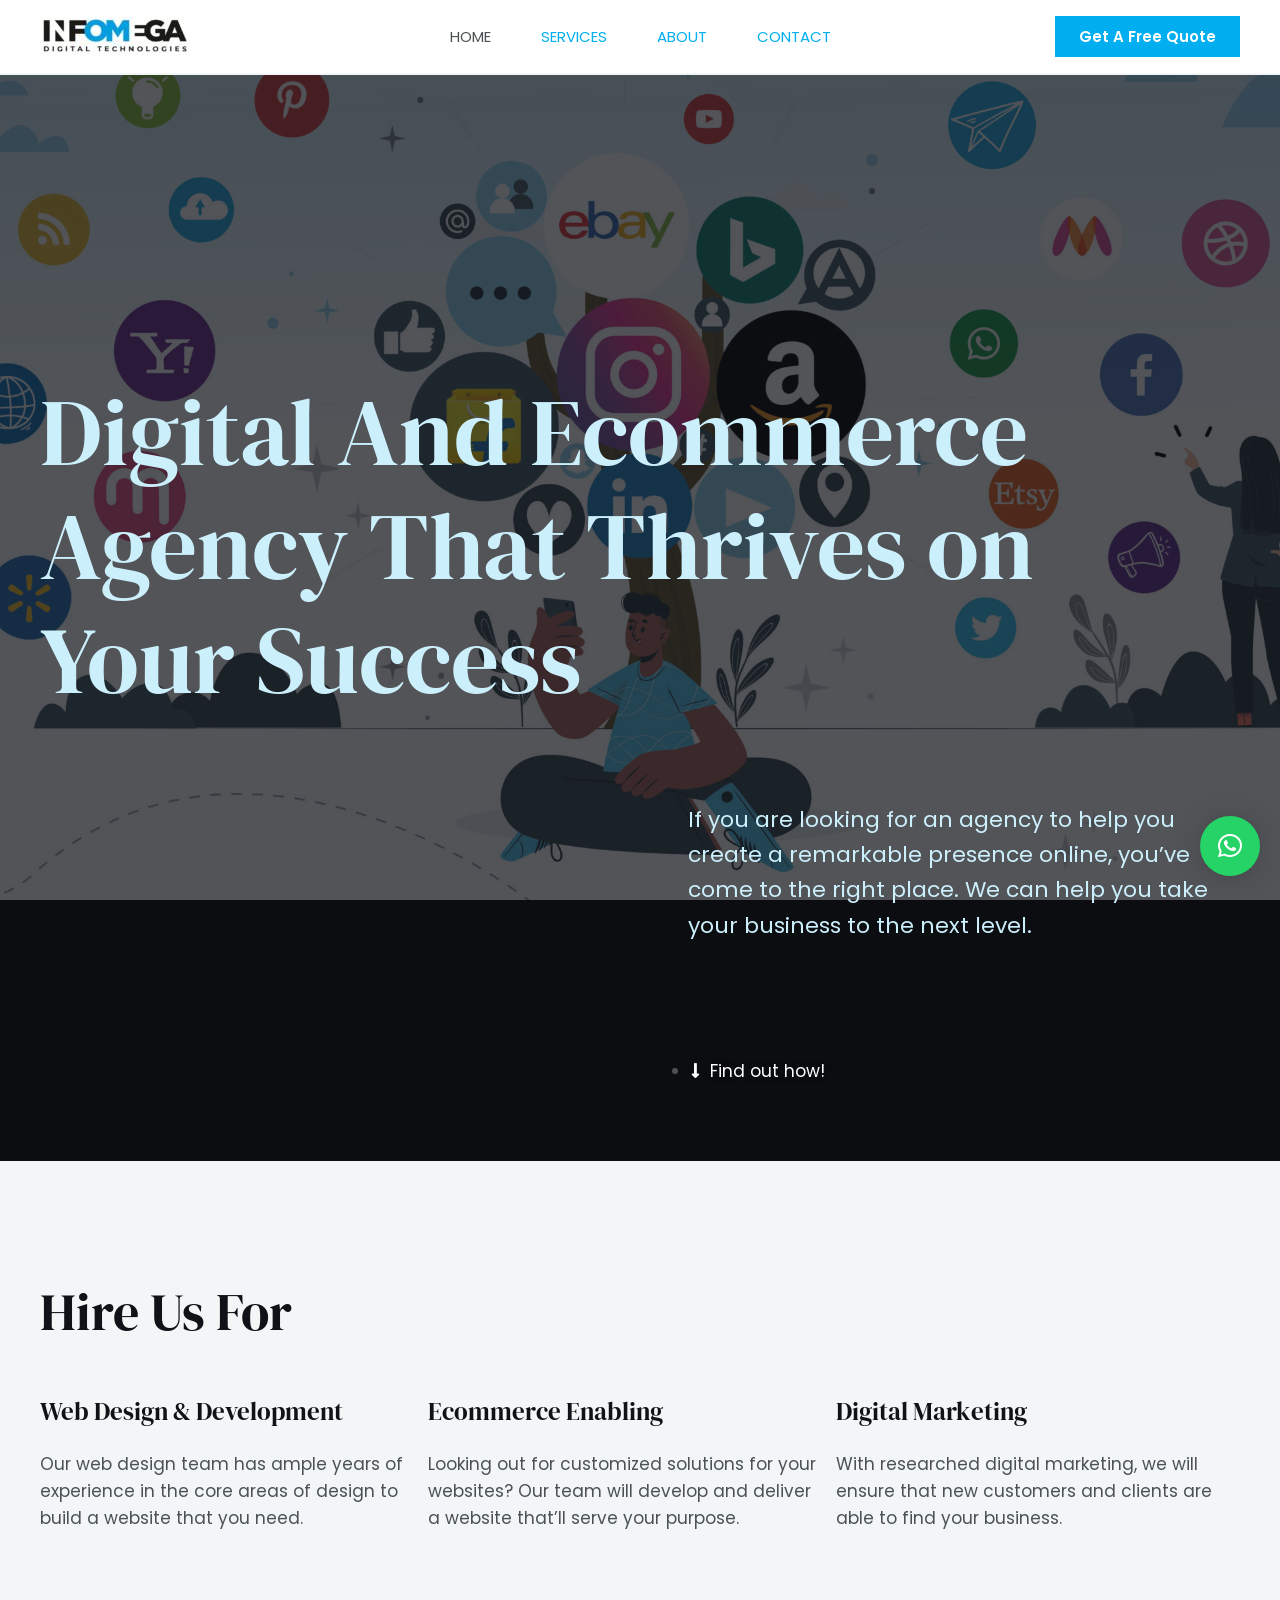
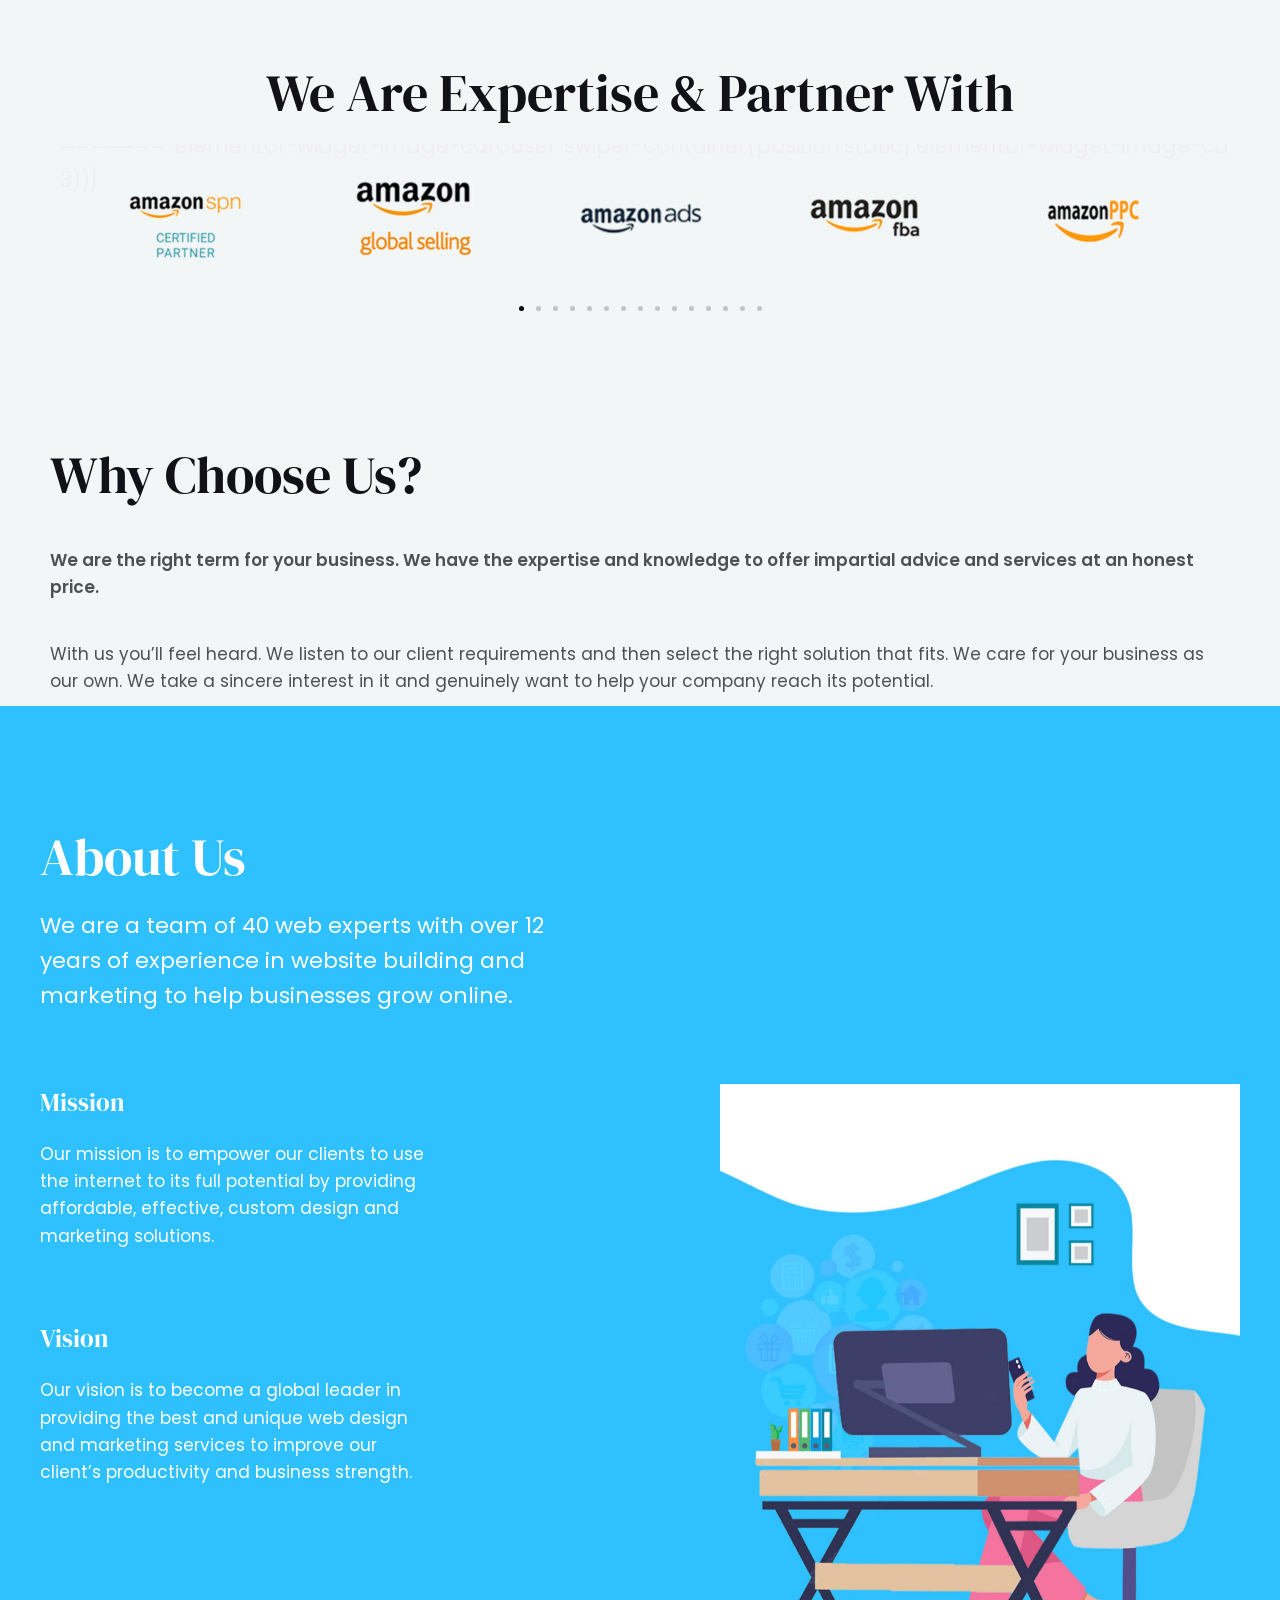
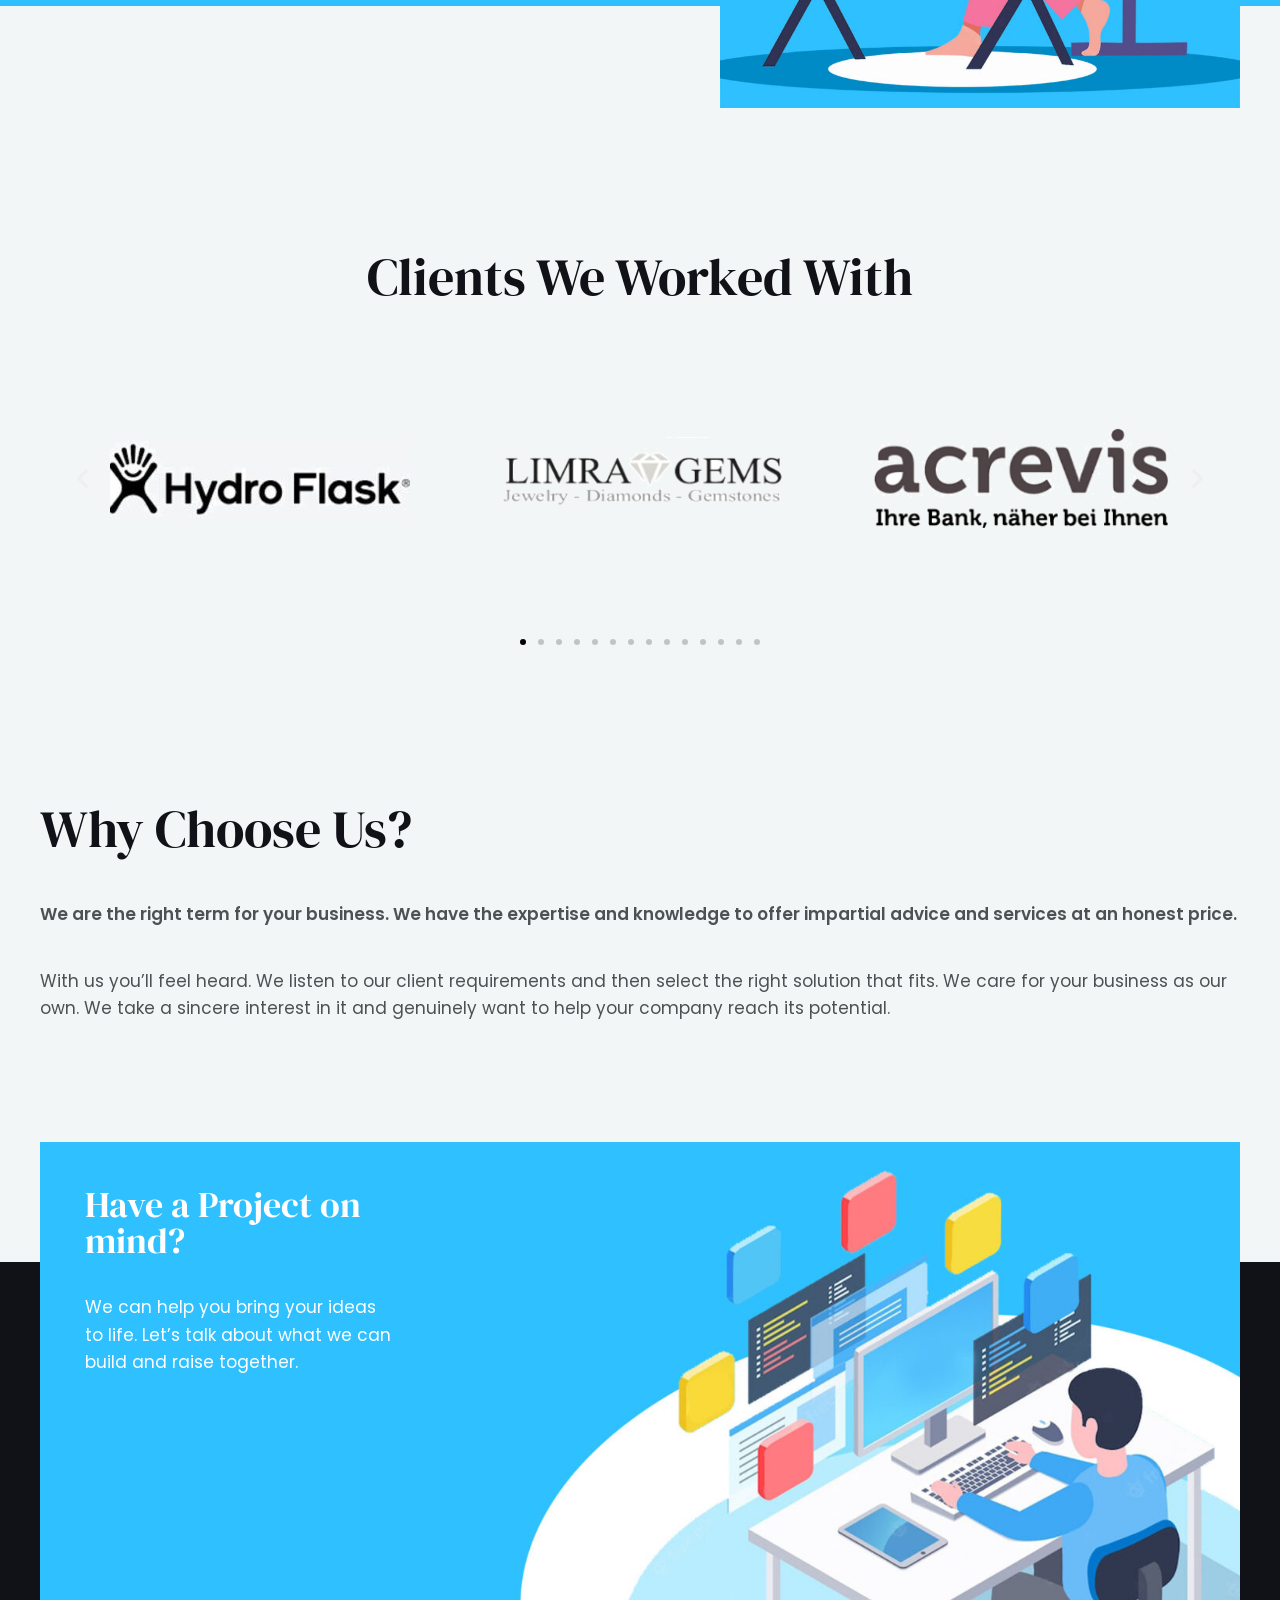
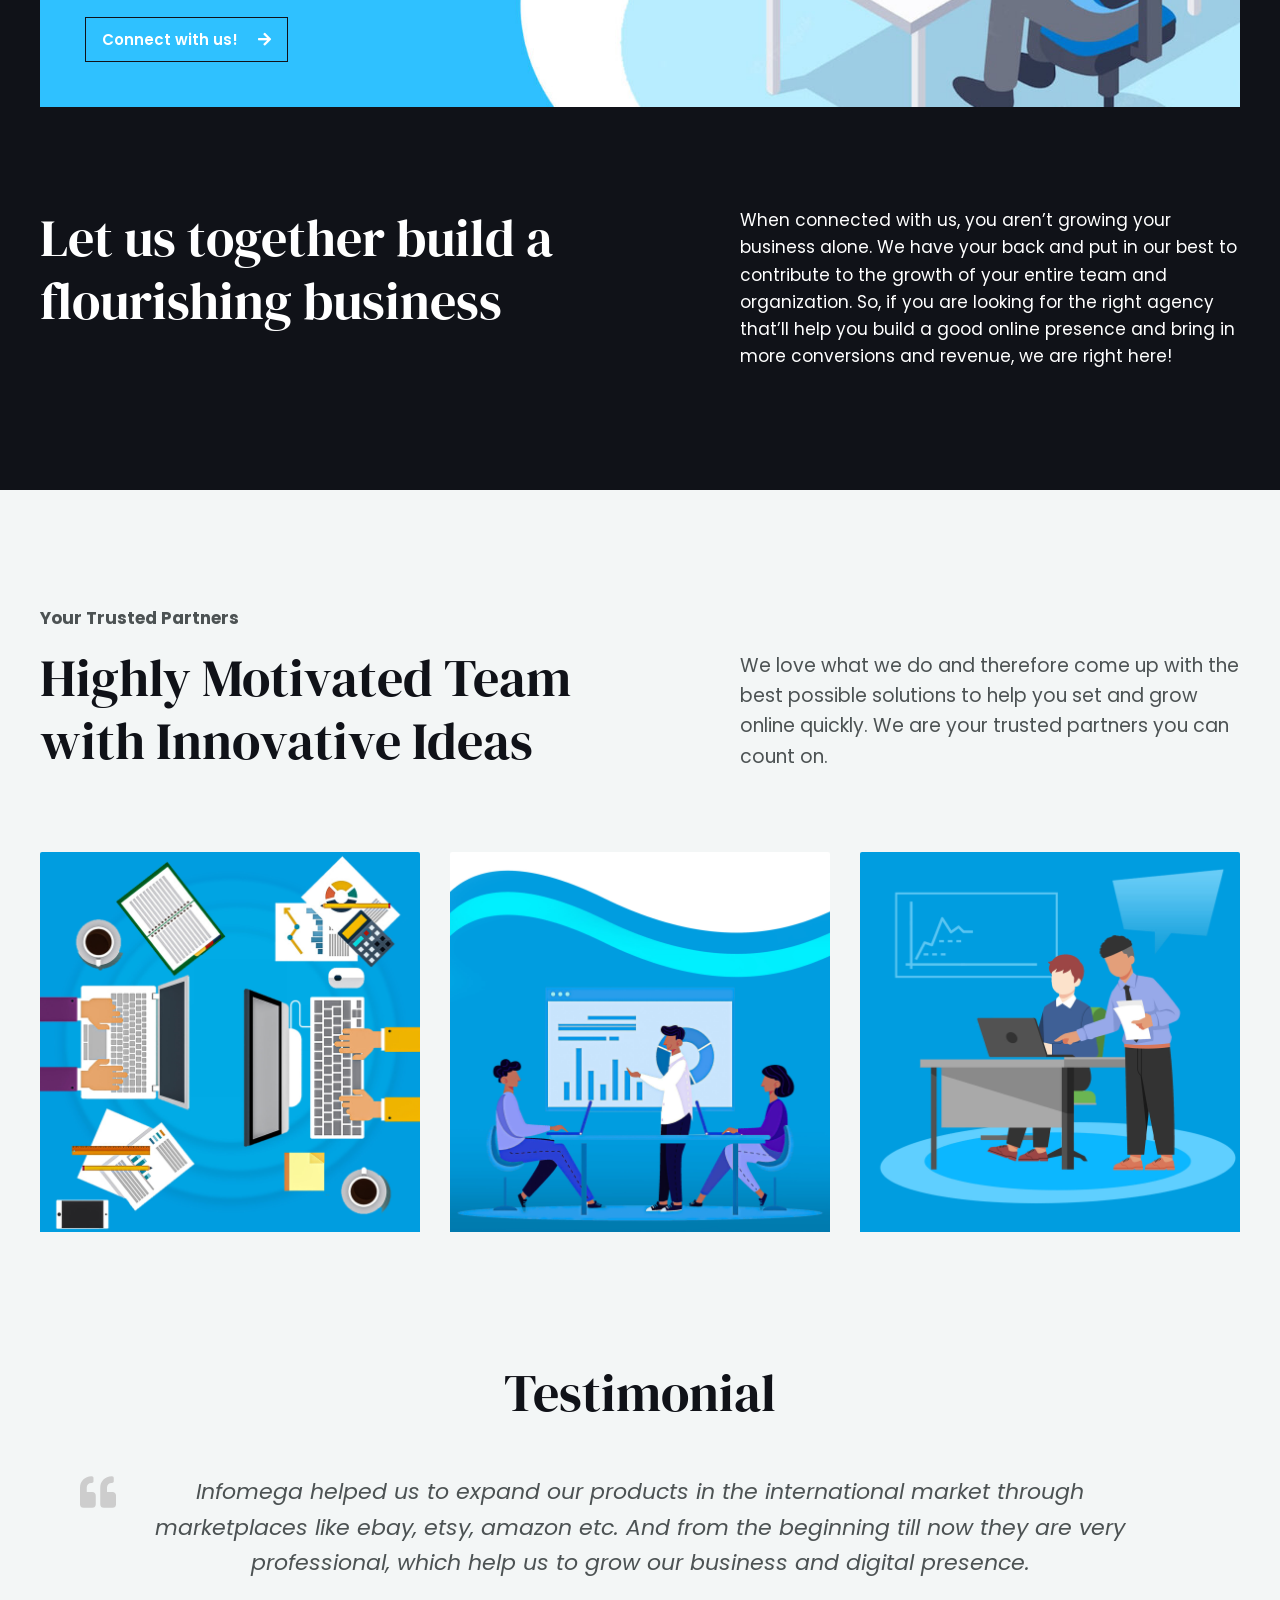
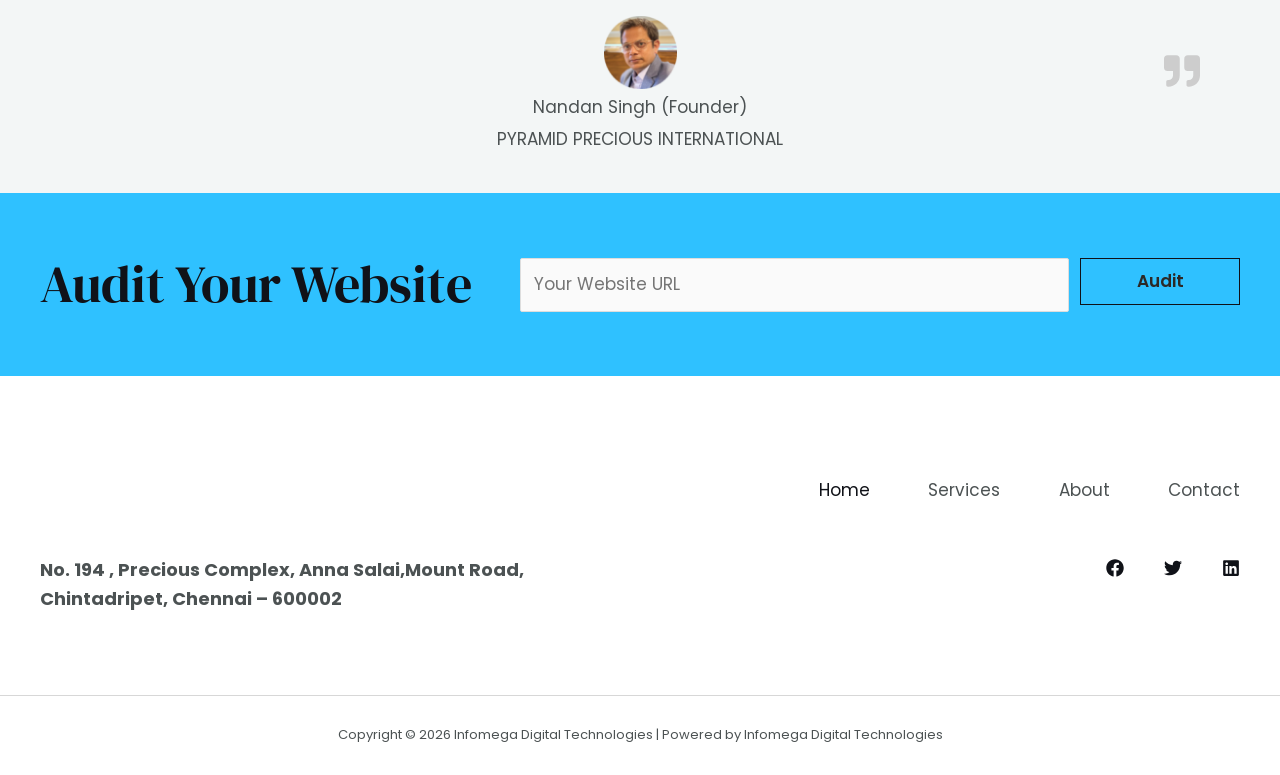
<file: index.html>
<!DOCTYPE html>
<!DOCTYPE html><html lang="en-US"><head>
<meta charset="UTF-8">
<meta name="viewport" content="width=device-width, initial-scale=1">
<link rel="profile" href="https://gmpg.org/xfn/11">

<title>Infomega Digital Technologies - Digital Marketing Agency</title>
<meta name="robots" content="max-image-preview:large">

<link rel="alternate" type="application/rss+xml" title="Infomega Digital Technologies » Feed" href="./feed/">
<link rel="alternate" type="application/rss+xml" title="Infomega Digital Technologies » Comments Feed" href="./comments/feed/">
<script src="./js/wp-wp-emoji-release.min.js?ver=6.0.11" type="text/javascript" defer=""></script>

	<link rel="stylesheet" id="astra-theme-css-css" href="./css/astra-main.min.css?ver=3.9.2" media="all">
<style id="astra-theme-css-inline-css">
.ast-no-sidebar .entry-content .alignfull {margin-left: calc( -50vw + 50%);margin-right: calc( -50vw + 50%);max-width: 100vw;width: 100vw;}.ast-no-sidebar .entry-content .alignwide {margin-left: calc(-41vw + 50%);margin-right: calc(-41vw + 50%);max-width: unset;width: unset;}.ast-no-sidebar .entry-content .alignfull .alignfull,.ast-no-sidebar .entry-content .alignfull .alignwide,.ast-no-sidebar .entry-content .alignwide .alignfull,.ast-no-sidebar .entry-content .alignwide .alignwide,.ast-no-sidebar .entry-content .wp-block-column .alignfull,.ast-no-sidebar .entry-content .wp-block-column .alignwide{width: 100%;margin-left: auto;margin-right: auto;}.wp-block-gallery,.blocks-gallery-grid {margin: 0;}.wp-block-separator {max-width: 100px;}.wp-block-separator.is-style-wide,.wp-block-separator.is-style-dots {max-width: none;}.entry-content .has-2-columns .wp-block-column:first-child {padding-right: 10px;}.entry-content .has-2-columns .wp-block-column:last-child {padding-left: 10px;}@media (max-width: 782px) {.entry-content .wp-block-columns .wp-block-column {flex-basis: 100%;}.entry-content .has-2-columns .wp-block-column:first-child {padding-right: 0;}.entry-content .has-2-columns .wp-block-column:last-child {padding-left: 0;}}body .entry-content .wp-block-latest-posts {margin-left: 0;}body .entry-content .wp-block-latest-posts li {list-style: none;}.ast-no-sidebar .ast-container .entry-content .wp-block-latest-posts {margin-left: 0;}.ast-header-break-point .entry-content .alignwide {margin-left: auto;margin-right: auto;}.entry-content .blocks-gallery-item img {margin-bottom: auto;}.wp-block-pullquote {border-top: 4px solid #555d66;border-bottom: 4px solid #555d66;color: #40464d;}:root{--ast-container-default-xlg-padding:6.67em;--ast-container-default-lg-padding:5.67em;--ast-container-default-slg-padding:4.34em;--ast-container-default-md-padding:3.34em;--ast-container-default-sm-padding:6.67em;--ast-container-default-xs-padding:2.4em;--ast-container-default-xxs-padding:1.4em;}html{font-size:106.25%;}a,.page-title{color:var(--ast-global-color-3);}a:hover,a:focus{color:var(--ast-global-color-1);}body,button,input,select,textarea,.ast-button,.ast-custom-button{font-family:'Poppins',sans-serif;font-weight:400;font-size:17px;font-size:1rem;line-height:1.6;}blockquote{color:var(--ast-global-color-3);}h1,.entry-content h1,h2,.entry-content h2,h3,.entry-content h3,h4,.entry-content h4,h5,.entry-content h5,h6,.entry-content h6,.site-title,.site-title a{font-family:'DM Serif Display',serif;font-weight:400;}.site-title{font-size:35px;font-size:2.0588235294118rem;display:none;}header .custom-logo-link img{max-width:150px;}.astra-logo-svg{width:150px;}.ast-archive-description .ast-archive-title{font-size:40px;font-size:2.3529411764706rem;}.site-header .site-description{font-size:15px;font-size:0.88235294117647rem;display:none;}.entry-title{font-size:30px;font-size:1.7647058823529rem;}h1,.entry-content h1{font-size:95px;font-size:5.5882352941176rem;font-family:'DM Serif Display',serif;line-height:1.2;}h2,.entry-content h2{font-size:52px;font-size:3.0588235294118rem;font-family:'DM Serif Display',serif;line-height:1.2;}h3,.entry-content h3{font-size:36px;font-size:2.1176470588235rem;font-family:'DM Serif Display',serif;line-height:1;}h4,.entry-content h4{font-size:25px;font-size:1.4705882352941rem;font-family:'DM Serif Display',serif;}h5,.entry-content h5{font-size:20px;font-size:1.1764705882353rem;font-family:'DM Serif Display',serif;}h6,.entry-content h6{font-size:15px;font-size:0.88235294117647rem;font-family:'DM Serif Display',serif;}.ast-single-post .entry-title,.page-title{font-size:30px;font-size:1.7647058823529rem;}::selection{background-color:var(--ast-global-color-0);color:#000000;}body,h1,.entry-title a,.entry-content h1,h2,.entry-content h2,h3,.entry-content h3,h4,.entry-content h4,h5,.entry-content h5,h6,.entry-content h6{color:var(--ast-global-color-3);}.tagcloud a:hover,.tagcloud a:focus,.tagcloud a.current-item{color:#ffffff;border-color:var(--ast-global-color-3);background-color:var(--ast-global-color-3);}input:focus,input[type="text"]:focus,input[type="email"]:focus,input[type="url"]:focus,input[type="password"]:focus,input[type="reset"]:focus,input[type="search"]:focus,textarea:focus{border-color:var(--ast-global-color-3);}input[type="radio"]:checked,input[type=reset],input[type="checkbox"]:checked,input[type="checkbox"]:hover:checked,input[type="checkbox"]:focus:checked,input[type=range]::-webkit-slider-thumb{border-color:var(--ast-global-color-3);background-color:var(--ast-global-color-3);box-shadow:none;}.site-footer a:hover + .post-count,.site-footer a:focus + .post-count{background:var(--ast-global-color-3);border-color:var(--ast-global-color-3);}.single .nav-links .nav-previous,.single .nav-links .nav-next{color:var(--ast-global-color-3);}.entry-meta,.entry-meta *{line-height:1.45;color:var(--ast-global-color-3);}.entry-meta a:hover,.entry-meta a:hover *,.entry-meta a:focus,.entry-meta a:focus *,.page-links > .page-link,.page-links .page-link:hover,.post-navigation a:hover{color:var(--ast-global-color-1);}#cat option,.secondary .calendar_wrap thead a,.secondary .calendar_wrap thead a:visited{color:var(--ast-global-color-3);}.secondary .calendar_wrap #today,.ast-progress-val span{background:var(--ast-global-color-3);}.secondary a:hover + .post-count,.secondary a:focus + .post-count{background:var(--ast-global-color-3);border-color:var(--ast-global-color-3);}.calendar_wrap #today > a{color:#ffffff;}.page-links .page-link,.single .post-navigation a{color:var(--ast-global-color-3);}.widget-title{font-size:24px;font-size:1.4117647058824rem;color:var(--ast-global-color-3);}.site-logo-img img{ transition:all 0.2s linear;}.ast-page-builder-template .hentry {margin: 0;}.ast-page-builder-template .site-content > .ast-container {max-width: 100%;padding: 0;}.ast-page-builder-template .site-content #primary {padding: 0;margin: 0;}.ast-page-builder-template .no-results {text-align: center;margin: 4em auto;}.ast-page-builder-template .ast-pagination {padding: 2em;}.ast-page-builder-template .entry-header.ast-no-title.ast-no-thumbnail {margin-top: 0;}.ast-page-builder-template .entry-header.ast-header-without-markup {margin-top: 0;margin-bottom: 0;}.ast-page-builder-template .entry-header.ast-no-title.ast-no-meta {margin-bottom: 0;}.ast-page-builder-template.single .post-navigation {padding-bottom: 2em;}.ast-page-builder-template.single-post .site-content > .ast-container {max-width: 100%;}.ast-page-builder-template .entry-header {margin-top: 4em;margin-left: auto;margin-right: auto;padding-left: 20px;padding-right: 20px;}.single.ast-page-builder-template .entry-header {padding-left: 20px;padding-right: 20px;}.ast-page-builder-template .ast-archive-description {margin: 4em auto 0;padding-left: 20px;padding-right: 20px;}.ast-page-builder-template.ast-no-sidebar .entry-content .alignwide {margin-left: 0;margin-right: 0;}@media (max-width:921px){#ast-desktop-header{display:none;}}@media (min-width:921px){#ast-mobile-header{display:none;}}.wp-block-buttons.aligncenter{justify-content:center;}@media (max-width:921px){.ast-theme-transparent-header #primary,.ast-theme-transparent-header #secondary{padding:0;}}@media (max-width:921px){.ast-plain-container.ast-no-sidebar #primary{padding:0;}}.ast-plain-container.ast-no-sidebar #primary{margin-top:0;margin-bottom:0;}@media (min-width:1200px){.wp-block-group .has-background{padding:20px;}}@media (min-width:1200px){.ast-no-sidebar.ast-separate-container .entry-content .wp-block-group.alignwide,.ast-no-sidebar.ast-separate-container .entry-content .wp-block-cover.alignwide{margin-left:-20px;margin-right:-20px;padding-left:20px;padding-right:20px;}.ast-no-sidebar.ast-separate-container .entry-content .wp-block-cover.alignfull,.ast-no-sidebar.ast-separate-container .entry-content .wp-block-group.alignfull{margin-left:-6.67em;margin-right:-6.67em;padding-left:6.67em;padding-right:6.67em;}}@media (min-width:1200px){.wp-block-cover-image.alignwide .wp-block-cover__inner-container,.wp-block-cover.alignwide .wp-block-cover__inner-container,.wp-block-cover-image.alignfull .wp-block-cover__inner-container,.wp-block-cover.alignfull .wp-block-cover__inner-container{width:100%;}}.wp-block-columns{margin-bottom:unset;}.wp-block-image.size-full{margin:2rem 0;}.wp-block-separator.has-background{padding:0;}.wp-block-gallery{margin-bottom:1.6em;}.wp-block-group{padding-top:4em;padding-bottom:4em;}.wp-block-group__inner-container .wp-block-columns:last-child,.wp-block-group__inner-container :last-child,.wp-block-table table{margin-bottom:0;}.blocks-gallery-grid{width:100%;}.wp-block-navigation-link__content{padding:5px 0;}.wp-block-group .wp-block-group .has-text-align-center,.wp-block-group .wp-block-column .has-text-align-center{max-width:100%;}.has-text-align-center{margin:0 auto;}@media (min-width:1200px){.wp-block-cover__inner-container,.alignwide .wp-block-group__inner-container,.alignfull .wp-block-group__inner-container{max-width:1200px;margin:0 auto;}.wp-block-group.alignnone,.wp-block-group.aligncenter,.wp-block-group.alignleft,.wp-block-group.alignright,.wp-block-group.alignwide,.wp-block-columns.alignwide{margin:2rem 0 1rem 0;}}@media (max-width:1200px){.wp-block-group{padding:3em;}.wp-block-group .wp-block-group{padding:1.5em;}.wp-block-columns,.wp-block-column{margin:1rem 0;}}@media (min-width:921px){.wp-block-columns .wp-block-group{padding:2em;}}@media (max-width:544px){.wp-block-cover-image .wp-block-cover__inner-container,.wp-block-cover .wp-block-cover__inner-container{width:unset;}.wp-block-cover,.wp-block-cover-image{padding:2em 0;}.wp-block-group,.wp-block-cover{padding:2em;}.wp-block-media-text__media img,.wp-block-media-text__media video{width:unset;max-width:100%;}.wp-block-media-text.has-background .wp-block-media-text__content{padding:1em;}}.wp-block-image.aligncenter{margin-left:auto;margin-right:auto;}.wp-block-table.aligncenter{margin-left:auto;margin-right:auto;}@media (min-width:544px){.entry-content .wp-block-media-text.has-media-on-the-right .wp-block-media-text__content{padding:0 8% 0 0;}.entry-content .wp-block-media-text .wp-block-media-text__content{padding:0 0 0 8%;}.ast-plain-container .site-content .entry-content .has-custom-content-position.is-position-bottom-left > *,.ast-plain-container .site-content .entry-content .has-custom-content-position.is-position-bottom-right > *,.ast-plain-container .site-content .entry-content .has-custom-content-position.is-position-top-left > *,.ast-plain-container .site-content .entry-content .has-custom-content-position.is-position-top-right > *,.ast-plain-container .site-content .entry-content .has-custom-content-position.is-position-center-right > *,.ast-plain-container .site-content .entry-content .has-custom-content-position.is-position-center-left > *{margin:0;}}@media (max-width:544px){.entry-content .wp-block-media-text .wp-block-media-text__content{padding:8% 0;}.wp-block-media-text .wp-block-media-text__media img{width:auto;max-width:100%;}}.wp-block-button.is-style-outline .wp-block-button__link{border-color:var(--ast-global-color-2);border-top-width:1px;border-right-width:1px;border-bottom-width:1px;border-left-width:1px;}.wp-block-button.is-style-outline > .wp-block-button__link:not(.has-text-color),.wp-block-button.wp-block-button__link.is-style-outline:not(.has-text-color){color:var(--ast-global-color-2);}.wp-block-button.is-style-outline .wp-block-button__link:hover,.wp-block-button.is-style-outline .wp-block-button__link:focus{color:#000000 !important;background-color:rgba(0,0,0,0);border-color:var(--ast-global-color-2);}.post-page-numbers.current .page-link,.ast-pagination .page-numbers.current{color:#000000;border-color:var(--ast-global-color-0);background-color:var(--ast-global-color-0);border-radius:2px;}@media (max-width:921px){.wp-block-button.is-style-outline .wp-block-button__link{padding-top:calc(15px - 1px);padding-right:calc(30px - 1px);padding-bottom:calc(15px - 1px);padding-left:calc(30px - 1px);}}@media (max-width:544px){.wp-block-button.is-style-outline .wp-block-button__link{padding-top:calc(15px - 1px);padding-right:calc(30px - 1px);padding-bottom:calc(15px - 1px);padding-left:calc(30px - 1px);}}@media (min-width:544px){.entry-content > .alignleft{margin-right:20px;}.entry-content > .alignright{margin-left:20px;}.wp-block-group.has-background{padding:20px;}}@media (max-width:921px){.ast-separate-container #primary,.ast-separate-container #secondary{padding:1.5em 0;}#primary,#secondary{padding:1.5em 0;margin:0;}.ast-left-sidebar #content > .ast-container{display:flex;flex-direction:column-reverse;width:100%;}.ast-separate-container .ast-article-post,.ast-separate-container .ast-article-single{padding:1.5em 2.14em;}.ast-author-box img.avatar{margin:20px 0 0 0;}}@media (min-width:922px){.ast-separate-container.ast-right-sidebar #primary,.ast-separate-container.ast-left-sidebar #primary{border:0;}.search-no-results.ast-separate-container #primary{margin-bottom:4em;}}.elementor-button-wrapper .elementor-button{border-style:solid;text-decoration:none;border-top-width:1px;border-right-width:1px;border-left-width:1px;border-bottom-width:1px;}body .elementor-button.elementor-size-sm,body .elementor-button.elementor-size-xs,body .elementor-button.elementor-size-md,body .elementor-button.elementor-size-lg,body .elementor-button.elementor-size-xl,body .elementor-button{border-radius:0px;padding-top:14px;padding-right:16px;padding-bottom:14px;padding-left:16px;}.elementor-button-wrapper .elementor-button{border-color:var(--ast-global-color-2);background-color:transparent;}.elementor-button-wrapper .elementor-button:hover,.elementor-button-wrapper .elementor-button:focus{color:#000000;background-color:rgba(0,0,0,0);border-color:var(--ast-global-color-2);}.wp-block-button .wp-block-button__link ,.elementor-button-wrapper .elementor-button,.elementor-button-wrapper .elementor-button:visited{color:#2c2927;}.elementor-button-wrapper .elementor-button{font-family:inherit;font-weight:600;line-height:1;}.wp-block-button .wp-block-button__link:hover,.wp-block-button .wp-block-button__link:focus{color:#000000;background-color:rgba(0,0,0,0);border-color:var(--ast-global-color-2);}.elementor-widget-heading h1.elementor-heading-title{line-height:1.2;}.elementor-widget-heading h2.elementor-heading-title{line-height:1.2;}.elementor-widget-heading h3.elementor-heading-title{line-height:1;}.wp-block-button .wp-block-button__link{border:none;background-color:transparent;color:#2c2927;font-family:inherit;font-weight:600;line-height:1;border-radius:0px;padding:15px 30px;}.wp-block-button.is-style-outline .wp-block-button__link{border-style:solid;border-top-width:1px;border-right-width:1px;border-left-width:1px;border-bottom-width:1px;border-color:var(--ast-global-color-2);padding-top:calc(15px - 1px);padding-right:calc(30px - 1px);padding-bottom:calc(15px - 1px);padding-left:calc(30px - 1px);}@media (max-width:921px){.wp-block-button .wp-block-button__link{border:none;padding:15px 30px;}.wp-block-button.is-style-outline .wp-block-button__link{padding-top:calc(15px - 1px);padding-right:calc(30px - 1px);padding-bottom:calc(15px - 1px);padding-left:calc(30px - 1px);}}@media (max-width:544px){.wp-block-button .wp-block-button__link{border:none;padding:15px 30px;}.wp-block-button.is-style-outline .wp-block-button__link{padding-top:calc(15px - 1px);padding-right:calc(30px - 1px);padding-bottom:calc(15px - 1px);padding-left:calc(30px - 1px);}}.menu-toggle,button,.ast-button,.ast-custom-button,.button,input#submit,input[type="button"],input[type="submit"],input[type="reset"]{border-style:solid;border-top-width:1px;border-right-width:1px;border-left-width:1px;border-bottom-width:1px;color:#2c2927;border-color:var(--ast-global-color-2);background-color:transparent;border-radius:0px;padding-top:14px;padding-right:16px;padding-bottom:14px;padding-left:16px;font-family:inherit;font-weight:600;line-height:1;}button:focus,.menu-toggle:hover,button:hover,.ast-button:hover,.ast-custom-button:hover .button:hover,.ast-custom-button:hover ,input[type=reset]:hover,input[type=reset]:focus,input#submit:hover,input#submit:focus,input[type="button"]:hover,input[type="button"]:focus,input[type="submit"]:hover,input[type="submit"]:focus{color:#000000;background-color:rgba(0,0,0,0);border-color:var(--ast-global-color-2);}@media (min-width:544px){.ast-container{max-width:100%;}}@media (max-width:544px){.ast-separate-container .ast-article-post,.ast-separate-container .ast-article-single,.ast-separate-container .comments-title,.ast-separate-container .ast-archive-description{padding:1.5em 1em;}.ast-separate-container #content .ast-container{padding-left:0.54em;padding-right:0.54em;}.ast-separate-container .ast-comment-list li.depth-1{padding:1.5em 1em;margin-bottom:1.5em;}.ast-separate-container .ast-comment-list .bypostauthor{padding:.5em;}.ast-search-menu-icon.ast-dropdown-active .search-field{width:170px;}}@media (max-width:921px){.ast-mobile-header-stack .main-header-bar .ast-search-menu-icon{display:inline-block;}.ast-header-break-point.ast-header-custom-item-outside .ast-mobile-header-stack .main-header-bar .ast-search-icon{margin:0;}.ast-comment-avatar-wrap img{max-width:2.5em;}.ast-separate-container .ast-comment-list li.depth-1{padding:1.5em 2.14em;}.ast-separate-container .comment-respond{padding:2em 2.14em;}.ast-comment-meta{padding:0 1.8888em 1.3333em;}}body,.ast-separate-container{background-color:var(--ast-global-color-4);;background-image:none;;}.ast-no-sidebar.ast-separate-container .entry-content .alignfull {margin-left: -6.67em;margin-right: -6.67em;width: auto;}@media (max-width: 1200px) {.ast-no-sidebar.ast-separate-container .entry-content .alignfull {margin-left: -2.4em;margin-right: -2.4em;}}@media (max-width: 768px) {.ast-no-sidebar.ast-separate-container .entry-content .alignfull {margin-left: -2.14em;margin-right: -2.14em;}}@media (max-width: 544px) {.ast-no-sidebar.ast-separate-container .entry-content .alignfull {margin-left: -1em;margin-right: -1em;}}.ast-no-sidebar.ast-separate-container .entry-content .alignwide {margin-left: -20px;margin-right: -20px;}.ast-no-sidebar.ast-separate-container .entry-content .wp-block-column .alignfull,.ast-no-sidebar.ast-separate-container .entry-content .wp-block-column .alignwide {margin-left: auto;margin-right: auto;width: 100%;}@media (max-width:921px){.site-title{display:none;}.ast-archive-description .ast-archive-title{font-size:40px;}.site-header .site-description{display:none;}.entry-title{font-size:30px;}h1,.entry-content h1{font-size:50px;}h2,.entry-content h2{font-size:32px;}h3,.entry-content h3{font-size:26px;}h4,.entry-content h4{font-size:22px;font-size:1.2941176470588rem;}h5,.entry-content h5{font-size:18px;font-size:1.0588235294118rem;}h6,.entry-content h6{font-size:15px;font-size:0.88235294117647rem;}.ast-single-post .entry-title,.page-title{font-size:30px;}}@media (max-width:544px){.site-title{display:none;}.ast-archive-description .ast-archive-title{font-size:40px;}.site-header .site-description{display:none;}.entry-title{font-size:30px;}h1,.entry-content h1{font-size:32px;}h2,.entry-content h2{font-size:28px;}h3,.entry-content h3{font-size:22px;}h4,.entry-content h4{font-size:20px;font-size:1.1764705882353rem;}h5,.entry-content h5{font-size:17px;font-size:1rem;}h6,.entry-content h6{font-size:15px;font-size:0.88235294117647rem;}.ast-single-post .entry-title,.page-title{font-size:30px;}}@media (max-width:921px){html{font-size:96.9%;}}@media (max-width:544px){html{font-size:96.9%;}}@media (min-width:922px){.ast-container{max-width:1240px;}}@media (min-width:922px){.site-content .ast-container{display:flex;}}@media (max-width:921px){.site-content .ast-container{flex-direction:column;}}@media (min-width:922px){.main-header-menu .sub-menu .menu-item.ast-left-align-sub-menu:hover > .sub-menu,.main-header-menu .sub-menu .menu-item.ast-left-align-sub-menu.focus > .sub-menu{margin-left:-0px;}}.ast-theme-transparent-header [data-section="section-header-mobile-trigger"] .ast-button-wrap .ast-mobile-menu-trigger-fill,.ast-theme-transparent-header [data-section="section-header-mobile-trigger"] .ast-button-wrap .ast-mobile-menu-trigger-minimal{border:none;}blockquote {padding: 1.2em;}:root .has-ast-global-color-0-color{color:var(--ast-global-color-0);}:root .has-ast-global-color-0-background-color{background-color:var(--ast-global-color-0);}:root .wp-block-button .has-ast-global-color-0-color{color:var(--ast-global-color-0);}:root .wp-block-button .has-ast-global-color-0-background-color{background-color:var(--ast-global-color-0);}:root .has-ast-global-color-1-color{color:var(--ast-global-color-1);}:root .has-ast-global-color-1-background-color{background-color:var(--ast-global-color-1);}:root .wp-block-button .has-ast-global-color-1-color{color:var(--ast-global-color-1);}:root .wp-block-button .has-ast-global-color-1-background-color{background-color:var(--ast-global-color-1);}:root .has-ast-global-color-2-color{color:var(--ast-global-color-2);}:root .has-ast-global-color-2-background-color{background-color:var(--ast-global-color-2);}:root .wp-block-button .has-ast-global-color-2-color{color:var(--ast-global-color-2);}:root .wp-block-button .has-ast-global-color-2-background-color{background-color:var(--ast-global-color-2);}:root .has-ast-global-color-3-color{color:var(--ast-global-color-3);}:root .has-ast-global-color-3-background-color{background-color:var(--ast-global-color-3);}:root .wp-block-button .has-ast-global-color-3-color{color:var(--ast-global-color-3);}:root .wp-block-button .has-ast-global-color-3-background-color{background-color:var(--ast-global-color-3);}:root .has-ast-global-color-4-color{color:var(--ast-global-color-4);}:root .has-ast-global-color-4-background-color{background-color:var(--ast-global-color-4);}:root .wp-block-button .has-ast-global-color-4-color{color:var(--ast-global-color-4);}:root .wp-block-button .has-ast-global-color-4-background-color{background-color:var(--ast-global-color-4);}:root .has-ast-global-color-5-color{color:var(--ast-global-color-5);}:root .has-ast-global-color-5-background-color{background-color:var(--ast-global-color-5);}:root .wp-block-button .has-ast-global-color-5-color{color:var(--ast-global-color-5);}:root .wp-block-button .has-ast-global-color-5-background-color{background-color:var(--ast-global-color-5);}:root .has-ast-global-color-6-color{color:var(--ast-global-color-6);}:root .has-ast-global-color-6-background-color{background-color:var(--ast-global-color-6);}:root .wp-block-button .has-ast-global-color-6-color{color:var(--ast-global-color-6);}:root .wp-block-button .has-ast-global-color-6-background-color{background-color:var(--ast-global-color-6);}:root .has-ast-global-color-7-color{color:var(--ast-global-color-7);}:root .has-ast-global-color-7-background-color{background-color:var(--ast-global-color-7);}:root .wp-block-button .has-ast-global-color-7-color{color:var(--ast-global-color-7);}:root .wp-block-button .has-ast-global-color-7-background-color{background-color:var(--ast-global-color-7);}:root .has-ast-global-color-8-color{color:var(--ast-global-color-8);}:root .has-ast-global-color-8-background-color{background-color:var(--ast-global-color-8);}:root .wp-block-button .has-ast-global-color-8-color{color:var(--ast-global-color-8);}:root .wp-block-button .has-ast-global-color-8-background-color{background-color:var(--ast-global-color-8);}:root{--ast-global-color-0:#2FC1FF;--ast-global-color-1:#08ACF2;--ast-global-color-2:#101218;--ast-global-color-3:#4C5253;--ast-global-color-4:#F3F6F6;--ast-global-color-5:#FFFFFF;--ast-global-color-6:#000000;--ast-global-color-7:#4B4F58;--ast-global-color-8:#F6F7F8;}:root {--ast-border-color : #dddddd;}.ast-theme-transparent-header #masthead .site-logo-img .transparent-custom-logo .astra-logo-svg{width:150px;}.ast-theme-transparent-header #masthead .site-logo-img .transparent-custom-logo img{ max-width:150px;}@media (max-width:921px){.ast-theme-transparent-header #masthead .site-logo-img .transparent-custom-logo .astra-logo-svg{width:120px;}.ast-theme-transparent-header #masthead .site-logo-img .transparent-custom-logo img{ max-width:120px;}}@media (max-width:543px){.ast-theme-transparent-header #masthead .site-logo-img .transparent-custom-logo .astra-logo-svg{width:100px;}.ast-theme-transparent-header #masthead .site-logo-img .transparent-custom-logo img{ max-width:100px;}}@media (min-width:921px){.ast-theme-transparent-header #masthead{position:absolute;left:0;right:0;}.ast-theme-transparent-header .main-header-bar,.ast-theme-transparent-header.ast-header-break-point .main-header-bar{background:none;}body.elementor-editor-active.ast-theme-transparent-header #masthead,.fl-builder-edit .ast-theme-transparent-header #masthead,body.vc_editor.ast-theme-transparent-header #masthead,body.brz-ed.ast-theme-transparent-header #masthead{z-index:0;}.ast-header-break-point.ast-replace-site-logo-transparent.ast-theme-transparent-header .custom-mobile-logo-link{display:none;}.ast-header-break-point.ast-replace-site-logo-transparent.ast-theme-transparent-header .transparent-custom-logo{display:inline-block;}.ast-theme-transparent-header .ast-above-header,.ast-theme-transparent-header .ast-above-header.ast-above-header-bar{background-image:none;background-color:transparent;}.ast-theme-transparent-header .ast-below-header{background-image:none;background-color:transparent;}}.ast-theme-transparent-header .main-header-bar,.ast-theme-transparent-header.ast-header-break-point .main-header-bar-wrap .main-header-menu,.ast-theme-transparent-header.ast-header-break-point .main-header-bar-wrap .main-header-bar,.ast-theme-transparent-header.ast-header-break-point .ast-mobile-header-wrap .main-header-bar{background-color:var(--ast-global-color-5);}.ast-theme-transparent-header .main-header-bar .ast-search-menu-icon form{background-color:var(--ast-global-color-5);}.ast-theme-transparent-header .ast-above-header,.ast-theme-transparent-header .ast-above-header.ast-above-header-bar,.ast-theme-transparent-header .ast-below-header,.ast-header-break-point.ast-theme-transparent-header .ast-above-header,.ast-header-break-point.ast-theme-transparent-header .ast-below-header{background-color:var(--ast-global-color-5);}.ast-theme-transparent-header .ast-builder-menu .main-header-menu,.ast-theme-transparent-header .ast-builder-menu .main-header-menu .menu-link,.ast-theme-transparent-header [CLASS*="ast-builder-menu-"] .main-header-menu .menu-item > .menu-link,.ast-theme-transparent-header .ast-masthead-custom-menu-items,.ast-theme-transparent-header .ast-masthead-custom-menu-items a,.ast-theme-transparent-header .ast-builder-menu .main-header-menu .menu-item > .ast-menu-toggle,.ast-theme-transparent-header .ast-builder-menu .main-header-menu .menu-item > .ast-menu-toggle,.ast-theme-transparent-header .ast-above-header-navigation a,.ast-header-break-point.ast-theme-transparent-header .ast-above-header-navigation a,.ast-header-break-point.ast-theme-transparent-header .ast-above-header-navigation > ul.ast-above-header-menu > .menu-item-has-children:not(.current-menu-item) > .ast-menu-toggle,.ast-theme-transparent-header .ast-below-header-menu,.ast-theme-transparent-header .ast-below-header-menu a,.ast-header-break-point.ast-theme-transparent-header .ast-below-header-menu a,.ast-header-break-point.ast-theme-transparent-header .ast-below-header-menu,.ast-theme-transparent-header .main-header-menu .menu-link{color:#01aef0;}.ast-theme-transparent-header .ast-builder-menu .main-header-menu .menu-item:hover > .menu-link,.ast-theme-transparent-header .ast-builder-menu .main-header-menu .menu-item:hover > .ast-menu-toggle,.ast-theme-transparent-header .ast-builder-menu .main-header-menu .ast-masthead-custom-menu-items a:hover,.ast-theme-transparent-header .ast-builder-menu .main-header-menu .focus > .menu-link,.ast-theme-transparent-header .ast-builder-menu .main-header-menu .focus > .ast-menu-toggle,.ast-theme-transparent-header .ast-builder-menu .main-header-menu .current-menu-item > .menu-link,.ast-theme-transparent-header .ast-builder-menu .main-header-menu .current-menu-ancestor > .menu-link,.ast-theme-transparent-header .ast-builder-menu .main-header-menu .current-menu-item > .ast-menu-toggle,.ast-theme-transparent-header .ast-builder-menu .main-header-menu .current-menu-ancestor > .ast-menu-toggle,.ast-theme-transparent-header [CLASS*="ast-builder-menu-"] .main-header-menu .current-menu-item > .menu-link,.ast-theme-transparent-header [CLASS*="ast-builder-menu-"] .main-header-menu .current-menu-ancestor > .menu-link,.ast-theme-transparent-header [CLASS*="ast-builder-menu-"] .main-header-menu .current-menu-item > .ast-menu-toggle,.ast-theme-transparent-header [CLASS*="ast-builder-menu-"] .main-header-menu .current-menu-ancestor > .ast-menu-toggle,.ast-theme-transparent-header .main-header-menu .menu-item:hover > .menu-link,.ast-theme-transparent-header .main-header-menu .current-menu-item > .menu-link,.ast-theme-transparent-header .main-header-menu .current-menu-ancestor > .menu-link{color:var(--ast-global-color-3);}@media (max-width:921px){.ast-theme-transparent-header #masthead{position:absolute;left:0;right:0;}.ast-theme-transparent-header .main-header-bar,.ast-theme-transparent-header.ast-header-break-point .main-header-bar{background:none;}body.elementor-editor-active.ast-theme-transparent-header #masthead,.fl-builder-edit .ast-theme-transparent-header #masthead,body.vc_editor.ast-theme-transparent-header #masthead,body.brz-ed.ast-theme-transparent-header #masthead{z-index:0;}.ast-header-break-point.ast-replace-site-logo-transparent.ast-theme-transparent-header .custom-mobile-logo-link{display:none;}.ast-header-break-point.ast-replace-site-logo-transparent.ast-theme-transparent-header .transparent-custom-logo{display:inline-block;}.ast-theme-transparent-header .ast-above-header,.ast-theme-transparent-header .ast-above-header.ast-above-header-bar{background-image:none;background-color:transparent;}.ast-theme-transparent-header .ast-below-header{background-image:none;background-color:transparent;}}@media (max-width:921px){.ast-theme-transparent-header .main-header-bar,.ast-theme-transparent-header.ast-header-break-point .main-header-bar-wrap .main-header-menu,.ast-theme-transparent-header.ast-header-break-point .main-header-bar-wrap .main-header-bar,.ast-theme-transparent-header.ast-header-break-point .ast-mobile-header-wrap .main-header-bar{background-color:var(--ast-global-color-5);}.ast-theme-transparent-header .main-header-bar .ast-search-menu-icon form{background-color:var(--ast-global-color-5);}.ast-theme-transparent-header .ast-above-header,.ast-theme-transparent-header .ast-above-header.ast-above-header-bar,.ast-theme-transparent-header .ast-below-header,.ast-header-break-point.ast-theme-transparent-header .ast-above-header,.ast-header-break-point.ast-theme-transparent-header .ast-below-header{background-color:var(--ast-global-color-5);}}@media (max-width:544px){.ast-theme-transparent-header .main-header-bar,.ast-theme-transparent-header.ast-header-break-point .main-header-bar-wrap .main-header-menu,.ast-theme-transparent-header.ast-header-break-point .main-header-bar-wrap .main-header-bar,.ast-theme-transparent-header.ast-header-break-point .ast-mobile-header-wrap .main-header-bar{background-color:var(--ast-global-color-5);}.ast-theme-transparent-header .main-header-bar .ast-search-menu-icon form{background-color:var(--ast-global-color-5);}.ast-theme-transparent-header .ast-above-header,.ast-theme-transparent-header .ast-above-header.ast-above-header-bar,.ast-theme-transparent-header .ast-below-header,.ast-header-break-point.ast-theme-transparent-header .ast-above-header,.ast-header-break-point.ast-theme-transparent-header .ast-below-header{background-color:var(--ast-global-color-5);}}.ast-theme-transparent-header #ast-desktop-header > [CLASS*="-header-wrap"]:last-child > [CLASS*="-header-bar"],.ast-theme-transparent-header.ast-header-break-point #ast-mobile-header > [CLASS*="-header-wrap"]:last-child > [CLASS*="-header-bar"]{border-bottom-style:none;}.ast-breadcrumbs .trail-browse,.ast-breadcrumbs .trail-items,.ast-breadcrumbs .trail-items li{display:inline-block;margin:0;padding:0;border:none;background:inherit;text-indent:0;}.ast-breadcrumbs .trail-browse{font-size:inherit;font-style:inherit;font-weight:inherit;color:inherit;}.ast-breadcrumbs .trail-items{list-style:none;}.trail-items li::after{padding:0 0.3em;content:"\00bb";}.trail-items li:last-of-type::after{display:none;}h1,.entry-content h1,h2,.entry-content h2,h3,.entry-content h3,h4,.entry-content h4,h5,.entry-content h5,h6,.entry-content h6{color:var(--ast-global-color-2);}@media (max-width:921px){.ast-builder-grid-row-container.ast-builder-grid-row-tablet-3-firstrow .ast-builder-grid-row > *:first-child,.ast-builder-grid-row-container.ast-builder-grid-row-tablet-3-lastrow .ast-builder-grid-row > *:last-child{grid-column:1 / -1;}}@media (max-width:544px){.ast-builder-grid-row-container.ast-builder-grid-row-mobile-3-firstrow .ast-builder-grid-row > *:first-child,.ast-builder-grid-row-container.ast-builder-grid-row-mobile-3-lastrow .ast-builder-grid-row > *:last-child{grid-column:1 / -1;}}.ast-builder-layout-element[data-section="title_tagline"]{display:flex;}@media (max-width:921px){.ast-header-break-point .ast-builder-layout-element[data-section="title_tagline"]{display:flex;}}@media (max-width:544px){.ast-header-break-point .ast-builder-layout-element[data-section="title_tagline"]{display:flex;}}[data-section*="section-hb-button-"] .menu-link{display:none;}.ast-header-button-1[data-section*="section-hb-button-"] .ast-builder-button-wrap .ast-custom-button{font-size:15px;font-size:0.88235294117647rem;}.ast-header-button-1 .ast-custom-button{color:var(--ast-global-color-5);background:#01aef0;border-top-width:0px;border-bottom-width:0px;border-left-width:0px;border-right-width:0px;border-radius:0px;}.ast-header-button-1 .ast-custom-button:hover{color:var(--ast-global-color-5);background:#4c5253;}.ast-header-button-1[data-section*="section-hb-button-"] .ast-builder-button-wrap .ast-custom-button{padding-top:13px;padding-bottom:13px;padding-left:24px;padding-right:24px;}@media (max-width:921px){.ast-header-button-1[data-section*="section-hb-button-"] .ast-builder-button-wrap .ast-custom-button{margin-top:20px;margin-bottom:20px;margin-left:20px;margin-right:20px;}}.ast-header-button-1[data-section="section-hb-button-1"]{display:flex;}@media (max-width:921px){.ast-header-break-point .ast-header-button-1[data-section="section-hb-button-1"]{display:flex;}}@media (max-width:544px){.ast-header-break-point .ast-header-button-1[data-section="section-hb-button-1"]{display:flex;}}.ast-builder-menu-1{font-family:inherit;font-weight:inherit;text-transform:uppercase;}.ast-builder-menu-1 .menu-item > .menu-link{font-size:15px;font-size:0.88235294117647rem;color:var(--ast-global-color-0);padding-top:0px;padding-bottom:0px;padding-left:25px;padding-right:25px;}.ast-builder-menu-1 .menu-item > .ast-menu-toggle{color:var(--ast-global-color-0);}.ast-builder-menu-1 .menu-item:hover > .menu-link,.ast-builder-menu-1 .inline-on-mobile .menu-item:hover > .ast-menu-toggle{color:var(--ast-global-color-3);}.ast-builder-menu-1 .menu-item:hover > .ast-menu-toggle{color:var(--ast-global-color-3);}.ast-builder-menu-1 .menu-item.current-menu-item > .menu-link,.ast-builder-menu-1 .inline-on-mobile .menu-item.current-menu-item > .ast-menu-toggle,.ast-builder-menu-1 .current-menu-ancestor > .menu-link{color:var(--ast-global-color-2);}.ast-builder-menu-1 .menu-item.current-menu-item > .ast-menu-toggle{color:var(--ast-global-color-2);}.ast-builder-menu-1 .sub-menu,.ast-builder-menu-1 .inline-on-mobile .sub-menu{border-top-width:2px;border-bottom-width:0px;border-right-width:0px;border-left-width:0px;border-color:var(--ast-global-color-0);border-style:solid;border-radius:0px;}.ast-builder-menu-1 .main-header-menu > .menu-item > .sub-menu,.ast-builder-menu-1 .main-header-menu > .menu-item > .astra-full-megamenu-wrapper{margin-top:0px;}.ast-desktop .ast-builder-menu-1 .main-header-menu > .menu-item > .sub-menu:before,.ast-desktop .ast-builder-menu-1 .main-header-menu > .menu-item > .astra-full-megamenu-wrapper:before{height:calc( 0px + 5px );}.ast-builder-menu-1 .menu-item.menu-item-has-children > .ast-menu-toggle{top:0px;right:calc( 25px - 0.907em );}.ast-desktop .ast-builder-menu-1 .menu-item .sub-menu .menu-link{border-style:none;}@media (max-width:921px){.ast-header-break-point .ast-builder-menu-1 .main-header-menu .menu-item > .menu-link{padding-top:0px;padding-bottom:0px;padding-left:25px;padding-right:25px;}.ast-header-break-point .ast-builder-menu-1 .menu-item.menu-item-has-children > .ast-menu-toggle{top:0px;right:calc( 25px - 0.907em );}.ast-builder-menu-1 .menu-item-has-children > .menu-link:after{content:unset;}}@media (max-width:544px){.ast-header-break-point .ast-builder-menu-1 .menu-item.menu-item-has-children > .ast-menu-toggle{top:0;}}.ast-builder-menu-1{display:flex;}@media (max-width:921px){.ast-header-break-point .ast-builder-menu-1{display:flex;}}@media (max-width:544px){.ast-header-break-point .ast-builder-menu-1{display:flex;}}.site-below-footer-wrap{padding-top:20px;padding-bottom:20px;}.site-below-footer-wrap[data-section="section-below-footer-builder"]{background-color:rgba(255,255,255,0);;background-image:none;;min-height:80px;border-style:solid;border-width:0px;border-top-width:1px;border-top-color:#d7d7d7;}.site-below-footer-wrap[data-section="section-below-footer-builder"] .ast-builder-grid-row{grid-column-gap:0px;max-width:1200px;margin-left:auto;margin-right:auto;}.site-below-footer-wrap[data-section="section-below-footer-builder"] .ast-builder-grid-row,.site-below-footer-wrap[data-section="section-below-footer-builder"] .site-footer-section{align-items:center;}.site-below-footer-wrap[data-section="section-below-footer-builder"].ast-footer-row-inline .site-footer-section{display:flex;margin-bottom:0;}.ast-builder-grid-row-full .ast-builder-grid-row{grid-template-columns:1fr;}@media (max-width:921px){.site-below-footer-wrap[data-section="section-below-footer-builder"].ast-footer-row-tablet-inline .site-footer-section{display:flex;margin-bottom:0;}.site-below-footer-wrap[data-section="section-below-footer-builder"].ast-footer-row-tablet-stack .site-footer-section{display:block;margin-bottom:10px;}.ast-builder-grid-row-container.ast-builder-grid-row-tablet-full .ast-builder-grid-row{grid-template-columns:1fr;}}@media (max-width:544px){.site-below-footer-wrap[data-section="section-below-footer-builder"].ast-footer-row-mobile-inline .site-footer-section{display:flex;margin-bottom:0;}.site-below-footer-wrap[data-section="section-below-footer-builder"].ast-footer-row-mobile-stack .site-footer-section{display:block;margin-bottom:10px;}.ast-builder-grid-row-container.ast-builder-grid-row-mobile-full .ast-builder-grid-row{grid-template-columns:1fr;}}@media (max-width:921px){.site-below-footer-wrap[data-section="section-below-footer-builder"]{padding-top:0px;padding-bottom:0px;padding-left:0px;padding-right:0px;margin-top:0px;margin-bottom:0px;margin-left:0px;margin-right:0px;}}@media (max-width:544px){.site-below-footer-wrap[data-section="section-below-footer-builder"]{padding-top:10px;padding-bottom:10px;padding-left:10px;padding-right:10px;}}.site-below-footer-wrap[data-section="section-below-footer-builder"]{display:grid;}@media (max-width:921px){.ast-header-break-point .site-below-footer-wrap[data-section="section-below-footer-builder"]{display:grid;}}@media (max-width:544px){.ast-header-break-point .site-below-footer-wrap[data-section="section-below-footer-builder"]{display:grid;}}.ast-footer-copyright{text-align:center;}.ast-footer-copyright {color:var(--ast-global-color-3);}@media (max-width:921px){.ast-footer-copyright{text-align:center;}}@media (max-width:544px){.ast-footer-copyright{text-align:center;}}.ast-footer-copyright {font-size:13px;font-size:0.76470588235294rem;}@media (max-width:921px){.ast-footer-copyright {font-size:13px;font-size:0.76470588235294rem;}}@media (max-width:544px){.ast-footer-copyright {font-size:11px;font-size:0.64705882352941rem;}}.ast-footer-copyright.ast-builder-layout-element{display:flex;}@media (max-width:921px){.ast-header-break-point .ast-footer-copyright.ast-builder-layout-element{display:flex;}}@media (max-width:544px){.ast-header-break-point .ast-footer-copyright.ast-builder-layout-element{display:flex;}}.ast-builder-social-element:hover {color: #0274be;}.ast-social-stack-desktop .ast-builder-social-element,.ast-social-stack-tablet .ast-builder-social-element,.ast-social-stack-mobile .ast-builder-social-element {margin-top: 6px;margin-bottom: 6px;}.ast-social-color-type-official .ast-builder-social-element,.ast-social-color-type-official .social-item-label {color: var(--color);background-color: var(--background-color);}.header-social-inner-wrap.ast-social-color-type-official .ast-builder-social-element svg,.footer-social-inner-wrap.ast-social-color-type-official .ast-builder-social-element svg {fill: currentColor;}.social-show-label-true .ast-builder-social-element {width: auto;padding: 0 0.4em;}[data-section^="section-fb-social-icons-"] .footer-social-inner-wrap {text-align: center;}.ast-footer-social-wrap {width: 100%;}.ast-footer-social-wrap .ast-builder-social-element:first-child {margin-left: 0;}.ast-footer-social-wrap .ast-builder-social-element:last-child {margin-right: 0;}.ast-header-social-wrap .ast-builder-social-element:first-child {margin-left: 0;}.ast-header-social-wrap .ast-builder-social-element:last-child {margin-right: 0;}.ast-builder-social-element {line-height: 1;color: #3a3a3a;background: transparent;vertical-align: middle;transition: all 0.01s;margin-left: 6px;margin-right: 6px;justify-content: center;align-items: center;}.ast-builder-social-element {line-height: 1;color: #3a3a3a;background: transparent;vertical-align: middle;transition: all 0.01s;margin-left: 6px;margin-right: 6px;justify-content: center;align-items: center;}.ast-builder-social-element .social-item-label {padding-left: 6px;}.ast-footer-social-1-wrap .ast-builder-social-element{margin-left:20px;margin-right:20px;}.ast-footer-social-1-wrap .ast-builder-social-element svg{width:18px;height:18px;}.ast-footer-social-1-wrap{margin-top:40px;margin-bottom:0px;margin-left:0px;margin-right:0px;}.ast-footer-social-1-wrap .ast-social-color-type-custom svg{fill:var(--ast-global-color-2);}.ast-footer-social-1-wrap .ast-social-color-type-custom .ast-builder-social-element:hover{color:var(--ast-global-color-1);}.ast-footer-social-1-wrap .ast-social-color-type-custom .ast-builder-social-element:hover svg{fill:var(--ast-global-color-1);}.ast-footer-social-1-wrap .ast-social-color-type-custom .social-item-label{color:var(--ast-global-color-2);}.ast-footer-social-1-wrap .ast-builder-social-element:hover .social-item-label{color:var(--ast-global-color-1);}[data-section="section-fb-social-icons-1"] .footer-social-inner-wrap{text-align:right;}@media (max-width:921px){[data-section="section-fb-social-icons-1"] .footer-social-inner-wrap{text-align:center;}}@media (max-width:544px){.ast-footer-social-1-wrap .ast-builder-social-element{margin-left:20px;margin-right:20px;}[data-section="section-fb-social-icons-1"] .footer-social-inner-wrap{text-align:center;}}.ast-builder-layout-element[data-section="section-fb-social-icons-1"]{display:flex;}@media (max-width:921px){.ast-header-break-point .ast-builder-layout-element[data-section="section-fb-social-icons-1"]{display:flex;}}@media (max-width:544px){.ast-header-break-point .ast-builder-layout-element[data-section="section-fb-social-icons-1"]{display:flex;}}.site-footer{background-color:var(--ast-global-color-5);;background-image:none;;}.site-primary-footer-wrap{padding-top:45px;padding-bottom:45px;}.site-primary-footer-wrap[data-section="section-primary-footer-builder"]{background-color:rgba(255,255,255,0);;background-image:none;;border-style:solid;border-width:0px;border-top-width:1px;border-top-color:#ffffff;}.site-primary-footer-wrap[data-section="section-primary-footer-builder"] .ast-builder-grid-row{max-width:1200px;margin-left:auto;margin-right:auto;}.site-primary-footer-wrap[data-section="section-primary-footer-builder"] .ast-builder-grid-row,.site-primary-footer-wrap[data-section="section-primary-footer-builder"] .site-footer-section{align-items:flex-start;}.site-primary-footer-wrap[data-section="section-primary-footer-builder"].ast-footer-row-inline .site-footer-section{display:flex;margin-bottom:0;}.ast-builder-grid-row-2-equal .ast-builder-grid-row{grid-template-columns:repeat( 2,1fr );}@media (max-width:921px){.site-primary-footer-wrap[data-section="section-primary-footer-builder"].ast-footer-row-tablet-inline .site-footer-section{display:flex;margin-bottom:0;}.site-primary-footer-wrap[data-section="section-primary-footer-builder"].ast-footer-row-tablet-stack .site-footer-section{display:block;margin-bottom:10px;}.ast-builder-grid-row-container.ast-builder-grid-row-tablet-full .ast-builder-grid-row{grid-template-columns:1fr;}}@media (max-width:544px){.site-primary-footer-wrap[data-section="section-primary-footer-builder"].ast-footer-row-mobile-inline .site-footer-section{display:flex;margin-bottom:0;}.site-primary-footer-wrap[data-section="section-primary-footer-builder"].ast-footer-row-mobile-stack .site-footer-section{display:block;margin-bottom:10px;}.ast-builder-grid-row-container.ast-builder-grid-row-mobile-full .ast-builder-grid-row{grid-template-columns:1fr;}}.site-primary-footer-wrap[data-section="section-primary-footer-builder"]{padding-top:100px;padding-bottom:50px;}@media (max-width:544px){.site-primary-footer-wrap[data-section="section-primary-footer-builder"]{padding-top:50px;padding-bottom:50px;padding-left:25px;padding-right:25px;}}.site-primary-footer-wrap[data-section="section-primary-footer-builder"]{display:grid;}@media (max-width:921px){.ast-header-break-point .site-primary-footer-wrap[data-section="section-primary-footer-builder"]{display:grid;}}@media (max-width:544px){.ast-header-break-point .site-primary-footer-wrap[data-section="section-primary-footer-builder"]{display:grid;}}.footer-widget-area[data-section="sidebar-widgets-footer-widget-1"].footer-widget-area-inner{text-align:left;}@media (max-width:921px){.footer-widget-area[data-section="sidebar-widgets-footer-widget-1"].footer-widget-area-inner{text-align:center;}}@media (max-width:544px){.footer-widget-area[data-section="sidebar-widgets-footer-widget-1"].footer-widget-area-inner{text-align:center;}}.footer-widget-area[data-section="sidebar-widgets-footer-widget-1"].footer-widget-area-inner{color:var(--ast-global-color-3);font-size:18px;font-size:1.0588235294118rem;}.footer-widget-area[data-section="sidebar-widgets-footer-widget-1"].footer-widget-area-inner a{color:var(--ast-global-color-3);}.footer-widget-area[data-section="sidebar-widgets-footer-widget-1"].footer-widget-area-inner a:hover{color:var(--ast-global-color-1);}.footer-widget-area[data-section="sidebar-widgets-footer-widget-1"] .widget-title{color:var(--ast-global-color-2);}.footer-widget-area[data-section="sidebar-widgets-footer-widget-1"]{display:block;}@media (max-width:921px){.ast-header-break-point .footer-widget-area[data-section="sidebar-widgets-footer-widget-1"]{display:block;}}@media (max-width:544px){.ast-header-break-point .footer-widget-area[data-section="sidebar-widgets-footer-widget-1"]{display:block;}}.elementor-widget-heading .elementor-heading-title{margin:0;}.elementor-post.elementor-grid-item.hentry{margin-bottom:0;}.woocommerce div.product .elementor-element.elementor-products-grid .related.products ul.products li.product,.elementor-element .elementor-wc-products .woocommerce[class*='columns-'] ul.products li.product{width:auto;margin:0;float:none;}.ast-left-sidebar .elementor-section.elementor-section-stretched,.ast-right-sidebar .elementor-section.elementor-section-stretched{max-width:100%;left:0 !important;}.elementor-template-full-width .ast-container{display:block;}@media (max-width:544px){.elementor-element .elementor-wc-products .woocommerce[class*="columns-"] ul.products li.product{width:auto;margin:0;}.elementor-element .woocommerce .woocommerce-result-count{float:none;}}.ast-header-break-point .main-header-bar{border-bottom-width:1px;}@media (min-width:922px){.main-header-bar{border-bottom-width:1px;}}.main-header-menu .menu-item, #astra-footer-menu .menu-item, .main-header-bar .ast-masthead-custom-menu-items{-js-display:flex;display:flex;-webkit-box-pack:center;-webkit-justify-content:center;-moz-box-pack:center;-ms-flex-pack:center;justify-content:center;-webkit-box-orient:vertical;-webkit-box-direction:normal;-webkit-flex-direction:column;-moz-box-orient:vertical;-moz-box-direction:normal;-ms-flex-direction:column;flex-direction:column;}.main-header-menu > .menu-item > .menu-link, #astra-footer-menu > .menu-item > .menu-link{height:100%;-webkit-box-align:center;-webkit-align-items:center;-moz-box-align:center;-ms-flex-align:center;align-items:center;-js-display:flex;display:flex;}.ast-header-break-point .main-navigation ul .menu-item .menu-link .icon-arrow:first-of-type svg{top:.2em;margin-top:0px;margin-left:0px;width:.65em;transform:translate(0, -2px) rotateZ(270deg);}.ast-mobile-popup-content .ast-submenu-expanded > .ast-menu-toggle{transform:rotateX(180deg);}.ast-separate-container .blog-layout-1, .ast-separate-container .blog-layout-2, .ast-separate-container .blog-layout-3{background-color:transparent;background-image:none;}.ast-separate-container .ast-article-post{background-color:var(--ast-global-color-5);;background-image:none;;}@media (max-width:921px){.ast-separate-container .ast-article-post{background-color:var(--ast-global-color-5);;background-image:none;;}}@media (max-width:544px){.ast-separate-container .ast-article-post{background-color:var(--ast-global-color-5);;background-image:none;;}}.ast-separate-container .ast-article-single:not(.ast-related-post), .ast-separate-container .comments-area .comment-respond,.ast-separate-container .comments-area .ast-comment-list li, .ast-separate-container .ast-woocommerce-container, .ast-separate-container .error-404, .ast-separate-container .no-results, .single.ast-separate-container  .ast-author-meta, .ast-separate-container .related-posts-title-wrapper, .ast-separate-container.ast-two-container #secondary .widget,.ast-separate-container .comments-count-wrapper, .ast-box-layout.ast-plain-container .site-content,.ast-padded-layout.ast-plain-container .site-content, .ast-separate-container .comments-area .comments-title{background-color:var(--ast-global-color-5);;background-image:none;;}@media (max-width:921px){.ast-separate-container .ast-article-single:not(.ast-related-post), .ast-separate-container .comments-area .comment-respond,.ast-separate-container .comments-area .ast-comment-list li, .ast-separate-container .ast-woocommerce-container, .ast-separate-container .error-404, .ast-separate-container .no-results, .single.ast-separate-container  .ast-author-meta, .ast-separate-container .related-posts-title-wrapper, .ast-separate-container.ast-two-container #secondary .widget,.ast-separate-container .comments-count-wrapper, .ast-box-layout.ast-plain-container .site-content,.ast-padded-layout.ast-plain-container .site-content, .ast-separate-container .comments-area .comments-title{background-color:var(--ast-global-color-5);;background-image:none;;}}@media (max-width:544px){.ast-separate-container .ast-article-single:not(.ast-related-post), .ast-separate-container .comments-area .comment-respond,.ast-separate-container .comments-area .ast-comment-list li, .ast-separate-container .ast-woocommerce-container, .ast-separate-container .error-404, .ast-separate-container .no-results, .single.ast-separate-container  .ast-author-meta, .ast-separate-container .related-posts-title-wrapper, .ast-separate-container.ast-two-container #secondary .widget,.ast-separate-container .comments-count-wrapper, .ast-box-layout.ast-plain-container .site-content,.ast-padded-layout.ast-plain-container .site-content, .ast-separate-container .comments-area .comments-title{background-color:var(--ast-global-color-5);;background-image:none;;}}.ast-off-canvas-active body.ast-main-header-nav-open {overflow: hidden;}.ast-mobile-popup-drawer .ast-mobile-popup-overlay {background-color: rgba(0,0,0,0.4);position: fixed;top: 0;right: 0;bottom: 0;left: 0;visibility: hidden;opacity: 0;transition: opacity 0.2s ease-in-out;}.ast-mobile-popup-drawer .ast-mobile-popup-header {-js-display: flex;display: flex;justify-content: flex-end;min-height: calc( 1.2em + 24px);}.ast-mobile-popup-drawer .ast-mobile-popup-header .menu-toggle-close {background: transparent;border: 0;font-size: 24px;line-height: 1;padding: .6em;color: inherit;-js-display: flex;display: flex;box-shadow: none;}.ast-mobile-popup-drawer.ast-mobile-popup-full-width .ast-mobile-popup-inner {max-width: none;transition: transform 0s ease-in,opacity 0.2s ease-in;}.ast-mobile-popup-drawer.active {left: 0;opacity: 1;right: 0;z-index: 100000;transition: opacity 0.25s ease-out;}.ast-mobile-popup-drawer.active .ast-mobile-popup-overlay {opacity: 1;cursor: pointer;visibility: visible;}body.admin-bar .ast-mobile-popup-drawer,body.admin-bar .ast-mobile-popup-drawer .ast-mobile-popup-inner {top: 32px;}body.admin-bar.ast-primary-sticky-header-active .ast-mobile-popup-drawer,body.admin-bar.ast-primary-sticky-header-active .ast-mobile-popup-drawer .ast-mobile-popup-inner{top: 0px;}@media (max-width: 782px) {body.admin-bar .ast-mobile-popup-drawer,body.admin-bar .ast-mobile-popup-drawer .ast-mobile-popup-inner {top: 46px;}}.ast-mobile-popup-content > *,.ast-desktop-popup-content > *{padding: 10px 0;height: auto;}.ast-mobile-popup-content > *:first-child,.ast-desktop-popup-content > *:first-child{padding-top: 10px;}.ast-mobile-popup-content > .ast-builder-menu,.ast-desktop-popup-content > .ast-builder-menu{padding-top: 0;}.ast-mobile-popup-content > *:last-child,.ast-desktop-popup-content > *:last-child {padding-bottom: 0;}.ast-mobile-popup-drawer .ast-mobile-popup-content .ast-search-icon,.ast-mobile-popup-drawer .main-header-bar-navigation .menu-item-has-children .sub-menu,.ast-mobile-popup-drawer .ast-desktop-popup-content .ast-search-icon {display: none;}.ast-mobile-popup-drawer .ast-mobile-popup-content .ast-search-menu-icon.ast-inline-search label,.ast-mobile-popup-drawer .ast-desktop-popup-content .ast-search-menu-icon.ast-inline-search label {width: 100%;}.ast-mobile-popup-content .ast-builder-menu-mobile .main-header-menu,.ast-mobile-popup-content .ast-builder-menu-mobile .main-header-menu .sub-menu {background-color: transparent;}.ast-mobile-popup-content .ast-icon svg {height: .85em;width: .95em;margin-top: 15px;}.ast-mobile-popup-content .ast-icon.icon-search svg {margin-top: 0;}.ast-desktop .ast-desktop-popup-content .astra-menu-animation-slide-up > .menu-item > .sub-menu,.ast-desktop .ast-desktop-popup-content .astra-menu-animation-slide-up > .menu-item .menu-item > .sub-menu,.ast-desktop .ast-desktop-popup-content .astra-menu-animation-slide-down > .menu-item > .sub-menu,.ast-desktop .ast-desktop-popup-content .astra-menu-animation-slide-down > .menu-item .menu-item > .sub-menu,.ast-desktop .ast-desktop-popup-content .astra-menu-animation-fade > .menu-item > .sub-menu,.ast-mobile-popup-drawer.show,.ast-desktop .ast-desktop-popup-content .astra-menu-animation-fade > .menu-item .menu-item > .sub-menu{opacity: 1;visibility: visible;}.ast-mobile-popup-drawer {position: fixed;top: 0;bottom: 0;left: -99999rem;right: 99999rem;transition: opacity 0.25s ease-in,left 0s 0.25s,right 0s 0.25s;opacity: 0;}.ast-mobile-popup-drawer .ast-mobile-popup-inner {width: 100%;transform: translateX(100%);max-width: 90%;right: 0;top: 0;background: #fafafa;color: #3a3a3a;bottom: 0;opacity: 0;position: fixed;box-shadow: 0 0 2rem 0 rgba(0,0,0,0.1);-js-display: flex;display: flex;flex-direction: column;transition: transform 0.2s ease-in,opacity 0.2s ease-in;overflow-y:auto;overflow-x:hidden;}.ast-mobile-popup-drawer.ast-mobile-popup-left .ast-mobile-popup-inner {transform: translateX(-100%);right: auto;left: 0;}.ast-hfb-header.ast-default-menu-enable.ast-header-break-point .ast-mobile-popup-drawer .main-header-bar-navigation ul .menu-item .sub-menu .menu-link {padding-left: 30px;}.ast-hfb-header.ast-default-menu-enable.ast-header-break-point .ast-mobile-popup-drawer .main-header-bar-navigation .sub-menu .menu-item .menu-item .menu-link {padding-left: 40px;}.ast-mobile-popup-drawer .main-header-bar-navigation .menu-item-has-children > .ast-menu-toggle {right: calc( 20px - 0.907em);}.ast-mobile-popup-drawer.content-align-flex-end .main-header-bar-navigation .menu-item-has-children > .ast-menu-toggle {left: calc( 20px - 0.907em);}.ast-mobile-popup-drawer .ast-mobile-popup-content .ast-search-menu-icon,.ast-mobile-popup-drawer .ast-mobile-popup-content .ast-search-menu-icon.slide-search,.ast-mobile-popup-drawer .ast-desktop-popup-content .ast-search-menu-icon,.ast-mobile-popup-drawer .ast-desktop-popup-content .ast-search-menu-icon.slide-search {width: 100%;position: relative;display: block;right: auto;transform: none;}.ast-mobile-popup-drawer .ast-mobile-popup-content .ast-search-menu-icon.slide-search .search-form,.ast-mobile-popup-drawer .ast-mobile-popup-content .ast-search-menu-icon .search-form,.ast-mobile-popup-drawer .ast-desktop-popup-content .ast-search-menu-icon.slide-search .search-form,.ast-mobile-popup-drawer .ast-desktop-popup-content .ast-search-menu-icon .search-form {right: 0;visibility: visible;opacity: 1;position: relative;top: auto;transform: none;padding: 0;display: block;overflow: hidden;}.ast-mobile-popup-drawer .ast-mobile-popup-content .ast-search-menu-icon.ast-inline-search .search-field,.ast-mobile-popup-drawer .ast-mobile-popup-content .ast-search-menu-icon .search-field,.ast-mobile-popup-drawer .ast-desktop-popup-content .ast-search-menu-icon.ast-inline-search .search-field,.ast-mobile-popup-drawer .ast-desktop-popup-content .ast-search-menu-icon .search-field {width: 100%;padding-right: 5.5em;}.ast-mobile-popup-drawer .ast-mobile-popup-content .ast-search-menu-icon .search-submit,.ast-mobile-popup-drawer .ast-desktop-popup-content .ast-search-menu-icon .search-submit {display: block;position: absolute;height: 100%;top: 0;right: 0;padding: 0 1em;border-radius: 0;}.ast-mobile-popup-drawer.active .ast-mobile-popup-inner {opacity: 1;visibility: visible;transform: translateX(0%);}.ast-mobile-popup-drawer.active .ast-mobile-popup-inner{background-color:var(--ast-global-color-2);;}.ast-mobile-header-wrap .ast-mobile-header-content, .ast-desktop-header-content{background-color:var(--ast-global-color-2);;}.ast-mobile-popup-content > *, .ast-mobile-header-content > *, .ast-desktop-popup-content > *, .ast-desktop-header-content > *{padding-top:0px;padding-bottom:0px;}.content-align-flex-start .ast-builder-layout-element{justify-content:flex-start;}.content-align-flex-start .main-header-menu{text-align:left;}.ast-mobile-popup-drawer.active .menu-toggle-close{color:var(--ast-global-color-5);}[data-section="section-header-mobile-trigger"] .ast-button-wrap .ast-mobile-menu-trigger-fill{color:var(--ast-global-color-3);border:none;background:var(--ast-global-color-0);border-radius:2px;}[data-section="section-header-mobile-trigger"] .ast-button-wrap .mobile-menu-toggle-icon .ast-mobile-svg{width:20px;height:20px;fill:var(--ast-global-color-3);}[data-section="section-header-mobile-trigger"] .ast-button-wrap .mobile-menu-wrap .mobile-menu{color:var(--ast-global-color-3);}.ast-builder-menu-mobile .main-navigation .menu-item > .menu-link{font-family:inherit;font-weight:inherit;line-height:1;text-transform:uppercase;}.ast-builder-menu-mobile .main-navigation .menu-item.menu-item-has-children > .ast-menu-toggle{top:0;}.ast-builder-menu-mobile .main-navigation .menu-item-has-children > .menu-link:after{content:unset;}.ast-hfb-header .ast-builder-menu-mobile .main-navigation .main-header-menu, .ast-hfb-header .ast-builder-menu-mobile .main-navigation .main-header-menu, .ast-hfb-header .ast-mobile-header-content .ast-builder-menu-mobile .main-navigation .main-header-menu, .ast-hfb-header .ast-mobile-popup-content .ast-builder-menu-mobile .main-navigation .main-header-menu{border-top-width:1px;border-color:var(--ast-global-color-3);}.ast-hfb-header .ast-builder-menu-mobile .main-navigation .menu-item .sub-menu .menu-link, .ast-hfb-header .ast-builder-menu-mobile .main-navigation .menu-item .menu-link, .ast-hfb-header .ast-builder-menu-mobile .main-navigation .menu-item .sub-menu .menu-link, .ast-hfb-header .ast-builder-menu-mobile .main-navigation .menu-item .menu-link, .ast-hfb-header .ast-mobile-header-content .ast-builder-menu-mobile .main-navigation .menu-item .sub-menu .menu-link, .ast-hfb-header .ast-mobile-header-content .ast-builder-menu-mobile .main-navigation .menu-item .menu-link, .ast-hfb-header .ast-mobile-popup-content .ast-builder-menu-mobile .main-navigation .menu-item .sub-menu .menu-link, .ast-hfb-header .ast-mobile-popup-content .ast-builder-menu-mobile .main-navigation .menu-item .menu-link{border-bottom-width:1px;border-color:var(--ast-global-color-3);border-style:solid;}.ast-builder-menu-mobile .main-navigation .menu-item.menu-item-has-children > .ast-menu-toggle{top:0;}@media (max-width:921px){.ast-builder-menu-mobile .main-navigation{font-size:15px;font-size:0.88235294117647rem;}.ast-builder-menu-mobile .main-navigation .main-header-menu .menu-item > .menu-link{color:var(--ast-global-color-5);padding-top:20px;padding-bottom:20px;padding-left:20px;padding-right:20px;}.ast-builder-menu-mobile .main-navigation .menu-item > .ast-menu-toggle{color:var(--ast-global-color-5);}.ast-builder-menu-mobile .main-navigation .menu-item:hover > .menu-link, .ast-builder-menu-mobile .main-navigation .inline-on-mobile .menu-item:hover > .ast-menu-toggle{color:var(--ast-global-color-1);}.ast-builder-menu-mobile .main-navigation .menu-item:hover > .ast-menu-toggle{color:var(--ast-global-color-1);}.ast-builder-menu-mobile .main-navigation .menu-item.current-menu-item > .menu-link, .ast-builder-menu-mobile .main-navigation .inline-on-mobile .menu-item.current-menu-item > .ast-menu-toggle, .ast-builder-menu-mobile .main-navigation .menu-item.current-menu-ancestor > .menu-link, .ast-builder-menu-mobile .main-navigation .menu-item.current-menu-ancestor > .ast-menu-toggle{color:var(--ast-global-color-1);}.ast-builder-menu-mobile .main-navigation .menu-item.current-menu-item > .ast-menu-toggle{color:var(--ast-global-color-1);}.ast-builder-menu-mobile .main-navigation .menu-item.menu-item-has-children > .ast-menu-toggle{top:20px;right:calc( 20px - 0.907em );}.ast-builder-menu-mobile .main-navigation .menu-item-has-children > .menu-link:after{content:unset;}}@media (max-width:544px){.ast-builder-menu-mobile .main-navigation .menu-item.menu-item-has-children > .ast-menu-toggle{top:20px;}}.ast-builder-menu-mobile .main-navigation{display:block;}@media (max-width:921px){.ast-header-break-point .ast-builder-menu-mobile .main-navigation{display:block;}}@media (max-width:544px){.ast-header-break-point .ast-builder-menu-mobile .main-navigation{display:block;}}.ast-above-header .main-header-bar-navigation{height:100%;}.ast-header-break-point .ast-mobile-header-wrap .ast-above-header-wrap .main-header-bar-navigation .inline-on-mobile .menu-item .menu-link{border:none;}.ast-header-break-point .ast-mobile-header-wrap .ast-above-header-wrap .main-header-bar-navigation .inline-on-mobile .menu-item-has-children > .ast-menu-toggle::before{font-size:.6rem;}.ast-header-break-point .ast-mobile-header-wrap .ast-above-header-wrap .main-header-bar-navigation .ast-submenu-expanded > .ast-menu-toggle::before{transform:rotateX(180deg);}.ast-mobile-header-wrap .ast-above-header-bar ,.ast-above-header-bar .site-above-header-wrap{min-height:50px;}.ast-desktop .ast-above-header-bar .main-header-menu > .menu-item{line-height:50px;}.ast-desktop .ast-above-header-bar .ast-header-woo-cart,.ast-desktop .ast-above-header-bar .ast-header-edd-cart{line-height:50px;}.ast-above-header-bar{border-bottom-width:1px;border-bottom-color:#eaeaea;border-bottom-style:solid;}.ast-above-header.ast-above-header-bar{background-color:var(--ast-global-color-5);;background-image:none;;}.ast-header-break-point .ast-above-header-bar{background-color:var(--ast-global-color-5);}@media (max-width:921px){#masthead .ast-mobile-header-wrap .ast-above-header-bar{padding-left:20px;padding-right:20px;}}.ast-above-header-bar{display:block;}@media (max-width:921px){.ast-header-break-point .ast-above-header-bar{display:grid;}}@media (max-width:544px){.ast-header-break-point .ast-above-header-bar{display:grid;}}.footer-nav-wrap .astra-footer-vertical-menu {display: grid;}@media (min-width: 769px) {.footer-nav-wrap .astra-footer-horizontal-menu li {margin: 0;}.footer-nav-wrap .astra-footer-horizontal-menu a {padding: 0 0.5em;}}@media (min-width: 769px) {.footer-nav-wrap .astra-footer-horizontal-menu li:first-child a {padding-left: 0;}.footer-nav-wrap .astra-footer-horizontal-menu li:last-child a {padding-right: 0;}}.footer-widget-area[data-section="section-footer-menu"] .astra-footer-horizontal-menu{justify-content:flex-end;}.footer-widget-area[data-section="section-footer-menu"] .astra-footer-vertical-menu .menu-item{align-items:flex-end;}#astra-footer-menu .menu-item > a{color:var(--ast-global-color-3);padding-left:50px;}#astra-footer-menu .menu-item:hover > a{color:var(--ast-global-color-2);}#astra-footer-menu .menu-item.current-menu-item > a{color:var(--ast-global-color-2);}@media (max-width:921px){.footer-widget-area[data-section="section-footer-menu"] .astra-footer-tablet-horizontal-menu{justify-content:center;}.footer-widget-area[data-section="section-footer-menu"] .astra-footer-tablet-vertical-menu{display:grid;}.footer-widget-area[data-section="section-footer-menu"] .astra-footer-tablet-vertical-menu .menu-item{align-items:center;}#astra-footer-menu .menu-item > a{padding-left:20px;padding-right:20px;}}@media (max-width:544px){#astra-footer-menu{margin-top:0px;margin-bottom:0px;margin-left:0px;margin-right:0px;}.footer-widget-area[data-section="section-footer-menu"] .astra-footer-mobile-horizontal-menu{justify-content:center;}.footer-widget-area[data-section="section-footer-menu"] .astra-footer-mobile-vertical-menu{display:grid;}.footer-widget-area[data-section="section-footer-menu"] .astra-footer-mobile-vertical-menu .menu-item{align-items:center;}#astra-footer-menu .menu-item > a{padding-top:5px;padding-bottom:5px;}}.footer-widget-area[data-section="section-footer-menu"]{display:block;}@media (max-width:921px){.ast-header-break-point .footer-widget-area[data-section="section-footer-menu"]{display:block;}}@media (max-width:544px){.ast-header-break-point .footer-widget-area[data-section="section-footer-menu"]{display:block;}}:root{--e-global-color-astglobalcolor0:#2FC1FF;--e-global-color-astglobalcolor1:#08ACF2;--e-global-color-astglobalcolor2:#101218;--e-global-color-astglobalcolor3:#4C5253;--e-global-color-astglobalcolor4:#F3F6F6;--e-global-color-astglobalcolor5:#FFFFFF;--e-global-color-astglobalcolor6:#000000;--e-global-color-astglobalcolor7:#4B4F58;--e-global-color-astglobalcolor8:#F6F7F8;}
</style>
<link rel="stylesheet" id="astra-google-fonts-css" href="https://fonts.googleapis.com/css?family=Poppins%3A400%2C600%7CDM+Serif+Display%3A400%2C&amp;display=fallback&amp;ver=3.9.2" media="all">
<link rel="stylesheet" id="wp-block-library-css" href="./css/wp-style.min.css?ver=6.0.11" media="all">
<style id="global-styles-inline-css">
body{--wp--preset--color--black: #000000;--wp--preset--color--cyan-bluish-gray: #abb8c3;--wp--preset--color--white: #ffffff;--wp--preset--color--pale-pink: #f78da7;--wp--preset--color--vivid-red: #cf2e2e;--wp--preset--color--luminous-vivid-orange: #ff6900;--wp--preset--color--luminous-vivid-amber: #fcb900;--wp--preset--color--light-green-cyan: #7bdcb5;--wp--preset--color--vivid-green-cyan: #00d084;--wp--preset--color--pale-cyan-blue: #8ed1fc;--wp--preset--color--vivid-cyan-blue: #0693e3;--wp--preset--color--vivid-purple: #9b51e0;--wp--preset--color--ast-global-color-0: var(--ast-global-color-0);--wp--preset--color--ast-global-color-1: var(--ast-global-color-1);--wp--preset--color--ast-global-color-2: var(--ast-global-color-2);--wp--preset--color--ast-global-color-3: var(--ast-global-color-3);--wp--preset--color--ast-global-color-4: var(--ast-global-color-4);--wp--preset--color--ast-global-color-5: var(--ast-global-color-5);--wp--preset--color--ast-global-color-6: var(--ast-global-color-6);--wp--preset--color--ast-global-color-7: var(--ast-global-color-7);--wp--preset--color--ast-global-color-8: var(--ast-global-color-8);--wp--preset--gradient--vivid-cyan-blue-to-vivid-purple: linear-gradient(135deg,rgba(6,147,227,1) 0%,rgb(155,81,224) 100%);--wp--preset--gradient--light-green-cyan-to-vivid-green-cyan: linear-gradient(135deg,rgb(122,220,180) 0%,rgb(0,208,130) 100%);--wp--preset--gradient--luminous-vivid-amber-to-luminous-vivid-orange: linear-gradient(135deg,rgba(252,185,0,1) 0%,rgba(255,105,0,1) 100%);--wp--preset--gradient--luminous-vivid-orange-to-vivid-red: linear-gradient(135deg,rgba(255,105,0,1) 0%,rgb(207,46,46) 100%);--wp--preset--gradient--very-light-gray-to-cyan-bluish-gray: linear-gradient(135deg,rgb(238,238,238) 0%,rgb(169,184,195) 100%);--wp--preset--gradient--cool-to-warm-spectrum: linear-gradient(135deg,rgb(74,234,220) 0%,rgb(151,120,209) 20%,rgb(207,42,186) 40%,rgb(238,44,130) 60%,rgb(251,105,98) 80%,rgb(254,248,76) 100%);--wp--preset--gradient--blush-light-purple: linear-gradient(135deg,rgb(255,206,236) 0%,rgb(152,150,240) 100%);--wp--preset--gradient--blush-bordeaux: linear-gradient(135deg,rgb(254,205,165) 0%,rgb(254,45,45) 50%,rgb(107,0,62) 100%);--wp--preset--gradient--luminous-dusk: linear-gradient(135deg,rgb(255,203,112) 0%,rgb(199,81,192) 50%,rgb(65,88,208) 100%);--wp--preset--gradient--pale-ocean: linear-gradient(135deg,rgb(255,245,203) 0%,rgb(182,227,212) 50%,rgb(51,167,181) 100%);--wp--preset--gradient--electric-grass: linear-gradient(135deg,rgb(202,248,128) 0%,rgb(113,206,126) 100%);--wp--preset--gradient--midnight: linear-gradient(135deg,rgb(2,3,129) 0%,rgb(40,116,252) 100%);--wp--preset--duotone--dark-grayscale: url('#wp-duotone-dark-grayscale');--wp--preset--duotone--grayscale: url('#wp-duotone-grayscale');--wp--preset--duotone--purple-yellow: url('#wp-duotone-purple-yellow');--wp--preset--duotone--blue-red: url('#wp-duotone-blue-red');--wp--preset--duotone--midnight: url('#wp-duotone-midnight');--wp--preset--duotone--magenta-yellow: url('#wp-duotone-magenta-yellow');--wp--preset--duotone--purple-green: url('#wp-duotone-purple-green');--wp--preset--duotone--blue-orange: url('#wp-duotone-blue-orange');--wp--preset--font-size--small: 13px;--wp--preset--font-size--medium: 20px;--wp--preset--font-size--large: 36px;--wp--preset--font-size--x-large: 42px;}body { margin: 0; }body{--wp--style--block-gap: 24px;}.wp-site-blocks > .alignleft { float: left; margin-right: 2em; }.wp-site-blocks > .alignright { float: right; margin-left: 2em; }.wp-site-blocks > .aligncenter { justify-content: center; margin-left: auto; margin-right: auto; }.wp-site-blocks > * { margin-block-start: 0; margin-block-end: 0; }.wp-site-blocks > * + * { margin-block-start: var( --wp--style--block-gap ); }.has-black-color{color: var(--wp--preset--color--black) !important;}.has-cyan-bluish-gray-color{color: var(--wp--preset--color--cyan-bluish-gray) !important;}.has-white-color{color: var(--wp--preset--color--white) !important;}.has-pale-pink-color{color: var(--wp--preset--color--pale-pink) !important;}.has-vivid-red-color{color: var(--wp--preset--color--vivid-red) !important;}.has-luminous-vivid-orange-color{color: var(--wp--preset--color--luminous-vivid-orange) !important;}.has-luminous-vivid-amber-color{color: var(--wp--preset--color--luminous-vivid-amber) !important;}.has-light-green-cyan-color{color: var(--wp--preset--color--light-green-cyan) !important;}.has-vivid-green-cyan-color{color: var(--wp--preset--color--vivid-green-cyan) !important;}.has-pale-cyan-blue-color{color: var(--wp--preset--color--pale-cyan-blue) !important;}.has-vivid-cyan-blue-color{color: var(--wp--preset--color--vivid-cyan-blue) !important;}.has-vivid-purple-color{color: var(--wp--preset--color--vivid-purple) !important;}.has-ast-global-color-0-color{color: var(--wp--preset--color--ast-global-color-0) !important;}.has-ast-global-color-1-color{color: var(--wp--preset--color--ast-global-color-1) !important;}.has-ast-global-color-2-color{color: var(--wp--preset--color--ast-global-color-2) !important;}.has-ast-global-color-3-color{color: var(--wp--preset--color--ast-global-color-3) !important;}.has-ast-global-color-4-color{color: var(--wp--preset--color--ast-global-color-4) !important;}.has-ast-global-color-5-color{color: var(--wp--preset--color--ast-global-color-5) !important;}.has-ast-global-color-6-color{color: var(--wp--preset--color--ast-global-color-6) !important;}.has-ast-global-color-7-color{color: var(--wp--preset--color--ast-global-color-7) !important;}.has-ast-global-color-8-color{color: var(--wp--preset--color--ast-global-color-8) !important;}.has-black-background-color{background-color: var(--wp--preset--color--black) !important;}.has-cyan-bluish-gray-background-color{background-color: var(--wp--preset--color--cyan-bluish-gray) !important;}.has-white-background-color{background-color: var(--wp--preset--color--white) !important;}.has-pale-pink-background-color{background-color: var(--wp--preset--color--pale-pink) !important;}.has-vivid-red-background-color{background-color: var(--wp--preset--color--vivid-red) !important;}.has-luminous-vivid-orange-background-color{background-color: var(--wp--preset--color--luminous-vivid-orange) !important;}.has-luminous-vivid-amber-background-color{background-color: var(--wp--preset--color--luminous-vivid-amber) !important;}.has-light-green-cyan-background-color{background-color: var(--wp--preset--color--light-green-cyan) !important;}.has-vivid-green-cyan-background-color{background-color: var(--wp--preset--color--vivid-green-cyan) !important;}.has-pale-cyan-blue-background-color{background-color: var(--wp--preset--color--pale-cyan-blue) !important;}.has-vivid-cyan-blue-background-color{background-color: var(--wp--preset--color--vivid-cyan-blue) !important;}.has-vivid-purple-background-color{background-color: var(--wp--preset--color--vivid-purple) !important;}.has-ast-global-color-0-background-color{background-color: var(--wp--preset--color--ast-global-color-0) !important;}.has-ast-global-color-1-background-color{background-color: var(--wp--preset--color--ast-global-color-1) !important;}.has-ast-global-color-2-background-color{background-color: var(--wp--preset--color--ast-global-color-2) !important;}.has-ast-global-color-3-background-color{background-color: var(--wp--preset--color--ast-global-color-3) !important;}.has-ast-global-color-4-background-color{background-color: var(--wp--preset--color--ast-global-color-4) !important;}.has-ast-global-color-5-background-color{background-color: var(--wp--preset--color--ast-global-color-5) !important;}.has-ast-global-color-6-background-color{background-color: var(--wp--preset--color--ast-global-color-6) !important;}.has-ast-global-color-7-background-color{background-color: var(--wp--preset--color--ast-global-color-7) !important;}.has-ast-global-color-8-background-color{background-color: var(--wp--preset--color--ast-global-color-8) !important;}.has-black-border-color{border-color: var(--wp--preset--color--black) !important;}.has-cyan-bluish-gray-border-color{border-color: var(--wp--preset--color--cyan-bluish-gray) !important;}.has-white-border-color{border-color: var(--wp--preset--color--white) !important;}.has-pale-pink-border-color{border-color: var(--wp--preset--color--pale-pink) !important;}.has-vivid-red-border-color{border-color: var(--wp--preset--color--vivid-red) !important;}.has-luminous-vivid-orange-border-color{border-color: var(--wp--preset--color--luminous-vivid-orange) !important;}.has-luminous-vivid-amber-border-color{border-color: var(--wp--preset--color--luminous-vivid-amber) !important;}.has-light-green-cyan-border-color{border-color: var(--wp--preset--color--light-green-cyan) !important;}.has-vivid-green-cyan-border-color{border-color: var(--wp--preset--color--vivid-green-cyan) !important;}.has-pale-cyan-blue-border-color{border-color: var(--wp--preset--color--pale-cyan-blue) !important;}.has-vivid-cyan-blue-border-color{border-color: var(--wp--preset--color--vivid-cyan-blue) !important;}.has-vivid-purple-border-color{border-color: var(--wp--preset--color--vivid-purple) !important;}.has-ast-global-color-0-border-color{border-color: var(--wp--preset--color--ast-global-color-0) !important;}.has-ast-global-color-1-border-color{border-color: var(--wp--preset--color--ast-global-color-1) !important;}.has-ast-global-color-2-border-color{border-color: var(--wp--preset--color--ast-global-color-2) !important;}.has-ast-global-color-3-border-color{border-color: var(--wp--preset--color--ast-global-color-3) !important;}.has-ast-global-color-4-border-color{border-color: var(--wp--preset--color--ast-global-color-4) !important;}.has-ast-global-color-5-border-color{border-color: var(--wp--preset--color--ast-global-color-5) !important;}.has-ast-global-color-6-border-color{border-color: var(--wp--preset--color--ast-global-color-6) !important;}.has-ast-global-color-7-border-color{border-color: var(--wp--preset--color--ast-global-color-7) !important;}.has-ast-global-color-8-border-color{border-color: var(--wp--preset--color--ast-global-color-8) !important;}.has-vivid-cyan-blue-to-vivid-purple-gradient-background{background: var(--wp--preset--gradient--vivid-cyan-blue-to-vivid-purple) !important;}.has-light-green-cyan-to-vivid-green-cyan-gradient-background{background: var(--wp--preset--gradient--light-green-cyan-to-vivid-green-cyan) !important;}.has-luminous-vivid-amber-to-luminous-vivid-orange-gradient-background{background: var(--wp--preset--gradient--luminous-vivid-amber-to-luminous-vivid-orange) !important;}.has-luminous-vivid-orange-to-vivid-red-gradient-background{background: var(--wp--preset--gradient--luminous-vivid-orange-to-vivid-red) !important;}.has-very-light-gray-to-cyan-bluish-gray-gradient-background{background: var(--wp--preset--gradient--very-light-gray-to-cyan-bluish-gray) !important;}.has-cool-to-warm-spectrum-gradient-background{background: var(--wp--preset--gradient--cool-to-warm-spectrum) !important;}.has-blush-light-purple-gradient-background{background: var(--wp--preset--gradient--blush-light-purple) !important;}.has-blush-bordeaux-gradient-background{background: var(--wp--preset--gradient--blush-bordeaux) !important;}.has-luminous-dusk-gradient-background{background: var(--wp--preset--gradient--luminous-dusk) !important;}.has-pale-ocean-gradient-background{background: var(--wp--preset--gradient--pale-ocean) !important;}.has-electric-grass-gradient-background{background: var(--wp--preset--gradient--electric-grass) !important;}.has-midnight-gradient-background{background: var(--wp--preset--gradient--midnight) !important;}.has-small-font-size{font-size: var(--wp--preset--font-size--small) !important;}.has-medium-font-size{font-size: var(--wp--preset--font-size--medium) !important;}.has-large-font-size{font-size: var(--wp--preset--font-size--large) !important;}.has-x-large-font-size{font-size: var(--wp--preset--font-size--x-large) !important;}
</style>
<link rel="stylesheet" id="wpforms-base-css" href="./css/wpforms-wpforms-base.min.css?ver=1.7.7.1" media="all">
<link rel="stylesheet" id="qlwapp-css" href="./css/whatsapp-style.css?ver=6.1.6" media="all">
<link rel="stylesheet" id="elementor-icons-css" href="./css/eicons-elementor-icons.min.css?ver=5.16.0" media="all">
<link rel="stylesheet" id="elementor-frontend-css" href="./css/elementor-frontend-lite.min.css?ver=3.7.8" media="all">
<link rel="stylesheet" id="elementor-post-13-css" href="./css/elementor-post-13.css?ver=1665040985" media="all">
<link rel="stylesheet" id="elementor-post-393-css" href="./css/elementor-post-393.css?ver=1695124852" media="all">
<link rel="stylesheet" id="google-fonts-1-css" href="https://fonts.googleapis.com/css?family=Roboto%3A100%2C100italic%2C200%2C200italic%2C300%2C300italic%2C400%2C400italic%2C500%2C500italic%2C600%2C600italic%2C700%2C700italic%2C800%2C800italic%2C900%2C900italic%7CRoboto+Slab%3A100%2C100italic%2C200%2C200italic%2C300%2C300italic%2C400%2C400italic%2C500%2C500italic%2C600%2C600italic%2C700%2C700italic%2C800%2C800italic%2C900%2C900italic&amp;display=auto&amp;ver=6.0.11" media="all">
<link rel="stylesheet" id="elementor-icons-shared-0-css" href="./css/fa-fontawesome.min.css?ver=5.15.3" media="all">
<link rel="stylesheet" id="elementor-icons-fa-solid-css" href="./css/fa-solid.min.css?ver=5.15.3" media="all">
<!--[if IE]>

<script id='astra-flexibility-js-after'>
flexibility(document.documentElement);
</script>
<![endif]-->
<script src="./js/jquery.min.js?ver=3.6.0" id="jquery-core-js"></script>
<script src="./js/jquery-migrate.min.js?ver=3.3.2" id="jquery-migrate-js"></script>

 



<link rel="icon" href="./assets/images/cropped-cropped-Infomega-logo-1-32x32.jpg" sizes="32x32">
<link rel="icon" href="./assets/images/cropped-cropped-Infomega-logo-1-192x192.jpg" sizes="192x192">
<link rel="apple-touch-icon" href="./assets/images/cropped-cropped-Infomega-logo-1-180x180.jpg">
<meta name="msapplication-TileImage" content="./assets/images/cropped-cropped-Infomega-logo-1-192x192.jpg">
		<style id="wp-custom-css">
			/*Make Header Sticky - for Astra prior to 3.0*/
.main-header-bar {
    position: fixed;
    top: 0;
    width: 100%;
}

/*Adjust Content Padding*/
.site-content {
    padding-top: 75px;
}

/*Adjust Content Padding for Mobile*/
@media (max-width: 800px) {
    .site-content {
        padding-top: 175px;
    }
	/*Stick the Off-Canvas Navigation Menu - Adjust Top Margin for your Layout*/
		.main-navigation {
				position: fixed;
				margin-top: 0px;
	}
}

/*Adjust Content Padding for Mobile*/
@media (max-width: 650px) {
    .site-content {
        padding-top: 200px;
    }
	/*Stick the Off-Canvas Navigation Menu - Adjust Top Margin for your Layout*/
		.main-navigation {
				position: fixed;
				margin-top: 60px;
	}
}		</style>
					<style>
				:root {
					--qlwapp-scheme-font-family:inherit;--qlwapp-scheme-font-size:18px;--qlwapp-scheme-icon-size:60px;--qlwapp-scheme-icon-font-size:24px;				}							 
			</style>
			</head>

<body itemtype="https://schema.org/WebPage" itemscope="itemscope" class="home page-template-default page page-id-393 wp-custom-logo ast-single-post ast-inherit-site-logo-transparent ast-theme-transparent-header ast-hfb-header ast-desktop ast-page-builder-template ast-no-sidebar astra-3.9.2 ast-full-width-primary-header elementor-default elementor-kit-13 elementor-page elementor-page-393 e--ua-blink" style="" data-elementor-device-mode="widescreen">
<svg xmlns="http://www.w3.org/2000/svg" viewBox="0 0 0 0" width="0" height="0" focusable="false" role="none" style="visibility: hidden; position: absolute; left: -9999px; overflow: hidden;"><defs><filter id="wp-duotone-dark-grayscale"><feColorMatrix color-interpolation-filters="sRGB" type="matrix" values=" .299 .587 .114 0 0 .299 .587 .114 0 0 .299 .587 .114 0 0 .299 .587 .114 0 0 "></feColorMatrix><feComponentTransfer color-interpolation-filters="sRGB"><feFuncR type="table" tableValues="0 0.49803921568627"></feFuncR><feFuncG type="table" tableValues="0 0.49803921568627"></feFuncG><feFuncB type="table" tableValues="0 0.49803921568627"></feFuncB><feFuncA type="table" tableValues="1 1"></feFuncA></feComponentTransfer><feComposite in2="SourceGraphic" operator="in"></feComposite></filter></defs></svg><svg xmlns="http://www.w3.org/2000/svg" viewBox="0 0 0 0" width="0" height="0" focusable="false" role="none" style="visibility: hidden; position: absolute; left: -9999px; overflow: hidden;"><defs><filter id="wp-duotone-grayscale"><feColorMatrix color-interpolation-filters="sRGB" type="matrix" values=" .299 .587 .114 0 0 .299 .587 .114 0 0 .299 .587 .114 0 0 .299 .587 .114 0 0 "></feColorMatrix><feComponentTransfer color-interpolation-filters="sRGB"><feFuncR type="table" tableValues="0 1"></feFuncR><feFuncG type="table" tableValues="0 1"></feFuncG><feFuncB type="table" tableValues="0 1"></feFuncB><feFuncA type="table" tableValues="1 1"></feFuncA></feComponentTransfer><feComposite in2="SourceGraphic" operator="in"></feComposite></filter></defs></svg><svg xmlns="http://www.w3.org/2000/svg" viewBox="0 0 0 0" width="0" height="0" focusable="false" role="none" style="visibility: hidden; position: absolute; left: -9999px; overflow: hidden;"><defs><filter id="wp-duotone-purple-yellow"><feColorMatrix color-interpolation-filters="sRGB" type="matrix" values=" .299 .587 .114 0 0 .299 .587 .114 0 0 .299 .587 .114 0 0 .299 .587 .114 0 0 "></feColorMatrix><feComponentTransfer color-interpolation-filters="sRGB"><feFuncR type="table" tableValues="0.54901960784314 0.98823529411765"></feFuncR><feFuncG type="table" tableValues="0 1"></feFuncG><feFuncB type="table" tableValues="0.71764705882353 0.25490196078431"></feFuncB><feFuncA type="table" tableValues="1 1"></feFuncA></feComponentTransfer><feComposite in2="SourceGraphic" operator="in"></feComposite></filter></defs></svg><svg xmlns="http://www.w3.org/2000/svg" viewBox="0 0 0 0" width="0" height="0" focusable="false" role="none" style="visibility: hidden; position: absolute; left: -9999px; overflow: hidden;"><defs><filter id="wp-duotone-blue-red"><feColorMatrix color-interpolation-filters="sRGB" type="matrix" values=" .299 .587 .114 0 0 .299 .587 .114 0 0 .299 .587 .114 0 0 .299 .587 .114 0 0 "></feColorMatrix><feComponentTransfer color-interpolation-filters="sRGB"><feFuncR type="table" tableValues="0 1"></feFuncR><feFuncG type="table" tableValues="0 0.27843137254902"></feFuncG><feFuncB type="table" tableValues="0.5921568627451 0.27843137254902"></feFuncB><feFuncA type="table" tableValues="1 1"></feFuncA></feComponentTransfer><feComposite in2="SourceGraphic" operator="in"></feComposite></filter></defs></svg><svg xmlns="http://www.w3.org/2000/svg" viewBox="0 0 0 0" width="0" height="0" focusable="false" role="none" style="visibility: hidden; position: absolute; left: -9999px; overflow: hidden;"><defs><filter id="wp-duotone-midnight"><feColorMatrix color-interpolation-filters="sRGB" type="matrix" values=" .299 .587 .114 0 0 .299 .587 .114 0 0 .299 .587 .114 0 0 .299 .587 .114 0 0 "></feColorMatrix><feComponentTransfer color-interpolation-filters="sRGB"><feFuncR type="table" tableValues="0 0"></feFuncR><feFuncG type="table" tableValues="0 0.64705882352941"></feFuncG><feFuncB type="table" tableValues="0 1"></feFuncB><feFuncA type="table" tableValues="1 1"></feFuncA></feComponentTransfer><feComposite in2="SourceGraphic" operator="in"></feComposite></filter></defs></svg><svg xmlns="http://www.w3.org/2000/svg" viewBox="0 0 0 0" width="0" height="0" focusable="false" role="none" style="visibility: hidden; position: absolute; left: -9999px; overflow: hidden;"><defs><filter id="wp-duotone-magenta-yellow"><feColorMatrix color-interpolation-filters="sRGB" type="matrix" values=" .299 .587 .114 0 0 .299 .587 .114 0 0 .299 .587 .114 0 0 .299 .587 .114 0 0 "></feColorMatrix><feComponentTransfer color-interpolation-filters="sRGB"><feFuncR type="table" tableValues="0.78039215686275 1"></feFuncR><feFuncG type="table" tableValues="0 0.94901960784314"></feFuncG><feFuncB type="table" tableValues="0.35294117647059 0.47058823529412"></feFuncB><feFuncA type="table" tableValues="1 1"></feFuncA></feComponentTransfer><feComposite in2="SourceGraphic" operator="in"></feComposite></filter></defs></svg><svg xmlns="http://www.w3.org/2000/svg" viewBox="0 0 0 0" width="0" height="0" focusable="false" role="none" style="visibility: hidden; position: absolute; left: -9999px; overflow: hidden;"><defs><filter id="wp-duotone-purple-green"><feColorMatrix color-interpolation-filters="sRGB" type="matrix" values=" .299 .587 .114 0 0 .299 .587 .114 0 0 .299 .587 .114 0 0 .299 .587 .114 0 0 "></feColorMatrix><feComponentTransfer color-interpolation-filters="sRGB"><feFuncR type="table" tableValues="0.65098039215686 0.40392156862745"></feFuncR><feFuncG type="table" tableValues="0 1"></feFuncG><feFuncB type="table" tableValues="0.44705882352941 0.4"></feFuncB><feFuncA type="table" tableValues="1 1"></feFuncA></feComponentTransfer><feComposite in2="SourceGraphic" operator="in"></feComposite></filter></defs></svg><svg xmlns="http://www.w3.org/2000/svg" viewBox="0 0 0 0" width="0" height="0" focusable="false" role="none" style="visibility: hidden; position: absolute; left: -9999px; overflow: hidden;"><defs><filter id="wp-duotone-blue-orange"><feColorMatrix color-interpolation-filters="sRGB" type="matrix" values=" .299 .587 .114 0 0 .299 .587 .114 0 0 .299 .587 .114 0 0 .299 .587 .114 0 0 "></feColorMatrix><feComponentTransfer color-interpolation-filters="sRGB"><feFuncR type="table" tableValues="0.098039215686275 1"></feFuncR><feFuncG type="table" tableValues="0 0.66274509803922"></feFuncG><feFuncB type="table" tableValues="0.84705882352941 0.41960784313725"></feFuncB><feFuncA type="table" tableValues="1 1"></feFuncA></feComponentTransfer><feComposite in2="SourceGraphic" operator="in"></feComposite></filter></defs></svg>
<a class="skip-link screen-reader-text" href="#content" role="link" title="Skip to content">
		Skip to content</a>

<div class="hfeed site" id="page">
			<header class="site-header header-main-layout-1 ast-primary-menu-enabled ast-hide-custom-menu-mobile ast-builder-menu-toggle-icon ast-mobile-header-inline" id="masthead" itemtype="https://schema.org/WPHeader" itemscope="itemscope" itemid="#masthead">
			<div id="ast-desktop-header" data-toggle-type="off-canvas">
		<div class="ast-above-header-wrap  ">
		<div class="ast-above-header-bar ast-above-header  site-header-focus-item" data-section="section-above-header-builder">
						<div class="site-above-header-wrap ast-builder-grid-row-container site-header-focus-item ast-container" data-section="section-above-header-builder">
				<div class="ast-builder-grid-row ast-builder-grid-row-has-sides ast-grid-center-col-layout">
											<div class="site-header-above-section-left site-header-section ast-flex site-header-section-left">
									<div class="ast-builder-layout-element ast-flex site-header-focus-item" data-section="title_tagline">
											<div class="site-branding ast-site-identity" itemtype="https://schema.org/Organization" itemscope="itemscope">
					<span class="site-logo-img"><a href="index.html" class="custom-logo-link" rel="home" aria-current="page"><img width="150" height="39" src="./assets/images/cropped-LOGO-150x39.jpg" class="custom-logo" alt="Infomega Digital Technologies" srcset="./assets/images/cropped-LOGO-150x39.jpg 150w, ./assets/images/cropped-LOGO-300x79.jpg 300w, ./assets/images/cropped-LOGO-768x202.jpg 768w, ./assets/images/cropped-LOGO.jpg 847w" sizes="(max-width: 150px) 100vw, 150px"></a></span>				</div>
			<!-- .site-branding -->
					</div>
												<div class="site-header-above-section-left-center site-header-section ast-flex ast-grid-left-center-section">
																			</div>
															</div>
																			<div class="site-header-above-section-center site-header-section ast-flex ast-grid-section-center">
										<div class="ast-builder-menu-1 ast-builder-menu ast-flex ast-builder-menu-1-focus-item ast-builder-layout-element site-header-focus-item" data-section="section-hb-menu-1">
			<div class="ast-main-header-bar-alignment"><div class="main-header-bar-navigation"><nav class="site-navigation ast-flex-grow-1 navigation-accessibility site-header-focus-item" id="primary-site-navigation" aria-label="Site Navigation" itemtype="https://schema.org/SiteNavigationElement" itemscope="itemscope"><div class="main-navigation ast-inline-flex"><ul id="ast-hf-menu-1" class="main-header-menu ast-menu-shadow ast-nav-menu ast-flex  submenu-with-border stack-on-mobile" aria-expanded="false"><li id="menu-item-119" class="menu-item menu-item-type-post_type menu-item-object-page menu-item-home current-menu-item page_item page-item-393 current_page_item menu-item-119"><a href="index.html" aria-current="page" class="menu-link">Home</a></li>
<li id="menu-item-120" class="menu-item menu-item-type-post_type menu-item-object-page menu-item-120"><a href="services.html" class="menu-link">Services</a></li>
<li id="menu-item-121" class="menu-item menu-item-type-post_type menu-item-object-page menu-item-121"><a href="about.html" class="menu-link">About</a></li>
<li id="menu-item-122" class="menu-item menu-item-type-post_type menu-item-object-page menu-item-122"><a href="contact.html" class="menu-link">Contact</a></li>
</ul></div></nav></div></div>		</div>
									</div>
																			<div class="site-header-above-section-right site-header-section ast-flex ast-grid-right-section">
																	<div class="site-header-above-section-right-center site-header-section ast-flex ast-grid-right-center-section">
																			</div>
											<div class="ast-builder-layout-element ast-flex site-header-focus-item ast-header-button-1" data-section="section-hb-button-1">
			<div class="ast-builder-button-wrap ast-builder-button-size-"><a class="ast-custom-button-link" href="contact.html" target="_blank" rel="noopener"><div class="ast-custom-button">Get A Free Quote</div></a><a class="menu-link" href="contact.html" target="_blank" rel="noopener">Get A Free Quote</a></div>		</div>
									</div>
												</div>
					</div>
								</div>
			</div>
	</div> <!-- Main Header Bar Wrap -->
<div id="ast-mobile-header" class="ast-mobile-header-wrap " data-type="off-canvas">
		<div class="ast-above-header-wrap ">
		<div class="ast-above-header-bar ast-above-header site-above-header-wrap site-header-focus-item ast-builder-grid-row-layout-default ast-builder-grid-row-tablet-layout-default ast-builder-grid-row-mobile-layout-default" data-section="section-above-header-builder">
									<div class="ast-builder-grid-row ast-builder-grid-row-has-sides ast-builder-grid-row-no-center">
													<div class="site-header-above-section-left site-header-section ast-flex site-header-section-left">
										<div class="ast-builder-layout-element ast-flex site-header-focus-item" data-section="title_tagline">
											<div class="site-branding ast-site-identity" itemtype="https://schema.org/Organization" itemscope="itemscope">
					<span class="site-logo-img"><a href="index.html" class="custom-logo-link" rel="home" aria-current="page"><img width="150" height="39" src="./assets/images/cropped-LOGO-150x39.jpg" class="custom-logo" alt="Infomega Digital Technologies" srcset="./assets/images/cropped-LOGO-150x39.jpg 150w, ./assets/images/cropped-LOGO-300x79.jpg 300w, ./assets/images/cropped-LOGO-768x202.jpg 768w, ./assets/images/cropped-LOGO.jpg 847w" sizes="(max-width: 150px) 100vw, 150px"></a></span>				</div>
			<!-- .site-branding -->
					</div>
									</div>
																									<div class="site-header-above-section-right site-header-section ast-flex ast-grid-right-section">
										<div class="ast-builder-layout-element ast-flex site-header-focus-item" data-section="section-header-mobile-trigger">
						<div class="ast-button-wrap">
				<button type="button" class="menu-toggle main-header-menu-toggle ast-mobile-menu-trigger-fill" aria-expanded="false" data-index="0">
					<span class="screen-reader-text">Main Menu</span>
					<span class="mobile-menu-toggle-icon">
						<span class="ahfb-svg-iconset ast-inline-flex svg-baseline"><svg class="ast-mobile-svg ast-menu-svg" fill="currentColor" version="1.1" xmlns="http://www.w3.org/2000/svg" width="24" height="24" viewBox="0 0 24 24"><path d="M3 13h18c0.552 0 1-0.448 1-1s-0.448-1-1-1h-18c-0.552 0-1 0.448-1 1s0.448 1 1 1zM3 7h18c0.552 0 1-0.448 1-1s-0.448-1-1-1h-18c-0.552 0-1 0.448-1 1s0.448 1 1 1zM3 19h18c0.552 0 1-0.448 1-1s-0.448-1-1-1h-18c-0.552 0-1 0.448-1 1s0.448 1 1 1z"></path></svg></span><span class="ahfb-svg-iconset ast-inline-flex svg-baseline"><svg class="ast-mobile-svg ast-close-svg" fill="currentColor" version="1.1" xmlns="http://www.w3.org/2000/svg" width="24" height="24" viewBox="0 0 24 24"><path d="M5.293 6.707l5.293 5.293-5.293 5.293c-0.391 0.391-0.391 1.024 0 1.414s1.024 0.391 1.414 0l5.293-5.293 5.293 5.293c0.391 0.391 1.024 0.391 1.414 0s0.391-1.024 0-1.414l-5.293-5.293 5.293-5.293c0.391-0.391 0.391-1.024 0-1.414s-1.024-0.391-1.414 0l-5.293 5.293-5.293-5.293c-0.391-0.391-1.024-0.391-1.414 0s-0.391 1.024 0 1.414z"></path></svg></span>					</span>
									</button>
			</div>
					</div>
									</div>
											</div>
						</div>
	</div>
	</div>
		</header><!-- #masthead -->
			<div id="content" class="site-content">
		<div class="ast-container">
		

	<div id="primary" class="content-area primary">

		
					<main id="main" class="site-main">
				<article class="post-393 page type-page status-publish ast-article-single" id="post-393" itemtype="https://schema.org/CreativeWork" itemscope="itemscope">
		<header class="entry-header ast-header-without-markup">
		
			</header><!-- .entry-header -->

	<div class="entry-content clear" itemprop="text">

		
				<div data-elementor-type="wp-page" data-elementor-id="393" class="elementor elementor-393">
									<section class="elementor-section elementor-top-section elementor-element elementor-element-9f33066 elementor-section-height-min-height elementor-section-boxed elementor-section-height-default elementor-section-items-middle animated fadeIn" data-id="9f33066" data-element_type="section" data-settings="{&quot;background_background&quot;:&quot;classic&quot;,&quot;animation&quot;:&quot;fadeIn&quot;}">
							<div class="elementor-background-overlay"></div>
							<div class="elementor-container elementor-column-gap-no">
					<div class="elementor-column elementor-col-100 elementor-top-column elementor-element elementor-element-18cdd36" data-id="18cdd36" data-element_type="column">
			<div class="elementor-widget-wrap elementor-element-populated">
								<div class="elementor-element elementor-element-aeacf06 elementor-widget elementor-widget-heading" data-id="aeacf06" data-element_type="widget" data-widget_type="heading.default">
				<div class="elementor-widget-container">
			<style>/*! elementor - v3.7.8 - 02-10-2022 */
.elementor-heading-title{padding:0;margin:0;line-height:1}.elementor-widget-heading .elementor-heading-title[class*=elementor-size-]>a{color:inherit;font-size:inherit;line-height:inherit}.elementor-widget-heading .elementor-heading-title.elementor-size-small{font-size:15px}.elementor-widget-heading .elementor-heading-title.elementor-size-medium{font-size:19px}.elementor-widget-heading .elementor-heading-title.elementor-size-large{font-size:29px}.elementor-widget-heading .elementor-heading-title.elementor-size-xl{font-size:39px}.elementor-widget-heading .elementor-heading-title.elementor-size-xxl{font-size:59px}</style><h1 class="elementor-heading-title elementor-size-default">Digital And Ecommerce Agency That Thrives on Your Success</h1>		</div>
				</div>
				<div class="elementor-element elementor-element-840129b elementor-widget elementor-widget-text-editor" data-id="840129b" data-element_type="widget" data-widget_type="text-editor.default">
				<div class="elementor-widget-container">
			<style>/*! elementor - v3.7.8 - 02-10-2022 */
.elementor-widget-text-editor.elementor-drop-cap-view-stacked .elementor-drop-cap{background-color:#818a91;color:#fff}.elementor-widget-text-editor.elementor-drop-cap-view-framed .elementor-drop-cap{color:#818a91;border:3px solid;background-color:transparent}.elementor-widget-text-editor:not(.elementor-drop-cap-view-default) .elementor-drop-cap{margin-top:8px}.elementor-widget-text-editor:not(.elementor-drop-cap-view-default) .elementor-drop-cap-letter{width:1em;height:1em}.elementor-widget-text-editor .elementor-drop-cap{float:left;text-align:center;line-height:1;font-size:50px}.elementor-widget-text-editor .elementor-drop-cap-letter{display:inline-block}</style>				<p>If you are looking for an agency to help you create a remarkable presence online, you’ve come to the right place. We can help you take your business to the next level.</p>						</div>
				</div>
				<div class="elementor-element elementor-element-a9d66a4 elementor-list-item-link-inline elementor-icon-list--layout-traditional elementor-widget elementor-widget-icon-list" data-id="a9d66a4" data-element_type="widget" data-widget_type="icon-list.default">
				<div class="elementor-widget-container">
					<ul class="elementor-icon-list-items">
							<li class="elementor-icon-list-item">
											<a href="#services">

												<span class="elementor-icon-list-icon">
							<i aria-hidden="true" class="fas fa-long-arrow-alt-down"></i>						</span>
										<span class="elementor-icon-list-text">Find out how!</span>
											</a>
									</li>
						</ul>
				</div>
				</div>
					</div>
		</div>
							</div>
		</section>
				<section class="elementor-section elementor-top-section elementor-element elementor-element-bbcdce2 elementor-section-boxed elementor-section-height-default elementor-section-height-default" data-id="bbcdce2" data-element_type="section" id="services">
						<div class="elementor-container elementor-column-gap-no">
					<div class="elementor-column elementor-col-100 elementor-top-column elementor-element elementor-element-415292b" data-id="415292b" data-element_type="column">
			<div class="elementor-widget-wrap elementor-element-populated">
								<div class="elementor-element elementor-element-b299b29 elementor-widget elementor-widget-heading" data-id="b299b29" data-element_type="widget" data-widget_type="heading.default">
				<div class="elementor-widget-container">
			<h2 class="elementor-heading-title elementor-size-default">Hire Us For
</h2>		</div>
				</div>
				<section class="elementor-section elementor-inner-section elementor-element elementor-element-f9b1c61 elementor-section-boxed elementor-section-height-default elementor-section-height-default" data-id="f9b1c61" data-element_type="section">
						<div class="elementor-container elementor-column-gap-no">
					<div class="elementor-column elementor-col-33 elementor-inner-column elementor-element elementor-element-3f03aee" data-id="3f03aee" data-element_type="column">
			<div class="elementor-widget-wrap elementor-element-populated">
								<div class="elementor-element elementor-element-6fa7748 elementor-widget elementor-widget-heading" data-id="6fa7748" data-element_type="widget" data-widget_type="heading.default">
				<div class="elementor-widget-container">
			<h4 class="elementor-heading-title elementor-size-default">Web Design &amp; Development</h4>		</div>
				</div>
				<div class="elementor-element elementor-element-943ce02 elementor-widget elementor-widget-text-editor" data-id="943ce02" data-element_type="widget" data-widget_type="text-editor.default">
				<div class="elementor-widget-container">
							Our web design team has ample years of experience in the core areas of design to build a website that you need.

						</div>
				</div>
					</div>
		</div>
				<div class="elementor-column elementor-col-33 elementor-inner-column elementor-element elementor-element-af6d74d" data-id="af6d74d" data-element_type="column">
			<div class="elementor-widget-wrap elementor-element-populated">
								<div class="elementor-element elementor-element-4d72fb4 elementor-widget elementor-widget-heading" data-id="4d72fb4" data-element_type="widget" data-widget_type="heading.default">
				<div class="elementor-widget-container">
			<h4 class="elementor-heading-title elementor-size-default">Ecommerce Enabling</h4>		</div>
				</div>
				<div class="elementor-element elementor-element-d8e08ba elementor-widget elementor-widget-text-editor" data-id="d8e08ba" data-element_type="widget" data-widget_type="text-editor.default">
				<div class="elementor-widget-container">
							Looking out for customized solutions for your websites? Our team will develop and deliver a website that’ll serve your purpose.

						</div>
				</div>
					</div>
		</div>
				<div class="elementor-column elementor-col-33 elementor-inner-column elementor-element elementor-element-5091dd0" data-id="5091dd0" data-element_type="column">
			<div class="elementor-widget-wrap elementor-element-populated">
								<div class="elementor-element elementor-element-2b8f74c elementor-widget elementor-widget-heading" data-id="2b8f74c" data-element_type="widget" data-widget_type="heading.default">
				<div class="elementor-widget-container">
			<h4 class="elementor-heading-title elementor-size-default">Digital Marketing</h4>		</div>
				</div>
				<div class="elementor-element elementor-element-0148ef1 elementor-widget elementor-widget-text-editor" data-id="0148ef1" data-element_type="widget" data-widget_type="text-editor.default">
				<div class="elementor-widget-container">
							With researched digital marketing, we will ensure that new customers and clients are able to find your business.

						</div>
				</div>
					</div>
		</div>
							</div>
		</section>
					</div>
		</div>
							</div>
		</section>
				<section class="elementor-section elementor-top-section elementor-element elementor-element-e74f96e elementor-section-boxed elementor-section-height-default elementor-section-height-default" data-id="e74f96e" data-element_type="section">
						<div class="elementor-container elementor-column-gap-default">
					<div class="elementor-column elementor-col-100 elementor-top-column elementor-element elementor-element-66c76e3" data-id="66c76e3" data-element_type="column">
			<div class="elementor-widget-wrap elementor-element-populated e-swiper-container">
								<div class="elementor-element elementor-element-7b39cf0 elementor-widget elementor-widget-heading" data-id="7b39cf0" data-element_type="widget" data-widget_type="heading.default">
				<div class="elementor-widget-container">
			<h2 class="elementor-heading-title elementor-size-default">We Are Expertise &amp; Partner With</h2>		</div>
				</div>
				<div class="elementor-element elementor-element-a76d397 elementor-arrows-position-inside elementor-pagination-position-outside elementor-widget elementor-widget-image-carousel e-widget-swiper" data-id="a76d397" data-element_type="widget" data-settings="{&quot;image_spacing_custom&quot;:{&quot;unit&quot;:&quot;px&quot;,&quot;size&quot;:-500,&quot;sizes&quot;:[]},&quot;navigation&quot;:&quot;both&quot;,&quot;autoplay&quot;:&quot;yes&quot;,&quot;pause_on_hover&quot;:&quot;yes&quot;,&quot;pause_on_interaction&quot;:&quot;yes&quot;,&quot;autoplay_speed&quot;:5000,&quot;infinite&quot;:&quot;yes&quot;,&quot;speed&quot;:500}" data-widget_type="image-carousel.default">
				<div class="elementor-widget-container">
			<style>/*! elementor - v3.7.8 - 02-10-2022 */
<<<<<<< HEAD
.elementor-widget-image-carousel .swiper-container{position:static}.elementor-widget-image-carousel .swiper-container .swiper-slide figure{line-height:inherit}.elementor-widget-image-carousel .swiper-slide{text-align:center}.elementor-image-carousel-wrapper:not(.swiper-container-initialized) .swiper-slide{max-width:calc(100% / var(--e-image-carousel-slides-to-show, 3))}</style>		<div class="elementor-image-carousel-wrapper swiper-container swiper-container-initialized swiper-container-horizontal" dir="ltr">
			<div class="elementor-image-carousel swiper-wrapper" style="transform: translate3d(-680px, 0px, 0px); transition-duration: 0ms;"><div class="swiper-slide swiper-slide-duplicate" data-swiper-slide-index="13" style="width: 726.667px; margin-right: -500px;"><figure class="swiper-slide-inner"><img class="swiper-slide-image" src="./assets/images/meta-1-150x150.jpg" alt="meta"></figure></div><div class="swiper-slide swiper-slide-duplicate" data-swiper-slide-index="14" style="width: 726.667px; margin-right: -500px;"><figure class="swiper-slide-inner"><img class="swiper-slide-image" src="./assets/images/metaa-150x150.jpg" alt="metaa"></figure></div><div class="swiper-slide swiper-slide-duplicate swiper-slide-prev" data-swiper-slide-index="15" style="width: 726.667px; margin-right: -500px;"><figure class="swiper-slide-inner"><img class="swiper-slide-image" src="./assets/images/amazon-spn-1-150x150.jpg" alt="amazon spn"></figure></div>
								<div class="swiper-slide swiper-slide-active" data-swiper-slide-index="0" style="width: 726.667px; margin-right: -500px;"><figure class="swiper-slide-inner"><img class="swiper-slide-image" src="./assets/images/amazon-global-selling-1-150x150.jpg" alt="amazon global selling"></figure></div><div class="swiper-slide swiper-slide-next" data-swiper-slide-index="1" style="width: 726.667px; margin-right: -500px;"><figure class="swiper-slide-inner"><img class="swiper-slide-image" src="./assets/images/amazon-ads-1-150x150.jpg" alt="amazon ads"></figure></div><div class="swiper-slide" data-swiper-slide-index="2" style="width: 726.667px; margin-right: -500px;"><figure class="swiper-slide-inner"><img class="swiper-slide-image" src="./assets/images/amazon-fba-1-150x150.jpg" alt="amazon fba"></figure></div><div class="swiper-slide" data-swiper-slide-index="3" style="width: 726.667px; margin-right: -500px;"><figure class="swiper-slide-inner"><img class="swiper-slide-image" src="./assets/images/amazon-ppc-1-150x150.jpg" alt="amazon ppc"></figure></div><div class="swiper-slide" data-swiper-slide-index="4" style="width: 726.667px; margin-right: -500px;"><figure class="swiper-slide-inner"><img class="swiper-slide-image" src="./assets/images/ebay-1-150x150.jpg" alt="ebay"></figure></div><div class="swiper-slide" data-swiper-slide-index="5" style="width: 726.667px; margin-right: -500px;"><figure class="swiper-slide-inner"><img class="swiper-slide-image" src="./assets/images/etsy-1-150x150.jpg" alt="etsy"></figure></div><div class="swiper-slide" data-swiper-slide-index="6" style="width: 726.667px; margin-right: -500px;"><figure class="swiper-slide-inner"><img class="swiper-slide-image" src="./assets/images/walmart-1-150x150.jpg" alt="walmart"></figure></div><div class="swiper-slide" data-swiper-slide-index="7" style="width: 726.667px; margin-right: -500px;"><figure class="swiper-slide-inner"><img class="swiper-slide-image" src="./assets/images/bonanza-1-150x150.jpg" alt="bonanza"></figure></div><div class="swiper-slide" data-swiper-slide-index="8" style="width: 726.667px; margin-right: -500px;"><figure class="swiper-slide-inner"><img class="swiper-slide-image" src="./assets/images/flipkart-1-150x150.jpg" alt="flipkart"></figure></div><div class="swiper-slide" data-swiper-slide-index="9" style="width: 726.667px; margin-right: -500px;"><figure class="swiper-slide-inner"><img class="swiper-slide-image" src="./assets/images/google-1-150x150.jpg" alt="google"></figure></div><div class="swiper-slide" data-swiper-slide-index="11" style="width: 726.667px; margin-right: -500px;"><figure class="swiper-slide-inner"><img class="swiper-slide-image" src="./assets/images/helium10-150x150.jpg" alt="helium10"></figure></div><div class="swiper-slide" data-swiper-slide-index="12" style="width: 726.667px; margin-right: -500px;"><figure class="swiper-slide-inner"><img class="swiper-slide-image" src="./assets/images/jungle-scout-1-150x150.jpg" alt="jungle scout"></figure></div><div class="swiper-slide" data-swiper-slide-index="13" style="width: 726.667px; margin-right: -500px;"><figure class="swiper-slide-inner"><img class="swiper-slide-image" src="./assets/images/meta-1-150x150.jpg" alt="meta"></figure></div><div class="swiper-slide" data-swiper-slide-index="14" style="width: 726.667px; margin-right: -500px;"><figure class="swiper-slide-inner"><img class="swiper-slide-image" src="./assets/images/metaa-150x150.jpg" alt="metaa"></figure></div><div class="swiper-slide swiper-slide-duplicate-prev" data-swiper-slide-index="15" style="width: 726.667px; margin-right: -500px;"><figure class="swiper-slide-inner"><img class="swiper-slide-image" src="./assets/images/amazon-spn-1-150x150.jpg" alt="amazon spn"></figure></div>			<div class="swiper-slide swiper-slide-duplicate swiper-slide-duplicate-active" data-swiper-slide-index="0" style="width: 726.667px; margin-right: -500px;"><figure class="swiper-slide-inner"><img class="swiper-slide-image" src="./assets/images/amazon-global-selling-1-150x150.jpg" alt="amazon global selling"></figure></div><div class="swiper-slide swiper-slide-duplicate swiper-slide-duplicate-next" data-swiper-slide-index="1" style="width: 726.667px; margin-right: -500px;"><figure class="swiper-slide-inner"><img class="swiper-slide-image" src="./assets/images/amazon-ads-1-150x150.jpg" alt="amazon ads"></figure></div><div class="swiper-slide swiper-slide-duplicate" data-swiper-slide-index="2" style="width: 726.667px; margin-right: -500px;"><figure class="swiper-slide-inner"><img class="swiper-slide-image" src="./assets/images/amazon-fba-1-150x150.jpg" alt="amazon fba"></figure></div></div>
												<div class="swiper-pagination swiper-pagination-clickable swiper-pagination-bullets"><span class="swiper-pagination-bullet swiper-pagination-bullet-active" tabindex="0" role="button" aria-label="Go to slide 1"></span><span class="swiper-pagination-bullet" tabindex="0" role="button" aria-label="Go to slide 2"></span><span class="swiper-pagination-bullet" tabindex="0" role="button" aria-label="Go to slide 3"></span><span class="swiper-pagination-bullet" tabindex="0" role="button" aria-label="Go to slide 4"></span><span class="swiper-pagination-bullet" tabindex="0" role="button" aria-label="Go to slide 5"></span><span class="swiper-pagination-bullet" tabindex="0" role="button" aria-label="Go to slide 6"></span><span class="swiper-pagination-bullet" tabindex="0" role="button" aria-label="Go to slide 7"></span><span class="swiper-pagination-bullet" tabindex="0" role="button" aria-label="Go to slide 8"></span><span class="swiper-pagination-bullet" tabindex="0" role="button" aria-label="Go to slide 9"></span><span class="swiper-pagination-bullet" tabindex="0" role="button" aria-label="Go to slide 10"></span><span class="swiper-pagination-bullet" tabindex="0" role="button" aria-label="Go to slide 11"></span><span class="swiper-pagination-bullet" tabindex="0" role="button" aria-label="Go to slide 12"></span><span class="swiper-pagination-bullet" tabindex="0" role="button" aria-label="Go to slide 13"></span><span class="swiper-pagination-bullet" tabindex="0" role="button" aria-label="Go to slide 14"></span><span class="swiper-pagination-bullet" tabindex="0" role="button" aria-label="Go to slide 15"></span></div>
												<div class="elementor-swiper-button elementor-swiper-button-prev" tabindex="0" role="button" aria-label="Previous slide">
=======
.elementor-widget-image-carousel .swiper-container{position:static}.elementor-widget-image-carousel .swiper-container .swiper-slide figure{line-height:inherit}.elementor-widget-image-carousel .swiper-slide{text-align:center}.elementor-image-carousel-wrapper:not(.) .swiper-slide{max-width:calc(100% / var(--e-image-carousel-slides-to-show, 3))}</style>		<div class="elementor-image-carousel-wrapper swiper-container " dir="ltr">
			<div class="elementor-image-carousel swiper-wrapper">
								<div class="swiper-slide" data-swiper-slide-index="0" style="width: 726.667px; margin-right: -500px;"><figure class="swiper-slide-inner"><img class="swiper-slide-image" src="./assets/images/amazon-global-selling-1-150x150.jpg" alt="amazon global selling"></figure></div><div class="swiper-slide" data-swiper-slide-index="1" style="width: 726.667px; margin-right: -500px;"><figure class="swiper-slide-inner"><img class="swiper-slide-image" src="./assets/images/amazon-ads-1-150x150.jpg" alt="amazon ads"></figure></div><div class="swiper-slide" data-swiper-slide-index="2" style="width: 726.667px; margin-right: -500px;"><figure class="swiper-slide-inner"><img class="swiper-slide-image" src="./assets/images/amazon-fba-1-150x150.jpg" alt="amazon fba"></figure></div><div class="swiper-slide" data-swiper-slide-index="3" style="width: 726.667px; margin-right: -500px;"><figure class="swiper-slide-inner"><img class="swiper-slide-image" src="./assets/images/amazon-ppc-1-150x150.jpg" alt="amazon ppc"></figure></div><div class="swiper-slide" data-swiper-slide-index="4" style="width: 726.667px; margin-right: -500px;"><figure class="swiper-slide-inner"><img class="swiper-slide-image" src="./assets/images/ebay-1-150x150.jpg" alt="ebay"></figure></div><div class="swiper-slide" data-swiper-slide-index="5" style="width: 726.667px; margin-right: -500px;"><figure class="swiper-slide-inner"><img class="swiper-slide-image" src="./assets/images/etsy-1-150x150.jpg" alt="etsy"></figure></div><div class="swiper-slide" data-swiper-slide-index="6" style="width: 726.667px; margin-right: -500px;"><figure class="swiper-slide-inner"><img class="swiper-slide-image" src="./assets/images/walmart-1-150x150.jpg" alt="walmart"></figure></div><div class="swiper-slide" data-swiper-slide-index="7" style="width: 726.667px; margin-right: -500px;"><figure class="swiper-slide-inner"><img class="swiper-slide-image" src="./assets/images/bonanza-1-150x150.jpg" alt="bonanza"></figure></div><div class="swiper-slide" data-swiper-slide-index="8" style="width: 726.667px; margin-right: -500px;"><figure class="swiper-slide-inner"><img class="swiper-slide-image" src="./assets/images/flipkart-1-150x150.jpg" alt="flipkart"></figure></div><div class="swiper-slide" data-swiper-slide-index="9" style="width: 726.667px; margin-right: -500px;"><figure class="swiper-slide-inner"><img class="swiper-slide-image" src="./assets/images/meesho-1-150x150.jpg" alt="meesho"></figure></div><div class="swiper-slide" data-swiper-slide-index="10" style="width: 726.667px; margin-right: -500px;"><figure class="swiper-slide-inner"><img class="swiper-slide-image" src="./assets/images/google-1-150x150.jpg" alt="google"></figure></div><div class="swiper-slide" data-swiper-slide-index="11" style="width: 726.667px; margin-right: -500px;"><figure class="swiper-slide-inner"><img class="swiper-slide-image" src="./assets/images/helium10-150x150.jpg" alt="helium10"></figure></div><div class="swiper-slide" data-swiper-slide-index="12" style="width: 726.667px; margin-right: -500px;"><figure class="swiper-slide-inner"><img class="swiper-slide-image" src="./assets/images/jungle-scout-1-150x150.jpg" alt="jungle scout"></figure></div><div class="swiper-slide" data-swiper-slide-index="13" style="width: 726.667px; margin-right: -500px;"><figure class="swiper-slide-inner"><img class="swiper-slide-image" src="./assets/images/meta-1-150x150.jpg" alt="meta"></figure></div><div class="swiper-slide" data-swiper-slide-index="14" style="width: 726.667px; margin-right: -500px;"><figure class="swiper-slide-inner"><img class="swiper-slide-image" src="./assets/images/metaa-150x150.jpg" alt="metaa"></figure></div>			</div>
												<div class="swiper-pagination swiper-pagination-clickable swiper-pagination-bullets"><span class="swiper-pagination-bullet swiper-pagination-bullet-active" tabindex="0" role="button" aria-label="Go to slide 1"></span><span class="swiper-pagination-bullet" tabindex="0" role="button" aria-label="Go to slide 2"></span><span class="swiper-pagination-bullet" tabindex="0" role="button" aria-label="Go to slide 3"></span><span class="swiper-pagination-bullet" tabindex="0" role="button" aria-label="Go to slide 4"></span><span class="swiper-pagination-bullet" tabindex="0" role="button" aria-label="Go to slide 5"></span><span class="swiper-pagination-bullet" tabindex="0" role="button" aria-label="Go to slide 6"></span><span class="swiper-pagination-bullet" tabindex="0" role="button" aria-label="Go to slide 7"></span><span class="swiper-pagination-bullet" tabindex="0" role="button" aria-label="Go to slide 8"></span><span class="swiper-pagination-bullet" tabindex="0" role="button" aria-label="Go to slide 9"></span><span class="swiper-pagination-bullet" tabindex="0" role="button" aria-label="Go to slide 10"></span><span class="swiper-pagination-bullet" tabindex="0" role="button" aria-label="Go to slide 11"></span><span class="swiper-pagination-bullet" tabindex="0" role="button" aria-label="Go to slide 12"></span><span class="swiper-pagination-bullet" tabindex="0" role="button" aria-label="Go to slide 13"></span><span class="swiper-pagination-bullet" tabindex="0" role="button" aria-label="Go to slide 14"></span><span class="swiper-pagination-bullet" tabindex="0" role="button" aria-label="Go to slide 15"></span><span class="swiper-pagination-bullet" tabindex="0" role="button" aria-label="Go to slide 16"></span></div>
													<div class="elementor-swiper-button elementor-swiper-button-prev" tabindex="0" role="button" aria-label="Previous slide">
>>>>>>> 94b5bbde89acd452732275b4145c155dc6ed61ed
						<i aria-hidden="true" class="eicon-chevron-left"></i>						<span class="elementor-screen-only">Previous</span>
					</div>
					<div class="elementor-swiper-button elementor-swiper-button-next" tabindex="0" role="button" aria-label="Next slide">
						<i aria-hidden="true" class="eicon-chevron-right"></i>						<span class="elementor-screen-only">Next</span>
					</div>
									<span class="swiper-notification" aria-live="assertive" aria-atomic="true"></span></div>
				</div>
				</div>
				<section class="elementor-section elementor-inner-section elementor-element elementor-element-2bbfebe elementor-section-boxed elementor-section-height-default elementor-section-height-default" data-id="2bbfebe" data-element_type="section">
						<div class="elementor-container elementor-column-gap-no">
					<div class="elementor-column elementor-col-100 elementor-inner-column elementor-element elementor-element-fd80b2e" data-id="fd80b2e" data-element_type="column">
			<div class="elementor-widget-wrap elementor-element-populated">
								<div class="elementor-element elementor-element-9dff3a9 elementor-widget elementor-widget-heading" data-id="9dff3a9" data-element_type="widget" data-widget_type="heading.default">
				<div class="elementor-widget-container">
			<h2 class="elementor-heading-title elementor-size-default">Why Choose Us?</h2>		</div>
				</div>
				<div class="elementor-element elementor-element-1fcd2af elementor-widget elementor-widget-text-editor" data-id="1fcd2af" data-element_type="widget" data-widget_type="text-editor.default">
				<div class="elementor-widget-container">
							We are the right term for your business. We have the expertise and knowledge to offer impartial advice and services at an honest price.

						</div>
				</div>
				<div class="elementor-element elementor-element-4577738 elementor-widget elementor-widget-text-editor" data-id="4577738" data-element_type="widget" data-widget_type="text-editor.default">
				<div class="elementor-widget-container">
							With us you’ll feel heard. We listen to our client requirements and then select the right solution that fits. We care for your business as our own. We take a sincere interest in it and genuinely want to help your company reach its potential.

						</div>
				</div>
					</div>
		</div>
							</div>
		</section>
					</div>
		</div>
							</div>
		</section>
				<section class="elementor-section elementor-top-section elementor-element elementor-element-30241a9 elementor-section-content-middle elementor-section-boxed elementor-section-height-default elementor-section-height-default" data-id="30241a9" data-element_type="section" data-settings="{&quot;background_background&quot;:&quot;classic&quot;}">
						<div class="elementor-container elementor-column-gap-no">
					<div class="elementor-column elementor-col-50 elementor-top-column elementor-element elementor-element-9de800e" data-id="9de800e" data-element_type="column">
			<div class="elementor-widget-wrap elementor-element-populated">
								<div class="elementor-element elementor-element-04acf39 elementor-widget elementor-widget-heading" data-id="04acf39" data-element_type="widget" data-widget_type="heading.default">
				<div class="elementor-widget-container">
			<h2 class="elementor-heading-title elementor-size-default">About Us</h2>		</div>
				</div>
				<div class="elementor-element elementor-element-b0df945 elementor-widget elementor-widget-text-editor" data-id="b0df945" data-element_type="widget" data-widget_type="text-editor.default">
				<div class="elementor-widget-container">
							We are a team of 40 web experts with over 12 years of experience in website building and marketing to help businesses grow online.						</div>
				</div>
				<div class="elementor-element elementor-element-5e78591 elementor-widget elementor-widget-heading" data-id="5e78591" data-element_type="widget" data-widget_type="heading.default">
				<div class="elementor-widget-container">
			<h4 class="elementor-heading-title elementor-size-default">Mission</h4>		</div>
				</div>
				<div class="elementor-element elementor-element-186bc9c elementor-widget elementor-widget-text-editor" data-id="186bc9c" data-element_type="widget" data-widget_type="text-editor.default">
				<div class="elementor-widget-container">
							Our mission is to empower our clients to use the internet to its full potential by providing affordable, effective, custom design and marketing solutions.						</div>
				</div>
				<div class="elementor-element elementor-element-5b9acdf elementor-widget elementor-widget-heading" data-id="5b9acdf" data-element_type="widget" data-widget_type="heading.default">
				<div class="elementor-widget-container">
			<h4 class="elementor-heading-title elementor-size-default">Vision</h4>		</div>
				</div>
				<div class="elementor-element elementor-element-f082672 elementor-widget elementor-widget-text-editor" data-id="f082672" data-element_type="widget" data-widget_type="text-editor.default">
				<div class="elementor-widget-container">
							Our vision is to become a global leader in providing the best and unique web design and marketing services to improve our client’s productivity and business strength.						</div>
				</div>
					</div>
		</div>
				<div class="elementor-column elementor-col-50 elementor-top-column elementor-element elementor-element-9345872" data-id="9345872" data-element_type="column">
			<div class="elementor-widget-wrap elementor-element-populated">
								<div class="elementor-element elementor-element-2c9adce elementor-widget elementor-widget-image" data-id="2c9adce" data-element_type="widget" data-widget_type="image.default">
				<div class="elementor-widget-container">
			<style>/*! elementor - v3.7.8 - 02-10-2022 */
.elementor-widget-image{text-align:center}.elementor-widget-image a{display:inline-block}.elementor-widget-image a img[src$=".svg"]{width:48px}.elementor-widget-image img{vertical-align:middle;display:inline-block}</style>												<img width="854" height="1024" src="./assets/images/Infomega-images-1-854x1024.jpg" class="attachment-large size-large" alt="" loading="lazy" srcset="./assets/images/Infomega-images-1-854x1024.jpg 854w, ./assets/images/Infomega-images-1-250x300.jpg 250w, ./assets/images/Infomega-images-1-768x921.jpg 768w, ./assets/images/Infomega-images-1-1281x1536.jpg 1281w, ./assets/images/Infomega-images-1-1709x2048.jpg 1709w" sizes="(max-width: 854px) 100vw, 854px">															</div>
				</div>
					</div>
		</div>
							</div>
		</section>
				<section class="elementor-section elementor-top-section elementor-element elementor-element-4324e3c elementor-section-boxed elementor-section-height-default elementor-section-height-default" data-id="4324e3c" data-element_type="section">
						<div class="elementor-container elementor-column-gap-no">
					<div class="elementor-column elementor-col-100 elementor-top-column elementor-element elementor-element-ac823ac" data-id="ac823ac" data-element_type="column">
			<div class="elementor-widget-wrap elementor-element-populated e-swiper-container">
								<div class="elementor-element elementor-element-70aed07 elementor-widget elementor-widget-heading" data-id="70aed07" data-element_type="widget" data-widget_type="heading.default">
				<div class="elementor-widget-container">
			<h2 class="elementor-heading-title elementor-size-default">Clients We Worked With</h2>		</div>
				</div>
				<div class="elementor-element elementor-element-1455660 elementor-arrows-position-outside elementor-pagination-position-outside elementor-widget elementor-widget-image-carousel e-widget-swiper" data-id="1455660" data-element_type="widget" data-settings="{&quot;image_spacing_custom&quot;:{&quot;unit&quot;:&quot;px&quot;,&quot;size&quot;:0,&quot;sizes&quot;:[]},&quot;navigation&quot;:&quot;both&quot;,&quot;autoplay&quot;:&quot;yes&quot;,&quot;pause_on_hover&quot;:&quot;yes&quot;,&quot;pause_on_interaction&quot;:&quot;yes&quot;,&quot;autoplay_speed&quot;:5000,&quot;infinite&quot;:&quot;yes&quot;,&quot;speed&quot;:500}" data-widget_type="image-carousel.default">
				<div class="elementor-widget-container">
					<div class="elementor-image-carousel-wrapper swiper-container " dir="ltr">
			<div class="elementor-image-carousel swiper-wrapper">
								<div class="swiper-slide" data-swiper-slide-index="0" style="width: 380px;"><figure class="swiper-slide-inner"><img class="swiper-slide-image" src="./assets/images/Client-1-300x79.jpg" alt="client3"></figure></div><div class="swiper-slide" data-swiper-slide-index="1" style="width: 380px;"><figure class="swiper-slide-inner"><img class="swiper-slide-image" src="./assets/images/Client-7-300x82.png" alt="client5"></figure></div><div class="swiper-slide" data-swiper-slide-index="2" style="width: 380px;"><figure class="swiper-slide-inner"><img class="swiper-slide-image" src="./assets/images/Client-2-300x104.png" alt="client4"></figure></div><div class="swiper-slide" data-swiper-slide-index="3" style="width: 380px;"><figure class="swiper-slide-inner"><img class="swiper-slide-image" src="./assets/images/Client-3-300x139.png" alt="client6"></figure></div><div class="swiper-slide" data-swiper-slide-index="4" style="width: 380px;"><figure class="swiper-slide-inner"><img class="swiper-slide-image" src="./assets/images/Client-10.png" alt="client7"></figure></div><div class="swiper-slide" data-swiper-slide-index="5" style="width: 380px;"><figure class="swiper-slide-inner"><img class="swiper-slide-image" src="./assets/images/Client-6-300x72.png" alt="client8"></figure></div><div class="swiper-slide" data-swiper-slide-index="6" style="width: 380px;"><figure class="swiper-slide-inner"><img class="swiper-slide-image" src="./assets/images/Client-11.png" alt="Client (11)"></figure></div><div class="swiper-slide" data-swiper-slide-index="7" style="width: 380px;"><figure class="swiper-slide-inner"><img class="swiper-slide-image" src="./assets/images/WOW-300x128.png" alt="WOW"></figure></div><div class="swiper-slide" data-swiper-slide-index="8" style="width: 380px;"><figure class="swiper-slide-inner"><img class="swiper-slide-image" src="./assets/images/Veba.png" alt="Veba"></figure></div><div class="swiper-slide" data-swiper-slide-index="9" style="width: 380px;"><figure class="swiper-slide-inner"><img class="swiper-slide-image" src="./assets/images/Masaya-300x129.jpg" alt="Masaya"></figure></div><div class="swiper-slide" data-swiper-slide-index="10" style="width: 380px;"><figure class="swiper-slide-inner"><img class="swiper-slide-image" src="./assets/images/new-destiny-240x300.png" alt="new destiny"></figure></div><div class="swiper-slide" data-swiper-slide-index="11" style="width: 380px;"><figure class="swiper-slide-inner"><img class="swiper-slide-image" src="./assets/images/Greenfuturz-300x127.png" alt="Greenfuturz"></figure></div><div class="swiper-slide" data-swiper-slide-index="12" style="width: 380px;"><figure class="swiper-slide-inner"><img class="swiper-slide-image" src="./assets/images/ega-trust-300x235.png" alt="ega trust"></figure></div><div class="swiper-slide" data-swiper-slide-index="13" style="width: 380px;"><figure class="swiper-slide-inner"><img class="swiper-slide-image" src="./assets/images/CSB-bank.png" alt="CSB bank"></figure></div>			</div>
												<div class="swiper-pagination swiper-pagination-clickable swiper-pagination-bullets"><span class="swiper-pagination-bullet swiper-pagination-bullet-active" tabindex="0" role="button" aria-label="Go to slide 1"></span><span class="swiper-pagination-bullet" tabindex="0" role="button" aria-label="Go to slide 2"></span><span class="swiper-pagination-bullet" tabindex="0" role="button" aria-label="Go to slide 3"></span><span class="swiper-pagination-bullet" tabindex="0" role="button" aria-label="Go to slide 4"></span><span class="swiper-pagination-bullet" tabindex="0" role="button" aria-label="Go to slide 5"></span><span class="swiper-pagination-bullet" tabindex="0" role="button" aria-label="Go to slide 6"></span><span class="swiper-pagination-bullet" tabindex="0" role="button" aria-label="Go to slide 7"></span><span class="swiper-pagination-bullet" tabindex="0" role="button" aria-label="Go to slide 8"></span><span class="swiper-pagination-bullet" tabindex="0" role="button" aria-label="Go to slide 9"></span><span class="swiper-pagination-bullet" tabindex="0" role="button" aria-label="Go to slide 10"></span><span class="swiper-pagination-bullet" tabindex="0" role="button" aria-label="Go to slide 11"></span><span class="swiper-pagination-bullet" tabindex="0" role="button" aria-label="Go to slide 12"></span><span class="swiper-pagination-bullet" tabindex="0" role="button" aria-label="Go to slide 13"></span><span class="swiper-pagination-bullet" tabindex="0" role="button" aria-label="Go to slide 14"></span><span class="swiper-pagination-bullet" tabindex="0" role="button" aria-label="Go to slide 15"></span></div>
													<div class="elementor-swiper-button elementor-swiper-button-prev" tabindex="0" role="button" aria-label="Previous slide">
						<i aria-hidden="true" class="eicon-chevron-left"></i>						<span class="elementor-screen-only">Previous</span>
					</div>
					<div class="elementor-swiper-button elementor-swiper-button-next" tabindex="0" role="button" aria-label="Next slide">
						<i aria-hidden="true" class="eicon-chevron-right"></i>						<span class="elementor-screen-only">Next</span>
					</div>
									<span class="swiper-notification" aria-live="assertive" aria-atomic="true"></span></div>
				</div>
				</div>
				<section class="elementor-section elementor-inner-section elementor-element elementor-element-b2db1d8 elementor-section-boxed elementor-section-height-default elementor-section-height-default" data-id="b2db1d8" data-element_type="section">
						<div class="elementor-container elementor-column-gap-no">
					<div class="elementor-column elementor-col-100 elementor-inner-column elementor-element elementor-element-0c24599" data-id="0c24599" data-element_type="column">
			<div class="elementor-widget-wrap elementor-element-populated">
								<div class="elementor-element elementor-element-ef610cb elementor-widget elementor-widget-heading" data-id="ef610cb" data-element_type="widget" data-widget_type="heading.default">
				<div class="elementor-widget-container">
			<h2 class="elementor-heading-title elementor-size-default">Why Choose Us?</h2>		</div>
				</div>
				<div class="elementor-element elementor-element-6a9c00a elementor-widget elementor-widget-text-editor" data-id="6a9c00a" data-element_type="widget" data-widget_type="text-editor.default">
				<div class="elementor-widget-container">
							We are the right term for your business. We have the expertise and knowledge to offer impartial advice and services at an honest price.

						</div>
				</div>
				<div class="elementor-element elementor-element-ce78b89 elementor-widget elementor-widget-text-editor" data-id="ce78b89" data-element_type="widget" data-widget_type="text-editor.default">
				<div class="elementor-widget-container">
							With us you’ll feel heard. We listen to our client requirements and then select the right solution that fits. We care for your business as our own. We take a sincere interest in it and genuinely want to help your company reach its potential.

						</div>
				</div>
					</div>
		</div>
							</div>
		</section>
					</div>
		</div>
							</div>
		</section>
				<section class="elementor-section elementor-top-section elementor-element elementor-element-c5ca112 elementor-section-boxed elementor-section-height-default elementor-section-height-default" data-id="c5ca112" data-element_type="section" data-settings="{&quot;background_background&quot;:&quot;classic&quot;}">
						<div class="elementor-container elementor-column-gap-no">
					<div class="elementor-column elementor-col-100 elementor-top-column elementor-element elementor-element-86b416e" data-id="86b416e" data-element_type="column">
			<div class="elementor-widget-wrap elementor-element-populated">
								<section class="elementor-section elementor-inner-section elementor-element elementor-element-cb2e411 elementor-section-boxed elementor-section-height-default elementor-section-height-default" data-id="cb2e411" data-element_type="section">
						<div class="elementor-container elementor-column-gap-no">
					<div class="elementor-column elementor-col-33 elementor-inner-column elementor-element elementor-element-38f9a6e" data-id="38f9a6e" data-element_type="column" data-settings="{&quot;background_background&quot;:&quot;classic&quot;}">
			<div class="elementor-widget-wrap elementor-element-populated">
								<div class="elementor-element elementor-element-5d3830f elementor-position-left elementor-vertical-align-top elementor-widget elementor-widget-image-box" data-id="5d3830f" data-element_type="widget" data-widget_type="image-box.default">
				<div class="elementor-widget-container">
			<style>/*! elementor - v3.7.8 - 02-10-2022 */
.elementor-widget-image-box .elementor-image-box-content{width:100%}@media (min-width:768px){.elementor-widget-image-box.elementor-position-left .elementor-image-box-wrapper,.elementor-widget-image-box.elementor-position-right .elementor-image-box-wrapper{display:-webkit-box;display:-ms-flexbox;display:flex}.elementor-widget-image-box.elementor-position-right .elementor-image-box-wrapper{text-align:right;-webkit-box-orient:horizontal;-webkit-box-direction:reverse;-ms-flex-direction:row-reverse;flex-direction:row-reverse}.elementor-widget-image-box.elementor-position-left .elementor-image-box-wrapper{text-align:left;-webkit-box-orient:horizontal;-webkit-box-direction:normal;-ms-flex-direction:row;flex-direction:row}.elementor-widget-image-box.elementor-position-top .elementor-image-box-img{margin:auto}.elementor-widget-image-box.elementor-vertical-align-top .elementor-image-box-wrapper{-webkit-box-align:start;-ms-flex-align:start;align-items:flex-start}.elementor-widget-image-box.elementor-vertical-align-middle .elementor-image-box-wrapper{-webkit-box-align:center;-ms-flex-align:center;align-items:center}.elementor-widget-image-box.elementor-vertical-align-bottom .elementor-image-box-wrapper{-webkit-box-align:end;-ms-flex-align:end;align-items:flex-end}}@media (max-width:767px){.elementor-widget-image-box .elementor-image-box-img{margin-left:auto!important;margin-right:auto!important;margin-bottom:15px}}.elementor-widget-image-box .elementor-image-box-img{display:inline-block}.elementor-widget-image-box .elementor-image-box-title a{color:inherit}.elementor-widget-image-box .elementor-image-box-wrapper{text-align:center}.elementor-widget-image-box .elementor-image-box-description{margin:0}</style><div class="elementor-image-box-wrapper"><div class="elementor-image-box-content"><h3 class="elementor-image-box-title">Have a Project on mind?</h3><p class="elementor-image-box-description">We can help you bring your ideas to life. Let’s talk about what we can build and raise together.</p></div></div>		</div>
				</div>
				<div class="elementor-element elementor-element-cdbb2bc elementor-widget elementor-widget-button" data-id="cdbb2bc" data-element_type="widget" data-widget_type="button.default">
				<div class="elementor-widget-container">
					<div class="elementor-button-wrapper">
			<a href="contact.html" class="elementor-button-link elementor-button elementor-size-sm" role="button">
						<span class="elementor-button-content-wrapper">
							<span class="elementor-button-icon elementor-align-icon-right">
				<i aria-hidden="true" class="fas fa-arrow-right"></i>			</span>
						<span class="elementor-button-text">Connect with us!</span>
		</span>
					</a>
		</div>
				</div>
				</div>
					</div>
		</div>
				<div class="elementor-column elementor-col-66 elementor-inner-column elementor-element elementor-element-34609d8" data-id="34609d8" data-element_type="column">
			<div class="elementor-widget-wrap elementor-element-populated">
								<div class="elementor-element elementor-element-94df409 elementor-widget elementor-widget-image" data-id="94df409" data-element_type="widget" data-widget_type="image.default">
				<div class="elementor-widget-container">
															<img width="1024" height="723" src="./assets/images/Infomega-images-2-1024x723.jpg" class="attachment-large size-large" alt="" loading="lazy" srcset="./assets/images/Infomega-images-2-1024x723.jpg 1024w, ./assets/images/Infomega-images-2-300x212.jpg 300w, ./assets/images/Infomega-images-2-768x542.jpg 768w, ./assets/images/Infomega-images-2-1536x1084.jpg 1536w, ./assets/images/Infomega-images-2.jpg 1600w" sizes="(max-width: 1024px) 100vw, 1024px">															</div>
				</div>
					</div>
		</div>
							</div>
		</section>
				<section class="elementor-section elementor-inner-section elementor-element elementor-element-5fb53a1 elementor-section-boxed elementor-section-height-default elementor-section-height-default" data-id="5fb53a1" data-element_type="section">
						<div class="elementor-container elementor-column-gap-no">
					<div class="elementor-column elementor-col-50 elementor-inner-column elementor-element elementor-element-943fbf3" data-id="943fbf3" data-element_type="column">
			<div class="elementor-widget-wrap elementor-element-populated">
								<div class="elementor-element elementor-element-f53f605 elementor-widget elementor-widget-heading" data-id="f53f605" data-element_type="widget" data-widget_type="heading.default">
				<div class="elementor-widget-container">
			<h2 class="elementor-heading-title elementor-size-default">Let us together build a flourishing business</h2>		</div>
				</div>
					</div>
		</div>
				<div class="elementor-column elementor-col-50 elementor-inner-column elementor-element elementor-element-4c4e970" data-id="4c4e970" data-element_type="column">
			<div class="elementor-widget-wrap elementor-element-populated">
								<div class="elementor-element elementor-element-87d7a07 elementor-widget elementor-widget-text-editor" data-id="87d7a07" data-element_type="widget" data-widget_type="text-editor.default">
				<div class="elementor-widget-container">
							When connected with us, you aren’t growing your business alone. We have your back and put in our best to contribute to the growth of your entire team and organization. So, if you are looking for the right agency that’ll help you build a good online presence and bring in more conversions and revenue, we are right here!

						</div>
				</div>
					</div>
		</div>
							</div>
		</section>
					</div>
		</div>
							</div>
		</section>
				<section class="elementor-section elementor-top-section elementor-element elementor-element-71eb7e0 elementor-section-boxed elementor-section-height-default elementor-section-height-default" data-id="71eb7e0" data-element_type="section">
						<div class="elementor-container elementor-column-gap-no">
					<div class="elementor-column elementor-col-100 elementor-top-column elementor-element elementor-element-ea4c583" data-id="ea4c583" data-element_type="column">
			<div class="elementor-widget-wrap elementor-element-populated">
								<section class="elementor-section elementor-inner-section elementor-element elementor-element-11262f1 elementor-section-boxed elementor-section-height-default elementor-section-height-default" data-id="11262f1" data-element_type="section">
						<div class="elementor-container elementor-column-gap-no">
					<div class="elementor-column elementor-col-50 elementor-inner-column elementor-element elementor-element-103b11d" data-id="103b11d" data-element_type="column">
			<div class="elementor-widget-wrap elementor-element-populated">
								<div class="elementor-element elementor-element-f410d49 elementor-widget elementor-widget-heading" data-id="f410d49" data-element_type="widget" data-widget_type="heading.default">
				<div class="elementor-widget-container">
			<div class="elementor-heading-title elementor-size-default">Your Trusted Partners</div>		</div>
				</div>
				<div class="elementor-element elementor-element-ce65f6b elementor-widget elementor-widget-heading" data-id="ce65f6b" data-element_type="widget" data-widget_type="heading.default">
				<div class="elementor-widget-container">
			<h2 class="elementor-heading-title elementor-size-default">Highly Motivated Team 
with Innovative Ideas
</h2>		</div>
				</div>
					</div>
		</div>
				<div class="elementor-column elementor-col-50 elementor-inner-column elementor-element elementor-element-daa3d1b" data-id="daa3d1b" data-element_type="column">
			<div class="elementor-widget-wrap elementor-element-populated">
								<div class="elementor-element elementor-element-ed4d79a elementor-widget elementor-widget-text-editor" data-id="ed4d79a" data-element_type="widget" data-widget_type="text-editor.default">
				<div class="elementor-widget-container">
							We love what we do and therefore come up with the best possible solutions to help you set and grow online quickly. We are your trusted partners you can count on.

						</div>
				</div>
					</div>
		</div>
							</div>
		</section>
				<div class="elementor-element elementor-element-62ef2d5 gallery-spacing-custom elementor-widget elementor-widget-image-gallery" data-id="62ef2d5" data-element_type="widget" data-widget_type="image-gallery.default">
				<div class="elementor-widget-container">
			<style>/*! elementor - v3.7.8 - 02-10-2022 */
.elementor-image-gallery .gallery-item{display:inline-block;text-align:center;vertical-align:top;width:100%;max-width:100%;margin:0 auto}.elementor-image-gallery .gallery-item img{margin:0 auto}.elementor-image-gallery .gallery-item .gallery-caption{margin:0}.elementor-image-gallery figure img{display:block}.elementor-image-gallery figure figcaption{width:100%}.gallery-spacing-custom .elementor-image-gallery .gallery-icon{padding:0}@media (min-width:768px){.elementor-image-gallery .gallery-columns-2 .gallery-item{max-width:50%}.elementor-image-gallery .gallery-columns-3 .gallery-item{max-width:33.33%}.elementor-image-gallery .gallery-columns-4 .gallery-item{max-width:25%}.elementor-image-gallery .gallery-columns-5 .gallery-item{max-width:20%}.elementor-image-gallery .gallery-columns-6 .gallery-item{max-width:16.666%}.elementor-image-gallery .gallery-columns-7 .gallery-item{max-width:14.28%}.elementor-image-gallery .gallery-columns-8 .gallery-item{max-width:12.5%}.elementor-image-gallery .gallery-columns-9 .gallery-item{max-width:11.11%}.elementor-image-gallery .gallery-columns-10 .gallery-item{max-width:10%}}@media (min-width:480px) and (max-width:767px){.elementor-image-gallery .gallery.gallery-columns-2 .gallery-item,.elementor-image-gallery .gallery.gallery-columns-3 .gallery-item,.elementor-image-gallery .gallery.gallery-columns-4 .gallery-item,.elementor-image-gallery .gallery.gallery-columns-5 .gallery-item,.elementor-image-gallery .gallery.gallery-columns-6 .gallery-item,.elementor-image-gallery .gallery.gallery-columns-7 .gallery-item,.elementor-image-gallery .gallery.gallery-columns-8 .gallery-item,.elementor-image-gallery .gallery.gallery-columns-9 .gallery-item,.elementor-image-gallery .gallery.gallery-columns-10 .gallery-item{max-width:50%}}@media (max-width:479px){.elementor-image-gallery .gallery.gallery-columns-2 .gallery-item,.elementor-image-gallery .gallery.gallery-columns-3 .gallery-item,.elementor-image-gallery .gallery.gallery-columns-4 .gallery-item,.elementor-image-gallery .gallery.gallery-columns-5 .gallery-item,.elementor-image-gallery .gallery.gallery-columns-6 .gallery-item,.elementor-image-gallery .gallery.gallery-columns-7 .gallery-item,.elementor-image-gallery .gallery.gallery-columns-8 .gallery-item,.elementor-image-gallery .gallery.gallery-columns-9 .gallery-item,.elementor-image-gallery .gallery.gallery-columns-10 .gallery-item{max-width:100%}}</style>		<div class="elementor-image-gallery">
			<div id="gallery-1" class="gallery galleryid-393 gallery-columns-3 gallery-size-full"><figure class="gallery-item">
			<div class="gallery-icon landscape">
				<a data-elementor-open-lightbox="yes" data-elementor-lightbox-slideshow="62ef2d5" data-elementor-lightbox-title="Infomega images" e-action-hash="#elementor-action%3Aaction%3Dlightbox%26settings%3DeyJpZCI6NzI5LCJ1cmwiOiJodHRwOlwvXC9sb2NhbGhvc3Q6ODg4OFwvd3AtY29udGVudFwvdXBsb2Fkc1wvMjAyM1wvMDlcL0luZm9tZWdhLWltYWdlcy1zY2FsZWQuanBlZyIsInNsaWRlc2hvdyI6IjYyZWYyZDUifQ%3D%3D" href="./assets/images/Infomega-images-scaled.jpeg"><img width="2560" height="2560" src="./assets/images/Infomega-images-scaled.jpeg" class="attachment-full size-full" alt="" loading="lazy" srcset="./assets/images/Infomega-images-scaled.jpeg 2560w, ./assets/images/Infomega-images-300x300.jpeg 300w, ./assets/images/Infomega-images-1024x1024.jpeg 1024w, ./assets/images/Infomega-images-150x150.jpeg 150w, ./assets/images/Infomega-images-768x768.jpeg 768w, ./assets/images/Infomega-images-1536x1536.jpeg 1536w, ./assets/images/Infomega-images-2048x2048.jpeg 2048w, ./assets/images/Infomega-images-75x75.jpeg 75w" sizes="(max-width: 2560px) 100vw, 2560px"></a>
			</div></figure><figure class="gallery-item">
			<div class="gallery-icon landscape">
				<a data-elementor-open-lightbox="yes" data-elementor-lightbox-slideshow="62ef2d5" data-elementor-lightbox-title="Infomega images (2)" e-action-hash="#elementor-action%3Aaction%3Dlightbox%26settings%3DeyJpZCI6NzI1LCJ1cmwiOiJodHRwOlwvXC9sb2NhbGhvc3Q6ODg4OFwvd3AtY29udGVudFwvdXBsb2Fkc1wvMjAyM1wvMDlcL0luZm9tZWdhLWltYWdlcy0yLXNjYWxlZC5qcGVnIiwic2xpZGVzaG93IjoiNjJlZjJkNSJ9" href="./assets/images/Infomega-images-2-scaled.jpeg"><img width="2560" height="2560" src="./assets/images/Infomega-images-2-scaled.jpeg" class="attachment-full size-full" alt="" loading="lazy" srcset="./assets/images/Infomega-images-2-scaled.jpeg 2560w, ./assets/images/Infomega-images-2-300x300.jpeg 300w, ./assets/images/Infomega-images-2-1024x1024.jpeg 1024w, ./assets/images/Infomega-images-2-150x150.jpeg 150w, ./assets/images/Infomega-images-2-768x768.jpeg 768w, ./assets/images/Infomega-images-2-1536x1536.jpeg 1536w, ./assets/images/Infomega-images-2-2048x2048.jpeg 2048w, ./assets/images/Infomega-images-2-75x75.jpeg 75w" sizes="(max-width: 2560px) 100vw, 2560px"></a>
			</div></figure><figure class="gallery-item">
			<div class="gallery-icon landscape">
				<a data-elementor-open-lightbox="yes" data-elementor-lightbox-slideshow="62ef2d5" data-elementor-lightbox-title="Infomega images (4)" e-action-hash="#elementor-action%3Aaction%3Dlightbox%26settings%3DeyJpZCI6NzI4LCJ1cmwiOiJodHRwOlwvXC9sb2NhbGhvc3Q6ODg4OFwvd3AtY29udGVudFwvdXBsb2Fkc1wvMjAyM1wvMDlcL0luZm9tZWdhLWltYWdlcy00LmpwZWciLCJzbGlkZXNob3ciOiI2MmVmMmQ1In0%3D" href="./assets/images/Infomega-images-4.jpeg"><img width="2250" height="2250" src="./assets/images/Infomega-images-4.jpeg" class="attachment-full size-full" alt="" loading="lazy" srcset="./assets/images/Infomega-images-4.jpeg 2250w, ./assets/images/Infomega-images-4-300x300.jpeg 300w, ./assets/images/Infomega-images-4-1024x1024.jpeg 1024w, ./assets/images/Infomega-images-4-150x150.jpeg 150w, ./assets/images/Infomega-images-4-768x768.jpeg 768w, ./assets/images/Infomega-images-4-1536x1536.jpeg 1536w, ./assets/images/Infomega-images-4-2048x2048.jpeg 2048w, ./assets/images/Infomega-images-4-75x75.jpeg 75w" sizes="(max-width: 2250px) 100vw, 2250px"></a>
			</div></figure>
		</div>
		</div>
				</div>
				</div>
					</div>
		</div>
							</div>
		</section>
				<section class="elementor-section elementor-top-section elementor-element elementor-element-029d0e7 elementor-section-boxed elementor-section-height-default elementor-section-height-default" data-id="029d0e7" data-element_type="section">
						<div class="elementor-container elementor-column-gap-default">
					<div class="elementor-column elementor-col-100 elementor-top-column elementor-element elementor-element-aa19701" data-id="aa19701" data-element_type="column">
			<div class="elementor-widget-wrap elementor-element-populated">
								<div class="elementor-element elementor-element-86903ca elementor-widget elementor-widget-heading" data-id="86903ca" data-element_type="widget" data-widget_type="heading.default">
				<div class="elementor-widget-container">
			<h2 class="elementor-heading-title elementor-size-default">Testimonial</h2>		</div>
				</div>
					</div>
		</div>
							</div>
		</section>
				<section class="elementor-section elementor-top-section elementor-element elementor-element-b02e341 elementor-section-boxed elementor-section-height-default elementor-section-height-default" data-id="b02e341" data-element_type="section">
						<div class="elementor-container elementor-column-gap-default">
					<div class="elementor-column elementor-col-100 elementor-top-column elementor-element elementor-element-20cf0a8" data-id="20cf0a8" data-element_type="column">
			<div class="elementor-widget-wrap elementor-element-populated">
								<div class="elementor-element elementor-element-e6a4d17 elementor-widget elementor-widget-shortcode" data-id="e6a4d17" data-element_type="widget" data-widget_type="shortcode.default">
				<div class="elementor-widget-container">
					<div class="elementor-shortcode"><div class="strong-view strong-view-id-1 modern wpmtst-modern slider-container slider-mode-fade slider-adaptive" data-count="4" data-slider-var="strong_slider_id_1" data-state="init"><div class="strong-content wpmslider-content"><div class="wpmtst-testimonial testimonial t-slide post-708"><div class="wpmtst-testimonial-inner testimonial-inner"><div data-infinite-loop="true" class="wpmtst-testimonial-content  testimonial-content"><p>Infomega helped us to expand our products in the international market through marketplaces like ebay, etsy, amazon etc. And from the beginning till now they are very professional, which help us to grow our business and digital presence.</p><p><img loading="lazy" class="wp-image-713 aligncenter" src="./assets/images/nandan-marketplace-testimonial-300x300.png" alt="Marketplace_services" width="73" height="73" srcset="./assets/images/nandan-marketplace-testimonial-300x300.png 300w, ./assets/images/nandan-marketplace-testimonial-150x150.png 150w, ./assets/images/nandan-marketplace-testimonial-75x75.png 75w, ./assets/images/nandan-marketplace-testimonial.png 704w" sizes="(max-width: 73px) 100vw, 73px"></p></div><div class="wpmtst-testimonial-field testimonial-field testimonial-name">Nandan Singh (Founder)</div><div class="wpmtst-testimonial-field testimonial-field testimonial-company">PYRAMID PRECIOUS INTERNATIONAL</div><div class="clear"></div></div></div><div class="wpmtst-testimonial testimonial t-slide post-717"><div class="wpmtst-testimonial-inner testimonial-inner"><div data-infinite-loop="true" class="wpmtst-testimonial-content  testimonial-content"><p>Infomega guide us in which advertisement our business suites to generate more customers and business. And they help us on our google my business and social media advertisement which created more footfall for our business.</p><p><img loading="lazy" class="wp-image-712 aligncenter" src="./assets/images/faiyaz-google-my-business-testimonial-300x300.png" alt="" width="73" height="73" srcset="./assets/images/faiyaz-google-my-business-testimonial-300x300.png 300w, ./assets/images/faiyaz-google-my-business-testimonial-150x150.png 150w, ./assets/images/faiyaz-google-my-business-testimonial-75x75.png 75w, ./assets/images/faiyaz-google-my-business-testimonial.png 609w" sizes="(max-width: 73px) 100vw, 73px"></p></div><div class="wpmtst-testimonial-field testimonial-field testimonial-name">Faiyaz (MD)</div><div class="wpmtst-testimonial-field testimonial-field testimonial-company">IKON ELITE SALON</div><div class="clear"></div></div></div><div class="wpmtst-testimonial testimonial t-slide post-718"><div class="wpmtst-testimonial-inner testimonial-inner"><div data-infinite-loop="true" class="wpmtst-testimonial-content  testimonial-content"><p>The way they handle their customers is good and gives a detailed insight for marketing our services. As promised they generate more leads for our business and we are very satisfied on their services.</p><p><img loading="lazy" class="wp-image-719 aligncenter" src="./assets/images/Main-Google-leads-campaign-300x300.png" alt="" width="72" height="72" srcset="./assets/images/Main-Google-leads-campaign-300x300.png 300w, ./assets/images/Main-Google-leads-campaign-150x150.png 150w, ./assets/images/Main-Google-leads-campaign-75x75.png 75w, ./assets/images/Main-Google-leads-campaign.png 467w" sizes="(max-width: 72px) 100vw, 72px"></p></div><div class="wpmtst-testimonial-field testimonial-field testimonial-name">Manikandan (MD)</div><div class="wpmtst-testimonial-field testimonial-field testimonial-company">HOME THEATER CINEMAS</div><div class="clear"></div></div></div><div class="wpmtst-testimonial testimonial t-slide post-722"><div class="wpmtst-testimonial-inner testimonial-inner"><div data-infinite-loop="true" class="wpmtst-testimonial-content  testimonial-content"><p>Infomega is very professional. We have started our promotion from scratch and infomega has made us very familiar in our location. we are very happy with their digital marketing services.</p><p><img loading="lazy" class="size-full wp-image-720 aligncenter" src="./assets/images/Mrs-faiyaz-google-ads-social-media-campaign.png" alt="" width="72" height="72" srcset="./assets/images/Mrs-faiyaz-google-ads-social-media-campaign.png 286w, ./assets/images/Mrs-faiyaz-google-ads-social-media-campaign-150x150.png 150w, ./assets/images/Mrs-faiyaz-google-ads-social-media-campaign-75x75.png 75w" sizes="(max-width: 72px) 100vw, 72px"></p></div><div class="wpmtst-testimonial-field testimonial-field testimonial-name">Shabna (Principal)</div><div class="wpmtst-testimonial-field testimonial-field testimonial-company">THE UNIVERSE SCHOOL OF DREAMS</div><div class="clear"></div></div></div></div></div></div>
				</div>
				</div>
					</div>
		</div>
							</div>
		</section>
				<section class="elementor-section elementor-top-section elementor-element elementor-element-8d3d635 elementor-section-content-middle elementor-section-boxed elementor-section-height-default elementor-section-height-default" data-id="8d3d635" data-element_type="section" data-settings="{&quot;background_background&quot;:&quot;classic&quot;}">
						<div class="elementor-container elementor-column-gap-no">
					<div class="elementor-column elementor-col-50 elementor-top-column elementor-element elementor-element-a5e8f52" data-id="a5e8f52" data-element_type="column">
			<div class="elementor-widget-wrap elementor-element-populated">
								<div class="elementor-element elementor-element-af5f0e5 elementor-widget elementor-widget-heading" data-id="af5f0e5" data-element_type="widget" data-widget_type="heading.default">
				<div class="elementor-widget-container">
			<h2 class="elementor-heading-title elementor-size-default">Audit Your Website</h2>		</div>
				</div>
					</div>
		</div>
				<div class="elementor-column elementor-col-50 elementor-top-column elementor-element elementor-element-2410041" data-id="2410041" data-element_type="column">
			<div class="elementor-widget-wrap elementor-element-populated">
								<div class="elementor-element elementor-element-5c305d4 elementor-widget elementor-widget-wpforms" data-id="5c305d4" data-element_type="widget" data-widget_type="wpforms.default">
				<div class="elementor-widget-container">
			<div class="wpforms-container inline-fields" id="wpforms-8"><form id="wpforms-form-8" class="wpforms-validate wpforms-form" data-formid="8" method="post" enctype="multipart/form-data" action="/" data-token="b27da428468454dfa9e6374d9bca05f1" novalidate="novalidate"><noscript class="wpforms-error-noscript">Please enable JavaScript in your browser to complete this form.</noscript><div class="wpforms-field-container"><div id="wpforms-8-field_3-container" class="wpforms-field wpforms-field-text" data-field-id="3"><label class="wpforms-field-label wpforms-label-hide" for="wpforms-8-field_3">URL</label><input type="text" id="wpforms-8-field_3" class="wpforms-field-medium" name="wpforms[fields][3]" placeholder="Your Website URL"></div></div><div class="wpforms-submit-container"><input type="hidden" name="wpforms[id]" value="8"><input type="hidden" name="wpforms[author]" value="1"><input type="hidden" name="wpforms[post_id]" value="393"><button type="submit" name="wpforms[submit]" id="wpforms-submit-8" class="wpforms-submit" data-alt-text="Sending..." data-submit-text="Audit" aria-live="assertive" value="wpforms-submit">Audit</button></div></form></div>  <!-- .wpforms-container -->		</div>
				</div>
					</div>
		</div>
							</div>
		</section>
							</div>
		
		
		
	</div><!-- .entry-content .clear -->

	
	
</article><!-- #post-## -->

			</main><!-- #main -->
			
		
	</div><!-- #primary -->

	</div> <!-- ast-container -->
	</div><!-- #content -->
		<div id="ast-mobile-popup-wrapper">
			<div id="ast-mobile-popup" class="ast-mobile-popup-drawer content-align-flex-start ast-mobile-popup-right">
			<div class="ast-mobile-popup-overlay"></div>
			<div class="ast-mobile-popup-inner">
					<div class="ast-mobile-popup-header">
						<button type="button" id="menu-toggle-close" class="menu-toggle-close" aria-label="Close menu">
							<span class="ast-svg-iconset">
								<span class="ahfb-svg-iconset ast-inline-flex svg-baseline"><svg class="ast-mobile-svg ast-close-svg" fill="currentColor" version="1.1" xmlns="http://www.w3.org/2000/svg" width="24" height="24" viewBox="0 0 24 24"><path d="M5.293 6.707l5.293 5.293-5.293 5.293c-0.391 0.391-0.391 1.024 0 1.414s1.024 0.391 1.414 0l5.293-5.293 5.293 5.293c0.391 0.391 1.024 0.391 1.414 0s0.391-1.024 0-1.414l-5.293-5.293 5.293-5.293c0.391-0.391 0.391-1.024 0-1.414s-1.024-0.391-1.414 0l-5.293 5.293-5.293-5.293c-0.391-0.391-1.024-0.391-1.414 0s-0.391 1.024 0 1.414z"></path></svg></span>							</span>
						</button>
					</div>
					<div class="ast-mobile-popup-content">
								<div class="ast-builder-menu-mobile ast-builder-menu ast-builder-menu-mobile-focus-item ast-builder-layout-element site-header-focus-item" data-section="section-header-mobile-menu">
			<div class="ast-main-header-bar-alignment"><div class="main-header-bar-navigation"><nav class="site-navigation ast-flex-grow-1 navigation-accessibility site-header-focus-item" id="ast-mobile-site-navigation" aria-label="Site Navigation" itemtype="https://schema.org/SiteNavigationElement" itemscope="itemscope"><div class="main-navigation"><ul id="ast-hf-mobile-menu" class="main-header-menu ast-nav-menu ast-flex  submenu-with-border astra-menu-animation-fade  stack-on-mobile"><li class="menu-item menu-item-type-post_type menu-item-object-page menu-item-home current-menu-item page_item page-item-393 current_page_item menu-item-119"><a href="index.html" aria-current="page" class="menu-link">Home</a></li>
<li class="menu-item menu-item-type-post_type menu-item-object-page menu-item-120"><a href="services.html" class="menu-link">Services</a></li>
<li class="menu-item menu-item-type-post_type menu-item-object-page menu-item-121"><a href="about.html" class="menu-link">About</a></li>
<li class="menu-item menu-item-type-post_type menu-item-object-page menu-item-122"><a href="contact.html" class="menu-link">Contact</a></li>
</ul></div></nav></div></div>		</div>
				<div class="ast-builder-layout-element ast-flex site-header-focus-item ast-header-button-1" data-section="section-hb-button-1">
			<div class="ast-builder-button-wrap ast-builder-button-size-"><a class="ast-custom-button-link" href="contact.html" target="_blank" rel="noopener"><div class="ast-custom-button">Get A Free Quote</div></a><a class="menu-link" href="contact.html" target="_blank" rel="noopener">Get A Free Quote</a></div>		</div>
							</div>
					<div class="ast-desktop-popup-content">
											</div>
				</div>
		</div>
		</div>

		<footer class="site-footer" id="colophon" itemtype="https://schema.org/WPFooter" itemscope="itemscope" itemid="#colophon">
			<div class="site-primary-footer-wrap ast-builder-grid-row-container site-footer-focus-item ast-builder-grid-row-2-equal ast-builder-grid-row-tablet-full ast-builder-grid-row-mobile-full ast-footer-row-stack ast-footer-row-tablet-stack ast-footer-row-mobile-stack" data-section="section-primary-footer-builder">
	<div class="ast-builder-grid-row-container-inner">
					<div class="ast-builder-footer-grid-columns site-primary-footer-inner-wrap ast-builder-grid-row">
											<div class="site-footer-primary-section-1 site-footer-section site-footer-section-1">
							<aside class="footer-widget-area widget-area site-footer-focus-item footer-widget-area-inner" data-section="sidebar-widgets-footer-widget-1" aria-label="Footer Widget 1">
			<section id="media_image-1" class="widget widget_media_image"><img width="1" height="1" src="./assets/images/logo-black.svg" class="image wp-image-133  attachment-200x48 size-200x48" alt="" loading="lazy" style="max-width: 100%; height: auto;"></section><section id="text-1" class="widget widget_text">			<div class="textwidget"><p><strong>No. 194 , Precious Complex, Anna Salai,Mount Road, Chintadripet, Chennai – 600002</strong></p>
</div>
		</section>		</aside>
						</div>
											<div class="site-footer-primary-section-2 site-footer-section site-footer-section-2">
								<div class="footer-widget-area widget-area site-footer-focus-item" data-section="section-footer-menu">
				<div class="footer-bar-navigation"><nav class="site-navigation ast-flex-grow-1 navigation-accessibility footer-navigation" id="footer-site-navigation" aria-label="Site Navigation" itemtype="https://schema.org/SiteNavigationElement" itemscope="itemscope"><div class="footer-nav-wrap"><ul id="astra-footer-menu" class="ast-nav-menu ast-flex astra-footer-horizontal-menu astra-footer-tablet-horizontal-menu astra-footer-mobile-vertical-menu"><li class="menu-item menu-item-type-post_type menu-item-object-page menu-item-home current-menu-item page_item page-item-393 current_page_item menu-item-119"><a href="index.html" aria-current="page" class="menu-link">Home</a></li>
<li class="menu-item menu-item-type-post_type menu-item-object-page menu-item-120"><a href="services.html" class="menu-link">Services</a></li>
<li class="menu-item menu-item-type-post_type menu-item-object-page menu-item-121"><a href="about.html" class="menu-link">About</a></li>
<li class="menu-item menu-item-type-post_type menu-item-object-page menu-item-122"><a href="contact.html" class="menu-link">Contact</a></li>
</ul></div></nav></div>			</div>
						<div class="ast-builder-layout-element ast-flex site-footer-focus-item" data-section="section-fb-social-icons-1">
				<div class="ast-footer-social-1-wrap ast-footer-social-wrap"><div class="footer-social-inner-wrap element-social-inner-wrap social-show-label-false ast-social-color-type-custom ast-social-stack-none ast-social-element-style-filled"><a href="https://www.facebook.com/people/Infomega-Technologies/100066545047592" aria-label="Facebook" target="_blank" rel="noopener noreferrer" style="--color: #557dbc; --background-color: transparent;" class="ast-builder-social-element ast-inline-flex ast-facebook footer-social-item"><span class="ahfb-svg-iconset ast-inline-flex svg-baseline"><svg xmlns="http://www.w3.org/2000/svg" viewBox="0 0 512 512"><path d="M504 256C504 119 393 8 256 8S8 119 8 256c0 123.78 90.69 226.38 209.25 245V327.69h-63V256h63v-54.64c0-62.15 37-96.48 93.67-96.48 27.14 0 55.52 4.84 55.52 4.84v61h-31.28c-30.8 0-40.41 19.12-40.41 38.73V256h68.78l-11 71.69h-57.78V501C413.31 482.38 504 379.78 504 256z"></path></svg></span></a><a href="https://twitter.com/infomegatech" aria-label="Twitter" target="_blank" rel="noopener noreferrer" style="--color: #7acdee; --background-color: transparent;" class="ast-builder-social-element ast-inline-flex ast-twitter footer-social-item"><span class="ahfb-svg-iconset ast-inline-flex svg-baseline"><svg xmlns="http://www.w3.org/2000/svg" viewBox="0 0 512 512"><path d="M459.37 151.716c.325 4.548.325 9.097.325 13.645 0 138.72-105.583 298.558-298.558 298.558-59.452 0-114.68-17.219-161.137-47.106 8.447.974 16.568 1.299 25.34 1.299 49.055 0 94.213-16.568 130.274-44.832-46.132-.975-84.792-31.188-98.112-72.772 6.498.974 12.995 1.624 19.818 1.624 9.421 0 18.843-1.3 27.614-3.573-48.081-9.747-84.143-51.98-84.143-102.985v-1.299c13.969 7.797 30.214 12.67 47.431 13.319-28.264-18.843-46.781-51.005-46.781-87.391 0-19.492 5.197-37.36 14.294-52.954 51.655 63.675 129.3 105.258 216.365 109.807-1.624-7.797-2.599-15.918-2.599-24.04 0-57.828 46.782-104.934 104.934-104.934 30.213 0 57.502 12.67 76.67 33.137 23.715-4.548 46.456-13.32 66.599-25.34-7.798 24.366-24.366 44.833-46.132 57.827 21.117-2.273 41.584-8.122 60.426-16.243-14.292 20.791-32.161 39.308-52.628 54.253z"></path></svg></span></a><a href="https://www.linkedin.com/company/infomega-digital-technologies" aria-label="Linkedin" target="_blank" rel="noopener noreferrer" style="--color: #1c86c6; --background-color: transparent;" class="ast-builder-social-element ast-inline-flex ast-linkedin footer-social-item"><span class="ahfb-svg-iconset ast-inline-flex svg-baseline"><svg xmlns="http://www.w3.org/2000/svg" viewBox="0 0 448 512"><path d="M416 32H31.9C14.3 32 0 46.5 0 64.3v383.4C0 465.5 14.3 480 31.9 480H416c17.6 0 32-14.5 32-32.3V64.3c0-17.8-14.4-32.3-32-32.3zM135.4 416H69V202.2h66.5V416zm-33.2-243c-21.3 0-38.5-17.3-38.5-38.5S80.9 96 102.2 96c21.2 0 38.5 17.3 38.5 38.5 0 21.3-17.2 38.5-38.5 38.5zm282.1 243h-66.4V312c0-24.8-.5-56.7-34.5-56.7-34.6 0-39.9 27-39.9 54.9V416h-66.4V202.2h63.7v29.2h.9c8.9-16.8 30.6-34.5 62.9-34.5 67.2 0 79.7 44.3 79.7 101.9V416z"></path></svg></span></a></div></div>			</div>
						</div>
										</div>
			</div>

</div>
<div class="site-below-footer-wrap ast-builder-grid-row-container site-footer-focus-item ast-builder-grid-row-full ast-builder-grid-row-tablet-full ast-builder-grid-row-mobile-full ast-footer-row-stack ast-footer-row-tablet-stack ast-footer-row-mobile-stack" data-section="section-below-footer-builder">
	<div class="ast-builder-grid-row-container-inner">
					<div class="ast-builder-footer-grid-columns site-below-footer-inner-wrap ast-builder-grid-row">
											<div class="site-footer-below-section-1 site-footer-section site-footer-section-1">
								<div class="ast-builder-layout-element ast-flex site-footer-focus-item ast-footer-copyright" data-section="section-footer-builder">
				<div class="ast-footer-copyright"><p>Copyright © 2026 Infomega Digital Technologies | Powered by Infomega Digital Technologies</p>
</div>			</div>
						</div>
										</div>
			</div>

</div>
	</footer><!-- #colophon -->
	</div><!-- #page -->
<div id="qlwapp" class="qlwapp-free qlwapp-bubble qlwapp-bottom-right qlwapp-all qlwapp-rounded qlwapp-js-ready desktop">
	<div class="qlwapp-container">
				<a class="qlwapp-toggle" data-action="open" data-phone="918098082829" data-message="Hello! I'm testing the Social Chat plugin https://quadlayers.com/whatsapp-chat-landing/?utm_source=qlwapp_admin" href="javascript:void(0);" target="_blank">
							<i class="qlwapp-icon qlwapp-whatsapp-icon"></i>
						<i class="qlwapp-close" data-action="close">×</i>
					</a>
	</div>
</div>
<link rel="stylesheet" id="astra-galleries-css-css" href="./css/astra-galleries.min.css?ver=3.9.2" media="all">
<link rel="stylesheet" id="testimonials-modern-css" href="./css/testimonials-content.css?ver=3.1.1" media="all">
<link rel="stylesheet" id="e-animations-css" href="./css/elementor-animations.min.css?ver=3.7.8" media="all">
<script id="astra-theme-js-js-extra">
var astra = {"break_point":"921","isRtl":""};
</script>
<script src="./js/astra-frontend.min.js?ver=3.9.2" id="astra-theme-js-js"></script>
<script src="./js/whatsapp-index.js?ver=10bb5618b94c9fc75aed" id="qlwapp-js"></script>
<script defer="" src="./js/testimonials-jquery-actual.min.js?ver=1.0.16" id="jquery-actual-js"></script>
<script src="./js/wp-imagesloaded.min.js?ver=4.1.4" id="imagesloaded-js"></script>
<script src="./js/wp-underscore.min.js?ver=1.13.3" id="underscore-js"></script>
<script defer="" src="./js/testimonials-verge.min.js?ver=1.10.2" id="verge-js"></script>
<script src="./js/wp-regenerator-runtime.min.js?ver=0.13.9" id="regenerator-runtime-js"></script>
<script src="./js/wp-wp-polyfill.min.js?ver=3.15.0" id="wp-polyfill-js"></script>
<script src="./js/wp-hooks.min.js?ver=c6d64f2cb8f5c6bb49caca37f8828ce3" id="wp-hooks-js"></script>
<script src="./js/wp-i18n.min.js?ver=ebee46757c6a411e38fd079a7ac71d94" id="wp-i18n-js"></script>
<script id="wp-i18n-js-after">
wp.i18n.setLocaleData( { 'text direction\u0004ltr': [ 'ltr' ] } );
</script>
<script id="wpmtst-slider-js-extra">
var strong_slider_id_1 = {"config":{"mode":"fade","speed":1200,"pause":4000,"autoHover":1,"autoStart":1,"infiniteLoop":1,"stopAutoOnClick":1,"adaptiveHeight":1,"adaptiveHeightSpeed":500,"controls":0,"autoControls":0,"pager":0,"slideCount":4,"debug":false,"compat":{"lazyload":{"active":false,"classes":[]}},"touchEnabled":true,"type":"show_single","breakpoints":{"single":{"maxSlides":1,"moveSlides":1,"slideMargin":1},"multiple":{"desktop":{"width":1200,"maxSlides":2,"moveSlides":1,"slideMargin":20},"large":{"width":1024,"maxSlides":2,"moveSlides":1,"slideMargin":20},"medium":{"width":640,"maxSlides":1,"moveSlides":1,"slideMargin":10},"small":{"width":480,"maxSlides":1,"moveSlides":1,"slideMargin":1}}}}};
</script>
<script defer="" src="./js/testimonials-jquery-strongslider.min.js?ver=3.1.1" id="wpmtst-slider-js"></script>
<script id="wpmtst-controller-js-extra">
var strongControllerParms = {"initializeOn":"documentReady","method":"","universalTimer":"500","observerTimer":"500","event":"","script":"","containerId":"page","addedNodeId":"content","debug":""};
</script>
<script src="./js/testimonials-controller.min.js?ver=3.1.1" id="wpmtst-controller-js"></script>
<script src="./js/elementor-webpack.runtime.min.js?ver=3.7.8" id="elementor-webpack-runtime-js"></script>
<script src="./js/elementor-frontend-modules.min.js?ver=3.7.8" id="elementor-frontend-modules-js"></script>
<script src="./js/waypoints.min.js?ver=4.0.2" id="elementor-waypoints-js"></script>
<script src="./js/jquery-ui-core.min.js?ver=1.13.1" id="jquery-ui-core-js"></script>
<script src="./js/swiper.min.js?ver=5.3.6" id="swiper-js"></script>
<script id="elementor-frontend-js-before">
var elementorFrontendConfig = {"environmentMode":{"edit":false,"wpPreview":false,"isScriptDebug":false},"i18n":{"shareOnFacebook":"Share on Facebook","shareOnTwitter":"Share on Twitter","pinIt":"Pin it","download":"Download","downloadImage":"Download image","fullscreen":"Fullscreen","zoom":"Zoom","share":"Share","playVideo":"Play Video","previous":"Previous","next":"Next","close":"Close"},"is_rtl":false,"breakpoints":{"xs":0,"sm":480,"md":768,"lg":1025,"xl":1440,"xxl":1600},"responsive":{"breakpoints":{"mobile":{"label":"Mobile","value":767,"default_value":767,"direction":"max","is_enabled":true},"mobile_extra":{"label":"Mobile Extra","value":880,"default_value":880,"direction":"max","is_enabled":false},"tablet":{"label":"Tablet","value":1024,"default_value":1024,"direction":"max","is_enabled":true},"tablet_extra":{"label":"Tablet Extra","value":1200,"default_value":1200,"direction":"max","is_enabled":false},"laptop":{"label":"Laptop","value":1366,"default_value":1366,"direction":"max","is_enabled":false},"widescreen":{"label":"Widescreen","value":2400,"default_value":2400,"direction":"min","is_enabled":false}}},"version":"3.7.8","is_static":false,"experimentalFeatures":{"e_dom_optimization":true,"e_optimized_assets_loading":true,"e_optimized_css_loading":true,"a11y_improvements":true,"additional_custom_breakpoints":true,"e_import_export":true,"e_hidden_wordpress_widgets":true,"landing-pages":true,"elements-color-picker":true,"favorite-widgets":true,"admin-top-bar":true},"urls":{"assets":".\\/assets\\/elementor\\/"},"settings":{"page":[],"editorPreferences":[]},"kit":{"active_breakpoints":["viewport_mobile","viewport_tablet"],"global_image_lightbox":"yes","lightbox_enable_counter":"yes","lightbox_enable_fullscreen":"yes","lightbox_enable_zoom":"yes","lightbox_enable_share":"yes","lightbox_title_src":"title","lightbox_description_src":"description"},"post":{"id":393,"title":"Infomega%20Digital%20Technologies%20%E2%80%93%20Digital%20Marketing%20Agency","excerpt":"","featuredImage":false}};
</script>
<script src="./js/elementor-frontend.min.js?ver=3.7.8" id="elementor-frontend-js"></script><span id="elementor-device-mode" class="elementor-screen-only"></span>
<script id="wp-util-js-extra">
var _wpUtilSettings = {"ajax":{"url":"\/wp-admin\/admin-ajax.php"}};
</script>
<script src="./js/wp-wp-util.min.js?ver=6.0.11" id="wp-util-js"></script>
<script id="wpforms-elementor-js-extra">
var wpformsElementorVars = {"captcha_provider":"recaptcha","recaptcha_type":"v2"};
</script>
<script src="./js/wpforms-frontend.min.js?ver=1.7.7.1" id="wpforms-elementor-js"></script>
<script src="./js/wpforms-jquery.validate.min.js?ver=1.19.5" id="wpforms-validation-js"></script>
<script src="./js/wpforms-utils.min.js?ver=1.7.7.1" id="wpforms-generic-utils-js"></script>
<script src="./js/wpforms-wpforms.min.js?ver=1.7.7.1" id="wpforms-js"></script>
			<script>
			/(trident|msie)/i.test(navigator.userAgent)&&document.getElementById&&window.addEventListener&&window.addEventListener("hashchange",function(){var t,e=location.hash.substring(1);/^[A-z0-9_-]+$/.test(e)&&(t=document.getElementById(e))&&(/^(?:a|select|input|button|textarea)$/i.test(t.tagName)||(t.tabIndex=-1),t.focus())},!1);
			</script>
			<script type="text/javascript">
/* <![CDATA[ */
var wpforms_settings = {"val_required":"This field is required.","val_email":"Please enter a valid email address.","val_email_suggestion":"Did you mean {suggestion}?","val_email_suggestion_title":"Click to accept this suggestion.","val_email_restricted":"This email address is not allowed.","val_number":"Please enter a valid number.","val_number_positive":"Please enter a valid positive number.","val_confirm":"Field values do not match.","val_checklimit":"You have exceeded the number of allowed selections: {#}.","val_limit_characters":"{count} of {limit} max characters.","val_limit_words":"{count} of {limit} max words.","val_recaptcha_fail_msg":"Google reCAPTCHA verification failed, please try again later.","val_inputmask_incomplete":"Please fill out the field in required format.","uuid_cookie":"","locale":"en","wpforms_plugin_url":".\\/js\/","gdpr":"","ajaxurl":"","mailcheck_enabled":"1","mailcheck_domains":[],"mailcheck_toplevel_domains":["dev"],"is_ssl":"","page_title":"Home","page_id":"393"}
/* ]]> */
</script>
	

<script src="./js/elementor-dialog.min.js?ver=4.9.0"></script><script src="./js/elementor-share-link.min.js?ver=3.7.8"></script><svg style="display: none;" class="e-font-icon-svg-symbols"></svg></body></html>
</file>
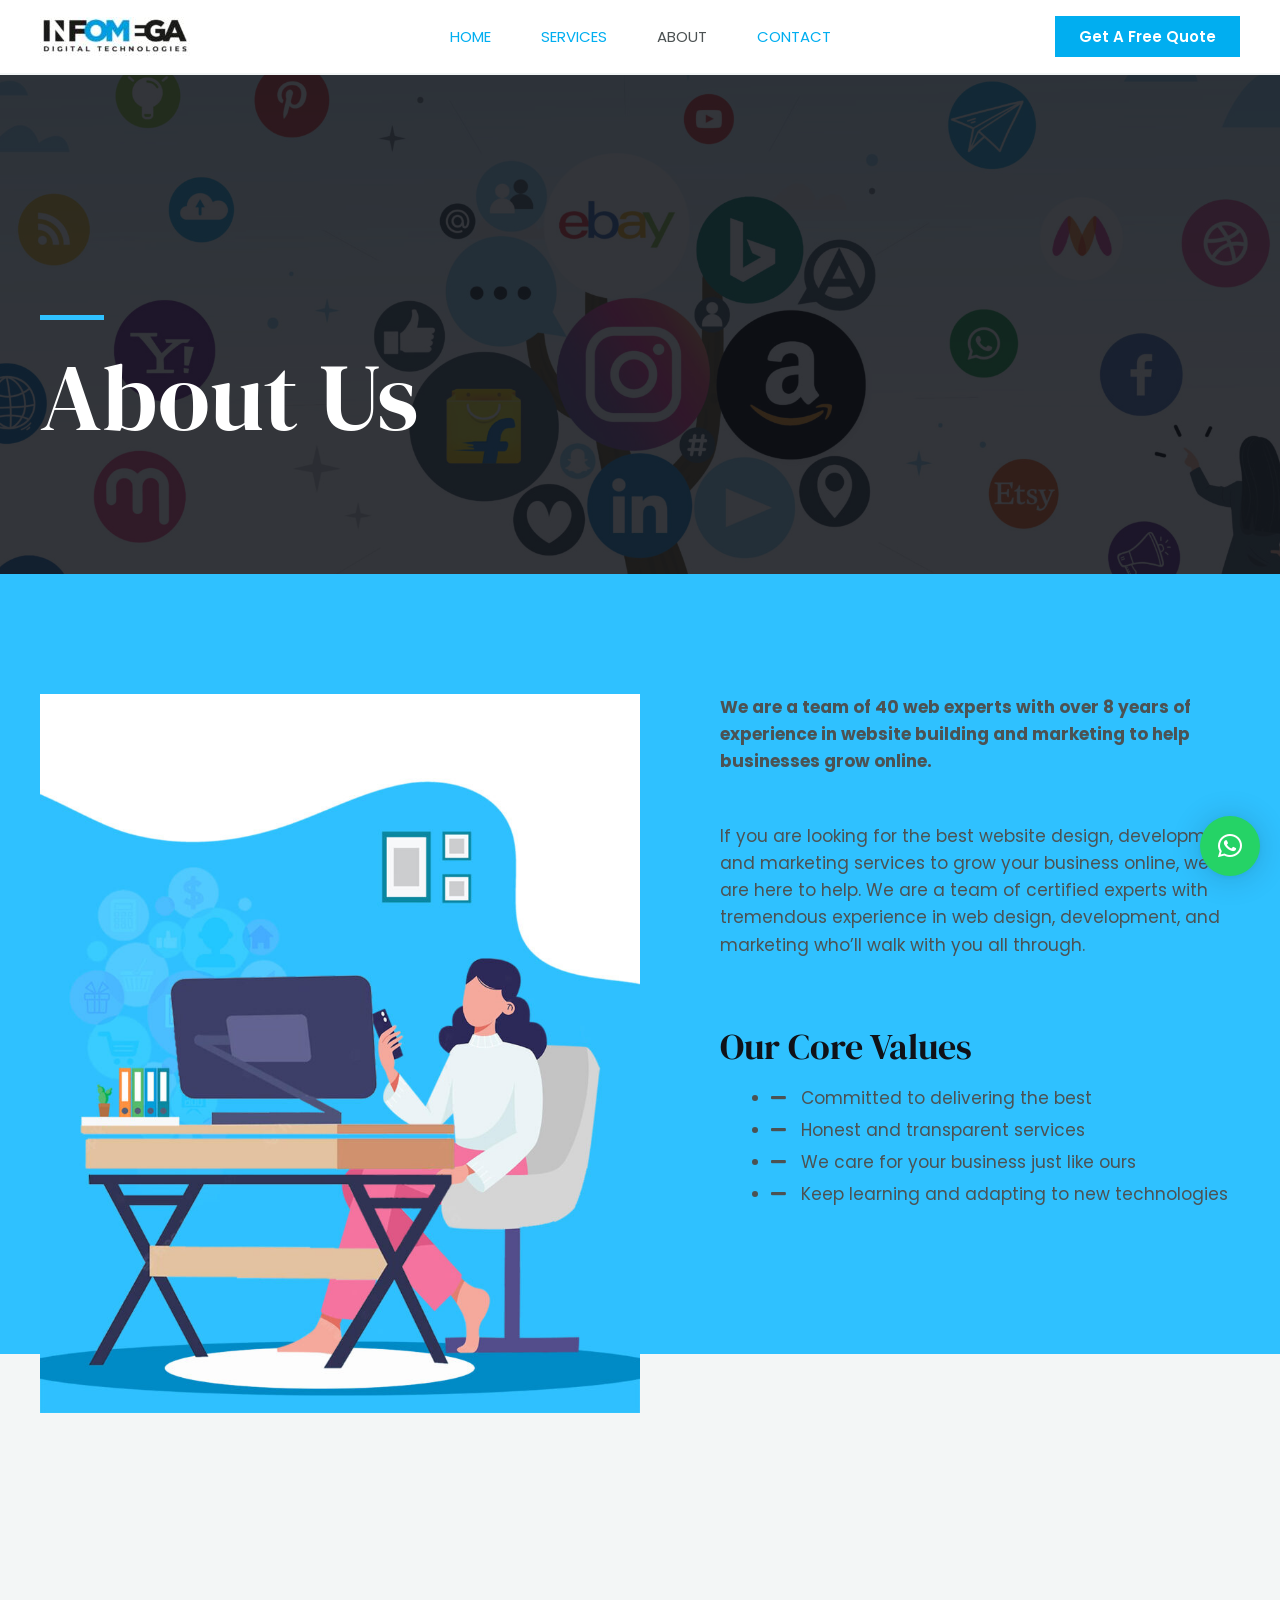
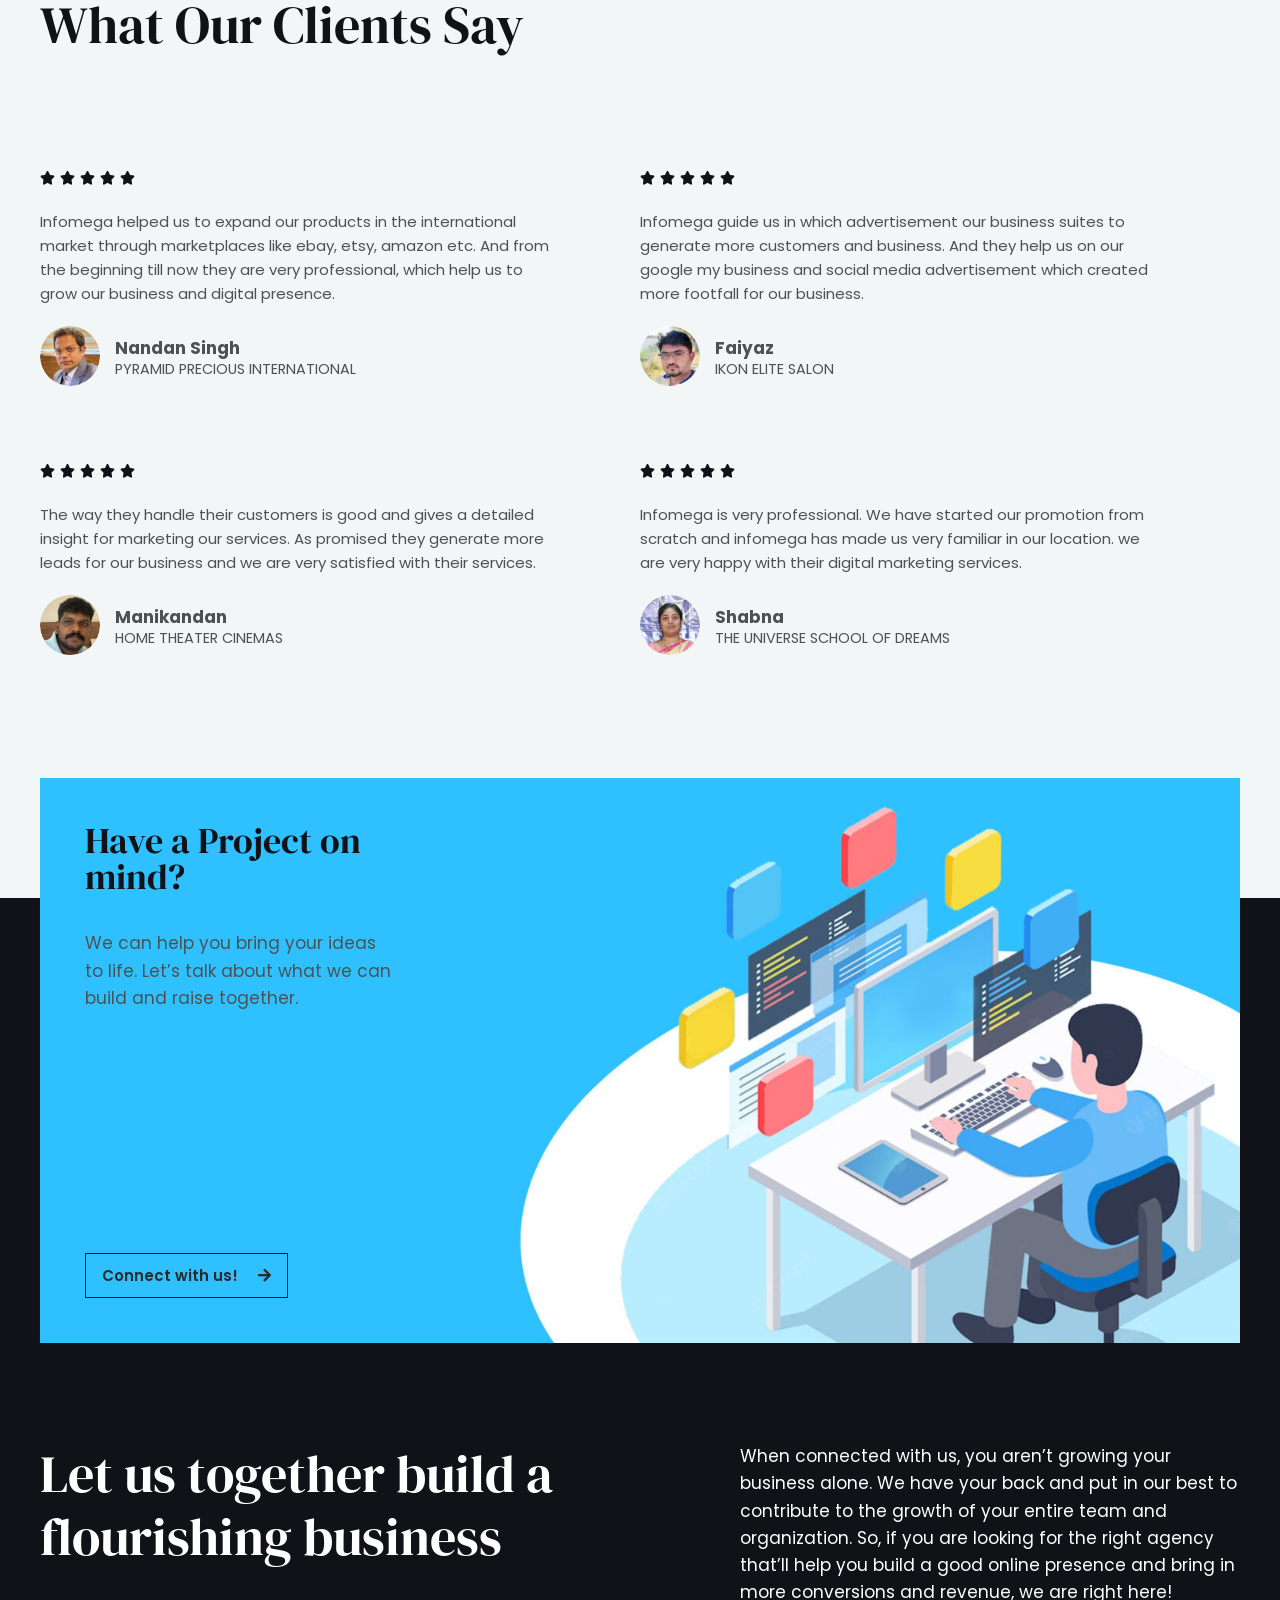
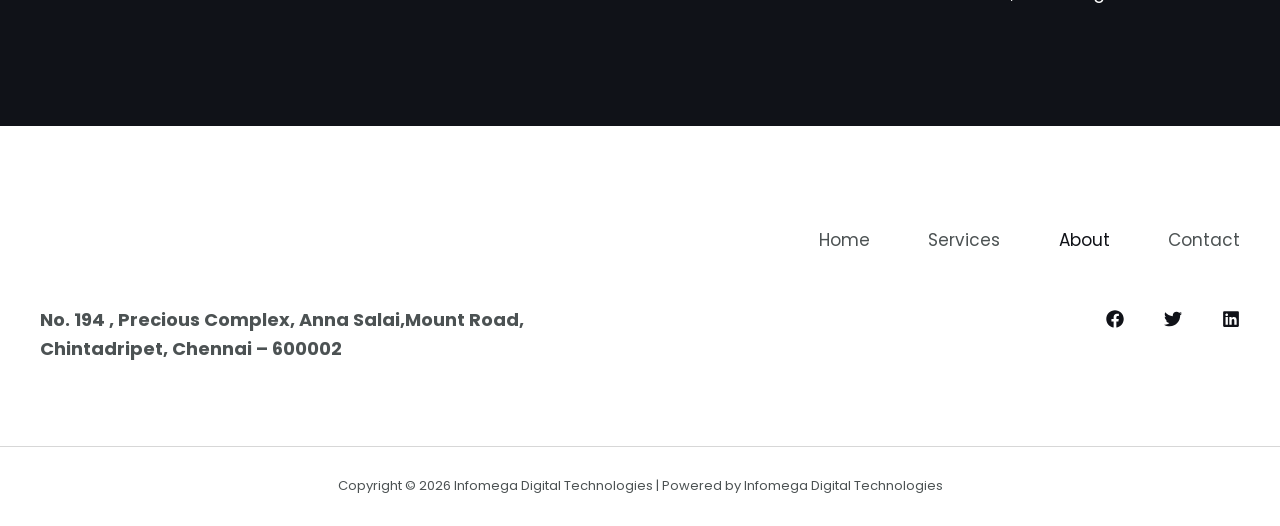
<file: about.html>
<!DOCTYPE html>
<!DOCTYPE html><html lang="en-US"><head>
<meta charset="UTF-8">
<meta name="viewport" content="width=device-width, initial-scale=1">
<link rel="profile" href="https://gmpg.org/xfn/11">

<title>About – Infomega Digital Technologies</title>
<meta name="robots" content="max-image-preview:large">

<link rel="alternate" type="application/rss+xml" title="Infomega Digital Technologies » Feed" href="./feed/">
<link rel="alternate" type="application/rss+xml" title="Infomega Digital Technologies » Comments Feed" href="./comments/feed/">
<script src="./js/wp-wp-emoji-release.min.js?ver=6.0.11" type="text/javascript" defer=""></script>

	<link rel="stylesheet" id="astra-theme-css-css" href="./css/astra-main.min.css?ver=3.9.2" media="all">
<style id="astra-theme-css-inline-css">
.ast-no-sidebar .entry-content .alignfull {margin-left: calc( -50vw + 50%);margin-right: calc( -50vw + 50%);max-width: 100vw;width: 100vw;}.ast-no-sidebar .entry-content .alignwide {margin-left: calc(-41vw + 50%);margin-right: calc(-41vw + 50%);max-width: unset;width: unset;}.ast-no-sidebar .entry-content .alignfull .alignfull,.ast-no-sidebar .entry-content .alignfull .alignwide,.ast-no-sidebar .entry-content .alignwide .alignfull,.ast-no-sidebar .entry-content .alignwide .alignwide,.ast-no-sidebar .entry-content .wp-block-column .alignfull,.ast-no-sidebar .entry-content .wp-block-column .alignwide{width: 100%;margin-left: auto;margin-right: auto;}.wp-block-gallery,.blocks-gallery-grid {margin: 0;}.wp-block-separator {max-width: 100px;}.wp-block-separator.is-style-wide,.wp-block-separator.is-style-dots {max-width: none;}.entry-content .has-2-columns .wp-block-column:first-child {padding-right: 10px;}.entry-content .has-2-columns .wp-block-column:last-child {padding-left: 10px;}@media (max-width: 782px) {.entry-content .wp-block-columns .wp-block-column {flex-basis: 100%;}.entry-content .has-2-columns .wp-block-column:first-child {padding-right: 0;}.entry-content .has-2-columns .wp-block-column:last-child {padding-left: 0;}}body .entry-content .wp-block-latest-posts {margin-left: 0;}body .entry-content .wp-block-latest-posts li {list-style: none;}.ast-no-sidebar .ast-container .entry-content .wp-block-latest-posts {margin-left: 0;}.ast-header-break-point .entry-content .alignwide {margin-left: auto;margin-right: auto;}.entry-content .blocks-gallery-item img {margin-bottom: auto;}.wp-block-pullquote {border-top: 4px solid #555d66;border-bottom: 4px solid #555d66;color: #40464d;}:root{--ast-container-default-xlg-padding:6.67em;--ast-container-default-lg-padding:5.67em;--ast-container-default-slg-padding:4.34em;--ast-container-default-md-padding:3.34em;--ast-container-default-sm-padding:6.67em;--ast-container-default-xs-padding:2.4em;--ast-container-default-xxs-padding:1.4em;}html{font-size:106.25%;}a,.page-title{color:var(--ast-global-color-3);}a:hover,a:focus{color:var(--ast-global-color-1);}body,button,input,select,textarea,.ast-button,.ast-custom-button{font-family:'Poppins',sans-serif;font-weight:400;font-size:17px;font-size:1rem;line-height:1.6;}blockquote{color:var(--ast-global-color-3);}h1,.entry-content h1,h2,.entry-content h2,h3,.entry-content h3,h4,.entry-content h4,h5,.entry-content h5,h6,.entry-content h6,.site-title,.site-title a{font-family:'DM Serif Display',serif;font-weight:400;}.site-title{font-size:35px;font-size:2.0588235294118rem;display:none;}header .custom-logo-link img{max-width:150px;}.astra-logo-svg{width:150px;}.ast-archive-description .ast-archive-title{font-size:40px;font-size:2.3529411764706rem;}.site-header .site-description{font-size:15px;font-size:0.88235294117647rem;display:none;}.entry-title{font-size:30px;font-size:1.7647058823529rem;}h1,.entry-content h1{font-size:95px;font-size:5.5882352941176rem;font-family:'DM Serif Display',serif;line-height:1.2;}h2,.entry-content h2{font-size:52px;font-size:3.0588235294118rem;font-family:'DM Serif Display',serif;line-height:1.2;}h3,.entry-content h3{font-size:36px;font-size:2.1176470588235rem;font-family:'DM Serif Display',serif;line-height:1;}h4,.entry-content h4{font-size:25px;font-size:1.4705882352941rem;font-family:'DM Serif Display',serif;}h5,.entry-content h5{font-size:20px;font-size:1.1764705882353rem;font-family:'DM Serif Display',serif;}h6,.entry-content h6{font-size:15px;font-size:0.88235294117647rem;font-family:'DM Serif Display',serif;}.ast-single-post .entry-title,.page-title{font-size:30px;font-size:1.7647058823529rem;}::selection{background-color:var(--ast-global-color-0);color:#000000;}body,h1,.entry-title a,.entry-content h1,h2,.entry-content h2,h3,.entry-content h3,h4,.entry-content h4,h5,.entry-content h5,h6,.entry-content h6{color:var(--ast-global-color-3);}.tagcloud a:hover,.tagcloud a:focus,.tagcloud a.current-item{color:#ffffff;border-color:var(--ast-global-color-3);background-color:var(--ast-global-color-3);}input:focus,input[type="text"]:focus,input[type="email"]:focus,input[type="url"]:focus,input[type="password"]:focus,input[type="reset"]:focus,input[type="search"]:focus,textarea:focus{border-color:var(--ast-global-color-3);}input[type="radio"]:checked,input[type=reset],input[type="checkbox"]:checked,input[type="checkbox"]:hover:checked,input[type="checkbox"]:focus:checked,input[type=range]::-webkit-slider-thumb{border-color:var(--ast-global-color-3);background-color:var(--ast-global-color-3);box-shadow:none;}.site-footer a:hover + .post-count,.site-footer a:focus + .post-count{background:var(--ast-global-color-3);border-color:var(--ast-global-color-3);}.single .nav-links .nav-previous,.single .nav-links .nav-next{color:var(--ast-global-color-3);}.entry-meta,.entry-meta *{line-height:1.45;color:var(--ast-global-color-3);}.entry-meta a:hover,.entry-meta a:hover *,.entry-meta a:focus,.entry-meta a:focus *,.page-links > .page-link,.page-links .page-link:hover,.post-navigation a:hover{color:var(--ast-global-color-1);}#cat option,.secondary .calendar_wrap thead a,.secondary .calendar_wrap thead a:visited{color:var(--ast-global-color-3);}.secondary .calendar_wrap #today,.ast-progress-val span{background:var(--ast-global-color-3);}.secondary a:hover + .post-count,.secondary a:focus + .post-count{background:var(--ast-global-color-3);border-color:var(--ast-global-color-3);}.calendar_wrap #today > a{color:#ffffff;}.page-links .page-link,.single .post-navigation a{color:var(--ast-global-color-3);}.widget-title{font-size:24px;font-size:1.4117647058824rem;color:var(--ast-global-color-3);}.site-logo-img img{ transition:all 0.2s linear;}.ast-page-builder-template .hentry {margin: 0;}.ast-page-builder-template .site-content > .ast-container {max-width: 100%;padding: 0;}.ast-page-builder-template .site-content #primary {padding: 0;margin: 0;}.ast-page-builder-template .no-results {text-align: center;margin: 4em auto;}.ast-page-builder-template .ast-pagination {padding: 2em;}.ast-page-builder-template .entry-header.ast-no-title.ast-no-thumbnail {margin-top: 0;}.ast-page-builder-template .entry-header.ast-header-without-markup {margin-top: 0;margin-bottom: 0;}.ast-page-builder-template .entry-header.ast-no-title.ast-no-meta {margin-bottom: 0;}.ast-page-builder-template.single .post-navigation {padding-bottom: 2em;}.ast-page-builder-template.single-post .site-content > .ast-container {max-width: 100%;}.ast-page-builder-template .entry-header {margin-top: 4em;margin-left: auto;margin-right: auto;padding-left: 20px;padding-right: 20px;}.single.ast-page-builder-template .entry-header {padding-left: 20px;padding-right: 20px;}.ast-page-builder-template .ast-archive-description {margin: 4em auto 0;padding-left: 20px;padding-right: 20px;}.ast-page-builder-template.ast-no-sidebar .entry-content .alignwide {margin-left: 0;margin-right: 0;}@media (max-width:921px){#ast-desktop-header{display:none;}}@media (min-width:921px){#ast-mobile-header{display:none;}}.wp-block-buttons.aligncenter{justify-content:center;}@media (max-width:921px){.ast-theme-transparent-header #primary,.ast-theme-transparent-header #secondary{padding:0;}}@media (max-width:921px){.ast-plain-container.ast-no-sidebar #primary{padding:0;}}.ast-plain-container.ast-no-sidebar #primary{margin-top:0;margin-bottom:0;}@media (min-width:1200px){.wp-block-group .has-background{padding:20px;}}@media (min-width:1200px){.ast-no-sidebar.ast-separate-container .entry-content .wp-block-group.alignwide,.ast-no-sidebar.ast-separate-container .entry-content .wp-block-cover.alignwide{margin-left:-20px;margin-right:-20px;padding-left:20px;padding-right:20px;}.ast-no-sidebar.ast-separate-container .entry-content .wp-block-cover.alignfull,.ast-no-sidebar.ast-separate-container .entry-content .wp-block-group.alignfull{margin-left:-6.67em;margin-right:-6.67em;padding-left:6.67em;padding-right:6.67em;}}@media (min-width:1200px){.wp-block-cover-image.alignwide .wp-block-cover__inner-container,.wp-block-cover.alignwide .wp-block-cover__inner-container,.wp-block-cover-image.alignfull .wp-block-cover__inner-container,.wp-block-cover.alignfull .wp-block-cover__inner-container{width:100%;}}.wp-block-columns{margin-bottom:unset;}.wp-block-image.size-full{margin:2rem 0;}.wp-block-separator.has-background{padding:0;}.wp-block-gallery{margin-bottom:1.6em;}.wp-block-group{padding-top:4em;padding-bottom:4em;}.wp-block-group__inner-container .wp-block-columns:last-child,.wp-block-group__inner-container :last-child,.wp-block-table table{margin-bottom:0;}.blocks-gallery-grid{width:100%;}.wp-block-navigation-link__content{padding:5px 0;}.wp-block-group .wp-block-group .has-text-align-center,.wp-block-group .wp-block-column .has-text-align-center{max-width:100%;}.has-text-align-center{margin:0 auto;}@media (min-width:1200px){.wp-block-cover__inner-container,.alignwide .wp-block-group__inner-container,.alignfull .wp-block-group__inner-container{max-width:1200px;margin:0 auto;}.wp-block-group.alignnone,.wp-block-group.aligncenter,.wp-block-group.alignleft,.wp-block-group.alignright,.wp-block-group.alignwide,.wp-block-columns.alignwide{margin:2rem 0 1rem 0;}}@media (max-width:1200px){.wp-block-group{padding:3em;}.wp-block-group .wp-block-group{padding:1.5em;}.wp-block-columns,.wp-block-column{margin:1rem 0;}}@media (min-width:921px){.wp-block-columns .wp-block-group{padding:2em;}}@media (max-width:544px){.wp-block-cover-image .wp-block-cover__inner-container,.wp-block-cover .wp-block-cover__inner-container{width:unset;}.wp-block-cover,.wp-block-cover-image{padding:2em 0;}.wp-block-group,.wp-block-cover{padding:2em;}.wp-block-media-text__media img,.wp-block-media-text__media video{width:unset;max-width:100%;}.wp-block-media-text.has-background .wp-block-media-text__content{padding:1em;}}.wp-block-image.aligncenter{margin-left:auto;margin-right:auto;}.wp-block-table.aligncenter{margin-left:auto;margin-right:auto;}@media (min-width:544px){.entry-content .wp-block-media-text.has-media-on-the-right .wp-block-media-text__content{padding:0 8% 0 0;}.entry-content .wp-block-media-text .wp-block-media-text__content{padding:0 0 0 8%;}.ast-plain-container .site-content .entry-content .has-custom-content-position.is-position-bottom-left > *,.ast-plain-container .site-content .entry-content .has-custom-content-position.is-position-bottom-right > *,.ast-plain-container .site-content .entry-content .has-custom-content-position.is-position-top-left > *,.ast-plain-container .site-content .entry-content .has-custom-content-position.is-position-top-right > *,.ast-plain-container .site-content .entry-content .has-custom-content-position.is-position-center-right > *,.ast-plain-container .site-content .entry-content .has-custom-content-position.is-position-center-left > *{margin:0;}}@media (max-width:544px){.entry-content .wp-block-media-text .wp-block-media-text__content{padding:8% 0;}.wp-block-media-text .wp-block-media-text__media img{width:auto;max-width:100%;}}.wp-block-button.is-style-outline .wp-block-button__link{border-color:var(--ast-global-color-2);border-top-width:1px;border-right-width:1px;border-bottom-width:1px;border-left-width:1px;}.wp-block-button.is-style-outline > .wp-block-button__link:not(.has-text-color),.wp-block-button.wp-block-button__link.is-style-outline:not(.has-text-color){color:var(--ast-global-color-2);}.wp-block-button.is-style-outline .wp-block-button__link:hover,.wp-block-button.is-style-outline .wp-block-button__link:focus{color:#000000 !important;background-color:rgba(0,0,0,0);border-color:var(--ast-global-color-2);}.post-page-numbers.current .page-link,.ast-pagination .page-numbers.current{color:#000000;border-color:var(--ast-global-color-0);background-color:var(--ast-global-color-0);border-radius:2px;}@media (max-width:921px){.wp-block-button.is-style-outline .wp-block-button__link{padding-top:calc(15px - 1px);padding-right:calc(30px - 1px);padding-bottom:calc(15px - 1px);padding-left:calc(30px - 1px);}}@media (max-width:544px){.wp-block-button.is-style-outline .wp-block-button__link{padding-top:calc(15px - 1px);padding-right:calc(30px - 1px);padding-bottom:calc(15px - 1px);padding-left:calc(30px - 1px);}}@media (min-width:544px){.entry-content > .alignleft{margin-right:20px;}.entry-content > .alignright{margin-left:20px;}.wp-block-group.has-background{padding:20px;}}@media (max-width:921px){.ast-separate-container #primary,.ast-separate-container #secondary{padding:1.5em 0;}#primary,#secondary{padding:1.5em 0;margin:0;}.ast-left-sidebar #content > .ast-container{display:flex;flex-direction:column-reverse;width:100%;}.ast-separate-container .ast-article-post,.ast-separate-container .ast-article-single{padding:1.5em 2.14em;}.ast-author-box img.avatar{margin:20px 0 0 0;}}@media (min-width:922px){.ast-separate-container.ast-right-sidebar #primary,.ast-separate-container.ast-left-sidebar #primary{border:0;}.search-no-results.ast-separate-container #primary{margin-bottom:4em;}}.elementor-button-wrapper .elementor-button{border-style:solid;text-decoration:none;border-top-width:1px;border-right-width:1px;border-left-width:1px;border-bottom-width:1px;}body .elementor-button.elementor-size-sm,body .elementor-button.elementor-size-xs,body .elementor-button.elementor-size-md,body .elementor-button.elementor-size-lg,body .elementor-button.elementor-size-xl,body .elementor-button{border-radius:0px;padding-top:14px;padding-right:16px;padding-bottom:14px;padding-left:16px;}.elementor-button-wrapper .elementor-button{border-color:var(--ast-global-color-2);background-color:transparent;}.elementor-button-wrapper .elementor-button:hover,.elementor-button-wrapper .elementor-button:focus{color:#000000;background-color:rgba(0,0,0,0);border-color:var(--ast-global-color-2);}.wp-block-button .wp-block-button__link ,.elementor-button-wrapper .elementor-button,.elementor-button-wrapper .elementor-button:visited{color:#2c2927;}.elementor-button-wrapper .elementor-button{font-family:inherit;font-weight:600;line-height:1;}.wp-block-button .wp-block-button__link:hover,.wp-block-button .wp-block-button__link:focus{color:#000000;background-color:rgba(0,0,0,0);border-color:var(--ast-global-color-2);}.elementor-widget-heading h1.elementor-heading-title{line-height:1.2;}.elementor-widget-heading h2.elementor-heading-title{line-height:1.2;}.elementor-widget-heading h3.elementor-heading-title{line-height:1;}.wp-block-button .wp-block-button__link{border:none;background-color:transparent;color:#2c2927;font-family:inherit;font-weight:600;line-height:1;border-radius:0px;padding:15px 30px;}.wp-block-button.is-style-outline .wp-block-button__link{border-style:solid;border-top-width:1px;border-right-width:1px;border-left-width:1px;border-bottom-width:1px;border-color:var(--ast-global-color-2);padding-top:calc(15px - 1px);padding-right:calc(30px - 1px);padding-bottom:calc(15px - 1px);padding-left:calc(30px - 1px);}@media (max-width:921px){.wp-block-button .wp-block-button__link{border:none;padding:15px 30px;}.wp-block-button.is-style-outline .wp-block-button__link{padding-top:calc(15px - 1px);padding-right:calc(30px - 1px);padding-bottom:calc(15px - 1px);padding-left:calc(30px - 1px);}}@media (max-width:544px){.wp-block-button .wp-block-button__link{border:none;padding:15px 30px;}.wp-block-button.is-style-outline .wp-block-button__link{padding-top:calc(15px - 1px);padding-right:calc(30px - 1px);padding-bottom:calc(15px - 1px);padding-left:calc(30px - 1px);}}.menu-toggle,button,.ast-button,.ast-custom-button,.button,input#submit,input[type="button"],input[type="submit"],input[type="reset"]{border-style:solid;border-top-width:1px;border-right-width:1px;border-left-width:1px;border-bottom-width:1px;color:#2c2927;border-color:var(--ast-global-color-2);background-color:transparent;border-radius:0px;padding-top:14px;padding-right:16px;padding-bottom:14px;padding-left:16px;font-family:inherit;font-weight:600;line-height:1;}button:focus,.menu-toggle:hover,button:hover,.ast-button:hover,.ast-custom-button:hover .button:hover,.ast-custom-button:hover ,input[type=reset]:hover,input[type=reset]:focus,input#submit:hover,input#submit:focus,input[type="button"]:hover,input[type="button"]:focus,input[type="submit"]:hover,input[type="submit"]:focus{color:#000000;background-color:rgba(0,0,0,0);border-color:var(--ast-global-color-2);}@media (min-width:544px){.ast-container{max-width:100%;}}@media (max-width:544px){.ast-separate-container .ast-article-post,.ast-separate-container .ast-article-single,.ast-separate-container .comments-title,.ast-separate-container .ast-archive-description{padding:1.5em 1em;}.ast-separate-container #content .ast-container{padding-left:0.54em;padding-right:0.54em;}.ast-separate-container .ast-comment-list li.depth-1{padding:1.5em 1em;margin-bottom:1.5em;}.ast-separate-container .ast-comment-list .bypostauthor{padding:.5em;}.ast-search-menu-icon.ast-dropdown-active .search-field{width:170px;}}@media (max-width:921px){.ast-mobile-header-stack .main-header-bar .ast-search-menu-icon{display:inline-block;}.ast-header-break-point.ast-header-custom-item-outside .ast-mobile-header-stack .main-header-bar .ast-search-icon{margin:0;}.ast-comment-avatar-wrap img{max-width:2.5em;}.ast-separate-container .ast-comment-list li.depth-1{padding:1.5em 2.14em;}.ast-separate-container .comment-respond{padding:2em 2.14em;}.ast-comment-meta{padding:0 1.8888em 1.3333em;}}body,.ast-separate-container{background-color:var(--ast-global-color-4);;background-image:none;;}.ast-no-sidebar.ast-separate-container .entry-content .alignfull {margin-left: -6.67em;margin-right: -6.67em;width: auto;}@media (max-width: 1200px) {.ast-no-sidebar.ast-separate-container .entry-content .alignfull {margin-left: -2.4em;margin-right: -2.4em;}}@media (max-width: 768px) {.ast-no-sidebar.ast-separate-container .entry-content .alignfull {margin-left: -2.14em;margin-right: -2.14em;}}@media (max-width: 544px) {.ast-no-sidebar.ast-separate-container .entry-content .alignfull {margin-left: -1em;margin-right: -1em;}}.ast-no-sidebar.ast-separate-container .entry-content .alignwide {margin-left: -20px;margin-right: -20px;}.ast-no-sidebar.ast-separate-container .entry-content .wp-block-column .alignfull,.ast-no-sidebar.ast-separate-container .entry-content .wp-block-column .alignwide {margin-left: auto;margin-right: auto;width: 100%;}@media (max-width:921px){.site-title{display:none;}.ast-archive-description .ast-archive-title{font-size:40px;}.site-header .site-description{display:none;}.entry-title{font-size:30px;}h1,.entry-content h1{font-size:50px;}h2,.entry-content h2{font-size:32px;}h3,.entry-content h3{font-size:26px;}h4,.entry-content h4{font-size:22px;font-size:1.2941176470588rem;}h5,.entry-content h5{font-size:18px;font-size:1.0588235294118rem;}h6,.entry-content h6{font-size:15px;font-size:0.88235294117647rem;}.ast-single-post .entry-title,.page-title{font-size:30px;}}@media (max-width:544px){.site-title{display:none;}.ast-archive-description .ast-archive-title{font-size:40px;}.site-header .site-description{display:none;}.entry-title{font-size:30px;}h1,.entry-content h1{font-size:32px;}h2,.entry-content h2{font-size:28px;}h3,.entry-content h3{font-size:22px;}h4,.entry-content h4{font-size:20px;font-size:1.1764705882353rem;}h5,.entry-content h5{font-size:17px;font-size:1rem;}h6,.entry-content h6{font-size:15px;font-size:0.88235294117647rem;}.ast-single-post .entry-title,.page-title{font-size:30px;}}@media (max-width:921px){html{font-size:96.9%;}}@media (max-width:544px){html{font-size:96.9%;}}@media (min-width:922px){.ast-container{max-width:1240px;}}@media (min-width:922px){.site-content .ast-container{display:flex;}}@media (max-width:921px){.site-content .ast-container{flex-direction:column;}}@media (min-width:922px){.main-header-menu .sub-menu .menu-item.ast-left-align-sub-menu:hover > .sub-menu,.main-header-menu .sub-menu .menu-item.ast-left-align-sub-menu.focus > .sub-menu{margin-left:-0px;}}.ast-theme-transparent-header [data-section="section-header-mobile-trigger"] .ast-button-wrap .ast-mobile-menu-trigger-fill,.ast-theme-transparent-header [data-section="section-header-mobile-trigger"] .ast-button-wrap .ast-mobile-menu-trigger-minimal{border:none;}blockquote {padding: 1.2em;}:root .has-ast-global-color-0-color{color:var(--ast-global-color-0);}:root .has-ast-global-color-0-background-color{background-color:var(--ast-global-color-0);}:root .wp-block-button .has-ast-global-color-0-color{color:var(--ast-global-color-0);}:root .wp-block-button .has-ast-global-color-0-background-color{background-color:var(--ast-global-color-0);}:root .has-ast-global-color-1-color{color:var(--ast-global-color-1);}:root .has-ast-global-color-1-background-color{background-color:var(--ast-global-color-1);}:root .wp-block-button .has-ast-global-color-1-color{color:var(--ast-global-color-1);}:root .wp-block-button .has-ast-global-color-1-background-color{background-color:var(--ast-global-color-1);}:root .has-ast-global-color-2-color{color:var(--ast-global-color-2);}:root .has-ast-global-color-2-background-color{background-color:var(--ast-global-color-2);}:root .wp-block-button .has-ast-global-color-2-color{color:var(--ast-global-color-2);}:root .wp-block-button .has-ast-global-color-2-background-color{background-color:var(--ast-global-color-2);}:root .has-ast-global-color-3-color{color:var(--ast-global-color-3);}:root .has-ast-global-color-3-background-color{background-color:var(--ast-global-color-3);}:root .wp-block-button .has-ast-global-color-3-color{color:var(--ast-global-color-3);}:root .wp-block-button .has-ast-global-color-3-background-color{background-color:var(--ast-global-color-3);}:root .has-ast-global-color-4-color{color:var(--ast-global-color-4);}:root .has-ast-global-color-4-background-color{background-color:var(--ast-global-color-4);}:root .wp-block-button .has-ast-global-color-4-color{color:var(--ast-global-color-4);}:root .wp-block-button .has-ast-global-color-4-background-color{background-color:var(--ast-global-color-4);}:root .has-ast-global-color-5-color{color:var(--ast-global-color-5);}:root .has-ast-global-color-5-background-color{background-color:var(--ast-global-color-5);}:root .wp-block-button .has-ast-global-color-5-color{color:var(--ast-global-color-5);}:root .wp-block-button .has-ast-global-color-5-background-color{background-color:var(--ast-global-color-5);}:root .has-ast-global-color-6-color{color:var(--ast-global-color-6);}:root .has-ast-global-color-6-background-color{background-color:var(--ast-global-color-6);}:root .wp-block-button .has-ast-global-color-6-color{color:var(--ast-global-color-6);}:root .wp-block-button .has-ast-global-color-6-background-color{background-color:var(--ast-global-color-6);}:root .has-ast-global-color-7-color{color:var(--ast-global-color-7);}:root .has-ast-global-color-7-background-color{background-color:var(--ast-global-color-7);}:root .wp-block-button .has-ast-global-color-7-color{color:var(--ast-global-color-7);}:root .wp-block-button .has-ast-global-color-7-background-color{background-color:var(--ast-global-color-7);}:root .has-ast-global-color-8-color{color:var(--ast-global-color-8);}:root .has-ast-global-color-8-background-color{background-color:var(--ast-global-color-8);}:root .wp-block-button .has-ast-global-color-8-color{color:var(--ast-global-color-8);}:root .wp-block-button .has-ast-global-color-8-background-color{background-color:var(--ast-global-color-8);}:root{--ast-global-color-0:#2FC1FF;--ast-global-color-1:#08ACF2;--ast-global-color-2:#101218;--ast-global-color-3:#4C5253;--ast-global-color-4:#F3F6F6;--ast-global-color-5:#FFFFFF;--ast-global-color-6:#000000;--ast-global-color-7:#4B4F58;--ast-global-color-8:#F6F7F8;}:root {--ast-border-color : #dddddd;}.ast-theme-transparent-header #masthead .site-logo-img .transparent-custom-logo .astra-logo-svg{width:150px;}.ast-theme-transparent-header #masthead .site-logo-img .transparent-custom-logo img{ max-width:150px;}@media (max-width:921px){.ast-theme-transparent-header #masthead .site-logo-img .transparent-custom-logo .astra-logo-svg{width:120px;}.ast-theme-transparent-header #masthead .site-logo-img .transparent-custom-logo img{ max-width:120px;}}@media (max-width:543px){.ast-theme-transparent-header #masthead .site-logo-img .transparent-custom-logo .astra-logo-svg{width:100px;}.ast-theme-transparent-header #masthead .site-logo-img .transparent-custom-logo img{ max-width:100px;}}@media (min-width:921px){.ast-theme-transparent-header #masthead{position:absolute;left:0;right:0;}.ast-theme-transparent-header .main-header-bar,.ast-theme-transparent-header.ast-header-break-point .main-header-bar{background:none;}body.elementor-editor-active.ast-theme-transparent-header #masthead,.fl-builder-edit .ast-theme-transparent-header #masthead,body.vc_editor.ast-theme-transparent-header #masthead,body.brz-ed.ast-theme-transparent-header #masthead{z-index:0;}.ast-header-break-point.ast-replace-site-logo-transparent.ast-theme-transparent-header .custom-mobile-logo-link{display:none;}.ast-header-break-point.ast-replace-site-logo-transparent.ast-theme-transparent-header .transparent-custom-logo{display:inline-block;}.ast-theme-transparent-header .ast-above-header,.ast-theme-transparent-header .ast-above-header.ast-above-header-bar{background-image:none;background-color:transparent;}.ast-theme-transparent-header .ast-below-header{background-image:none;background-color:transparent;}}.ast-theme-transparent-header .main-header-bar,.ast-theme-transparent-header.ast-header-break-point .main-header-bar-wrap .main-header-menu,.ast-theme-transparent-header.ast-header-break-point .main-header-bar-wrap .main-header-bar,.ast-theme-transparent-header.ast-header-break-point .ast-mobile-header-wrap .main-header-bar{background-color:var(--ast-global-color-5);}.ast-theme-transparent-header .main-header-bar .ast-search-menu-icon form{background-color:var(--ast-global-color-5);}.ast-theme-transparent-header .ast-above-header,.ast-theme-transparent-header .ast-above-header.ast-above-header-bar,.ast-theme-transparent-header .ast-below-header,.ast-header-break-point.ast-theme-transparent-header .ast-above-header,.ast-header-break-point.ast-theme-transparent-header .ast-below-header{background-color:var(--ast-global-color-5);}.ast-theme-transparent-header .ast-builder-menu .main-header-menu,.ast-theme-transparent-header .ast-builder-menu .main-header-menu .menu-link,.ast-theme-transparent-header [CLASS*="ast-builder-menu-"] .main-header-menu .menu-item > .menu-link,.ast-theme-transparent-header .ast-masthead-custom-menu-items,.ast-theme-transparent-header .ast-masthead-custom-menu-items a,.ast-theme-transparent-header .ast-builder-menu .main-header-menu .menu-item > .ast-menu-toggle,.ast-theme-transparent-header .ast-builder-menu .main-header-menu .menu-item > .ast-menu-toggle,.ast-theme-transparent-header .ast-above-header-navigation a,.ast-header-break-point.ast-theme-transparent-header .ast-above-header-navigation a,.ast-header-break-point.ast-theme-transparent-header .ast-above-header-navigation > ul.ast-above-header-menu > .menu-item-has-children:not(.current-menu-item) > .ast-menu-toggle,.ast-theme-transparent-header .ast-below-header-menu,.ast-theme-transparent-header .ast-below-header-menu a,.ast-header-break-point.ast-theme-transparent-header .ast-below-header-menu a,.ast-header-break-point.ast-theme-transparent-header .ast-below-header-menu,.ast-theme-transparent-header .main-header-menu .menu-link{color:#01aef0;}.ast-theme-transparent-header .ast-builder-menu .main-header-menu .menu-item:hover > .menu-link,.ast-theme-transparent-header .ast-builder-menu .main-header-menu .menu-item:hover > .ast-menu-toggle,.ast-theme-transparent-header .ast-builder-menu .main-header-menu .ast-masthead-custom-menu-items a:hover,.ast-theme-transparent-header .ast-builder-menu .main-header-menu .focus > .menu-link,.ast-theme-transparent-header .ast-builder-menu .main-header-menu .focus > .ast-menu-toggle,.ast-theme-transparent-header .ast-builder-menu .main-header-menu .current-menu-item > .menu-link,.ast-theme-transparent-header .ast-builder-menu .main-header-menu .current-menu-ancestor > .menu-link,.ast-theme-transparent-header .ast-builder-menu .main-header-menu .current-menu-item > .ast-menu-toggle,.ast-theme-transparent-header .ast-builder-menu .main-header-menu .current-menu-ancestor > .ast-menu-toggle,.ast-theme-transparent-header [CLASS*="ast-builder-menu-"] .main-header-menu .current-menu-item > .menu-link,.ast-theme-transparent-header [CLASS*="ast-builder-menu-"] .main-header-menu .current-menu-ancestor > .menu-link,.ast-theme-transparent-header [CLASS*="ast-builder-menu-"] .main-header-menu .current-menu-item > .ast-menu-toggle,.ast-theme-transparent-header [CLASS*="ast-builder-menu-"] .main-header-menu .current-menu-ancestor > .ast-menu-toggle,.ast-theme-transparent-header .main-header-menu .menu-item:hover > .menu-link,.ast-theme-transparent-header .main-header-menu .current-menu-item > .menu-link,.ast-theme-transparent-header .main-header-menu .current-menu-ancestor > .menu-link{color:var(--ast-global-color-3);}@media (max-width:921px){.ast-theme-transparent-header #masthead{position:absolute;left:0;right:0;}.ast-theme-transparent-header .main-header-bar,.ast-theme-transparent-header.ast-header-break-point .main-header-bar{background:none;}body.elementor-editor-active.ast-theme-transparent-header #masthead,.fl-builder-edit .ast-theme-transparent-header #masthead,body.vc_editor.ast-theme-transparent-header #masthead,body.brz-ed.ast-theme-transparent-header #masthead{z-index:0;}.ast-header-break-point.ast-replace-site-logo-transparent.ast-theme-transparent-header .custom-mobile-logo-link{display:none;}.ast-header-break-point.ast-replace-site-logo-transparent.ast-theme-transparent-header .transparent-custom-logo{display:inline-block;}.ast-theme-transparent-header .ast-above-header,.ast-theme-transparent-header .ast-above-header.ast-above-header-bar{background-image:none;background-color:transparent;}.ast-theme-transparent-header .ast-below-header{background-image:none;background-color:transparent;}}@media (max-width:921px){.ast-theme-transparent-header .main-header-bar,.ast-theme-transparent-header.ast-header-break-point .main-header-bar-wrap .main-header-menu,.ast-theme-transparent-header.ast-header-break-point .main-header-bar-wrap .main-header-bar,.ast-theme-transparent-header.ast-header-break-point .ast-mobile-header-wrap .main-header-bar{background-color:var(--ast-global-color-5);}.ast-theme-transparent-header .main-header-bar .ast-search-menu-icon form{background-color:var(--ast-global-color-5);}.ast-theme-transparent-header .ast-above-header,.ast-theme-transparent-header .ast-above-header.ast-above-header-bar,.ast-theme-transparent-header .ast-below-header,.ast-header-break-point.ast-theme-transparent-header .ast-above-header,.ast-header-break-point.ast-theme-transparent-header .ast-below-header{background-color:var(--ast-global-color-5);}}@media (max-width:544px){.ast-theme-transparent-header .main-header-bar,.ast-theme-transparent-header.ast-header-break-point .main-header-bar-wrap .main-header-menu,.ast-theme-transparent-header.ast-header-break-point .main-header-bar-wrap .main-header-bar,.ast-theme-transparent-header.ast-header-break-point .ast-mobile-header-wrap .main-header-bar{background-color:var(--ast-global-color-5);}.ast-theme-transparent-header .main-header-bar .ast-search-menu-icon form{background-color:var(--ast-global-color-5);}.ast-theme-transparent-header .ast-above-header,.ast-theme-transparent-header .ast-above-header.ast-above-header-bar,.ast-theme-transparent-header .ast-below-header,.ast-header-break-point.ast-theme-transparent-header .ast-above-header,.ast-header-break-point.ast-theme-transparent-header .ast-below-header{background-color:var(--ast-global-color-5);}}.ast-theme-transparent-header #ast-desktop-header > [CLASS*="-header-wrap"]:last-child > [CLASS*="-header-bar"],.ast-theme-transparent-header.ast-header-break-point #ast-mobile-header > [CLASS*="-header-wrap"]:last-child > [CLASS*="-header-bar"]{border-bottom-style:none;}.ast-breadcrumbs .trail-browse,.ast-breadcrumbs .trail-items,.ast-breadcrumbs .trail-items li{display:inline-block;margin:0;padding:0;border:none;background:inherit;text-indent:0;}.ast-breadcrumbs .trail-browse{font-size:inherit;font-style:inherit;font-weight:inherit;color:inherit;}.ast-breadcrumbs .trail-items{list-style:none;}.trail-items li::after{padding:0 0.3em;content:"\00bb";}.trail-items li:last-of-type::after{display:none;}h1,.entry-content h1,h2,.entry-content h2,h3,.entry-content h3,h4,.entry-content h4,h5,.entry-content h5,h6,.entry-content h6{color:var(--ast-global-color-2);}@media (max-width:921px){.ast-builder-grid-row-container.ast-builder-grid-row-tablet-3-firstrow .ast-builder-grid-row > *:first-child,.ast-builder-grid-row-container.ast-builder-grid-row-tablet-3-lastrow .ast-builder-grid-row > *:last-child{grid-column:1 / -1;}}@media (max-width:544px){.ast-builder-grid-row-container.ast-builder-grid-row-mobile-3-firstrow .ast-builder-grid-row > *:first-child,.ast-builder-grid-row-container.ast-builder-grid-row-mobile-3-lastrow .ast-builder-grid-row > *:last-child{grid-column:1 / -1;}}.ast-builder-layout-element[data-section="title_tagline"]{display:flex;}@media (max-width:921px){.ast-header-break-point .ast-builder-layout-element[data-section="title_tagline"]{display:flex;}}@media (max-width:544px){.ast-header-break-point .ast-builder-layout-element[data-section="title_tagline"]{display:flex;}}[data-section*="section-hb-button-"] .menu-link{display:none;}.ast-header-button-1[data-section*="section-hb-button-"] .ast-builder-button-wrap .ast-custom-button{font-size:15px;font-size:0.88235294117647rem;}.ast-header-button-1 .ast-custom-button{color:var(--ast-global-color-5);background:#01aef0;border-top-width:0px;border-bottom-width:0px;border-left-width:0px;border-right-width:0px;border-radius:0px;}.ast-header-button-1 .ast-custom-button:hover{color:var(--ast-global-color-5);background:#4c5253;}.ast-header-button-1[data-section*="section-hb-button-"] .ast-builder-button-wrap .ast-custom-button{padding-top:13px;padding-bottom:13px;padding-left:24px;padding-right:24px;}@media (max-width:921px){.ast-header-button-1[data-section*="section-hb-button-"] .ast-builder-button-wrap .ast-custom-button{margin-top:20px;margin-bottom:20px;margin-left:20px;margin-right:20px;}}.ast-header-button-1[data-section="section-hb-button-1"]{display:flex;}@media (max-width:921px){.ast-header-break-point .ast-header-button-1[data-section="section-hb-button-1"]{display:flex;}}@media (max-width:544px){.ast-header-break-point .ast-header-button-1[data-section="section-hb-button-1"]{display:flex;}}.ast-builder-menu-1{font-family:inherit;font-weight:inherit;text-transform:uppercase;}.ast-builder-menu-1 .menu-item > .menu-link{font-size:15px;font-size:0.88235294117647rem;color:var(--ast-global-color-0);padding-top:0px;padding-bottom:0px;padding-left:25px;padding-right:25px;}.ast-builder-menu-1 .menu-item > .ast-menu-toggle{color:var(--ast-global-color-0);}.ast-builder-menu-1 .menu-item:hover > .menu-link,.ast-builder-menu-1 .inline-on-mobile .menu-item:hover > .ast-menu-toggle{color:var(--ast-global-color-3);}.ast-builder-menu-1 .menu-item:hover > .ast-menu-toggle{color:var(--ast-global-color-3);}.ast-builder-menu-1 .menu-item.current-menu-item > .menu-link,.ast-builder-menu-1 .inline-on-mobile .menu-item.current-menu-item > .ast-menu-toggle,.ast-builder-menu-1 .current-menu-ancestor > .menu-link{color:var(--ast-global-color-2);}.ast-builder-menu-1 .menu-item.current-menu-item > .ast-menu-toggle{color:var(--ast-global-color-2);}.ast-builder-menu-1 .sub-menu,.ast-builder-menu-1 .inline-on-mobile .sub-menu{border-top-width:2px;border-bottom-width:0px;border-right-width:0px;border-left-width:0px;border-color:var(--ast-global-color-0);border-style:solid;border-radius:0px;}.ast-builder-menu-1 .main-header-menu > .menu-item > .sub-menu,.ast-builder-menu-1 .main-header-menu > .menu-item > .astra-full-megamenu-wrapper{margin-top:0px;}.ast-desktop .ast-builder-menu-1 .main-header-menu > .menu-item > .sub-menu:before,.ast-desktop .ast-builder-menu-1 .main-header-menu > .menu-item > .astra-full-megamenu-wrapper:before{height:calc( 0px + 5px );}.ast-builder-menu-1 .menu-item.menu-item-has-children > .ast-menu-toggle{top:0px;right:calc( 25px - 0.907em );}.ast-desktop .ast-builder-menu-1 .menu-item .sub-menu .menu-link{border-style:none;}@media (max-width:921px){.ast-header-break-point .ast-builder-menu-1 .main-header-menu .menu-item > .menu-link{padding-top:0px;padding-bottom:0px;padding-left:25px;padding-right:25px;}.ast-header-break-point .ast-builder-menu-1 .menu-item.menu-item-has-children > .ast-menu-toggle{top:0px;right:calc( 25px - 0.907em );}.ast-builder-menu-1 .menu-item-has-children > .menu-link:after{content:unset;}}@media (max-width:544px){.ast-header-break-point .ast-builder-menu-1 .menu-item.menu-item-has-children > .ast-menu-toggle{top:0;}}.ast-builder-menu-1{display:flex;}@media (max-width:921px){.ast-header-break-point .ast-builder-menu-1{display:flex;}}@media (max-width:544px){.ast-header-break-point .ast-builder-menu-1{display:flex;}}.site-below-footer-wrap{padding-top:20px;padding-bottom:20px;}.site-below-footer-wrap[data-section="section-below-footer-builder"]{background-color:rgba(255,255,255,0);;background-image:none;;min-height:80px;border-style:solid;border-width:0px;border-top-width:1px;border-top-color:#d7d7d7;}.site-below-footer-wrap[data-section="section-below-footer-builder"] .ast-builder-grid-row{grid-column-gap:0px;max-width:1200px;margin-left:auto;margin-right:auto;}.site-below-footer-wrap[data-section="section-below-footer-builder"] .ast-builder-grid-row,.site-below-footer-wrap[data-section="section-below-footer-builder"] .site-footer-section{align-items:center;}.site-below-footer-wrap[data-section="section-below-footer-builder"].ast-footer-row-inline .site-footer-section{display:flex;margin-bottom:0;}.ast-builder-grid-row-full .ast-builder-grid-row{grid-template-columns:1fr;}@media (max-width:921px){.site-below-footer-wrap[data-section="section-below-footer-builder"].ast-footer-row-tablet-inline .site-footer-section{display:flex;margin-bottom:0;}.site-below-footer-wrap[data-section="section-below-footer-builder"].ast-footer-row-tablet-stack .site-footer-section{display:block;margin-bottom:10px;}.ast-builder-grid-row-container.ast-builder-grid-row-tablet-full .ast-builder-grid-row{grid-template-columns:1fr;}}@media (max-width:544px){.site-below-footer-wrap[data-section="section-below-footer-builder"].ast-footer-row-mobile-inline .site-footer-section{display:flex;margin-bottom:0;}.site-below-footer-wrap[data-section="section-below-footer-builder"].ast-footer-row-mobile-stack .site-footer-section{display:block;margin-bottom:10px;}.ast-builder-grid-row-container.ast-builder-grid-row-mobile-full .ast-builder-grid-row{grid-template-columns:1fr;}}@media (max-width:921px){.site-below-footer-wrap[data-section="section-below-footer-builder"]{padding-top:0px;padding-bottom:0px;padding-left:0px;padding-right:0px;margin-top:0px;margin-bottom:0px;margin-left:0px;margin-right:0px;}}@media (max-width:544px){.site-below-footer-wrap[data-section="section-below-footer-builder"]{padding-top:10px;padding-bottom:10px;padding-left:10px;padding-right:10px;}}.site-below-footer-wrap[data-section="section-below-footer-builder"]{display:grid;}@media (max-width:921px){.ast-header-break-point .site-below-footer-wrap[data-section="section-below-footer-builder"]{display:grid;}}@media (max-width:544px){.ast-header-break-point .site-below-footer-wrap[data-section="section-below-footer-builder"]{display:grid;}}.ast-footer-copyright{text-align:center;}.ast-footer-copyright {color:var(--ast-global-color-3);}@media (max-width:921px){.ast-footer-copyright{text-align:center;}}@media (max-width:544px){.ast-footer-copyright{text-align:center;}}.ast-footer-copyright {font-size:13px;font-size:0.76470588235294rem;}@media (max-width:921px){.ast-footer-copyright {font-size:13px;font-size:0.76470588235294rem;}}@media (max-width:544px){.ast-footer-copyright {font-size:11px;font-size:0.64705882352941rem;}}.ast-footer-copyright.ast-builder-layout-element{display:flex;}@media (max-width:921px){.ast-header-break-point .ast-footer-copyright.ast-builder-layout-element{display:flex;}}@media (max-width:544px){.ast-header-break-point .ast-footer-copyright.ast-builder-layout-element{display:flex;}}.ast-builder-social-element:hover {color: #0274be;}.ast-social-stack-desktop .ast-builder-social-element,.ast-social-stack-tablet .ast-builder-social-element,.ast-social-stack-mobile .ast-builder-social-element {margin-top: 6px;margin-bottom: 6px;}.ast-social-color-type-official .ast-builder-social-element,.ast-social-color-type-official .social-item-label {color: var(--color);background-color: var(--background-color);}.header-social-inner-wrap.ast-social-color-type-official .ast-builder-social-element svg,.footer-social-inner-wrap.ast-social-color-type-official .ast-builder-social-element svg {fill: currentColor;}.social-show-label-true .ast-builder-social-element {width: auto;padding: 0 0.4em;}[data-section^="section-fb-social-icons-"] .footer-social-inner-wrap {text-align: center;}.ast-footer-social-wrap {width: 100%;}.ast-footer-social-wrap .ast-builder-social-element:first-child {margin-left: 0;}.ast-footer-social-wrap .ast-builder-social-element:last-child {margin-right: 0;}.ast-header-social-wrap .ast-builder-social-element:first-child {margin-left: 0;}.ast-header-social-wrap .ast-builder-social-element:last-child {margin-right: 0;}.ast-builder-social-element {line-height: 1;color: #3a3a3a;background: transparent;vertical-align: middle;transition: all 0.01s;margin-left: 6px;margin-right: 6px;justify-content: center;align-items: center;}.ast-builder-social-element {line-height: 1;color: #3a3a3a;background: transparent;vertical-align: middle;transition: all 0.01s;margin-left: 6px;margin-right: 6px;justify-content: center;align-items: center;}.ast-builder-social-element .social-item-label {padding-left: 6px;}.ast-footer-social-1-wrap .ast-builder-social-element{margin-left:20px;margin-right:20px;}.ast-footer-social-1-wrap .ast-builder-social-element svg{width:18px;height:18px;}.ast-footer-social-1-wrap{margin-top:40px;margin-bottom:0px;margin-left:0px;margin-right:0px;}.ast-footer-social-1-wrap .ast-social-color-type-custom svg{fill:var(--ast-global-color-2);}.ast-footer-social-1-wrap .ast-social-color-type-custom .ast-builder-social-element:hover{color:var(--ast-global-color-1);}.ast-footer-social-1-wrap .ast-social-color-type-custom .ast-builder-social-element:hover svg{fill:var(--ast-global-color-1);}.ast-footer-social-1-wrap .ast-social-color-type-custom .social-item-label{color:var(--ast-global-color-2);}.ast-footer-social-1-wrap .ast-builder-social-element:hover .social-item-label{color:var(--ast-global-color-1);}[data-section="section-fb-social-icons-1"] .footer-social-inner-wrap{text-align:right;}@media (max-width:921px){[data-section="section-fb-social-icons-1"] .footer-social-inner-wrap{text-align:center;}}@media (max-width:544px){.ast-footer-social-1-wrap .ast-builder-social-element{margin-left:20px;margin-right:20px;}[data-section="section-fb-social-icons-1"] .footer-social-inner-wrap{text-align:center;}}.ast-builder-layout-element[data-section="section-fb-social-icons-1"]{display:flex;}@media (max-width:921px){.ast-header-break-point .ast-builder-layout-element[data-section="section-fb-social-icons-1"]{display:flex;}}@media (max-width:544px){.ast-header-break-point .ast-builder-layout-element[data-section="section-fb-social-icons-1"]{display:flex;}}.site-footer{background-color:var(--ast-global-color-5);;background-image:none;;}.site-primary-footer-wrap{padding-top:45px;padding-bottom:45px;}.site-primary-footer-wrap[data-section="section-primary-footer-builder"]{background-color:rgba(255,255,255,0);;background-image:none;;border-style:solid;border-width:0px;border-top-width:1px;border-top-color:#ffffff;}.site-primary-footer-wrap[data-section="section-primary-footer-builder"] .ast-builder-grid-row{max-width:1200px;margin-left:auto;margin-right:auto;}.site-primary-footer-wrap[data-section="section-primary-footer-builder"] .ast-builder-grid-row,.site-primary-footer-wrap[data-section="section-primary-footer-builder"] .site-footer-section{align-items:flex-start;}.site-primary-footer-wrap[data-section="section-primary-footer-builder"].ast-footer-row-inline .site-footer-section{display:flex;margin-bottom:0;}.ast-builder-grid-row-2-equal .ast-builder-grid-row{grid-template-columns:repeat( 2,1fr );}@media (max-width:921px){.site-primary-footer-wrap[data-section="section-primary-footer-builder"].ast-footer-row-tablet-inline .site-footer-section{display:flex;margin-bottom:0;}.site-primary-footer-wrap[data-section="section-primary-footer-builder"].ast-footer-row-tablet-stack .site-footer-section{display:block;margin-bottom:10px;}.ast-builder-grid-row-container.ast-builder-grid-row-tablet-full .ast-builder-grid-row{grid-template-columns:1fr;}}@media (max-width:544px){.site-primary-footer-wrap[data-section="section-primary-footer-builder"].ast-footer-row-mobile-inline .site-footer-section{display:flex;margin-bottom:0;}.site-primary-footer-wrap[data-section="section-primary-footer-builder"].ast-footer-row-mobile-stack .site-footer-section{display:block;margin-bottom:10px;}.ast-builder-grid-row-container.ast-builder-grid-row-mobile-full .ast-builder-grid-row{grid-template-columns:1fr;}}.site-primary-footer-wrap[data-section="section-primary-footer-builder"]{padding-top:100px;padding-bottom:50px;}@media (max-width:544px){.site-primary-footer-wrap[data-section="section-primary-footer-builder"]{padding-top:50px;padding-bottom:50px;padding-left:25px;padding-right:25px;}}.site-primary-footer-wrap[data-section="section-primary-footer-builder"]{display:grid;}@media (max-width:921px){.ast-header-break-point .site-primary-footer-wrap[data-section="section-primary-footer-builder"]{display:grid;}}@media (max-width:544px){.ast-header-break-point .site-primary-footer-wrap[data-section="section-primary-footer-builder"]{display:grid;}}.footer-widget-area[data-section="sidebar-widgets-footer-widget-1"].footer-widget-area-inner{text-align:left;}@media (max-width:921px){.footer-widget-area[data-section="sidebar-widgets-footer-widget-1"].footer-widget-area-inner{text-align:center;}}@media (max-width:544px){.footer-widget-area[data-section="sidebar-widgets-footer-widget-1"].footer-widget-area-inner{text-align:center;}}.footer-widget-area[data-section="sidebar-widgets-footer-widget-1"].footer-widget-area-inner{color:var(--ast-global-color-3);font-size:18px;font-size:1.0588235294118rem;}.footer-widget-area[data-section="sidebar-widgets-footer-widget-1"].footer-widget-area-inner a{color:var(--ast-global-color-3);}.footer-widget-area[data-section="sidebar-widgets-footer-widget-1"].footer-widget-area-inner a:hover{color:var(--ast-global-color-1);}.footer-widget-area[data-section="sidebar-widgets-footer-widget-1"] .widget-title{color:var(--ast-global-color-2);}.footer-widget-area[data-section="sidebar-widgets-footer-widget-1"]{display:block;}@media (max-width:921px){.ast-header-break-point .footer-widget-area[data-section="sidebar-widgets-footer-widget-1"]{display:block;}}@media (max-width:544px){.ast-header-break-point .footer-widget-area[data-section="sidebar-widgets-footer-widget-1"]{display:block;}}.elementor-widget-heading .elementor-heading-title{margin:0;}.elementor-post.elementor-grid-item.hentry{margin-bottom:0;}.woocommerce div.product .elementor-element.elementor-products-grid .related.products ul.products li.product,.elementor-element .elementor-wc-products .woocommerce[class*='columns-'] ul.products li.product{width:auto;margin:0;float:none;}.ast-left-sidebar .elementor-section.elementor-section-stretched,.ast-right-sidebar .elementor-section.elementor-section-stretched{max-width:100%;left:0 !important;}.elementor-template-full-width .ast-container{display:block;}@media (max-width:544px){.elementor-element .elementor-wc-products .woocommerce[class*="columns-"] ul.products li.product{width:auto;margin:0;}.elementor-element .woocommerce .woocommerce-result-count{float:none;}}.ast-header-break-point .main-header-bar{border-bottom-width:1px;}@media (min-width:922px){.main-header-bar{border-bottom-width:1px;}}.main-header-menu .menu-item, #astra-footer-menu .menu-item, .main-header-bar .ast-masthead-custom-menu-items{-js-display:flex;display:flex;-webkit-box-pack:center;-webkit-justify-content:center;-moz-box-pack:center;-ms-flex-pack:center;justify-content:center;-webkit-box-orient:vertical;-webkit-box-direction:normal;-webkit-flex-direction:column;-moz-box-orient:vertical;-moz-box-direction:normal;-ms-flex-direction:column;flex-direction:column;}.main-header-menu > .menu-item > .menu-link, #astra-footer-menu > .menu-item > .menu-link{height:100%;-webkit-box-align:center;-webkit-align-items:center;-moz-box-align:center;-ms-flex-align:center;align-items:center;-js-display:flex;display:flex;}.ast-header-break-point .main-navigation ul .menu-item .menu-link .icon-arrow:first-of-type svg{top:.2em;margin-top:0px;margin-left:0px;width:.65em;transform:translate(0, -2px) rotateZ(270deg);}.ast-mobile-popup-content .ast-submenu-expanded > .ast-menu-toggle{transform:rotateX(180deg);}.ast-separate-container .blog-layout-1, .ast-separate-container .blog-layout-2, .ast-separate-container .blog-layout-3{background-color:transparent;background-image:none;}.ast-separate-container .ast-article-post{background-color:var(--ast-global-color-5);;background-image:none;;}@media (max-width:921px){.ast-separate-container .ast-article-post{background-color:var(--ast-global-color-5);;background-image:none;;}}@media (max-width:544px){.ast-separate-container .ast-article-post{background-color:var(--ast-global-color-5);;background-image:none;;}}.ast-separate-container .ast-article-single:not(.ast-related-post), .ast-separate-container .comments-area .comment-respond,.ast-separate-container .comments-area .ast-comment-list li, .ast-separate-container .ast-woocommerce-container, .ast-separate-container .error-404, .ast-separate-container .no-results, .single.ast-separate-container  .ast-author-meta, .ast-separate-container .related-posts-title-wrapper, .ast-separate-container.ast-two-container #secondary .widget,.ast-separate-container .comments-count-wrapper, .ast-box-layout.ast-plain-container .site-content,.ast-padded-layout.ast-plain-container .site-content, .ast-separate-container .comments-area .comments-title{background-color:var(--ast-global-color-5);;background-image:none;;}@media (max-width:921px){.ast-separate-container .ast-article-single:not(.ast-related-post), .ast-separate-container .comments-area .comment-respond,.ast-separate-container .comments-area .ast-comment-list li, .ast-separate-container .ast-woocommerce-container, .ast-separate-container .error-404, .ast-separate-container .no-results, .single.ast-separate-container  .ast-author-meta, .ast-separate-container .related-posts-title-wrapper, .ast-separate-container.ast-two-container #secondary .widget,.ast-separate-container .comments-count-wrapper, .ast-box-layout.ast-plain-container .site-content,.ast-padded-layout.ast-plain-container .site-content, .ast-separate-container .comments-area .comments-title{background-color:var(--ast-global-color-5);;background-image:none;;}}@media (max-width:544px){.ast-separate-container .ast-article-single:not(.ast-related-post), .ast-separate-container .comments-area .comment-respond,.ast-separate-container .comments-area .ast-comment-list li, .ast-separate-container .ast-woocommerce-container, .ast-separate-container .error-404, .ast-separate-container .no-results, .single.ast-separate-container  .ast-author-meta, .ast-separate-container .related-posts-title-wrapper, .ast-separate-container.ast-two-container #secondary .widget,.ast-separate-container .comments-count-wrapper, .ast-box-layout.ast-plain-container .site-content,.ast-padded-layout.ast-plain-container .site-content, .ast-separate-container .comments-area .comments-title{background-color:var(--ast-global-color-5);;background-image:none;;}}.ast-off-canvas-active body.ast-main-header-nav-open {overflow: hidden;}.ast-mobile-popup-drawer .ast-mobile-popup-overlay {background-color: rgba(0,0,0,0.4);position: fixed;top: 0;right: 0;bottom: 0;left: 0;visibility: hidden;opacity: 0;transition: opacity 0.2s ease-in-out;}.ast-mobile-popup-drawer .ast-mobile-popup-header {-js-display: flex;display: flex;justify-content: flex-end;min-height: calc( 1.2em + 24px);}.ast-mobile-popup-drawer .ast-mobile-popup-header .menu-toggle-close {background: transparent;border: 0;font-size: 24px;line-height: 1;padding: .6em;color: inherit;-js-display: flex;display: flex;box-shadow: none;}.ast-mobile-popup-drawer.ast-mobile-popup-full-width .ast-mobile-popup-inner {max-width: none;transition: transform 0s ease-in,opacity 0.2s ease-in;}.ast-mobile-popup-drawer.active {left: 0;opacity: 1;right: 0;z-index: 100000;transition: opacity 0.25s ease-out;}.ast-mobile-popup-drawer.active .ast-mobile-popup-overlay {opacity: 1;cursor: pointer;visibility: visible;}body.admin-bar .ast-mobile-popup-drawer,body.admin-bar .ast-mobile-popup-drawer .ast-mobile-popup-inner {top: 32px;}body.admin-bar.ast-primary-sticky-header-active .ast-mobile-popup-drawer,body.admin-bar.ast-primary-sticky-header-active .ast-mobile-popup-drawer .ast-mobile-popup-inner{top: 0px;}@media (max-width: 782px) {body.admin-bar .ast-mobile-popup-drawer,body.admin-bar .ast-mobile-popup-drawer .ast-mobile-popup-inner {top: 46px;}}.ast-mobile-popup-content > *,.ast-desktop-popup-content > *{padding: 10px 0;height: auto;}.ast-mobile-popup-content > *:first-child,.ast-desktop-popup-content > *:first-child{padding-top: 10px;}.ast-mobile-popup-content > .ast-builder-menu,.ast-desktop-popup-content > .ast-builder-menu{padding-top: 0;}.ast-mobile-popup-content > *:last-child,.ast-desktop-popup-content > *:last-child {padding-bottom: 0;}.ast-mobile-popup-drawer .ast-mobile-popup-content .ast-search-icon,.ast-mobile-popup-drawer .main-header-bar-navigation .menu-item-has-children .sub-menu,.ast-mobile-popup-drawer .ast-desktop-popup-content .ast-search-icon {display: none;}.ast-mobile-popup-drawer .ast-mobile-popup-content .ast-search-menu-icon.ast-inline-search label,.ast-mobile-popup-drawer .ast-desktop-popup-content .ast-search-menu-icon.ast-inline-search label {width: 100%;}.ast-mobile-popup-content .ast-builder-menu-mobile .main-header-menu,.ast-mobile-popup-content .ast-builder-menu-mobile .main-header-menu .sub-menu {background-color: transparent;}.ast-mobile-popup-content .ast-icon svg {height: .85em;width: .95em;margin-top: 15px;}.ast-mobile-popup-content .ast-icon.icon-search svg {margin-top: 0;}.ast-desktop .ast-desktop-popup-content .astra-menu-animation-slide-up > .menu-item > .sub-menu,.ast-desktop .ast-desktop-popup-content .astra-menu-animation-slide-up > .menu-item .menu-item > .sub-menu,.ast-desktop .ast-desktop-popup-content .astra-menu-animation-slide-down > .menu-item > .sub-menu,.ast-desktop .ast-desktop-popup-content .astra-menu-animation-slide-down > .menu-item .menu-item > .sub-menu,.ast-desktop .ast-desktop-popup-content .astra-menu-animation-fade > .menu-item > .sub-menu,.ast-mobile-popup-drawer.show,.ast-desktop .ast-desktop-popup-content .astra-menu-animation-fade > .menu-item .menu-item > .sub-menu{opacity: 1;visibility: visible;}.ast-mobile-popup-drawer {position: fixed;top: 0;bottom: 0;left: -99999rem;right: 99999rem;transition: opacity 0.25s ease-in,left 0s 0.25s,right 0s 0.25s;opacity: 0;}.ast-mobile-popup-drawer .ast-mobile-popup-inner {width: 100%;transform: translateX(100%);max-width: 90%;right: 0;top: 0;background: #fafafa;color: #3a3a3a;bottom: 0;opacity: 0;position: fixed;box-shadow: 0 0 2rem 0 rgba(0,0,0,0.1);-js-display: flex;display: flex;flex-direction: column;transition: transform 0.2s ease-in,opacity 0.2s ease-in;overflow-y:auto;overflow-x:hidden;}.ast-mobile-popup-drawer.ast-mobile-popup-left .ast-mobile-popup-inner {transform: translateX(-100%);right: auto;left: 0;}.ast-hfb-header.ast-default-menu-enable.ast-header-break-point .ast-mobile-popup-drawer .main-header-bar-navigation ul .menu-item .sub-menu .menu-link {padding-left: 30px;}.ast-hfb-header.ast-default-menu-enable.ast-header-break-point .ast-mobile-popup-drawer .main-header-bar-navigation .sub-menu .menu-item .menu-item .menu-link {padding-left: 40px;}.ast-mobile-popup-drawer .main-header-bar-navigation .menu-item-has-children > .ast-menu-toggle {right: calc( 20px - 0.907em);}.ast-mobile-popup-drawer.content-align-flex-end .main-header-bar-navigation .menu-item-has-children > .ast-menu-toggle {left: calc( 20px - 0.907em);}.ast-mobile-popup-drawer .ast-mobile-popup-content .ast-search-menu-icon,.ast-mobile-popup-drawer .ast-mobile-popup-content .ast-search-menu-icon.slide-search,.ast-mobile-popup-drawer .ast-desktop-popup-content .ast-search-menu-icon,.ast-mobile-popup-drawer .ast-desktop-popup-content .ast-search-menu-icon.slide-search {width: 100%;position: relative;display: block;right: auto;transform: none;}.ast-mobile-popup-drawer .ast-mobile-popup-content .ast-search-menu-icon.slide-search .search-form,.ast-mobile-popup-drawer .ast-mobile-popup-content .ast-search-menu-icon .search-form,.ast-mobile-popup-drawer .ast-desktop-popup-content .ast-search-menu-icon.slide-search .search-form,.ast-mobile-popup-drawer .ast-desktop-popup-content .ast-search-menu-icon .search-form {right: 0;visibility: visible;opacity: 1;position: relative;top: auto;transform: none;padding: 0;display: block;overflow: hidden;}.ast-mobile-popup-drawer .ast-mobile-popup-content .ast-search-menu-icon.ast-inline-search .search-field,.ast-mobile-popup-drawer .ast-mobile-popup-content .ast-search-menu-icon .search-field,.ast-mobile-popup-drawer .ast-desktop-popup-content .ast-search-menu-icon.ast-inline-search .search-field,.ast-mobile-popup-drawer .ast-desktop-popup-content .ast-search-menu-icon .search-field {width: 100%;padding-right: 5.5em;}.ast-mobile-popup-drawer .ast-mobile-popup-content .ast-search-menu-icon .search-submit,.ast-mobile-popup-drawer .ast-desktop-popup-content .ast-search-menu-icon .search-submit {display: block;position: absolute;height: 100%;top: 0;right: 0;padding: 0 1em;border-radius: 0;}.ast-mobile-popup-drawer.active .ast-mobile-popup-inner {opacity: 1;visibility: visible;transform: translateX(0%);}.ast-mobile-popup-drawer.active .ast-mobile-popup-inner{background-color:var(--ast-global-color-2);;}.ast-mobile-header-wrap .ast-mobile-header-content, .ast-desktop-header-content{background-color:var(--ast-global-color-2);;}.ast-mobile-popup-content > *, .ast-mobile-header-content > *, .ast-desktop-popup-content > *, .ast-desktop-header-content > *{padding-top:0px;padding-bottom:0px;}.content-align-flex-start .ast-builder-layout-element{justify-content:flex-start;}.content-align-flex-start .main-header-menu{text-align:left;}.ast-mobile-popup-drawer.active .menu-toggle-close{color:var(--ast-global-color-5);}[data-section="section-header-mobile-trigger"] .ast-button-wrap .ast-mobile-menu-trigger-fill{color:var(--ast-global-color-3);border:none;background:var(--ast-global-color-0);border-radius:2px;}[data-section="section-header-mobile-trigger"] .ast-button-wrap .mobile-menu-toggle-icon .ast-mobile-svg{width:20px;height:20px;fill:var(--ast-global-color-3);}[data-section="section-header-mobile-trigger"] .ast-button-wrap .mobile-menu-wrap .mobile-menu{color:var(--ast-global-color-3);}.ast-builder-menu-mobile .main-navigation .menu-item > .menu-link{font-family:inherit;font-weight:inherit;line-height:1;text-transform:uppercase;}.ast-builder-menu-mobile .main-navigation .menu-item.menu-item-has-children > .ast-menu-toggle{top:0;}.ast-builder-menu-mobile .main-navigation .menu-item-has-children > .menu-link:after{content:unset;}.ast-hfb-header .ast-builder-menu-mobile .main-navigation .main-header-menu, .ast-hfb-header .ast-builder-menu-mobile .main-navigation .main-header-menu, .ast-hfb-header .ast-mobile-header-content .ast-builder-menu-mobile .main-navigation .main-header-menu, .ast-hfb-header .ast-mobile-popup-content .ast-builder-menu-mobile .main-navigation .main-header-menu{border-top-width:1px;border-color:var(--ast-global-color-3);}.ast-hfb-header .ast-builder-menu-mobile .main-navigation .menu-item .sub-menu .menu-link, .ast-hfb-header .ast-builder-menu-mobile .main-navigation .menu-item .menu-link, .ast-hfb-header .ast-builder-menu-mobile .main-navigation .menu-item .sub-menu .menu-link, .ast-hfb-header .ast-builder-menu-mobile .main-navigation .menu-item .menu-link, .ast-hfb-header .ast-mobile-header-content .ast-builder-menu-mobile .main-navigation .menu-item .sub-menu .menu-link, .ast-hfb-header .ast-mobile-header-content .ast-builder-menu-mobile .main-navigation .menu-item .menu-link, .ast-hfb-header .ast-mobile-popup-content .ast-builder-menu-mobile .main-navigation .menu-item .sub-menu .menu-link, .ast-hfb-header .ast-mobile-popup-content .ast-builder-menu-mobile .main-navigation .menu-item .menu-link{border-bottom-width:1px;border-color:var(--ast-global-color-3);border-style:solid;}.ast-builder-menu-mobile .main-navigation .menu-item.menu-item-has-children > .ast-menu-toggle{top:0;}@media (max-width:921px){.ast-builder-menu-mobile .main-navigation{font-size:15px;font-size:0.88235294117647rem;}.ast-builder-menu-mobile .main-navigation .main-header-menu .menu-item > .menu-link{color:var(--ast-global-color-5);padding-top:20px;padding-bottom:20px;padding-left:20px;padding-right:20px;}.ast-builder-menu-mobile .main-navigation .menu-item > .ast-menu-toggle{color:var(--ast-global-color-5);}.ast-builder-menu-mobile .main-navigation .menu-item:hover > .menu-link, .ast-builder-menu-mobile .main-navigation .inline-on-mobile .menu-item:hover > .ast-menu-toggle{color:var(--ast-global-color-1);}.ast-builder-menu-mobile .main-navigation .menu-item:hover > .ast-menu-toggle{color:var(--ast-global-color-1);}.ast-builder-menu-mobile .main-navigation .menu-item.current-menu-item > .menu-link, .ast-builder-menu-mobile .main-navigation .inline-on-mobile .menu-item.current-menu-item > .ast-menu-toggle, .ast-builder-menu-mobile .main-navigation .menu-item.current-menu-ancestor > .menu-link, .ast-builder-menu-mobile .main-navigation .menu-item.current-menu-ancestor > .ast-menu-toggle{color:var(--ast-global-color-1);}.ast-builder-menu-mobile .main-navigation .menu-item.current-menu-item > .ast-menu-toggle{color:var(--ast-global-color-1);}.ast-builder-menu-mobile .main-navigation .menu-item.menu-item-has-children > .ast-menu-toggle{top:20px;right:calc( 20px - 0.907em );}.ast-builder-menu-mobile .main-navigation .menu-item-has-children > .menu-link:after{content:unset;}}@media (max-width:544px){.ast-builder-menu-mobile .main-navigation .menu-item.menu-item-has-children > .ast-menu-toggle{top:20px;}}.ast-builder-menu-mobile .main-navigation{display:block;}@media (max-width:921px){.ast-header-break-point .ast-builder-menu-mobile .main-navigation{display:block;}}@media (max-width:544px){.ast-header-break-point .ast-builder-menu-mobile .main-navigation{display:block;}}.ast-above-header .main-header-bar-navigation{height:100%;}.ast-header-break-point .ast-mobile-header-wrap .ast-above-header-wrap .main-header-bar-navigation .inline-on-mobile .menu-item .menu-link{border:none;}.ast-header-break-point .ast-mobile-header-wrap .ast-above-header-wrap .main-header-bar-navigation .inline-on-mobile .menu-item-has-children > .ast-menu-toggle::before{font-size:.6rem;}.ast-header-break-point .ast-mobile-header-wrap .ast-above-header-wrap .main-header-bar-navigation .ast-submenu-expanded > .ast-menu-toggle::before{transform:rotateX(180deg);}.ast-mobile-header-wrap .ast-above-header-bar ,.ast-above-header-bar .site-above-header-wrap{min-height:50px;}.ast-desktop .ast-above-header-bar .main-header-menu > .menu-item{line-height:50px;}.ast-desktop .ast-above-header-bar .ast-header-woo-cart,.ast-desktop .ast-above-header-bar .ast-header-edd-cart{line-height:50px;}.ast-above-header-bar{border-bottom-width:1px;border-bottom-color:#eaeaea;border-bottom-style:solid;}.ast-above-header.ast-above-header-bar{background-color:var(--ast-global-color-5);;background-image:none;;}.ast-header-break-point .ast-above-header-bar{background-color:var(--ast-global-color-5);}@media (max-width:921px){#masthead .ast-mobile-header-wrap .ast-above-header-bar{padding-left:20px;padding-right:20px;}}.ast-above-header-bar{display:block;}@media (max-width:921px){.ast-header-break-point .ast-above-header-bar{display:grid;}}@media (max-width:544px){.ast-header-break-point .ast-above-header-bar{display:grid;}}.footer-nav-wrap .astra-footer-vertical-menu {display: grid;}@media (min-width: 769px) {.footer-nav-wrap .astra-footer-horizontal-menu li {margin: 0;}.footer-nav-wrap .astra-footer-horizontal-menu a {padding: 0 0.5em;}}@media (min-width: 769px) {.footer-nav-wrap .astra-footer-horizontal-menu li:first-child a {padding-left: 0;}.footer-nav-wrap .astra-footer-horizontal-menu li:last-child a {padding-right: 0;}}.footer-widget-area[data-section="section-footer-menu"] .astra-footer-horizontal-menu{justify-content:flex-end;}.footer-widget-area[data-section="section-footer-menu"] .astra-footer-vertical-menu .menu-item{align-items:flex-end;}#astra-footer-menu .menu-item > a{color:var(--ast-global-color-3);padding-left:50px;}#astra-footer-menu .menu-item:hover > a{color:var(--ast-global-color-2);}#astra-footer-menu .menu-item.current-menu-item > a{color:var(--ast-global-color-2);}@media (max-width:921px){.footer-widget-area[data-section="section-footer-menu"] .astra-footer-tablet-horizontal-menu{justify-content:center;}.footer-widget-area[data-section="section-footer-menu"] .astra-footer-tablet-vertical-menu{display:grid;}.footer-widget-area[data-section="section-footer-menu"] .astra-footer-tablet-vertical-menu .menu-item{align-items:center;}#astra-footer-menu .menu-item > a{padding-left:20px;padding-right:20px;}}@media (max-width:544px){#astra-footer-menu{margin-top:0px;margin-bottom:0px;margin-left:0px;margin-right:0px;}.footer-widget-area[data-section="section-footer-menu"] .astra-footer-mobile-horizontal-menu{justify-content:center;}.footer-widget-area[data-section="section-footer-menu"] .astra-footer-mobile-vertical-menu{display:grid;}.footer-widget-area[data-section="section-footer-menu"] .astra-footer-mobile-vertical-menu .menu-item{align-items:center;}#astra-footer-menu .menu-item > a{padding-top:5px;padding-bottom:5px;}}.footer-widget-area[data-section="section-footer-menu"]{display:block;}@media (max-width:921px){.ast-header-break-point .footer-widget-area[data-section="section-footer-menu"]{display:block;}}@media (max-width:544px){.ast-header-break-point .footer-widget-area[data-section="section-footer-menu"]{display:block;}}:root{--e-global-color-astglobalcolor0:#2FC1FF;--e-global-color-astglobalcolor1:#08ACF2;--e-global-color-astglobalcolor2:#101218;--e-global-color-astglobalcolor3:#4C5253;--e-global-color-astglobalcolor4:#F3F6F6;--e-global-color-astglobalcolor5:#FFFFFF;--e-global-color-astglobalcolor6:#000000;--e-global-color-astglobalcolor7:#4B4F58;--e-global-color-astglobalcolor8:#F6F7F8;}
</style>
<link rel="stylesheet" id="astra-google-fonts-css" href="https://fonts.googleapis.com/css?family=Poppins%3A400%2C600%7CDM+Serif+Display%3A400%2C&amp;display=fallback&amp;ver=3.9.2" media="all">
<link rel="stylesheet" id="wp-block-library-css" href="./css/wp-style.min.css?ver=6.0.11" media="all">
<style id="global-styles-inline-css">
body{--wp--preset--color--black: #000000;--wp--preset--color--cyan-bluish-gray: #abb8c3;--wp--preset--color--white: #ffffff;--wp--preset--color--pale-pink: #f78da7;--wp--preset--color--vivid-red: #cf2e2e;--wp--preset--color--luminous-vivid-orange: #ff6900;--wp--preset--color--luminous-vivid-amber: #fcb900;--wp--preset--color--light-green-cyan: #7bdcb5;--wp--preset--color--vivid-green-cyan: #00d084;--wp--preset--color--pale-cyan-blue: #8ed1fc;--wp--preset--color--vivid-cyan-blue: #0693e3;--wp--preset--color--vivid-purple: #9b51e0;--wp--preset--color--ast-global-color-0: var(--ast-global-color-0);--wp--preset--color--ast-global-color-1: var(--ast-global-color-1);--wp--preset--color--ast-global-color-2: var(--ast-global-color-2);--wp--preset--color--ast-global-color-3: var(--ast-global-color-3);--wp--preset--color--ast-global-color-4: var(--ast-global-color-4);--wp--preset--color--ast-global-color-5: var(--ast-global-color-5);--wp--preset--color--ast-global-color-6: var(--ast-global-color-6);--wp--preset--color--ast-global-color-7: var(--ast-global-color-7);--wp--preset--color--ast-global-color-8: var(--ast-global-color-8);--wp--preset--gradient--vivid-cyan-blue-to-vivid-purple: linear-gradient(135deg,rgba(6,147,227,1) 0%,rgb(155,81,224) 100%);--wp--preset--gradient--light-green-cyan-to-vivid-green-cyan: linear-gradient(135deg,rgb(122,220,180) 0%,rgb(0,208,130) 100%);--wp--preset--gradient--luminous-vivid-amber-to-luminous-vivid-orange: linear-gradient(135deg,rgba(252,185,0,1) 0%,rgba(255,105,0,1) 100%);--wp--preset--gradient--luminous-vivid-orange-to-vivid-red: linear-gradient(135deg,rgba(255,105,0,1) 0%,rgb(207,46,46) 100%);--wp--preset--gradient--very-light-gray-to-cyan-bluish-gray: linear-gradient(135deg,rgb(238,238,238) 0%,rgb(169,184,195) 100%);--wp--preset--gradient--cool-to-warm-spectrum: linear-gradient(135deg,rgb(74,234,220) 0%,rgb(151,120,209) 20%,rgb(207,42,186) 40%,rgb(238,44,130) 60%,rgb(251,105,98) 80%,rgb(254,248,76) 100%);--wp--preset--gradient--blush-light-purple: linear-gradient(135deg,rgb(255,206,236) 0%,rgb(152,150,240) 100%);--wp--preset--gradient--blush-bordeaux: linear-gradient(135deg,rgb(254,205,165) 0%,rgb(254,45,45) 50%,rgb(107,0,62) 100%);--wp--preset--gradient--luminous-dusk: linear-gradient(135deg,rgb(255,203,112) 0%,rgb(199,81,192) 50%,rgb(65,88,208) 100%);--wp--preset--gradient--pale-ocean: linear-gradient(135deg,rgb(255,245,203) 0%,rgb(182,227,212) 50%,rgb(51,167,181) 100%);--wp--preset--gradient--electric-grass: linear-gradient(135deg,rgb(202,248,128) 0%,rgb(113,206,126) 100%);--wp--preset--gradient--midnight: linear-gradient(135deg,rgb(2,3,129) 0%,rgb(40,116,252) 100%);--wp--preset--duotone--dark-grayscale: url('#wp-duotone-dark-grayscale');--wp--preset--duotone--grayscale: url('#wp-duotone-grayscale');--wp--preset--duotone--purple-yellow: url('#wp-duotone-purple-yellow');--wp--preset--duotone--blue-red: url('#wp-duotone-blue-red');--wp--preset--duotone--midnight: url('#wp-duotone-midnight');--wp--preset--duotone--magenta-yellow: url('#wp-duotone-magenta-yellow');--wp--preset--duotone--purple-green: url('#wp-duotone-purple-green');--wp--preset--duotone--blue-orange: url('#wp-duotone-blue-orange');--wp--preset--font-size--small: 13px;--wp--preset--font-size--medium: 20px;--wp--preset--font-size--large: 36px;--wp--preset--font-size--x-large: 42px;}body { margin: 0; }body{--wp--style--block-gap: 24px;}.wp-site-blocks > .alignleft { float: left; margin-right: 2em; }.wp-site-blocks > .alignright { float: right; margin-left: 2em; }.wp-site-blocks > .aligncenter { justify-content: center; margin-left: auto; margin-right: auto; }.wp-site-blocks > * { margin-block-start: 0; margin-block-end: 0; }.wp-site-blocks > * + * { margin-block-start: var( --wp--style--block-gap ); }.has-black-color{color: var(--wp--preset--color--black) !important;}.has-cyan-bluish-gray-color{color: var(--wp--preset--color--cyan-bluish-gray) !important;}.has-white-color{color: var(--wp--preset--color--white) !important;}.has-pale-pink-color{color: var(--wp--preset--color--pale-pink) !important;}.has-vivid-red-color{color: var(--wp--preset--color--vivid-red) !important;}.has-luminous-vivid-orange-color{color: var(--wp--preset--color--luminous-vivid-orange) !important;}.has-luminous-vivid-amber-color{color: var(--wp--preset--color--luminous-vivid-amber) !important;}.has-light-green-cyan-color{color: var(--wp--preset--color--light-green-cyan) !important;}.has-vivid-green-cyan-color{color: var(--wp--preset--color--vivid-green-cyan) !important;}.has-pale-cyan-blue-color{color: var(--wp--preset--color--pale-cyan-blue) !important;}.has-vivid-cyan-blue-color{color: var(--wp--preset--color--vivid-cyan-blue) !important;}.has-vivid-purple-color{color: var(--wp--preset--color--vivid-purple) !important;}.has-ast-global-color-0-color{color: var(--wp--preset--color--ast-global-color-0) !important;}.has-ast-global-color-1-color{color: var(--wp--preset--color--ast-global-color-1) !important;}.has-ast-global-color-2-color{color: var(--wp--preset--color--ast-global-color-2) !important;}.has-ast-global-color-3-color{color: var(--wp--preset--color--ast-global-color-3) !important;}.has-ast-global-color-4-color{color: var(--wp--preset--color--ast-global-color-4) !important;}.has-ast-global-color-5-color{color: var(--wp--preset--color--ast-global-color-5) !important;}.has-ast-global-color-6-color{color: var(--wp--preset--color--ast-global-color-6) !important;}.has-ast-global-color-7-color{color: var(--wp--preset--color--ast-global-color-7) !important;}.has-ast-global-color-8-color{color: var(--wp--preset--color--ast-global-color-8) !important;}.has-black-background-color{background-color: var(--wp--preset--color--black) !important;}.has-cyan-bluish-gray-background-color{background-color: var(--wp--preset--color--cyan-bluish-gray) !important;}.has-white-background-color{background-color: var(--wp--preset--color--white) !important;}.has-pale-pink-background-color{background-color: var(--wp--preset--color--pale-pink) !important;}.has-vivid-red-background-color{background-color: var(--wp--preset--color--vivid-red) !important;}.has-luminous-vivid-orange-background-color{background-color: var(--wp--preset--color--luminous-vivid-orange) !important;}.has-luminous-vivid-amber-background-color{background-color: var(--wp--preset--color--luminous-vivid-amber) !important;}.has-light-green-cyan-background-color{background-color: var(--wp--preset--color--light-green-cyan) !important;}.has-vivid-green-cyan-background-color{background-color: var(--wp--preset--color--vivid-green-cyan) !important;}.has-pale-cyan-blue-background-color{background-color: var(--wp--preset--color--pale-cyan-blue) !important;}.has-vivid-cyan-blue-background-color{background-color: var(--wp--preset--color--vivid-cyan-blue) !important;}.has-vivid-purple-background-color{background-color: var(--wp--preset--color--vivid-purple) !important;}.has-ast-global-color-0-background-color{background-color: var(--wp--preset--color--ast-global-color-0) !important;}.has-ast-global-color-1-background-color{background-color: var(--wp--preset--color--ast-global-color-1) !important;}.has-ast-global-color-2-background-color{background-color: var(--wp--preset--color--ast-global-color-2) !important;}.has-ast-global-color-3-background-color{background-color: var(--wp--preset--color--ast-global-color-3) !important;}.has-ast-global-color-4-background-color{background-color: var(--wp--preset--color--ast-global-color-4) !important;}.has-ast-global-color-5-background-color{background-color: var(--wp--preset--color--ast-global-color-5) !important;}.has-ast-global-color-6-background-color{background-color: var(--wp--preset--color--ast-global-color-6) !important;}.has-ast-global-color-7-background-color{background-color: var(--wp--preset--color--ast-global-color-7) !important;}.has-ast-global-color-8-background-color{background-color: var(--wp--preset--color--ast-global-color-8) !important;}.has-black-border-color{border-color: var(--wp--preset--color--black) !important;}.has-cyan-bluish-gray-border-color{border-color: var(--wp--preset--color--cyan-bluish-gray) !important;}.has-white-border-color{border-color: var(--wp--preset--color--white) !important;}.has-pale-pink-border-color{border-color: var(--wp--preset--color--pale-pink) !important;}.has-vivid-red-border-color{border-color: var(--wp--preset--color--vivid-red) !important;}.has-luminous-vivid-orange-border-color{border-color: var(--wp--preset--color--luminous-vivid-orange) !important;}.has-luminous-vivid-amber-border-color{border-color: var(--wp--preset--color--luminous-vivid-amber) !important;}.has-light-green-cyan-border-color{border-color: var(--wp--preset--color--light-green-cyan) !important;}.has-vivid-green-cyan-border-color{border-color: var(--wp--preset--color--vivid-green-cyan) !important;}.has-pale-cyan-blue-border-color{border-color: var(--wp--preset--color--pale-cyan-blue) !important;}.has-vivid-cyan-blue-border-color{border-color: var(--wp--preset--color--vivid-cyan-blue) !important;}.has-vivid-purple-border-color{border-color: var(--wp--preset--color--vivid-purple) !important;}.has-ast-global-color-0-border-color{border-color: var(--wp--preset--color--ast-global-color-0) !important;}.has-ast-global-color-1-border-color{border-color: var(--wp--preset--color--ast-global-color-1) !important;}.has-ast-global-color-2-border-color{border-color: var(--wp--preset--color--ast-global-color-2) !important;}.has-ast-global-color-3-border-color{border-color: var(--wp--preset--color--ast-global-color-3) !important;}.has-ast-global-color-4-border-color{border-color: var(--wp--preset--color--ast-global-color-4) !important;}.has-ast-global-color-5-border-color{border-color: var(--wp--preset--color--ast-global-color-5) !important;}.has-ast-global-color-6-border-color{border-color: var(--wp--preset--color--ast-global-color-6) !important;}.has-ast-global-color-7-border-color{border-color: var(--wp--preset--color--ast-global-color-7) !important;}.has-ast-global-color-8-border-color{border-color: var(--wp--preset--color--ast-global-color-8) !important;}.has-vivid-cyan-blue-to-vivid-purple-gradient-background{background: var(--wp--preset--gradient--vivid-cyan-blue-to-vivid-purple) !important;}.has-light-green-cyan-to-vivid-green-cyan-gradient-background{background: var(--wp--preset--gradient--light-green-cyan-to-vivid-green-cyan) !important;}.has-luminous-vivid-amber-to-luminous-vivid-orange-gradient-background{background: var(--wp--preset--gradient--luminous-vivid-amber-to-luminous-vivid-orange) !important;}.has-luminous-vivid-orange-to-vivid-red-gradient-background{background: var(--wp--preset--gradient--luminous-vivid-orange-to-vivid-red) !important;}.has-very-light-gray-to-cyan-bluish-gray-gradient-background{background: var(--wp--preset--gradient--very-light-gray-to-cyan-bluish-gray) !important;}.has-cool-to-warm-spectrum-gradient-background{background: var(--wp--preset--gradient--cool-to-warm-spectrum) !important;}.has-blush-light-purple-gradient-background{background: var(--wp--preset--gradient--blush-light-purple) !important;}.has-blush-bordeaux-gradient-background{background: var(--wp--preset--gradient--blush-bordeaux) !important;}.has-luminous-dusk-gradient-background{background: var(--wp--preset--gradient--luminous-dusk) !important;}.has-pale-ocean-gradient-background{background: var(--wp--preset--gradient--pale-ocean) !important;}.has-electric-grass-gradient-background{background: var(--wp--preset--gradient--electric-grass) !important;}.has-midnight-gradient-background{background: var(--wp--preset--gradient--midnight) !important;}.has-small-font-size{font-size: var(--wp--preset--font-size--small) !important;}.has-medium-font-size{font-size: var(--wp--preset--font-size--medium) !important;}.has-large-font-size{font-size: var(--wp--preset--font-size--large) !important;}.has-x-large-font-size{font-size: var(--wp--preset--font-size--x-large) !important;}
</style>
<link rel="stylesheet" id="qlwapp-css" href="./css/whatsapp-style.css?ver=6.1.6" media="all">
<link rel="stylesheet" id="elementor-icons-css" href="./css/eicons-elementor-icons.min.css?ver=5.16.0" media="all">
<link rel="stylesheet" id="elementor-frontend-css" href="./css/elementor-frontend-lite.min.css?ver=3.7.8" media="all">
<link rel="stylesheet" id="elementor-post-13-css" href="./css/elementor-post-13.css?ver=1665040985" media="all">
<link rel="stylesheet" id="elementor-post-113-css" href="./css/elementor-post-113.css?ver=1693650573" media="all">
<link rel="stylesheet" id="google-fonts-1-css" href="https://fonts.googleapis.com/css?family=Roboto%3A100%2C100italic%2C200%2C200italic%2C300%2C300italic%2C400%2C400italic%2C500%2C500italic%2C600%2C600italic%2C700%2C700italic%2C800%2C800italic%2C900%2C900italic%7CRoboto+Slab%3A100%2C100italic%2C200%2C200italic%2C300%2C300italic%2C400%2C400italic%2C500%2C500italic%2C600%2C600italic%2C700%2C700italic%2C800%2C800italic%2C900%2C900italic&amp;display=auto&amp;ver=6.0.11" media="all">
<link rel="stylesheet" id="elementor-icons-shared-0-css" href="./css/fa-fontawesome.min.css?ver=5.15.3" media="all">
<link rel="stylesheet" id="elementor-icons-fa-solid-css" href="./css/fa-solid.min.css?ver=5.15.3" media="all">
<!--[if IE]>

<script id='astra-flexibility-js-after'>
flexibility(document.documentElement);
</script>
<![endif]-->
<script src="./js/jquery.min.js?ver=3.6.0" id="jquery-core-js"></script>
<script src="./js/jquery-migrate.min.js?ver=3.3.2" id="jquery-migrate-js"></script>

 



<link rel="icon" href="./assets/images/cropped-cropped-Infomega-logo-1-32x32.jpg" sizes="32x32">
<link rel="icon" href="./assets/images/cropped-cropped-Infomega-logo-1-192x192.jpg" sizes="192x192">
<link rel="apple-touch-icon" href="./assets/images/cropped-cropped-Infomega-logo-1-180x180.jpg">
<meta name="msapplication-TileImage" content="./assets/images/cropped-cropped-Infomega-logo-1-192x192.jpg">
		<style id="wp-custom-css">
			/*Make Header Sticky - for Astra prior to 3.0*/
.main-header-bar {
    position: fixed;
    top: 0;
    width: 100%;
}

/*Adjust Content Padding*/
.site-content {
    padding-top: 75px;
}

/*Adjust Content Padding for Mobile*/
@media (max-width: 800px) {
    .site-content {
        padding-top: 175px;
    }
	/*Stick the Off-Canvas Navigation Menu - Adjust Top Margin for your Layout*/
		.main-navigation {
				position: fixed;
				margin-top: 0px;
	}
}

/*Adjust Content Padding for Mobile*/
@media (max-width: 650px) {
    .site-content {
        padding-top: 200px;
    }
	/*Stick the Off-Canvas Navigation Menu - Adjust Top Margin for your Layout*/
		.main-navigation {
				position: fixed;
				margin-top: 60px;
	}
}		</style>
					<style>
				:root {
					--qlwapp-scheme-font-family:inherit;--qlwapp-scheme-font-size:18px;--qlwapp-scheme-icon-size:60px;--qlwapp-scheme-icon-font-size:24px;				}							 
			</style>
			</head>

<body itemtype="https://schema.org/WebPage" itemscope="itemscope" class="page-template-default page page-id-113 wp-custom-logo ast-single-post ast-inherit-site-logo-transparent ast-theme-transparent-header ast-hfb-header ast-desktop ast-page-builder-template ast-no-sidebar astra-3.9.2 ast-full-width-primary-header elementor-default elementor-kit-13 elementor-page elementor-page-113 e--ua-blink" style="" data-elementor-device-mode="widescreen">
<svg xmlns="http://www.w3.org/2000/svg" viewBox="0 0 0 0" width="0" height="0" focusable="false" role="none" style="visibility: hidden; position: absolute; left: -9999px; overflow: hidden;"><defs><filter id="wp-duotone-dark-grayscale"><feColorMatrix color-interpolation-filters="sRGB" type="matrix" values=" .299 .587 .114 0 0 .299 .587 .114 0 0 .299 .587 .114 0 0 .299 .587 .114 0 0 "></feColorMatrix><feComponentTransfer color-interpolation-filters="sRGB"><feFuncR type="table" tableValues="0 0.49803921568627"></feFuncR><feFuncG type="table" tableValues="0 0.49803921568627"></feFuncG><feFuncB type="table" tableValues="0 0.49803921568627"></feFuncB><feFuncA type="table" tableValues="1 1"></feFuncA></feComponentTransfer><feComposite in2="SourceGraphic" operator="in"></feComposite></filter></defs></svg><svg xmlns="http://www.w3.org/2000/svg" viewBox="0 0 0 0" width="0" height="0" focusable="false" role="none" style="visibility: hidden; position: absolute; left: -9999px; overflow: hidden;"><defs><filter id="wp-duotone-grayscale"><feColorMatrix color-interpolation-filters="sRGB" type="matrix" values=" .299 .587 .114 0 0 .299 .587 .114 0 0 .299 .587 .114 0 0 .299 .587 .114 0 0 "></feColorMatrix><feComponentTransfer color-interpolation-filters="sRGB"><feFuncR type="table" tableValues="0 1"></feFuncR><feFuncG type="table" tableValues="0 1"></feFuncG><feFuncB type="table" tableValues="0 1"></feFuncB><feFuncA type="table" tableValues="1 1"></feFuncA></feComponentTransfer><feComposite in2="SourceGraphic" operator="in"></feComposite></filter></defs></svg><svg xmlns="http://www.w3.org/2000/svg" viewBox="0 0 0 0" width="0" height="0" focusable="false" role="none" style="visibility: hidden; position: absolute; left: -9999px; overflow: hidden;"><defs><filter id="wp-duotone-purple-yellow"><feColorMatrix color-interpolation-filters="sRGB" type="matrix" values=" .299 .587 .114 0 0 .299 .587 .114 0 0 .299 .587 .114 0 0 .299 .587 .114 0 0 "></feColorMatrix><feComponentTransfer color-interpolation-filters="sRGB"><feFuncR type="table" tableValues="0.54901960784314 0.98823529411765"></feFuncR><feFuncG type="table" tableValues="0 1"></feFuncG><feFuncB type="table" tableValues="0.71764705882353 0.25490196078431"></feFuncB><feFuncA type="table" tableValues="1 1"></feFuncA></feComponentTransfer><feComposite in2="SourceGraphic" operator="in"></feComposite></filter></defs></svg><svg xmlns="http://www.w3.org/2000/svg" viewBox="0 0 0 0" width="0" height="0" focusable="false" role="none" style="visibility: hidden; position: absolute; left: -9999px; overflow: hidden;"><defs><filter id="wp-duotone-blue-red"><feColorMatrix color-interpolation-filters="sRGB" type="matrix" values=" .299 .587 .114 0 0 .299 .587 .114 0 0 .299 .587 .114 0 0 .299 .587 .114 0 0 "></feColorMatrix><feComponentTransfer color-interpolation-filters="sRGB"><feFuncR type="table" tableValues="0 1"></feFuncR><feFuncG type="table" tableValues="0 0.27843137254902"></feFuncG><feFuncB type="table" tableValues="0.5921568627451 0.27843137254902"></feFuncB><feFuncA type="table" tableValues="1 1"></feFuncA></feComponentTransfer><feComposite in2="SourceGraphic" operator="in"></feComposite></filter></defs></svg><svg xmlns="http://www.w3.org/2000/svg" viewBox="0 0 0 0" width="0" height="0" focusable="false" role="none" style="visibility: hidden; position: absolute; left: -9999px; overflow: hidden;"><defs><filter id="wp-duotone-midnight"><feColorMatrix color-interpolation-filters="sRGB" type="matrix" values=" .299 .587 .114 0 0 .299 .587 .114 0 0 .299 .587 .114 0 0 .299 .587 .114 0 0 "></feColorMatrix><feComponentTransfer color-interpolation-filters="sRGB"><feFuncR type="table" tableValues="0 0"></feFuncR><feFuncG type="table" tableValues="0 0.64705882352941"></feFuncG><feFuncB type="table" tableValues="0 1"></feFuncB><feFuncA type="table" tableValues="1 1"></feFuncA></feComponentTransfer><feComposite in2="SourceGraphic" operator="in"></feComposite></filter></defs></svg><svg xmlns="http://www.w3.org/2000/svg" viewBox="0 0 0 0" width="0" height="0" focusable="false" role="none" style="visibility: hidden; position: absolute; left: -9999px; overflow: hidden;"><defs><filter id="wp-duotone-magenta-yellow"><feColorMatrix color-interpolation-filters="sRGB" type="matrix" values=" .299 .587 .114 0 0 .299 .587 .114 0 0 .299 .587 .114 0 0 .299 .587 .114 0 0 "></feColorMatrix><feComponentTransfer color-interpolation-filters="sRGB"><feFuncR type="table" tableValues="0.78039215686275 1"></feFuncR><feFuncG type="table" tableValues="0 0.94901960784314"></feFuncG><feFuncB type="table" tableValues="0.35294117647059 0.47058823529412"></feFuncB><feFuncA type="table" tableValues="1 1"></feFuncA></feComponentTransfer><feComposite in2="SourceGraphic" operator="in"></feComposite></filter></defs></svg><svg xmlns="http://www.w3.org/2000/svg" viewBox="0 0 0 0" width="0" height="0" focusable="false" role="none" style="visibility: hidden; position: absolute; left: -9999px; overflow: hidden;"><defs><filter id="wp-duotone-purple-green"><feColorMatrix color-interpolation-filters="sRGB" type="matrix" values=" .299 .587 .114 0 0 .299 .587 .114 0 0 .299 .587 .114 0 0 .299 .587 .114 0 0 "></feColorMatrix><feComponentTransfer color-interpolation-filters="sRGB"><feFuncR type="table" tableValues="0.65098039215686 0.40392156862745"></feFuncR><feFuncG type="table" tableValues="0 1"></feFuncG><feFuncB type="table" tableValues="0.44705882352941 0.4"></feFuncB><feFuncA type="table" tableValues="1 1"></feFuncA></feComponentTransfer><feComposite in2="SourceGraphic" operator="in"></feComposite></filter></defs></svg><svg xmlns="http://www.w3.org/2000/svg" viewBox="0 0 0 0" width="0" height="0" focusable="false" role="none" style="visibility: hidden; position: absolute; left: -9999px; overflow: hidden;"><defs><filter id="wp-duotone-blue-orange"><feColorMatrix color-interpolation-filters="sRGB" type="matrix" values=" .299 .587 .114 0 0 .299 .587 .114 0 0 .299 .587 .114 0 0 .299 .587 .114 0 0 "></feColorMatrix><feComponentTransfer color-interpolation-filters="sRGB"><feFuncR type="table" tableValues="0.098039215686275 1"></feFuncR><feFuncG type="table" tableValues="0 0.66274509803922"></feFuncG><feFuncB type="table" tableValues="0.84705882352941 0.41960784313725"></feFuncB><feFuncA type="table" tableValues="1 1"></feFuncA></feComponentTransfer><feComposite in2="SourceGraphic" operator="in"></feComposite></filter></defs></svg>
<a class="skip-link screen-reader-text" href="#content" role="link" title="Skip to content">
		Skip to content</a>

<div class="hfeed site" id="page">
			<header class="site-header header-main-layout-1 ast-primary-menu-enabled ast-hide-custom-menu-mobile ast-builder-menu-toggle-icon ast-mobile-header-inline" id="masthead" itemtype="https://schema.org/WPHeader" itemscope="itemscope" itemid="#masthead">
			<div id="ast-desktop-header" data-toggle-type="off-canvas">
		<div class="ast-above-header-wrap  ">
		<div class="ast-above-header-bar ast-above-header  site-header-focus-item" data-section="section-above-header-builder">
						<div class="site-above-header-wrap ast-builder-grid-row-container site-header-focus-item ast-container" data-section="section-above-header-builder">
				<div class="ast-builder-grid-row ast-builder-grid-row-has-sides ast-grid-center-col-layout">
											<div class="site-header-above-section-left site-header-section ast-flex site-header-section-left">
									<div class="ast-builder-layout-element ast-flex site-header-focus-item" data-section="title_tagline">
											<div class="site-branding ast-site-identity" itemtype="https://schema.org/Organization" itemscope="itemscope">
					<span class="site-logo-img"><a href="index.html" class="custom-logo-link" rel="home"><img width="150" height="39" src="./assets/images/cropped-LOGO-150x39.jpg" class="custom-logo" alt="Infomega Digital Technologies" srcset="./assets/images/cropped-LOGO-150x39.jpg 150w, ./assets/images/cropped-LOGO-300x79.jpg 300w, ./assets/images/cropped-LOGO-768x202.jpg 768w, ./assets/images/cropped-LOGO.jpg 847w" sizes="(max-width: 150px) 100vw, 150px"></a></span>				</div>
			<!-- .site-branding -->
					</div>
												<div class="site-header-above-section-left-center site-header-section ast-flex ast-grid-left-center-section">
																			</div>
															</div>
																			<div class="site-header-above-section-center site-header-section ast-flex ast-grid-section-center">
										<div class="ast-builder-menu-1 ast-builder-menu ast-flex ast-builder-menu-1-focus-item ast-builder-layout-element site-header-focus-item" data-section="section-hb-menu-1">
			<div class="ast-main-header-bar-alignment"><div class="main-header-bar-navigation"><nav class="site-navigation ast-flex-grow-1 navigation-accessibility site-header-focus-item" id="primary-site-navigation" aria-label="Site Navigation" itemtype="https://schema.org/SiteNavigationElement" itemscope="itemscope"><div class="main-navigation ast-inline-flex"><ul id="ast-hf-menu-1" class="main-header-menu ast-menu-shadow ast-nav-menu ast-flex  submenu-with-border stack-on-mobile" aria-expanded="false"><li id="menu-item-119" class="menu-item menu-item-type-post_type menu-item-object-page menu-item-home menu-item-119"><a href="index.html" class="menu-link">Home</a></li>
<li id="menu-item-120" class="menu-item menu-item-type-post_type menu-item-object-page menu-item-120"><a href="services.html" class="menu-link">Services</a></li>
<li id="menu-item-121" class="menu-item menu-item-type-post_type menu-item-object-page current-menu-item page_item page-item-113 current_page_item menu-item-121"><a href="about.html" aria-current="page" class="menu-link">About</a></li>
<li id="menu-item-122" class="menu-item menu-item-type-post_type menu-item-object-page menu-item-122"><a href="contact.html" class="menu-link">Contact</a></li>
</ul></div></nav></div></div>		</div>
									</div>
																			<div class="site-header-above-section-right site-header-section ast-flex ast-grid-right-section">
																	<div class="site-header-above-section-right-center site-header-section ast-flex ast-grid-right-center-section">
																			</div>
											<div class="ast-builder-layout-element ast-flex site-header-focus-item ast-header-button-1" data-section="section-hb-button-1">
			<div class="ast-builder-button-wrap ast-builder-button-size-"><a class="ast-custom-button-link" href="contact.html" target="_blank" rel="noopener"><div class="ast-custom-button">Get A Free Quote</div></a><a class="menu-link" href="contact.html" target="_blank" rel="noopener">Get A Free Quote</a></div>		</div>
									</div>
												</div>
					</div>
								</div>
			</div>
	</div> <!-- Main Header Bar Wrap -->
<div id="ast-mobile-header" class="ast-mobile-header-wrap " data-type="off-canvas">
		<div class="ast-above-header-wrap ">
		<div class="ast-above-header-bar ast-above-header site-above-header-wrap site-header-focus-item ast-builder-grid-row-layout-default ast-builder-grid-row-tablet-layout-default ast-builder-grid-row-mobile-layout-default" data-section="section-above-header-builder">
									<div class="ast-builder-grid-row ast-builder-grid-row-has-sides ast-builder-grid-row-no-center">
													<div class="site-header-above-section-left site-header-section ast-flex site-header-section-left">
										<div class="ast-builder-layout-element ast-flex site-header-focus-item" data-section="title_tagline">
											<div class="site-branding ast-site-identity" itemtype="https://schema.org/Organization" itemscope="itemscope">
					<span class="site-logo-img"><a href="index.html" class="custom-logo-link" rel="home"><img width="150" height="39" src="./assets/images/cropped-LOGO-150x39.jpg" class="custom-logo" alt="Infomega Digital Technologies" srcset="./assets/images/cropped-LOGO-150x39.jpg 150w, ./assets/images/cropped-LOGO-300x79.jpg 300w, ./assets/images/cropped-LOGO-768x202.jpg 768w, ./assets/images/cropped-LOGO.jpg 847w" sizes="(max-width: 150px) 100vw, 150px"></a></span>				</div>
			<!-- .site-branding -->
					</div>
									</div>
																									<div class="site-header-above-section-right site-header-section ast-flex ast-grid-right-section">
										<div class="ast-builder-layout-element ast-flex site-header-focus-item" data-section="section-header-mobile-trigger">
						<div class="ast-button-wrap">
				<button type="button" class="menu-toggle main-header-menu-toggle ast-mobile-menu-trigger-fill" aria-expanded="false" data-index="0">
					<span class="screen-reader-text">Main Menu</span>
					<span class="mobile-menu-toggle-icon">
						<span class="ahfb-svg-iconset ast-inline-flex svg-baseline"><svg class="ast-mobile-svg ast-menu-svg" fill="currentColor" version="1.1" xmlns="http://www.w3.org/2000/svg" width="24" height="24" viewBox="0 0 24 24"><path d="M3 13h18c0.552 0 1-0.448 1-1s-0.448-1-1-1h-18c-0.552 0-1 0.448-1 1s0.448 1 1 1zM3 7h18c0.552 0 1-0.448 1-1s-0.448-1-1-1h-18c-0.552 0-1 0.448-1 1s0.448 1 1 1zM3 19h18c0.552 0 1-0.448 1-1s-0.448-1-1-1h-18c-0.552 0-1 0.448-1 1s0.448 1 1 1z"></path></svg></span><span class="ahfb-svg-iconset ast-inline-flex svg-baseline"><svg class="ast-mobile-svg ast-close-svg" fill="currentColor" version="1.1" xmlns="http://www.w3.org/2000/svg" width="24" height="24" viewBox="0 0 24 24"><path d="M5.293 6.707l5.293 5.293-5.293 5.293c-0.391 0.391-0.391 1.024 0 1.414s1.024 0.391 1.414 0l5.293-5.293 5.293 5.293c0.391 0.391 1.024 0.391 1.414 0s0.391-1.024 0-1.414l-5.293-5.293 5.293-5.293c0.391-0.391 0.391-1.024 0-1.414s-1.024-0.391-1.414 0l-5.293 5.293-5.293-5.293c-0.391-0.391-1.024-0.391-1.414 0s-0.391 1.024 0 1.414z"></path></svg></span>					</span>
									</button>
			</div>
					</div>
									</div>
											</div>
						</div>
	</div>
	</div>
		</header><!-- #masthead -->
			<div id="content" class="site-content">
		<div class="ast-container">
		

	<div id="primary" class="content-area primary">

		
					<main id="main" class="site-main">
				<article class="post-113 page type-page status-publish ast-article-single" id="post-113" itemtype="https://schema.org/CreativeWork" itemscope="itemscope">
		<header class="entry-header ast-header-without-markup">
		
			</header><!-- .entry-header -->

	<div class="entry-content clear" itemprop="text">

		
				<div data-elementor-type="wp-page" data-elementor-id="113" class="elementor elementor-113">
									<section class="elementor-section elementor-top-section elementor-element elementor-element-14dbb43 elementor-section-boxed elementor-section-height-default elementor-section-height-default" data-id="14dbb43" data-element_type="section" data-settings="{&quot;background_background&quot;:&quot;classic&quot;}">
							<div class="elementor-background-overlay"></div>
							<div class="elementor-container elementor-column-gap-no">
					<div class="elementor-column elementor-col-100 elementor-top-column elementor-element elementor-element-b2c6c1f" data-id="b2c6c1f" data-element_type="column">
			<div class="elementor-widget-wrap elementor-element-populated">
								<div class="elementor-element elementor-element-cd21b8d elementor-widget-divider--view-line elementor-widget elementor-widget-divider" data-id="cd21b8d" data-element_type="widget" data-widget_type="divider.default">
				<div class="elementor-widget-container">
			<style>/*! elementor - v3.7.8 - 02-10-2022 */
.elementor-widget-divider{--divider-border-style:none;--divider-border-width:1px;--divider-color:#2c2c2c;--divider-icon-size:20px;--divider-element-spacing:10px;--divider-pattern-height:24px;--divider-pattern-size:20px;--divider-pattern-url:none;--divider-pattern-repeat:repeat-x}.elementor-widget-divider .elementor-divider{display:-webkit-box;display:-ms-flexbox;display:flex}.elementor-widget-divider .elementor-divider__text{font-size:15px;line-height:1;max-width:95%}.elementor-widget-divider .elementor-divider__element{margin:0 var(--divider-element-spacing);-ms-flex-negative:0;flex-shrink:0}.elementor-widget-divider .elementor-icon{font-size:var(--divider-icon-size)}.elementor-widget-divider .elementor-divider-separator{display:-webkit-box;display:-ms-flexbox;display:flex;margin:0;direction:ltr}.elementor-widget-divider--view-line_icon .elementor-divider-separator,.elementor-widget-divider--view-line_text .elementor-divider-separator{-webkit-box-align:center;-ms-flex-align:center;align-items:center}.elementor-widget-divider--view-line_icon .elementor-divider-separator:after,.elementor-widget-divider--view-line_icon .elementor-divider-separator:before,.elementor-widget-divider--view-line_text .elementor-divider-separator:after,.elementor-widget-divider--view-line_text .elementor-divider-separator:before{display:block;content:"";border-bottom:0;-webkit-box-flex:1;-ms-flex-positive:1;flex-grow:1;border-top:var(--divider-border-width) var(--divider-border-style) var(--divider-color)}.elementor-widget-divider--element-align-left .elementor-divider .elementor-divider-separator>.elementor-divider__svg:first-of-type{-webkit-box-flex:0;-ms-flex-positive:0;flex-grow:0;-ms-flex-negative:100;flex-shrink:100}.elementor-widget-divider--element-align-left .elementor-divider-separator:before{content:none}.elementor-widget-divider--element-align-left .elementor-divider__element{margin-left:0}.elementor-widget-divider--element-align-right .elementor-divider .elementor-divider-separator>.elementor-divider__svg:last-of-type{-webkit-box-flex:0;-ms-flex-positive:0;flex-grow:0;-ms-flex-negative:100;flex-shrink:100}.elementor-widget-divider--element-align-right .elementor-divider-separator:after{content:none}.elementor-widget-divider--element-align-right .elementor-divider__element{margin-right:0}.elementor-widget-divider:not(.elementor-widget-divider--view-line_text):not(.elementor-widget-divider--view-line_icon) .elementor-divider-separator{border-top:var(--divider-border-width) var(--divider-border-style) var(--divider-color)}.elementor-widget-divider--separator-type-pattern{--divider-border-style:none}.elementor-widget-divider--separator-type-pattern.elementor-widget-divider--view-line .elementor-divider-separator,.elementor-widget-divider--separator-type-pattern:not(.elementor-widget-divider--view-line) .elementor-divider-separator:after,.elementor-widget-divider--separator-type-pattern:not(.elementor-widget-divider--view-line) .elementor-divider-separator:before,.elementor-widget-divider--separator-type-pattern:not([class*=elementor-widget-divider--view]) .elementor-divider-separator{width:100%;min-height:var(--divider-pattern-height);-webkit-mask-size:var(--divider-pattern-size) 100%;mask-size:var(--divider-pattern-size) 100%;-webkit-mask-repeat:var(--divider-pattern-repeat);mask-repeat:var(--divider-pattern-repeat);background-color:var(--divider-color);-webkit-mask-image:var(--divider-pattern-url);mask-image:var(--divider-pattern-url)}.elementor-widget-divider--no-spacing{--divider-pattern-size:auto}.elementor-widget-divider--bg-round{--divider-pattern-repeat:round}.rtl .elementor-widget-divider .elementor-divider__text{direction:rtl}.e-container>.elementor-widget-divider{width:var(--container-widget-width,100%);--flex-grow:var(--container-widget-flex-grow,0)}</style>		<div class="elementor-divider">
			<span class="elementor-divider-separator">
						</span>
		</div>
				</div>
				</div>
				<div class="elementor-element elementor-element-24c8cab elementor-widget elementor-widget-heading" data-id="24c8cab" data-element_type="widget" data-widget_type="heading.default">
				<div class="elementor-widget-container">
			<style>/*! elementor - v3.7.8 - 02-10-2022 */
.elementor-heading-title{padding:0;margin:0;line-height:1}.elementor-widget-heading .elementor-heading-title[class*=elementor-size-]>a{color:inherit;font-size:inherit;line-height:inherit}.elementor-widget-heading .elementor-heading-title.elementor-size-small{font-size:15px}.elementor-widget-heading .elementor-heading-title.elementor-size-medium{font-size:19px}.elementor-widget-heading .elementor-heading-title.elementor-size-large{font-size:29px}.elementor-widget-heading .elementor-heading-title.elementor-size-xl{font-size:39px}.elementor-widget-heading .elementor-heading-title.elementor-size-xxl{font-size:59px}</style><h1 class="elementor-heading-title elementor-size-default">About Us</h1>		</div>
				</div>
					</div>
		</div>
							</div>
		</section>
				<section class="elementor-section elementor-top-section elementor-element elementor-element-6f55bde elementor-section-content-top elementor-section-boxed elementor-section-height-default elementor-section-height-default" data-id="6f55bde" data-element_type="section" data-settings="{&quot;background_background&quot;:&quot;classic&quot;}">
						<div class="elementor-container elementor-column-gap-no">
					<div class="elementor-column elementor-col-50 elementor-top-column elementor-element elementor-element-4c93a71" data-id="4c93a71" data-element_type="column">
			<div class="elementor-widget-wrap elementor-element-populated">
								<div class="elementor-element elementor-element-7fcdd0e elementor-widget elementor-widget-image" data-id="7fcdd0e" data-element_type="widget" data-widget_type="image.default">
				<div class="elementor-widget-container">
			<style>/*! elementor - v3.7.8 - 02-10-2022 */
.elementor-widget-image{text-align:center}.elementor-widget-image a{display:inline-block}.elementor-widget-image a img[src$=".svg"]{width:48px}.elementor-widget-image img{vertical-align:middle;display:inline-block}</style>												<img width="854" height="1024" src="./assets/images/Infomega-images-1-854x1024.jpg" class="attachment-large size-large" alt="" loading="lazy" srcset="./assets/images/Infomega-images-1-854x1024.jpg 854w, ./assets/images/Infomega-images-1-250x300.jpg 250w, ./assets/images/Infomega-images-1-768x921.jpg 768w, ./assets/images/Infomega-images-1-1281x1536.jpg 1281w, ./assets/images/Infomega-images-1-1709x2048.jpg 1709w" sizes="(max-width: 854px) 100vw, 854px">															</div>
				</div>
					</div>
		</div>
				<div class="elementor-column elementor-col-50 elementor-top-column elementor-element elementor-element-f7e829d" data-id="f7e829d" data-element_type="column">
			<div class="elementor-widget-wrap elementor-element-populated">
								<div class="elementor-element elementor-element-471ef89 elementor-widget elementor-widget-text-editor" data-id="471ef89" data-element_type="widget" data-widget_type="text-editor.default">
				<div class="elementor-widget-container">
			<style>/*! elementor - v3.7.8 - 02-10-2022 */
.elementor-widget-text-editor.elementor-drop-cap-view-stacked .elementor-drop-cap{background-color:#818a91;color:#fff}.elementor-widget-text-editor.elementor-drop-cap-view-framed .elementor-drop-cap{color:#818a91;border:3px solid;background-color:transparent}.elementor-widget-text-editor:not(.elementor-drop-cap-view-default) .elementor-drop-cap{margin-top:8px}.elementor-widget-text-editor:not(.elementor-drop-cap-view-default) .elementor-drop-cap-letter{width:1em;height:1em}.elementor-widget-text-editor .elementor-drop-cap{float:left;text-align:center;line-height:1;font-size:50px}.elementor-widget-text-editor .elementor-drop-cap-letter{display:inline-block}</style>				<p>We are a team of 40 web experts with over 8 years of experience in website building and marketing to help businesses grow online.</p>						</div>
				</div>
				<div class="elementor-element elementor-element-8daa3a8 elementor-widget elementor-widget-text-editor" data-id="8daa3a8" data-element_type="widget" data-widget_type="text-editor.default">
				<div class="elementor-widget-container">
							If you are looking for the best website design, development, and marketing services to grow your business online, we are here to help. We are a team of certified experts with tremendous experience in web design, development, and marketing who’ll walk with you all through.						</div>
				</div>
				<div class="elementor-element elementor-element-eaf9a5d elementor-widget elementor-widget-heading" data-id="eaf9a5d" data-element_type="widget" data-widget_type="heading.default">
				<div class="elementor-widget-container">
			<h3 class="elementor-heading-title elementor-size-default">Our Core Values</h3>		</div>
				</div>
				<div class="elementor-element elementor-element-8763880 elementor-icon-list--layout-traditional elementor-list-item-link-full_width elementor-widget elementor-widget-icon-list" data-id="8763880" data-element_type="widget" data-widget_type="icon-list.default">
				<div class="elementor-widget-container">
					<ul class="elementor-icon-list-items">
							<li class="elementor-icon-list-item">
											<span class="elementor-icon-list-icon">
							<i aria-hidden="true" class="fas fa-minus"></i>						</span>
										<span class="elementor-icon-list-text">Committed to delivering the best</span>
									</li>
								<li class="elementor-icon-list-item">
											<span class="elementor-icon-list-icon">
							<i aria-hidden="true" class="fas fa-minus"></i>						</span>
										<span class="elementor-icon-list-text">Honest and transparent services</span>
									</li>
								<li class="elementor-icon-list-item">
											<span class="elementor-icon-list-icon">
							<i aria-hidden="true" class="fas fa-minus"></i>						</span>
										<span class="elementor-icon-list-text">We care for your business just like ours</span>
									</li>
								<li class="elementor-icon-list-item">
											<span class="elementor-icon-list-icon">
							<i aria-hidden="true" class="fas fa-minus"></i>						</span>
										<span class="elementor-icon-list-text">Keep learning and adapting to new technologies</span>
									</li>
						</ul>
				</div>
				</div>
					</div>
		</div>
							</div>
		</section>
				<section class="elementor-section elementor-top-section elementor-element elementor-element-d6148a4 elementor-section-boxed elementor-section-height-default elementor-section-height-default" data-id="d6148a4" data-element_type="section">
						<div class="elementor-container elementor-column-gap-no">
					<div class="elementor-column elementor-col-100 elementor-top-column elementor-element elementor-element-7b40ecd" data-id="7b40ecd" data-element_type="column">
			<div class="elementor-widget-wrap elementor-element-populated">
								<div class="elementor-element elementor-element-2eb0e34 elementor-widget elementor-widget-heading" data-id="2eb0e34" data-element_type="widget" data-widget_type="heading.default">
				<div class="elementor-widget-container">
			<h2 class="elementor-heading-title elementor-size-default">What Our Clients Say</h2>		</div>
				</div>
				<section class="elementor-section elementor-inner-section elementor-element elementor-element-bce4ba8 elementor-section-boxed elementor-section-height-default elementor-section-height-default" data-id="bce4ba8" data-element_type="section">
						<div class="elementor-container elementor-column-gap-no">
					<div class="elementor-column elementor-col-50 elementor-inner-column elementor-element elementor-element-46a896a" data-id="46a896a" data-element_type="column">
			<div class="elementor-widget-wrap elementor-element-populated">
								<div class="elementor-element elementor-element-08508c9 elementor--star-style-star_fontawesome elementor-widget elementor-widget-star-rating" data-id="08508c9" data-element_type="widget" data-widget_type="star-rating.default">
				<div class="elementor-widget-container">
			<style>/*! elementor - v3.7.8 - 02-10-2022 */
@charset "UTF-8";.elementor-star-rating{color:#ccd6df;font-family:eicons;display:inline-block}.elementor-star-rating i{display:inline-block;position:relative;font-style:normal;cursor:default}.elementor-star-rating i:before{content:"\e934";display:block;font-size:inherit;font-family:inherit;position:absolute;overflow:hidden;color:#f0ad4e;top:0;left:0}.elementor-star-rating .elementor-star-empty:before{content:none}.elementor-star-rating .elementor-star-1:before{width:10%}.elementor-star-rating .elementor-star-2:before{width:20%}.elementor-star-rating .elementor-star-3:before{width:30%}.elementor-star-rating .elementor-star-4:before{width:40%}.elementor-star-rating .elementor-star-5:before{width:50%}.elementor-star-rating .elementor-star-6:before{width:60%}.elementor-star-rating .elementor-star-7:before{width:70%}.elementor-star-rating .elementor-star-8:before{width:80%}.elementor-star-rating .elementor-star-9:before{width:90%}.elementor-star-rating__wrapper{display:-webkit-box;display:-ms-flexbox;display:flex;-webkit-box-align:center;-ms-flex-align:center;align-items:center}.elementor-star-rating__title{margin-right:10px}.elementor-star-rating--align-right .elementor-star-rating__wrapper{text-align:right;-webkit-box-pack:end;-ms-flex-pack:end;justify-content:flex-end}.elementor-star-rating--align-left .elementor-star-rating__wrapper{text-align:left;-webkit-box-pack:start;-ms-flex-pack:start;justify-content:flex-start}.elementor-star-rating--align-center .elementor-star-rating__wrapper{text-align:center;-webkit-box-pack:center;-ms-flex-pack:center;justify-content:center}.elementor-star-rating--align-justify .elementor-star-rating__title{margin-right:auto}@media (max-width:1024px){.elementor-star-rating-tablet--align-right .elementor-star-rating__wrapper{text-align:right;-webkit-box-pack:end;-ms-flex-pack:end;justify-content:flex-end}.elementor-star-rating-tablet--align-left .elementor-star-rating__wrapper{text-align:left;-webkit-box-pack:start;-ms-flex-pack:start;justify-content:flex-start}.elementor-star-rating-tablet--align-center .elementor-star-rating__wrapper{text-align:center;-webkit-box-pack:center;-ms-flex-pack:center;justify-content:center}.elementor-star-rating-tablet--align-justify .elementor-star-rating__title{margin-right:auto}}@media (max-width:767px){.elementor-star-rating-mobile--align-right .elementor-star-rating__wrapper{text-align:right;-webkit-box-pack:end;-ms-flex-pack:end;justify-content:flex-end}.elementor-star-rating-mobile--align-left .elementor-star-rating__wrapper{text-align:left;-webkit-box-pack:start;-ms-flex-pack:start;justify-content:flex-start}.elementor-star-rating-mobile--align-center .elementor-star-rating__wrapper{text-align:center;-webkit-box-pack:center;-ms-flex-pack:center;justify-content:center}.elementor-star-rating-mobile--align-justify .elementor-star-rating__title{margin-right:auto}}.last-star{letter-spacing:0}.elementor--star-style-star_unicode .elementor-star-rating{font-family:Arial,Helvetica,sans-serif}.elementor--star-style-star_unicode .elementor-star-rating i:not(.elementor-star-empty):before{content:"★"}</style>
		<div class="elementor-star-rating__wrapper">
						<div class="elementor-star-rating" title="5/5" itemtype="http://schema.org/Rating" itemscope="" itemprop="reviewRating"><i class="elementor-star-full"></i><i class="elementor-star-full"></i><i class="elementor-star-full"></i><i class="elementor-star-full"></i><i class="elementor-star-full"></i> <span itemprop="ratingValue" class="elementor-screen-only">5/5</span></div>		</div>
				</div>
				</div>
				<div class="elementor-element elementor-element-159e80b elementor-widget elementor-widget-testimonial" data-id="159e80b" data-element_type="widget" data-widget_type="testimonial.default">
				<div class="elementor-widget-container">
			<style>/*! elementor - v3.7.8 - 02-10-2022 */
.elementor-testimonial-wrapper{overflow:hidden;text-align:center}.elementor-testimonial-wrapper .elementor-testimonial-content{font-size:1.3em;margin-bottom:20px}.elementor-testimonial-wrapper .elementor-testimonial-name{line-height:1.5;display:block}.elementor-testimonial-wrapper .elementor-testimonial-job{font-size:.85em;display:block}.elementor-testimonial-wrapper .elementor-testimonial-meta{width:100%;line-height:1}.elementor-testimonial-wrapper .elementor-testimonial-meta-inner{display:inline-block}.elementor-testimonial-wrapper .elementor-testimonial-meta .elementor-testimonial-details,.elementor-testimonial-wrapper .elementor-testimonial-meta .elementor-testimonial-image{display:table-cell;vertical-align:middle}.elementor-testimonial-wrapper .elementor-testimonial-meta .elementor-testimonial-image img{width:60px;height:60px;border-radius:50%;-o-object-fit:cover;object-fit:cover;max-width:none}.elementor-testimonial-wrapper .elementor-testimonial-meta.elementor-testimonial-image-position-aside .elementor-testimonial-image{padding-right:15px}.elementor-testimonial-wrapper .elementor-testimonial-meta.elementor-testimonial-image-position-aside .elementor-testimonial-details{text-align:left}.elementor-testimonial-wrapper .elementor-testimonial-meta.elementor-testimonial-image-position-top .elementor-testimonial-details,.elementor-testimonial-wrapper .elementor-testimonial-meta.elementor-testimonial-image-position-top .elementor-testimonial-image{display:block}.elementor-testimonial-wrapper .elementor-testimonial-meta.elementor-testimonial-image-position-top .elementor-testimonial-image{margin-bottom:20px}</style>		<div class="elementor-testimonial-wrapper">
							<div class="elementor-testimonial-content">Infomega helped us to expand our products in the international market through marketplaces like ebay, etsy, amazon etc. And from the beginning till now they are very professional, which help us to grow our business and digital presence.</div>
			
						<div class="elementor-testimonial-meta elementor-has-image elementor-testimonial-image-position-aside">
				<div class="elementor-testimonial-meta-inner">
											<div class="elementor-testimonial-image">
							<img width="704" height="704" src="./assets/images/nandan-marketplace-testimonial.png" class="attachment-full size-full" alt="Marketplace_services" loading="lazy" srcset="./assets/images/nandan-marketplace-testimonial.png 704w, ./assets/images/nandan-marketplace-testimonial-300x300.png 300w, ./assets/images/nandan-marketplace-testimonial-150x150.png 150w, ./assets/images/nandan-marketplace-testimonial-75x75.png 75w" sizes="(max-width: 704px) 100vw, 704px">						</div>
					
										<div class="elementor-testimonial-details">
														<div class="elementor-testimonial-name">Nandan Singh</div>
																						<div class="elementor-testimonial-job">PYRAMID PRECIOUS INTERNATIONAL</div>
													</div>
									</div>
			</div>
					</div>
				</div>
				</div>
				<div class="elementor-element elementor-element-2120c67 elementor--star-style-star_fontawesome elementor-widget elementor-widget-star-rating" data-id="2120c67" data-element_type="widget" data-widget_type="star-rating.default">
				<div class="elementor-widget-container">
			
		<div class="elementor-star-rating__wrapper">
						<div class="elementor-star-rating" title="5/5" itemtype="http://schema.org/Rating" itemscope="" itemprop="reviewRating"><i class="elementor-star-full"></i><i class="elementor-star-full"></i><i class="elementor-star-full"></i><i class="elementor-star-full"></i><i class="elementor-star-full"></i> <span itemprop="ratingValue" class="elementor-screen-only">5/5</span></div>		</div>
				</div>
				</div>
				<div class="elementor-element elementor-element-b5b49b0 elementor-widget elementor-widget-testimonial" data-id="b5b49b0" data-element_type="widget" data-widget_type="testimonial.default">
				<div class="elementor-widget-container">
					<div class="elementor-testimonial-wrapper">
							<div class="elementor-testimonial-content">The way they handle their customers is good and gives a detailed insight for marketing our services. As promised they generate more leads for our business and we are very satisfied with their services.</div>
			
						<div class="elementor-testimonial-meta elementor-has-image elementor-testimonial-image-position-aside">
				<div class="elementor-testimonial-meta-inner">
											<div class="elementor-testimonial-image">
							<img width="467" height="467" src="./assets/images/Main-Google-leads-campaign.png" class="attachment-full size-full" alt="" loading="lazy" srcset="./assets/images/Main-Google-leads-campaign.png 467w, ./assets/images/Main-Google-leads-campaign-300x300.png 300w, ./assets/images/Main-Google-leads-campaign-150x150.png 150w, ./assets/images/Main-Google-leads-campaign-75x75.png 75w" sizes="(max-width: 467px) 100vw, 467px">						</div>
					
										<div class="elementor-testimonial-details">
														<div class="elementor-testimonial-name">Manikandan</div>
																						<div class="elementor-testimonial-job">HOME THEATER CINEMAS</div>
													</div>
									</div>
			</div>
					</div>
				</div>
				</div>
					</div>
		</div>
				<div class="elementor-column elementor-col-50 elementor-inner-column elementor-element elementor-element-aa35807" data-id="aa35807" data-element_type="column">
			<div class="elementor-widget-wrap elementor-element-populated">
								<div class="elementor-element elementor-element-850bd13 elementor--star-style-star_fontawesome elementor-widget elementor-widget-star-rating" data-id="850bd13" data-element_type="widget" data-widget_type="star-rating.default">
				<div class="elementor-widget-container">
			
		<div class="elementor-star-rating__wrapper">
						<div class="elementor-star-rating" title="5/5" itemtype="http://schema.org/Rating" itemscope="" itemprop="reviewRating"><i class="elementor-star-full"></i><i class="elementor-star-full"></i><i class="elementor-star-full"></i><i class="elementor-star-full"></i><i class="elementor-star-full"></i> <span itemprop="ratingValue" class="elementor-screen-only">5/5</span></div>		</div>
				</div>
				</div>
				<div class="elementor-element elementor-element-e145139 elementor-widget elementor-widget-testimonial" data-id="e145139" data-element_type="widget" data-widget_type="testimonial.default">
				<div class="elementor-widget-container">
					<div class="elementor-testimonial-wrapper">
							<div class="elementor-testimonial-content">Infomega guide us in which advertisement our business suites to generate more customers and business. And they help us on our google my business and social media advertisement which created more footfall for our business.</div>
			
						<div class="elementor-testimonial-meta elementor-has-image elementor-testimonial-image-position-aside">
				<div class="elementor-testimonial-meta-inner">
											<div class="elementor-testimonial-image">
							<img width="609" height="609" src="./assets/images/faiyaz-google-my-business-testimonial.png" class="attachment-full size-full" alt="" loading="lazy" srcset="./assets/images/faiyaz-google-my-business-testimonial.png 609w, ./assets/images/faiyaz-google-my-business-testimonial-300x300.png 300w, ./assets/images/faiyaz-google-my-business-testimonial-150x150.png 150w, ./assets/images/faiyaz-google-my-business-testimonial-75x75.png 75w" sizes="(max-width: 609px) 100vw, 609px">						</div>
					
										<div class="elementor-testimonial-details">
														<div class="elementor-testimonial-name">Faiyaz </div>
																						<div class="elementor-testimonial-job">IKON ELITE SALON</div>
													</div>
									</div>
			</div>
					</div>
				</div>
				</div>
				<div class="elementor-element elementor-element-e8a5189 elementor--star-style-star_fontawesome elementor-widget elementor-widget-star-rating" data-id="e8a5189" data-element_type="widget" data-widget_type="star-rating.default">
				<div class="elementor-widget-container">
			
		<div class="elementor-star-rating__wrapper">
						<div class="elementor-star-rating" title="5/5" itemtype="http://schema.org/Rating" itemscope="" itemprop="reviewRating"><i class="elementor-star-full"></i><i class="elementor-star-full"></i><i class="elementor-star-full"></i><i class="elementor-star-full"></i><i class="elementor-star-full"></i> <span itemprop="ratingValue" class="elementor-screen-only">5/5</span></div>		</div>
				</div>
				</div>
				<div class="elementor-element elementor-element-38e9b51 elementor-widget elementor-widget-testimonial" data-id="38e9b51" data-element_type="widget" data-widget_type="testimonial.default">
				<div class="elementor-widget-container">
					<div class="elementor-testimonial-wrapper">
							<div class="elementor-testimonial-content">Infomega is very professional. We have started our promotion from scratch and infomega has made us very familiar in our location. we are very happy with their digital marketing services.</div>
			
						<div class="elementor-testimonial-meta elementor-has-image elementor-testimonial-image-position-aside">
				<div class="elementor-testimonial-meta-inner">
											<div class="elementor-testimonial-image">
							<img width="286" height="286" src="./assets/images/Mrs-faiyaz-google-ads-social-media-campaign.png" class="attachment-full size-full" alt="" loading="lazy" srcset="./assets/images/Mrs-faiyaz-google-ads-social-media-campaign.png 286w, ./assets/images/Mrs-faiyaz-google-ads-social-media-campaign-150x150.png 150w, ./assets/images/Mrs-faiyaz-google-ads-social-media-campaign-75x75.png 75w" sizes="(max-width: 286px) 100vw, 286px">						</div>
					
										<div class="elementor-testimonial-details">
														<div class="elementor-testimonial-name">Shabna</div>
																						<div class="elementor-testimonial-job">THE UNIVERSE SCHOOL OF DREAMS</div>
													</div>
									</div>
			</div>
					</div>
				</div>
				</div>
					</div>
		</div>
							</div>
		</section>
					</div>
		</div>
							</div>
		</section>
				<section class="elementor-section elementor-top-section elementor-element elementor-element-6df5d64 elementor-section-boxed elementor-section-height-default elementor-section-height-default" data-id="6df5d64" data-element_type="section" data-settings="{&quot;background_background&quot;:&quot;classic&quot;}">
						<div class="elementor-container elementor-column-gap-no">
					<div class="elementor-column elementor-col-100 elementor-top-column elementor-element elementor-element-311495c" data-id="311495c" data-element_type="column">
			<div class="elementor-widget-wrap elementor-element-populated">
								<section class="elementor-section elementor-inner-section elementor-element elementor-element-e974e56 elementor-section-boxed elementor-section-height-default elementor-section-height-default" data-id="e974e56" data-element_type="section">
						<div class="elementor-container elementor-column-gap-no">
					<div class="elementor-column elementor-col-33 elementor-inner-column elementor-element elementor-element-b42224d" data-id="b42224d" data-element_type="column" data-settings="{&quot;background_background&quot;:&quot;classic&quot;}">
			<div class="elementor-widget-wrap elementor-element-populated">
								<div class="elementor-element elementor-element-431a963 elementor-position-left elementor-vertical-align-top elementor-widget elementor-widget-image-box" data-id="431a963" data-element_type="widget" data-widget_type="image-box.default">
				<div class="elementor-widget-container">
			<style>/*! elementor - v3.7.8 - 02-10-2022 */
.elementor-widget-image-box .elementor-image-box-content{width:100%}@media (min-width:768px){.elementor-widget-image-box.elementor-position-left .elementor-image-box-wrapper,.elementor-widget-image-box.elementor-position-right .elementor-image-box-wrapper{display:-webkit-box;display:-ms-flexbox;display:flex}.elementor-widget-image-box.elementor-position-right .elementor-image-box-wrapper{text-align:right;-webkit-box-orient:horizontal;-webkit-box-direction:reverse;-ms-flex-direction:row-reverse;flex-direction:row-reverse}.elementor-widget-image-box.elementor-position-left .elementor-image-box-wrapper{text-align:left;-webkit-box-orient:horizontal;-webkit-box-direction:normal;-ms-flex-direction:row;flex-direction:row}.elementor-widget-image-box.elementor-position-top .elementor-image-box-img{margin:auto}.elementor-widget-image-box.elementor-vertical-align-top .elementor-image-box-wrapper{-webkit-box-align:start;-ms-flex-align:start;align-items:flex-start}.elementor-widget-image-box.elementor-vertical-align-middle .elementor-image-box-wrapper{-webkit-box-align:center;-ms-flex-align:center;align-items:center}.elementor-widget-image-box.elementor-vertical-align-bottom .elementor-image-box-wrapper{-webkit-box-align:end;-ms-flex-align:end;align-items:flex-end}}@media (max-width:767px){.elementor-widget-image-box .elementor-image-box-img{margin-left:auto!important;margin-right:auto!important;margin-bottom:15px}}.elementor-widget-image-box .elementor-image-box-img{display:inline-block}.elementor-widget-image-box .elementor-image-box-title a{color:inherit}.elementor-widget-image-box .elementor-image-box-wrapper{text-align:center}.elementor-widget-image-box .elementor-image-box-description{margin:0}</style><div class="elementor-image-box-wrapper"><div class="elementor-image-box-content"><h3 class="elementor-image-box-title">Have a Project on mind?</h3><p class="elementor-image-box-description">We can help you bring your ideas to life. Let’s talk about what we can build and raise together.</p></div></div>		</div>
				</div>
				<div class="elementor-element elementor-element-88a100f elementor-widget elementor-widget-button" data-id="88a100f" data-element_type="widget" data-widget_type="button.default">
				<div class="elementor-widget-container">
					<div class="elementor-button-wrapper">
			<a href="#" class="elementor-button-link elementor-button elementor-size-sm" role="button">
						<span class="elementor-button-content-wrapper">
							<span class="elementor-button-icon elementor-align-icon-right">
				<i aria-hidden="true" class="fas fa-arrow-right"></i>			</span>
						<span class="elementor-button-text">Connect with us!</span>
		</span>
					</a>
		</div>
				</div>
				</div>
					</div>
		</div>
				<div class="elementor-column elementor-col-66 elementor-inner-column elementor-element elementor-element-9a40aca" data-id="9a40aca" data-element_type="column">
			<div class="elementor-widget-wrap elementor-element-populated">
								<div class="elementor-element elementor-element-096de43 elementor-widget elementor-widget-image" data-id="096de43" data-element_type="widget" data-widget_type="image.default">
				<div class="elementor-widget-container">
															<img width="1024" height="723" src="./assets/images/Infomega-images-2-1024x723.jpg" class="attachment-large size-large" alt="" loading="lazy" srcset="./assets/images/Infomega-images-2-1024x723.jpg 1024w, ./assets/images/Infomega-images-2-300x212.jpg 300w, ./assets/images/Infomega-images-2-768x542.jpg 768w, ./assets/images/Infomega-images-2-1536x1084.jpg 1536w, ./assets/images/Infomega-images-2.jpg 1600w" sizes="(max-width: 1024px) 100vw, 1024px">															</div>
				</div>
					</div>
		</div>
							</div>
		</section>
				<section class="elementor-section elementor-inner-section elementor-element elementor-element-07f7632 elementor-section-boxed elementor-section-height-default elementor-section-height-default" data-id="07f7632" data-element_type="section">
						<div class="elementor-container elementor-column-gap-no">
					<div class="elementor-column elementor-col-50 elementor-inner-column elementor-element elementor-element-dd30dba" data-id="dd30dba" data-element_type="column">
			<div class="elementor-widget-wrap elementor-element-populated">
								<div class="elementor-element elementor-element-2b26c1e elementor-widget elementor-widget-heading" data-id="2b26c1e" data-element_type="widget" data-widget_type="heading.default">
				<div class="elementor-widget-container">
			<h2 class="elementor-heading-title elementor-size-default">Let us together build a flourishing business</h2>		</div>
				</div>
					</div>
		</div>
				<div class="elementor-column elementor-col-50 elementor-inner-column elementor-element elementor-element-010ce7e" data-id="010ce7e" data-element_type="column">
			<div class="elementor-widget-wrap elementor-element-populated">
								<div class="elementor-element elementor-element-8442bb5 elementor-widget elementor-widget-text-editor" data-id="8442bb5" data-element_type="widget" data-widget_type="text-editor.default">
				<div class="elementor-widget-container">
							When connected with us, you aren’t growing your business alone. We have your back and put in our best to contribute to the growth of your entire team and organization. So, if you are looking for the right agency that’ll help you build a good online presence and bring in more conversions and revenue, we are right here!						</div>
				</div>
					</div>
		</div>
							</div>
		</section>
					</div>
		</div>
							</div>
		</section>
							</div>
		
		
		
	</div><!-- .entry-content .clear -->

	
	
</article><!-- #post-## -->

			</main><!-- #main -->
			
		
	</div><!-- #primary -->

	</div> <!-- ast-container -->
	</div><!-- #content -->
		<div id="ast-mobile-popup-wrapper">
			<div id="ast-mobile-popup" class="ast-mobile-popup-drawer content-align-flex-start ast-mobile-popup-right">
			<div class="ast-mobile-popup-overlay"></div>
			<div class="ast-mobile-popup-inner">
					<div class="ast-mobile-popup-header">
						<button type="button" id="menu-toggle-close" class="menu-toggle-close" aria-label="Close menu">
							<span class="ast-svg-iconset">
								<span class="ahfb-svg-iconset ast-inline-flex svg-baseline"><svg class="ast-mobile-svg ast-close-svg" fill="currentColor" version="1.1" xmlns="http://www.w3.org/2000/svg" width="24" height="24" viewBox="0 0 24 24"><path d="M5.293 6.707l5.293 5.293-5.293 5.293c-0.391 0.391-0.391 1.024 0 1.414s1.024 0.391 1.414 0l5.293-5.293 5.293 5.293c0.391 0.391 1.024 0.391 1.414 0s0.391-1.024 0-1.414l-5.293-5.293 5.293-5.293c0.391-0.391 0.391-1.024 0-1.414s-1.024-0.391-1.414 0l-5.293 5.293-5.293-5.293c-0.391-0.391-1.024-0.391-1.414 0s-0.391 1.024 0 1.414z"></path></svg></span>							</span>
						</button>
					</div>
					<div class="ast-mobile-popup-content">
								<div class="ast-builder-menu-mobile ast-builder-menu ast-builder-menu-mobile-focus-item ast-builder-layout-element site-header-focus-item" data-section="section-header-mobile-menu">
			<div class="ast-main-header-bar-alignment"><div class="main-header-bar-navigation"><nav class="site-navigation ast-flex-grow-1 navigation-accessibility site-header-focus-item" id="ast-mobile-site-navigation" aria-label="Site Navigation" itemtype="https://schema.org/SiteNavigationElement" itemscope="itemscope"><div class="main-navigation"><ul id="ast-hf-mobile-menu" class="main-header-menu ast-nav-menu ast-flex  submenu-with-border astra-menu-animation-fade  stack-on-mobile"><li class="menu-item menu-item-type-post_type menu-item-object-page menu-item-home menu-item-119"><a href="index.html" class="menu-link">Home</a></li>
<li class="menu-item menu-item-type-post_type menu-item-object-page menu-item-120"><a href="services.html" class="menu-link">Services</a></li>
<li class="menu-item menu-item-type-post_type menu-item-object-page current-menu-item page_item page-item-113 current_page_item menu-item-121"><a href="about.html" aria-current="page" class="menu-link">About</a></li>
<li class="menu-item menu-item-type-post_type menu-item-object-page menu-item-122"><a href="contact.html" class="menu-link">Contact</a></li>
</ul></div></nav></div></div>		</div>
				<div class="ast-builder-layout-element ast-flex site-header-focus-item ast-header-button-1" data-section="section-hb-button-1">
			<div class="ast-builder-button-wrap ast-builder-button-size-"><a class="ast-custom-button-link" href="contact.html" target="_blank" rel="noopener"><div class="ast-custom-button">Get A Free Quote</div></a><a class="menu-link" href="contact.html" target="_blank" rel="noopener">Get A Free Quote</a></div>		</div>
							</div>
					<div class="ast-desktop-popup-content">
											</div>
				</div>
		</div>
		</div>

		<footer class="site-footer" id="colophon" itemtype="https://schema.org/WPFooter" itemscope="itemscope" itemid="#colophon">
			<div class="site-primary-footer-wrap ast-builder-grid-row-container site-footer-focus-item ast-builder-grid-row-2-equal ast-builder-grid-row-tablet-full ast-builder-grid-row-mobile-full ast-footer-row-stack ast-footer-row-tablet-stack ast-footer-row-mobile-stack" data-section="section-primary-footer-builder">
	<div class="ast-builder-grid-row-container-inner">
					<div class="ast-builder-footer-grid-columns site-primary-footer-inner-wrap ast-builder-grid-row">
											<div class="site-footer-primary-section-1 site-footer-section site-footer-section-1">
							<aside class="footer-widget-area widget-area site-footer-focus-item footer-widget-area-inner" data-section="sidebar-widgets-footer-widget-1" aria-label="Footer Widget 1">
			<section id="media_image-1" class="widget widget_media_image"><img width="1" height="1" src="./assets/images/logo-black.svg" class="image wp-image-133  attachment-200x48 size-200x48" alt="" loading="lazy" style="max-width: 100%; height: auto;"></section><section id="text-1" class="widget widget_text">			<div class="textwidget"><p><strong>No. 194 , Precious Complex, Anna Salai,Mount Road, Chintadripet, Chennai – 600002</strong></p>
</div>
		</section>		</aside>
						</div>
											<div class="site-footer-primary-section-2 site-footer-section site-footer-section-2">
								<div class="footer-widget-area widget-area site-footer-focus-item" data-section="section-footer-menu">
				<div class="footer-bar-navigation"><nav class="site-navigation ast-flex-grow-1 navigation-accessibility footer-navigation" id="footer-site-navigation" aria-label="Site Navigation" itemtype="https://schema.org/SiteNavigationElement" itemscope="itemscope"><div class="footer-nav-wrap"><ul id="astra-footer-menu" class="ast-nav-menu ast-flex astra-footer-horizontal-menu astra-footer-tablet-horizontal-menu astra-footer-mobile-vertical-menu"><li class="menu-item menu-item-type-post_type menu-item-object-page menu-item-home menu-item-119"><a href="index.html" class="menu-link">Home</a></li>
<li class="menu-item menu-item-type-post_type menu-item-object-page menu-item-120"><a href="services.html" class="menu-link">Services</a></li>
<li class="menu-item menu-item-type-post_type menu-item-object-page current-menu-item page_item page-item-113 current_page_item menu-item-121"><a href="about.html" aria-current="page" class="menu-link">About</a></li>
<li class="menu-item menu-item-type-post_type menu-item-object-page menu-item-122"><a href="contact.html" class="menu-link">Contact</a></li>
</ul></div></nav></div>			</div>
						<div class="ast-builder-layout-element ast-flex site-footer-focus-item" data-section="section-fb-social-icons-1">
				<div class="ast-footer-social-1-wrap ast-footer-social-wrap"><div class="footer-social-inner-wrap element-social-inner-wrap social-show-label-false ast-social-color-type-custom ast-social-stack-none ast-social-element-style-filled"><a href="https://www.facebook.com/people/Infomega-Technologies/100066545047592" aria-label="Facebook" target="_blank" rel="noopener noreferrer" style="--color: #557dbc; --background-color: transparent;" class="ast-builder-social-element ast-inline-flex ast-facebook footer-social-item"><span class="ahfb-svg-iconset ast-inline-flex svg-baseline"><svg xmlns="http://www.w3.org/2000/svg" viewBox="0 0 512 512"><path d="M504 256C504 119 393 8 256 8S8 119 8 256c0 123.78 90.69 226.38 209.25 245V327.69h-63V256h63v-54.64c0-62.15 37-96.48 93.67-96.48 27.14 0 55.52 4.84 55.52 4.84v61h-31.28c-30.8 0-40.41 19.12-40.41 38.73V256h68.78l-11 71.69h-57.78V501C413.31 482.38 504 379.78 504 256z"></path></svg></span></a><a href="https://twitter.com/infomegatech" aria-label="Twitter" target="_blank" rel="noopener noreferrer" style="--color: #7acdee; --background-color: transparent;" class="ast-builder-social-element ast-inline-flex ast-twitter footer-social-item"><span class="ahfb-svg-iconset ast-inline-flex svg-baseline"><svg xmlns="http://www.w3.org/2000/svg" viewBox="0 0 512 512"><path d="M459.37 151.716c.325 4.548.325 9.097.325 13.645 0 138.72-105.583 298.558-298.558 298.558-59.452 0-114.68-17.219-161.137-47.106 8.447.974 16.568 1.299 25.34 1.299 49.055 0 94.213-16.568 130.274-44.832-46.132-.975-84.792-31.188-98.112-72.772 6.498.974 12.995 1.624 19.818 1.624 9.421 0 18.843-1.3 27.614-3.573-48.081-9.747-84.143-51.98-84.143-102.985v-1.299c13.969 7.797 30.214 12.67 47.431 13.319-28.264-18.843-46.781-51.005-46.781-87.391 0-19.492 5.197-37.36 14.294-52.954 51.655 63.675 129.3 105.258 216.365 109.807-1.624-7.797-2.599-15.918-2.599-24.04 0-57.828 46.782-104.934 104.934-104.934 30.213 0 57.502 12.67 76.67 33.137 23.715-4.548 46.456-13.32 66.599-25.34-7.798 24.366-24.366 44.833-46.132 57.827 21.117-2.273 41.584-8.122 60.426-16.243-14.292 20.791-32.161 39.308-52.628 54.253z"></path></svg></span></a><a href="https://www.linkedin.com/company/infomega-digital-technologies" aria-label="Linkedin" target="_blank" rel="noopener noreferrer" style="--color: #1c86c6; --background-color: transparent;" class="ast-builder-social-element ast-inline-flex ast-linkedin footer-social-item"><span class="ahfb-svg-iconset ast-inline-flex svg-baseline"><svg xmlns="http://www.w3.org/2000/svg" viewBox="0 0 448 512"><path d="M416 32H31.9C14.3 32 0 46.5 0 64.3v383.4C0 465.5 14.3 480 31.9 480H416c17.6 0 32-14.5 32-32.3V64.3c0-17.8-14.4-32.3-32-32.3zM135.4 416H69V202.2h66.5V416zm-33.2-243c-21.3 0-38.5-17.3-38.5-38.5S80.9 96 102.2 96c21.2 0 38.5 17.3 38.5 38.5 0 21.3-17.2 38.5-38.5 38.5zm282.1 243h-66.4V312c0-24.8-.5-56.7-34.5-56.7-34.6 0-39.9 27-39.9 54.9V416h-66.4V202.2h63.7v29.2h.9c8.9-16.8 30.6-34.5 62.9-34.5 67.2 0 79.7 44.3 79.7 101.9V416z"></path></svg></span></a></div></div>			</div>
						</div>
										</div>
			</div>

</div>
<div class="site-below-footer-wrap ast-builder-grid-row-container site-footer-focus-item ast-builder-grid-row-full ast-builder-grid-row-tablet-full ast-builder-grid-row-mobile-full ast-footer-row-stack ast-footer-row-tablet-stack ast-footer-row-mobile-stack" data-section="section-below-footer-builder">
	<div class="ast-builder-grid-row-container-inner">
					<div class="ast-builder-footer-grid-columns site-below-footer-inner-wrap ast-builder-grid-row">
											<div class="site-footer-below-section-1 site-footer-section site-footer-section-1">
								<div class="ast-builder-layout-element ast-flex site-footer-focus-item ast-footer-copyright" data-section="section-footer-builder">
				<div class="ast-footer-copyright"><p>Copyright © 2026 Infomega Digital Technologies | Powered by Infomega Digital Technologies</p>
</div>			</div>
						</div>
										</div>
			</div>

</div>
	</footer><!-- #colophon -->
	</div><!-- #page -->
<div id="qlwapp" class="qlwapp-free qlwapp-bubble qlwapp-bottom-right qlwapp-all qlwapp-rounded qlwapp-js-ready desktop">
	<div class="qlwapp-container">
				<a class="qlwapp-toggle" data-action="open" data-phone="918098082829" data-message="Hello! I'm testing the Social Chat plugin https://quadlayers.com/whatsapp-chat-landing/?utm_source=qlwapp_admin" href="javascript:void(0);" target="_blank">
							<i class="qlwapp-icon qlwapp-whatsapp-icon"></i>
						<i class="qlwapp-close" data-action="close">×</i>
					</a>
	</div>
</div>
<script id="astra-theme-js-js-extra">
var astra = {"break_point":"921","isRtl":""};
</script>
<script src="./js/astra-frontend.min.js?ver=3.9.2" id="astra-theme-js-js"></script>
<script src="./js/whatsapp-index.js?ver=10bb5618b94c9fc75aed" id="qlwapp-js"></script>
<script src="./js/elementor-webpack.runtime.min.js?ver=3.7.8" id="elementor-webpack-runtime-js"></script>
<script src="./js/elementor-frontend-modules.min.js?ver=3.7.8" id="elementor-frontend-modules-js"></script>
<script src="./js/waypoints.min.js?ver=4.0.2" id="elementor-waypoints-js"></script>
<script src="./js/jquery-ui-core.min.js?ver=1.13.1" id="jquery-ui-core-js"></script>
<script id="elementor-frontend-js-before">
var elementorFrontendConfig = {"environmentMode":{"edit":false,"wpPreview":false,"isScriptDebug":false},"i18n":{"shareOnFacebook":"Share on Facebook","shareOnTwitter":"Share on Twitter","pinIt":"Pin it","download":"Download","downloadImage":"Download image","fullscreen":"Fullscreen","zoom":"Zoom","share":"Share","playVideo":"Play Video","previous":"Previous","next":"Next","close":"Close"},"is_rtl":false,"breakpoints":{"xs":0,"sm":480,"md":768,"lg":1025,"xl":1440,"xxl":1600},"responsive":{"breakpoints":{"mobile":{"label":"Mobile","value":767,"default_value":767,"direction":"max","is_enabled":true},"mobile_extra":{"label":"Mobile Extra","value":880,"default_value":880,"direction":"max","is_enabled":false},"tablet":{"label":"Tablet","value":1024,"default_value":1024,"direction":"max","is_enabled":true},"tablet_extra":{"label":"Tablet Extra","value":1200,"default_value":1200,"direction":"max","is_enabled":false},"laptop":{"label":"Laptop","value":1366,"default_value":1366,"direction":"max","is_enabled":false},"widescreen":{"label":"Widescreen","value":2400,"default_value":2400,"direction":"min","is_enabled":false}}},"version":"3.7.8","is_static":false,"experimentalFeatures":{"e_dom_optimization":true,"e_optimized_assets_loading":true,"e_optimized_css_loading":true,"a11y_improvements":true,"additional_custom_breakpoints":true,"e_import_export":true,"e_hidden_wordpress_widgets":true,"landing-pages":true,"elements-color-picker":true,"favorite-widgets":true,"admin-top-bar":true},"urls":{"assets":".\\/assets\\/elementor\\/"},"settings":{"page":[],"editorPreferences":[]},"kit":{"active_breakpoints":["viewport_mobile","viewport_tablet"],"global_image_lightbox":"yes","lightbox_enable_counter":"yes","lightbox_enable_fullscreen":"yes","lightbox_enable_zoom":"yes","lightbox_enable_share":"yes","lightbox_title_src":"title","lightbox_description_src":"description"},"post":{"id":113,"title":"About%20%E2%80%93%20Infomega%20Digital%20Technologies","excerpt":"","featuredImage":false}};
</script>
<script src="./js/elementor-frontend.min.js?ver=3.7.8" id="elementor-frontend-js"></script><span id="elementor-device-mode" class="elementor-screen-only"></span>
<script src="./js/wp-underscore.min.js?ver=1.13.3" id="underscore-js"></script>
<script id="wp-util-js-extra">
var _wpUtilSettings = {"ajax":{"url":"\/wp-admin\/admin-ajax.php"}};
</script>
<script src="./js/wp-wp-util.min.js?ver=6.0.11" id="wp-util-js"></script>
<script id="wpforms-elementor-js-extra">
var wpformsElementorVars = {"captcha_provider":"recaptcha","recaptcha_type":"v2"};
</script>
<script src="./js/wpforms-frontend.min.js?ver=1.7.7.1" id="wpforms-elementor-js"></script>
			<script>
			/(trident|msie)/i.test(navigator.userAgent)&&document.getElementById&&window.addEventListener&&window.addEventListener("hashchange",function(){var t,e=location.hash.substring(1);/^[A-z0-9_-]+$/.test(e)&&(t=document.getElementById(e))&&(/^(?:a|select|input|button|textarea)$/i.test(t.tagName)||(t.tabIndex=-1),t.focus())},!1);
			</script>
				

</body></html>
</file>
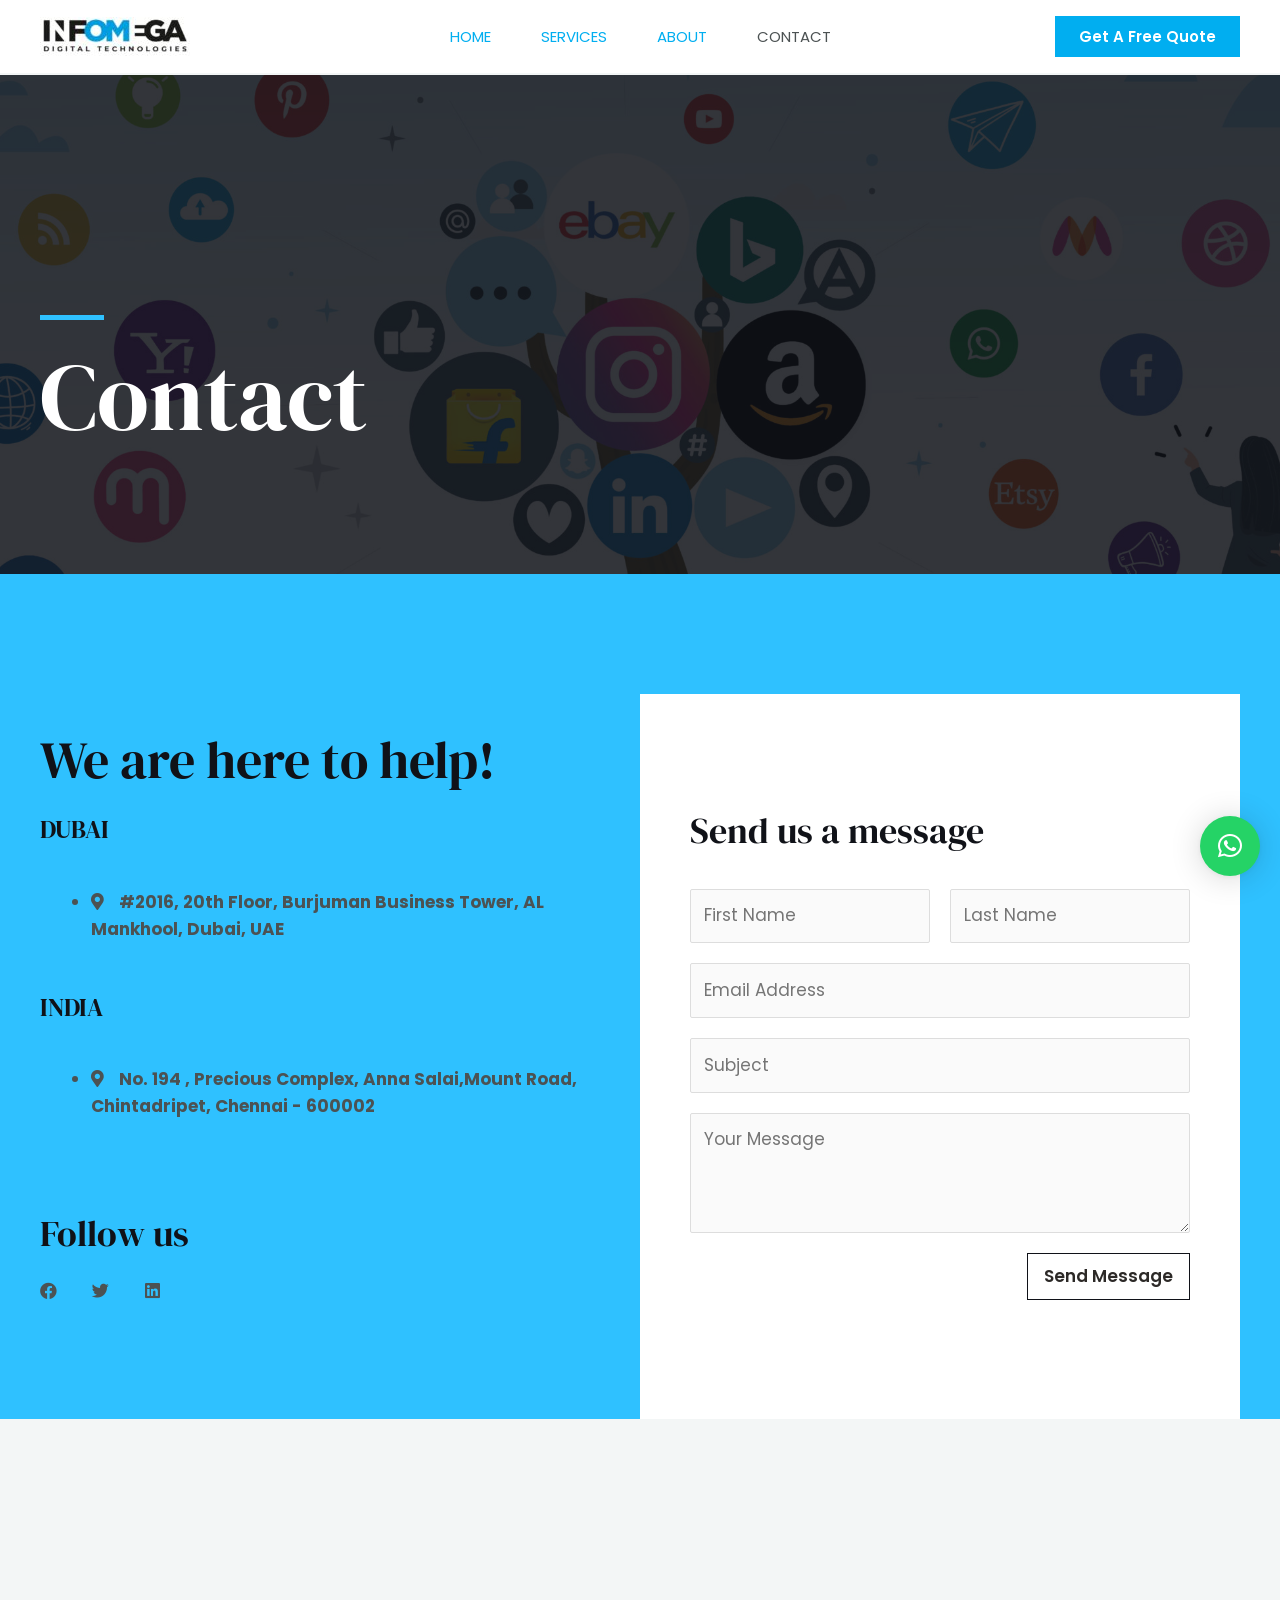
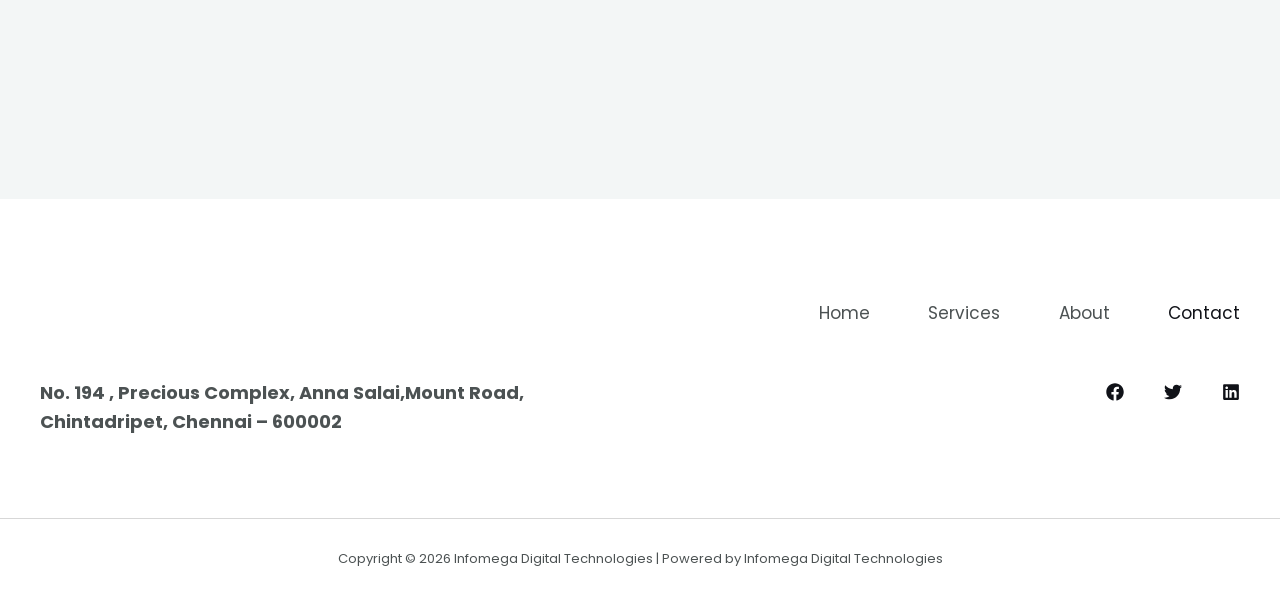
<file: contact.html>
<!DOCTYPE html>
<!DOCTYPE html><html lang="en-US"><head>
<meta charset="UTF-8">
<meta name="viewport" content="width=device-width, initial-scale=1">
<link rel="profile" href="https://gmpg.org/xfn/11">

<title>Contact – Infomega Digital Technologies</title>
<meta name="robots" content="max-image-preview:large">

<link rel="alternate" type="application/rss+xml" title="Infomega Digital Technologies » Feed" href="./feed/">
<link rel="alternate" type="application/rss+xml" title="Infomega Digital Technologies » Comments Feed" href="./comments/feed/">
<script src="./js/wp-wp-emoji-release.min.js?ver=6.0.11" type="text/javascript" defer=""></script>

	<link rel="stylesheet" id="astra-theme-css-css" href="./css/astra-main.min.css?ver=3.9.2" media="all">
<style id="astra-theme-css-inline-css">
.ast-no-sidebar .entry-content .alignfull {margin-left: calc( -50vw + 50%);margin-right: calc( -50vw + 50%);max-width: 100vw;width: 100vw;}.ast-no-sidebar .entry-content .alignwide {margin-left: calc(-41vw + 50%);margin-right: calc(-41vw + 50%);max-width: unset;width: unset;}.ast-no-sidebar .entry-content .alignfull .alignfull,.ast-no-sidebar .entry-content .alignfull .alignwide,.ast-no-sidebar .entry-content .alignwide .alignfull,.ast-no-sidebar .entry-content .alignwide .alignwide,.ast-no-sidebar .entry-content .wp-block-column .alignfull,.ast-no-sidebar .entry-content .wp-block-column .alignwide{width: 100%;margin-left: auto;margin-right: auto;}.wp-block-gallery,.blocks-gallery-grid {margin: 0;}.wp-block-separator {max-width: 100px;}.wp-block-separator.is-style-wide,.wp-block-separator.is-style-dots {max-width: none;}.entry-content .has-2-columns .wp-block-column:first-child {padding-right: 10px;}.entry-content .has-2-columns .wp-block-column:last-child {padding-left: 10px;}@media (max-width: 782px) {.entry-content .wp-block-columns .wp-block-column {flex-basis: 100%;}.entry-content .has-2-columns .wp-block-column:first-child {padding-right: 0;}.entry-content .has-2-columns .wp-block-column:last-child {padding-left: 0;}}body .entry-content .wp-block-latest-posts {margin-left: 0;}body .entry-content .wp-block-latest-posts li {list-style: none;}.ast-no-sidebar .ast-container .entry-content .wp-block-latest-posts {margin-left: 0;}.ast-header-break-point .entry-content .alignwide {margin-left: auto;margin-right: auto;}.entry-content .blocks-gallery-item img {margin-bottom: auto;}.wp-block-pullquote {border-top: 4px solid #555d66;border-bottom: 4px solid #555d66;color: #40464d;}:root{--ast-container-default-xlg-padding:6.67em;--ast-container-default-lg-padding:5.67em;--ast-container-default-slg-padding:4.34em;--ast-container-default-md-padding:3.34em;--ast-container-default-sm-padding:6.67em;--ast-container-default-xs-padding:2.4em;--ast-container-default-xxs-padding:1.4em;}html{font-size:106.25%;}a,.page-title{color:var(--ast-global-color-3);}a:hover,a:focus{color:var(--ast-global-color-1);}body,button,input,select,textarea,.ast-button,.ast-custom-button{font-family:'Poppins',sans-serif;font-weight:400;font-size:17px;font-size:1rem;line-height:1.6;}blockquote{color:var(--ast-global-color-3);}h1,.entry-content h1,h2,.entry-content h2,h3,.entry-content h3,h4,.entry-content h4,h5,.entry-content h5,h6,.entry-content h6,.site-title,.site-title a{font-family:'DM Serif Display',serif;font-weight:400;}.site-title{font-size:35px;font-size:2.0588235294118rem;display:none;}header .custom-logo-link img{max-width:150px;}.astra-logo-svg{width:150px;}.ast-archive-description .ast-archive-title{font-size:40px;font-size:2.3529411764706rem;}.site-header .site-description{font-size:15px;font-size:0.88235294117647rem;display:none;}.entry-title{font-size:30px;font-size:1.7647058823529rem;}h1,.entry-content h1{font-size:95px;font-size:5.5882352941176rem;font-family:'DM Serif Display',serif;line-height:1.2;}h2,.entry-content h2{font-size:52px;font-size:3.0588235294118rem;font-family:'DM Serif Display',serif;line-height:1.2;}h3,.entry-content h3{font-size:36px;font-size:2.1176470588235rem;font-family:'DM Serif Display',serif;line-height:1;}h4,.entry-content h4{font-size:25px;font-size:1.4705882352941rem;font-family:'DM Serif Display',serif;}h5,.entry-content h5{font-size:20px;font-size:1.1764705882353rem;font-family:'DM Serif Display',serif;}h6,.entry-content h6{font-size:15px;font-size:0.88235294117647rem;font-family:'DM Serif Display',serif;}.ast-single-post .entry-title,.page-title{font-size:30px;font-size:1.7647058823529rem;}::selection{background-color:var(--ast-global-color-0);color:#000000;}body,h1,.entry-title a,.entry-content h1,h2,.entry-content h2,h3,.entry-content h3,h4,.entry-content h4,h5,.entry-content h5,h6,.entry-content h6{color:var(--ast-global-color-3);}.tagcloud a:hover,.tagcloud a:focus,.tagcloud a.current-item{color:#ffffff;border-color:var(--ast-global-color-3);background-color:var(--ast-global-color-3);}input:focus,input[type="text"]:focus,input[type="email"]:focus,input[type="url"]:focus,input[type="password"]:focus,input[type="reset"]:focus,input[type="search"]:focus,textarea:focus{border-color:var(--ast-global-color-3);}input[type="radio"]:checked,input[type=reset],input[type="checkbox"]:checked,input[type="checkbox"]:hover:checked,input[type="checkbox"]:focus:checked,input[type=range]::-webkit-slider-thumb{border-color:var(--ast-global-color-3);background-color:var(--ast-global-color-3);box-shadow:none;}.site-footer a:hover + .post-count,.site-footer a:focus + .post-count{background:var(--ast-global-color-3);border-color:var(--ast-global-color-3);}.single .nav-links .nav-previous,.single .nav-links .nav-next{color:var(--ast-global-color-3);}.entry-meta,.entry-meta *{line-height:1.45;color:var(--ast-global-color-3);}.entry-meta a:hover,.entry-meta a:hover *,.entry-meta a:focus,.entry-meta a:focus *,.page-links > .page-link,.page-links .page-link:hover,.post-navigation a:hover{color:var(--ast-global-color-1);}#cat option,.secondary .calendar_wrap thead a,.secondary .calendar_wrap thead a:visited{color:var(--ast-global-color-3);}.secondary .calendar_wrap #today,.ast-progress-val span{background:var(--ast-global-color-3);}.secondary a:hover + .post-count,.secondary a:focus + .post-count{background:var(--ast-global-color-3);border-color:var(--ast-global-color-3);}.calendar_wrap #today > a{color:#ffffff;}.page-links .page-link,.single .post-navigation a{color:var(--ast-global-color-3);}.widget-title{font-size:24px;font-size:1.4117647058824rem;color:var(--ast-global-color-3);}.site-logo-img img{ transition:all 0.2s linear;}.ast-page-builder-template .hentry {margin: 0;}.ast-page-builder-template .site-content > .ast-container {max-width: 100%;padding: 0;}.ast-page-builder-template .site-content #primary {padding: 0;margin: 0;}.ast-page-builder-template .no-results {text-align: center;margin: 4em auto;}.ast-page-builder-template .ast-pagination {padding: 2em;}.ast-page-builder-template .entry-header.ast-no-title.ast-no-thumbnail {margin-top: 0;}.ast-page-builder-template .entry-header.ast-header-without-markup {margin-top: 0;margin-bottom: 0;}.ast-page-builder-template .entry-header.ast-no-title.ast-no-meta {margin-bottom: 0;}.ast-page-builder-template.single .post-navigation {padding-bottom: 2em;}.ast-page-builder-template.single-post .site-content > .ast-container {max-width: 100%;}.ast-page-builder-template .entry-header {margin-top: 4em;margin-left: auto;margin-right: auto;padding-left: 20px;padding-right: 20px;}.single.ast-page-builder-template .entry-header {padding-left: 20px;padding-right: 20px;}.ast-page-builder-template .ast-archive-description {margin: 4em auto 0;padding-left: 20px;padding-right: 20px;}.ast-page-builder-template.ast-no-sidebar .entry-content .alignwide {margin-left: 0;margin-right: 0;}@media (max-width:921px){#ast-desktop-header{display:none;}}@media (min-width:921px){#ast-mobile-header{display:none;}}.wp-block-buttons.aligncenter{justify-content:center;}@media (max-width:921px){.ast-theme-transparent-header #primary,.ast-theme-transparent-header #secondary{padding:0;}}@media (max-width:921px){.ast-plain-container.ast-no-sidebar #primary{padding:0;}}.ast-plain-container.ast-no-sidebar #primary{margin-top:0;margin-bottom:0;}@media (min-width:1200px){.wp-block-group .has-background{padding:20px;}}@media (min-width:1200px){.ast-no-sidebar.ast-separate-container .entry-content .wp-block-group.alignwide,.ast-no-sidebar.ast-separate-container .entry-content .wp-block-cover.alignwide{margin-left:-20px;margin-right:-20px;padding-left:20px;padding-right:20px;}.ast-no-sidebar.ast-separate-container .entry-content .wp-block-cover.alignfull,.ast-no-sidebar.ast-separate-container .entry-content .wp-block-group.alignfull{margin-left:-6.67em;margin-right:-6.67em;padding-left:6.67em;padding-right:6.67em;}}@media (min-width:1200px){.wp-block-cover-image.alignwide .wp-block-cover__inner-container,.wp-block-cover.alignwide .wp-block-cover__inner-container,.wp-block-cover-image.alignfull .wp-block-cover__inner-container,.wp-block-cover.alignfull .wp-block-cover__inner-container{width:100%;}}.wp-block-columns{margin-bottom:unset;}.wp-block-image.size-full{margin:2rem 0;}.wp-block-separator.has-background{padding:0;}.wp-block-gallery{margin-bottom:1.6em;}.wp-block-group{padding-top:4em;padding-bottom:4em;}.wp-block-group__inner-container .wp-block-columns:last-child,.wp-block-group__inner-container :last-child,.wp-block-table table{margin-bottom:0;}.blocks-gallery-grid{width:100%;}.wp-block-navigation-link__content{padding:5px 0;}.wp-block-group .wp-block-group .has-text-align-center,.wp-block-group .wp-block-column .has-text-align-center{max-width:100%;}.has-text-align-center{margin:0 auto;}@media (min-width:1200px){.wp-block-cover__inner-container,.alignwide .wp-block-group__inner-container,.alignfull .wp-block-group__inner-container{max-width:1200px;margin:0 auto;}.wp-block-group.alignnone,.wp-block-group.aligncenter,.wp-block-group.alignleft,.wp-block-group.alignright,.wp-block-group.alignwide,.wp-block-columns.alignwide{margin:2rem 0 1rem 0;}}@media (max-width:1200px){.wp-block-group{padding:3em;}.wp-block-group .wp-block-group{padding:1.5em;}.wp-block-columns,.wp-block-column{margin:1rem 0;}}@media (min-width:921px){.wp-block-columns .wp-block-group{padding:2em;}}@media (max-width:544px){.wp-block-cover-image .wp-block-cover__inner-container,.wp-block-cover .wp-block-cover__inner-container{width:unset;}.wp-block-cover,.wp-block-cover-image{padding:2em 0;}.wp-block-group,.wp-block-cover{padding:2em;}.wp-block-media-text__media img,.wp-block-media-text__media video{width:unset;max-width:100%;}.wp-block-media-text.has-background .wp-block-media-text__content{padding:1em;}}.wp-block-image.aligncenter{margin-left:auto;margin-right:auto;}.wp-block-table.aligncenter{margin-left:auto;margin-right:auto;}@media (min-width:544px){.entry-content .wp-block-media-text.has-media-on-the-right .wp-block-media-text__content{padding:0 8% 0 0;}.entry-content .wp-block-media-text .wp-block-media-text__content{padding:0 0 0 8%;}.ast-plain-container .site-content .entry-content .has-custom-content-position.is-position-bottom-left > *,.ast-plain-container .site-content .entry-content .has-custom-content-position.is-position-bottom-right > *,.ast-plain-container .site-content .entry-content .has-custom-content-position.is-position-top-left > *,.ast-plain-container .site-content .entry-content .has-custom-content-position.is-position-top-right > *,.ast-plain-container .site-content .entry-content .has-custom-content-position.is-position-center-right > *,.ast-plain-container .site-content .entry-content .has-custom-content-position.is-position-center-left > *{margin:0;}}@media (max-width:544px){.entry-content .wp-block-media-text .wp-block-media-text__content{padding:8% 0;}.wp-block-media-text .wp-block-media-text__media img{width:auto;max-width:100%;}}.wp-block-button.is-style-outline .wp-block-button__link{border-color:var(--ast-global-color-2);border-top-width:1px;border-right-width:1px;border-bottom-width:1px;border-left-width:1px;}.wp-block-button.is-style-outline > .wp-block-button__link:not(.has-text-color),.wp-block-button.wp-block-button__link.is-style-outline:not(.has-text-color){color:var(--ast-global-color-2);}.wp-block-button.is-style-outline .wp-block-button__link:hover,.wp-block-button.is-style-outline .wp-block-button__link:focus{color:#000000 !important;background-color:rgba(0,0,0,0);border-color:var(--ast-global-color-2);}.post-page-numbers.current .page-link,.ast-pagination .page-numbers.current{color:#000000;border-color:var(--ast-global-color-0);background-color:var(--ast-global-color-0);border-radius:2px;}@media (max-width:921px){.wp-block-button.is-style-outline .wp-block-button__link{padding-top:calc(15px - 1px);padding-right:calc(30px - 1px);padding-bottom:calc(15px - 1px);padding-left:calc(30px - 1px);}}@media (max-width:544px){.wp-block-button.is-style-outline .wp-block-button__link{padding-top:calc(15px - 1px);padding-right:calc(30px - 1px);padding-bottom:calc(15px - 1px);padding-left:calc(30px - 1px);}}@media (min-width:544px){.entry-content > .alignleft{margin-right:20px;}.entry-content > .alignright{margin-left:20px;}.wp-block-group.has-background{padding:20px;}}@media (max-width:921px){.ast-separate-container #primary,.ast-separate-container #secondary{padding:1.5em 0;}#primary,#secondary{padding:1.5em 0;margin:0;}.ast-left-sidebar #content > .ast-container{display:flex;flex-direction:column-reverse;width:100%;}.ast-separate-container .ast-article-post,.ast-separate-container .ast-article-single{padding:1.5em 2.14em;}.ast-author-box img.avatar{margin:20px 0 0 0;}}@media (min-width:922px){.ast-separate-container.ast-right-sidebar #primary,.ast-separate-container.ast-left-sidebar #primary{border:0;}.search-no-results.ast-separate-container #primary{margin-bottom:4em;}}.elementor-button-wrapper .elementor-button{border-style:solid;text-decoration:none;border-top-width:1px;border-right-width:1px;border-left-width:1px;border-bottom-width:1px;}body .elementor-button.elementor-size-sm,body .elementor-button.elementor-size-xs,body .elementor-button.elementor-size-md,body .elementor-button.elementor-size-lg,body .elementor-button.elementor-size-xl,body .elementor-button{border-radius:0px;padding-top:14px;padding-right:16px;padding-bottom:14px;padding-left:16px;}.elementor-button-wrapper .elementor-button{border-color:var(--ast-global-color-2);background-color:transparent;}.elementor-button-wrapper .elementor-button:hover,.elementor-button-wrapper .elementor-button:focus{color:#000000;background-color:rgba(0,0,0,0);border-color:var(--ast-global-color-2);}.wp-block-button .wp-block-button__link ,.elementor-button-wrapper .elementor-button,.elementor-button-wrapper .elementor-button:visited{color:#2c2927;}.elementor-button-wrapper .elementor-button{font-family:inherit;font-weight:600;line-height:1;}.wp-block-button .wp-block-button__link:hover,.wp-block-button .wp-block-button__link:focus{color:#000000;background-color:rgba(0,0,0,0);border-color:var(--ast-global-color-2);}.elementor-widget-heading h1.elementor-heading-title{line-height:1.2;}.elementor-widget-heading h2.elementor-heading-title{line-height:1.2;}.elementor-widget-heading h3.elementor-heading-title{line-height:1;}.wp-block-button .wp-block-button__link{border:none;background-color:transparent;color:#2c2927;font-family:inherit;font-weight:600;line-height:1;border-radius:0px;padding:15px 30px;}.wp-block-button.is-style-outline .wp-block-button__link{border-style:solid;border-top-width:1px;border-right-width:1px;border-left-width:1px;border-bottom-width:1px;border-color:var(--ast-global-color-2);padding-top:calc(15px - 1px);padding-right:calc(30px - 1px);padding-bottom:calc(15px - 1px);padding-left:calc(30px - 1px);}@media (max-width:921px){.wp-block-button .wp-block-button__link{border:none;padding:15px 30px;}.wp-block-button.is-style-outline .wp-block-button__link{padding-top:calc(15px - 1px);padding-right:calc(30px - 1px);padding-bottom:calc(15px - 1px);padding-left:calc(30px - 1px);}}@media (max-width:544px){.wp-block-button .wp-block-button__link{border:none;padding:15px 30px;}.wp-block-button.is-style-outline .wp-block-button__link{padding-top:calc(15px - 1px);padding-right:calc(30px - 1px);padding-bottom:calc(15px - 1px);padding-left:calc(30px - 1px);}}.menu-toggle,button,.ast-button,.ast-custom-button,.button,input#submit,input[type="button"],input[type="submit"],input[type="reset"]{border-style:solid;border-top-width:1px;border-right-width:1px;border-left-width:1px;border-bottom-width:1px;color:#2c2927;border-color:var(--ast-global-color-2);background-color:transparent;border-radius:0px;padding-top:14px;padding-right:16px;padding-bottom:14px;padding-left:16px;font-family:inherit;font-weight:600;line-height:1;}button:focus,.menu-toggle:hover,button:hover,.ast-button:hover,.ast-custom-button:hover .button:hover,.ast-custom-button:hover ,input[type=reset]:hover,input[type=reset]:focus,input#submit:hover,input#submit:focus,input[type="button"]:hover,input[type="button"]:focus,input[type="submit"]:hover,input[type="submit"]:focus{color:#000000;background-color:rgba(0,0,0,0);border-color:var(--ast-global-color-2);}@media (min-width:544px){.ast-container{max-width:100%;}}@media (max-width:544px){.ast-separate-container .ast-article-post,.ast-separate-container .ast-article-single,.ast-separate-container .comments-title,.ast-separate-container .ast-archive-description{padding:1.5em 1em;}.ast-separate-container #content .ast-container{padding-left:0.54em;padding-right:0.54em;}.ast-separate-container .ast-comment-list li.depth-1{padding:1.5em 1em;margin-bottom:1.5em;}.ast-separate-container .ast-comment-list .bypostauthor{padding:.5em;}.ast-search-menu-icon.ast-dropdown-active .search-field{width:170px;}}@media (max-width:921px){.ast-mobile-header-stack .main-header-bar .ast-search-menu-icon{display:inline-block;}.ast-header-break-point.ast-header-custom-item-outside .ast-mobile-header-stack .main-header-bar .ast-search-icon{margin:0;}.ast-comment-avatar-wrap img{max-width:2.5em;}.ast-separate-container .ast-comment-list li.depth-1{padding:1.5em 2.14em;}.ast-separate-container .comment-respond{padding:2em 2.14em;}.ast-comment-meta{padding:0 1.8888em 1.3333em;}}body,.ast-separate-container{background-color:var(--ast-global-color-4);;background-image:none;;}.ast-no-sidebar.ast-separate-container .entry-content .alignfull {margin-left: -6.67em;margin-right: -6.67em;width: auto;}@media (max-width: 1200px) {.ast-no-sidebar.ast-separate-container .entry-content .alignfull {margin-left: -2.4em;margin-right: -2.4em;}}@media (max-width: 768px) {.ast-no-sidebar.ast-separate-container .entry-content .alignfull {margin-left: -2.14em;margin-right: -2.14em;}}@media (max-width: 544px) {.ast-no-sidebar.ast-separate-container .entry-content .alignfull {margin-left: -1em;margin-right: -1em;}}.ast-no-sidebar.ast-separate-container .entry-content .alignwide {margin-left: -20px;margin-right: -20px;}.ast-no-sidebar.ast-separate-container .entry-content .wp-block-column .alignfull,.ast-no-sidebar.ast-separate-container .entry-content .wp-block-column .alignwide {margin-left: auto;margin-right: auto;width: 100%;}@media (max-width:921px){.site-title{display:none;}.ast-archive-description .ast-archive-title{font-size:40px;}.site-header .site-description{display:none;}.entry-title{font-size:30px;}h1,.entry-content h1{font-size:50px;}h2,.entry-content h2{font-size:32px;}h3,.entry-content h3{font-size:26px;}h4,.entry-content h4{font-size:22px;font-size:1.2941176470588rem;}h5,.entry-content h5{font-size:18px;font-size:1.0588235294118rem;}h6,.entry-content h6{font-size:15px;font-size:0.88235294117647rem;}.ast-single-post .entry-title,.page-title{font-size:30px;}}@media (max-width:544px){.site-title{display:none;}.ast-archive-description .ast-archive-title{font-size:40px;}.site-header .site-description{display:none;}.entry-title{font-size:30px;}h1,.entry-content h1{font-size:32px;}h2,.entry-content h2{font-size:28px;}h3,.entry-content h3{font-size:22px;}h4,.entry-content h4{font-size:20px;font-size:1.1764705882353rem;}h5,.entry-content h5{font-size:17px;font-size:1rem;}h6,.entry-content h6{font-size:15px;font-size:0.88235294117647rem;}.ast-single-post .entry-title,.page-title{font-size:30px;}}@media (max-width:921px){html{font-size:96.9%;}}@media (max-width:544px){html{font-size:96.9%;}}@media (min-width:922px){.ast-container{max-width:1240px;}}@media (min-width:922px){.site-content .ast-container{display:flex;}}@media (max-width:921px){.site-content .ast-container{flex-direction:column;}}@media (min-width:922px){.main-header-menu .sub-menu .menu-item.ast-left-align-sub-menu:hover > .sub-menu,.main-header-menu .sub-menu .menu-item.ast-left-align-sub-menu.focus > .sub-menu{margin-left:-0px;}}.ast-theme-transparent-header [data-section="section-header-mobile-trigger"] .ast-button-wrap .ast-mobile-menu-trigger-fill,.ast-theme-transparent-header [data-section="section-header-mobile-trigger"] .ast-button-wrap .ast-mobile-menu-trigger-minimal{border:none;}blockquote {padding: 1.2em;}:root .has-ast-global-color-0-color{color:var(--ast-global-color-0);}:root .has-ast-global-color-0-background-color{background-color:var(--ast-global-color-0);}:root .wp-block-button .has-ast-global-color-0-color{color:var(--ast-global-color-0);}:root .wp-block-button .has-ast-global-color-0-background-color{background-color:var(--ast-global-color-0);}:root .has-ast-global-color-1-color{color:var(--ast-global-color-1);}:root .has-ast-global-color-1-background-color{background-color:var(--ast-global-color-1);}:root .wp-block-button .has-ast-global-color-1-color{color:var(--ast-global-color-1);}:root .wp-block-button .has-ast-global-color-1-background-color{background-color:var(--ast-global-color-1);}:root .has-ast-global-color-2-color{color:var(--ast-global-color-2);}:root .has-ast-global-color-2-background-color{background-color:var(--ast-global-color-2);}:root .wp-block-button .has-ast-global-color-2-color{color:var(--ast-global-color-2);}:root .wp-block-button .has-ast-global-color-2-background-color{background-color:var(--ast-global-color-2);}:root .has-ast-global-color-3-color{color:var(--ast-global-color-3);}:root .has-ast-global-color-3-background-color{background-color:var(--ast-global-color-3);}:root .wp-block-button .has-ast-global-color-3-color{color:var(--ast-global-color-3);}:root .wp-block-button .has-ast-global-color-3-background-color{background-color:var(--ast-global-color-3);}:root .has-ast-global-color-4-color{color:var(--ast-global-color-4);}:root .has-ast-global-color-4-background-color{background-color:var(--ast-global-color-4);}:root .wp-block-button .has-ast-global-color-4-color{color:var(--ast-global-color-4);}:root .wp-block-button .has-ast-global-color-4-background-color{background-color:var(--ast-global-color-4);}:root .has-ast-global-color-5-color{color:var(--ast-global-color-5);}:root .has-ast-global-color-5-background-color{background-color:var(--ast-global-color-5);}:root .wp-block-button .has-ast-global-color-5-color{color:var(--ast-global-color-5);}:root .wp-block-button .has-ast-global-color-5-background-color{background-color:var(--ast-global-color-5);}:root .has-ast-global-color-6-color{color:var(--ast-global-color-6);}:root .has-ast-global-color-6-background-color{background-color:var(--ast-global-color-6);}:root .wp-block-button .has-ast-global-color-6-color{color:var(--ast-global-color-6);}:root .wp-block-button .has-ast-global-color-6-background-color{background-color:var(--ast-global-color-6);}:root .has-ast-global-color-7-color{color:var(--ast-global-color-7);}:root .has-ast-global-color-7-background-color{background-color:var(--ast-global-color-7);}:root .wp-block-button .has-ast-global-color-7-color{color:var(--ast-global-color-7);}:root .wp-block-button .has-ast-global-color-7-background-color{background-color:var(--ast-global-color-7);}:root .has-ast-global-color-8-color{color:var(--ast-global-color-8);}:root .has-ast-global-color-8-background-color{background-color:var(--ast-global-color-8);}:root .wp-block-button .has-ast-global-color-8-color{color:var(--ast-global-color-8);}:root .wp-block-button .has-ast-global-color-8-background-color{background-color:var(--ast-global-color-8);}:root{--ast-global-color-0:#2FC1FF;--ast-global-color-1:#08ACF2;--ast-global-color-2:#101218;--ast-global-color-3:#4C5253;--ast-global-color-4:#F3F6F6;--ast-global-color-5:#FFFFFF;--ast-global-color-6:#000000;--ast-global-color-7:#4B4F58;--ast-global-color-8:#F6F7F8;}:root {--ast-border-color : #dddddd;}.ast-theme-transparent-header #masthead .site-logo-img .transparent-custom-logo .astra-logo-svg{width:150px;}.ast-theme-transparent-header #masthead .site-logo-img .transparent-custom-logo img{ max-width:150px;}@media (max-width:921px){.ast-theme-transparent-header #masthead .site-logo-img .transparent-custom-logo .astra-logo-svg{width:120px;}.ast-theme-transparent-header #masthead .site-logo-img .transparent-custom-logo img{ max-width:120px;}}@media (max-width:543px){.ast-theme-transparent-header #masthead .site-logo-img .transparent-custom-logo .astra-logo-svg{width:100px;}.ast-theme-transparent-header #masthead .site-logo-img .transparent-custom-logo img{ max-width:100px;}}@media (min-width:921px){.ast-theme-transparent-header #masthead{position:absolute;left:0;right:0;}.ast-theme-transparent-header .main-header-bar,.ast-theme-transparent-header.ast-header-break-point .main-header-bar{background:none;}body.elementor-editor-active.ast-theme-transparent-header #masthead,.fl-builder-edit .ast-theme-transparent-header #masthead,body.vc_editor.ast-theme-transparent-header #masthead,body.brz-ed.ast-theme-transparent-header #masthead{z-index:0;}.ast-header-break-point.ast-replace-site-logo-transparent.ast-theme-transparent-header .custom-mobile-logo-link{display:none;}.ast-header-break-point.ast-replace-site-logo-transparent.ast-theme-transparent-header .transparent-custom-logo{display:inline-block;}.ast-theme-transparent-header .ast-above-header,.ast-theme-transparent-header .ast-above-header.ast-above-header-bar{background-image:none;background-color:transparent;}.ast-theme-transparent-header .ast-below-header{background-image:none;background-color:transparent;}}.ast-theme-transparent-header .main-header-bar,.ast-theme-transparent-header.ast-header-break-point .main-header-bar-wrap .main-header-menu,.ast-theme-transparent-header.ast-header-break-point .main-header-bar-wrap .main-header-bar,.ast-theme-transparent-header.ast-header-break-point .ast-mobile-header-wrap .main-header-bar{background-color:var(--ast-global-color-5);}.ast-theme-transparent-header .main-header-bar .ast-search-menu-icon form{background-color:var(--ast-global-color-5);}.ast-theme-transparent-header .ast-above-header,.ast-theme-transparent-header .ast-above-header.ast-above-header-bar,.ast-theme-transparent-header .ast-below-header,.ast-header-break-point.ast-theme-transparent-header .ast-above-header,.ast-header-break-point.ast-theme-transparent-header .ast-below-header{background-color:var(--ast-global-color-5);}.ast-theme-transparent-header .ast-builder-menu .main-header-menu,.ast-theme-transparent-header .ast-builder-menu .main-header-menu .menu-link,.ast-theme-transparent-header [CLASS*="ast-builder-menu-"] .main-header-menu .menu-item > .menu-link,.ast-theme-transparent-header .ast-masthead-custom-menu-items,.ast-theme-transparent-header .ast-masthead-custom-menu-items a,.ast-theme-transparent-header .ast-builder-menu .main-header-menu .menu-item > .ast-menu-toggle,.ast-theme-transparent-header .ast-builder-menu .main-header-menu .menu-item > .ast-menu-toggle,.ast-theme-transparent-header .ast-above-header-navigation a,.ast-header-break-point.ast-theme-transparent-header .ast-above-header-navigation a,.ast-header-break-point.ast-theme-transparent-header .ast-above-header-navigation > ul.ast-above-header-menu > .menu-item-has-children:not(.current-menu-item) > .ast-menu-toggle,.ast-theme-transparent-header .ast-below-header-menu,.ast-theme-transparent-header .ast-below-header-menu a,.ast-header-break-point.ast-theme-transparent-header .ast-below-header-menu a,.ast-header-break-point.ast-theme-transparent-header .ast-below-header-menu,.ast-theme-transparent-header .main-header-menu .menu-link{color:#01aef0;}.ast-theme-transparent-header .ast-builder-menu .main-header-menu .menu-item:hover > .menu-link,.ast-theme-transparent-header .ast-builder-menu .main-header-menu .menu-item:hover > .ast-menu-toggle,.ast-theme-transparent-header .ast-builder-menu .main-header-menu .ast-masthead-custom-menu-items a:hover,.ast-theme-transparent-header .ast-builder-menu .main-header-menu .focus > .menu-link,.ast-theme-transparent-header .ast-builder-menu .main-header-menu .focus > .ast-menu-toggle,.ast-theme-transparent-header .ast-builder-menu .main-header-menu .current-menu-item > .menu-link,.ast-theme-transparent-header .ast-builder-menu .main-header-menu .current-menu-ancestor > .menu-link,.ast-theme-transparent-header .ast-builder-menu .main-header-menu .current-menu-item > .ast-menu-toggle,.ast-theme-transparent-header .ast-builder-menu .main-header-menu .current-menu-ancestor > .ast-menu-toggle,.ast-theme-transparent-header [CLASS*="ast-builder-menu-"] .main-header-menu .current-menu-item > .menu-link,.ast-theme-transparent-header [CLASS*="ast-builder-menu-"] .main-header-menu .current-menu-ancestor > .menu-link,.ast-theme-transparent-header [CLASS*="ast-builder-menu-"] .main-header-menu .current-menu-item > .ast-menu-toggle,.ast-theme-transparent-header [CLASS*="ast-builder-menu-"] .main-header-menu .current-menu-ancestor > .ast-menu-toggle,.ast-theme-transparent-header .main-header-menu .menu-item:hover > .menu-link,.ast-theme-transparent-header .main-header-menu .current-menu-item > .menu-link,.ast-theme-transparent-header .main-header-menu .current-menu-ancestor > .menu-link{color:var(--ast-global-color-3);}@media (max-width:921px){.ast-theme-transparent-header #masthead{position:absolute;left:0;right:0;}.ast-theme-transparent-header .main-header-bar,.ast-theme-transparent-header.ast-header-break-point .main-header-bar{background:none;}body.elementor-editor-active.ast-theme-transparent-header #masthead,.fl-builder-edit .ast-theme-transparent-header #masthead,body.vc_editor.ast-theme-transparent-header #masthead,body.brz-ed.ast-theme-transparent-header #masthead{z-index:0;}.ast-header-break-point.ast-replace-site-logo-transparent.ast-theme-transparent-header .custom-mobile-logo-link{display:none;}.ast-header-break-point.ast-replace-site-logo-transparent.ast-theme-transparent-header .transparent-custom-logo{display:inline-block;}.ast-theme-transparent-header .ast-above-header,.ast-theme-transparent-header .ast-above-header.ast-above-header-bar{background-image:none;background-color:transparent;}.ast-theme-transparent-header .ast-below-header{background-image:none;background-color:transparent;}}@media (max-width:921px){.ast-theme-transparent-header .main-header-bar,.ast-theme-transparent-header.ast-header-break-point .main-header-bar-wrap .main-header-menu,.ast-theme-transparent-header.ast-header-break-point .main-header-bar-wrap .main-header-bar,.ast-theme-transparent-header.ast-header-break-point .ast-mobile-header-wrap .main-header-bar{background-color:var(--ast-global-color-5);}.ast-theme-transparent-header .main-header-bar .ast-search-menu-icon form{background-color:var(--ast-global-color-5);}.ast-theme-transparent-header .ast-above-header,.ast-theme-transparent-header .ast-above-header.ast-above-header-bar,.ast-theme-transparent-header .ast-below-header,.ast-header-break-point.ast-theme-transparent-header .ast-above-header,.ast-header-break-point.ast-theme-transparent-header .ast-below-header{background-color:var(--ast-global-color-5);}}@media (max-width:544px){.ast-theme-transparent-header .main-header-bar,.ast-theme-transparent-header.ast-header-break-point .main-header-bar-wrap .main-header-menu,.ast-theme-transparent-header.ast-header-break-point .main-header-bar-wrap .main-header-bar,.ast-theme-transparent-header.ast-header-break-point .ast-mobile-header-wrap .main-header-bar{background-color:var(--ast-global-color-5);}.ast-theme-transparent-header .main-header-bar .ast-search-menu-icon form{background-color:var(--ast-global-color-5);}.ast-theme-transparent-header .ast-above-header,.ast-theme-transparent-header .ast-above-header.ast-above-header-bar,.ast-theme-transparent-header .ast-below-header,.ast-header-break-point.ast-theme-transparent-header .ast-above-header,.ast-header-break-point.ast-theme-transparent-header .ast-below-header{background-color:var(--ast-global-color-5);}}.ast-theme-transparent-header #ast-desktop-header > [CLASS*="-header-wrap"]:last-child > [CLASS*="-header-bar"],.ast-theme-transparent-header.ast-header-break-point #ast-mobile-header > [CLASS*="-header-wrap"]:last-child > [CLASS*="-header-bar"]{border-bottom-style:none;}.ast-breadcrumbs .trail-browse,.ast-breadcrumbs .trail-items,.ast-breadcrumbs .trail-items li{display:inline-block;margin:0;padding:0;border:none;background:inherit;text-indent:0;}.ast-breadcrumbs .trail-browse{font-size:inherit;font-style:inherit;font-weight:inherit;color:inherit;}.ast-breadcrumbs .trail-items{list-style:none;}.trail-items li::after{padding:0 0.3em;content:"\00bb";}.trail-items li:last-of-type::after{display:none;}h1,.entry-content h1,h2,.entry-content h2,h3,.entry-content h3,h4,.entry-content h4,h5,.entry-content h5,h6,.entry-content h6{color:var(--ast-global-color-2);}@media (max-width:921px){.ast-builder-grid-row-container.ast-builder-grid-row-tablet-3-firstrow .ast-builder-grid-row > *:first-child,.ast-builder-grid-row-container.ast-builder-grid-row-tablet-3-lastrow .ast-builder-grid-row > *:last-child{grid-column:1 / -1;}}@media (max-width:544px){.ast-builder-grid-row-container.ast-builder-grid-row-mobile-3-firstrow .ast-builder-grid-row > *:first-child,.ast-builder-grid-row-container.ast-builder-grid-row-mobile-3-lastrow .ast-builder-grid-row > *:last-child{grid-column:1 / -1;}}.ast-builder-layout-element[data-section="title_tagline"]{display:flex;}@media (max-width:921px){.ast-header-break-point .ast-builder-layout-element[data-section="title_tagline"]{display:flex;}}@media (max-width:544px){.ast-header-break-point .ast-builder-layout-element[data-section="title_tagline"]{display:flex;}}[data-section*="section-hb-button-"] .menu-link{display:none;}.ast-header-button-1[data-section*="section-hb-button-"] .ast-builder-button-wrap .ast-custom-button{font-size:15px;font-size:0.88235294117647rem;}.ast-header-button-1 .ast-custom-button{color:var(--ast-global-color-5);background:#01aef0;border-top-width:0px;border-bottom-width:0px;border-left-width:0px;border-right-width:0px;border-radius:0px;}.ast-header-button-1 .ast-custom-button:hover{color:var(--ast-global-color-5);background:#4c5253;}.ast-header-button-1[data-section*="section-hb-button-"] .ast-builder-button-wrap .ast-custom-button{padding-top:13px;padding-bottom:13px;padding-left:24px;padding-right:24px;}@media (max-width:921px){.ast-header-button-1[data-section*="section-hb-button-"] .ast-builder-button-wrap .ast-custom-button{margin-top:20px;margin-bottom:20px;margin-left:20px;margin-right:20px;}}.ast-header-button-1[data-section="section-hb-button-1"]{display:flex;}@media (max-width:921px){.ast-header-break-point .ast-header-button-1[data-section="section-hb-button-1"]{display:flex;}}@media (max-width:544px){.ast-header-break-point .ast-header-button-1[data-section="section-hb-button-1"]{display:flex;}}.ast-builder-menu-1{font-family:inherit;font-weight:inherit;text-transform:uppercase;}.ast-builder-menu-1 .menu-item > .menu-link{font-size:15px;font-size:0.88235294117647rem;color:var(--ast-global-color-0);padding-top:0px;padding-bottom:0px;padding-left:25px;padding-right:25px;}.ast-builder-menu-1 .menu-item > .ast-menu-toggle{color:var(--ast-global-color-0);}.ast-builder-menu-1 .menu-item:hover > .menu-link,.ast-builder-menu-1 .inline-on-mobile .menu-item:hover > .ast-menu-toggle{color:var(--ast-global-color-3);}.ast-builder-menu-1 .menu-item:hover > .ast-menu-toggle{color:var(--ast-global-color-3);}.ast-builder-menu-1 .menu-item.current-menu-item > .menu-link,.ast-builder-menu-1 .inline-on-mobile .menu-item.current-menu-item > .ast-menu-toggle,.ast-builder-menu-1 .current-menu-ancestor > .menu-link{color:var(--ast-global-color-2);}.ast-builder-menu-1 .menu-item.current-menu-item > .ast-menu-toggle{color:var(--ast-global-color-2);}.ast-builder-menu-1 .sub-menu,.ast-builder-menu-1 .inline-on-mobile .sub-menu{border-top-width:2px;border-bottom-width:0px;border-right-width:0px;border-left-width:0px;border-color:var(--ast-global-color-0);border-style:solid;border-radius:0px;}.ast-builder-menu-1 .main-header-menu > .menu-item > .sub-menu,.ast-builder-menu-1 .main-header-menu > .menu-item > .astra-full-megamenu-wrapper{margin-top:0px;}.ast-desktop .ast-builder-menu-1 .main-header-menu > .menu-item > .sub-menu:before,.ast-desktop .ast-builder-menu-1 .main-header-menu > .menu-item > .astra-full-megamenu-wrapper:before{height:calc( 0px + 5px );}.ast-builder-menu-1 .menu-item.menu-item-has-children > .ast-menu-toggle{top:0px;right:calc( 25px - 0.907em );}.ast-desktop .ast-builder-menu-1 .menu-item .sub-menu .menu-link{border-style:none;}@media (max-width:921px){.ast-header-break-point .ast-builder-menu-1 .main-header-menu .menu-item > .menu-link{padding-top:0px;padding-bottom:0px;padding-left:25px;padding-right:25px;}.ast-header-break-point .ast-builder-menu-1 .menu-item.menu-item-has-children > .ast-menu-toggle{top:0px;right:calc( 25px - 0.907em );}.ast-builder-menu-1 .menu-item-has-children > .menu-link:after{content:unset;}}@media (max-width:544px){.ast-header-break-point .ast-builder-menu-1 .menu-item.menu-item-has-children > .ast-menu-toggle{top:0;}}.ast-builder-menu-1{display:flex;}@media (max-width:921px){.ast-header-break-point .ast-builder-menu-1{display:flex;}}@media (max-width:544px){.ast-header-break-point .ast-builder-menu-1{display:flex;}}.site-below-footer-wrap{padding-top:20px;padding-bottom:20px;}.site-below-footer-wrap[data-section="section-below-footer-builder"]{background-color:rgba(255,255,255,0);;background-image:none;;min-height:80px;border-style:solid;border-width:0px;border-top-width:1px;border-top-color:#d7d7d7;}.site-below-footer-wrap[data-section="section-below-footer-builder"] .ast-builder-grid-row{grid-column-gap:0px;max-width:1200px;margin-left:auto;margin-right:auto;}.site-below-footer-wrap[data-section="section-below-footer-builder"] .ast-builder-grid-row,.site-below-footer-wrap[data-section="section-below-footer-builder"] .site-footer-section{align-items:center;}.site-below-footer-wrap[data-section="section-below-footer-builder"].ast-footer-row-inline .site-footer-section{display:flex;margin-bottom:0;}.ast-builder-grid-row-full .ast-builder-grid-row{grid-template-columns:1fr;}@media (max-width:921px){.site-below-footer-wrap[data-section="section-below-footer-builder"].ast-footer-row-tablet-inline .site-footer-section{display:flex;margin-bottom:0;}.site-below-footer-wrap[data-section="section-below-footer-builder"].ast-footer-row-tablet-stack .site-footer-section{display:block;margin-bottom:10px;}.ast-builder-grid-row-container.ast-builder-grid-row-tablet-full .ast-builder-grid-row{grid-template-columns:1fr;}}@media (max-width:544px){.site-below-footer-wrap[data-section="section-below-footer-builder"].ast-footer-row-mobile-inline .site-footer-section{display:flex;margin-bottom:0;}.site-below-footer-wrap[data-section="section-below-footer-builder"].ast-footer-row-mobile-stack .site-footer-section{display:block;margin-bottom:10px;}.ast-builder-grid-row-container.ast-builder-grid-row-mobile-full .ast-builder-grid-row{grid-template-columns:1fr;}}@media (max-width:921px){.site-below-footer-wrap[data-section="section-below-footer-builder"]{padding-top:0px;padding-bottom:0px;padding-left:0px;padding-right:0px;margin-top:0px;margin-bottom:0px;margin-left:0px;margin-right:0px;}}@media (max-width:544px){.site-below-footer-wrap[data-section="section-below-footer-builder"]{padding-top:10px;padding-bottom:10px;padding-left:10px;padding-right:10px;}}.site-below-footer-wrap[data-section="section-below-footer-builder"]{display:grid;}@media (max-width:921px){.ast-header-break-point .site-below-footer-wrap[data-section="section-below-footer-builder"]{display:grid;}}@media (max-width:544px){.ast-header-break-point .site-below-footer-wrap[data-section="section-below-footer-builder"]{display:grid;}}.ast-footer-copyright{text-align:center;}.ast-footer-copyright {color:var(--ast-global-color-3);}@media (max-width:921px){.ast-footer-copyright{text-align:center;}}@media (max-width:544px){.ast-footer-copyright{text-align:center;}}.ast-footer-copyright {font-size:13px;font-size:0.76470588235294rem;}@media (max-width:921px){.ast-footer-copyright {font-size:13px;font-size:0.76470588235294rem;}}@media (max-width:544px){.ast-footer-copyright {font-size:11px;font-size:0.64705882352941rem;}}.ast-footer-copyright.ast-builder-layout-element{display:flex;}@media (max-width:921px){.ast-header-break-point .ast-footer-copyright.ast-builder-layout-element{display:flex;}}@media (max-width:544px){.ast-header-break-point .ast-footer-copyright.ast-builder-layout-element{display:flex;}}.ast-builder-social-element:hover {color: #0274be;}.ast-social-stack-desktop .ast-builder-social-element,.ast-social-stack-tablet .ast-builder-social-element,.ast-social-stack-mobile .ast-builder-social-element {margin-top: 6px;margin-bottom: 6px;}.ast-social-color-type-official .ast-builder-social-element,.ast-social-color-type-official .social-item-label {color: var(--color);background-color: var(--background-color);}.header-social-inner-wrap.ast-social-color-type-official .ast-builder-social-element svg,.footer-social-inner-wrap.ast-social-color-type-official .ast-builder-social-element svg {fill: currentColor;}.social-show-label-true .ast-builder-social-element {width: auto;padding: 0 0.4em;}[data-section^="section-fb-social-icons-"] .footer-social-inner-wrap {text-align: center;}.ast-footer-social-wrap {width: 100%;}.ast-footer-social-wrap .ast-builder-social-element:first-child {margin-left: 0;}.ast-footer-social-wrap .ast-builder-social-element:last-child {margin-right: 0;}.ast-header-social-wrap .ast-builder-social-element:first-child {margin-left: 0;}.ast-header-social-wrap .ast-builder-social-element:last-child {margin-right: 0;}.ast-builder-social-element {line-height: 1;color: #3a3a3a;background: transparent;vertical-align: middle;transition: all 0.01s;margin-left: 6px;margin-right: 6px;justify-content: center;align-items: center;}.ast-builder-social-element {line-height: 1;color: #3a3a3a;background: transparent;vertical-align: middle;transition: all 0.01s;margin-left: 6px;margin-right: 6px;justify-content: center;align-items: center;}.ast-builder-social-element .social-item-label {padding-left: 6px;}.ast-footer-social-1-wrap .ast-builder-social-element{margin-left:20px;margin-right:20px;}.ast-footer-social-1-wrap .ast-builder-social-element svg{width:18px;height:18px;}.ast-footer-social-1-wrap{margin-top:40px;margin-bottom:0px;margin-left:0px;margin-right:0px;}.ast-footer-social-1-wrap .ast-social-color-type-custom svg{fill:var(--ast-global-color-2);}.ast-footer-social-1-wrap .ast-social-color-type-custom .ast-builder-social-element:hover{color:var(--ast-global-color-1);}.ast-footer-social-1-wrap .ast-social-color-type-custom .ast-builder-social-element:hover svg{fill:var(--ast-global-color-1);}.ast-footer-social-1-wrap .ast-social-color-type-custom .social-item-label{color:var(--ast-global-color-2);}.ast-footer-social-1-wrap .ast-builder-social-element:hover .social-item-label{color:var(--ast-global-color-1);}[data-section="section-fb-social-icons-1"] .footer-social-inner-wrap{text-align:right;}@media (max-width:921px){[data-section="section-fb-social-icons-1"] .footer-social-inner-wrap{text-align:center;}}@media (max-width:544px){.ast-footer-social-1-wrap .ast-builder-social-element{margin-left:20px;margin-right:20px;}[data-section="section-fb-social-icons-1"] .footer-social-inner-wrap{text-align:center;}}.ast-builder-layout-element[data-section="section-fb-social-icons-1"]{display:flex;}@media (max-width:921px){.ast-header-break-point .ast-builder-layout-element[data-section="section-fb-social-icons-1"]{display:flex;}}@media (max-width:544px){.ast-header-break-point .ast-builder-layout-element[data-section="section-fb-social-icons-1"]{display:flex;}}.site-footer{background-color:var(--ast-global-color-5);;background-image:none;;}.site-primary-footer-wrap{padding-top:45px;padding-bottom:45px;}.site-primary-footer-wrap[data-section="section-primary-footer-builder"]{background-color:rgba(255,255,255,0);;background-image:none;;border-style:solid;border-width:0px;border-top-width:1px;border-top-color:#ffffff;}.site-primary-footer-wrap[data-section="section-primary-footer-builder"] .ast-builder-grid-row{max-width:1200px;margin-left:auto;margin-right:auto;}.site-primary-footer-wrap[data-section="section-primary-footer-builder"] .ast-builder-grid-row,.site-primary-footer-wrap[data-section="section-primary-footer-builder"] .site-footer-section{align-items:flex-start;}.site-primary-footer-wrap[data-section="section-primary-footer-builder"].ast-footer-row-inline .site-footer-section{display:flex;margin-bottom:0;}.ast-builder-grid-row-2-equal .ast-builder-grid-row{grid-template-columns:repeat( 2,1fr );}@media (max-width:921px){.site-primary-footer-wrap[data-section="section-primary-footer-builder"].ast-footer-row-tablet-inline .site-footer-section{display:flex;margin-bottom:0;}.site-primary-footer-wrap[data-section="section-primary-footer-builder"].ast-footer-row-tablet-stack .site-footer-section{display:block;margin-bottom:10px;}.ast-builder-grid-row-container.ast-builder-grid-row-tablet-full .ast-builder-grid-row{grid-template-columns:1fr;}}@media (max-width:544px){.site-primary-footer-wrap[data-section="section-primary-footer-builder"].ast-footer-row-mobile-inline .site-footer-section{display:flex;margin-bottom:0;}.site-primary-footer-wrap[data-section="section-primary-footer-builder"].ast-footer-row-mobile-stack .site-footer-section{display:block;margin-bottom:10px;}.ast-builder-grid-row-container.ast-builder-grid-row-mobile-full .ast-builder-grid-row{grid-template-columns:1fr;}}.site-primary-footer-wrap[data-section="section-primary-footer-builder"]{padding-top:100px;padding-bottom:50px;}@media (max-width:544px){.site-primary-footer-wrap[data-section="section-primary-footer-builder"]{padding-top:50px;padding-bottom:50px;padding-left:25px;padding-right:25px;}}.site-primary-footer-wrap[data-section="section-primary-footer-builder"]{display:grid;}@media (max-width:921px){.ast-header-break-point .site-primary-footer-wrap[data-section="section-primary-footer-builder"]{display:grid;}}@media (max-width:544px){.ast-header-break-point .site-primary-footer-wrap[data-section="section-primary-footer-builder"]{display:grid;}}.footer-widget-area[data-section="sidebar-widgets-footer-widget-1"].footer-widget-area-inner{text-align:left;}@media (max-width:921px){.footer-widget-area[data-section="sidebar-widgets-footer-widget-1"].footer-widget-area-inner{text-align:center;}}@media (max-width:544px){.footer-widget-area[data-section="sidebar-widgets-footer-widget-1"].footer-widget-area-inner{text-align:center;}}.footer-widget-area[data-section="sidebar-widgets-footer-widget-1"].footer-widget-area-inner{color:var(--ast-global-color-3);font-size:18px;font-size:1.0588235294118rem;}.footer-widget-area[data-section="sidebar-widgets-footer-widget-1"].footer-widget-area-inner a{color:var(--ast-global-color-3);}.footer-widget-area[data-section="sidebar-widgets-footer-widget-1"].footer-widget-area-inner a:hover{color:var(--ast-global-color-1);}.footer-widget-area[data-section="sidebar-widgets-footer-widget-1"] .widget-title{color:var(--ast-global-color-2);}.footer-widget-area[data-section="sidebar-widgets-footer-widget-1"]{display:block;}@media (max-width:921px){.ast-header-break-point .footer-widget-area[data-section="sidebar-widgets-footer-widget-1"]{display:block;}}@media (max-width:544px){.ast-header-break-point .footer-widget-area[data-section="sidebar-widgets-footer-widget-1"]{display:block;}}.elementor-widget-heading .elementor-heading-title{margin:0;}.elementor-post.elementor-grid-item.hentry{margin-bottom:0;}.woocommerce div.product .elementor-element.elementor-products-grid .related.products ul.products li.product,.elementor-element .elementor-wc-products .woocommerce[class*='columns-'] ul.products li.product{width:auto;margin:0;float:none;}.ast-left-sidebar .elementor-section.elementor-section-stretched,.ast-right-sidebar .elementor-section.elementor-section-stretched{max-width:100%;left:0 !important;}.elementor-template-full-width .ast-container{display:block;}@media (max-width:544px){.elementor-element .elementor-wc-products .woocommerce[class*="columns-"] ul.products li.product{width:auto;margin:0;}.elementor-element .woocommerce .woocommerce-result-count{float:none;}}.ast-header-break-point .main-header-bar{border-bottom-width:1px;}@media (min-width:922px){.main-header-bar{border-bottom-width:1px;}}.main-header-menu .menu-item, #astra-footer-menu .menu-item, .main-header-bar .ast-masthead-custom-menu-items{-js-display:flex;display:flex;-webkit-box-pack:center;-webkit-justify-content:center;-moz-box-pack:center;-ms-flex-pack:center;justify-content:center;-webkit-box-orient:vertical;-webkit-box-direction:normal;-webkit-flex-direction:column;-moz-box-orient:vertical;-moz-box-direction:normal;-ms-flex-direction:column;flex-direction:column;}.main-header-menu > .menu-item > .menu-link, #astra-footer-menu > .menu-item > .menu-link{height:100%;-webkit-box-align:center;-webkit-align-items:center;-moz-box-align:center;-ms-flex-align:center;align-items:center;-js-display:flex;display:flex;}.ast-header-break-point .main-navigation ul .menu-item .menu-link .icon-arrow:first-of-type svg{top:.2em;margin-top:0px;margin-left:0px;width:.65em;transform:translate(0, -2px) rotateZ(270deg);}.ast-mobile-popup-content .ast-submenu-expanded > .ast-menu-toggle{transform:rotateX(180deg);}.ast-separate-container .blog-layout-1, .ast-separate-container .blog-layout-2, .ast-separate-container .blog-layout-3{background-color:transparent;background-image:none;}.ast-separate-container .ast-article-post{background-color:var(--ast-global-color-5);;background-image:none;;}@media (max-width:921px){.ast-separate-container .ast-article-post{background-color:var(--ast-global-color-5);;background-image:none;;}}@media (max-width:544px){.ast-separate-container .ast-article-post{background-color:var(--ast-global-color-5);;background-image:none;;}}.ast-separate-container .ast-article-single:not(.ast-related-post), .ast-separate-container .comments-area .comment-respond,.ast-separate-container .comments-area .ast-comment-list li, .ast-separate-container .ast-woocommerce-container, .ast-separate-container .error-404, .ast-separate-container .no-results, .single.ast-separate-container  .ast-author-meta, .ast-separate-container .related-posts-title-wrapper, .ast-separate-container.ast-two-container #secondary .widget,.ast-separate-container .comments-count-wrapper, .ast-box-layout.ast-plain-container .site-content,.ast-padded-layout.ast-plain-container .site-content, .ast-separate-container .comments-area .comments-title{background-color:var(--ast-global-color-5);;background-image:none;;}@media (max-width:921px){.ast-separate-container .ast-article-single:not(.ast-related-post), .ast-separate-container .comments-area .comment-respond,.ast-separate-container .comments-area .ast-comment-list li, .ast-separate-container .ast-woocommerce-container, .ast-separate-container .error-404, .ast-separate-container .no-results, .single.ast-separate-container  .ast-author-meta, .ast-separate-container .related-posts-title-wrapper, .ast-separate-container.ast-two-container #secondary .widget,.ast-separate-container .comments-count-wrapper, .ast-box-layout.ast-plain-container .site-content,.ast-padded-layout.ast-plain-container .site-content, .ast-separate-container .comments-area .comments-title{background-color:var(--ast-global-color-5);;background-image:none;;}}@media (max-width:544px){.ast-separate-container .ast-article-single:not(.ast-related-post), .ast-separate-container .comments-area .comment-respond,.ast-separate-container .comments-area .ast-comment-list li, .ast-separate-container .ast-woocommerce-container, .ast-separate-container .error-404, .ast-separate-container .no-results, .single.ast-separate-container  .ast-author-meta, .ast-separate-container .related-posts-title-wrapper, .ast-separate-container.ast-two-container #secondary .widget,.ast-separate-container .comments-count-wrapper, .ast-box-layout.ast-plain-container .site-content,.ast-padded-layout.ast-plain-container .site-content, .ast-separate-container .comments-area .comments-title{background-color:var(--ast-global-color-5);;background-image:none;;}}.ast-off-canvas-active body.ast-main-header-nav-open {overflow: hidden;}.ast-mobile-popup-drawer .ast-mobile-popup-overlay {background-color: rgba(0,0,0,0.4);position: fixed;top: 0;right: 0;bottom: 0;left: 0;visibility: hidden;opacity: 0;transition: opacity 0.2s ease-in-out;}.ast-mobile-popup-drawer .ast-mobile-popup-header {-js-display: flex;display: flex;justify-content: flex-end;min-height: calc( 1.2em + 24px);}.ast-mobile-popup-drawer .ast-mobile-popup-header .menu-toggle-close {background: transparent;border: 0;font-size: 24px;line-height: 1;padding: .6em;color: inherit;-js-display: flex;display: flex;box-shadow: none;}.ast-mobile-popup-drawer.ast-mobile-popup-full-width .ast-mobile-popup-inner {max-width: none;transition: transform 0s ease-in,opacity 0.2s ease-in;}.ast-mobile-popup-drawer.active {left: 0;opacity: 1;right: 0;z-index: 100000;transition: opacity 0.25s ease-out;}.ast-mobile-popup-drawer.active .ast-mobile-popup-overlay {opacity: 1;cursor: pointer;visibility: visible;}body.admin-bar .ast-mobile-popup-drawer,body.admin-bar .ast-mobile-popup-drawer .ast-mobile-popup-inner {top: 32px;}body.admin-bar.ast-primary-sticky-header-active .ast-mobile-popup-drawer,body.admin-bar.ast-primary-sticky-header-active .ast-mobile-popup-drawer .ast-mobile-popup-inner{top: 0px;}@media (max-width: 782px) {body.admin-bar .ast-mobile-popup-drawer,body.admin-bar .ast-mobile-popup-drawer .ast-mobile-popup-inner {top: 46px;}}.ast-mobile-popup-content > *,.ast-desktop-popup-content > *{padding: 10px 0;height: auto;}.ast-mobile-popup-content > *:first-child,.ast-desktop-popup-content > *:first-child{padding-top: 10px;}.ast-mobile-popup-content > .ast-builder-menu,.ast-desktop-popup-content > .ast-builder-menu{padding-top: 0;}.ast-mobile-popup-content > *:last-child,.ast-desktop-popup-content > *:last-child {padding-bottom: 0;}.ast-mobile-popup-drawer .ast-mobile-popup-content .ast-search-icon,.ast-mobile-popup-drawer .main-header-bar-navigation .menu-item-has-children .sub-menu,.ast-mobile-popup-drawer .ast-desktop-popup-content .ast-search-icon {display: none;}.ast-mobile-popup-drawer .ast-mobile-popup-content .ast-search-menu-icon.ast-inline-search label,.ast-mobile-popup-drawer .ast-desktop-popup-content .ast-search-menu-icon.ast-inline-search label {width: 100%;}.ast-mobile-popup-content .ast-builder-menu-mobile .main-header-menu,.ast-mobile-popup-content .ast-builder-menu-mobile .main-header-menu .sub-menu {background-color: transparent;}.ast-mobile-popup-content .ast-icon svg {height: .85em;width: .95em;margin-top: 15px;}.ast-mobile-popup-content .ast-icon.icon-search svg {margin-top: 0;}.ast-desktop .ast-desktop-popup-content .astra-menu-animation-slide-up > .menu-item > .sub-menu,.ast-desktop .ast-desktop-popup-content .astra-menu-animation-slide-up > .menu-item .menu-item > .sub-menu,.ast-desktop .ast-desktop-popup-content .astra-menu-animation-slide-down > .menu-item > .sub-menu,.ast-desktop .ast-desktop-popup-content .astra-menu-animation-slide-down > .menu-item .menu-item > .sub-menu,.ast-desktop .ast-desktop-popup-content .astra-menu-animation-fade > .menu-item > .sub-menu,.ast-mobile-popup-drawer.show,.ast-desktop .ast-desktop-popup-content .astra-menu-animation-fade > .menu-item .menu-item > .sub-menu{opacity: 1;visibility: visible;}.ast-mobile-popup-drawer {position: fixed;top: 0;bottom: 0;left: -99999rem;right: 99999rem;transition: opacity 0.25s ease-in,left 0s 0.25s,right 0s 0.25s;opacity: 0;}.ast-mobile-popup-drawer .ast-mobile-popup-inner {width: 100%;transform: translateX(100%);max-width: 90%;right: 0;top: 0;background: #fafafa;color: #3a3a3a;bottom: 0;opacity: 0;position: fixed;box-shadow: 0 0 2rem 0 rgba(0,0,0,0.1);-js-display: flex;display: flex;flex-direction: column;transition: transform 0.2s ease-in,opacity 0.2s ease-in;overflow-y:auto;overflow-x:hidden;}.ast-mobile-popup-drawer.ast-mobile-popup-left .ast-mobile-popup-inner {transform: translateX(-100%);right: auto;left: 0;}.ast-hfb-header.ast-default-menu-enable.ast-header-break-point .ast-mobile-popup-drawer .main-header-bar-navigation ul .menu-item .sub-menu .menu-link {padding-left: 30px;}.ast-hfb-header.ast-default-menu-enable.ast-header-break-point .ast-mobile-popup-drawer .main-header-bar-navigation .sub-menu .menu-item .menu-item .menu-link {padding-left: 40px;}.ast-mobile-popup-drawer .main-header-bar-navigation .menu-item-has-children > .ast-menu-toggle {right: calc( 20px - 0.907em);}.ast-mobile-popup-drawer.content-align-flex-end .main-header-bar-navigation .menu-item-has-children > .ast-menu-toggle {left: calc( 20px - 0.907em);}.ast-mobile-popup-drawer .ast-mobile-popup-content .ast-search-menu-icon,.ast-mobile-popup-drawer .ast-mobile-popup-content .ast-search-menu-icon.slide-search,.ast-mobile-popup-drawer .ast-desktop-popup-content .ast-search-menu-icon,.ast-mobile-popup-drawer .ast-desktop-popup-content .ast-search-menu-icon.slide-search {width: 100%;position: relative;display: block;right: auto;transform: none;}.ast-mobile-popup-drawer .ast-mobile-popup-content .ast-search-menu-icon.slide-search .search-form,.ast-mobile-popup-drawer .ast-mobile-popup-content .ast-search-menu-icon .search-form,.ast-mobile-popup-drawer .ast-desktop-popup-content .ast-search-menu-icon.slide-search .search-form,.ast-mobile-popup-drawer .ast-desktop-popup-content .ast-search-menu-icon .search-form {right: 0;visibility: visible;opacity: 1;position: relative;top: auto;transform: none;padding: 0;display: block;overflow: hidden;}.ast-mobile-popup-drawer .ast-mobile-popup-content .ast-search-menu-icon.ast-inline-search .search-field,.ast-mobile-popup-drawer .ast-mobile-popup-content .ast-search-menu-icon .search-field,.ast-mobile-popup-drawer .ast-desktop-popup-content .ast-search-menu-icon.ast-inline-search .search-field,.ast-mobile-popup-drawer .ast-desktop-popup-content .ast-search-menu-icon .search-field {width: 100%;padding-right: 5.5em;}.ast-mobile-popup-drawer .ast-mobile-popup-content .ast-search-menu-icon .search-submit,.ast-mobile-popup-drawer .ast-desktop-popup-content .ast-search-menu-icon .search-submit {display: block;position: absolute;height: 100%;top: 0;right: 0;padding: 0 1em;border-radius: 0;}.ast-mobile-popup-drawer.active .ast-mobile-popup-inner {opacity: 1;visibility: visible;transform: translateX(0%);}.ast-mobile-popup-drawer.active .ast-mobile-popup-inner{background-color:var(--ast-global-color-2);;}.ast-mobile-header-wrap .ast-mobile-header-content, .ast-desktop-header-content{background-color:var(--ast-global-color-2);;}.ast-mobile-popup-content > *, .ast-mobile-header-content > *, .ast-desktop-popup-content > *, .ast-desktop-header-content > *{padding-top:0px;padding-bottom:0px;}.content-align-flex-start .ast-builder-layout-element{justify-content:flex-start;}.content-align-flex-start .main-header-menu{text-align:left;}.ast-mobile-popup-drawer.active .menu-toggle-close{color:var(--ast-global-color-5);}[data-section="section-header-mobile-trigger"] .ast-button-wrap .ast-mobile-menu-trigger-fill{color:var(--ast-global-color-3);border:none;background:var(--ast-global-color-0);border-radius:2px;}[data-section="section-header-mobile-trigger"] .ast-button-wrap .mobile-menu-toggle-icon .ast-mobile-svg{width:20px;height:20px;fill:var(--ast-global-color-3);}[data-section="section-header-mobile-trigger"] .ast-button-wrap .mobile-menu-wrap .mobile-menu{color:var(--ast-global-color-3);}.ast-builder-menu-mobile .main-navigation .menu-item > .menu-link{font-family:inherit;font-weight:inherit;line-height:1;text-transform:uppercase;}.ast-builder-menu-mobile .main-navigation .menu-item.menu-item-has-children > .ast-menu-toggle{top:0;}.ast-builder-menu-mobile .main-navigation .menu-item-has-children > .menu-link:after{content:unset;}.ast-hfb-header .ast-builder-menu-mobile .main-navigation .main-header-menu, .ast-hfb-header .ast-builder-menu-mobile .main-navigation .main-header-menu, .ast-hfb-header .ast-mobile-header-content .ast-builder-menu-mobile .main-navigation .main-header-menu, .ast-hfb-header .ast-mobile-popup-content .ast-builder-menu-mobile .main-navigation .main-header-menu{border-top-width:1px;border-color:var(--ast-global-color-3);}.ast-hfb-header .ast-builder-menu-mobile .main-navigation .menu-item .sub-menu .menu-link, .ast-hfb-header .ast-builder-menu-mobile .main-navigation .menu-item .menu-link, .ast-hfb-header .ast-builder-menu-mobile .main-navigation .menu-item .sub-menu .menu-link, .ast-hfb-header .ast-builder-menu-mobile .main-navigation .menu-item .menu-link, .ast-hfb-header .ast-mobile-header-content .ast-builder-menu-mobile .main-navigation .menu-item .sub-menu .menu-link, .ast-hfb-header .ast-mobile-header-content .ast-builder-menu-mobile .main-navigation .menu-item .menu-link, .ast-hfb-header .ast-mobile-popup-content .ast-builder-menu-mobile .main-navigation .menu-item .sub-menu .menu-link, .ast-hfb-header .ast-mobile-popup-content .ast-builder-menu-mobile .main-navigation .menu-item .menu-link{border-bottom-width:1px;border-color:var(--ast-global-color-3);border-style:solid;}.ast-builder-menu-mobile .main-navigation .menu-item.menu-item-has-children > .ast-menu-toggle{top:0;}@media (max-width:921px){.ast-builder-menu-mobile .main-navigation{font-size:15px;font-size:0.88235294117647rem;}.ast-builder-menu-mobile .main-navigation .main-header-menu .menu-item > .menu-link{color:var(--ast-global-color-5);padding-top:20px;padding-bottom:20px;padding-left:20px;padding-right:20px;}.ast-builder-menu-mobile .main-navigation .menu-item > .ast-menu-toggle{color:var(--ast-global-color-5);}.ast-builder-menu-mobile .main-navigation .menu-item:hover > .menu-link, .ast-builder-menu-mobile .main-navigation .inline-on-mobile .menu-item:hover > .ast-menu-toggle{color:var(--ast-global-color-1);}.ast-builder-menu-mobile .main-navigation .menu-item:hover > .ast-menu-toggle{color:var(--ast-global-color-1);}.ast-builder-menu-mobile .main-navigation .menu-item.current-menu-item > .menu-link, .ast-builder-menu-mobile .main-navigation .inline-on-mobile .menu-item.current-menu-item > .ast-menu-toggle, .ast-builder-menu-mobile .main-navigation .menu-item.current-menu-ancestor > .menu-link, .ast-builder-menu-mobile .main-navigation .menu-item.current-menu-ancestor > .ast-menu-toggle{color:var(--ast-global-color-1);}.ast-builder-menu-mobile .main-navigation .menu-item.current-menu-item > .ast-menu-toggle{color:var(--ast-global-color-1);}.ast-builder-menu-mobile .main-navigation .menu-item.menu-item-has-children > .ast-menu-toggle{top:20px;right:calc( 20px - 0.907em );}.ast-builder-menu-mobile .main-navigation .menu-item-has-children > .menu-link:after{content:unset;}}@media (max-width:544px){.ast-builder-menu-mobile .main-navigation .menu-item.menu-item-has-children > .ast-menu-toggle{top:20px;}}.ast-builder-menu-mobile .main-navigation{display:block;}@media (max-width:921px){.ast-header-break-point .ast-builder-menu-mobile .main-navigation{display:block;}}@media (max-width:544px){.ast-header-break-point .ast-builder-menu-mobile .main-navigation{display:block;}}.ast-above-header .main-header-bar-navigation{height:100%;}.ast-header-break-point .ast-mobile-header-wrap .ast-above-header-wrap .main-header-bar-navigation .inline-on-mobile .menu-item .menu-link{border:none;}.ast-header-break-point .ast-mobile-header-wrap .ast-above-header-wrap .main-header-bar-navigation .inline-on-mobile .menu-item-has-children > .ast-menu-toggle::before{font-size:.6rem;}.ast-header-break-point .ast-mobile-header-wrap .ast-above-header-wrap .main-header-bar-navigation .ast-submenu-expanded > .ast-menu-toggle::before{transform:rotateX(180deg);}.ast-mobile-header-wrap .ast-above-header-bar ,.ast-above-header-bar .site-above-header-wrap{min-height:50px;}.ast-desktop .ast-above-header-bar .main-header-menu > .menu-item{line-height:50px;}.ast-desktop .ast-above-header-bar .ast-header-woo-cart,.ast-desktop .ast-above-header-bar .ast-header-edd-cart{line-height:50px;}.ast-above-header-bar{border-bottom-width:1px;border-bottom-color:#eaeaea;border-bottom-style:solid;}.ast-above-header.ast-above-header-bar{background-color:var(--ast-global-color-5);;background-image:none;;}.ast-header-break-point .ast-above-header-bar{background-color:var(--ast-global-color-5);}@media (max-width:921px){#masthead .ast-mobile-header-wrap .ast-above-header-bar{padding-left:20px;padding-right:20px;}}.ast-above-header-bar{display:block;}@media (max-width:921px){.ast-header-break-point .ast-above-header-bar{display:grid;}}@media (max-width:544px){.ast-header-break-point .ast-above-header-bar{display:grid;}}.footer-nav-wrap .astra-footer-vertical-menu {display: grid;}@media (min-width: 769px) {.footer-nav-wrap .astra-footer-horizontal-menu li {margin: 0;}.footer-nav-wrap .astra-footer-horizontal-menu a {padding: 0 0.5em;}}@media (min-width: 769px) {.footer-nav-wrap .astra-footer-horizontal-menu li:first-child a {padding-left: 0;}.footer-nav-wrap .astra-footer-horizontal-menu li:last-child a {padding-right: 0;}}.footer-widget-area[data-section="section-footer-menu"] .astra-footer-horizontal-menu{justify-content:flex-end;}.footer-widget-area[data-section="section-footer-menu"] .astra-footer-vertical-menu .menu-item{align-items:flex-end;}#astra-footer-menu .menu-item > a{color:var(--ast-global-color-3);padding-left:50px;}#astra-footer-menu .menu-item:hover > a{color:var(--ast-global-color-2);}#astra-footer-menu .menu-item.current-menu-item > a{color:var(--ast-global-color-2);}@media (max-width:921px){.footer-widget-area[data-section="section-footer-menu"] .astra-footer-tablet-horizontal-menu{justify-content:center;}.footer-widget-area[data-section="section-footer-menu"] .astra-footer-tablet-vertical-menu{display:grid;}.footer-widget-area[data-section="section-footer-menu"] .astra-footer-tablet-vertical-menu .menu-item{align-items:center;}#astra-footer-menu .menu-item > a{padding-left:20px;padding-right:20px;}}@media (max-width:544px){#astra-footer-menu{margin-top:0px;margin-bottom:0px;margin-left:0px;margin-right:0px;}.footer-widget-area[data-section="section-footer-menu"] .astra-footer-mobile-horizontal-menu{justify-content:center;}.footer-widget-area[data-section="section-footer-menu"] .astra-footer-mobile-vertical-menu{display:grid;}.footer-widget-area[data-section="section-footer-menu"] .astra-footer-mobile-vertical-menu .menu-item{align-items:center;}#astra-footer-menu .menu-item > a{padding-top:5px;padding-bottom:5px;}}.footer-widget-area[data-section="section-footer-menu"]{display:block;}@media (max-width:921px){.ast-header-break-point .footer-widget-area[data-section="section-footer-menu"]{display:block;}}@media (max-width:544px){.ast-header-break-point .footer-widget-area[data-section="section-footer-menu"]{display:block;}}:root{--e-global-color-astglobalcolor0:#2FC1FF;--e-global-color-astglobalcolor1:#08ACF2;--e-global-color-astglobalcolor2:#101218;--e-global-color-astglobalcolor3:#4C5253;--e-global-color-astglobalcolor4:#F3F6F6;--e-global-color-astglobalcolor5:#FFFFFF;--e-global-color-astglobalcolor6:#000000;--e-global-color-astglobalcolor7:#4B4F58;--e-global-color-astglobalcolor8:#F6F7F8;}
</style>
<link rel="stylesheet" id="astra-google-fonts-css" href="https://fonts.googleapis.com/css?family=Poppins%3A400%2C600%7CDM+Serif+Display%3A400%2C&amp;display=fallback&amp;ver=3.9.2" media="all">
<link rel="stylesheet" id="wp-block-library-css" href="./css/wp-style.min.css?ver=6.0.11" media="all">
<style id="global-styles-inline-css">
body{--wp--preset--color--black: #000000;--wp--preset--color--cyan-bluish-gray: #abb8c3;--wp--preset--color--white: #ffffff;--wp--preset--color--pale-pink: #f78da7;--wp--preset--color--vivid-red: #cf2e2e;--wp--preset--color--luminous-vivid-orange: #ff6900;--wp--preset--color--luminous-vivid-amber: #fcb900;--wp--preset--color--light-green-cyan: #7bdcb5;--wp--preset--color--vivid-green-cyan: #00d084;--wp--preset--color--pale-cyan-blue: #8ed1fc;--wp--preset--color--vivid-cyan-blue: #0693e3;--wp--preset--color--vivid-purple: #9b51e0;--wp--preset--color--ast-global-color-0: var(--ast-global-color-0);--wp--preset--color--ast-global-color-1: var(--ast-global-color-1);--wp--preset--color--ast-global-color-2: var(--ast-global-color-2);--wp--preset--color--ast-global-color-3: var(--ast-global-color-3);--wp--preset--color--ast-global-color-4: var(--ast-global-color-4);--wp--preset--color--ast-global-color-5: var(--ast-global-color-5);--wp--preset--color--ast-global-color-6: var(--ast-global-color-6);--wp--preset--color--ast-global-color-7: var(--ast-global-color-7);--wp--preset--color--ast-global-color-8: var(--ast-global-color-8);--wp--preset--gradient--vivid-cyan-blue-to-vivid-purple: linear-gradient(135deg,rgba(6,147,227,1) 0%,rgb(155,81,224) 100%);--wp--preset--gradient--light-green-cyan-to-vivid-green-cyan: linear-gradient(135deg,rgb(122,220,180) 0%,rgb(0,208,130) 100%);--wp--preset--gradient--luminous-vivid-amber-to-luminous-vivid-orange: linear-gradient(135deg,rgba(252,185,0,1) 0%,rgba(255,105,0,1) 100%);--wp--preset--gradient--luminous-vivid-orange-to-vivid-red: linear-gradient(135deg,rgba(255,105,0,1) 0%,rgb(207,46,46) 100%);--wp--preset--gradient--very-light-gray-to-cyan-bluish-gray: linear-gradient(135deg,rgb(238,238,238) 0%,rgb(169,184,195) 100%);--wp--preset--gradient--cool-to-warm-spectrum: linear-gradient(135deg,rgb(74,234,220) 0%,rgb(151,120,209) 20%,rgb(207,42,186) 40%,rgb(238,44,130) 60%,rgb(251,105,98) 80%,rgb(254,248,76) 100%);--wp--preset--gradient--blush-light-purple: linear-gradient(135deg,rgb(255,206,236) 0%,rgb(152,150,240) 100%);--wp--preset--gradient--blush-bordeaux: linear-gradient(135deg,rgb(254,205,165) 0%,rgb(254,45,45) 50%,rgb(107,0,62) 100%);--wp--preset--gradient--luminous-dusk: linear-gradient(135deg,rgb(255,203,112) 0%,rgb(199,81,192) 50%,rgb(65,88,208) 100%);--wp--preset--gradient--pale-ocean: linear-gradient(135deg,rgb(255,245,203) 0%,rgb(182,227,212) 50%,rgb(51,167,181) 100%);--wp--preset--gradient--electric-grass: linear-gradient(135deg,rgb(202,248,128) 0%,rgb(113,206,126) 100%);--wp--preset--gradient--midnight: linear-gradient(135deg,rgb(2,3,129) 0%,rgb(40,116,252) 100%);--wp--preset--duotone--dark-grayscale: url('#wp-duotone-dark-grayscale');--wp--preset--duotone--grayscale: url('#wp-duotone-grayscale');--wp--preset--duotone--purple-yellow: url('#wp-duotone-purple-yellow');--wp--preset--duotone--blue-red: url('#wp-duotone-blue-red');--wp--preset--duotone--midnight: url('#wp-duotone-midnight');--wp--preset--duotone--magenta-yellow: url('#wp-duotone-magenta-yellow');--wp--preset--duotone--purple-green: url('#wp-duotone-purple-green');--wp--preset--duotone--blue-orange: url('#wp-duotone-blue-orange');--wp--preset--font-size--small: 13px;--wp--preset--font-size--medium: 20px;--wp--preset--font-size--large: 36px;--wp--preset--font-size--x-large: 42px;}body { margin: 0; }body{--wp--style--block-gap: 24px;}.wp-site-blocks > .alignleft { float: left; margin-right: 2em; }.wp-site-blocks > .alignright { float: right; margin-left: 2em; }.wp-site-blocks > .aligncenter { justify-content: center; margin-left: auto; margin-right: auto; }.wp-site-blocks > * { margin-block-start: 0; margin-block-end: 0; }.wp-site-blocks > * + * { margin-block-start: var( --wp--style--block-gap ); }.has-black-color{color: var(--wp--preset--color--black) !important;}.has-cyan-bluish-gray-color{color: var(--wp--preset--color--cyan-bluish-gray) !important;}.has-white-color{color: var(--wp--preset--color--white) !important;}.has-pale-pink-color{color: var(--wp--preset--color--pale-pink) !important;}.has-vivid-red-color{color: var(--wp--preset--color--vivid-red) !important;}.has-luminous-vivid-orange-color{color: var(--wp--preset--color--luminous-vivid-orange) !important;}.has-luminous-vivid-amber-color{color: var(--wp--preset--color--luminous-vivid-amber) !important;}.has-light-green-cyan-color{color: var(--wp--preset--color--light-green-cyan) !important;}.has-vivid-green-cyan-color{color: var(--wp--preset--color--vivid-green-cyan) !important;}.has-pale-cyan-blue-color{color: var(--wp--preset--color--pale-cyan-blue) !important;}.has-vivid-cyan-blue-color{color: var(--wp--preset--color--vivid-cyan-blue) !important;}.has-vivid-purple-color{color: var(--wp--preset--color--vivid-purple) !important;}.has-ast-global-color-0-color{color: var(--wp--preset--color--ast-global-color-0) !important;}.has-ast-global-color-1-color{color: var(--wp--preset--color--ast-global-color-1) !important;}.has-ast-global-color-2-color{color: var(--wp--preset--color--ast-global-color-2) !important;}.has-ast-global-color-3-color{color: var(--wp--preset--color--ast-global-color-3) !important;}.has-ast-global-color-4-color{color: var(--wp--preset--color--ast-global-color-4) !important;}.has-ast-global-color-5-color{color: var(--wp--preset--color--ast-global-color-5) !important;}.has-ast-global-color-6-color{color: var(--wp--preset--color--ast-global-color-6) !important;}.has-ast-global-color-7-color{color: var(--wp--preset--color--ast-global-color-7) !important;}.has-ast-global-color-8-color{color: var(--wp--preset--color--ast-global-color-8) !important;}.has-black-background-color{background-color: var(--wp--preset--color--black) !important;}.has-cyan-bluish-gray-background-color{background-color: var(--wp--preset--color--cyan-bluish-gray) !important;}.has-white-background-color{background-color: var(--wp--preset--color--white) !important;}.has-pale-pink-background-color{background-color: var(--wp--preset--color--pale-pink) !important;}.has-vivid-red-background-color{background-color: var(--wp--preset--color--vivid-red) !important;}.has-luminous-vivid-orange-background-color{background-color: var(--wp--preset--color--luminous-vivid-orange) !important;}.has-luminous-vivid-amber-background-color{background-color: var(--wp--preset--color--luminous-vivid-amber) !important;}.has-light-green-cyan-background-color{background-color: var(--wp--preset--color--light-green-cyan) !important;}.has-vivid-green-cyan-background-color{background-color: var(--wp--preset--color--vivid-green-cyan) !important;}.has-pale-cyan-blue-background-color{background-color: var(--wp--preset--color--pale-cyan-blue) !important;}.has-vivid-cyan-blue-background-color{background-color: var(--wp--preset--color--vivid-cyan-blue) !important;}.has-vivid-purple-background-color{background-color: var(--wp--preset--color--vivid-purple) !important;}.has-ast-global-color-0-background-color{background-color: var(--wp--preset--color--ast-global-color-0) !important;}.has-ast-global-color-1-background-color{background-color: var(--wp--preset--color--ast-global-color-1) !important;}.has-ast-global-color-2-background-color{background-color: var(--wp--preset--color--ast-global-color-2) !important;}.has-ast-global-color-3-background-color{background-color: var(--wp--preset--color--ast-global-color-3) !important;}.has-ast-global-color-4-background-color{background-color: var(--wp--preset--color--ast-global-color-4) !important;}.has-ast-global-color-5-background-color{background-color: var(--wp--preset--color--ast-global-color-5) !important;}.has-ast-global-color-6-background-color{background-color: var(--wp--preset--color--ast-global-color-6) !important;}.has-ast-global-color-7-background-color{background-color: var(--wp--preset--color--ast-global-color-7) !important;}.has-ast-global-color-8-background-color{background-color: var(--wp--preset--color--ast-global-color-8) !important;}.has-black-border-color{border-color: var(--wp--preset--color--black) !important;}.has-cyan-bluish-gray-border-color{border-color: var(--wp--preset--color--cyan-bluish-gray) !important;}.has-white-border-color{border-color: var(--wp--preset--color--white) !important;}.has-pale-pink-border-color{border-color: var(--wp--preset--color--pale-pink) !important;}.has-vivid-red-border-color{border-color: var(--wp--preset--color--vivid-red) !important;}.has-luminous-vivid-orange-border-color{border-color: var(--wp--preset--color--luminous-vivid-orange) !important;}.has-luminous-vivid-amber-border-color{border-color: var(--wp--preset--color--luminous-vivid-amber) !important;}.has-light-green-cyan-border-color{border-color: var(--wp--preset--color--light-green-cyan) !important;}.has-vivid-green-cyan-border-color{border-color: var(--wp--preset--color--vivid-green-cyan) !important;}.has-pale-cyan-blue-border-color{border-color: var(--wp--preset--color--pale-cyan-blue) !important;}.has-vivid-cyan-blue-border-color{border-color: var(--wp--preset--color--vivid-cyan-blue) !important;}.has-vivid-purple-border-color{border-color: var(--wp--preset--color--vivid-purple) !important;}.has-ast-global-color-0-border-color{border-color: var(--wp--preset--color--ast-global-color-0) !important;}.has-ast-global-color-1-border-color{border-color: var(--wp--preset--color--ast-global-color-1) !important;}.has-ast-global-color-2-border-color{border-color: var(--wp--preset--color--ast-global-color-2) !important;}.has-ast-global-color-3-border-color{border-color: var(--wp--preset--color--ast-global-color-3) !important;}.has-ast-global-color-4-border-color{border-color: var(--wp--preset--color--ast-global-color-4) !important;}.has-ast-global-color-5-border-color{border-color: var(--wp--preset--color--ast-global-color-5) !important;}.has-ast-global-color-6-border-color{border-color: var(--wp--preset--color--ast-global-color-6) !important;}.has-ast-global-color-7-border-color{border-color: var(--wp--preset--color--ast-global-color-7) !important;}.has-ast-global-color-8-border-color{border-color: var(--wp--preset--color--ast-global-color-8) !important;}.has-vivid-cyan-blue-to-vivid-purple-gradient-background{background: var(--wp--preset--gradient--vivid-cyan-blue-to-vivid-purple) !important;}.has-light-green-cyan-to-vivid-green-cyan-gradient-background{background: var(--wp--preset--gradient--light-green-cyan-to-vivid-green-cyan) !important;}.has-luminous-vivid-amber-to-luminous-vivid-orange-gradient-background{background: var(--wp--preset--gradient--luminous-vivid-amber-to-luminous-vivid-orange) !important;}.has-luminous-vivid-orange-to-vivid-red-gradient-background{background: var(--wp--preset--gradient--luminous-vivid-orange-to-vivid-red) !important;}.has-very-light-gray-to-cyan-bluish-gray-gradient-background{background: var(--wp--preset--gradient--very-light-gray-to-cyan-bluish-gray) !important;}.has-cool-to-warm-spectrum-gradient-background{background: var(--wp--preset--gradient--cool-to-warm-spectrum) !important;}.has-blush-light-purple-gradient-background{background: var(--wp--preset--gradient--blush-light-purple) !important;}.has-blush-bordeaux-gradient-background{background: var(--wp--preset--gradient--blush-bordeaux) !important;}.has-luminous-dusk-gradient-background{background: var(--wp--preset--gradient--luminous-dusk) !important;}.has-pale-ocean-gradient-background{background: var(--wp--preset--gradient--pale-ocean) !important;}.has-electric-grass-gradient-background{background: var(--wp--preset--gradient--electric-grass) !important;}.has-midnight-gradient-background{background: var(--wp--preset--gradient--midnight) !important;}.has-small-font-size{font-size: var(--wp--preset--font-size--small) !important;}.has-medium-font-size{font-size: var(--wp--preset--font-size--medium) !important;}.has-large-font-size{font-size: var(--wp--preset--font-size--large) !important;}.has-x-large-font-size{font-size: var(--wp--preset--font-size--x-large) !important;}
</style>
<link rel="stylesheet" id="wpforms-base-css" href="./css/wpforms-wpforms-base.min.css?ver=1.7.7.1" media="all">
<link rel="stylesheet" id="qlwapp-css" href="./css/whatsapp-style.css?ver=6.1.6" media="all">
<link rel="stylesheet" id="elementor-icons-css" href="./css/eicons-elementor-icons.min.css?ver=5.16.0" media="all">
<link rel="stylesheet" id="elementor-frontend-css" href="./css/elementor-frontend-lite.min.css?ver=3.7.8" media="all">
<link rel="stylesheet" id="elementor-post-13-css" href="./css/elementor-post-13.css?ver=1665040985" media="all">
<link rel="stylesheet" id="elementor-post-114-css" href="./css/elementor-post-114.css?ver=1666030500" media="all">
<link rel="stylesheet" id="google-fonts-1-css" href="https://fonts.googleapis.com/css?family=Roboto%3A100%2C100italic%2C200%2C200italic%2C300%2C300italic%2C400%2C400italic%2C500%2C500italic%2C600%2C600italic%2C700%2C700italic%2C800%2C800italic%2C900%2C900italic%7CRoboto+Slab%3A100%2C100italic%2C200%2C200italic%2C300%2C300italic%2C400%2C400italic%2C500%2C500italic%2C600%2C600italic%2C700%2C700italic%2C800%2C800italic%2C900%2C900italic&amp;display=auto&amp;ver=6.0.11" media="all">
<link rel="stylesheet" id="elementor-icons-shared-0-css" href="./css/fa-fontawesome.min.css?ver=5.15.3" media="all">
<link rel="stylesheet" id="elementor-icons-fa-solid-css" href="./css/fa-solid.min.css?ver=5.15.3" media="all">
<link rel="stylesheet" id="elementor-icons-fa-brands-css" href="./css/fa-brands.min.css?ver=5.15.3" media="all">
<!--[if IE]>

<script id='astra-flexibility-js-after'>
flexibility(document.documentElement);
</script>
<![endif]-->
<script src="./js/jquery.min.js?ver=3.6.0" id="jquery-core-js"></script>
<script src="./js/jquery-migrate.min.js?ver=3.3.2" id="jquery-migrate-js"></script>

 



<link rel="icon" href="./assets/images/cropped-cropped-Infomega-logo-1-32x32.jpg" sizes="32x32">
<link rel="icon" href="./assets/images/cropped-cropped-Infomega-logo-1-192x192.jpg" sizes="192x192">
<link rel="apple-touch-icon" href="./assets/images/cropped-cropped-Infomega-logo-1-180x180.jpg">
<meta name="msapplication-TileImage" content="./assets/images/cropped-cropped-Infomega-logo-1-192x192.jpg">
		<style id="wp-custom-css">
			/*Make Header Sticky - for Astra prior to 3.0*/
.main-header-bar {
    position: fixed;
    top: 0;
    width: 100%;
}

/*Adjust Content Padding*/
.site-content {
    padding-top: 75px;
}

/*Adjust Content Padding for Mobile*/
@media (max-width: 800px) {
    .site-content {
        padding-top: 175px;
    }
	/*Stick the Off-Canvas Navigation Menu - Adjust Top Margin for your Layout*/
		.main-navigation {
				position: fixed;
				margin-top: 0px;
	}
}

/*Adjust Content Padding for Mobile*/
@media (max-width: 650px) {
    .site-content {
        padding-top: 200px;
    }
	/*Stick the Off-Canvas Navigation Menu - Adjust Top Margin for your Layout*/
		.main-navigation {
				position: fixed;
				margin-top: 60px;
	}
}		</style>
					<style>
				:root {
					--qlwapp-scheme-font-family:inherit;--qlwapp-scheme-font-size:18px;--qlwapp-scheme-icon-size:60px;--qlwapp-scheme-icon-font-size:24px;				}							 
			</style>
			</head>

<body itemtype="https://schema.org/WebPage" itemscope="itemscope" class="page-template-default page page-id-114 wp-custom-logo ast-single-post ast-inherit-site-logo-transparent ast-theme-transparent-header ast-hfb-header ast-desktop ast-page-builder-template ast-no-sidebar astra-3.9.2 ast-full-width-primary-header elementor-default elementor-kit-13 elementor-page elementor-page-114 e--ua-blink" style="" data-elementor-device-mode="widescreen">
<svg xmlns="http://www.w3.org/2000/svg" viewBox="0 0 0 0" width="0" height="0" focusable="false" role="none" style="visibility: hidden; position: absolute; left: -9999px; overflow: hidden;"><defs><filter id="wp-duotone-dark-grayscale"><feColorMatrix color-interpolation-filters="sRGB" type="matrix" values=" .299 .587 .114 0 0 .299 .587 .114 0 0 .299 .587 .114 0 0 .299 .587 .114 0 0 "></feColorMatrix><feComponentTransfer color-interpolation-filters="sRGB"><feFuncR type="table" tableValues="0 0.49803921568627"></feFuncR><feFuncG type="table" tableValues="0 0.49803921568627"></feFuncG><feFuncB type="table" tableValues="0 0.49803921568627"></feFuncB><feFuncA type="table" tableValues="1 1"></feFuncA></feComponentTransfer><feComposite in2="SourceGraphic" operator="in"></feComposite></filter></defs></svg><svg xmlns="http://www.w3.org/2000/svg" viewBox="0 0 0 0" width="0" height="0" focusable="false" role="none" style="visibility: hidden; position: absolute; left: -9999px; overflow: hidden;"><defs><filter id="wp-duotone-grayscale"><feColorMatrix color-interpolation-filters="sRGB" type="matrix" values=" .299 .587 .114 0 0 .299 .587 .114 0 0 .299 .587 .114 0 0 .299 .587 .114 0 0 "></feColorMatrix><feComponentTransfer color-interpolation-filters="sRGB"><feFuncR type="table" tableValues="0 1"></feFuncR><feFuncG type="table" tableValues="0 1"></feFuncG><feFuncB type="table" tableValues="0 1"></feFuncB><feFuncA type="table" tableValues="1 1"></feFuncA></feComponentTransfer><feComposite in2="SourceGraphic" operator="in"></feComposite></filter></defs></svg><svg xmlns="http://www.w3.org/2000/svg" viewBox="0 0 0 0" width="0" height="0" focusable="false" role="none" style="visibility: hidden; position: absolute; left: -9999px; overflow: hidden;"><defs><filter id="wp-duotone-purple-yellow"><feColorMatrix color-interpolation-filters="sRGB" type="matrix" values=" .299 .587 .114 0 0 .299 .587 .114 0 0 .299 .587 .114 0 0 .299 .587 .114 0 0 "></feColorMatrix><feComponentTransfer color-interpolation-filters="sRGB"><feFuncR type="table" tableValues="0.54901960784314 0.98823529411765"></feFuncR><feFuncG type="table" tableValues="0 1"></feFuncG><feFuncB type="table" tableValues="0.71764705882353 0.25490196078431"></feFuncB><feFuncA type="table" tableValues="1 1"></feFuncA></feComponentTransfer><feComposite in2="SourceGraphic" operator="in"></feComposite></filter></defs></svg><svg xmlns="http://www.w3.org/2000/svg" viewBox="0 0 0 0" width="0" height="0" focusable="false" role="none" style="visibility: hidden; position: absolute; left: -9999px; overflow: hidden;"><defs><filter id="wp-duotone-blue-red"><feColorMatrix color-interpolation-filters="sRGB" type="matrix" values=" .299 .587 .114 0 0 .299 .587 .114 0 0 .299 .587 .114 0 0 .299 .587 .114 0 0 "></feColorMatrix><feComponentTransfer color-interpolation-filters="sRGB"><feFuncR type="table" tableValues="0 1"></feFuncR><feFuncG type="table" tableValues="0 0.27843137254902"></feFuncG><feFuncB type="table" tableValues="0.5921568627451 0.27843137254902"></feFuncB><feFuncA type="table" tableValues="1 1"></feFuncA></feComponentTransfer><feComposite in2="SourceGraphic" operator="in"></feComposite></filter></defs></svg><svg xmlns="http://www.w3.org/2000/svg" viewBox="0 0 0 0" width="0" height="0" focusable="false" role="none" style="visibility: hidden; position: absolute; left: -9999px; overflow: hidden;"><defs><filter id="wp-duotone-midnight"><feColorMatrix color-interpolation-filters="sRGB" type="matrix" values=" .299 .587 .114 0 0 .299 .587 .114 0 0 .299 .587 .114 0 0 .299 .587 .114 0 0 "></feColorMatrix><feComponentTransfer color-interpolation-filters="sRGB"><feFuncR type="table" tableValues="0 0"></feFuncR><feFuncG type="table" tableValues="0 0.64705882352941"></feFuncG><feFuncB type="table" tableValues="0 1"></feFuncB><feFuncA type="table" tableValues="1 1"></feFuncA></feComponentTransfer><feComposite in2="SourceGraphic" operator="in"></feComposite></filter></defs></svg><svg xmlns="http://www.w3.org/2000/svg" viewBox="0 0 0 0" width="0" height="0" focusable="false" role="none" style="visibility: hidden; position: absolute; left: -9999px; overflow: hidden;"><defs><filter id="wp-duotone-magenta-yellow"><feColorMatrix color-interpolation-filters="sRGB" type="matrix" values=" .299 .587 .114 0 0 .299 .587 .114 0 0 .299 .587 .114 0 0 .299 .587 .114 0 0 "></feColorMatrix><feComponentTransfer color-interpolation-filters="sRGB"><feFuncR type="table" tableValues="0.78039215686275 1"></feFuncR><feFuncG type="table" tableValues="0 0.94901960784314"></feFuncG><feFuncB type="table" tableValues="0.35294117647059 0.47058823529412"></feFuncB><feFuncA type="table" tableValues="1 1"></feFuncA></feComponentTransfer><feComposite in2="SourceGraphic" operator="in"></feComposite></filter></defs></svg><svg xmlns="http://www.w3.org/2000/svg" viewBox="0 0 0 0" width="0" height="0" focusable="false" role="none" style="visibility: hidden; position: absolute; left: -9999px; overflow: hidden;"><defs><filter id="wp-duotone-purple-green"><feColorMatrix color-interpolation-filters="sRGB" type="matrix" values=" .299 .587 .114 0 0 .299 .587 .114 0 0 .299 .587 .114 0 0 .299 .587 .114 0 0 "></feColorMatrix><feComponentTransfer color-interpolation-filters="sRGB"><feFuncR type="table" tableValues="0.65098039215686 0.40392156862745"></feFuncR><feFuncG type="table" tableValues="0 1"></feFuncG><feFuncB type="table" tableValues="0.44705882352941 0.4"></feFuncB><feFuncA type="table" tableValues="1 1"></feFuncA></feComponentTransfer><feComposite in2="SourceGraphic" operator="in"></feComposite></filter></defs></svg><svg xmlns="http://www.w3.org/2000/svg" viewBox="0 0 0 0" width="0" height="0" focusable="false" role="none" style="visibility: hidden; position: absolute; left: -9999px; overflow: hidden;"><defs><filter id="wp-duotone-blue-orange"><feColorMatrix color-interpolation-filters="sRGB" type="matrix" values=" .299 .587 .114 0 0 .299 .587 .114 0 0 .299 .587 .114 0 0 .299 .587 .114 0 0 "></feColorMatrix><feComponentTransfer color-interpolation-filters="sRGB"><feFuncR type="table" tableValues="0.098039215686275 1"></feFuncR><feFuncG type="table" tableValues="0 0.66274509803922"></feFuncG><feFuncB type="table" tableValues="0.84705882352941 0.41960784313725"></feFuncB><feFuncA type="table" tableValues="1 1"></feFuncA></feComponentTransfer><feComposite in2="SourceGraphic" operator="in"></feComposite></filter></defs></svg>
<a class="skip-link screen-reader-text" href="#content" role="link" title="Skip to content">
		Skip to content</a>

<div class="hfeed site" id="page">
			<header class="site-header header-main-layout-1 ast-primary-menu-enabled ast-hide-custom-menu-mobile ast-builder-menu-toggle-icon ast-mobile-header-inline" id="masthead" itemtype="https://schema.org/WPHeader" itemscope="itemscope" itemid="#masthead">
			<div id="ast-desktop-header" data-toggle-type="off-canvas">
		<div class="ast-above-header-wrap  ">
		<div class="ast-above-header-bar ast-above-header  site-header-focus-item" data-section="section-above-header-builder">
						<div class="site-above-header-wrap ast-builder-grid-row-container site-header-focus-item ast-container" data-section="section-above-header-builder">
				<div class="ast-builder-grid-row ast-builder-grid-row-has-sides ast-grid-center-col-layout">
											<div class="site-header-above-section-left site-header-section ast-flex site-header-section-left">
									<div class="ast-builder-layout-element ast-flex site-header-focus-item" data-section="title_tagline">
											<div class="site-branding ast-site-identity" itemtype="https://schema.org/Organization" itemscope="itemscope">
					<span class="site-logo-img"><a href="index.html" class="custom-logo-link" rel="home"><img width="150" height="39" src="./assets/images/cropped-LOGO-150x39.jpg" class="custom-logo" alt="Infomega Digital Technologies" srcset="./assets/images/cropped-LOGO-150x39.jpg 150w, ./assets/images/cropped-LOGO-300x79.jpg 300w, ./assets/images/cropped-LOGO-768x202.jpg 768w, ./assets/images/cropped-LOGO.jpg 847w" sizes="(max-width: 150px) 100vw, 150px"></a></span>				</div>
			<!-- .site-branding -->
					</div>
												<div class="site-header-above-section-left-center site-header-section ast-flex ast-grid-left-center-section">
																			</div>
															</div>
																			<div class="site-header-above-section-center site-header-section ast-flex ast-grid-section-center">
										<div class="ast-builder-menu-1 ast-builder-menu ast-flex ast-builder-menu-1-focus-item ast-builder-layout-element site-header-focus-item" data-section="section-hb-menu-1">
			<div class="ast-main-header-bar-alignment"><div class="main-header-bar-navigation"><nav class="site-navigation ast-flex-grow-1 navigation-accessibility site-header-focus-item" id="primary-site-navigation" aria-label="Site Navigation" itemtype="https://schema.org/SiteNavigationElement" itemscope="itemscope"><div class="main-navigation ast-inline-flex"><ul id="ast-hf-menu-1" class="main-header-menu ast-menu-shadow ast-nav-menu ast-flex  submenu-with-border stack-on-mobile" aria-expanded="false"><li id="menu-item-119" class="menu-item menu-item-type-post_type menu-item-object-page menu-item-home menu-item-119"><a href="index.html" class="menu-link">Home</a></li>
<li id="menu-item-120" class="menu-item menu-item-type-post_type menu-item-object-page menu-item-120"><a href="services.html" class="menu-link">Services</a></li>
<li id="menu-item-121" class="menu-item menu-item-type-post_type menu-item-object-page menu-item-121"><a href="about.html" class="menu-link">About</a></li>
<li id="menu-item-122" class="menu-item menu-item-type-post_type menu-item-object-page current-menu-item page_item page-item-114 current_page_item menu-item-122"><a href="contact.html" aria-current="page" class="menu-link">Contact</a></li>
</ul></div></nav></div></div>		</div>
									</div>
																			<div class="site-header-above-section-right site-header-section ast-flex ast-grid-right-section">
																	<div class="site-header-above-section-right-center site-header-section ast-flex ast-grid-right-center-section">
																			</div>
											<div class="ast-builder-layout-element ast-flex site-header-focus-item ast-header-button-1" data-section="section-hb-button-1">
			<div class="ast-builder-button-wrap ast-builder-button-size-"><a class="ast-custom-button-link" href="contact.html" target="_blank" rel="noopener"><div class="ast-custom-button">Get A Free Quote</div></a><a class="menu-link" href="contact.html" target="_blank" rel="noopener">Get A Free Quote</a></div>		</div>
									</div>
												</div>
					</div>
								</div>
			</div>
	</div> <!-- Main Header Bar Wrap -->
<div id="ast-mobile-header" class="ast-mobile-header-wrap " data-type="off-canvas">
		<div class="ast-above-header-wrap ">
		<div class="ast-above-header-bar ast-above-header site-above-header-wrap site-header-focus-item ast-builder-grid-row-layout-default ast-builder-grid-row-tablet-layout-default ast-builder-grid-row-mobile-layout-default" data-section="section-above-header-builder">
									<div class="ast-builder-grid-row ast-builder-grid-row-has-sides ast-builder-grid-row-no-center">
													<div class="site-header-above-section-left site-header-section ast-flex site-header-section-left">
										<div class="ast-builder-layout-element ast-flex site-header-focus-item" data-section="title_tagline">
											<div class="site-branding ast-site-identity" itemtype="https://schema.org/Organization" itemscope="itemscope">
					<span class="site-logo-img"><a href="index.html" class="custom-logo-link" rel="home"><img width="150" height="39" src="./assets/images/cropped-LOGO-150x39.jpg" class="custom-logo" alt="Infomega Digital Technologies" srcset="./assets/images/cropped-LOGO-150x39.jpg 150w, ./assets/images/cropped-LOGO-300x79.jpg 300w, ./assets/images/cropped-LOGO-768x202.jpg 768w, ./assets/images/cropped-LOGO.jpg 847w" sizes="(max-width: 150px) 100vw, 150px"></a></span>				</div>
			<!-- .site-branding -->
					</div>
									</div>
																									<div class="site-header-above-section-right site-header-section ast-flex ast-grid-right-section">
										<div class="ast-builder-layout-element ast-flex site-header-focus-item" data-section="section-header-mobile-trigger">
						<div class="ast-button-wrap">
				<button type="button" class="menu-toggle main-header-menu-toggle ast-mobile-menu-trigger-fill" aria-expanded="false" data-index="0">
					<span class="screen-reader-text">Main Menu</span>
					<span class="mobile-menu-toggle-icon">
						<span class="ahfb-svg-iconset ast-inline-flex svg-baseline"><svg class="ast-mobile-svg ast-menu-svg" fill="currentColor" version="1.1" xmlns="http://www.w3.org/2000/svg" width="24" height="24" viewBox="0 0 24 24"><path d="M3 13h18c0.552 0 1-0.448 1-1s-0.448-1-1-1h-18c-0.552 0-1 0.448-1 1s0.448 1 1 1zM3 7h18c0.552 0 1-0.448 1-1s-0.448-1-1-1h-18c-0.552 0-1 0.448-1 1s0.448 1 1 1zM3 19h18c0.552 0 1-0.448 1-1s-0.448-1-1-1h-18c-0.552 0-1 0.448-1 1s0.448 1 1 1z"></path></svg></span><span class="ahfb-svg-iconset ast-inline-flex svg-baseline"><svg class="ast-mobile-svg ast-close-svg" fill="currentColor" version="1.1" xmlns="http://www.w3.org/2000/svg" width="24" height="24" viewBox="0 0 24 24"><path d="M5.293 6.707l5.293 5.293-5.293 5.293c-0.391 0.391-0.391 1.024 0 1.414s1.024 0.391 1.414 0l5.293-5.293 5.293 5.293c0.391 0.391 1.024 0.391 1.414 0s0.391-1.024 0-1.414l-5.293-5.293 5.293-5.293c0.391-0.391 0.391-1.024 0-1.414s-1.024-0.391-1.414 0l-5.293 5.293-5.293-5.293c-0.391-0.391-1.024-0.391-1.414 0s-0.391 1.024 0 1.414z"></path></svg></span>					</span>
									</button>
			</div>
					</div>
									</div>
											</div>
						</div>
	</div>
	</div>
		</header><!-- #masthead -->
			<div id="content" class="site-content">
		<div class="ast-container">
		

	<div id="primary" class="content-area primary">

		
					<main id="main" class="site-main">
				<article class="post-114 page type-page status-publish ast-article-single" id="post-114" itemtype="https://schema.org/CreativeWork" itemscope="itemscope">
		<header class="entry-header ast-header-without-markup">
		
			</header><!-- .entry-header -->

	<div class="entry-content clear" itemprop="text">

		
				<div data-elementor-type="wp-page" data-elementor-id="114" class="elementor elementor-114">
									<section class="elementor-section elementor-top-section elementor-element elementor-element-4955350 elementor-section-boxed elementor-section-height-default elementor-section-height-default" data-id="4955350" data-element_type="section" data-settings="{&quot;background_background&quot;:&quot;classic&quot;}">
							<div class="elementor-background-overlay"></div>
							<div class="elementor-container elementor-column-gap-no">
					<div class="elementor-column elementor-col-100 elementor-top-column elementor-element elementor-element-589aaa5" data-id="589aaa5" data-element_type="column">
			<div class="elementor-widget-wrap elementor-element-populated">
								<div class="elementor-element elementor-element-37741e4 elementor-widget-divider--view-line elementor-widget elementor-widget-divider" data-id="37741e4" data-element_type="widget" data-widget_type="divider.default">
				<div class="elementor-widget-container">
			<style>/*! elementor - v3.7.8 - 02-10-2022 */
.elementor-widget-divider{--divider-border-style:none;--divider-border-width:1px;--divider-color:#2c2c2c;--divider-icon-size:20px;--divider-element-spacing:10px;--divider-pattern-height:24px;--divider-pattern-size:20px;--divider-pattern-url:none;--divider-pattern-repeat:repeat-x}.elementor-widget-divider .elementor-divider{display:-webkit-box;display:-ms-flexbox;display:flex}.elementor-widget-divider .elementor-divider__text{font-size:15px;line-height:1;max-width:95%}.elementor-widget-divider .elementor-divider__element{margin:0 var(--divider-element-spacing);-ms-flex-negative:0;flex-shrink:0}.elementor-widget-divider .elementor-icon{font-size:var(--divider-icon-size)}.elementor-widget-divider .elementor-divider-separator{display:-webkit-box;display:-ms-flexbox;display:flex;margin:0;direction:ltr}.elementor-widget-divider--view-line_icon .elementor-divider-separator,.elementor-widget-divider--view-line_text .elementor-divider-separator{-webkit-box-align:center;-ms-flex-align:center;align-items:center}.elementor-widget-divider--view-line_icon .elementor-divider-separator:after,.elementor-widget-divider--view-line_icon .elementor-divider-separator:before,.elementor-widget-divider--view-line_text .elementor-divider-separator:after,.elementor-widget-divider--view-line_text .elementor-divider-separator:before{display:block;content:"";border-bottom:0;-webkit-box-flex:1;-ms-flex-positive:1;flex-grow:1;border-top:var(--divider-border-width) var(--divider-border-style) var(--divider-color)}.elementor-widget-divider--element-align-left .elementor-divider .elementor-divider-separator>.elementor-divider__svg:first-of-type{-webkit-box-flex:0;-ms-flex-positive:0;flex-grow:0;-ms-flex-negative:100;flex-shrink:100}.elementor-widget-divider--element-align-left .elementor-divider-separator:before{content:none}.elementor-widget-divider--element-align-left .elementor-divider__element{margin-left:0}.elementor-widget-divider--element-align-right .elementor-divider .elementor-divider-separator>.elementor-divider__svg:last-of-type{-webkit-box-flex:0;-ms-flex-positive:0;flex-grow:0;-ms-flex-negative:100;flex-shrink:100}.elementor-widget-divider--element-align-right .elementor-divider-separator:after{content:none}.elementor-widget-divider--element-align-right .elementor-divider__element{margin-right:0}.elementor-widget-divider:not(.elementor-widget-divider--view-line_text):not(.elementor-widget-divider--view-line_icon) .elementor-divider-separator{border-top:var(--divider-border-width) var(--divider-border-style) var(--divider-color)}.elementor-widget-divider--separator-type-pattern{--divider-border-style:none}.elementor-widget-divider--separator-type-pattern.elementor-widget-divider--view-line .elementor-divider-separator,.elementor-widget-divider--separator-type-pattern:not(.elementor-widget-divider--view-line) .elementor-divider-separator:after,.elementor-widget-divider--separator-type-pattern:not(.elementor-widget-divider--view-line) .elementor-divider-separator:before,.elementor-widget-divider--separator-type-pattern:not([class*=elementor-widget-divider--view]) .elementor-divider-separator{width:100%;min-height:var(--divider-pattern-height);-webkit-mask-size:var(--divider-pattern-size) 100%;mask-size:var(--divider-pattern-size) 100%;-webkit-mask-repeat:var(--divider-pattern-repeat);mask-repeat:var(--divider-pattern-repeat);background-color:var(--divider-color);-webkit-mask-image:var(--divider-pattern-url);mask-image:var(--divider-pattern-url)}.elementor-widget-divider--no-spacing{--divider-pattern-size:auto}.elementor-widget-divider--bg-round{--divider-pattern-repeat:round}.rtl .elementor-widget-divider .elementor-divider__text{direction:rtl}.e-container>.elementor-widget-divider{width:var(--container-widget-width,100%);--flex-grow:var(--container-widget-flex-grow,0)}</style>		<div class="elementor-divider">
			<span class="elementor-divider-separator">
						</span>
		</div>
				</div>
				</div>
				<div class="elementor-element elementor-element-ba92ffa elementor-widget elementor-widget-heading" data-id="ba92ffa" data-element_type="widget" data-widget_type="heading.default">
				<div class="elementor-widget-container">
			<style>/*! elementor - v3.7.8 - 02-10-2022 */
.elementor-heading-title{padding:0;margin:0;line-height:1}.elementor-widget-heading .elementor-heading-title[class*=elementor-size-]>a{color:inherit;font-size:inherit;line-height:inherit}.elementor-widget-heading .elementor-heading-title.elementor-size-small{font-size:15px}.elementor-widget-heading .elementor-heading-title.elementor-size-medium{font-size:19px}.elementor-widget-heading .elementor-heading-title.elementor-size-large{font-size:29px}.elementor-widget-heading .elementor-heading-title.elementor-size-xl{font-size:39px}.elementor-widget-heading .elementor-heading-title.elementor-size-xxl{font-size:59px}</style><h1 class="elementor-heading-title elementor-size-default">Contact</h1>		</div>
				</div>
					</div>
		</div>
							</div>
		</section>
				<section class="elementor-section elementor-top-section elementor-element elementor-element-3c7492a elementor-section-content-top elementor-section-boxed elementor-section-height-default elementor-section-height-default" data-id="3c7492a" data-element_type="section" data-settings="{&quot;background_background&quot;:&quot;classic&quot;}">
						<div class="elementor-container elementor-column-gap-no">
					<div class="elementor-column elementor-col-50 elementor-top-column elementor-element elementor-element-6b640f9" data-id="6b640f9" data-element_type="column">
			<div class="elementor-widget-wrap elementor-element-populated">
								<div class="elementor-element elementor-element-3f74cde elementor-widget elementor-widget-heading" data-id="3f74cde" data-element_type="widget" data-widget_type="heading.default">
				<div class="elementor-widget-container">
			<h2 class="elementor-heading-title elementor-size-default">We are here to help!</h2>		</div>
				</div>
				<div class="elementor-element elementor-element-80db65c elementor-widget elementor-widget-heading" data-id="80db65c" data-element_type="widget" data-widget_type="heading.default">
				<div class="elementor-widget-container">
			<h4 class="elementor-heading-title elementor-size-default">DUBAI</h4>		</div>
				</div>
				<div class="elementor-element elementor-element-f47e966 elementor-icon-list--layout-traditional elementor-list-item-link-full_width elementor-widget elementor-widget-icon-list" data-id="f47e966" data-element_type="widget" data-widget_type="icon-list.default">
				<div class="elementor-widget-container">
					<ul class="elementor-icon-list-items">
							<li class="elementor-icon-list-item">
											<span class="elementor-icon-list-icon">
							<i aria-hidden="true" class="fas fa-map-marker-alt"></i>						</span>
										<span class="elementor-icon-list-text">#2016, 20th Floor, Burjuman Business Tower, AL Mankhool, Dubai, UAE</span>
									</li>
						</ul>
				</div>
				</div>
				<div class="elementor-element elementor-element-dc7b9ac elementor-widget elementor-widget-heading" data-id="dc7b9ac" data-element_type="widget" data-widget_type="heading.default">
				<div class="elementor-widget-container">
			<h4 class="elementor-heading-title elementor-size-default">INDIA</h4>		</div>
				</div>
				<div class="elementor-element elementor-element-506f45a elementor-icon-list--layout-traditional elementor-list-item-link-full_width elementor-widget elementor-widget-icon-list" data-id="506f45a" data-element_type="widget" data-widget_type="icon-list.default">
				<div class="elementor-widget-container">
					<ul class="elementor-icon-list-items">
							<li class="elementor-icon-list-item">
											<span class="elementor-icon-list-icon">
							<i aria-hidden="true" class="fas fa-map-marker-alt"></i>						</span>
										<span class="elementor-icon-list-text">No. 194 , Precious Complex, Anna Salai,Mount Road, Chintadripet, Chennai - 600002</span>
									</li>
						</ul>
				</div>
				</div>
				<div class="elementor-element elementor-element-7caaf02 elementor-widget elementor-widget-heading" data-id="7caaf02" data-element_type="widget" data-widget_type="heading.default">
				<div class="elementor-widget-container">
			<h3 class="elementor-heading-title elementor-size-default">Follow us</h3>		</div>
				</div>
				<div class="elementor-element elementor-element-b65df85 e-grid-align-left elementor-shape-rounded elementor-grid-0 elementor-widget elementor-widget-social-icons" data-id="b65df85" data-element_type="widget" data-widget_type="social-icons.default">
				<div class="elementor-widget-container">
			<style>/*! elementor - v3.7.8 - 02-10-2022 */
.elementor-widget-social-icons.elementor-grid-0 .elementor-widget-container,.elementor-widget-social-icons.elementor-grid-mobile-0 .elementor-widget-container,.elementor-widget-social-icons.elementor-grid-tablet-0 .elementor-widget-container{line-height:1;font-size:0}.elementor-widget-social-icons:not(.elementor-grid-0):not(.elementor-grid-tablet-0):not(.elementor-grid-mobile-0) .elementor-grid{display:inline-grid}.elementor-widget-social-icons .elementor-grid{grid-column-gap:var(--grid-column-gap,5px);grid-row-gap:var(--grid-row-gap,5px);grid-template-columns:var(--grid-template-columns);-webkit-box-pack:var(--justify-content,center);-ms-flex-pack:var(--justify-content,center);justify-content:var(--justify-content,center);justify-items:var(--justify-content,center)}.elementor-icon.elementor-social-icon{font-size:var(--icon-size,25px);line-height:var(--icon-size,25px);width:calc(var(--icon-size, 25px) + (2 * var(--icon-padding, .5em)));height:calc(var(--icon-size, 25px) + (2 * var(--icon-padding, .5em)))}.elementor-social-icon{--e-social-icon-icon-color:#fff;display:-webkit-inline-box;display:-ms-inline-flexbox;display:inline-flex;background-color:#818a91;-webkit-box-align:center;-ms-flex-align:center;align-items:center;-webkit-box-pack:center;-ms-flex-pack:center;justify-content:center;text-align:center;cursor:pointer}.elementor-social-icon i{color:var(--e-social-icon-icon-color)}.elementor-social-icon svg{fill:var(--e-social-icon-icon-color)}.elementor-social-icon:last-child{margin:0}.elementor-social-icon:hover{opacity:.9;color:#fff}.elementor-social-icon-android{background-color:#a4c639}.elementor-social-icon-apple{background-color:#999}.elementor-social-icon-behance{background-color:#1769ff}.elementor-social-icon-bitbucket{background-color:#205081}.elementor-social-icon-codepen{background-color:#000}.elementor-social-icon-delicious{background-color:#39f}.elementor-social-icon-deviantart{background-color:#05cc47}.elementor-social-icon-digg{background-color:#005be2}.elementor-social-icon-dribbble{background-color:#ea4c89}.elementor-social-icon-elementor{background-color:#d30c5c}.elementor-social-icon-envelope{background-color:#ea4335}.elementor-social-icon-facebook,.elementor-social-icon-facebook-f{background-color:#3b5998}.elementor-social-icon-flickr{background-color:#0063dc}.elementor-social-icon-foursquare{background-color:#2d5be3}.elementor-social-icon-free-code-camp,.elementor-social-icon-freecodecamp{background-color:#006400}.elementor-social-icon-github{background-color:#333}.elementor-social-icon-gitlab{background-color:#e24329}.elementor-social-icon-globe{background-color:#818a91}.elementor-social-icon-google-plus,.elementor-social-icon-google-plus-g{background-color:#dd4b39}.elementor-social-icon-houzz{background-color:#7ac142}.elementor-social-icon-instagram{background-color:#262626}.elementor-social-icon-jsfiddle{background-color:#487aa2}.elementor-social-icon-link{background-color:#818a91}.elementor-social-icon-linkedin,.elementor-social-icon-linkedin-in{background-color:#0077b5}.elementor-social-icon-medium{background-color:#00ab6b}.elementor-social-icon-meetup{background-color:#ec1c40}.elementor-social-icon-mixcloud{background-color:#273a4b}.elementor-social-icon-odnoklassniki{background-color:#f4731c}.elementor-social-icon-pinterest{background-color:#bd081c}.elementor-social-icon-product-hunt{background-color:#da552f}.elementor-social-icon-reddit{background-color:#ff4500}.elementor-social-icon-rss{background-color:#f26522}.elementor-social-icon-shopping-cart{background-color:#4caf50}.elementor-social-icon-skype{background-color:#00aff0}.elementor-social-icon-slideshare{background-color:#0077b5}.elementor-social-icon-snapchat{background-color:#fffc00}.elementor-social-icon-soundcloud{background-color:#f80}.elementor-social-icon-spotify{background-color:#2ebd59}.elementor-social-icon-stack-overflow{background-color:#fe7a15}.elementor-social-icon-steam{background-color:#00adee}.elementor-social-icon-stumbleupon{background-color:#eb4924}.elementor-social-icon-telegram{background-color:#2ca5e0}.elementor-social-icon-thumb-tack{background-color:#1aa1d8}.elementor-social-icon-tripadvisor{background-color:#589442}.elementor-social-icon-tumblr{background-color:#35465c}.elementor-social-icon-twitch{background-color:#6441a5}.elementor-social-icon-twitter{background-color:#1da1f2}.elementor-social-icon-viber{background-color:#665cac}.elementor-social-icon-vimeo{background-color:#1ab7ea}.elementor-social-icon-vk{background-color:#45668e}.elementor-social-icon-weibo{background-color:#dd2430}.elementor-social-icon-weixin{background-color:#31a918}.elementor-social-icon-whatsapp{background-color:#25d366}.elementor-social-icon-wordpress{background-color:#21759b}.elementor-social-icon-xing{background-color:#026466}.elementor-social-icon-yelp{background-color:#af0606}.elementor-social-icon-youtube{background-color:#cd201f}.elementor-social-icon-500px{background-color:#0099e5}.elementor-shape-rounded .elementor-icon.elementor-social-icon{border-radius:10%}.elementor-shape-circle .elementor-icon.elementor-social-icon{border-radius:50%}</style>		<div class="elementor-social-icons-wrapper elementor-grid">
							<span class="elementor-grid-item">
					<a class="elementor-icon elementor-social-icon elementor-social-icon-facebook elementor-repeater-item-cae9ab2" href="https://www.facebook.com/people/Infomega-Technologies/100066545047592" target="_blank">
						<span class="elementor-screen-only">Facebook</span>
						<i class="fab fa-facebook"></i>					</a>
				</span>
							<span class="elementor-grid-item">
					<a class="elementor-icon elementor-social-icon elementor-social-icon-twitter elementor-repeater-item-fce3a70" href="https://twitter.com/infomegatech" target="_blank">
						<span class="elementor-screen-only">Twitter</span>
						<i class="fab fa-twitter"></i>					</a>
				</span>
							<span class="elementor-grid-item">
					<a class="elementor-icon elementor-social-icon elementor-social-icon-linkedin elementor-repeater-item-6fd9500" href="https://www.linkedin.com/company/infomega-digital-technologies" target="_blank">
						<span class="elementor-screen-only">Linkedin</span>
						<i class="fab fa-linkedin"></i>					</a>
				</span>
					</div>
				</div>
				</div>
					</div>
		</div>
				<div class="elementor-column elementor-col-50 elementor-top-column elementor-element elementor-element-895ba1b" data-id="895ba1b" data-element_type="column" data-settings="{&quot;background_background&quot;:&quot;classic&quot;}">
			<div class="elementor-widget-wrap elementor-element-populated">
								<div class="elementor-element elementor-element-fa9c76b elementor-widget elementor-widget-heading" data-id="fa9c76b" data-element_type="widget" data-widget_type="heading.default">
				<div class="elementor-widget-container">
			<h3 class="elementor-heading-title elementor-size-default">Send us a message</h3>		</div>
				</div>
				<div class="elementor-element elementor-element-56424d1 elementor-widget elementor-widget-wpforms" data-id="56424d1" data-element_type="widget" data-widget_type="wpforms.default">
				<div class="elementor-widget-container">
			<div class="wpforms-container " id="wpforms-6"><form id="wpforms-form-6" class="wpforms-validate wpforms-form" data-formid="6" method="post" enctype="multipart/form-data" action="/contact/" data-token="412eb81f3def8949cff5ef2505f7d6ad" novalidate="novalidate"><noscript class="wpforms-error-noscript">Please enable JavaScript in your browser to complete this form.</noscript><div class="wpforms-field-container"><div id="wpforms-6-field_0-container" class="wpforms-field wpforms-field-name" data-field-id="0"><label class="wpforms-field-label wpforms-label-hide" for="wpforms-6-field_0">Name <span class="wpforms-required-label">*</span></label><div class="wpforms-field-row wpforms-field-large"><div class="wpforms-field-row-block wpforms-first wpforms-one-half"><input type="text" id="wpforms-6-field_0" class="wpforms-field-name-first wpforms-field-required" name="wpforms[fields][0][first]" placeholder="First Name" required=""><label for="wpforms-6-field_0" class="wpforms-field-sublabel after wpforms-sublabel-hide">First</label></div><div class="wpforms-field-row-block wpforms-one-half"><input type="text" id="wpforms-6-field_0-last" class="wpforms-field-name-last wpforms-field-required" name="wpforms[fields][0][last]" placeholder="Last Name" required=""><label for="wpforms-6-field_0-last" class="wpforms-field-sublabel after wpforms-sublabel-hide">Last</label></div></div></div><div id="wpforms-6-field_1-container" class="wpforms-field wpforms-field-email" data-field-id="1"><label class="wpforms-field-label wpforms-label-hide" for="wpforms-6-field_1">Email <span class="wpforms-required-label">*</span></label><input type="email" id="wpforms-6-field_1" class="wpforms-field-large wpforms-field-required" name="wpforms[fields][1]" placeholder="Email Address" required=""></div><div id="wpforms-6-field_3-container" class="wpforms-field wpforms-field-text" data-field-id="3"><label class="wpforms-field-label wpforms-label-hide" for="wpforms-6-field_3">Subject <span class="wpforms-required-label">*</span></label><input type="text" id="wpforms-6-field_3" class="wpforms-field-large wpforms-field-required" name="wpforms[fields][3]" placeholder="Subject" required=""></div><div id="wpforms-6-field_2-container" class="wpforms-field wpforms-field-textarea" data-field-id="2"><label class="wpforms-field-label wpforms-label-hide" for="wpforms-6-field_2">Comment or Message <span class="wpforms-required-label">*</span></label><textarea id="wpforms-6-field_2" class="wpforms-field-medium wpforms-field-required" name="wpforms[fields][2]" placeholder="Your Message" required=""></textarea></div></div><div class="wpforms-submit-container"><input type="hidden" name="wpforms[id]" value="6"><input type="hidden" name="wpforms[author]" value="1"><input type="hidden" name="wpforms[post_id]" value="114"><button type="submit" name="wpforms[submit]" id="wpforms-submit-6" class="wpforms-submit" data-alt-text="Sending..." data-submit-text="Send Message" aria-live="assertive" value="wpforms-submit">Send Message</button></div></form></div>  <!-- .wpforms-container -->		</div>
				</div>
					</div>
		</div>
							</div>
		</section>
				<section class="elementor-section elementor-top-section elementor-element elementor-element-ded0801 elementor-section-full_width elementor-section-height-default elementor-section-height-default" data-id="ded0801" data-element_type="section">
						<div class="elementor-container elementor-column-gap-no">
					<div class="elementor-column elementor-col-100 elementor-top-column elementor-element elementor-element-98e6f32" data-id="98e6f32" data-element_type="column">
			<div class="elementor-widget-wrap elementor-element-populated">
								<div class="elementor-element elementor-element-303b88e elementor-widget elementor-widget-google_maps" data-id="303b88e" data-element_type="widget" data-widget_type="google_maps.default">
				<div class="elementor-widget-container">
			<style>/*! elementor - v3.7.8 - 02-10-2022 */
.elementor-widget-google_maps .elementor-widget-container{overflow:hidden}.elementor-widget-google_maps iframe{height:300px}</style>		<div class="elementor-custom-embed">
			<iframe frameborder="0" scrolling="no" marginheight="0" marginwidth="0" src="https://maps.google.com/maps?q=%232016%2C%2020th%20Floor%2C%20Burjuman%20Business%20Tower%2C%20AL%20Mankhool%2C%20Dubai%2C%20UAE&amp;t=m&amp;z=16&amp;output=embed&amp;iwloc=near" title="#2016, 20th Floor, Burjuman Business Tower, AL Mankhool, Dubai, UAE" aria-label="#2016, 20th Floor, Burjuman Business Tower, AL Mankhool, Dubai, UAE"></iframe>
		</div>
				</div>
				</div>
					</div>
		</div>
							</div>
		</section>
							</div>
		
		
		
	</div><!-- .entry-content .clear -->

	
	
</article><!-- #post-## -->

			</main><!-- #main -->
			
		
	</div><!-- #primary -->

	</div> <!-- ast-container -->
	</div><!-- #content -->
		<div id="ast-mobile-popup-wrapper">
			<div id="ast-mobile-popup" class="ast-mobile-popup-drawer content-align-flex-start ast-mobile-popup-right">
			<div class="ast-mobile-popup-overlay"></div>
			<div class="ast-mobile-popup-inner">
					<div class="ast-mobile-popup-header">
						<button type="button" id="menu-toggle-close" class="menu-toggle-close" aria-label="Close menu">
							<span class="ast-svg-iconset">
								<span class="ahfb-svg-iconset ast-inline-flex svg-baseline"><svg class="ast-mobile-svg ast-close-svg" fill="currentColor" version="1.1" xmlns="http://www.w3.org/2000/svg" width="24" height="24" viewBox="0 0 24 24"><path d="M5.293 6.707l5.293 5.293-5.293 5.293c-0.391 0.391-0.391 1.024 0 1.414s1.024 0.391 1.414 0l5.293-5.293 5.293 5.293c0.391 0.391 1.024 0.391 1.414 0s0.391-1.024 0-1.414l-5.293-5.293 5.293-5.293c0.391-0.391 0.391-1.024 0-1.414s-1.024-0.391-1.414 0l-5.293 5.293-5.293-5.293c-0.391-0.391-1.024-0.391-1.414 0s-0.391 1.024 0 1.414z"></path></svg></span>							</span>
						</button>
					</div>
					<div class="ast-mobile-popup-content">
								<div class="ast-builder-menu-mobile ast-builder-menu ast-builder-menu-mobile-focus-item ast-builder-layout-element site-header-focus-item" data-section="section-header-mobile-menu">
			<div class="ast-main-header-bar-alignment"><div class="main-header-bar-navigation"><nav class="site-navigation ast-flex-grow-1 navigation-accessibility site-header-focus-item" id="ast-mobile-site-navigation" aria-label="Site Navigation" itemtype="https://schema.org/SiteNavigationElement" itemscope="itemscope"><div class="main-navigation"><ul id="ast-hf-mobile-menu" class="main-header-menu ast-nav-menu ast-flex  submenu-with-border astra-menu-animation-fade  stack-on-mobile"><li class="menu-item menu-item-type-post_type menu-item-object-page menu-item-home menu-item-119"><a href="index.html" class="menu-link">Home</a></li>
<li class="menu-item menu-item-type-post_type menu-item-object-page menu-item-120"><a href="services.html" class="menu-link">Services</a></li>
<li class="menu-item menu-item-type-post_type menu-item-object-page menu-item-121"><a href="about.html" class="menu-link">About</a></li>
<li class="menu-item menu-item-type-post_type menu-item-object-page current-menu-item page_item page-item-114 current_page_item menu-item-122"><a href="contact.html" aria-current="page" class="menu-link">Contact</a></li>
</ul></div></nav></div></div>		</div>
				<div class="ast-builder-layout-element ast-flex site-header-focus-item ast-header-button-1" data-section="section-hb-button-1">
			<div class="ast-builder-button-wrap ast-builder-button-size-"><a class="ast-custom-button-link" href="contact.html" target="_blank" rel="noopener"><div class="ast-custom-button">Get A Free Quote</div></a><a class="menu-link" href="contact.html" target="_blank" rel="noopener">Get A Free Quote</a></div>		</div>
							</div>
					<div class="ast-desktop-popup-content">
											</div>
				</div>
		</div>
		</div>

		<footer class="site-footer" id="colophon" itemtype="https://schema.org/WPFooter" itemscope="itemscope" itemid="#colophon">
			<div class="site-primary-footer-wrap ast-builder-grid-row-container site-footer-focus-item ast-builder-grid-row-2-equal ast-builder-grid-row-tablet-full ast-builder-grid-row-mobile-full ast-footer-row-stack ast-footer-row-tablet-stack ast-footer-row-mobile-stack" data-section="section-primary-footer-builder">
	<div class="ast-builder-grid-row-container-inner">
					<div class="ast-builder-footer-grid-columns site-primary-footer-inner-wrap ast-builder-grid-row">
											<div class="site-footer-primary-section-1 site-footer-section site-footer-section-1">
							<aside class="footer-widget-area widget-area site-footer-focus-item footer-widget-area-inner" data-section="sidebar-widgets-footer-widget-1" aria-label="Footer Widget 1">
			<section id="media_image-1" class="widget widget_media_image"><img width="1" height="1" src="./assets/images/logo-black.svg" class="image wp-image-133  attachment-200x48 size-200x48" alt="" loading="lazy" style="max-width: 100%; height: auto;"></section><section id="text-1" class="widget widget_text">			<div class="textwidget"><p><strong>No. 194 , Precious Complex, Anna Salai,Mount Road, Chintadripet, Chennai – 600002</strong></p>
</div>
		</section>		</aside>
						</div>
											<div class="site-footer-primary-section-2 site-footer-section site-footer-section-2">
								<div class="footer-widget-area widget-area site-footer-focus-item" data-section="section-footer-menu">
				<div class="footer-bar-navigation"><nav class="site-navigation ast-flex-grow-1 navigation-accessibility footer-navigation" id="footer-site-navigation" aria-label="Site Navigation" itemtype="https://schema.org/SiteNavigationElement" itemscope="itemscope"><div class="footer-nav-wrap"><ul id="astra-footer-menu" class="ast-nav-menu ast-flex astra-footer-horizontal-menu astra-footer-tablet-horizontal-menu astra-footer-mobile-vertical-menu"><li class="menu-item menu-item-type-post_type menu-item-object-page menu-item-home menu-item-119"><a href="index.html" class="menu-link">Home</a></li>
<li class="menu-item menu-item-type-post_type menu-item-object-page menu-item-120"><a href="services.html" class="menu-link">Services</a></li>
<li class="menu-item menu-item-type-post_type menu-item-object-page menu-item-121"><a href="about.html" class="menu-link">About</a></li>
<li class="menu-item menu-item-type-post_type menu-item-object-page current-menu-item page_item page-item-114 current_page_item menu-item-122"><a href="contact.html" aria-current="page" class="menu-link">Contact</a></li>
</ul></div></nav></div>			</div>
						<div class="ast-builder-layout-element ast-flex site-footer-focus-item" data-section="section-fb-social-icons-1">
				<div class="ast-footer-social-1-wrap ast-footer-social-wrap"><div class="footer-social-inner-wrap element-social-inner-wrap social-show-label-false ast-social-color-type-custom ast-social-stack-none ast-social-element-style-filled"><a href="https://www.facebook.com/people/Infomega-Technologies/100066545047592" aria-label="Facebook" target="_blank" rel="noopener noreferrer" style="--color: #557dbc; --background-color: transparent;" class="ast-builder-social-element ast-inline-flex ast-facebook footer-social-item"><span class="ahfb-svg-iconset ast-inline-flex svg-baseline"><svg xmlns="http://www.w3.org/2000/svg" viewBox="0 0 512 512"><path d="M504 256C504 119 393 8 256 8S8 119 8 256c0 123.78 90.69 226.38 209.25 245V327.69h-63V256h63v-54.64c0-62.15 37-96.48 93.67-96.48 27.14 0 55.52 4.84 55.52 4.84v61h-31.28c-30.8 0-40.41 19.12-40.41 38.73V256h68.78l-11 71.69h-57.78V501C413.31 482.38 504 379.78 504 256z"></path></svg></span></a><a href="https://twitter.com/infomegatech" aria-label="Twitter" target="_blank" rel="noopener noreferrer" style="--color: #7acdee; --background-color: transparent;" class="ast-builder-social-element ast-inline-flex ast-twitter footer-social-item"><span class="ahfb-svg-iconset ast-inline-flex svg-baseline"><svg xmlns="http://www.w3.org/2000/svg" viewBox="0 0 512 512"><path d="M459.37 151.716c.325 4.548.325 9.097.325 13.645 0 138.72-105.583 298.558-298.558 298.558-59.452 0-114.68-17.219-161.137-47.106 8.447.974 16.568 1.299 25.34 1.299 49.055 0 94.213-16.568 130.274-44.832-46.132-.975-84.792-31.188-98.112-72.772 6.498.974 12.995 1.624 19.818 1.624 9.421 0 18.843-1.3 27.614-3.573-48.081-9.747-84.143-51.98-84.143-102.985v-1.299c13.969 7.797 30.214 12.67 47.431 13.319-28.264-18.843-46.781-51.005-46.781-87.391 0-19.492 5.197-37.36 14.294-52.954 51.655 63.675 129.3 105.258 216.365 109.807-1.624-7.797-2.599-15.918-2.599-24.04 0-57.828 46.782-104.934 104.934-104.934 30.213 0 57.502 12.67 76.67 33.137 23.715-4.548 46.456-13.32 66.599-25.34-7.798 24.366-24.366 44.833-46.132 57.827 21.117-2.273 41.584-8.122 60.426-16.243-14.292 20.791-32.161 39.308-52.628 54.253z"></path></svg></span></a><a href="https://www.linkedin.com/company/infomega-digital-technologies" aria-label="Linkedin" target="_blank" rel="noopener noreferrer" style="--color: #1c86c6; --background-color: transparent;" class="ast-builder-social-element ast-inline-flex ast-linkedin footer-social-item"><span class="ahfb-svg-iconset ast-inline-flex svg-baseline"><svg xmlns="http://www.w3.org/2000/svg" viewBox="0 0 448 512"><path d="M416 32H31.9C14.3 32 0 46.5 0 64.3v383.4C0 465.5 14.3 480 31.9 480H416c17.6 0 32-14.5 32-32.3V64.3c0-17.8-14.4-32.3-32-32.3zM135.4 416H69V202.2h66.5V416zm-33.2-243c-21.3 0-38.5-17.3-38.5-38.5S80.9 96 102.2 96c21.2 0 38.5 17.3 38.5 38.5 0 21.3-17.2 38.5-38.5 38.5zm282.1 243h-66.4V312c0-24.8-.5-56.7-34.5-56.7-34.6 0-39.9 27-39.9 54.9V416h-66.4V202.2h63.7v29.2h.9c8.9-16.8 30.6-34.5 62.9-34.5 67.2 0 79.7 44.3 79.7 101.9V416z"></path></svg></span></a></div></div>			</div>
						</div>
										</div>
			</div>

</div>
<div class="site-below-footer-wrap ast-builder-grid-row-container site-footer-focus-item ast-builder-grid-row-full ast-builder-grid-row-tablet-full ast-builder-grid-row-mobile-full ast-footer-row-stack ast-footer-row-tablet-stack ast-footer-row-mobile-stack" data-section="section-below-footer-builder">
	<div class="ast-builder-grid-row-container-inner">
					<div class="ast-builder-footer-grid-columns site-below-footer-inner-wrap ast-builder-grid-row">
											<div class="site-footer-below-section-1 site-footer-section site-footer-section-1">
								<div class="ast-builder-layout-element ast-flex site-footer-focus-item ast-footer-copyright" data-section="section-footer-builder">
				<div class="ast-footer-copyright"><p>Copyright © 2026 Infomega Digital Technologies | Powered by Infomega Digital Technologies</p>
</div>			</div>
						</div>
										</div>
			</div>

</div>
	</footer><!-- #colophon -->
	</div><!-- #page -->
<div id="qlwapp" class="qlwapp-free qlwapp-bubble qlwapp-bottom-right qlwapp-all qlwapp-rounded qlwapp-js-ready desktop">
	<div class="qlwapp-container">
				<a class="qlwapp-toggle" data-action="open" data-phone="918098082829" data-message="Hello! I'm testing the Social Chat plugin https://quadlayers.com/whatsapp-chat-landing/?utm_source=qlwapp_admin" href="javascript:void(0);" target="_blank">
							<i class="qlwapp-icon qlwapp-whatsapp-icon"></i>
						<i class="qlwapp-close" data-action="close">×</i>
					</a>
	</div>
</div>
<script id="astra-theme-js-js-extra">
var astra = {"break_point":"921","isRtl":""};
</script>
<script src="./js/astra-frontend.min.js?ver=3.9.2" id="astra-theme-js-js"></script>
<script src="./js/whatsapp-index.js?ver=10bb5618b94c9fc75aed" id="qlwapp-js"></script>
<script src="./js/elementor-webpack.runtime.min.js?ver=3.7.8" id="elementor-webpack-runtime-js"></script>
<script src="./js/elementor-frontend-modules.min.js?ver=3.7.8" id="elementor-frontend-modules-js"></script>
<script src="./js/waypoints.min.js?ver=4.0.2" id="elementor-waypoints-js"></script>
<script src="./js/jquery-ui-core.min.js?ver=1.13.1" id="jquery-ui-core-js"></script>
<script id="elementor-frontend-js-before">
var elementorFrontendConfig = {"environmentMode":{"edit":false,"wpPreview":false,"isScriptDebug":false},"i18n":{"shareOnFacebook":"Share on Facebook","shareOnTwitter":"Share on Twitter","pinIt":"Pin it","download":"Download","downloadImage":"Download image","fullscreen":"Fullscreen","zoom":"Zoom","share":"Share","playVideo":"Play Video","previous":"Previous","next":"Next","close":"Close"},"is_rtl":false,"breakpoints":{"xs":0,"sm":480,"md":768,"lg":1025,"xl":1440,"xxl":1600},"responsive":{"breakpoints":{"mobile":{"label":"Mobile","value":767,"default_value":767,"direction":"max","is_enabled":true},"mobile_extra":{"label":"Mobile Extra","value":880,"default_value":880,"direction":"max","is_enabled":false},"tablet":{"label":"Tablet","value":1024,"default_value":1024,"direction":"max","is_enabled":true},"tablet_extra":{"label":"Tablet Extra","value":1200,"default_value":1200,"direction":"max","is_enabled":false},"laptop":{"label":"Laptop","value":1366,"default_value":1366,"direction":"max","is_enabled":false},"widescreen":{"label":"Widescreen","value":2400,"default_value":2400,"direction":"min","is_enabled":false}}},"version":"3.7.8","is_static":false,"experimentalFeatures":{"e_dom_optimization":true,"e_optimized_assets_loading":true,"e_optimized_css_loading":true,"a11y_improvements":true,"additional_custom_breakpoints":true,"e_import_export":true,"e_hidden_wordpress_widgets":true,"landing-pages":true,"elements-color-picker":true,"favorite-widgets":true,"admin-top-bar":true},"urls":{"assets":".\\/assets\\/elementor\\/"},"settings":{"page":[],"editorPreferences":[]},"kit":{"active_breakpoints":["viewport_mobile","viewport_tablet"],"global_image_lightbox":"yes","lightbox_enable_counter":"yes","lightbox_enable_fullscreen":"yes","lightbox_enable_zoom":"yes","lightbox_enable_share":"yes","lightbox_title_src":"title","lightbox_description_src":"description"},"post":{"id":114,"title":"Contact%20%E2%80%93%20Infomega%20Digital%20Technologies","excerpt":"","featuredImage":false}};
</script>
<script src="./js/elementor-frontend.min.js?ver=3.7.8" id="elementor-frontend-js"></script><span id="elementor-device-mode" class="elementor-screen-only"></span>
<script src="./js/wp-underscore.min.js?ver=1.13.3" id="underscore-js"></script>
<script id="wp-util-js-extra">
var _wpUtilSettings = {"ajax":{"url":"\/wp-admin\/admin-ajax.php"}};
</script>
<script src="./js/wp-wp-util.min.js?ver=6.0.11" id="wp-util-js"></script>
<script id="wpforms-elementor-js-extra">
var wpformsElementorVars = {"captcha_provider":"recaptcha","recaptcha_type":"v2"};
</script>
<script src="./js/wpforms-frontend.min.js?ver=1.7.7.1" id="wpforms-elementor-js"></script>
<script src="./js/wpforms-jquery.validate.min.js?ver=1.19.5" id="wpforms-validation-js"></script>
<script src="./js/wpforms-mailcheck.min.js?ver=1.1.2" id="wpforms-mailcheck-js"></script>
<script src="./js/wpforms-punycode.min.js?ver=1.0.0" id="wpforms-punycode-js"></script>
<script src="./js/wpforms-utils.min.js?ver=1.7.7.1" id="wpforms-generic-utils-js"></script>
<script src="./js/wpforms-wpforms.min.js?ver=1.7.7.1" id="wpforms-js"></script>
			<script>
			/(trident|msie)/i.test(navigator.userAgent)&&document.getElementById&&window.addEventListener&&window.addEventListener("hashchange",function(){var t,e=location.hash.substring(1);/^[A-z0-9_-]+$/.test(e)&&(t=document.getElementById(e))&&(/^(?:a|select|input|button|textarea)$/i.test(t.tagName)||(t.tabIndex=-1),t.focus())},!1);
			</script>
			<script type="text/javascript">
/* <![CDATA[ */
var wpforms_settings = {"val_required":"This field is required.","val_email":"Please enter a valid email address.","val_email_suggestion":"Did you mean {suggestion}?","val_email_suggestion_title":"Click to accept this suggestion.","val_email_restricted":"This email address is not allowed.","val_number":"Please enter a valid number.","val_number_positive":"Please enter a valid positive number.","val_confirm":"Field values do not match.","val_checklimit":"You have exceeded the number of allowed selections: {#}.","val_limit_characters":"{count} of {limit} max characters.","val_limit_words":"{count} of {limit} max words.","val_recaptcha_fail_msg":"Google reCAPTCHA verification failed, please try again later.","val_inputmask_incomplete":"Please fill out the field in required format.","uuid_cookie":"","locale":"en","wpforms_plugin_url":".\\/js\/","gdpr":"","ajaxurl":"","mailcheck_enabled":"1","mailcheck_domains":[],"mailcheck_toplevel_domains":["dev"],"is_ssl":"","page_title":"Contact","page_id":"114"}
/* ]]> */
</script>
	

</body></html>
</file>
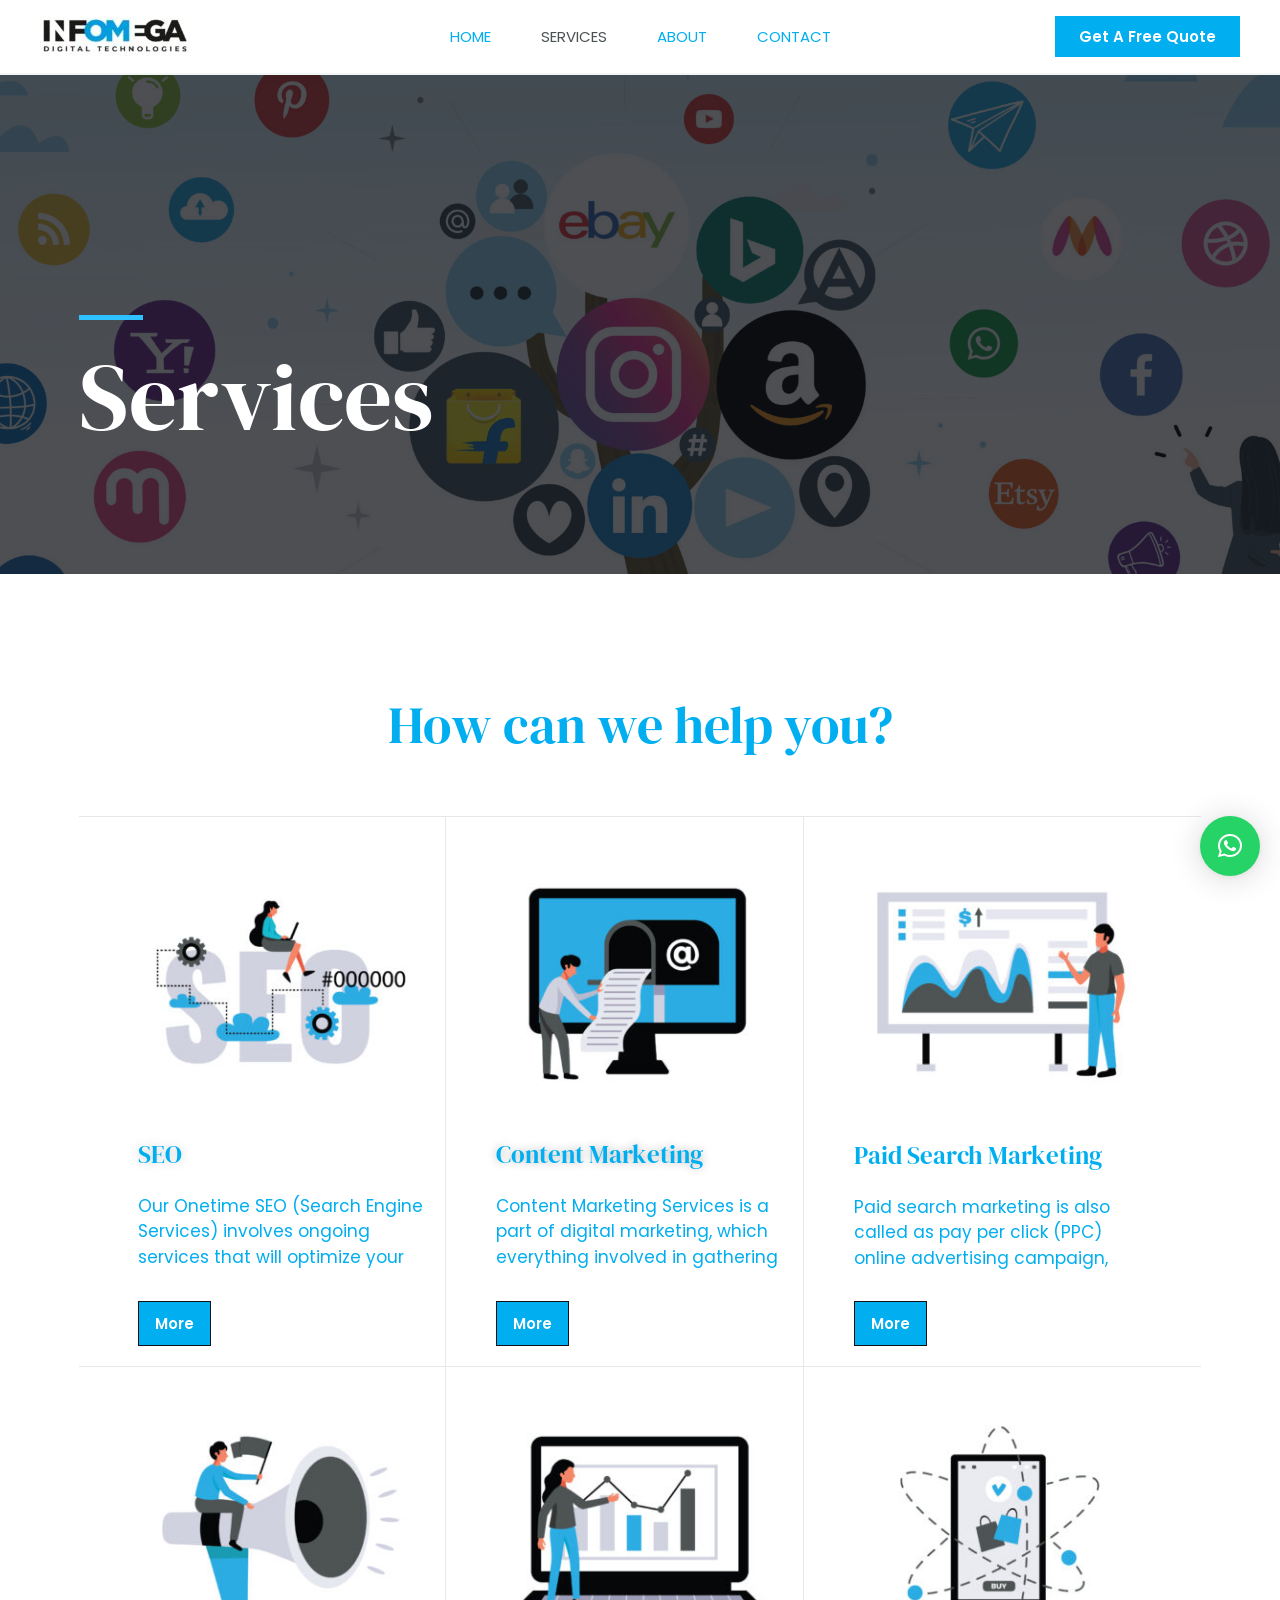
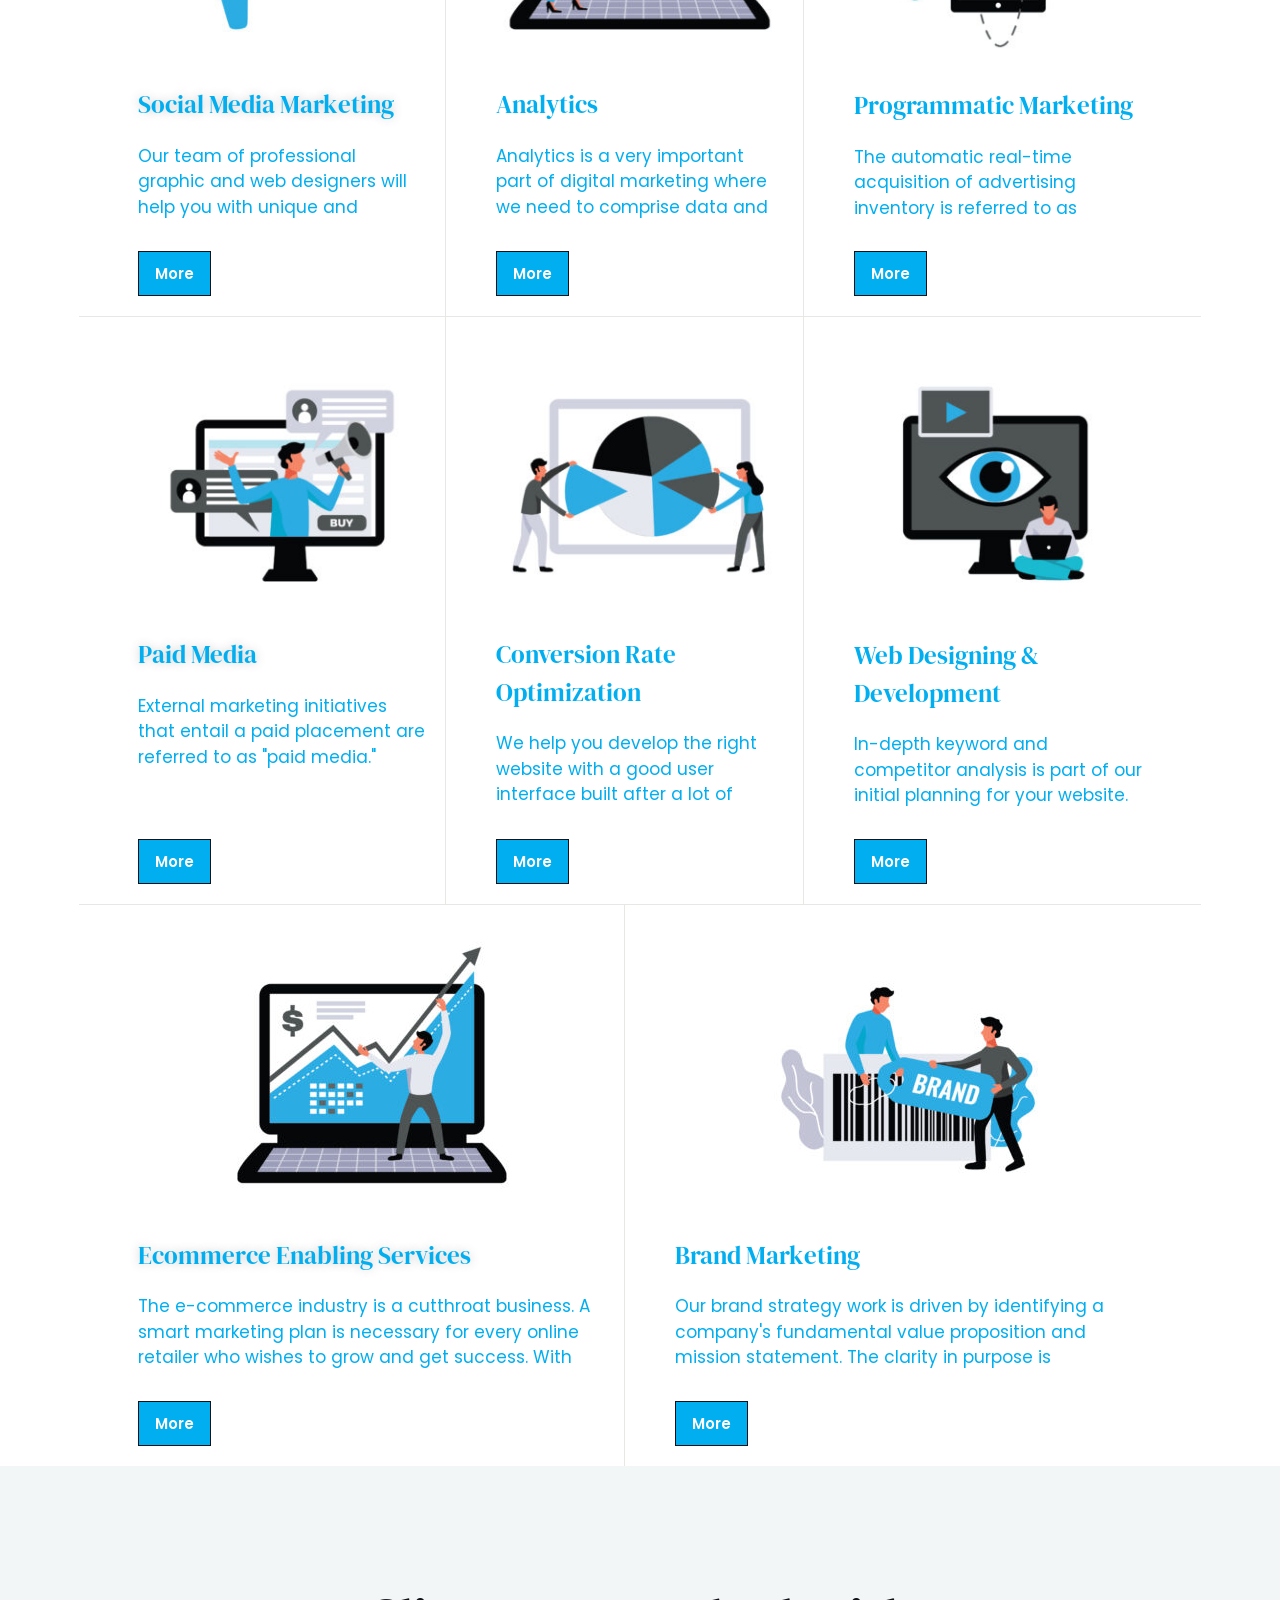
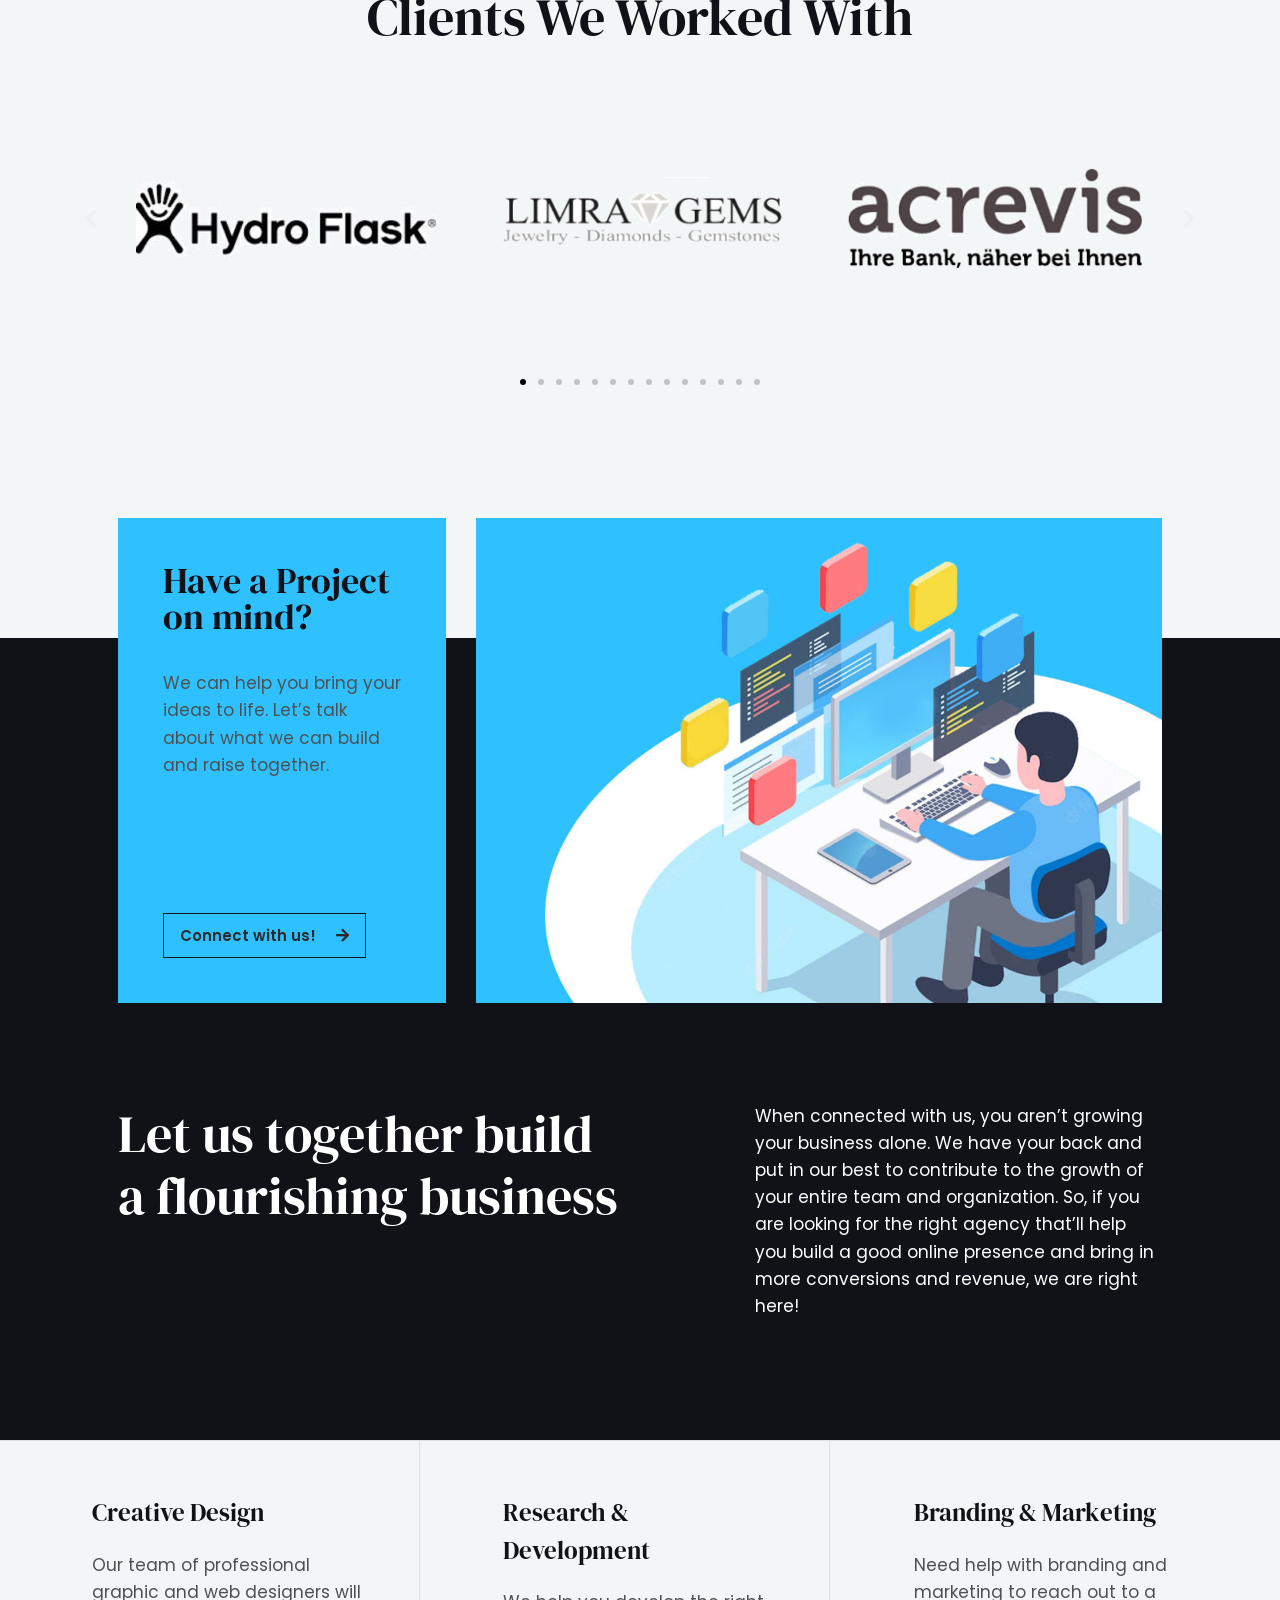
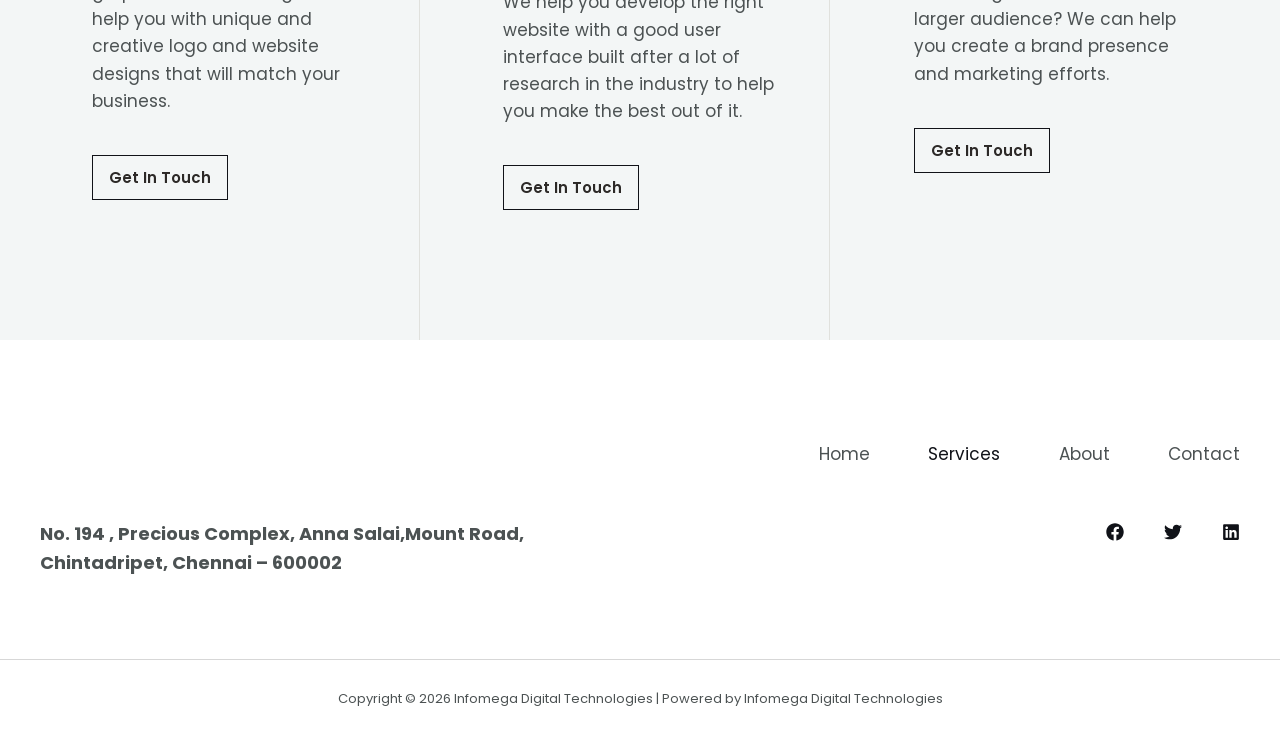
<file: services.html>
<!DOCTYPE html>
<!DOCTYPE html><html lang="en-US"><head>
<meta charset="UTF-8">
<meta name="viewport" content="width=device-width, initial-scale=1">
<link rel="profile" href="https://gmpg.org/xfn/11">

<title>Services – Infomega Digital Technologies</title>
<meta name="robots" content="max-image-preview:large">

<link rel="alternate" type="application/rss+xml" title="Infomega Digital Technologies » Feed" href="./feed/">
<link rel="alternate" type="application/rss+xml" title="Infomega Digital Technologies » Comments Feed" href="./comments/feed/">
<script src="./js/wp-wp-emoji-release.min.js?ver=6.0.11" type="text/javascript" defer=""></script>

	<link rel="stylesheet" id="astra-theme-css-css" href="./css/astra-main.min.css?ver=3.9.2" media="all">
<style id="astra-theme-css-inline-css">
.ast-no-sidebar .entry-content .alignfull {margin-left: calc( -50vw + 50%);margin-right: calc( -50vw + 50%);max-width: 100vw;width: 100vw;}.ast-no-sidebar .entry-content .alignwide {margin-left: calc(-41vw + 50%);margin-right: calc(-41vw + 50%);max-width: unset;width: unset;}.ast-no-sidebar .entry-content .alignfull .alignfull,.ast-no-sidebar .entry-content .alignfull .alignwide,.ast-no-sidebar .entry-content .alignwide .alignfull,.ast-no-sidebar .entry-content .alignwide .alignwide,.ast-no-sidebar .entry-content .wp-block-column .alignfull,.ast-no-sidebar .entry-content .wp-block-column .alignwide{width: 100%;margin-left: auto;margin-right: auto;}.wp-block-gallery,.blocks-gallery-grid {margin: 0;}.wp-block-separator {max-width: 100px;}.wp-block-separator.is-style-wide,.wp-block-separator.is-style-dots {max-width: none;}.entry-content .has-2-columns .wp-block-column:first-child {padding-right: 10px;}.entry-content .has-2-columns .wp-block-column:last-child {padding-left: 10px;}@media (max-width: 782px) {.entry-content .wp-block-columns .wp-block-column {flex-basis: 100%;}.entry-content .has-2-columns .wp-block-column:first-child {padding-right: 0;}.entry-content .has-2-columns .wp-block-column:last-child {padding-left: 0;}}body .entry-content .wp-block-latest-posts {margin-left: 0;}body .entry-content .wp-block-latest-posts li {list-style: none;}.ast-no-sidebar .ast-container .entry-content .wp-block-latest-posts {margin-left: 0;}.ast-header-break-point .entry-content .alignwide {margin-left: auto;margin-right: auto;}.entry-content .blocks-gallery-item img {margin-bottom: auto;}.wp-block-pullquote {border-top: 4px solid #555d66;border-bottom: 4px solid #555d66;color: #40464d;}:root{--ast-container-default-xlg-padding:6.67em;--ast-container-default-lg-padding:5.67em;--ast-container-default-slg-padding:4.34em;--ast-container-default-md-padding:3.34em;--ast-container-default-sm-padding:6.67em;--ast-container-default-xs-padding:2.4em;--ast-container-default-xxs-padding:1.4em;}html{font-size:106.25%;}a,.page-title{color:var(--ast-global-color-3);}a:hover,a:focus{color:var(--ast-global-color-1);}body,button,input,select,textarea,.ast-button,.ast-custom-button{font-family:'Poppins',sans-serif;font-weight:400;font-size:17px;font-size:1rem;line-height:1.6;}blockquote{color:var(--ast-global-color-3);}h1,.entry-content h1,h2,.entry-content h2,h3,.entry-content h3,h4,.entry-content h4,h5,.entry-content h5,h6,.entry-content h6,.site-title,.site-title a{font-family:'DM Serif Display',serif;font-weight:400;}.site-title{font-size:35px;font-size:2.0588235294118rem;display:none;}header .custom-logo-link img{max-width:150px;}.astra-logo-svg{width:150px;}.ast-archive-description .ast-archive-title{font-size:40px;font-size:2.3529411764706rem;}.site-header .site-description{font-size:15px;font-size:0.88235294117647rem;display:none;}.entry-title{font-size:30px;font-size:1.7647058823529rem;}h1,.entry-content h1{font-size:95px;font-size:5.5882352941176rem;font-family:'DM Serif Display',serif;line-height:1.2;}h2,.entry-content h2{font-size:52px;font-size:3.0588235294118rem;font-family:'DM Serif Display',serif;line-height:1.2;}h3,.entry-content h3{font-size:36px;font-size:2.1176470588235rem;font-family:'DM Serif Display',serif;line-height:1;}h4,.entry-content h4{font-size:25px;font-size:1.4705882352941rem;font-family:'DM Serif Display',serif;}h5,.entry-content h5{font-size:20px;font-size:1.1764705882353rem;font-family:'DM Serif Display',serif;}h6,.entry-content h6{font-size:15px;font-size:0.88235294117647rem;font-family:'DM Serif Display',serif;}.ast-single-post .entry-title,.page-title{font-size:30px;font-size:1.7647058823529rem;}::selection{background-color:var(--ast-global-color-0);color:#000000;}body,h1,.entry-title a,.entry-content h1,h2,.entry-content h2,h3,.entry-content h3,h4,.entry-content h4,h5,.entry-content h5,h6,.entry-content h6{color:var(--ast-global-color-3);}.tagcloud a:hover,.tagcloud a:focus,.tagcloud a.current-item{color:#ffffff;border-color:var(--ast-global-color-3);background-color:var(--ast-global-color-3);}input:focus,input[type="text"]:focus,input[type="email"]:focus,input[type="url"]:focus,input[type="password"]:focus,input[type="reset"]:focus,input[type="search"]:focus,textarea:focus{border-color:var(--ast-global-color-3);}input[type="radio"]:checked,input[type=reset],input[type="checkbox"]:checked,input[type="checkbox"]:hover:checked,input[type="checkbox"]:focus:checked,input[type=range]::-webkit-slider-thumb{border-color:var(--ast-global-color-3);background-color:var(--ast-global-color-3);box-shadow:none;}.site-footer a:hover + .post-count,.site-footer a:focus + .post-count{background:var(--ast-global-color-3);border-color:var(--ast-global-color-3);}.single .nav-links .nav-previous,.single .nav-links .nav-next{color:var(--ast-global-color-3);}.entry-meta,.entry-meta *{line-height:1.45;color:var(--ast-global-color-3);}.entry-meta a:hover,.entry-meta a:hover *,.entry-meta a:focus,.entry-meta a:focus *,.page-links > .page-link,.page-links .page-link:hover,.post-navigation a:hover{color:var(--ast-global-color-1);}#cat option,.secondary .calendar_wrap thead a,.secondary .calendar_wrap thead a:visited{color:var(--ast-global-color-3);}.secondary .calendar_wrap #today,.ast-progress-val span{background:var(--ast-global-color-3);}.secondary a:hover + .post-count,.secondary a:focus + .post-count{background:var(--ast-global-color-3);border-color:var(--ast-global-color-3);}.calendar_wrap #today > a{color:#ffffff;}.page-links .page-link,.single .post-navigation a{color:var(--ast-global-color-3);}.widget-title{font-size:24px;font-size:1.4117647058824rem;color:var(--ast-global-color-3);}.site-logo-img img{ transition:all 0.2s linear;}.ast-page-builder-template .hentry {margin: 0;}.ast-page-builder-template .site-content > .ast-container {max-width: 100%;padding: 0;}.ast-page-builder-template .site-content #primary {padding: 0;margin: 0;}.ast-page-builder-template .no-results {text-align: center;margin: 4em auto;}.ast-page-builder-template .ast-pagination {padding: 2em;}.ast-page-builder-template .entry-header.ast-no-title.ast-no-thumbnail {margin-top: 0;}.ast-page-builder-template .entry-header.ast-header-without-markup {margin-top: 0;margin-bottom: 0;}.ast-page-builder-template .entry-header.ast-no-title.ast-no-meta {margin-bottom: 0;}.ast-page-builder-template.single .post-navigation {padding-bottom: 2em;}.ast-page-builder-template.single-post .site-content > .ast-container {max-width: 100%;}.ast-page-builder-template .entry-header {margin-top: 4em;margin-left: auto;margin-right: auto;padding-left: 20px;padding-right: 20px;}.single.ast-page-builder-template .entry-header {padding-left: 20px;padding-right: 20px;}.ast-page-builder-template .ast-archive-description {margin: 4em auto 0;padding-left: 20px;padding-right: 20px;}.ast-page-builder-template.ast-no-sidebar .entry-content .alignwide {margin-left: 0;margin-right: 0;}@media (max-width:921px){#ast-desktop-header{display:none;}}@media (min-width:921px){#ast-mobile-header{display:none;}}.wp-block-buttons.aligncenter{justify-content:center;}@media (max-width:921px){.ast-theme-transparent-header #primary,.ast-theme-transparent-header #secondary{padding:0;}}@media (max-width:921px){.ast-plain-container.ast-no-sidebar #primary{padding:0;}}.ast-plain-container.ast-no-sidebar #primary{margin-top:0;margin-bottom:0;}@media (min-width:1200px){.wp-block-group .has-background{padding:20px;}}@media (min-width:1200px){.ast-no-sidebar.ast-separate-container .entry-content .wp-block-group.alignwide,.ast-no-sidebar.ast-separate-container .entry-content .wp-block-cover.alignwide{margin-left:-20px;margin-right:-20px;padding-left:20px;padding-right:20px;}.ast-no-sidebar.ast-separate-container .entry-content .wp-block-cover.alignfull,.ast-no-sidebar.ast-separate-container .entry-content .wp-block-group.alignfull{margin-left:-6.67em;margin-right:-6.67em;padding-left:6.67em;padding-right:6.67em;}}@media (min-width:1200px){.wp-block-cover-image.alignwide .wp-block-cover__inner-container,.wp-block-cover.alignwide .wp-block-cover__inner-container,.wp-block-cover-image.alignfull .wp-block-cover__inner-container,.wp-block-cover.alignfull .wp-block-cover__inner-container{width:100%;}}.wp-block-columns{margin-bottom:unset;}.wp-block-image.size-full{margin:2rem 0;}.wp-block-separator.has-background{padding:0;}.wp-block-gallery{margin-bottom:1.6em;}.wp-block-group{padding-top:4em;padding-bottom:4em;}.wp-block-group__inner-container .wp-block-columns:last-child,.wp-block-group__inner-container :last-child,.wp-block-table table{margin-bottom:0;}.blocks-gallery-grid{width:100%;}.wp-block-navigation-link__content{padding:5px 0;}.wp-block-group .wp-block-group .has-text-align-center,.wp-block-group .wp-block-column .has-text-align-center{max-width:100%;}.has-text-align-center{margin:0 auto;}@media (min-width:1200px){.wp-block-cover__inner-container,.alignwide .wp-block-group__inner-container,.alignfull .wp-block-group__inner-container{max-width:1200px;margin:0 auto;}.wp-block-group.alignnone,.wp-block-group.aligncenter,.wp-block-group.alignleft,.wp-block-group.alignright,.wp-block-group.alignwide,.wp-block-columns.alignwide{margin:2rem 0 1rem 0;}}@media (max-width:1200px){.wp-block-group{padding:3em;}.wp-block-group .wp-block-group{padding:1.5em;}.wp-block-columns,.wp-block-column{margin:1rem 0;}}@media (min-width:921px){.wp-block-columns .wp-block-group{padding:2em;}}@media (max-width:544px){.wp-block-cover-image .wp-block-cover__inner-container,.wp-block-cover .wp-block-cover__inner-container{width:unset;}.wp-block-cover,.wp-block-cover-image{padding:2em 0;}.wp-block-group,.wp-block-cover{padding:2em;}.wp-block-media-text__media img,.wp-block-media-text__media video{width:unset;max-width:100%;}.wp-block-media-text.has-background .wp-block-media-text__content{padding:1em;}}.wp-block-image.aligncenter{margin-left:auto;margin-right:auto;}.wp-block-table.aligncenter{margin-left:auto;margin-right:auto;}@media (min-width:544px){.entry-content .wp-block-media-text.has-media-on-the-right .wp-block-media-text__content{padding:0 8% 0 0;}.entry-content .wp-block-media-text .wp-block-media-text__content{padding:0 0 0 8%;}.ast-plain-container .site-content .entry-content .has-custom-content-position.is-position-bottom-left > *,.ast-plain-container .site-content .entry-content .has-custom-content-position.is-position-bottom-right > *,.ast-plain-container .site-content .entry-content .has-custom-content-position.is-position-top-left > *,.ast-plain-container .site-content .entry-content .has-custom-content-position.is-position-top-right > *,.ast-plain-container .site-content .entry-content .has-custom-content-position.is-position-center-right > *,.ast-plain-container .site-content .entry-content .has-custom-content-position.is-position-center-left > *{margin:0;}}@media (max-width:544px){.entry-content .wp-block-media-text .wp-block-media-text__content{padding:8% 0;}.wp-block-media-text .wp-block-media-text__media img{width:auto;max-width:100%;}}.wp-block-button.is-style-outline .wp-block-button__link{border-color:var(--ast-global-color-2);border-top-width:1px;border-right-width:1px;border-bottom-width:1px;border-left-width:1px;}.wp-block-button.is-style-outline > .wp-block-button__link:not(.has-text-color),.wp-block-button.wp-block-button__link.is-style-outline:not(.has-text-color){color:var(--ast-global-color-2);}.wp-block-button.is-style-outline .wp-block-button__link:hover,.wp-block-button.is-style-outline .wp-block-button__link:focus{color:#000000 !important;background-color:rgba(0,0,0,0);border-color:var(--ast-global-color-2);}.post-page-numbers.current .page-link,.ast-pagination .page-numbers.current{color:#000000;border-color:var(--ast-global-color-0);background-color:var(--ast-global-color-0);border-radius:2px;}@media (max-width:921px){.wp-block-button.is-style-outline .wp-block-button__link{padding-top:calc(15px - 1px);padding-right:calc(30px - 1px);padding-bottom:calc(15px - 1px);padding-left:calc(30px - 1px);}}@media (max-width:544px){.wp-block-button.is-style-outline .wp-block-button__link{padding-top:calc(15px - 1px);padding-right:calc(30px - 1px);padding-bottom:calc(15px - 1px);padding-left:calc(30px - 1px);}}@media (min-width:544px){.entry-content > .alignleft{margin-right:20px;}.entry-content > .alignright{margin-left:20px;}.wp-block-group.has-background{padding:20px;}}@media (max-width:921px){.ast-separate-container #primary,.ast-separate-container #secondary{padding:1.5em 0;}#primary,#secondary{padding:1.5em 0;margin:0;}.ast-left-sidebar #content > .ast-container{display:flex;flex-direction:column-reverse;width:100%;}.ast-separate-container .ast-article-post,.ast-separate-container .ast-article-single{padding:1.5em 2.14em;}.ast-author-box img.avatar{margin:20px 0 0 0;}}@media (min-width:922px){.ast-separate-container.ast-right-sidebar #primary,.ast-separate-container.ast-left-sidebar #primary{border:0;}.search-no-results.ast-separate-container #primary{margin-bottom:4em;}}.elementor-button-wrapper .elementor-button{border-style:solid;text-decoration:none;border-top-width:1px;border-right-width:1px;border-left-width:1px;border-bottom-width:1px;}body .elementor-button.elementor-size-sm,body .elementor-button.elementor-size-xs,body .elementor-button.elementor-size-md,body .elementor-button.elementor-size-lg,body .elementor-button.elementor-size-xl,body .elementor-button{border-radius:0px;padding-top:14px;padding-right:16px;padding-bottom:14px;padding-left:16px;}.elementor-button-wrapper .elementor-button{border-color:var(--ast-global-color-2);background-color:transparent;}.elementor-button-wrapper .elementor-button:hover,.elementor-button-wrapper .elementor-button:focus{color:#000000;background-color:rgba(0,0,0,0);border-color:var(--ast-global-color-2);}.wp-block-button .wp-block-button__link ,.elementor-button-wrapper .elementor-button,.elementor-button-wrapper .elementor-button:visited{color:#2c2927;}.elementor-button-wrapper .elementor-button{font-family:inherit;font-weight:600;line-height:1;}.wp-block-button .wp-block-button__link:hover,.wp-block-button .wp-block-button__link:focus{color:#000000;background-color:rgba(0,0,0,0);border-color:var(--ast-global-color-2);}.elementor-widget-heading h1.elementor-heading-title{line-height:1.2;}.elementor-widget-heading h2.elementor-heading-title{line-height:1.2;}.elementor-widget-heading h3.elementor-heading-title{line-height:1;}.wp-block-button .wp-block-button__link{border:none;background-color:transparent;color:#2c2927;font-family:inherit;font-weight:600;line-height:1;border-radius:0px;padding:15px 30px;}.wp-block-button.is-style-outline .wp-block-button__link{border-style:solid;border-top-width:1px;border-right-width:1px;border-left-width:1px;border-bottom-width:1px;border-color:var(--ast-global-color-2);padding-top:calc(15px - 1px);padding-right:calc(30px - 1px);padding-bottom:calc(15px - 1px);padding-left:calc(30px - 1px);}@media (max-width:921px){.wp-block-button .wp-block-button__link{border:none;padding:15px 30px;}.wp-block-button.is-style-outline .wp-block-button__link{padding-top:calc(15px - 1px);padding-right:calc(30px - 1px);padding-bottom:calc(15px - 1px);padding-left:calc(30px - 1px);}}@media (max-width:544px){.wp-block-button .wp-block-button__link{border:none;padding:15px 30px;}.wp-block-button.is-style-outline .wp-block-button__link{padding-top:calc(15px - 1px);padding-right:calc(30px - 1px);padding-bottom:calc(15px - 1px);padding-left:calc(30px - 1px);}}.menu-toggle,button,.ast-button,.ast-custom-button,.button,input#submit,input[type="button"],input[type="submit"],input[type="reset"]{border-style:solid;border-top-width:1px;border-right-width:1px;border-left-width:1px;border-bottom-width:1px;color:#2c2927;border-color:var(--ast-global-color-2);background-color:transparent;border-radius:0px;padding-top:14px;padding-right:16px;padding-bottom:14px;padding-left:16px;font-family:inherit;font-weight:600;line-height:1;}button:focus,.menu-toggle:hover,button:hover,.ast-button:hover,.ast-custom-button:hover .button:hover,.ast-custom-button:hover ,input[type=reset]:hover,input[type=reset]:focus,input#submit:hover,input#submit:focus,input[type="button"]:hover,input[type="button"]:focus,input[type="submit"]:hover,input[type="submit"]:focus{color:#000000;background-color:rgba(0,0,0,0);border-color:var(--ast-global-color-2);}@media (min-width:544px){.ast-container{max-width:100%;}}@media (max-width:544px){.ast-separate-container .ast-article-post,.ast-separate-container .ast-article-single,.ast-separate-container .comments-title,.ast-separate-container .ast-archive-description{padding:1.5em 1em;}.ast-separate-container #content .ast-container{padding-left:0.54em;padding-right:0.54em;}.ast-separate-container .ast-comment-list li.depth-1{padding:1.5em 1em;margin-bottom:1.5em;}.ast-separate-container .ast-comment-list .bypostauthor{padding:.5em;}.ast-search-menu-icon.ast-dropdown-active .search-field{width:170px;}}@media (max-width:921px){.ast-mobile-header-stack .main-header-bar .ast-search-menu-icon{display:inline-block;}.ast-header-break-point.ast-header-custom-item-outside .ast-mobile-header-stack .main-header-bar .ast-search-icon{margin:0;}.ast-comment-avatar-wrap img{max-width:2.5em;}.ast-separate-container .ast-comment-list li.depth-1{padding:1.5em 2.14em;}.ast-separate-container .comment-respond{padding:2em 2.14em;}.ast-comment-meta{padding:0 1.8888em 1.3333em;}}body,.ast-separate-container{background-color:var(--ast-global-color-4);;background-image:none;;}.ast-no-sidebar.ast-separate-container .entry-content .alignfull {margin-left: -6.67em;margin-right: -6.67em;width: auto;}@media (max-width: 1200px) {.ast-no-sidebar.ast-separate-container .entry-content .alignfull {margin-left: -2.4em;margin-right: -2.4em;}}@media (max-width: 768px) {.ast-no-sidebar.ast-separate-container .entry-content .alignfull {margin-left: -2.14em;margin-right: -2.14em;}}@media (max-width: 544px) {.ast-no-sidebar.ast-separate-container .entry-content .alignfull {margin-left: -1em;margin-right: -1em;}}.ast-no-sidebar.ast-separate-container .entry-content .alignwide {margin-left: -20px;margin-right: -20px;}.ast-no-sidebar.ast-separate-container .entry-content .wp-block-column .alignfull,.ast-no-sidebar.ast-separate-container .entry-content .wp-block-column .alignwide {margin-left: auto;margin-right: auto;width: 100%;}@media (max-width:921px){.site-title{display:none;}.ast-archive-description .ast-archive-title{font-size:40px;}.site-header .site-description{display:none;}.entry-title{font-size:30px;}h1,.entry-content h1{font-size:50px;}h2,.entry-content h2{font-size:32px;}h3,.entry-content h3{font-size:26px;}h4,.entry-content h4{font-size:22px;font-size:1.2941176470588rem;}h5,.entry-content h5{font-size:18px;font-size:1.0588235294118rem;}h6,.entry-content h6{font-size:15px;font-size:0.88235294117647rem;}.ast-single-post .entry-title,.page-title{font-size:30px;}}@media (max-width:544px){.site-title{display:none;}.ast-archive-description .ast-archive-title{font-size:40px;}.site-header .site-description{display:none;}.entry-title{font-size:30px;}h1,.entry-content h1{font-size:32px;}h2,.entry-content h2{font-size:28px;}h3,.entry-content h3{font-size:22px;}h4,.entry-content h4{font-size:20px;font-size:1.1764705882353rem;}h5,.entry-content h5{font-size:17px;font-size:1rem;}h6,.entry-content h6{font-size:15px;font-size:0.88235294117647rem;}.ast-single-post .entry-title,.page-title{font-size:30px;}}@media (max-width:921px){html{font-size:96.9%;}}@media (max-width:544px){html{font-size:96.9%;}}@media (min-width:922px){.ast-container{max-width:1240px;}}@media (min-width:922px){.site-content .ast-container{display:flex;}}@media (max-width:921px){.site-content .ast-container{flex-direction:column;}}@media (min-width:922px){.main-header-menu .sub-menu .menu-item.ast-left-align-sub-menu:hover > .sub-menu,.main-header-menu .sub-menu .menu-item.ast-left-align-sub-menu.focus > .sub-menu{margin-left:-0px;}}.ast-theme-transparent-header [data-section="section-header-mobile-trigger"] .ast-button-wrap .ast-mobile-menu-trigger-fill,.ast-theme-transparent-header [data-section="section-header-mobile-trigger"] .ast-button-wrap .ast-mobile-menu-trigger-minimal{border:none;}blockquote {padding: 1.2em;}:root .has-ast-global-color-0-color{color:var(--ast-global-color-0);}:root .has-ast-global-color-0-background-color{background-color:var(--ast-global-color-0);}:root .wp-block-button .has-ast-global-color-0-color{color:var(--ast-global-color-0);}:root .wp-block-button .has-ast-global-color-0-background-color{background-color:var(--ast-global-color-0);}:root .has-ast-global-color-1-color{color:var(--ast-global-color-1);}:root .has-ast-global-color-1-background-color{background-color:var(--ast-global-color-1);}:root .wp-block-button .has-ast-global-color-1-color{color:var(--ast-global-color-1);}:root .wp-block-button .has-ast-global-color-1-background-color{background-color:var(--ast-global-color-1);}:root .has-ast-global-color-2-color{color:var(--ast-global-color-2);}:root .has-ast-global-color-2-background-color{background-color:var(--ast-global-color-2);}:root .wp-block-button .has-ast-global-color-2-color{color:var(--ast-global-color-2);}:root .wp-block-button .has-ast-global-color-2-background-color{background-color:var(--ast-global-color-2);}:root .has-ast-global-color-3-color{color:var(--ast-global-color-3);}:root .has-ast-global-color-3-background-color{background-color:var(--ast-global-color-3);}:root .wp-block-button .has-ast-global-color-3-color{color:var(--ast-global-color-3);}:root .wp-block-button .has-ast-global-color-3-background-color{background-color:var(--ast-global-color-3);}:root .has-ast-global-color-4-color{color:var(--ast-global-color-4);}:root .has-ast-global-color-4-background-color{background-color:var(--ast-global-color-4);}:root .wp-block-button .has-ast-global-color-4-color{color:var(--ast-global-color-4);}:root .wp-block-button .has-ast-global-color-4-background-color{background-color:var(--ast-global-color-4);}:root .has-ast-global-color-5-color{color:var(--ast-global-color-5);}:root .has-ast-global-color-5-background-color{background-color:var(--ast-global-color-5);}:root .wp-block-button .has-ast-global-color-5-color{color:var(--ast-global-color-5);}:root .wp-block-button .has-ast-global-color-5-background-color{background-color:var(--ast-global-color-5);}:root .has-ast-global-color-6-color{color:var(--ast-global-color-6);}:root .has-ast-global-color-6-background-color{background-color:var(--ast-global-color-6);}:root .wp-block-button .has-ast-global-color-6-color{color:var(--ast-global-color-6);}:root .wp-block-button .has-ast-global-color-6-background-color{background-color:var(--ast-global-color-6);}:root .has-ast-global-color-7-color{color:var(--ast-global-color-7);}:root .has-ast-global-color-7-background-color{background-color:var(--ast-global-color-7);}:root .wp-block-button .has-ast-global-color-7-color{color:var(--ast-global-color-7);}:root .wp-block-button .has-ast-global-color-7-background-color{background-color:var(--ast-global-color-7);}:root .has-ast-global-color-8-color{color:var(--ast-global-color-8);}:root .has-ast-global-color-8-background-color{background-color:var(--ast-global-color-8);}:root .wp-block-button .has-ast-global-color-8-color{color:var(--ast-global-color-8);}:root .wp-block-button .has-ast-global-color-8-background-color{background-color:var(--ast-global-color-8);}:root{--ast-global-color-0:#2FC1FF;--ast-global-color-1:#08ACF2;--ast-global-color-2:#101218;--ast-global-color-3:#4C5253;--ast-global-color-4:#F3F6F6;--ast-global-color-5:#FFFFFF;--ast-global-color-6:#000000;--ast-global-color-7:#4B4F58;--ast-global-color-8:#F6F7F8;}:root {--ast-border-color : #dddddd;}.ast-theme-transparent-header #masthead .site-logo-img .transparent-custom-logo .astra-logo-svg{width:150px;}.ast-theme-transparent-header #masthead .site-logo-img .transparent-custom-logo img{ max-width:150px;}@media (max-width:921px){.ast-theme-transparent-header #masthead .site-logo-img .transparent-custom-logo .astra-logo-svg{width:120px;}.ast-theme-transparent-header #masthead .site-logo-img .transparent-custom-logo img{ max-width:120px;}}@media (max-width:543px){.ast-theme-transparent-header #masthead .site-logo-img .transparent-custom-logo .astra-logo-svg{width:100px;}.ast-theme-transparent-header #masthead .site-logo-img .transparent-custom-logo img{ max-width:100px;}}@media (min-width:921px){.ast-theme-transparent-header #masthead{position:absolute;left:0;right:0;}.ast-theme-transparent-header .main-header-bar,.ast-theme-transparent-header.ast-header-break-point .main-header-bar{background:none;}body.elementor-editor-active.ast-theme-transparent-header #masthead,.fl-builder-edit .ast-theme-transparent-header #masthead,body.vc_editor.ast-theme-transparent-header #masthead,body.brz-ed.ast-theme-transparent-header #masthead{z-index:0;}.ast-header-break-point.ast-replace-site-logo-transparent.ast-theme-transparent-header .custom-mobile-logo-link{display:none;}.ast-header-break-point.ast-replace-site-logo-transparent.ast-theme-transparent-header .transparent-custom-logo{display:inline-block;}.ast-theme-transparent-header .ast-above-header,.ast-theme-transparent-header .ast-above-header.ast-above-header-bar{background-image:none;background-color:transparent;}.ast-theme-transparent-header .ast-below-header{background-image:none;background-color:transparent;}}.ast-theme-transparent-header .main-header-bar,.ast-theme-transparent-header.ast-header-break-point .main-header-bar-wrap .main-header-menu,.ast-theme-transparent-header.ast-header-break-point .main-header-bar-wrap .main-header-bar,.ast-theme-transparent-header.ast-header-break-point .ast-mobile-header-wrap .main-header-bar{background-color:var(--ast-global-color-5);}.ast-theme-transparent-header .main-header-bar .ast-search-menu-icon form{background-color:var(--ast-global-color-5);}.ast-theme-transparent-header .ast-above-header,.ast-theme-transparent-header .ast-above-header.ast-above-header-bar,.ast-theme-transparent-header .ast-below-header,.ast-header-break-point.ast-theme-transparent-header .ast-above-header,.ast-header-break-point.ast-theme-transparent-header .ast-below-header{background-color:var(--ast-global-color-5);}.ast-theme-transparent-header .ast-builder-menu .main-header-menu,.ast-theme-transparent-header .ast-builder-menu .main-header-menu .menu-link,.ast-theme-transparent-header [CLASS*="ast-builder-menu-"] .main-header-menu .menu-item > .menu-link,.ast-theme-transparent-header .ast-masthead-custom-menu-items,.ast-theme-transparent-header .ast-masthead-custom-menu-items a,.ast-theme-transparent-header .ast-builder-menu .main-header-menu .menu-item > .ast-menu-toggle,.ast-theme-transparent-header .ast-builder-menu .main-header-menu .menu-item > .ast-menu-toggle,.ast-theme-transparent-header .ast-above-header-navigation a,.ast-header-break-point.ast-theme-transparent-header .ast-above-header-navigation a,.ast-header-break-point.ast-theme-transparent-header .ast-above-header-navigation > ul.ast-above-header-menu > .menu-item-has-children:not(.current-menu-item) > .ast-menu-toggle,.ast-theme-transparent-header .ast-below-header-menu,.ast-theme-transparent-header .ast-below-header-menu a,.ast-header-break-point.ast-theme-transparent-header .ast-below-header-menu a,.ast-header-break-point.ast-theme-transparent-header .ast-below-header-menu,.ast-theme-transparent-header .main-header-menu .menu-link{color:#01aef0;}.ast-theme-transparent-header .ast-builder-menu .main-header-menu .menu-item:hover > .menu-link,.ast-theme-transparent-header .ast-builder-menu .main-header-menu .menu-item:hover > .ast-menu-toggle,.ast-theme-transparent-header .ast-builder-menu .main-header-menu .ast-masthead-custom-menu-items a:hover,.ast-theme-transparent-header .ast-builder-menu .main-header-menu .focus > .menu-link,.ast-theme-transparent-header .ast-builder-menu .main-header-menu .focus > .ast-menu-toggle,.ast-theme-transparent-header .ast-builder-menu .main-header-menu .current-menu-item > .menu-link,.ast-theme-transparent-header .ast-builder-menu .main-header-menu .current-menu-ancestor > .menu-link,.ast-theme-transparent-header .ast-builder-menu .main-header-menu .current-menu-item > .ast-menu-toggle,.ast-theme-transparent-header .ast-builder-menu .main-header-menu .current-menu-ancestor > .ast-menu-toggle,.ast-theme-transparent-header [CLASS*="ast-builder-menu-"] .main-header-menu .current-menu-item > .menu-link,.ast-theme-transparent-header [CLASS*="ast-builder-menu-"] .main-header-menu .current-menu-ancestor > .menu-link,.ast-theme-transparent-header [CLASS*="ast-builder-menu-"] .main-header-menu .current-menu-item > .ast-menu-toggle,.ast-theme-transparent-header [CLASS*="ast-builder-menu-"] .main-header-menu .current-menu-ancestor > .ast-menu-toggle,.ast-theme-transparent-header .main-header-menu .menu-item:hover > .menu-link,.ast-theme-transparent-header .main-header-menu .current-menu-item > .menu-link,.ast-theme-transparent-header .main-header-menu .current-menu-ancestor > .menu-link{color:var(--ast-global-color-3);}@media (max-width:921px){.ast-theme-transparent-header #masthead{position:absolute;left:0;right:0;}.ast-theme-transparent-header .main-header-bar,.ast-theme-transparent-header.ast-header-break-point .main-header-bar{background:none;}body.elementor-editor-active.ast-theme-transparent-header #masthead,.fl-builder-edit .ast-theme-transparent-header #masthead,body.vc_editor.ast-theme-transparent-header #masthead,body.brz-ed.ast-theme-transparent-header #masthead{z-index:0;}.ast-header-break-point.ast-replace-site-logo-transparent.ast-theme-transparent-header .custom-mobile-logo-link{display:none;}.ast-header-break-point.ast-replace-site-logo-transparent.ast-theme-transparent-header .transparent-custom-logo{display:inline-block;}.ast-theme-transparent-header .ast-above-header,.ast-theme-transparent-header .ast-above-header.ast-above-header-bar{background-image:none;background-color:transparent;}.ast-theme-transparent-header .ast-below-header{background-image:none;background-color:transparent;}}@media (max-width:921px){.ast-theme-transparent-header .main-header-bar,.ast-theme-transparent-header.ast-header-break-point .main-header-bar-wrap .main-header-menu,.ast-theme-transparent-header.ast-header-break-point .main-header-bar-wrap .main-header-bar,.ast-theme-transparent-header.ast-header-break-point .ast-mobile-header-wrap .main-header-bar{background-color:var(--ast-global-color-5);}.ast-theme-transparent-header .main-header-bar .ast-search-menu-icon form{background-color:var(--ast-global-color-5);}.ast-theme-transparent-header .ast-above-header,.ast-theme-transparent-header .ast-above-header.ast-above-header-bar,.ast-theme-transparent-header .ast-below-header,.ast-header-break-point.ast-theme-transparent-header .ast-above-header,.ast-header-break-point.ast-theme-transparent-header .ast-below-header{background-color:var(--ast-global-color-5);}}@media (max-width:544px){.ast-theme-transparent-header .main-header-bar,.ast-theme-transparent-header.ast-header-break-point .main-header-bar-wrap .main-header-menu,.ast-theme-transparent-header.ast-header-break-point .main-header-bar-wrap .main-header-bar,.ast-theme-transparent-header.ast-header-break-point .ast-mobile-header-wrap .main-header-bar{background-color:var(--ast-global-color-5);}.ast-theme-transparent-header .main-header-bar .ast-search-menu-icon form{background-color:var(--ast-global-color-5);}.ast-theme-transparent-header .ast-above-header,.ast-theme-transparent-header .ast-above-header.ast-above-header-bar,.ast-theme-transparent-header .ast-below-header,.ast-header-break-point.ast-theme-transparent-header .ast-above-header,.ast-header-break-point.ast-theme-transparent-header .ast-below-header{background-color:var(--ast-global-color-5);}}.ast-theme-transparent-header #ast-desktop-header > [CLASS*="-header-wrap"]:last-child > [CLASS*="-header-bar"],.ast-theme-transparent-header.ast-header-break-point #ast-mobile-header > [CLASS*="-header-wrap"]:last-child > [CLASS*="-header-bar"]{border-bottom-style:none;}.ast-breadcrumbs .trail-browse,.ast-breadcrumbs .trail-items,.ast-breadcrumbs .trail-items li{display:inline-block;margin:0;padding:0;border:none;background:inherit;text-indent:0;}.ast-breadcrumbs .trail-browse{font-size:inherit;font-style:inherit;font-weight:inherit;color:inherit;}.ast-breadcrumbs .trail-items{list-style:none;}.trail-items li::after{padding:0 0.3em;content:"\00bb";}.trail-items li:last-of-type::after{display:none;}h1,.entry-content h1,h2,.entry-content h2,h3,.entry-content h3,h4,.entry-content h4,h5,.entry-content h5,h6,.entry-content h6{color:var(--ast-global-color-2);}@media (max-width:921px){.ast-builder-grid-row-container.ast-builder-grid-row-tablet-3-firstrow .ast-builder-grid-row > *:first-child,.ast-builder-grid-row-container.ast-builder-grid-row-tablet-3-lastrow .ast-builder-grid-row > *:last-child{grid-column:1 / -1;}}@media (max-width:544px){.ast-builder-grid-row-container.ast-builder-grid-row-mobile-3-firstrow .ast-builder-grid-row > *:first-child,.ast-builder-grid-row-container.ast-builder-grid-row-mobile-3-lastrow .ast-builder-grid-row > *:last-child{grid-column:1 / -1;}}.ast-builder-layout-element[data-section="title_tagline"]{display:flex;}@media (max-width:921px){.ast-header-break-point .ast-builder-layout-element[data-section="title_tagline"]{display:flex;}}@media (max-width:544px){.ast-header-break-point .ast-builder-layout-element[data-section="title_tagline"]{display:flex;}}[data-section*="section-hb-button-"] .menu-link{display:none;}.ast-header-button-1[data-section*="section-hb-button-"] .ast-builder-button-wrap .ast-custom-button{font-size:15px;font-size:0.88235294117647rem;}.ast-header-button-1 .ast-custom-button{color:var(--ast-global-color-5);background:#01aef0;border-top-width:0px;border-bottom-width:0px;border-left-width:0px;border-right-width:0px;border-radius:0px;}.ast-header-button-1 .ast-custom-button:hover{color:var(--ast-global-color-5);background:#4c5253;}.ast-header-button-1[data-section*="section-hb-button-"] .ast-builder-button-wrap .ast-custom-button{padding-top:13px;padding-bottom:13px;padding-left:24px;padding-right:24px;}@media (max-width:921px){.ast-header-button-1[data-section*="section-hb-button-"] .ast-builder-button-wrap .ast-custom-button{margin-top:20px;margin-bottom:20px;margin-left:20px;margin-right:20px;}}.ast-header-button-1[data-section="section-hb-button-1"]{display:flex;}@media (max-width:921px){.ast-header-break-point .ast-header-button-1[data-section="section-hb-button-1"]{display:flex;}}@media (max-width:544px){.ast-header-break-point .ast-header-button-1[data-section="section-hb-button-1"]{display:flex;}}.ast-builder-menu-1{font-family:inherit;font-weight:inherit;text-transform:uppercase;}.ast-builder-menu-1 .menu-item > .menu-link{font-size:15px;font-size:0.88235294117647rem;color:var(--ast-global-color-0);padding-top:0px;padding-bottom:0px;padding-left:25px;padding-right:25px;}.ast-builder-menu-1 .menu-item > .ast-menu-toggle{color:var(--ast-global-color-0);}.ast-builder-menu-1 .menu-item:hover > .menu-link,.ast-builder-menu-1 .inline-on-mobile .menu-item:hover > .ast-menu-toggle{color:var(--ast-global-color-3);}.ast-builder-menu-1 .menu-item:hover > .ast-menu-toggle{color:var(--ast-global-color-3);}.ast-builder-menu-1 .menu-item.current-menu-item > .menu-link,.ast-builder-menu-1 .inline-on-mobile .menu-item.current-menu-item > .ast-menu-toggle,.ast-builder-menu-1 .current-menu-ancestor > .menu-link{color:var(--ast-global-color-2);}.ast-builder-menu-1 .menu-item.current-menu-item > .ast-menu-toggle{color:var(--ast-global-color-2);}.ast-builder-menu-1 .sub-menu,.ast-builder-menu-1 .inline-on-mobile .sub-menu{border-top-width:2px;border-bottom-width:0px;border-right-width:0px;border-left-width:0px;border-color:var(--ast-global-color-0);border-style:solid;border-radius:0px;}.ast-builder-menu-1 .main-header-menu > .menu-item > .sub-menu,.ast-builder-menu-1 .main-header-menu > .menu-item > .astra-full-megamenu-wrapper{margin-top:0px;}.ast-desktop .ast-builder-menu-1 .main-header-menu > .menu-item > .sub-menu:before,.ast-desktop .ast-builder-menu-1 .main-header-menu > .menu-item > .astra-full-megamenu-wrapper:before{height:calc( 0px + 5px );}.ast-builder-menu-1 .menu-item.menu-item-has-children > .ast-menu-toggle{top:0px;right:calc( 25px - 0.907em );}.ast-desktop .ast-builder-menu-1 .menu-item .sub-menu .menu-link{border-style:none;}@media (max-width:921px){.ast-header-break-point .ast-builder-menu-1 .main-header-menu .menu-item > .menu-link{padding-top:0px;padding-bottom:0px;padding-left:25px;padding-right:25px;}.ast-header-break-point .ast-builder-menu-1 .menu-item.menu-item-has-children > .ast-menu-toggle{top:0px;right:calc( 25px - 0.907em );}.ast-builder-menu-1 .menu-item-has-children > .menu-link:after{content:unset;}}@media (max-width:544px){.ast-header-break-point .ast-builder-menu-1 .menu-item.menu-item-has-children > .ast-menu-toggle{top:0;}}.ast-builder-menu-1{display:flex;}@media (max-width:921px){.ast-header-break-point .ast-builder-menu-1{display:flex;}}@media (max-width:544px){.ast-header-break-point .ast-builder-menu-1{display:flex;}}.site-below-footer-wrap{padding-top:20px;padding-bottom:20px;}.site-below-footer-wrap[data-section="section-below-footer-builder"]{background-color:rgba(255,255,255,0);;background-image:none;;min-height:80px;border-style:solid;border-width:0px;border-top-width:1px;border-top-color:#d7d7d7;}.site-below-footer-wrap[data-section="section-below-footer-builder"] .ast-builder-grid-row{grid-column-gap:0px;max-width:1200px;margin-left:auto;margin-right:auto;}.site-below-footer-wrap[data-section="section-below-footer-builder"] .ast-builder-grid-row,.site-below-footer-wrap[data-section="section-below-footer-builder"] .site-footer-section{align-items:center;}.site-below-footer-wrap[data-section="section-below-footer-builder"].ast-footer-row-inline .site-footer-section{display:flex;margin-bottom:0;}.ast-builder-grid-row-full .ast-builder-grid-row{grid-template-columns:1fr;}@media (max-width:921px){.site-below-footer-wrap[data-section="section-below-footer-builder"].ast-footer-row-tablet-inline .site-footer-section{display:flex;margin-bottom:0;}.site-below-footer-wrap[data-section="section-below-footer-builder"].ast-footer-row-tablet-stack .site-footer-section{display:block;margin-bottom:10px;}.ast-builder-grid-row-container.ast-builder-grid-row-tablet-full .ast-builder-grid-row{grid-template-columns:1fr;}}@media (max-width:544px){.site-below-footer-wrap[data-section="section-below-footer-builder"].ast-footer-row-mobile-inline .site-footer-section{display:flex;margin-bottom:0;}.site-below-footer-wrap[data-section="section-below-footer-builder"].ast-footer-row-mobile-stack .site-footer-section{display:block;margin-bottom:10px;}.ast-builder-grid-row-container.ast-builder-grid-row-mobile-full .ast-builder-grid-row{grid-template-columns:1fr;}}@media (max-width:921px){.site-below-footer-wrap[data-section="section-below-footer-builder"]{padding-top:0px;padding-bottom:0px;padding-left:0px;padding-right:0px;margin-top:0px;margin-bottom:0px;margin-left:0px;margin-right:0px;}}@media (max-width:544px){.site-below-footer-wrap[data-section="section-below-footer-builder"]{padding-top:10px;padding-bottom:10px;padding-left:10px;padding-right:10px;}}.site-below-footer-wrap[data-section="section-below-footer-builder"]{display:grid;}@media (max-width:921px){.ast-header-break-point .site-below-footer-wrap[data-section="section-below-footer-builder"]{display:grid;}}@media (max-width:544px){.ast-header-break-point .site-below-footer-wrap[data-section="section-below-footer-builder"]{display:grid;}}.ast-footer-copyright{text-align:center;}.ast-footer-copyright {color:var(--ast-global-color-3);}@media (max-width:921px){.ast-footer-copyright{text-align:center;}}@media (max-width:544px){.ast-footer-copyright{text-align:center;}}.ast-footer-copyright {font-size:13px;font-size:0.76470588235294rem;}@media (max-width:921px){.ast-footer-copyright {font-size:13px;font-size:0.76470588235294rem;}}@media (max-width:544px){.ast-footer-copyright {font-size:11px;font-size:0.64705882352941rem;}}.ast-footer-copyright.ast-builder-layout-element{display:flex;}@media (max-width:921px){.ast-header-break-point .ast-footer-copyright.ast-builder-layout-element{display:flex;}}@media (max-width:544px){.ast-header-break-point .ast-footer-copyright.ast-builder-layout-element{display:flex;}}.ast-builder-social-element:hover {color: #0274be;}.ast-social-stack-desktop .ast-builder-social-element,.ast-social-stack-tablet .ast-builder-social-element,.ast-social-stack-mobile .ast-builder-social-element {margin-top: 6px;margin-bottom: 6px;}.ast-social-color-type-official .ast-builder-social-element,.ast-social-color-type-official .social-item-label {color: var(--color);background-color: var(--background-color);}.header-social-inner-wrap.ast-social-color-type-official .ast-builder-social-element svg,.footer-social-inner-wrap.ast-social-color-type-official .ast-builder-social-element svg {fill: currentColor;}.social-show-label-true .ast-builder-social-element {width: auto;padding: 0 0.4em;}[data-section^="section-fb-social-icons-"] .footer-social-inner-wrap {text-align: center;}.ast-footer-social-wrap {width: 100%;}.ast-footer-social-wrap .ast-builder-social-element:first-child {margin-left: 0;}.ast-footer-social-wrap .ast-builder-social-element:last-child {margin-right: 0;}.ast-header-social-wrap .ast-builder-social-element:first-child {margin-left: 0;}.ast-header-social-wrap .ast-builder-social-element:last-child {margin-right: 0;}.ast-builder-social-element {line-height: 1;color: #3a3a3a;background: transparent;vertical-align: middle;transition: all 0.01s;margin-left: 6px;margin-right: 6px;justify-content: center;align-items: center;}.ast-builder-social-element {line-height: 1;color: #3a3a3a;background: transparent;vertical-align: middle;transition: all 0.01s;margin-left: 6px;margin-right: 6px;justify-content: center;align-items: center;}.ast-builder-social-element .social-item-label {padding-left: 6px;}.ast-footer-social-1-wrap .ast-builder-social-element{margin-left:20px;margin-right:20px;}.ast-footer-social-1-wrap .ast-builder-social-element svg{width:18px;height:18px;}.ast-footer-social-1-wrap{margin-top:40px;margin-bottom:0px;margin-left:0px;margin-right:0px;}.ast-footer-social-1-wrap .ast-social-color-type-custom svg{fill:var(--ast-global-color-2);}.ast-footer-social-1-wrap .ast-social-color-type-custom .ast-builder-social-element:hover{color:var(--ast-global-color-1);}.ast-footer-social-1-wrap .ast-social-color-type-custom .ast-builder-social-element:hover svg{fill:var(--ast-global-color-1);}.ast-footer-social-1-wrap .ast-social-color-type-custom .social-item-label{color:var(--ast-global-color-2);}.ast-footer-social-1-wrap .ast-builder-social-element:hover .social-item-label{color:var(--ast-global-color-1);}[data-section="section-fb-social-icons-1"] .footer-social-inner-wrap{text-align:right;}@media (max-width:921px){[data-section="section-fb-social-icons-1"] .footer-social-inner-wrap{text-align:center;}}@media (max-width:544px){.ast-footer-social-1-wrap .ast-builder-social-element{margin-left:20px;margin-right:20px;}[data-section="section-fb-social-icons-1"] .footer-social-inner-wrap{text-align:center;}}.ast-builder-layout-element[data-section="section-fb-social-icons-1"]{display:flex;}@media (max-width:921px){.ast-header-break-point .ast-builder-layout-element[data-section="section-fb-social-icons-1"]{display:flex;}}@media (max-width:544px){.ast-header-break-point .ast-builder-layout-element[data-section="section-fb-social-icons-1"]{display:flex;}}.site-footer{background-color:var(--ast-global-color-5);;background-image:none;;}.site-primary-footer-wrap{padding-top:45px;padding-bottom:45px;}.site-primary-footer-wrap[data-section="section-primary-footer-builder"]{background-color:rgba(255,255,255,0);;background-image:none;;border-style:solid;border-width:0px;border-top-width:1px;border-top-color:#ffffff;}.site-primary-footer-wrap[data-section="section-primary-footer-builder"] .ast-builder-grid-row{max-width:1200px;margin-left:auto;margin-right:auto;}.site-primary-footer-wrap[data-section="section-primary-footer-builder"] .ast-builder-grid-row,.site-primary-footer-wrap[data-section="section-primary-footer-builder"] .site-footer-section{align-items:flex-start;}.site-primary-footer-wrap[data-section="section-primary-footer-builder"].ast-footer-row-inline .site-footer-section{display:flex;margin-bottom:0;}.ast-builder-grid-row-2-equal .ast-builder-grid-row{grid-template-columns:repeat( 2,1fr );}@media (max-width:921px){.site-primary-footer-wrap[data-section="section-primary-footer-builder"].ast-footer-row-tablet-inline .site-footer-section{display:flex;margin-bottom:0;}.site-primary-footer-wrap[data-section="section-primary-footer-builder"].ast-footer-row-tablet-stack .site-footer-section{display:block;margin-bottom:10px;}.ast-builder-grid-row-container.ast-builder-grid-row-tablet-full .ast-builder-grid-row{grid-template-columns:1fr;}}@media (max-width:544px){.site-primary-footer-wrap[data-section="section-primary-footer-builder"].ast-footer-row-mobile-inline .site-footer-section{display:flex;margin-bottom:0;}.site-primary-footer-wrap[data-section="section-primary-footer-builder"].ast-footer-row-mobile-stack .site-footer-section{display:block;margin-bottom:10px;}.ast-builder-grid-row-container.ast-builder-grid-row-mobile-full .ast-builder-grid-row{grid-template-columns:1fr;}}.site-primary-footer-wrap[data-section="section-primary-footer-builder"]{padding-top:100px;padding-bottom:50px;}@media (max-width:544px){.site-primary-footer-wrap[data-section="section-primary-footer-builder"]{padding-top:50px;padding-bottom:50px;padding-left:25px;padding-right:25px;}}.site-primary-footer-wrap[data-section="section-primary-footer-builder"]{display:grid;}@media (max-width:921px){.ast-header-break-point .site-primary-footer-wrap[data-section="section-primary-footer-builder"]{display:grid;}}@media (max-width:544px){.ast-header-break-point .site-primary-footer-wrap[data-section="section-primary-footer-builder"]{display:grid;}}.footer-widget-area[data-section="sidebar-widgets-footer-widget-1"].footer-widget-area-inner{text-align:left;}@media (max-width:921px){.footer-widget-area[data-section="sidebar-widgets-footer-widget-1"].footer-widget-area-inner{text-align:center;}}@media (max-width:544px){.footer-widget-area[data-section="sidebar-widgets-footer-widget-1"].footer-widget-area-inner{text-align:center;}}.footer-widget-area[data-section="sidebar-widgets-footer-widget-1"].footer-widget-area-inner{color:var(--ast-global-color-3);font-size:18px;font-size:1.0588235294118rem;}.footer-widget-area[data-section="sidebar-widgets-footer-widget-1"].footer-widget-area-inner a{color:var(--ast-global-color-3);}.footer-widget-area[data-section="sidebar-widgets-footer-widget-1"].footer-widget-area-inner a:hover{color:var(--ast-global-color-1);}.footer-widget-area[data-section="sidebar-widgets-footer-widget-1"] .widget-title{color:var(--ast-global-color-2);}.footer-widget-area[data-section="sidebar-widgets-footer-widget-1"]{display:block;}@media (max-width:921px){.ast-header-break-point .footer-widget-area[data-section="sidebar-widgets-footer-widget-1"]{display:block;}}@media (max-width:544px){.ast-header-break-point .footer-widget-area[data-section="sidebar-widgets-footer-widget-1"]{display:block;}}.elementor-widget-heading .elementor-heading-title{margin:0;}.elementor-post.elementor-grid-item.hentry{margin-bottom:0;}.woocommerce div.product .elementor-element.elementor-products-grid .related.products ul.products li.product,.elementor-element .elementor-wc-products .woocommerce[class*='columns-'] ul.products li.product{width:auto;margin:0;float:none;}.ast-left-sidebar .elementor-section.elementor-section-stretched,.ast-right-sidebar .elementor-section.elementor-section-stretched{max-width:100%;left:0 !important;}.elementor-template-full-width .ast-container{display:block;}@media (max-width:544px){.elementor-element .elementor-wc-products .woocommerce[class*="columns-"] ul.products li.product{width:auto;margin:0;}.elementor-element .woocommerce .woocommerce-result-count{float:none;}}.ast-header-break-point .main-header-bar{border-bottom-width:1px;}@media (min-width:922px){.main-header-bar{border-bottom-width:1px;}}.main-header-menu .menu-item, #astra-footer-menu .menu-item, .main-header-bar .ast-masthead-custom-menu-items{-js-display:flex;display:flex;-webkit-box-pack:center;-webkit-justify-content:center;-moz-box-pack:center;-ms-flex-pack:center;justify-content:center;-webkit-box-orient:vertical;-webkit-box-direction:normal;-webkit-flex-direction:column;-moz-box-orient:vertical;-moz-box-direction:normal;-ms-flex-direction:column;flex-direction:column;}.main-header-menu > .menu-item > .menu-link, #astra-footer-menu > .menu-item > .menu-link{height:100%;-webkit-box-align:center;-webkit-align-items:center;-moz-box-align:center;-ms-flex-align:center;align-items:center;-js-display:flex;display:flex;}.ast-header-break-point .main-navigation ul .menu-item .menu-link .icon-arrow:first-of-type svg{top:.2em;margin-top:0px;margin-left:0px;width:.65em;transform:translate(0, -2px) rotateZ(270deg);}.ast-mobile-popup-content .ast-submenu-expanded > .ast-menu-toggle{transform:rotateX(180deg);}.ast-separate-container .blog-layout-1, .ast-separate-container .blog-layout-2, .ast-separate-container .blog-layout-3{background-color:transparent;background-image:none;}.ast-separate-container .ast-article-post{background-color:var(--ast-global-color-5);;background-image:none;;}@media (max-width:921px){.ast-separate-container .ast-article-post{background-color:var(--ast-global-color-5);;background-image:none;;}}@media (max-width:544px){.ast-separate-container .ast-article-post{background-color:var(--ast-global-color-5);;background-image:none;;}}.ast-separate-container .ast-article-single:not(.ast-related-post), .ast-separate-container .comments-area .comment-respond,.ast-separate-container .comments-area .ast-comment-list li, .ast-separate-container .ast-woocommerce-container, .ast-separate-container .error-404, .ast-separate-container .no-results, .single.ast-separate-container  .ast-author-meta, .ast-separate-container .related-posts-title-wrapper, .ast-separate-container.ast-two-container #secondary .widget,.ast-separate-container .comments-count-wrapper, .ast-box-layout.ast-plain-container .site-content,.ast-padded-layout.ast-plain-container .site-content, .ast-separate-container .comments-area .comments-title{background-color:var(--ast-global-color-5);;background-image:none;;}@media (max-width:921px){.ast-separate-container .ast-article-single:not(.ast-related-post), .ast-separate-container .comments-area .comment-respond,.ast-separate-container .comments-area .ast-comment-list li, .ast-separate-container .ast-woocommerce-container, .ast-separate-container .error-404, .ast-separate-container .no-results, .single.ast-separate-container  .ast-author-meta, .ast-separate-container .related-posts-title-wrapper, .ast-separate-container.ast-two-container #secondary .widget,.ast-separate-container .comments-count-wrapper, .ast-box-layout.ast-plain-container .site-content,.ast-padded-layout.ast-plain-container .site-content, .ast-separate-container .comments-area .comments-title{background-color:var(--ast-global-color-5);;background-image:none;;}}@media (max-width:544px){.ast-separate-container .ast-article-single:not(.ast-related-post), .ast-separate-container .comments-area .comment-respond,.ast-separate-container .comments-area .ast-comment-list li, .ast-separate-container .ast-woocommerce-container, .ast-separate-container .error-404, .ast-separate-container .no-results, .single.ast-separate-container  .ast-author-meta, .ast-separate-container .related-posts-title-wrapper, .ast-separate-container.ast-two-container #secondary .widget,.ast-separate-container .comments-count-wrapper, .ast-box-layout.ast-plain-container .site-content,.ast-padded-layout.ast-plain-container .site-content, .ast-separate-container .comments-area .comments-title{background-color:var(--ast-global-color-5);;background-image:none;;}}.ast-off-canvas-active body.ast-main-header-nav-open {overflow: hidden;}.ast-mobile-popup-drawer .ast-mobile-popup-overlay {background-color: rgba(0,0,0,0.4);position: fixed;top: 0;right: 0;bottom: 0;left: 0;visibility: hidden;opacity: 0;transition: opacity 0.2s ease-in-out;}.ast-mobile-popup-drawer .ast-mobile-popup-header {-js-display: flex;display: flex;justify-content: flex-end;min-height: calc( 1.2em + 24px);}.ast-mobile-popup-drawer .ast-mobile-popup-header .menu-toggle-close {background: transparent;border: 0;font-size: 24px;line-height: 1;padding: .6em;color: inherit;-js-display: flex;display: flex;box-shadow: none;}.ast-mobile-popup-drawer.ast-mobile-popup-full-width .ast-mobile-popup-inner {max-width: none;transition: transform 0s ease-in,opacity 0.2s ease-in;}.ast-mobile-popup-drawer.active {left: 0;opacity: 1;right: 0;z-index: 100000;transition: opacity 0.25s ease-out;}.ast-mobile-popup-drawer.active .ast-mobile-popup-overlay {opacity: 1;cursor: pointer;visibility: visible;}body.admin-bar .ast-mobile-popup-drawer,body.admin-bar .ast-mobile-popup-drawer .ast-mobile-popup-inner {top: 32px;}body.admin-bar.ast-primary-sticky-header-active .ast-mobile-popup-drawer,body.admin-bar.ast-primary-sticky-header-active .ast-mobile-popup-drawer .ast-mobile-popup-inner{top: 0px;}@media (max-width: 782px) {body.admin-bar .ast-mobile-popup-drawer,body.admin-bar .ast-mobile-popup-drawer .ast-mobile-popup-inner {top: 46px;}}.ast-mobile-popup-content > *,.ast-desktop-popup-content > *{padding: 10px 0;height: auto;}.ast-mobile-popup-content > *:first-child,.ast-desktop-popup-content > *:first-child{padding-top: 10px;}.ast-mobile-popup-content > .ast-builder-menu,.ast-desktop-popup-content > .ast-builder-menu{padding-top: 0;}.ast-mobile-popup-content > *:last-child,.ast-desktop-popup-content > *:last-child {padding-bottom: 0;}.ast-mobile-popup-drawer .ast-mobile-popup-content .ast-search-icon,.ast-mobile-popup-drawer .main-header-bar-navigation .menu-item-has-children .sub-menu,.ast-mobile-popup-drawer .ast-desktop-popup-content .ast-search-icon {display: none;}.ast-mobile-popup-drawer .ast-mobile-popup-content .ast-search-menu-icon.ast-inline-search label,.ast-mobile-popup-drawer .ast-desktop-popup-content .ast-search-menu-icon.ast-inline-search label {width: 100%;}.ast-mobile-popup-content .ast-builder-menu-mobile .main-header-menu,.ast-mobile-popup-content .ast-builder-menu-mobile .main-header-menu .sub-menu {background-color: transparent;}.ast-mobile-popup-content .ast-icon svg {height: .85em;width: .95em;margin-top: 15px;}.ast-mobile-popup-content .ast-icon.icon-search svg {margin-top: 0;}.ast-desktop .ast-desktop-popup-content .astra-menu-animation-slide-up > .menu-item > .sub-menu,.ast-desktop .ast-desktop-popup-content .astra-menu-animation-slide-up > .menu-item .menu-item > .sub-menu,.ast-desktop .ast-desktop-popup-content .astra-menu-animation-slide-down > .menu-item > .sub-menu,.ast-desktop .ast-desktop-popup-content .astra-menu-animation-slide-down > .menu-item .menu-item > .sub-menu,.ast-desktop .ast-desktop-popup-content .astra-menu-animation-fade > .menu-item > .sub-menu,.ast-mobile-popup-drawer.show,.ast-desktop .ast-desktop-popup-content .astra-menu-animation-fade > .menu-item .menu-item > .sub-menu{opacity: 1;visibility: visible;}.ast-mobile-popup-drawer {position: fixed;top: 0;bottom: 0;left: -99999rem;right: 99999rem;transition: opacity 0.25s ease-in,left 0s 0.25s,right 0s 0.25s;opacity: 0;}.ast-mobile-popup-drawer .ast-mobile-popup-inner {width: 100%;transform: translateX(100%);max-width: 90%;right: 0;top: 0;background: #fafafa;color: #3a3a3a;bottom: 0;opacity: 0;position: fixed;box-shadow: 0 0 2rem 0 rgba(0,0,0,0.1);-js-display: flex;display: flex;flex-direction: column;transition: transform 0.2s ease-in,opacity 0.2s ease-in;overflow-y:auto;overflow-x:hidden;}.ast-mobile-popup-drawer.ast-mobile-popup-left .ast-mobile-popup-inner {transform: translateX(-100%);right: auto;left: 0;}.ast-hfb-header.ast-default-menu-enable.ast-header-break-point .ast-mobile-popup-drawer .main-header-bar-navigation ul .menu-item .sub-menu .menu-link {padding-left: 30px;}.ast-hfb-header.ast-default-menu-enable.ast-header-break-point .ast-mobile-popup-drawer .main-header-bar-navigation .sub-menu .menu-item .menu-item .menu-link {padding-left: 40px;}.ast-mobile-popup-drawer .main-header-bar-navigation .menu-item-has-children > .ast-menu-toggle {right: calc( 20px - 0.907em);}.ast-mobile-popup-drawer.content-align-flex-end .main-header-bar-navigation .menu-item-has-children > .ast-menu-toggle {left: calc( 20px - 0.907em);}.ast-mobile-popup-drawer .ast-mobile-popup-content .ast-search-menu-icon,.ast-mobile-popup-drawer .ast-mobile-popup-content .ast-search-menu-icon.slide-search,.ast-mobile-popup-drawer .ast-desktop-popup-content .ast-search-menu-icon,.ast-mobile-popup-drawer .ast-desktop-popup-content .ast-search-menu-icon.slide-search {width: 100%;position: relative;display: block;right: auto;transform: none;}.ast-mobile-popup-drawer .ast-mobile-popup-content .ast-search-menu-icon.slide-search .search-form,.ast-mobile-popup-drawer .ast-mobile-popup-content .ast-search-menu-icon .search-form,.ast-mobile-popup-drawer .ast-desktop-popup-content .ast-search-menu-icon.slide-search .search-form,.ast-mobile-popup-drawer .ast-desktop-popup-content .ast-search-menu-icon .search-form {right: 0;visibility: visible;opacity: 1;position: relative;top: auto;transform: none;padding: 0;display: block;overflow: hidden;}.ast-mobile-popup-drawer .ast-mobile-popup-content .ast-search-menu-icon.ast-inline-search .search-field,.ast-mobile-popup-drawer .ast-mobile-popup-content .ast-search-menu-icon .search-field,.ast-mobile-popup-drawer .ast-desktop-popup-content .ast-search-menu-icon.ast-inline-search .search-field,.ast-mobile-popup-drawer .ast-desktop-popup-content .ast-search-menu-icon .search-field {width: 100%;padding-right: 5.5em;}.ast-mobile-popup-drawer .ast-mobile-popup-content .ast-search-menu-icon .search-submit,.ast-mobile-popup-drawer .ast-desktop-popup-content .ast-search-menu-icon .search-submit {display: block;position: absolute;height: 100%;top: 0;right: 0;padding: 0 1em;border-radius: 0;}.ast-mobile-popup-drawer.active .ast-mobile-popup-inner {opacity: 1;visibility: visible;transform: translateX(0%);}.ast-mobile-popup-drawer.active .ast-mobile-popup-inner{background-color:var(--ast-global-color-2);;}.ast-mobile-header-wrap .ast-mobile-header-content, .ast-desktop-header-content{background-color:var(--ast-global-color-2);;}.ast-mobile-popup-content > *, .ast-mobile-header-content > *, .ast-desktop-popup-content > *, .ast-desktop-header-content > *{padding-top:0px;padding-bottom:0px;}.content-align-flex-start .ast-builder-layout-element{justify-content:flex-start;}.content-align-flex-start .main-header-menu{text-align:left;}.ast-mobile-popup-drawer.active .menu-toggle-close{color:var(--ast-global-color-5);}[data-section="section-header-mobile-trigger"] .ast-button-wrap .ast-mobile-menu-trigger-fill{color:var(--ast-global-color-3);border:none;background:var(--ast-global-color-0);border-radius:2px;}[data-section="section-header-mobile-trigger"] .ast-button-wrap .mobile-menu-toggle-icon .ast-mobile-svg{width:20px;height:20px;fill:var(--ast-global-color-3);}[data-section="section-header-mobile-trigger"] .ast-button-wrap .mobile-menu-wrap .mobile-menu{color:var(--ast-global-color-3);}.ast-builder-menu-mobile .main-navigation .menu-item > .menu-link{font-family:inherit;font-weight:inherit;line-height:1;text-transform:uppercase;}.ast-builder-menu-mobile .main-navigation .menu-item.menu-item-has-children > .ast-menu-toggle{top:0;}.ast-builder-menu-mobile .main-navigation .menu-item-has-children > .menu-link:after{content:unset;}.ast-hfb-header .ast-builder-menu-mobile .main-navigation .main-header-menu, .ast-hfb-header .ast-builder-menu-mobile .main-navigation .main-header-menu, .ast-hfb-header .ast-mobile-header-content .ast-builder-menu-mobile .main-navigation .main-header-menu, .ast-hfb-header .ast-mobile-popup-content .ast-builder-menu-mobile .main-navigation .main-header-menu{border-top-width:1px;border-color:var(--ast-global-color-3);}.ast-hfb-header .ast-builder-menu-mobile .main-navigation .menu-item .sub-menu .menu-link, .ast-hfb-header .ast-builder-menu-mobile .main-navigation .menu-item .menu-link, .ast-hfb-header .ast-builder-menu-mobile .main-navigation .menu-item .sub-menu .menu-link, .ast-hfb-header .ast-builder-menu-mobile .main-navigation .menu-item .menu-link, .ast-hfb-header .ast-mobile-header-content .ast-builder-menu-mobile .main-navigation .menu-item .sub-menu .menu-link, .ast-hfb-header .ast-mobile-header-content .ast-builder-menu-mobile .main-navigation .menu-item .menu-link, .ast-hfb-header .ast-mobile-popup-content .ast-builder-menu-mobile .main-navigation .menu-item .sub-menu .menu-link, .ast-hfb-header .ast-mobile-popup-content .ast-builder-menu-mobile .main-navigation .menu-item .menu-link{border-bottom-width:1px;border-color:var(--ast-global-color-3);border-style:solid;}.ast-builder-menu-mobile .main-navigation .menu-item.menu-item-has-children > .ast-menu-toggle{top:0;}@media (max-width:921px){.ast-builder-menu-mobile .main-navigation{font-size:15px;font-size:0.88235294117647rem;}.ast-builder-menu-mobile .main-navigation .main-header-menu .menu-item > .menu-link{color:var(--ast-global-color-5);padding-top:20px;padding-bottom:20px;padding-left:20px;padding-right:20px;}.ast-builder-menu-mobile .main-navigation .menu-item > .ast-menu-toggle{color:var(--ast-global-color-5);}.ast-builder-menu-mobile .main-navigation .menu-item:hover > .menu-link, .ast-builder-menu-mobile .main-navigation .inline-on-mobile .menu-item:hover > .ast-menu-toggle{color:var(--ast-global-color-1);}.ast-builder-menu-mobile .main-navigation .menu-item:hover > .ast-menu-toggle{color:var(--ast-global-color-1);}.ast-builder-menu-mobile .main-navigation .menu-item.current-menu-item > .menu-link, .ast-builder-menu-mobile .main-navigation .inline-on-mobile .menu-item.current-menu-item > .ast-menu-toggle, .ast-builder-menu-mobile .main-navigation .menu-item.current-menu-ancestor > .menu-link, .ast-builder-menu-mobile .main-navigation .menu-item.current-menu-ancestor > .ast-menu-toggle{color:var(--ast-global-color-1);}.ast-builder-menu-mobile .main-navigation .menu-item.current-menu-item > .ast-menu-toggle{color:var(--ast-global-color-1);}.ast-builder-menu-mobile .main-navigation .menu-item.menu-item-has-children > .ast-menu-toggle{top:20px;right:calc( 20px - 0.907em );}.ast-builder-menu-mobile .main-navigation .menu-item-has-children > .menu-link:after{content:unset;}}@media (max-width:544px){.ast-builder-menu-mobile .main-navigation .menu-item.menu-item-has-children > .ast-menu-toggle{top:20px;}}.ast-builder-menu-mobile .main-navigation{display:block;}@media (max-width:921px){.ast-header-break-point .ast-builder-menu-mobile .main-navigation{display:block;}}@media (max-width:544px){.ast-header-break-point .ast-builder-menu-mobile .main-navigation{display:block;}}.ast-above-header .main-header-bar-navigation{height:100%;}.ast-header-break-point .ast-mobile-header-wrap .ast-above-header-wrap .main-header-bar-navigation .inline-on-mobile .menu-item .menu-link{border:none;}.ast-header-break-point .ast-mobile-header-wrap .ast-above-header-wrap .main-header-bar-navigation .inline-on-mobile .menu-item-has-children > .ast-menu-toggle::before{font-size:.6rem;}.ast-header-break-point .ast-mobile-header-wrap .ast-above-header-wrap .main-header-bar-navigation .ast-submenu-expanded > .ast-menu-toggle::before{transform:rotateX(180deg);}.ast-mobile-header-wrap .ast-above-header-bar ,.ast-above-header-bar .site-above-header-wrap{min-height:50px;}.ast-desktop .ast-above-header-bar .main-header-menu > .menu-item{line-height:50px;}.ast-desktop .ast-above-header-bar .ast-header-woo-cart,.ast-desktop .ast-above-header-bar .ast-header-edd-cart{line-height:50px;}.ast-above-header-bar{border-bottom-width:1px;border-bottom-color:#eaeaea;border-bottom-style:solid;}.ast-above-header.ast-above-header-bar{background-color:var(--ast-global-color-5);;background-image:none;;}.ast-header-break-point .ast-above-header-bar{background-color:var(--ast-global-color-5);}@media (max-width:921px){#masthead .ast-mobile-header-wrap .ast-above-header-bar{padding-left:20px;padding-right:20px;}}.ast-above-header-bar{display:block;}@media (max-width:921px){.ast-header-break-point .ast-above-header-bar{display:grid;}}@media (max-width:544px){.ast-header-break-point .ast-above-header-bar{display:grid;}}.footer-nav-wrap .astra-footer-vertical-menu {display: grid;}@media (min-width: 769px) {.footer-nav-wrap .astra-footer-horizontal-menu li {margin: 0;}.footer-nav-wrap .astra-footer-horizontal-menu a {padding: 0 0.5em;}}@media (min-width: 769px) {.footer-nav-wrap .astra-footer-horizontal-menu li:first-child a {padding-left: 0;}.footer-nav-wrap .astra-footer-horizontal-menu li:last-child a {padding-right: 0;}}.footer-widget-area[data-section="section-footer-menu"] .astra-footer-horizontal-menu{justify-content:flex-end;}.footer-widget-area[data-section="section-footer-menu"] .astra-footer-vertical-menu .menu-item{align-items:flex-end;}#astra-footer-menu .menu-item > a{color:var(--ast-global-color-3);padding-left:50px;}#astra-footer-menu .menu-item:hover > a{color:var(--ast-global-color-2);}#astra-footer-menu .menu-item.current-menu-item > a{color:var(--ast-global-color-2);}@media (max-width:921px){.footer-widget-area[data-section="section-footer-menu"] .astra-footer-tablet-horizontal-menu{justify-content:center;}.footer-widget-area[data-section="section-footer-menu"] .astra-footer-tablet-vertical-menu{display:grid;}.footer-widget-area[data-section="section-footer-menu"] .astra-footer-tablet-vertical-menu .menu-item{align-items:center;}#astra-footer-menu .menu-item > a{padding-left:20px;padding-right:20px;}}@media (max-width:544px){#astra-footer-menu{margin-top:0px;margin-bottom:0px;margin-left:0px;margin-right:0px;}.footer-widget-area[data-section="section-footer-menu"] .astra-footer-mobile-horizontal-menu{justify-content:center;}.footer-widget-area[data-section="section-footer-menu"] .astra-footer-mobile-vertical-menu{display:grid;}.footer-widget-area[data-section="section-footer-menu"] .astra-footer-mobile-vertical-menu .menu-item{align-items:center;}#astra-footer-menu .menu-item > a{padding-top:5px;padding-bottom:5px;}}.footer-widget-area[data-section="section-footer-menu"]{display:block;}@media (max-width:921px){.ast-header-break-point .footer-widget-area[data-section="section-footer-menu"]{display:block;}}@media (max-width:544px){.ast-header-break-point .footer-widget-area[data-section="section-footer-menu"]{display:block;}}:root{--e-global-color-astglobalcolor0:#2FC1FF;--e-global-color-astglobalcolor1:#08ACF2;--e-global-color-astglobalcolor2:#101218;--e-global-color-astglobalcolor3:#4C5253;--e-global-color-astglobalcolor4:#F3F6F6;--e-global-color-astglobalcolor5:#FFFFFF;--e-global-color-astglobalcolor6:#000000;--e-global-color-astglobalcolor7:#4B4F58;--e-global-color-astglobalcolor8:#F6F7F8;}
</style>
<link rel="stylesheet" id="astra-google-fonts-css" href="https://fonts.googleapis.com/css?family=Poppins%3A400%2C600%7CDM+Serif+Display%3A400%2C&amp;display=fallback&amp;ver=3.9.2" media="all">
<link rel="stylesheet" id="wp-block-library-css" href="./css/wp-style.min.css?ver=6.0.11" media="all">
<style id="global-styles-inline-css">
body{--wp--preset--color--black: #000000;--wp--preset--color--cyan-bluish-gray: #abb8c3;--wp--preset--color--white: #ffffff;--wp--preset--color--pale-pink: #f78da7;--wp--preset--color--vivid-red: #cf2e2e;--wp--preset--color--luminous-vivid-orange: #ff6900;--wp--preset--color--luminous-vivid-amber: #fcb900;--wp--preset--color--light-green-cyan: #7bdcb5;--wp--preset--color--vivid-green-cyan: #00d084;--wp--preset--color--pale-cyan-blue: #8ed1fc;--wp--preset--color--vivid-cyan-blue: #0693e3;--wp--preset--color--vivid-purple: #9b51e0;--wp--preset--color--ast-global-color-0: var(--ast-global-color-0);--wp--preset--color--ast-global-color-1: var(--ast-global-color-1);--wp--preset--color--ast-global-color-2: var(--ast-global-color-2);--wp--preset--color--ast-global-color-3: var(--ast-global-color-3);--wp--preset--color--ast-global-color-4: var(--ast-global-color-4);--wp--preset--color--ast-global-color-5: var(--ast-global-color-5);--wp--preset--color--ast-global-color-6: var(--ast-global-color-6);--wp--preset--color--ast-global-color-7: var(--ast-global-color-7);--wp--preset--color--ast-global-color-8: var(--ast-global-color-8);--wp--preset--gradient--vivid-cyan-blue-to-vivid-purple: linear-gradient(135deg,rgba(6,147,227,1) 0%,rgb(155,81,224) 100%);--wp--preset--gradient--light-green-cyan-to-vivid-green-cyan: linear-gradient(135deg,rgb(122,220,180) 0%,rgb(0,208,130) 100%);--wp--preset--gradient--luminous-vivid-amber-to-luminous-vivid-orange: linear-gradient(135deg,rgba(252,185,0,1) 0%,rgba(255,105,0,1) 100%);--wp--preset--gradient--luminous-vivid-orange-to-vivid-red: linear-gradient(135deg,rgba(255,105,0,1) 0%,rgb(207,46,46) 100%);--wp--preset--gradient--very-light-gray-to-cyan-bluish-gray: linear-gradient(135deg,rgb(238,238,238) 0%,rgb(169,184,195) 100%);--wp--preset--gradient--cool-to-warm-spectrum: linear-gradient(135deg,rgb(74,234,220) 0%,rgb(151,120,209) 20%,rgb(207,42,186) 40%,rgb(238,44,130) 60%,rgb(251,105,98) 80%,rgb(254,248,76) 100%);--wp--preset--gradient--blush-light-purple: linear-gradient(135deg,rgb(255,206,236) 0%,rgb(152,150,240) 100%);--wp--preset--gradient--blush-bordeaux: linear-gradient(135deg,rgb(254,205,165) 0%,rgb(254,45,45) 50%,rgb(107,0,62) 100%);--wp--preset--gradient--luminous-dusk: linear-gradient(135deg,rgb(255,203,112) 0%,rgb(199,81,192) 50%,rgb(65,88,208) 100%);--wp--preset--gradient--pale-ocean: linear-gradient(135deg,rgb(255,245,203) 0%,rgb(182,227,212) 50%,rgb(51,167,181) 100%);--wp--preset--gradient--electric-grass: linear-gradient(135deg,rgb(202,248,128) 0%,rgb(113,206,126) 100%);--wp--preset--gradient--midnight: linear-gradient(135deg,rgb(2,3,129) 0%,rgb(40,116,252) 100%);--wp--preset--duotone--dark-grayscale: url('#wp-duotone-dark-grayscale');--wp--preset--duotone--grayscale: url('#wp-duotone-grayscale');--wp--preset--duotone--purple-yellow: url('#wp-duotone-purple-yellow');--wp--preset--duotone--blue-red: url('#wp-duotone-blue-red');--wp--preset--duotone--midnight: url('#wp-duotone-midnight');--wp--preset--duotone--magenta-yellow: url('#wp-duotone-magenta-yellow');--wp--preset--duotone--purple-green: url('#wp-duotone-purple-green');--wp--preset--duotone--blue-orange: url('#wp-duotone-blue-orange');--wp--preset--font-size--small: 13px;--wp--preset--font-size--medium: 20px;--wp--preset--font-size--large: 36px;--wp--preset--font-size--x-large: 42px;}body { margin: 0; }body{--wp--style--block-gap: 24px;}.wp-site-blocks > .alignleft { float: left; margin-right: 2em; }.wp-site-blocks > .alignright { float: right; margin-left: 2em; }.wp-site-blocks > .aligncenter { justify-content: center; margin-left: auto; margin-right: auto; }.wp-site-blocks > * { margin-block-start: 0; margin-block-end: 0; }.wp-site-blocks > * + * { margin-block-start: var( --wp--style--block-gap ); }.has-black-color{color: var(--wp--preset--color--black) !important;}.has-cyan-bluish-gray-color{color: var(--wp--preset--color--cyan-bluish-gray) !important;}.has-white-color{color: var(--wp--preset--color--white) !important;}.has-pale-pink-color{color: var(--wp--preset--color--pale-pink) !important;}.has-vivid-red-color{color: var(--wp--preset--color--vivid-red) !important;}.has-luminous-vivid-orange-color{color: var(--wp--preset--color--luminous-vivid-orange) !important;}.has-luminous-vivid-amber-color{color: var(--wp--preset--color--luminous-vivid-amber) !important;}.has-light-green-cyan-color{color: var(--wp--preset--color--light-green-cyan) !important;}.has-vivid-green-cyan-color{color: var(--wp--preset--color--vivid-green-cyan) !important;}.has-pale-cyan-blue-color{color: var(--wp--preset--color--pale-cyan-blue) !important;}.has-vivid-cyan-blue-color{color: var(--wp--preset--color--vivid-cyan-blue) !important;}.has-vivid-purple-color{color: var(--wp--preset--color--vivid-purple) !important;}.has-ast-global-color-0-color{color: var(--wp--preset--color--ast-global-color-0) !important;}.has-ast-global-color-1-color{color: var(--wp--preset--color--ast-global-color-1) !important;}.has-ast-global-color-2-color{color: var(--wp--preset--color--ast-global-color-2) !important;}.has-ast-global-color-3-color{color: var(--wp--preset--color--ast-global-color-3) !important;}.has-ast-global-color-4-color{color: var(--wp--preset--color--ast-global-color-4) !important;}.has-ast-global-color-5-color{color: var(--wp--preset--color--ast-global-color-5) !important;}.has-ast-global-color-6-color{color: var(--wp--preset--color--ast-global-color-6) !important;}.has-ast-global-color-7-color{color: var(--wp--preset--color--ast-global-color-7) !important;}.has-ast-global-color-8-color{color: var(--wp--preset--color--ast-global-color-8) !important;}.has-black-background-color{background-color: var(--wp--preset--color--black) !important;}.has-cyan-bluish-gray-background-color{background-color: var(--wp--preset--color--cyan-bluish-gray) !important;}.has-white-background-color{background-color: var(--wp--preset--color--white) !important;}.has-pale-pink-background-color{background-color: var(--wp--preset--color--pale-pink) !important;}.has-vivid-red-background-color{background-color: var(--wp--preset--color--vivid-red) !important;}.has-luminous-vivid-orange-background-color{background-color: var(--wp--preset--color--luminous-vivid-orange) !important;}.has-luminous-vivid-amber-background-color{background-color: var(--wp--preset--color--luminous-vivid-amber) !important;}.has-light-green-cyan-background-color{background-color: var(--wp--preset--color--light-green-cyan) !important;}.has-vivid-green-cyan-background-color{background-color: var(--wp--preset--color--vivid-green-cyan) !important;}.has-pale-cyan-blue-background-color{background-color: var(--wp--preset--color--pale-cyan-blue) !important;}.has-vivid-cyan-blue-background-color{background-color: var(--wp--preset--color--vivid-cyan-blue) !important;}.has-vivid-purple-background-color{background-color: var(--wp--preset--color--vivid-purple) !important;}.has-ast-global-color-0-background-color{background-color: var(--wp--preset--color--ast-global-color-0) !important;}.has-ast-global-color-1-background-color{background-color: var(--wp--preset--color--ast-global-color-1) !important;}.has-ast-global-color-2-background-color{background-color: var(--wp--preset--color--ast-global-color-2) !important;}.has-ast-global-color-3-background-color{background-color: var(--wp--preset--color--ast-global-color-3) !important;}.has-ast-global-color-4-background-color{background-color: var(--wp--preset--color--ast-global-color-4) !important;}.has-ast-global-color-5-background-color{background-color: var(--wp--preset--color--ast-global-color-5) !important;}.has-ast-global-color-6-background-color{background-color: var(--wp--preset--color--ast-global-color-6) !important;}.has-ast-global-color-7-background-color{background-color: var(--wp--preset--color--ast-global-color-7) !important;}.has-ast-global-color-8-background-color{background-color: var(--wp--preset--color--ast-global-color-8) !important;}.has-black-border-color{border-color: var(--wp--preset--color--black) !important;}.has-cyan-bluish-gray-border-color{border-color: var(--wp--preset--color--cyan-bluish-gray) !important;}.has-white-border-color{border-color: var(--wp--preset--color--white) !important;}.has-pale-pink-border-color{border-color: var(--wp--preset--color--pale-pink) !important;}.has-vivid-red-border-color{border-color: var(--wp--preset--color--vivid-red) !important;}.has-luminous-vivid-orange-border-color{border-color: var(--wp--preset--color--luminous-vivid-orange) !important;}.has-luminous-vivid-amber-border-color{border-color: var(--wp--preset--color--luminous-vivid-amber) !important;}.has-light-green-cyan-border-color{border-color: var(--wp--preset--color--light-green-cyan) !important;}.has-vivid-green-cyan-border-color{border-color: var(--wp--preset--color--vivid-green-cyan) !important;}.has-pale-cyan-blue-border-color{border-color: var(--wp--preset--color--pale-cyan-blue) !important;}.has-vivid-cyan-blue-border-color{border-color: var(--wp--preset--color--vivid-cyan-blue) !important;}.has-vivid-purple-border-color{border-color: var(--wp--preset--color--vivid-purple) !important;}.has-ast-global-color-0-border-color{border-color: var(--wp--preset--color--ast-global-color-0) !important;}.has-ast-global-color-1-border-color{border-color: var(--wp--preset--color--ast-global-color-1) !important;}.has-ast-global-color-2-border-color{border-color: var(--wp--preset--color--ast-global-color-2) !important;}.has-ast-global-color-3-border-color{border-color: var(--wp--preset--color--ast-global-color-3) !important;}.has-ast-global-color-4-border-color{border-color: var(--wp--preset--color--ast-global-color-4) !important;}.has-ast-global-color-5-border-color{border-color: var(--wp--preset--color--ast-global-color-5) !important;}.has-ast-global-color-6-border-color{border-color: var(--wp--preset--color--ast-global-color-6) !important;}.has-ast-global-color-7-border-color{border-color: var(--wp--preset--color--ast-global-color-7) !important;}.has-ast-global-color-8-border-color{border-color: var(--wp--preset--color--ast-global-color-8) !important;}.has-vivid-cyan-blue-to-vivid-purple-gradient-background{background: var(--wp--preset--gradient--vivid-cyan-blue-to-vivid-purple) !important;}.has-light-green-cyan-to-vivid-green-cyan-gradient-background{background: var(--wp--preset--gradient--light-green-cyan-to-vivid-green-cyan) !important;}.has-luminous-vivid-amber-to-luminous-vivid-orange-gradient-background{background: var(--wp--preset--gradient--luminous-vivid-amber-to-luminous-vivid-orange) !important;}.has-luminous-vivid-orange-to-vivid-red-gradient-background{background: var(--wp--preset--gradient--luminous-vivid-orange-to-vivid-red) !important;}.has-very-light-gray-to-cyan-bluish-gray-gradient-background{background: var(--wp--preset--gradient--very-light-gray-to-cyan-bluish-gray) !important;}.has-cool-to-warm-spectrum-gradient-background{background: var(--wp--preset--gradient--cool-to-warm-spectrum) !important;}.has-blush-light-purple-gradient-background{background: var(--wp--preset--gradient--blush-light-purple) !important;}.has-blush-bordeaux-gradient-background{background: var(--wp--preset--gradient--blush-bordeaux) !important;}.has-luminous-dusk-gradient-background{background: var(--wp--preset--gradient--luminous-dusk) !important;}.has-pale-ocean-gradient-background{background: var(--wp--preset--gradient--pale-ocean) !important;}.has-electric-grass-gradient-background{background: var(--wp--preset--gradient--electric-grass) !important;}.has-midnight-gradient-background{background: var(--wp--preset--gradient--midnight) !important;}.has-small-font-size{font-size: var(--wp--preset--font-size--small) !important;}.has-medium-font-size{font-size: var(--wp--preset--font-size--medium) !important;}.has-large-font-size{font-size: var(--wp--preset--font-size--large) !important;}.has-x-large-font-size{font-size: var(--wp--preset--font-size--x-large) !important;}
</style>
<link rel="stylesheet" id="qlwapp-css" href="./css/whatsapp-style.css?ver=6.1.6" media="all">
<link rel="stylesheet" id="elementor-icons-css" href="./css/eicons-elementor-icons.min.css?ver=5.16.0" media="all">
<link rel="stylesheet" id="elementor-frontend-css" href="./css/elementor-frontend-lite.min.css?ver=3.7.8" media="all">
<link rel="stylesheet" id="elementor-post-13-css" href="./css/elementor-post-13.css?ver=1665040985" media="all">
<link rel="stylesheet" id="elementor-post-112-css" href="./css/elementor-post-112.css?ver=1693648184" media="all">
<link rel="stylesheet" id="google-fonts-1-css" href="https://fonts.googleapis.com/css?family=Roboto%3A100%2C100italic%2C200%2C200italic%2C300%2C300italic%2C400%2C400italic%2C500%2C500italic%2C600%2C600italic%2C700%2C700italic%2C800%2C800italic%2C900%2C900italic%7CRoboto+Slab%3A100%2C100italic%2C200%2C200italic%2C300%2C300italic%2C400%2C400italic%2C500%2C500italic%2C600%2C600italic%2C700%2C700italic%2C800%2C800italic%2C900%2C900italic&amp;display=auto&amp;ver=6.0.11" media="all">
<link rel="stylesheet" id="elementor-icons-shared-0-css" href="./css/fa-fontawesome.min.css?ver=5.15.3" media="all">
<link rel="stylesheet" id="elementor-icons-fa-solid-css" href="./css/fa-solid.min.css?ver=5.15.3" media="all">
<!--[if IE]>

<script id='astra-flexibility-js-after'>
flexibility(document.documentElement);
</script>
<![endif]-->
<script src="./js/jquery.min.js?ver=3.6.0" id="jquery-core-js"></script>
<script src="./js/jquery-migrate.min.js?ver=3.3.2" id="jquery-migrate-js"></script>

 



<link rel="icon" href="./assets/images/cropped-cropped-Infomega-logo-1-32x32.jpg" sizes="32x32">
<link rel="icon" href="./assets/images/cropped-cropped-Infomega-logo-1-192x192.jpg" sizes="192x192">
<link rel="apple-touch-icon" href="./assets/images/cropped-cropped-Infomega-logo-1-180x180.jpg">
<meta name="msapplication-TileImage" content="./assets/images/cropped-cropped-Infomega-logo-1-192x192.jpg">
		<style id="wp-custom-css">
			/*Make Header Sticky - for Astra prior to 3.0*/
.main-header-bar {
    position: fixed;
    top: 0;
    width: 100%;
}

/*Adjust Content Padding*/
.site-content {
    padding-top: 75px;
}

/*Adjust Content Padding for Mobile*/
@media (max-width: 800px) {
    .site-content {
        padding-top: 175px;
    }
	/*Stick the Off-Canvas Navigation Menu - Adjust Top Margin for your Layout*/
		.main-navigation {
				position: fixed;
				margin-top: 0px;
	}
}

/*Adjust Content Padding for Mobile*/
@media (max-width: 650px) {
    .site-content {
        padding-top: 200px;
    }
	/*Stick the Off-Canvas Navigation Menu - Adjust Top Margin for your Layout*/
		.main-navigation {
				position: fixed;
				margin-top: 60px;
	}
}

/* Services page – content alignment */
.elementor-112 .elementor-section-boxed > .elementor-container,
.elementor-112 .elementor-section-full_width > .elementor-container {
    max-width: 1200px;
    margin-left: auto;
    margin-right: auto;
    padding-left: 24px;
    padding-right: 24px;
    width: 100%;
    box-sizing: border-box;
}
.elementor-112 .elementor-inner-section .elementor-container {
    max-width: 100%;
}
.elementor-112 .elementor-widget-wrap {
    align-items: flex-start;
}
.elementor-112 .elementor-widget-image-box .elementor-image-box-content {
    text-align: left;
}
.elementor-112 .elementor-widget-image-box.elementor-position-left .elementor-image-box-wrapper {
    text-align: left;
}
.elementor-112 .elementor-column-gap-no .elementor-column {
    padding-left: 15px;
    padding-right: 15px;
}
@media (max-width: 767px) {
    .elementor-112 .elementor-section-boxed > .elementor-container,
    .elementor-112 .elementor-section-full_width > .elementor-container {
        padding-left: 20px;
        padding-right: 20px;
    }
    .elementor-112 .elementor-inner-column {
        padding-left: 10px;
        padding-right: 10px;
    }
}
@media (max-width: 544px) {
    .elementor-112 .elementor-section-boxed > .elementor-container,
    .elementor-112 .elementor-section-full_width > .elementor-container {
        padding-left: 16px;
        padding-right: 16px;
    }
}

/* How can we help you? – equal-height cards with aligned More buttons */
.elementor-112 .elementor-element-96f9f39 .elementor-inner-section > .elementor-container {
    display: flex !important;
    align-items: stretch !important;
}
.elementor-112 .elementor-element-96f9f39 .elementor-inner-section .elementor-inner-column {
    display: flex !important;
}
.elementor-112 .elementor-element-96f9f39 .elementor-inner-section .elementor-inner-column > .elementor-widget-wrap {
    display: flex !important;
    flex-direction: column;
    flex: 1 1 auto;
    width: 100%;
    padding: 20px !important;
}
.elementor-112 .elementor-element-96f9f39 .elementor-inner-section .elementor-inner-column > .elementor-widget-wrap > .elementor-element {
    margin-bottom: 0 !important;
}
.elementor-112 .elementor-element-96f9f39 .elementor-inner-section .elementor-inner-column > .elementor-widget-wrap > .elementor-widget-image-box:nth-child(1) {
    flex-shrink: 0;
    margin-bottom: 10px !important;
}
.elementor-112 .elementor-element-96f9f39 .elementor-inner-section .elementor-inner-column > .elementor-widget-wrap > .elementor-widget-image-box:nth-child(2) {
    flex-shrink: 0;
    margin-bottom: 10px !important;
}
.elementor-112 .elementor-element-96f9f39 .elementor-inner-section .elementor-widget-button {
    margin-top: auto !important;
    flex-shrink: 0;
}
.elementor-112 .elementor-element-96f9f39 .elementor-inner-section .elementor-image-box-description {
    max-height: 4.5em;
    overflow: hidden;
    transition: max-height 0.4s ease;
    line-height: 1.5;
}
.elementor-112 .elementor-element-96f9f39 .elementor-inner-section .service-card-expanded .elementor-image-box-description {
    max-height: 600px;
}		</style>
					<style>
				:root {
					--qlwapp-scheme-font-family:inherit;--qlwapp-scheme-font-size:18px;--qlwapp-scheme-icon-size:60px;--qlwapp-scheme-icon-font-size:24px;				}							 
			</style>
			</head>

<body itemtype="https://schema.org/WebPage" itemscope="itemscope" class="page-template-default page page-id-112 wp-custom-logo ast-single-post ast-inherit-site-logo-transparent ast-theme-transparent-header ast-hfb-header ast-desktop ast-page-builder-template ast-no-sidebar astra-3.9.2 ast-full-width-primary-header elementor-default elementor-kit-13 elementor-page elementor-page-112 e--ua-blink" style="" data-elementor-device-mode="widescreen">
<svg xmlns="http://www.w3.org/2000/svg" viewBox="0 0 0 0" width="0" height="0" focusable="false" role="none" style="visibility: hidden; position: absolute; left: -9999px; overflow: hidden;"><defs><filter id="wp-duotone-dark-grayscale"><feColorMatrix color-interpolation-filters="sRGB" type="matrix" values=" .299 .587 .114 0 0 .299 .587 .114 0 0 .299 .587 .114 0 0 .299 .587 .114 0 0 "></feColorMatrix><feComponentTransfer color-interpolation-filters="sRGB"><feFuncR type="table" tableValues="0 0.49803921568627"></feFuncR><feFuncG type="table" tableValues="0 0.49803921568627"></feFuncG><feFuncB type="table" tableValues="0 0.49803921568627"></feFuncB><feFuncA type="table" tableValues="1 1"></feFuncA></feComponentTransfer><feComposite in2="SourceGraphic" operator="in"></feComposite></filter></defs></svg><svg xmlns="http://www.w3.org/2000/svg" viewBox="0 0 0 0" width="0" height="0" focusable="false" role="none" style="visibility: hidden; position: absolute; left: -9999px; overflow: hidden;"><defs><filter id="wp-duotone-grayscale"><feColorMatrix color-interpolation-filters="sRGB" type="matrix" values=" .299 .587 .114 0 0 .299 .587 .114 0 0 .299 .587 .114 0 0 .299 .587 .114 0 0 "></feColorMatrix><feComponentTransfer color-interpolation-filters="sRGB"><feFuncR type="table" tableValues="0 1"></feFuncR><feFuncG type="table" tableValues="0 1"></feFuncG><feFuncB type="table" tableValues="0 1"></feFuncB><feFuncA type="table" tableValues="1 1"></feFuncA></feComponentTransfer><feComposite in2="SourceGraphic" operator="in"></feComposite></filter></defs></svg><svg xmlns="http://www.w3.org/2000/svg" viewBox="0 0 0 0" width="0" height="0" focusable="false" role="none" style="visibility: hidden; position: absolute; left: -9999px; overflow: hidden;"><defs><filter id="wp-duotone-purple-yellow"><feColorMatrix color-interpolation-filters="sRGB" type="matrix" values=" .299 .587 .114 0 0 .299 .587 .114 0 0 .299 .587 .114 0 0 .299 .587 .114 0 0 "></feColorMatrix><feComponentTransfer color-interpolation-filters="sRGB"><feFuncR type="table" tableValues="0.54901960784314 0.98823529411765"></feFuncR><feFuncG type="table" tableValues="0 1"></feFuncG><feFuncB type="table" tableValues="0.71764705882353 0.25490196078431"></feFuncB><feFuncA type="table" tableValues="1 1"></feFuncA></feComponentTransfer><feComposite in2="SourceGraphic" operator="in"></feComposite></filter></defs></svg><svg xmlns="http://www.w3.org/2000/svg" viewBox="0 0 0 0" width="0" height="0" focusable="false" role="none" style="visibility: hidden; position: absolute; left: -9999px; overflow: hidden;"><defs><filter id="wp-duotone-blue-red"><feColorMatrix color-interpolation-filters="sRGB" type="matrix" values=" .299 .587 .114 0 0 .299 .587 .114 0 0 .299 .587 .114 0 0 .299 .587 .114 0 0 "></feColorMatrix><feComponentTransfer color-interpolation-filters="sRGB"><feFuncR type="table" tableValues="0 1"></feFuncR><feFuncG type="table" tableValues="0 0.27843137254902"></feFuncG><feFuncB type="table" tableValues="0.5921568627451 0.27843137254902"></feFuncB><feFuncA type="table" tableValues="1 1"></feFuncA></feComponentTransfer><feComposite in2="SourceGraphic" operator="in"></feComposite></filter></defs></svg><svg xmlns="http://www.w3.org/2000/svg" viewBox="0 0 0 0" width="0" height="0" focusable="false" role="none" style="visibility: hidden; position: absolute; left: -9999px; overflow: hidden;"><defs><filter id="wp-duotone-midnight"><feColorMatrix color-interpolation-filters="sRGB" type="matrix" values=" .299 .587 .114 0 0 .299 .587 .114 0 0 .299 .587 .114 0 0 .299 .587 .114 0 0 "></feColorMatrix><feComponentTransfer color-interpolation-filters="sRGB"><feFuncR type="table" tableValues="0 0"></feFuncR><feFuncG type="table" tableValues="0 0.64705882352941"></feFuncG><feFuncB type="table" tableValues="0 1"></feFuncB><feFuncA type="table" tableValues="1 1"></feFuncA></feComponentTransfer><feComposite in2="SourceGraphic" operator="in"></feComposite></filter></defs></svg><svg xmlns="http://www.w3.org/2000/svg" viewBox="0 0 0 0" width="0" height="0" focusable="false" role="none" style="visibility: hidden; position: absolute; left: -9999px; overflow: hidden;"><defs><filter id="wp-duotone-magenta-yellow"><feColorMatrix color-interpolation-filters="sRGB" type="matrix" values=" .299 .587 .114 0 0 .299 .587 .114 0 0 .299 .587 .114 0 0 .299 .587 .114 0 0 "></feColorMatrix><feComponentTransfer color-interpolation-filters="sRGB"><feFuncR type="table" tableValues="0.78039215686275 1"></feFuncR><feFuncG type="table" tableValues="0 0.94901960784314"></feFuncG><feFuncB type="table" tableValues="0.35294117647059 0.47058823529412"></feFuncB><feFuncA type="table" tableValues="1 1"></feFuncA></feComponentTransfer><feComposite in2="SourceGraphic" operator="in"></feComposite></filter></defs></svg><svg xmlns="http://www.w3.org/2000/svg" viewBox="0 0 0 0" width="0" height="0" focusable="false" role="none" style="visibility: hidden; position: absolute; left: -9999px; overflow: hidden;"><defs><filter id="wp-duotone-purple-green"><feColorMatrix color-interpolation-filters="sRGB" type="matrix" values=" .299 .587 .114 0 0 .299 .587 .114 0 0 .299 .587 .114 0 0 .299 .587 .114 0 0 "></feColorMatrix><feComponentTransfer color-interpolation-filters="sRGB"><feFuncR type="table" tableValues="0.65098039215686 0.40392156862745"></feFuncR><feFuncG type="table" tableValues="0 1"></feFuncG><feFuncB type="table" tableValues="0.44705882352941 0.4"></feFuncB><feFuncA type="table" tableValues="1 1"></feFuncA></feComponentTransfer><feComposite in2="SourceGraphic" operator="in"></feComposite></filter></defs></svg><svg xmlns="http://www.w3.org/2000/svg" viewBox="0 0 0 0" width="0" height="0" focusable="false" role="none" style="visibility: hidden; position: absolute; left: -9999px; overflow: hidden;"><defs><filter id="wp-duotone-blue-orange"><feColorMatrix color-interpolation-filters="sRGB" type="matrix" values=" .299 .587 .114 0 0 .299 .587 .114 0 0 .299 .587 .114 0 0 .299 .587 .114 0 0 "></feColorMatrix><feComponentTransfer color-interpolation-filters="sRGB"><feFuncR type="table" tableValues="0.098039215686275 1"></feFuncR><feFuncG type="table" tableValues="0 0.66274509803922"></feFuncG><feFuncB type="table" tableValues="0.84705882352941 0.41960784313725"></feFuncB><feFuncA type="table" tableValues="1 1"></feFuncA></feComponentTransfer><feComposite in2="SourceGraphic" operator="in"></feComposite></filter></defs></svg>
<a class="skip-link screen-reader-text" href="#content" role="link" title="Skip to content">
		Skip to content</a>

<div class="hfeed site" id="page">
			<header class="site-header header-main-layout-1 ast-primary-menu-enabled ast-hide-custom-menu-mobile ast-builder-menu-toggle-icon ast-mobile-header-inline" id="masthead" itemtype="https://schema.org/WPHeader" itemscope="itemscope" itemid="#masthead">
			<div id="ast-desktop-header" data-toggle-type="off-canvas">
		<div class="ast-above-header-wrap  ">
		<div class="ast-above-header-bar ast-above-header  site-header-focus-item" data-section="section-above-header-builder">
						<div class="site-above-header-wrap ast-builder-grid-row-container site-header-focus-item ast-container" data-section="section-above-header-builder">
				<div class="ast-builder-grid-row ast-builder-grid-row-has-sides ast-grid-center-col-layout">
											<div class="site-header-above-section-left site-header-section ast-flex site-header-section-left">
									<div class="ast-builder-layout-element ast-flex site-header-focus-item" data-section="title_tagline">
											<div class="site-branding ast-site-identity" itemtype="https://schema.org/Organization" itemscope="itemscope">
					<span class="site-logo-img"><a href="index.html" class="custom-logo-link" rel="home"><img width="150" height="39" src="./assets/images/cropped-LOGO-150x39.jpg" class="custom-logo" alt="Infomega Digital Technologies" srcset="./assets/images/cropped-LOGO-150x39.jpg 150w, ./assets/images/cropped-LOGO-300x79.jpg 300w, ./assets/images/cropped-LOGO-768x202.jpg 768w, ./assets/images/cropped-LOGO.jpg 847w" sizes="(max-width: 150px) 100vw, 150px"></a></span>				</div>
			<!-- .site-branding -->
					</div>
												<div class="site-header-above-section-left-center site-header-section ast-flex ast-grid-left-center-section">
																			</div>
															</div>
																			<div class="site-header-above-section-center site-header-section ast-flex ast-grid-section-center">
										<div class="ast-builder-menu-1 ast-builder-menu ast-flex ast-builder-menu-1-focus-item ast-builder-layout-element site-header-focus-item" data-section="section-hb-menu-1">
			<div class="ast-main-header-bar-alignment"><div class="main-header-bar-navigation"><nav class="site-navigation ast-flex-grow-1 navigation-accessibility site-header-focus-item" id="primary-site-navigation" aria-label="Site Navigation" itemtype="https://schema.org/SiteNavigationElement" itemscope="itemscope"><div class="main-navigation ast-inline-flex"><ul id="ast-hf-menu-1" class="main-header-menu ast-menu-shadow ast-nav-menu ast-flex  submenu-with-border stack-on-mobile" aria-expanded="false"><li id="menu-item-119" class="menu-item menu-item-type-post_type menu-item-object-page menu-item-home menu-item-119"><a href="index.html" class="menu-link">Home</a></li>
<li id="menu-item-120" class="menu-item menu-item-type-post_type menu-item-object-page current-menu-item page_item page-item-112 current_page_item menu-item-120"><a href="services.html" aria-current="page" class="menu-link">Services</a></li>
<li id="menu-item-121" class="menu-item menu-item-type-post_type menu-item-object-page menu-item-121"><a href="about.html" class="menu-link">About</a></li>
<li id="menu-item-122" class="menu-item menu-item-type-post_type menu-item-object-page menu-item-122"><a href="contact.html" class="menu-link">Contact</a></li>
</ul></div></nav></div></div>		</div>
									</div>
																			<div class="site-header-above-section-right site-header-section ast-flex ast-grid-right-section">
																	<div class="site-header-above-section-right-center site-header-section ast-flex ast-grid-right-center-section">
																			</div>
											<div class="ast-builder-layout-element ast-flex site-header-focus-item ast-header-button-1" data-section="section-hb-button-1">
			<div class="ast-builder-button-wrap ast-builder-button-size-"><a class="ast-custom-button-link" href="contact.html" target="_blank" rel="noopener"><div class="ast-custom-button">Get A Free Quote</div></a><a class="menu-link" href="contact.html" target="_blank" rel="noopener">Get A Free Quote</a></div>		</div>
									</div>
												</div>
					</div>
								</div>
			</div>
	</div> <!-- Main Header Bar Wrap -->
<div id="ast-mobile-header" class="ast-mobile-header-wrap " data-type="off-canvas">
		<div class="ast-above-header-wrap ">
		<div class="ast-above-header-bar ast-above-header site-above-header-wrap site-header-focus-item ast-builder-grid-row-layout-default ast-builder-grid-row-tablet-layout-default ast-builder-grid-row-mobile-layout-default" data-section="section-above-header-builder">
									<div class="ast-builder-grid-row ast-builder-grid-row-has-sides ast-builder-grid-row-no-center">
													<div class="site-header-above-section-left site-header-section ast-flex site-header-section-left">
										<div class="ast-builder-layout-element ast-flex site-header-focus-item" data-section="title_tagline">
											<div class="site-branding ast-site-identity" itemtype="https://schema.org/Organization" itemscope="itemscope">
					<span class="site-logo-img"><a href="index.html" class="custom-logo-link" rel="home"><img width="150" height="39" src="./assets/images/cropped-LOGO-150x39.jpg" class="custom-logo" alt="Infomega Digital Technologies" srcset="./assets/images/cropped-LOGO-150x39.jpg 150w, ./assets/images/cropped-LOGO-300x79.jpg 300w, ./assets/images/cropped-LOGO-768x202.jpg 768w, ./assets/images/cropped-LOGO.jpg 847w" sizes="(max-width: 150px) 100vw, 150px"></a></span>				</div>
			<!-- .site-branding -->
					</div>
									</div>
																									<div class="site-header-above-section-right site-header-section ast-flex ast-grid-right-section">
										<div class="ast-builder-layout-element ast-flex site-header-focus-item" data-section="section-header-mobile-trigger">
						<div class="ast-button-wrap">
				<button type="button" class="menu-toggle main-header-menu-toggle ast-mobile-menu-trigger-fill" aria-expanded="false" data-index="0">
					<span class="screen-reader-text">Main Menu</span>
					<span class="mobile-menu-toggle-icon">
						<span class="ahfb-svg-iconset ast-inline-flex svg-baseline"><svg class="ast-mobile-svg ast-menu-svg" fill="currentColor" version="1.1" xmlns="http://www.w3.org/2000/svg" width="24" height="24" viewBox="0 0 24 24"><path d="M3 13h18c0.552 0 1-0.448 1-1s-0.448-1-1-1h-18c-0.552 0-1 0.448-1 1s0.448 1 1 1zM3 7h18c0.552 0 1-0.448 1-1s-0.448-1-1-1h-18c-0.552 0-1 0.448-1 1s0.448 1 1 1zM3 19h18c0.552 0 1-0.448 1-1s-0.448-1-1-1h-18c-0.552 0-1 0.448-1 1s0.448 1 1 1z"></path></svg></span><span class="ahfb-svg-iconset ast-inline-flex svg-baseline"><svg class="ast-mobile-svg ast-close-svg" fill="currentColor" version="1.1" xmlns="http://www.w3.org/2000/svg" width="24" height="24" viewBox="0 0 24 24"><path d="M5.293 6.707l5.293 5.293-5.293 5.293c-0.391 0.391-0.391 1.024 0 1.414s1.024 0.391 1.414 0l5.293-5.293 5.293 5.293c0.391 0.391 1.024 0.391 1.414 0s0.391-1.024 0-1.414l-5.293-5.293 5.293-5.293c0.391-0.391 0.391-1.024 0-1.414s-1.024-0.391-1.414 0l-5.293 5.293-5.293-5.293c-0.391-0.391-1.024-0.391-1.414 0s-0.391 1.024 0 1.414z"></path></svg></span>					</span>
									</button>
			</div>
					</div>
									</div>
											</div>
						</div>
	</div>
	</div>
		</header><!-- #masthead -->
			<div id="content" class="site-content">
		<div class="ast-container">
		

	<div id="primary" class="content-area primary">

		
					<main id="main" class="site-main">
				<article class="post-112 page type-page status-publish ast-article-single" id="post-112" itemtype="https://schema.org/CreativeWork" itemscope="itemscope">
		<header class="entry-header ast-header-without-markup">
		
			</header><!-- .entry-header -->

	<div class="entry-content clear" itemprop="text">

		
				<div data-elementor-type="wp-page" data-elementor-id="112" class="elementor elementor-112">
									<section class="elementor-section elementor-top-section elementor-element elementor-element-c90253f elementor-section-boxed elementor-section-height-default elementor-section-height-default" data-id="c90253f" data-element_type="section" data-settings="{&quot;background_background&quot;:&quot;classic&quot;}">
							<div class="elementor-background-overlay"></div>
							<div class="elementor-container elementor-column-gap-no">
					<div class="elementor-column elementor-col-100 elementor-top-column elementor-element elementor-element-f564d76" data-id="f564d76" data-element_type="column">
			<div class="elementor-widget-wrap elementor-element-populated">
								<div class="elementor-element elementor-element-801122e elementor-widget-divider--view-line elementor-widget elementor-widget-divider" data-id="801122e" data-element_type="widget" data-widget_type="divider.default">
				<div class="elementor-widget-container">
			<style>/*! elementor - v3.7.8 - 02-10-2022 */
.elementor-widget-divider{--divider-border-style:none;--divider-border-width:1px;--divider-color:#2c2c2c;--divider-icon-size:20px;--divider-element-spacing:10px;--divider-pattern-height:24px;--divider-pattern-size:20px;--divider-pattern-url:none;--divider-pattern-repeat:repeat-x}.elementor-widget-divider .elementor-divider{display:-webkit-box;display:-ms-flexbox;display:flex}.elementor-widget-divider .elementor-divider__text{font-size:15px;line-height:1;max-width:95%}.elementor-widget-divider .elementor-divider__element{margin:0 var(--divider-element-spacing);-ms-flex-negative:0;flex-shrink:0}.elementor-widget-divider .elementor-icon{font-size:var(--divider-icon-size)}.elementor-widget-divider .elementor-divider-separator{display:-webkit-box;display:-ms-flexbox;display:flex;margin:0;direction:ltr}.elementor-widget-divider--view-line_icon .elementor-divider-separator,.elementor-widget-divider--view-line_text .elementor-divider-separator{-webkit-box-align:center;-ms-flex-align:center;align-items:center}.elementor-widget-divider--view-line_icon .elementor-divider-separator:after,.elementor-widget-divider--view-line_icon .elementor-divider-separator:before,.elementor-widget-divider--view-line_text .elementor-divider-separator:after,.elementor-widget-divider--view-line_text .elementor-divider-separator:before{display:block;content:"";border-bottom:0;-webkit-box-flex:1;-ms-flex-positive:1;flex-grow:1;border-top:var(--divider-border-width) var(--divider-border-style) var(--divider-color)}.elementor-widget-divider--element-align-left .elementor-divider .elementor-divider-separator>.elementor-divider__svg:first-of-type{-webkit-box-flex:0;-ms-flex-positive:0;flex-grow:0;-ms-flex-negative:100;flex-shrink:100}.elementor-widget-divider--element-align-left .elementor-divider-separator:before{content:none}.elementor-widget-divider--element-align-left .elementor-divider__element{margin-left:0}.elementor-widget-divider--element-align-right .elementor-divider .elementor-divider-separator>.elementor-divider__svg:last-of-type{-webkit-box-flex:0;-ms-flex-positive:0;flex-grow:0;-ms-flex-negative:100;flex-shrink:100}.elementor-widget-divider--element-align-right .elementor-divider-separator:after{content:none}.elementor-widget-divider--element-align-right .elementor-divider__element{margin-right:0}.elementor-widget-divider:not(.elementor-widget-divider--view-line_text):not(.elementor-widget-divider--view-line_icon) .elementor-divider-separator{border-top:var(--divider-border-width) var(--divider-border-style) var(--divider-color)}.elementor-widget-divider--separator-type-pattern{--divider-border-style:none}.elementor-widget-divider--separator-type-pattern.elementor-widget-divider--view-line .elementor-divider-separator,.elementor-widget-divider--separator-type-pattern:not(.elementor-widget-divider--view-line) .elementor-divider-separator:after,.elementor-widget-divider--separator-type-pattern:not(.elementor-widget-divider--view-line) .elementor-divider-separator:before,.elementor-widget-divider--separator-type-pattern:not([class*=elementor-widget-divider--view]) .elementor-divider-separator{width:100%;min-height:var(--divider-pattern-height);-webkit-mask-size:var(--divider-pattern-size) 100%;mask-size:var(--divider-pattern-size) 100%;-webkit-mask-repeat:var(--divider-pattern-repeat);mask-repeat:var(--divider-pattern-repeat);background-color:var(--divider-color);-webkit-mask-image:var(--divider-pattern-url);mask-image:var(--divider-pattern-url)}.elementor-widget-divider--no-spacing{--divider-pattern-size:auto}.elementor-widget-divider--bg-round{--divider-pattern-repeat:round}.rtl .elementor-widget-divider .elementor-divider__text{direction:rtl}.e-container>.elementor-widget-divider{width:var(--container-widget-width,100%);--flex-grow:var(--container-widget-flex-grow,0)}</style>		<div class="elementor-divider">
			<span class="elementor-divider-separator">
						</span>
		</div>
				</div>
				</div>
				<div class="elementor-element elementor-element-647ba20 elementor-widget elementor-widget-heading" data-id="647ba20" data-element_type="widget" data-widget_type="heading.default">
				<div class="elementor-widget-container">
			<style>/*! elementor - v3.7.8 - 02-10-2022 */
.elementor-heading-title{padding:0;margin:0;line-height:1}.elementor-widget-heading .elementor-heading-title[class*=elementor-size-]>a{color:inherit;font-size:inherit;line-height:inherit}.elementor-widget-heading .elementor-heading-title.elementor-size-small{font-size:15px}.elementor-widget-heading .elementor-heading-title.elementor-size-medium{font-size:19px}.elementor-widget-heading .elementor-heading-title.elementor-size-large{font-size:29px}.elementor-widget-heading .elementor-heading-title.elementor-size-xl{font-size:39px}.elementor-widget-heading .elementor-heading-title.elementor-size-xxl{font-size:59px}</style><h1 class="elementor-heading-title elementor-size-default">Services</h1>		</div>
				</div>
					</div>
		</div>
							</div>
		</section>
				<section class="elementor-section elementor-top-section elementor-element elementor-element-96f9f39 elementor-section-full_width elementor-section-height-default elementor-section-height-default" data-id="96f9f39" data-element_type="section" data-settings="{&quot;background_background&quot;:&quot;classic&quot;}">
						<div class="elementor-container elementor-column-gap-no">
					<div class="elementor-column elementor-col-100 elementor-top-column elementor-element elementor-element-3e9565e" data-id="3e9565e" data-element_type="column">
			<div class="elementor-widget-wrap elementor-element-populated">
								<div class="elementor-element elementor-element-e1d542d elementor-widget elementor-widget-heading" data-id="e1d542d" data-element_type="widget" data-widget_type="heading.default">
				<div class="elementor-widget-container">
			<h2 class="elementor-heading-title elementor-size-default">How can we help you?</h2>		</div>
				</div>
				<section class="elementor-section elementor-inner-section elementor-element elementor-element-ebecbc8 elementor-section-boxed elementor-section-height-default elementor-section-height-default" data-id="ebecbc8" data-element_type="section">
						<div class="elementor-container elementor-column-gap-no">
					<div class="elementor-column elementor-col-33 elementor-inner-column elementor-element elementor-element-bf12c8d" data-id="bf12c8d" data-element_type="column">
			<div class="elementor-widget-wrap elementor-element-populated">
								<div class="elementor-element elementor-element-81f0d69 elementor-position-top elementor-vertical-align-top elementor-widget elementor-widget-image-box" data-id="81f0d69" data-element_type="widget" data-widget_type="image-box.default">
				<div class="elementor-widget-container">
			<style>/*! elementor - v3.7.8 - 02-10-2022 */
.elementor-widget-image-box .elementor-image-box-content{width:100%}@media (min-width:768px){.elementor-widget-image-box.elementor-position-left .elementor-image-box-wrapper,.elementor-widget-image-box.elementor-position-right .elementor-image-box-wrapper{display:-webkit-box;display:-ms-flexbox;display:flex}.elementor-widget-image-box.elementor-position-right .elementor-image-box-wrapper{text-align:right;-webkit-box-orient:horizontal;-webkit-box-direction:reverse;-ms-flex-direction:row-reverse;flex-direction:row-reverse}.elementor-widget-image-box.elementor-position-left .elementor-image-box-wrapper{text-align:left;-webkit-box-orient:horizontal;-webkit-box-direction:normal;-ms-flex-direction:row;flex-direction:row}.elementor-widget-image-box.elementor-position-top .elementor-image-box-img{margin:auto}.elementor-widget-image-box.elementor-vertical-align-top .elementor-image-box-wrapper{-webkit-box-align:start;-ms-flex-align:start;align-items:flex-start}.elementor-widget-image-box.elementor-vertical-align-middle .elementor-image-box-wrapper{-webkit-box-align:center;-ms-flex-align:center;align-items:center}.elementor-widget-image-box.elementor-vertical-align-bottom .elementor-image-box-wrapper{-webkit-box-align:end;-ms-flex-align:end;align-items:flex-end}}@media (max-width:767px){.elementor-widget-image-box .elementor-image-box-img{margin-left:auto!important;margin-right:auto!important;margin-bottom:15px}}.elementor-widget-image-box .elementor-image-box-img{display:inline-block}.elementor-widget-image-box .elementor-image-box-title a{color:inherit}.elementor-widget-image-box .elementor-image-box-wrapper{text-align:center}.elementor-widget-image-box .elementor-image-box-description{margin:0}</style><div class="elementor-image-box-wrapper"><figure class="elementor-image-box-img"><img width="300" height="300" src="./assets/images/Infomega-digital-technologies-SEO-300x300.jpg" class="attachment-medium size-medium" alt="" loading="lazy" srcset="./assets/images/Infomega-digital-technologies-SEO-300x300.jpg 300w, ./assets/images/Infomega-digital-technologies-SEO-1024x1024.jpg 1024w, ./assets/images/Infomega-digital-technologies-SEO-150x150.jpg 150w, ./assets/images/Infomega-digital-technologies-SEO-768x768.jpg 768w, ./assets/images/Infomega-digital-technologies-SEO.jpg 1042w" sizes="(max-width: 300px) 100vw, 300px"></figure></div>		</div>
				</div>
				<div class="elementor-element elementor-element-30fbb68 elementor-position-left elementor-vertical-align-top elementor-widget elementor-widget-image-box" data-id="30fbb68" data-element_type="widget" data-widget_type="image-box.default">
				<div class="elementor-widget-container">
			<div class="elementor-image-box-wrapper"><div class="elementor-image-box-content"><h4 class="elementor-image-box-title">SEO</h4><p class="elementor-image-box-description">Our Onetime SEO (Search Engine Services) involves ongoing services that will optimize your website to increase organic traffic. We analyze the entire website, your content &amp; business and find how to optimize according to the market to reach more visibility. We use ethical white-hat SEO techniques to get high-ranking results.</p></div></div>		</div>
				</div>
				<div class="elementor-element elementor-element-6584b31 elementor-widget elementor-widget-button" data-id="6584b31" data-element_type="widget" data-widget_type="button.default">
				<div class="elementor-widget-container">
					<div class="elementor-button-wrapper">
			<a href="#" class="elementor-button-link elementor-button elementor-size-sm" role="button">
						<span class="elementor-button-content-wrapper">
						<span class="elementor-button-text">More</span>
		</span>
					</a>
		</div>
				</div>
				</div>
					</div>
		</div>
				<div class="elementor-column elementor-col-33 elementor-inner-column elementor-element elementor-element-9a09011" data-id="9a09011" data-element_type="column">
			<div class="elementor-widget-wrap elementor-element-populated">
								<div class="elementor-element elementor-element-c42b701 elementor-position-top elementor-vertical-align-top elementor-widget elementor-widget-image-box" data-id="c42b701" data-element_type="widget" data-widget_type="image-box.default">
				<div class="elementor-widget-container">
			<div class="elementor-image-box-wrapper"><figure class="elementor-image-box-img"><img width="300" height="300" src="./assets/images/Infomega-digital-technologies-content-marketing-300x300.jpg" class="attachment-medium size-medium" alt="" loading="lazy" srcset="./assets/images/Infomega-digital-technologies-content-marketing-300x300.jpg 300w, ./assets/images/Infomega-digital-technologies-content-marketing-1024x1024.jpg 1024w, ./assets/images/Infomega-digital-technologies-content-marketing-150x150.jpg 150w, ./assets/images/Infomega-digital-technologies-content-marketing-768x768.jpg 768w, ./assets/images/Infomega-digital-technologies-content-marketing.jpg 1042w" sizes="(max-width: 300px) 100vw, 300px"></figure></div>		</div>
				</div>
				<div class="elementor-element elementor-element-76a98fe elementor-position-left elementor-vertical-align-top elementor-widget elementor-widget-image-box" data-id="76a98fe" data-element_type="widget" data-widget_type="image-box.default">
				<div class="elementor-widget-container">
			<div class="elementor-image-box-wrapper"><div class="elementor-image-box-content"><h4 class="elementor-image-box-title">Content Marketing</h4><p class="elementor-image-box-description">Content Marketing Services is a part of digital marketing, which everything involved in gathering data on existing content to research audience research and build Persians. To, establish goals and KPIs in developing a plan for upcoming content on the editorial calendar in the content creation collaboration process and promoting the unique piece of the content in articles, blog posts, videos, infographics, podcasts, eBooks, online products, etc... and measuring the performance of the content to tune.</p></div></div>		</div>
				</div>
				<div class="elementor-element elementor-element-2b8b60a elementor-widget elementor-widget-button" data-id="2b8b60a" data-element_type="widget" data-widget_type="button.default">
				<div class="elementor-widget-container">
					<div class="elementor-button-wrapper">
			<a href="#" class="elementor-button-link elementor-button elementor-size-sm" role="button">
						<span class="elementor-button-content-wrapper">
						<span class="elementor-button-text">More</span>
		</span>
					</a>
		</div>
				</div>
				</div>
					</div>
		</div>
				<div class="elementor-column elementor-col-33 elementor-inner-column elementor-element elementor-element-461a022" data-id="461a022" data-element_type="column">
			<div class="elementor-widget-wrap elementor-element-populated">
								<div class="elementor-element elementor-element-b044619 elementor-position-top elementor-vertical-align-top elementor-widget elementor-widget-image-box" data-id="b044619" data-element_type="widget" data-widget_type="image-box.default">
				<div class="elementor-widget-container">
			<div class="elementor-image-box-wrapper"><figure class="elementor-image-box-img"><img width="300" height="300" src="./assets/images/Infomega-digital-technologies-paid-search-marketing-300x300.jpg" class="attachment-medium size-medium" alt="" loading="lazy" srcset="./assets/images/Infomega-digital-technologies-paid-search-marketing-300x300.jpg 300w, ./assets/images/Infomega-digital-technologies-paid-search-marketing-1024x1024.jpg 1024w, ./assets/images/Infomega-digital-technologies-paid-search-marketing-150x150.jpg 150w, ./assets/images/Infomega-digital-technologies-paid-search-marketing-768x769.jpg 768w, ./assets/images/Infomega-digital-technologies-paid-search-marketing.jpg 1042w" sizes="(max-width: 300px) 100vw, 300px"></figure></div>		</div>
				</div>
				<div class="elementor-element elementor-element-b1e6a52 elementor-position-left elementor-vertical-align-top elementor-widget elementor-widget-image-box" data-id="b1e6a52" data-element_type="widget" data-widget_type="image-box.default">
				<div class="elementor-widget-container">
			<div class="elementor-image-box-wrapper"><div class="elementor-image-box-content"><h4 class="elementor-image-box-title">Paid Search Marketing</h4><p class="elementor-image-box-description">Paid search marketing is also called as pay per click (PPC) online advertising campaign, this auction-based online advertising service provided by search engine like google, bing, yahoo, etc... called search engine marketing (SEM) which allow the business to create a pay-per-click ad which will charge only when someone clicks the ad.</p></div></div>		</div>
				</div>
				<div class="elementor-element elementor-element-8ad218b elementor-widget elementor-widget-button" data-id="8ad218b" data-element_type="widget" data-widget_type="button.default">
				<div class="elementor-widget-container">
					<div class="elementor-button-wrapper">
			<a href="#" class="elementor-button-link elementor-button elementor-size-sm" role="button">
						<span class="elementor-button-content-wrapper">
						<span class="elementor-button-text">More</span>
		</span>
					</a>
		</div>
				</div>
				</div>
					</div>
		</div>
							</div>
		</section>
				<section class="elementor-section elementor-inner-section elementor-element elementor-element-eb7339e elementor-section-boxed elementor-section-height-default elementor-section-height-default" data-id="eb7339e" data-element_type="section">
						<div class="elementor-container elementor-column-gap-no">
					<div class="elementor-column elementor-col-33 elementor-inner-column elementor-element elementor-element-583b0b3" data-id="583b0b3" data-element_type="column">
			<div class="elementor-widget-wrap elementor-element-populated">
								<div class="elementor-element elementor-element-7c4adb9 elementor-position-top elementor-vertical-align-top elementor-widget elementor-widget-image-box" data-id="7c4adb9" data-element_type="widget" data-widget_type="image-box.default">
				<div class="elementor-widget-container">
			<div class="elementor-image-box-wrapper"><figure class="elementor-image-box-img"><img width="300" height="300" src="./assets/images/Infomega-digital-technologies-social-Media-300x300.jpg" class="attachment-medium size-medium" alt="" loading="lazy" srcset="./assets/images/Infomega-digital-technologies-social-Media-300x300.jpg 300w, ./assets/images/Infomega-digital-technologies-social-Media-1024x1024.jpg 1024w, ./assets/images/Infomega-digital-technologies-social-Media-150x150.jpg 150w, ./assets/images/Infomega-digital-technologies-social-Media-768x768.jpg 768w, ./assets/images/Infomega-digital-technologies-social-Media.jpg 1042w" sizes="(max-width: 300px) 100vw, 300px"></figure></div>		</div>
				</div>
				<div class="elementor-element elementor-element-80f4d14 elementor-position-left elementor-vertical-align-top elementor-widget elementor-widget-image-box" data-id="80f4d14" data-element_type="widget" data-widget_type="image-box.default">
				<div class="elementor-widget-container">
			<div class="elementor-image-box-wrapper"><div class="elementor-image-box-content"><h4 class="elementor-image-box-title">Social Media Marketing</h4><p class="elementor-image-box-description">Our team of professional graphic and web designers will help you with unique and creative logo and website designs that will match your buSocial Media Marketing (SMM) is one of the ways of digital marketing to promote/build a product, brand or service by developing a strategy, creating posts, monitoring, responding, engaging and more with a huge number of interactive audiences engaging in places like Facebook, Twitter, LinkedIn, Youtube, TikTok, Snapchat, etc...</p></div></div>		</div>
				</div>
				<div class="elementor-element elementor-element-278467b elementor-widget elementor-widget-button" data-id="278467b" data-element_type="widget" data-widget_type="button.default">
				<div class="elementor-widget-container">
					<div class="elementor-button-wrapper">
			<a href="#" class="elementor-button-link elementor-button elementor-size-sm" role="button">
						<span class="elementor-button-content-wrapper">
						<span class="elementor-button-text">More</span>
		</span>
					</a>
		</div>
				</div>
				</div>
					</div>
		</div>
				<div class="elementor-column elementor-col-33 elementor-inner-column elementor-element elementor-element-cac67ad" data-id="cac67ad" data-element_type="column">
			<div class="elementor-widget-wrap elementor-element-populated">
								<div class="elementor-element elementor-element-29eb578 elementor-position-top elementor-vertical-align-top elementor-widget elementor-widget-image-box" data-id="29eb578" data-element_type="widget" data-widget_type="image-box.default">
				<div class="elementor-widget-container">
			<div class="elementor-image-box-wrapper"><figure class="elementor-image-box-img"><img width="300" height="300" src="./assets/images/Infomega-digital-technologies-analytics-300x300.jpg" class="attachment-medium size-medium" alt="" loading="lazy" srcset="./assets/images/Infomega-digital-technologies-analytics-300x300.jpg 300w, ./assets/images/Infomega-digital-technologies-analytics-1024x1024.jpg 1024w, ./assets/images/Infomega-digital-technologies-analytics-150x150.jpg 150w, ./assets/images/Infomega-digital-technologies-analytics-768x767.jpg 768w, ./assets/images/Infomega-digital-technologies-analytics.jpg 1043w" sizes="(max-width: 300px) 100vw, 300px"></figure></div>		</div>
				</div>
				<div class="elementor-element elementor-element-d094e66 elementor-position-left elementor-vertical-align-top elementor-widget elementor-widget-image-box" data-id="d094e66" data-element_type="widget" data-widget_type="image-box.default">
				<div class="elementor-widget-container">
			<div class="elementor-image-box-wrapper"><div class="elementor-image-box-content"><h4 class="elementor-image-box-title">Analytics</h4><p class="elementor-image-box-description">Analytics is a very important part of digital marketing where we need to comprise data and technology to track the metrics and data-driven marketing activities. The best way in analytics is to bring the business metrics such as ROI and marketing attribution into the core of the marketing game in one place.</p></div></div>		</div>
				</div>
				<div class="elementor-element elementor-element-fe828e0 elementor-widget elementor-widget-button" data-id="fe828e0" data-element_type="widget" data-widget_type="button.default">
				<div class="elementor-widget-container">
					<div class="elementor-button-wrapper">
			<a href="#" class="elementor-button-link elementor-button elementor-size-sm" role="button">
						<span class="elementor-button-content-wrapper">
						<span class="elementor-button-text">More</span>
		</span>
					</a>
		</div>
				</div>
				</div>
					</div>
		</div>
				<div class="elementor-column elementor-col-33 elementor-inner-column elementor-element elementor-element-03fd005" data-id="03fd005" data-element_type="column">
			<div class="elementor-widget-wrap elementor-element-populated">
								<div class="elementor-element elementor-element-ded2964 elementor-position-top elementor-vertical-align-top elementor-widget elementor-widget-image-box" data-id="ded2964" data-element_type="widget" data-widget_type="image-box.default">
				<div class="elementor-widget-container">
			<div class="elementor-image-box-wrapper"><figure class="elementor-image-box-img"><img width="300" height="300" src="./assets/images/Infomega-digital-technologies-programatic-advertising-300x300.jpg" class="attachment-medium size-medium" alt="" loading="lazy" srcset="./assets/images/Infomega-digital-technologies-programatic-advertising-300x300.jpg 300w, ./assets/images/Infomega-digital-technologies-programatic-advertising-1024x1024.jpg 1024w, ./assets/images/Infomega-digital-technologies-programatic-advertising-150x150.jpg 150w, ./assets/images/Infomega-digital-technologies-programatic-advertising-768x767.jpg 768w, ./assets/images/Infomega-digital-technologies-programatic-advertising.jpg 1043w" sizes="(max-width: 300px) 100vw, 300px"></figure></div>		</div>
				</div>
				<div class="elementor-element elementor-element-aa79dce elementor-position-left elementor-vertical-align-top elementor-widget elementor-widget-image-box" data-id="aa79dce" data-element_type="widget" data-widget_type="image-box.default">
				<div class="elementor-widget-container">
			<div class="elementor-image-box-wrapper"><div class="elementor-image-box-content"><h4 class="elementor-image-box-title">Programmatic Marketing</h4><p class="elementor-image-box-description">The automatic real-time acquisition of advertising inventory is referred to as programmatic marketing. For desktop, mobile, video, and app ads, programmatic advertising is an option. Programmatic marketing is one of the most important developments in online advertising. You can target particular clients on a specific website. You should give programmatic advertising a try if you want to improve your online advertising approach. While you can begin the process internally, a programmatic service provider like Infomegadigital can help you move it forward more quickly.We can assist you in developing, launching, and managing your campaigns</p></div></div>		</div>
				</div>
				<div class="elementor-element elementor-element-74367c0 elementor-widget elementor-widget-button" data-id="74367c0" data-element_type="widget" data-widget_type="button.default">
				<div class="elementor-widget-container">
					<div class="elementor-button-wrapper">
			<a href="#" class="elementor-button-link elementor-button elementor-size-sm" role="button">
						<span class="elementor-button-content-wrapper">
						<span class="elementor-button-text">More</span>
		</span>
					</a>
		</div>
				</div>
				</div>
					</div>
		</div>
							</div>
		</section>
				<section class="elementor-section elementor-inner-section elementor-element elementor-element-8aa69de elementor-section-boxed elementor-section-height-default elementor-section-height-default" data-id="8aa69de" data-element_type="section">
						<div class="elementor-container elementor-column-gap-no">
					<div class="elementor-column elementor-col-33 elementor-inner-column elementor-element elementor-element-661245e" data-id="661245e" data-element_type="column">
			<div class="elementor-widget-wrap elementor-element-populated">
								<div class="elementor-element elementor-element-6a72af0 elementor-position-top elementor-vertical-align-top elementor-widget elementor-widget-image-box" data-id="6a72af0" data-element_type="widget" data-widget_type="image-box.default">
				<div class="elementor-widget-container">
			<div class="elementor-image-box-wrapper"><figure class="elementor-image-box-img"><img width="300" height="300" src="./assets/images/Infomega-digital-technologies-paid-Media-300x300.jpg" class="attachment-medium size-medium" alt="" loading="lazy" srcset="./assets/images/Infomega-digital-technologies-paid-Media-300x300.jpg 300w, ./assets/images/Infomega-digital-technologies-paid-Media-1024x1024.jpg 1024w, ./assets/images/Infomega-digital-technologies-paid-Media-150x150.jpg 150w, ./assets/images/Infomega-digital-technologies-paid-Media-768x768.jpg 768w, ./assets/images/Infomega-digital-technologies-paid-Media.jpg 1042w" sizes="(max-width: 300px) 100vw, 300px"></figure></div>		</div>
				</div>
				<div class="elementor-element elementor-element-911a553 elementor-position-left elementor-vertical-align-top elementor-widget elementor-widget-image-box" data-id="911a553" data-element_type="widget" data-widget_type="image-box.default">
				<div class="elementor-widget-container">
			<div class="elementor-image-box-wrapper"><div class="elementor-image-box-content"><h4 class="elementor-image-box-title">Paid Media</h4><p class="elementor-image-box-description">External marketing initiatives that entail a paid placement are referred to as "paid media." Examples include display adverts, branded content, and pay-per-click marketing. For internet firms, paid media is a crucial part of revenue growth and brand visibility. The information or marketing channel that requires money is considered to be paid media. Paid media in digital comes in many forms which include Product Listing Ads, Banner Ads, Demand-side platforms (DSP), Affiliate ads, Native ads, Social media ads, Video ads, Email ads and PPC. And through Paid media, we can focus on noteworthy consumer groups, such as groups like demographic or even former clients.</p></div></div>		</div>
				</div>
				<div class="elementor-element elementor-element-caacdc6 elementor-widget elementor-widget-button" data-id="caacdc6" data-element_type="widget" data-widget_type="button.default">
				<div class="elementor-widget-container">
					<div class="elementor-button-wrapper">
			<a href="#" class="elementor-button-link elementor-button elementor-size-sm" role="button">
						<span class="elementor-button-content-wrapper">
						<span class="elementor-button-text">More</span>
		</span>
					</a>
		</div>
				</div>
				</div>
					</div>
		</div>
				<div class="elementor-column elementor-col-33 elementor-inner-column elementor-element elementor-element-cc58b12" data-id="cc58b12" data-element_type="column">
			<div class="elementor-widget-wrap elementor-element-populated">
								<div class="elementor-element elementor-element-95d3372 elementor-position-top elementor-vertical-align-top elementor-widget elementor-widget-image-box" data-id="95d3372" data-element_type="widget" data-widget_type="image-box.default">
				<div class="elementor-widget-container">
			<div class="elementor-image-box-wrapper"><figure class="elementor-image-box-img"><img width="300" height="300" src="./assets/images/Infomega-digital-technologies-conversion-rate-optimizationCRO-300x300.jpg" class="attachment-medium size-medium" alt="" loading="lazy" srcset="./assets/images/Infomega-digital-technologies-conversion-rate-optimizationCRO-300x300.jpg 300w, ./assets/images/Infomega-digital-technologies-conversion-rate-optimizationCRO-1024x1024.jpg 1024w, ./assets/images/Infomega-digital-technologies-conversion-rate-optimizationCRO-150x150.jpg 150w, ./assets/images/Infomega-digital-technologies-conversion-rate-optimizationCRO-768x767.jpg 768w, ./assets/images/Infomega-digital-technologies-conversion-rate-optimizationCRO.jpg 1043w" sizes="(max-width: 300px) 100vw, 300px"></figure></div>		</div>
				</div>
				<div class="elementor-element elementor-element-27233af elementor-position-left elementor-vertical-align-top elementor-widget elementor-widget-image-box" data-id="27233af" data-element_type="widget" data-widget_type="image-box.default">
				<div class="elementor-widget-container">
			<div class="elementor-image-box-wrapper"><div class="elementor-image-box-content"><h4 class="elementor-image-box-title">Conversion Rate Optimization</h4><p class="elementor-image-box-description">We help you develop the right website with a good user interface built after a lot of research in the industry to help you make the best out of it.</p></div></div>		</div>
				</div>
				<div class="elementor-element elementor-element-8c56507 elementor-widget elementor-widget-button" data-id="8c56507" data-element_type="widget" data-widget_type="button.default">
				<div class="elementor-widget-container">
					<div class="elementor-button-wrapper">
			<a href="#" class="elementor-button-link elementor-button elementor-size-sm" role="button">
						<span class="elementor-button-content-wrapper">
						<span class="elementor-button-text">More</span>
		</span>
					</a>
		</div>
				</div>
				</div>
					</div>
		</div>
				<div class="elementor-column elementor-col-33 elementor-inner-column elementor-element elementor-element-7365e7b" data-id="7365e7b" data-element_type="column">
			<div class="elementor-widget-wrap elementor-element-populated">
								<div class="elementor-element elementor-element-9506fad elementor-position-top elementor-vertical-align-top elementor-widget elementor-widget-image-box" data-id="9506fad" data-element_type="widget" data-widget_type="image-box.default">
				<div class="elementor-widget-container">
			<div class="elementor-image-box-wrapper"><figure class="elementor-image-box-img"><img width="300" height="300" src="./assets/images/Infomega-digital-technologies-web-development-300x300.jpg" class="attachment-medium size-medium" alt="" loading="lazy" srcset="./assets/images/Infomega-digital-technologies-web-development-300x300.jpg 300w, ./assets/images/Infomega-digital-technologies-web-development-1024x1024.jpg 1024w, ./assets/images/Infomega-digital-technologies-web-development-150x150.jpg 150w, ./assets/images/Infomega-digital-technologies-web-development-768x767.jpg 768w, ./assets/images/Infomega-digital-technologies-web-development.jpg 1043w" sizes="(max-width: 300px) 100vw, 300px"></figure></div>		</div>
				</div>
				<div class="elementor-element elementor-element-7e17073 elementor-position-left elementor-vertical-align-top elementor-widget elementor-widget-image-box" data-id="7e17073" data-element_type="widget" data-widget_type="image-box.default">
				<div class="elementor-widget-container">
			<div class="elementor-image-box-wrapper"><div class="elementor-image-box-content"><h4 class="elementor-image-box-title">Web Designing &amp; Development</h4><p class="elementor-image-box-description">In-depth keyword and competitor analysis is part of our initial planning for your website. With specific CTAs, we customise your website to promote results. All devices will have no trouble accessing your website, which will load exceptionally quickly.The first impression shows our uniqueness which something you will prove once. With the help of your website, you can show off your knowledge and establish your company as the go-to source for information in your field. When we create websites, we make sure they fit your business model, increase traffic, and provide the outcomes you need.</p></div></div>		</div>
				</div>
				<div class="elementor-element elementor-element-37a0efb elementor-widget elementor-widget-button" data-id="37a0efb" data-element_type="widget" data-widget_type="button.default">
				<div class="elementor-widget-container">
					<div class="elementor-button-wrapper">
			<a href="#" class="elementor-button-link elementor-button elementor-size-sm" role="button">
						<span class="elementor-button-content-wrapper">
						<span class="elementor-button-text">More</span>
		</span>
					</a>
		</div>
				</div>
				</div>
					</div>
		</div>
							</div>
		</section>
				<section class="elementor-section elementor-inner-section elementor-element elementor-element-6e6a364 elementor-section-boxed elementor-section-height-default elementor-section-height-default" data-id="6e6a364" data-element_type="section">
						<div class="elementor-container elementor-column-gap-no">
					<div class="elementor-column elementor-col-50 elementor-inner-column elementor-element elementor-element-688c029" data-id="688c029" data-element_type="column">
			<div class="elementor-widget-wrap elementor-element-populated">
								<div class="elementor-element elementor-element-d069e7a elementor-position-top elementor-vertical-align-top elementor-widget elementor-widget-image-box" data-id="d069e7a" data-element_type="widget" data-widget_type="image-box.default">
				<div class="elementor-widget-container">
			<div class="elementor-image-box-wrapper"><figure class="elementor-image-box-img"><img width="300" height="300" src="./assets/images/Infomega-digital-technologies-ecommerce-enabling-services-300x300.jpg" class="attachment-medium size-medium" alt="" loading="lazy" srcset="./assets/images/Infomega-digital-technologies-ecommerce-enabling-services-300x300.jpg 300w, ./assets/images/Infomega-digital-technologies-ecommerce-enabling-services-1024x1024.jpg 1024w, ./assets/images/Infomega-digital-technologies-ecommerce-enabling-services-150x150.jpg 150w, ./assets/images/Infomega-digital-technologies-ecommerce-enabling-services-768x769.jpg 768w, ./assets/images/Infomega-digital-technologies-ecommerce-enabling-services.jpg 1042w" sizes="(max-width: 300px) 100vw, 300px"></figure></div>		</div>
				</div>
				<div class="elementor-element elementor-element-8739ec7 elementor-position-left elementor-vertical-align-top elementor-widget elementor-widget-image-box" data-id="8739ec7" data-element_type="widget" data-widget_type="image-box.default">
				<div class="elementor-widget-container">
			<div class="elementor-image-box-wrapper"><div class="elementor-image-box-content"><h4 class="elementor-image-box-title">Ecommerce Enabling Services</h4><p class="elementor-image-box-description">The e-commerce industry is a cutthroat business. A smart marketing plan is necessary for every online retailer who wishes to grow and get success. With Infomega digital ecommerce marketing services, your business may execute aggressive campaigns that encourage online orders, loyal customers, and revenue that fuels growth. By utilizing ecommerce marketing, your business can achieve a variety of objectives, including increasing brand recognition, generating online sales, and opening brick-and-mortar locations. Our variety of ecommerce marketing services at Infomega digital make using ecommerce marketing easy. You can either manage your ecommerce marketing initiatives in-house or in collaboration with a third party that focuses on ecommerce. You, your team, and your business can all benefit from outsourcing in a number of ways.</p></div></div>		</div>
				</div>
				<div class="elementor-element elementor-element-5d234e1 elementor-widget elementor-widget-button" data-id="5d234e1" data-element_type="widget" data-widget_type="button.default">
				<div class="elementor-widget-container">
					<div class="elementor-button-wrapper">
			<a href="#" class="elementor-button-link elementor-button elementor-size-sm" role="button">
						<span class="elementor-button-content-wrapper">
						<span class="elementor-button-text">More</span>
		</span>
					</a>
		</div>
				</div>
				</div>
					</div>
		</div>
				<div class="elementor-column elementor-col-50 elementor-inner-column elementor-element elementor-element-0f2e81a" data-id="0f2e81a" data-element_type="column">
			<div class="elementor-widget-wrap elementor-element-populated">
								<div class="elementor-element elementor-element-29e4b8f elementor-position-top elementor-vertical-align-top elementor-widget elementor-widget-image-box" data-id="29e4b8f" data-element_type="widget" data-widget_type="image-box.default">
				<div class="elementor-widget-container">
			<div class="elementor-image-box-wrapper"><figure class="elementor-image-box-img"><img width="300" height="300" src="./assets/images/Infomega-digital-technologies-branding-300x300.jpg" class="attachment-medium size-medium" alt="" loading="lazy" srcset="./assets/images/Infomega-digital-technologies-branding-300x300.jpg 300w, ./assets/images/Infomega-digital-technologies-branding-1024x1024.jpg 1024w, ./assets/images/Infomega-digital-technologies-branding-150x150.jpg 150w, ./assets/images/Infomega-digital-technologies-branding-768x767.jpg 768w, ./assets/images/Infomega-digital-technologies-branding.jpg 1043w" sizes="(max-width: 300px) 100vw, 300px"></figure></div>		</div>
				</div>
				<div class="elementor-element elementor-element-a1a0210 elementor-position-left elementor-vertical-align-top elementor-widget elementor-widget-image-box" data-id="a1a0210" data-element_type="widget" data-widget_type="image-box.default">
				<div class="elementor-widget-container">
			<div class="elementor-image-box-wrapper"><div class="elementor-image-box-content"><h4 class="elementor-image-box-title">Brand Marketing</h4><p class="elementor-image-box-description">Our brand strategy work is driven by identifying a company's fundamental value proposition and mission statement. The clarity in purpose is necessary, just as there is a need for clarity in identification. The entire organization can be motivated and focused on by defining, ranking, and emphasizing a company's core characteristics. Establishing a clear and dazzling brand requires finding the ideal position, message, or architectural framework. Our brand positioning services can organize the many messaging elements in your business. We'll carefully examine, summarise, and rank your messaging after determining your stance to create a single, effective communication strategy.</p></div></div>		</div>
				</div>
				<div class="elementor-element elementor-element-b911f06 elementor-widget elementor-widget-button" data-id="b911f06" data-element_type="widget" data-widget_type="button.default">
				<div class="elementor-widget-container">
					<div class="elementor-button-wrapper">
			<a href="#" class="elementor-button-link elementor-button elementor-size-sm" role="button">
						<span class="elementor-button-content-wrapper">
						<span class="elementor-button-text">More</span>
		</span>
					</a>
		</div>
				</div>
				</div>
					</div>
		</div>
							</div>
		</section>
					</div>
		</div>
							</div>
		</section>
				<section class="elementor-section elementor-top-section elementor-element elementor-element-4cf7544 elementor-section-boxed elementor-section-height-default elementor-section-height-default" data-id="4cf7544" data-element_type="section">
						<div class="elementor-container elementor-column-gap-no">
					<div class="elementor-column elementor-col-100 elementor-top-column elementor-element elementor-element-aac4a21" data-id="aac4a21" data-element_type="column">
			<div class="elementor-widget-wrap elementor-element-populated e-swiper-container">
								<div class="elementor-element elementor-element-5998df7 elementor-widget elementor-widget-heading" data-id="5998df7" data-element_type="widget" data-widget_type="heading.default">
				<div class="elementor-widget-container">
			<h2 class="elementor-heading-title elementor-size-default">Clients We Worked With</h2>		</div>
				</div>
				<div class="elementor-element elementor-element-aa57016 elementor-arrows-position-outside elementor-pagination-position-outside elementor-widget elementor-widget-image-carousel e-widget-swiper" data-id="aa57016" data-element_type="widget" data-settings="{&quot;image_spacing_custom&quot;:{&quot;unit&quot;:&quot;px&quot;,&quot;size&quot;:0,&quot;sizes&quot;:[]},&quot;navigation&quot;:&quot;both&quot;,&quot;autoplay&quot;:&quot;yes&quot;,&quot;pause_on_hover&quot;:&quot;yes&quot;,&quot;pause_on_interaction&quot;:&quot;yes&quot;,&quot;autoplay_speed&quot;:5000,&quot;infinite&quot;:&quot;yes&quot;,&quot;speed&quot;:500}" data-widget_type="image-carousel.default">
				<div class="elementor-widget-container">
			<style>/*! elementor - v3.7.8 - 02-10-2022 */
.elementor-widget-image-carousel .swiper-container{position:static}.elementor-widget-image-carousel .swiper-container .swiper-slide figure{line-height:inherit}.elementor-widget-image-carousel .swiper-slide{text-align:center}.elementor-image-carousel-wrapper:not(.) .swiper-slide{max-width:calc(100% / var(--e-image-carousel-slides-to-show, 3))}</style>		<div class="elementor-image-carousel-wrapper swiper-container " dir="ltr">
			<div class="elementor-image-carousel swiper-wrapper">
								<div class="swiper-slide" data-swiper-slide-index="0" style="width: 380px;"><figure class="swiper-slide-inner"><img class="swiper-slide-image" src="./assets/images/Client-1-300x79.jpg" alt="client3"></figure></div><div class="swiper-slide" data-swiper-slide-index="1" style="width: 380px;"><figure class="swiper-slide-inner"><img class="swiper-slide-image" src="./assets/images/Client-7-300x82.png" alt="client5"></figure></div><div class="swiper-slide" data-swiper-slide-index="2" style="width: 380px;"><figure class="swiper-slide-inner"><img class="swiper-slide-image" src="./assets/images/Client-2-300x104.png" alt="client4"></figure></div><div class="swiper-slide" data-swiper-slide-index="3" style="width: 380px;"><figure class="swiper-slide-inner"><img class="swiper-slide-image" src="./assets/images/Client-3-300x139.png" alt="client6"></figure></div><div class="swiper-slide" data-swiper-slide-index="4" style="width: 380px;"><figure class="swiper-slide-inner"><img class="swiper-slide-image" src="./assets/images/Client-10.png" alt="client7"></figure></div><div class="swiper-slide" data-swiper-slide-index="5" style="width: 380px;"><figure class="swiper-slide-inner"><img class="swiper-slide-image" src="./assets/images/Client-6-300x72.png" alt="client8"></figure></div><div class="swiper-slide" data-swiper-slide-index="6" style="width: 380px;"><figure class="swiper-slide-inner"><img class="swiper-slide-image" src="./assets/images/Client-11.png" alt="Client (11)"></figure></div><div class="swiper-slide" data-swiper-slide-index="7" style="width: 380px;"><figure class="swiper-slide-inner"><img class="swiper-slide-image" src="./assets/images/WOW-300x128.png" alt="WOW"></figure></div><div class="swiper-slide" data-swiper-slide-index="8" style="width: 380px;"><figure class="swiper-slide-inner"><img class="swiper-slide-image" src="./assets/images/Veba.png" alt="Veba"></figure></div><div class="swiper-slide" data-swiper-slide-index="9" style="width: 380px;"><figure class="swiper-slide-inner"><img class="swiper-slide-image" src="./assets/images/Masaya-300x129.jpg" alt="Masaya"></figure></div><div class="swiper-slide" data-swiper-slide-index="10" style="width: 380px;"><figure class="swiper-slide-inner"><img class="swiper-slide-image" src="./assets/images/new-destiny-240x300.png" alt="new destiny"></figure></div><div class="swiper-slide" data-swiper-slide-index="11" style="width: 380px;"><figure class="swiper-slide-inner"><img class="swiper-slide-image" src="./assets/images/Greenfuturz-300x127.png" alt="Greenfuturz"></figure></div><div class="swiper-slide" data-swiper-slide-index="12" style="width: 380px;"><figure class="swiper-slide-inner"><img class="swiper-slide-image" src="./assets/images/ega-trust-300x235.png" alt="ega trust"></figure></div><div class="swiper-slide" data-swiper-slide-index="13" style="width: 380px;"><figure class="swiper-slide-inner"><img class="swiper-slide-image" src="./assets/images/CSB-bank.png" alt="CSB bank"></figure></div>			</div>
												<div class="swiper-pagination swiper-pagination-clickable swiper-pagination-bullets"><span class="swiper-pagination-bullet swiper-pagination-bullet-active" tabindex="0" role="button" aria-label="Go to slide 1"></span><span class="swiper-pagination-bullet" tabindex="0" role="button" aria-label="Go to slide 2"></span><span class="swiper-pagination-bullet" tabindex="0" role="button" aria-label="Go to slide 3"></span><span class="swiper-pagination-bullet" tabindex="0" role="button" aria-label="Go to slide 4"></span><span class="swiper-pagination-bullet" tabindex="0" role="button" aria-label="Go to slide 5"></span><span class="swiper-pagination-bullet" tabindex="0" role="button" aria-label="Go to slide 6"></span><span class="swiper-pagination-bullet" tabindex="0" role="button" aria-label="Go to slide 7"></span><span class="swiper-pagination-bullet" tabindex="0" role="button" aria-label="Go to slide 8"></span><span class="swiper-pagination-bullet" tabindex="0" role="button" aria-label="Go to slide 9"></span><span class="swiper-pagination-bullet" tabindex="0" role="button" aria-label="Go to slide 10"></span><span class="swiper-pagination-bullet" tabindex="0" role="button" aria-label="Go to slide 11"></span><span class="swiper-pagination-bullet" tabindex="0" role="button" aria-label="Go to slide 12"></span><span class="swiper-pagination-bullet" tabindex="0" role="button" aria-label="Go to slide 13"></span><span class="swiper-pagination-bullet" tabindex="0" role="button" aria-label="Go to slide 14"></span><span class="swiper-pagination-bullet" tabindex="0" role="button" aria-label="Go to slide 15"></span></div>
													<div class="elementor-swiper-button elementor-swiper-button-prev" tabindex="0" role="button" aria-label="Previous slide">
						<i aria-hidden="true" class="eicon-chevron-left"></i>						<span class="elementor-screen-only">Previous</span>
					</div>
					<div class="elementor-swiper-button elementor-swiper-button-next" tabindex="0" role="button" aria-label="Next slide">
						<i aria-hidden="true" class="eicon-chevron-right"></i>						<span class="elementor-screen-only">Next</span>
					</div>
									<span class="swiper-notification" aria-live="assertive" aria-atomic="true"></span></div>
				</div>
				</div>
					</div>
		</div>
							</div>
		</section>
				<section class="elementor-section elementor-top-section elementor-element elementor-element-3ed6e6b elementor-section-boxed elementor-section-height-default elementor-section-height-default" data-id="3ed6e6b" data-element_type="section" data-settings="{&quot;background_background&quot;:&quot;classic&quot;}">
						<div class="elementor-container elementor-column-gap-no">
					<div class="elementor-column elementor-col-100 elementor-top-column elementor-element elementor-element-46bbf1a" data-id="46bbf1a" data-element_type="column">
			<div class="elementor-widget-wrap elementor-element-populated">
								<section class="elementor-section elementor-inner-section elementor-element elementor-element-145288d elementor-section-boxed elementor-section-height-default elementor-section-height-default" data-id="145288d" data-element_type="section">
						<div class="elementor-container elementor-column-gap-no">
					<div class="elementor-column elementor-col-33 elementor-inner-column elementor-element elementor-element-24489ce" data-id="24489ce" data-element_type="column" data-settings="{&quot;background_background&quot;:&quot;classic&quot;}">
			<div class="elementor-widget-wrap elementor-element-populated">
								<div class="elementor-element elementor-element-4477fce elementor-position-left elementor-vertical-align-top elementor-widget elementor-widget-image-box" data-id="4477fce" data-element_type="widget" data-widget_type="image-box.default">
				<div class="elementor-widget-container">
			<div class="elementor-image-box-wrapper"><div class="elementor-image-box-content"><h3 class="elementor-image-box-title">Have a Project on mind?</h3><p class="elementor-image-box-description">We can help you bring your ideas to life. Let’s talk about what we can build and raise together.</p></div></div>		</div>
				</div>
				<div class="elementor-element elementor-element-d7fdd16 elementor-widget elementor-widget-button" data-id="d7fdd16" data-element_type="widget" data-widget_type="button.default">
				<div class="elementor-widget-container">
					<div class="elementor-button-wrapper">
			<a href="#" class="elementor-button-link elementor-button elementor-size-sm" role="button">
						<span class="elementor-button-content-wrapper">
							<span class="elementor-button-icon elementor-align-icon-right">
				<i aria-hidden="true" class="fas fa-arrow-right"></i>			</span>
						<span class="elementor-button-text">Connect with us!</span>
		</span>
					</a>
		</div>
				</div>
				</div>
					</div>
		</div>
				<div class="elementor-column elementor-col-66 elementor-inner-column elementor-element elementor-element-9263b20" data-id="9263b20" data-element_type="column">
			<div class="elementor-widget-wrap elementor-element-populated">
								<div class="elementor-element elementor-element-d3f0412 elementor-widget elementor-widget-image" data-id="d3f0412" data-element_type="widget" data-widget_type="image.default">
				<div class="elementor-widget-container">
			<style>/*! elementor - v3.7.8 - 02-10-2022 */
.elementor-widget-image{text-align:center}.elementor-widget-image a{display:inline-block}.elementor-widget-image a img[src$=".svg"]{width:48px}.elementor-widget-image img{vertical-align:middle;display:inline-block}</style>												<img width="1024" height="723" src="./assets/images/Infomega-images-2-1024x723.jpg" class="attachment-large size-large" alt="" loading="lazy" srcset="./assets/images/Infomega-images-2-1024x723.jpg 1024w, ./assets/images/Infomega-images-2-300x212.jpg 300w, ./assets/images/Infomega-images-2-768x542.jpg 768w, ./assets/images/Infomega-images-2-1536x1084.jpg 1536w, ./assets/images/Infomega-images-2.jpg 1600w" sizes="(max-width: 1024px) 100vw, 1024px">															</div>
				</div>
					</div>
		</div>
							</div>
		</section>
				<section class="elementor-section elementor-inner-section elementor-element elementor-element-96a0f9a elementor-section-boxed elementor-section-height-default elementor-section-height-default" data-id="96a0f9a" data-element_type="section">
						<div class="elementor-container elementor-column-gap-no">
					<div class="elementor-column elementor-col-50 elementor-inner-column elementor-element elementor-element-5853ac3" data-id="5853ac3" data-element_type="column">
			<div class="elementor-widget-wrap elementor-element-populated">
								<div class="elementor-element elementor-element-2982e5c elementor-widget elementor-widget-heading" data-id="2982e5c" data-element_type="widget" data-widget_type="heading.default">
				<div class="elementor-widget-container">
			<h2 class="elementor-heading-title elementor-size-default">Let us together build a flourishing business
</h2>		</div>
				</div>
					</div>
		</div>
				<div class="elementor-column elementor-col-50 elementor-inner-column elementor-element elementor-element-e1b4092" data-id="e1b4092" data-element_type="column">
			<div class="elementor-widget-wrap elementor-element-populated">
								<div class="elementor-element elementor-element-1d41d5a elementor-widget elementor-widget-text-editor" data-id="1d41d5a" data-element_type="widget" data-widget_type="text-editor.default">
				<div class="elementor-widget-container">
			<style>/*! elementor - v3.7.8 - 02-10-2022 */
.elementor-widget-text-editor.elementor-drop-cap-view-stacked .elementor-drop-cap{background-color:#818a91;color:#fff}.elementor-widget-text-editor.elementor-drop-cap-view-framed .elementor-drop-cap{color:#818a91;border:3px solid;background-color:transparent}.elementor-widget-text-editor:not(.elementor-drop-cap-view-default) .elementor-drop-cap{margin-top:8px}.elementor-widget-text-editor:not(.elementor-drop-cap-view-default) .elementor-drop-cap-letter{width:1em;height:1em}.elementor-widget-text-editor .elementor-drop-cap{float:left;text-align:center;line-height:1;font-size:50px}.elementor-widget-text-editor .elementor-drop-cap-letter{display:inline-block}</style>				When connected with us, you aren’t growing your business alone. We have your back and put in our best to contribute to the growth of your entire team and organization. So, if you are looking for the right agency that’ll help you build a good online presence and bring in more conversions and revenue, we are right here!

						</div>
				</div>
					</div>
		</div>
							</div>
		</section>
					</div>
		</div>
							</div>
		</section>
				<section class="elementor-section elementor-inner-section elementor-element elementor-element-89e7a25 elementor-section-boxed elementor-section-height-default elementor-section-height-default" data-id="89e7a25" data-element_type="section">
						<div class="elementor-container elementor-column-gap-no">
					<div class="elementor-column elementor-col-33 elementor-inner-column elementor-element elementor-element-b674534" data-id="b674534" data-element_type="column">
			<div class="elementor-widget-wrap elementor-element-populated">
								<div class="elementor-element elementor-element-d76547d elementor-position-left elementor-vertical-align-top elementor-widget elementor-widget-image-box" data-id="d76547d" data-element_type="widget" data-widget_type="image-box.default">
				<div class="elementor-widget-container">
			<div class="elementor-image-box-wrapper"><div class="elementor-image-box-content"><h4 class="elementor-image-box-title">Creative Design</h4><p class="elementor-image-box-description">Our team of professional graphic and web designers will help you with unique and creative logo and website designs that will match your business.</p></div></div>		</div>
				</div>
				<div class="elementor-element elementor-element-2ec5b49 elementor-widget elementor-widget-button" data-id="2ec5b49" data-element_type="widget" data-widget_type="button.default">
				<div class="elementor-widget-container">
					<div class="elementor-button-wrapper">
			<a href="#" class="elementor-button-link elementor-button elementor-size-sm" role="button">
						<span class="elementor-button-content-wrapper">
						<span class="elementor-button-text">Get In Touch</span>
		</span>
					</a>
		</div>
				</div>
				</div>
					</div>
		</div>
				<div class="elementor-column elementor-col-33 elementor-inner-column elementor-element elementor-element-026be5f" data-id="026be5f" data-element_type="column">
			<div class="elementor-widget-wrap elementor-element-populated">
								<div class="elementor-element elementor-element-7096ceb elementor-position-left elementor-vertical-align-top elementor-widget elementor-widget-image-box" data-id="7096ceb" data-element_type="widget" data-widget_type="image-box.default">
				<div class="elementor-widget-container">
			<div class="elementor-image-box-wrapper"><div class="elementor-image-box-content"><h4 class="elementor-image-box-title">Research &amp; Development</h4><p class="elementor-image-box-description">We help you develop the right website with a good user interface built after a lot of research in the industry to help you make the best out of it.</p></div></div>		</div>
				</div>
				<div class="elementor-element elementor-element-d45a234 elementor-widget elementor-widget-button" data-id="d45a234" data-element_type="widget" data-widget_type="button.default">
				<div class="elementor-widget-container">
					<div class="elementor-button-wrapper">
			<a href="#" class="elementor-button-link elementor-button elementor-size-sm" role="button">
						<span class="elementor-button-content-wrapper">
						<span class="elementor-button-text">Get In Touch</span>
		</span>
					</a>
		</div>
				</div>
				</div>
					</div>
		</div>
				<div class="elementor-column elementor-col-33 elementor-inner-column elementor-element elementor-element-fe1f6ab" data-id="fe1f6ab" data-element_type="column">
			<div class="elementor-widget-wrap elementor-element-populated">
								<div class="elementor-element elementor-element-72196cb elementor-position-left elementor-vertical-align-top elementor-widget elementor-widget-image-box" data-id="72196cb" data-element_type="widget" data-widget_type="image-box.default">
				<div class="elementor-widget-container">
			<div class="elementor-image-box-wrapper"><div class="elementor-image-box-content"><h4 class="elementor-image-box-title">Branding &amp; Marketing</h4><p class="elementor-image-box-description">Need help with branding and marketing to reach out to a larger audience? We can help you create a brand presence and marketing efforts.</p></div></div>		</div>
				</div>
				<div class="elementor-element elementor-element-be364e6 elementor-widget elementor-widget-button" data-id="be364e6" data-element_type="widget" data-widget_type="button.default">
				<div class="elementor-widget-container">
					<div class="elementor-button-wrapper">
			<a href="#" class="elementor-button-link elementor-button elementor-size-sm" role="button">
						<span class="elementor-button-content-wrapper">
						<span class="elementor-button-text">Get In Touch</span>
		</span>
					</a>
		</div>
				</div>
				</div>
					</div>
		</div>
							</div>
		</section>
							</div>
		
		
		
	</div><!-- .entry-content .clear -->

	
	
</article><!-- #post-## -->

			</main><!-- #main -->
			
		
	</div><!-- #primary -->

	</div> <!-- ast-container -->
	</div><!-- #content -->
		<div id="ast-mobile-popup-wrapper">
			<div id="ast-mobile-popup" class="ast-mobile-popup-drawer content-align-flex-start ast-mobile-popup-right">
			<div class="ast-mobile-popup-overlay"></div>
			<div class="ast-mobile-popup-inner">
					<div class="ast-mobile-popup-header">
						<button type="button" id="menu-toggle-close" class="menu-toggle-close" aria-label="Close menu">
							<span class="ast-svg-iconset">
								<span class="ahfb-svg-iconset ast-inline-flex svg-baseline"><svg class="ast-mobile-svg ast-close-svg" fill="currentColor" version="1.1" xmlns="http://www.w3.org/2000/svg" width="24" height="24" viewBox="0 0 24 24"><path d="M5.293 6.707l5.293 5.293-5.293 5.293c-0.391 0.391-0.391 1.024 0 1.414s1.024 0.391 1.414 0l5.293-5.293 5.293 5.293c0.391 0.391 1.024 0.391 1.414 0s0.391-1.024 0-1.414l-5.293-5.293 5.293-5.293c0.391-0.391 0.391-1.024 0-1.414s-1.024-0.391-1.414 0l-5.293 5.293-5.293-5.293c-0.391-0.391-1.024-0.391-1.414 0s-0.391 1.024 0 1.414z"></path></svg></span>							</span>
						</button>
					</div>
					<div class="ast-mobile-popup-content">
								<div class="ast-builder-menu-mobile ast-builder-menu ast-builder-menu-mobile-focus-item ast-builder-layout-element site-header-focus-item" data-section="section-header-mobile-menu">
			<div class="ast-main-header-bar-alignment"><div class="main-header-bar-navigation"><nav class="site-navigation ast-flex-grow-1 navigation-accessibility site-header-focus-item" id="ast-mobile-site-navigation" aria-label="Site Navigation" itemtype="https://schema.org/SiteNavigationElement" itemscope="itemscope"><div class="main-navigation"><ul id="ast-hf-mobile-menu" class="main-header-menu ast-nav-menu ast-flex  submenu-with-border astra-menu-animation-fade  stack-on-mobile"><li class="menu-item menu-item-type-post_type menu-item-object-page menu-item-home menu-item-119"><a href="index.html" class="menu-link">Home</a></li>
<li class="menu-item menu-item-type-post_type menu-item-object-page current-menu-item page_item page-item-112 current_page_item menu-item-120"><a href="services.html" aria-current="page" class="menu-link">Services</a></li>
<li class="menu-item menu-item-type-post_type menu-item-object-page menu-item-121"><a href="about.html" class="menu-link">About</a></li>
<li class="menu-item menu-item-type-post_type menu-item-object-page menu-item-122"><a href="contact.html" class="menu-link">Contact</a></li>
</ul></div></nav></div></div>		</div>
				<div class="ast-builder-layout-element ast-flex site-header-focus-item ast-header-button-1" data-section="section-hb-button-1">
			<div class="ast-builder-button-wrap ast-builder-button-size-"><a class="ast-custom-button-link" href="contact.html" target="_blank" rel="noopener"><div class="ast-custom-button">Get A Free Quote</div></a><a class="menu-link" href="contact.html" target="_blank" rel="noopener">Get A Free Quote</a></div>		</div>
							</div>
					<div class="ast-desktop-popup-content">
											</div>
				</div>
		</div>
		</div>

		<footer class="site-footer" id="colophon" itemtype="https://schema.org/WPFooter" itemscope="itemscope" itemid="#colophon">
			<div class="site-primary-footer-wrap ast-builder-grid-row-container site-footer-focus-item ast-builder-grid-row-2-equal ast-builder-grid-row-tablet-full ast-builder-grid-row-mobile-full ast-footer-row-stack ast-footer-row-tablet-stack ast-footer-row-mobile-stack" data-section="section-primary-footer-builder">
	<div class="ast-builder-grid-row-container-inner">
					<div class="ast-builder-footer-grid-columns site-primary-footer-inner-wrap ast-builder-grid-row">
											<div class="site-footer-primary-section-1 site-footer-section site-footer-section-1">
							<aside class="footer-widget-area widget-area site-footer-focus-item footer-widget-area-inner" data-section="sidebar-widgets-footer-widget-1" aria-label="Footer Widget 1">
			<section id="media_image-1" class="widget widget_media_image"><img width="1" height="1" src="./assets/images/logo-black.svg" class="image wp-image-133  attachment-200x48 size-200x48" alt="" loading="lazy" style="max-width: 100%; height: auto;"></section><section id="text-1" class="widget widget_text">			<div class="textwidget"><p><strong>No. 194 , Precious Complex, Anna Salai,Mount Road, Chintadripet, Chennai – 600002</strong></p>
</div>
		</section>		</aside>
						</div>
											<div class="site-footer-primary-section-2 site-footer-section site-footer-section-2">
								<div class="footer-widget-area widget-area site-footer-focus-item" data-section="section-footer-menu">
				<div class="footer-bar-navigation"><nav class="site-navigation ast-flex-grow-1 navigation-accessibility footer-navigation" id="footer-site-navigation" aria-label="Site Navigation" itemtype="https://schema.org/SiteNavigationElement" itemscope="itemscope"><div class="footer-nav-wrap"><ul id="astra-footer-menu" class="ast-nav-menu ast-flex astra-footer-horizontal-menu astra-footer-tablet-horizontal-menu astra-footer-mobile-vertical-menu"><li class="menu-item menu-item-type-post_type menu-item-object-page menu-item-home menu-item-119"><a href="index.html" class="menu-link">Home</a></li>
<li class="menu-item menu-item-type-post_type menu-item-object-page current-menu-item page_item page-item-112 current_page_item menu-item-120"><a href="services.html" aria-current="page" class="menu-link">Services</a></li>
<li class="menu-item menu-item-type-post_type menu-item-object-page menu-item-121"><a href="about.html" class="menu-link">About</a></li>
<li class="menu-item menu-item-type-post_type menu-item-object-page menu-item-122"><a href="contact.html" class="menu-link">Contact</a></li>
</ul></div></nav></div>			</div>
						<div class="ast-builder-layout-element ast-flex site-footer-focus-item" data-section="section-fb-social-icons-1">
				<div class="ast-footer-social-1-wrap ast-footer-social-wrap"><div class="footer-social-inner-wrap element-social-inner-wrap social-show-label-false ast-social-color-type-custom ast-social-stack-none ast-social-element-style-filled"><a href="https://www.facebook.com/people/Infomega-Technologies/100066545047592" aria-label="Facebook" target="_blank" rel="noopener noreferrer" style="--color: #557dbc; --background-color: transparent;" class="ast-builder-social-element ast-inline-flex ast-facebook footer-social-item"><span class="ahfb-svg-iconset ast-inline-flex svg-baseline"><svg xmlns="http://www.w3.org/2000/svg" viewBox="0 0 512 512"><path d="M504 256C504 119 393 8 256 8S8 119 8 256c0 123.78 90.69 226.38 209.25 245V327.69h-63V256h63v-54.64c0-62.15 37-96.48 93.67-96.48 27.14 0 55.52 4.84 55.52 4.84v61h-31.28c-30.8 0-40.41 19.12-40.41 38.73V256h68.78l-11 71.69h-57.78V501C413.31 482.38 504 379.78 504 256z"></path></svg></span></a><a href="https://twitter.com/infomegatech" aria-label="Twitter" target="_blank" rel="noopener noreferrer" style="--color: #7acdee; --background-color: transparent;" class="ast-builder-social-element ast-inline-flex ast-twitter footer-social-item"><span class="ahfb-svg-iconset ast-inline-flex svg-baseline"><svg xmlns="http://www.w3.org/2000/svg" viewBox="0 0 512 512"><path d="M459.37 151.716c.325 4.548.325 9.097.325 13.645 0 138.72-105.583 298.558-298.558 298.558-59.452 0-114.68-17.219-161.137-47.106 8.447.974 16.568 1.299 25.34 1.299 49.055 0 94.213-16.568 130.274-44.832-46.132-.975-84.792-31.188-98.112-72.772 6.498.974 12.995 1.624 19.818 1.624 9.421 0 18.843-1.3 27.614-3.573-48.081-9.747-84.143-51.98-84.143-102.985v-1.299c13.969 7.797 30.214 12.67 47.431 13.319-28.264-18.843-46.781-51.005-46.781-87.391 0-19.492 5.197-37.36 14.294-52.954 51.655 63.675 129.3 105.258 216.365 109.807-1.624-7.797-2.599-15.918-2.599-24.04 0-57.828 46.782-104.934 104.934-104.934 30.213 0 57.502 12.67 76.67 33.137 23.715-4.548 46.456-13.32 66.599-25.34-7.798 24.366-24.366 44.833-46.132 57.827 21.117-2.273 41.584-8.122 60.426-16.243-14.292 20.791-32.161 39.308-52.628 54.253z"></path></svg></span></a><a href="https://www.linkedin.com/company/infomega-digital-technologies" aria-label="Linkedin" target="_blank" rel="noopener noreferrer" style="--color: #1c86c6; --background-color: transparent;" class="ast-builder-social-element ast-inline-flex ast-linkedin footer-social-item"><span class="ahfb-svg-iconset ast-inline-flex svg-baseline"><svg xmlns="http://www.w3.org/2000/svg" viewBox="0 0 448 512"><path d="M416 32H31.9C14.3 32 0 46.5 0 64.3v383.4C0 465.5 14.3 480 31.9 480H416c17.6 0 32-14.5 32-32.3V64.3c0-17.8-14.4-32.3-32-32.3zM135.4 416H69V202.2h66.5V416zm-33.2-243c-21.3 0-38.5-17.3-38.5-38.5S80.9 96 102.2 96c21.2 0 38.5 17.3 38.5 38.5 0 21.3-17.2 38.5-38.5 38.5zm282.1 243h-66.4V312c0-24.8-.5-56.7-34.5-56.7-34.6 0-39.9 27-39.9 54.9V416h-66.4V202.2h63.7v29.2h.9c8.9-16.8 30.6-34.5 62.9-34.5 67.2 0 79.7 44.3 79.7 101.9V416z"></path></svg></span></a></div></div>			</div>
						</div>
										</div>
			</div>

</div>
<div class="site-below-footer-wrap ast-builder-grid-row-container site-footer-focus-item ast-builder-grid-row-full ast-builder-grid-row-tablet-full ast-builder-grid-row-mobile-full ast-footer-row-stack ast-footer-row-tablet-stack ast-footer-row-mobile-stack" data-section="section-below-footer-builder">
	<div class="ast-builder-grid-row-container-inner">
					<div class="ast-builder-footer-grid-columns site-below-footer-inner-wrap ast-builder-grid-row">
											<div class="site-footer-below-section-1 site-footer-section site-footer-section-1">
								<div class="ast-builder-layout-element ast-flex site-footer-focus-item ast-footer-copyright" data-section="section-footer-builder">
				<div class="ast-footer-copyright"><p>Copyright © 2026 Infomega Digital Technologies | Powered by Infomega Digital Technologies</p>
</div>			</div>
						</div>
										</div>
			</div>

</div>
	</footer><!-- #colophon -->
	</div><!-- #page -->
<div id="qlwapp" class="qlwapp-free qlwapp-bubble qlwapp-bottom-right qlwapp-all qlwapp-rounded qlwapp-js-ready desktop">
	<div class="qlwapp-container">
				<a class="qlwapp-toggle" data-action="open" data-phone="918098082829" data-message="Hello! I'm testing the Social Chat plugin https://quadlayers.com/whatsapp-chat-landing/?utm_source=qlwapp_admin" href="javascript:void(0);" target="_blank">
							<i class="qlwapp-icon qlwapp-whatsapp-icon"></i>
						<i class="qlwapp-close" data-action="close">×</i>
					</a>
	</div>
</div>
<script id="astra-theme-js-js-extra">
var astra = {"break_point":"921","isRtl":""};
</script>
<script src="./js/astra-frontend.min.js?ver=3.9.2" id="astra-theme-js-js"></script>
<script src="./js/whatsapp-index.js?ver=10bb5618b94c9fc75aed" id="qlwapp-js"></script>
<script src="./js/elementor-webpack.runtime.min.js?ver=3.7.8" id="elementor-webpack-runtime-js"></script>
<script src="./js/elementor-frontend-modules.min.js?ver=3.7.8" id="elementor-frontend-modules-js"></script>
<script src="./js/waypoints.min.js?ver=4.0.2" id="elementor-waypoints-js"></script>
<script src="./js/jquery-ui-core.min.js?ver=1.13.1" id="jquery-ui-core-js"></script>
<script id="elementor-frontend-js-before">
var elementorFrontendConfig = {"environmentMode":{"edit":false,"wpPreview":false,"isScriptDebug":false},"i18n":{"shareOnFacebook":"Share on Facebook","shareOnTwitter":"Share on Twitter","pinIt":"Pin it","download":"Download","downloadImage":"Download image","fullscreen":"Fullscreen","zoom":"Zoom","share":"Share","playVideo":"Play Video","previous":"Previous","next":"Next","close":"Close"},"is_rtl":false,"breakpoints":{"xs":0,"sm":480,"md":768,"lg":1025,"xl":1440,"xxl":1600},"responsive":{"breakpoints":{"mobile":{"label":"Mobile","value":767,"default_value":767,"direction":"max","is_enabled":true},"mobile_extra":{"label":"Mobile Extra","value":880,"default_value":880,"direction":"max","is_enabled":false},"tablet":{"label":"Tablet","value":1024,"default_value":1024,"direction":"max","is_enabled":true},"tablet_extra":{"label":"Tablet Extra","value":1200,"default_value":1200,"direction":"max","is_enabled":false},"laptop":{"label":"Laptop","value":1366,"default_value":1366,"direction":"max","is_enabled":false},"widescreen":{"label":"Widescreen","value":2400,"default_value":2400,"direction":"min","is_enabled":false}}},"version":"3.7.8","is_static":false,"experimentalFeatures":{"e_dom_optimization":true,"e_optimized_assets_loading":true,"e_optimized_css_loading":true,"a11y_improvements":true,"additional_custom_breakpoints":true,"e_import_export":true,"e_hidden_wordpress_widgets":true,"landing-pages":true,"elements-color-picker":true,"favorite-widgets":true,"admin-top-bar":true},"urls":{"assets":".\\/assets\\/elementor\\/"},"settings":{"page":[],"editorPreferences":[]},"kit":{"active_breakpoints":["viewport_mobile","viewport_tablet"],"global_image_lightbox":"yes","lightbox_enable_counter":"yes","lightbox_enable_fullscreen":"yes","lightbox_enable_zoom":"yes","lightbox_enable_share":"yes","lightbox_title_src":"title","lightbox_description_src":"description"},"post":{"id":112,"title":"Services%20%E2%80%93%20Infomega%20Digital%20Technologies","excerpt":"","featuredImage":false}};
</script>
<script src="./js/elementor-frontend.min.js?ver=3.7.8" id="elementor-frontend-js"></script><span id="elementor-device-mode" class="elementor-screen-only"></span>
<script src="./js/wp-underscore.min.js?ver=1.13.3" id="underscore-js"></script>
<script id="wp-util-js-extra">
var _wpUtilSettings = {"ajax":{"url":"\/wp-admin\/admin-ajax.php"}};
</script>
<script src="./js/wp-wp-util.min.js?ver=6.0.11" id="wp-util-js"></script>
<script id="wpforms-elementor-js-extra">
var wpformsElementorVars = {"captcha_provider":"recaptcha","recaptcha_type":"v2"};
</script>
<script src="./js/wpforms-frontend.min.js?ver=1.7.7.1" id="wpforms-elementor-js"></script>
			<script>
			/(trident|msie)/i.test(navigator.userAgent)&&document.getElementById&&window.addEventListener&&window.addEventListener("hashchange",function(){var t,e=location.hash.substring(1);/^[A-z0-9_-]+$/.test(e)&&(t=document.getElementById(e))&&(/^(?:a|select|input|button|textarea)$/i.test(t.tagName)||(t.tabIndex=-1),t.focus())},!1);
			</script>
				

<script src="./js/swiper.min.js?ver=5.3.6"></script>
<script>
(function() {
    function initServiceCards() {
        var section = document.querySelector('.elementor-112 .elementor-element-96f9f39');
        if (!section) return;
        var cards = section.querySelectorAll('.elementor-inner-section .elementor-inner-column');
        var buttons = section.querySelectorAll('.elementor-inner-section .elementor-widget-button .elementor-button-link');
        buttons.forEach(function(btn) {
            btn.removeEventListener('click', handleMoreClick);
            btn.addEventListener('click', handleMoreClick);
        });
        function handleMoreClick(e) {
            var link = e.currentTarget;
            var card = link.closest('.elementor-inner-column');
            if (!card) return;
            e.preventDefault();
            var expanded = card.classList.toggle('service-card-expanded');
            var textSpan = link.querySelector('.elementor-button-text');
            if (textSpan) textSpan.textContent = expanded ? 'Less' : 'More';
        }
    }
    if (document.readyState === 'loading') {
        document.addEventListener('DOMContentLoaded', initServiceCards);
    } else {
        initServiceCards();
    }
})();
</script></body></html>
</file>
<file: css/whatsapp-style.css>
@font-face{font-family:"qlwapp-whatsapp";src:url([data-uri]) format("woff");font-weight:normal;font-style:normal}.qlwapp-whatsapp-icon{font-family:"qlwapp-whatsapp" !important;speak:none;font-style:normal;font-weight:normal;font-variant:normal;text-transform:none;line-height:1;-webkit-font-smoothing:antialiased;-moz-osx-font-smoothing:grayscale}.qlwapp-whatsapp-icon:before{content:""}#qlwapp{pointer-events:none;box-sizing:border-box;font-size:var(--qlwapp-scheme-font-size)}@media(min-width: 430px){#qlwapp{width:430px}}#qlwapp[data-visibility=readonly].qlwapp-timeout,#qlwapp [data-visibility=readonly].qlwapp-timeout{pointer-events:none;opacity:.5}#qlwapp[data-visibility=hidden].qlwapp-timeout,#qlwapp [data-visibility=hidden].qlwapp-timeout{display:none !important}#qlwapp *{box-sizing:border-box}#qlwapp.qlwapp-js-ready{display:block}#qlwapp.qlwapp-hide,#qlwapp.qlwapp-desktop.mobile,#qlwapp.qlwapp-mobile.desktop{display:none}#qlwapp .qlwapp-disabled,#qlwapp.qlwapp-disabled{display:none;visibility:hidden}#qlwapp.qlwapp-middle-left,#qlwapp.qlwapp-bottom-left,#qlwapp.qlwapp-middle-right,#qlwapp.qlwapp-bottom-right{position:fixed;z-index:9999999}#qlwapp.qlwapp-middle-left,#qlwapp.qlwapp-bottom-left{right:auto;left:0}#qlwapp.qlwapp-middle-left .qlwapp-toggle .qlwapp-days,#qlwapp.qlwapp-middle-left .qlwapp-toggle .qlwapp-time,#qlwapp.qlwapp-bottom-left .qlwapp-toggle .qlwapp-days,#qlwapp.qlwapp-bottom-left .qlwapp-toggle .qlwapp-time{left:0;right:auto}#qlwapp.qlwapp-middle-left.qlwapp-bubble .qlwapp-developer,#qlwapp.qlwapp-middle-left.qlwapp-bubble .qlwapp-toggle,#qlwapp.qlwapp-middle-left.qlwapp-button .qlwapp-developer,#qlwapp.qlwapp-middle-left.qlwapp-button .qlwapp-toggle,#qlwapp.qlwapp-bottom-left.qlwapp-bubble .qlwapp-developer,#qlwapp.qlwapp-bottom-left.qlwapp-bubble .qlwapp-toggle,#qlwapp.qlwapp-bottom-left.qlwapp-button .qlwapp-developer,#qlwapp.qlwapp-bottom-left.qlwapp-button .qlwapp-toggle{margin-left:20px}#qlwapp.qlwapp-middle-left.qlwapp-bubble .qlwapp-toggle .qlwapp-text,#qlwapp.qlwapp-bottom-left.qlwapp-bubble .qlwapp-toggle .qlwapp-text{right:auto;left:60px}#qlwapp.qlwapp-middle-left .qlwapp-box:before,#qlwapp.qlwapp-bottom-left .qlwapp-box:before{right:auto;left:20px}#qlwapp.qlwapp-middle-right,#qlwapp.qlwapp-bottom-right{left:auto;right:0}#qlwapp.qlwapp-middle-right .qlwapp-toggle .qlwapp-days,#qlwapp.qlwapp-middle-right .qlwapp-toggle .qlwapp-time,#qlwapp.qlwapp-bottom-right .qlwapp-toggle .qlwapp-days,#qlwapp.qlwapp-bottom-right .qlwapp-toggle .qlwapp-time{left:auto;right:0}#qlwapp.qlwapp-middle-right.qlwapp-bubble .qlwapp-developer,#qlwapp.qlwapp-middle-right.qlwapp-bubble .qlwapp-toggle,#qlwapp.qlwapp-middle-right.qlwapp-button .qlwapp-developer,#qlwapp.qlwapp-middle-right.qlwapp-button .qlwapp-toggle,#qlwapp.qlwapp-bottom-right.qlwapp-bubble .qlwapp-developer,#qlwapp.qlwapp-bottom-right.qlwapp-bubble .qlwapp-toggle,#qlwapp.qlwapp-bottom-right.qlwapp-button .qlwapp-developer,#qlwapp.qlwapp-bottom-right.qlwapp-button .qlwapp-toggle{margin-right:20px}#qlwapp.qlwapp-middle-left,#qlwapp.qlwapp-middle-right{top:40%;bottom:auto}#qlwapp.qlwapp-middle-left .qlwapp-developer,#qlwapp.qlwapp-middle-right .qlwapp-developer{padding:0 24px}#qlwapp.qlwapp-middle-left.qlwapp-button .qlwapp-developer,#qlwapp.qlwapp-middle-left.qlwapp-button .qlwapp-toggle{margin-left:-48px;padding-left:60px}#qlwapp.qlwapp-middle-right.qlwapp-button .qlwapp-developer,#qlwapp.qlwapp-middle-right.qlwapp-button .qlwapp-toggle{margin-right:-48px;padding-right:60px}#qlwapp.qlwapp-bottom-left,#qlwapp.qlwapp-bottom-right{top:auto;bottom:0}#qlwapp.qlwapp-rounded.qlwapp-bubble .qlwapp-toggle{border-radius:50%}#qlwapp.qlwapp-rounded.qlwapp-button .qlwapp-toggle{border-radius:50px}@media(min-width: 430px){#qlwapp.qlwapp-rounded .qlwapp-box{border-radius:8px}}#qlwapp.qlwapp-rounded .qlwapp-box .qlwapp-user,#qlwapp.qlwapp-rounded .qlwapp-box .qlwapp-message{border-radius:4px}#qlwapp p:last-child{margin:0}#qlwapp time{opacity:.8;font-style:italic;font-size:10px}#qlwapp .qlwapp-no-contacts{display:flex;height:134px;justify-content:center;align-items:center}#qlwapp .qlwapp-container{display:flex;flex-direction:column}#qlwapp .qlwapp-clearfix:before,#qlwapp .qlwapp-clearfix:after{content:"";display:block;clear:both}#qlwapp .qlwapp-previous,#qlwapp .qlwapp-close{font-family:"Source Serif Pro";display:block;opacity:.8;font-style:unset;font-size:24px;font-weight:bold;width:24px;height:24px;cursor:pointer;text-align:center;line-height:24px;z-index:1}#qlwapp .qlwapp-previous{width:16px;height:36px;cursor:pointer;text-align:center;line-height:36px;margin-right:auto}#qlwapp .qlwapp-developer{font-size:8px;top:-20px;position:relative}#qlwapp .qlwapp-developer,#qlwapp .qlwapp-toggle{display:inline-flex;align-items:center;justify-content:center;margin-left:auto;margin-right:auto}#qlwapp .qlwapp-toggle{pointer-events:all;cursor:pointer;box-shadow:0 1px 6px 0 rgba(0,0,0,.06),0 2px 32px 0 rgba(0,0,0,.16);margin-top:24px;margin-bottom:24px;position:relative;text-decoration:none}#qlwapp .qlwapp-toggle,#qlwapp .qlwapp-toggle:active,#qlwapp .qlwapp-toggle:focus,#qlwapp .qlwapp-toggle:hover{outline:none;text-decoration:none}#qlwapp .qlwapp-toggle .qlwapp-days,#qlwapp .qlwapp-toggle .qlwapp-time{position:absolute;bottom:-2em;color:initial;font-size:10px;display:inline-block;top:auto;width:120px}#qlwapp .qlwapp-days>span{display:none}#qlwapp .qlwapp-days>span.qlwapp-available-day{display:inline-block !important}#qlwapp .qlwapp-avatar .qlwapp-avatar-container{overflow:hidden;border-radius:50%;width:inherit;height:inherit;box-shadow:0 0 0 2px #eee}#qlwapp .qlwapp-avatar .qlwapp-avatar-container img{width:100%;height:auto}#qlwapp.qlwapp-bubble .qlwapp-toggle{width:var(--qlwapp-scheme-icon-size, 60px);height:var(--qlwapp-scheme-icon-size, 60px)}#qlwapp.qlwapp-bubble .qlwapp-toggle .qlwapp-icon,#qlwapp.qlwapp-bubble .qlwapp-toggle .qlwapp-close{position:absolute;display:block;pointer-events:none;font-size:var(--qlwapp-scheme-icon-font-size, 24px)}#qlwapp.qlwapp-bubble .qlwapp-toggle .qlwapp-text{position:absolute;right:var(--qlwapp-scheme-icon-size, 60px);height:var(--qlwapp-scheme-icon-size, 60px);margin:0 24px;display:flex;align-items:center;justify-content:flex-end;font-weight:bold;white-space:pre}#qlwapp.qlwapp-button .qlwapp-toggle{height:40px;white-space:nowrap;padding:12px 24px}#qlwapp.qlwapp-button .qlwapp-toggle .qlwapp-icon{margin:0 12px 0 0}#qlwapp.qlwapp-button .qlwapp-toggle .qlwapp-close{display:none}#qlwapp .qlwapp-box{pointer-events:all;padding-bottom:56px;position:fixed;top:auto;bottom:0;left:0;right:0;z-index:99999;box-shadow:0px 5px 40px 5px rgba(0,0,0,.5)}@media(min-width: 430px){#qlwapp .qlwapp-box{position:relative;top:auto;bottom:auto;left:auto;right:auto;box-shadow:0 8px 25px -5px rgba(45,62,79,.15);margin-top:24px;margin-left:24px;margin-right:24px;margin-bottom:12px}#qlwapp .qlwapp-box:before{content:"";position:absolute;bottom:-6px;right:24px;width:13px;height:13px;transform:rotate(45deg)}#qlwapp .qlwapp-box .qlwapp-header{border-top-left-radius:inherit;border-top-right-radius:inherit}#qlwapp .qlwapp-box .qlwapp-footer,#qlwapp .qlwapp-box .qlwapp-response{border-bottom-left-radius:inherit;border-bottom-right-radius:inherit}}#qlwapp .qlwapp-box .qlwapp-header{position:relative;overflow:hidden}#qlwapp .qlwapp-box .qlwapp-header:before{content:"";position:absolute;top:0;bottom:0;left:0;right:0;background:linear-gradient(315deg, transparent 0%, rgba(0, 0, 0, 0.05) 100%)}#qlwapp .qlwapp-box .qlwapp-header .qlwapp-close{position:absolute;top:12px;right:12px}@media(min-width: 430px){#qlwapp .qlwapp-box .qlwapp-header .qlwapp-close{position:absolute;top:7px;right:7px;font-size:18px}}#qlwapp .qlwapp-box .qlwapp-header .qlwapp-description{position:relative;display:flex;align-items:center}#qlwapp .qlwapp-box .qlwapp-description,#qlwapp .qlwapp-box .qlwapp-contact{padding:12px 36px;height:100%}#qlwapp .qlwapp-box .qlwapp-description p,#qlwapp .qlwapp-box .qlwapp-description h3{color:inherit;font-family:inherit;margin:0}#qlwapp .qlwapp-box .qlwapp-description h3{margin:0 0 .25em 0}#qlwapp .qlwapp-box .qlwapp-contact{display:flex;justify-content:flex-end;align-items:center}#qlwapp .qlwapp-box .qlwapp-contact .qlwapp-previous{position:relative;left:-16px}#qlwapp .qlwapp-box .qlwapp-contact .qlwapp-previous>i{line-height:36px}#qlwapp .qlwapp-box .qlwapp-contact .qlwapp-avatar{width:42px;height:42px}#qlwapp .qlwapp-box .qlwapp-contact .qlwapp-label,#qlwapp .qlwapp-box .qlwapp-contact .qlwapp-name{color:inherit}#qlwapp .qlwapp-box .qlwapp-account{color:inherit;padding:16px 36px;display:flex;align-items:center;overflow:hidden;position:relative;cursor:pointer;width:100%;text-decoration:none}#qlwapp .qlwapp-box .qlwapp-account:only-of-type{padding-top:36px;padding-bottom:36px}#qlwapp .qlwapp-box .qlwapp-info{padding:0 16px}#qlwapp .qlwapp-box .qlwapp-avatar{position:relative;width:62px;height:62px}#qlwapp .qlwapp-box .qlwapp-avatar:after{content:"";display:block;width:15px;height:15px;position:absolute;top:3px;right:-2px;background-image:url([data-uri]);background-color:rgba(0,0,0,0);background-repeat:no-repeat;background-position:center center;background-size:cover;z-index:4}#qlwapp .qlwapp-box .qlwapp-days,#qlwapp .qlwapp-box .qlwapp-time,#qlwapp .qlwapp-box .qlwapp-label,#qlwapp .qlwapp-box .qlwapp-hidden,#qlwapp .qlwapp-box .qlwapp-offline-text{font-size:12px;line-height:1.5em;opacity:.6;display:block}#qlwapp .qlwapp-box .qlwapp-days,#qlwapp .qlwapp-box .qlwapp-time{font-size:11px;font-style:italic}#qlwapp .qlwapp-box .qlwapp-name{display:block;font-weight:bold;line-height:1.5em}#qlwapp .qlwapp-box .qlwapp-body{overflow-x:hidden;overflow-y:auto}#qlwapp .qlwapp-box .qlwapp-body .qlwapp-carousel{max-height:470px;min-height:134px}#qlwapp .qlwapp-box .qlwapp-chat{padding:36px 0;display:flex;flex-direction:column;overflow:hidden;justify-content:center;align-items:center;height:100%}#qlwapp .qlwapp-box .qlwapp-user,#qlwapp .qlwapp-box .qlwapp-message{padding:16px 24px;position:relative;word-wrap:break-word;width:calc(100% - 72px)}#qlwapp .qlwapp-box .qlwapp-user:before,#qlwapp .qlwapp-box .qlwapp-message:before{content:"";position:absolute;top:-6px;right:24px;width:13px;height:13px;transform:rotate(45deg)}#qlwapp .qlwapp-box .qlwapp-message{word-break:break-all}#qlwapp .qlwapp-box .qlwapp-user{width:auto;max-width:75%;align-self:flex-start;justify-self:flex-end;margin-top:0}#qlwapp .qlwapp-box .qlwapp-user:before{top:auto;bottom:-6px;left:24px}#qlwapp .qlwapp-box .qlwapp-padding{padding-bottom:56px}#qlwapp .qlwapp-box .qlwapp-footer,#qlwapp .qlwapp-box .qlwapp-response{position:absolute;bottom:0;left:0;right:0;height:auto;width:100%}#qlwapp .qlwapp-box .qlwapp-footer,#qlwapp .qlwapp-box .qlwapp-footer pre,#qlwapp .qlwapp-box .qlwapp-footer textarea,#qlwapp .qlwapp-box .qlwapp-response,#qlwapp .qlwapp-box .qlwapp-response pre,#qlwapp .qlwapp-box .qlwapp-response textarea{max-height:160px}#qlwapp .qlwapp-box .qlwapp-footer pre,#qlwapp .qlwapp-box .qlwapp-footer textarea,#qlwapp .qlwapp-box .qlwapp-response pre,#qlwapp .qlwapp-box .qlwapp-response textarea{color:inherit;background-color:inherit}#qlwapp .qlwapp-box .qlwapp-footer:before,#qlwapp .qlwapp-box .qlwapp-response:before{pointer-events:none;position:absolute;content:"";height:59px;top:0;background:linear-gradient(315deg, transparent 0%, rgba(0, 0, 0, 0.025) 100%);left:0;right:0}#qlwapp .qlwapp-box .qlwapp-footer{min-height:56px;display:flex;align-items:center;text-align:center;font-size:12px;padding:12px 36px}#qlwapp .qlwapp-box .qlwapp-footer p{padding:0;font-size:inherit}#qlwapp .qlwapp-box .qlwapp-footer p:last-child{margin-bottom:0}#qlwapp .qlwapp-box .qlwapp-response,#qlwapp .qlwapp-box .qlwapp-response pre,#qlwapp .qlwapp-box .qlwapp-response textarea,#qlwapp .qlwapp-box .qlwapp-response .qlwapp-buttons{min-height:56px}#qlwapp .qlwapp-box .qlwapp-response pre,#qlwapp .qlwapp-box .qlwapp-response textarea{width:100%;height:100%;resize:none;border:none;padding:18px 88px 18px 36px;font-family:"Helvetica Neue",Helvetica,Arial,sans-serif;font-size:1em !important;font-weight:normal;line-height:20px;white-space:pre-wrap;word-wrap:break-word;border-radius:inherit;margin:0}#qlwapp .qlwapp-box .qlwapp-response pre{visibility:hidden}#qlwapp .qlwapp-box .qlwapp-response textarea{position:absolute;bottom:0;left:0}#qlwapp .qlwapp-box .qlwapp-response textarea:focus{outline:none}#qlwapp .qlwapp-box .qlwapp-response .qlwapp-buttons{position:absolute;top:0;right:21px;display:flex;align-items:center}#qlwapp .qlwapp-box .qlwapp-response .qlwapp-buttons.active>i{display:none}#qlwapp .qlwapp-box .qlwapp-response .qlwapp-buttons.active>i.qlwf-emoji{display:block}#qlwapp .qlwapp-box .qlwapp-response .qlwapp-buttons>i{opacity:.4}#qlwapp .qlwapp-box .qlwapp-response .qlwapp-buttons>i,#qlwapp .qlwapp-box .qlwapp-response .qlwapp-buttons>a{cursor:pointer;margin:0 0 0 10px;display:inherit;font-size:18px;line-height:24px;text-decoration:none}#qlwapp.qlwapp-bubble .qlwapp-toggle .qlwapp-text{color:#303030}#qlwapp .qlwapp-box,#qlwapp .qlwapp-box:before{background-color:#fff}#qlwapp .qlwapp-box .qlwapp-account{background-color:#fff}#qlwapp .qlwapp-box .qlwapp-account:not(:first-child){border-top:1px solid #f5f5f5}#qlwapp .qlwapp-box .qlwapp-avatar .qlwapp-avatar-container{background-color:#eee}#qlwapp .qlwapp-box .qlwapp-message,#qlwapp .qlwapp-box .qlwapp-message:before{background-color:#eee}#qlwapp .qlwapp-box .qlwapp-footer,#qlwapp .qlwapp-box .qlwapp-response{color:#303030;background-color:#fff;border-top:1px solid #e6e6e6}#qlwapp .qlwapp-toggle,#qlwapp .qlwapp-box .qlwapp-header,#qlwapp .qlwapp-box .qlwapp-user,#qlwapp .qlwapp-box .qlwapp-user:before{background-color:var(--qlwapp-scheme-brand, #25d366)}#qlwapp .qlwapp-previous,#qlwapp .qlwapp-close,#qlwapp .qlwapp-toggle,#qlwapp .qlwapp-box .qlwapp-header,#qlwapp .qlwapp-box .qlwapp-contact,#qlwapp .qlwapp-box .qlwapp-user{color:var(--qlwapp-scheme-text, #ffffff)}#qlwapp{display:none}#qlwapp.qlwapp-show .qlwapp-box{visibility:visible;opacity:1;transform:translateY(0) scale(1);display:block}#qlwapp.qlwapp-transition .qlwapp-box{visibility:visible;display:block}#qlwapp.qlwapp-bubble.qlwapp-show .qlwapp-toggle .qlwapp-icon{transform:scale(0, 0);opacity:0}#qlwapp.qlwapp-bubble.qlwapp-show .qlwapp-toggle .qlwapp-close{transform:scale(1, 1);opacity:1}#qlwapp.qlwapp-bubble .qlwapp-toggle .qlwapp-close{transform:scale(0, 0);opacity:0}#qlwapp.qlwapp-bubble .qlwapp-toggle .qlwapp-icon{transform:scale(1, 1);opacity:1}#qlwapp.qlwapp-bubble .qlwapp-toggle .qlwapp-icon,#qlwapp.qlwapp-bubble .qlwapp-toggle .qlwapp-close{transition:transform 300ms cubic-bezier(0.215, 0.61, 0.355, 1),opacity 300ms ease-in}#qlwapp .qlwapp-box{display:none;opacity:0;visibility:hidden;transform:translateY(50px);transition:transform 300ms cubic-bezier(0.215, 0.61, 0.355, 1),opacity 300ms ease-in}@media(min-width: 430px){#qlwapp .qlwapp-box{transform:translateY(50px) scale(0.9)}}#qlwapp .qlwapp-box .qlwapp-carousel{display:flex;width:200%;height:100%}#qlwapp .qlwapp-box .qlwapp-carousel .qlwapp-slide{width:50%;transition:max-height 500ms cubic-bezier(0.215, 0.61, 0.355, 1) 1000ms,transform 300ms cubic-bezier(0.215, 0.61, 0.355, 1) 500ms,opacity 500ms ease-in 500ms}#qlwapp .qlwapp-box .qlwapp-header .qlwapp-slide{max-height:300px}#qlwapp .qlwapp-box .qlwapp-header .qlwapp-name,#qlwapp .qlwapp-box .qlwapp-header .qlwapp-label,#qlwapp .qlwapp-box .qlwapp-header .qlwapp-avatar{opacity:0;transition:transform cubic-bezier(0.215, 0.61, 0.355, 1) .3s,opacity ease-in .3s}#qlwapp .qlwapp-box .qlwapp-header .qlwapp-name,#qlwapp .qlwapp-box .qlwapp-header .qlwapp-label{transform:translateX(56px)}#qlwapp .qlwapp-box .qlwapp-header .qlwapp-avatar{transform:scale(0.5)}#qlwapp .qlwapp-box .qlwapp-header .qlwapp-name{transition-delay:800ms}#qlwapp .qlwapp-box .qlwapp-header .qlwapp-label{transition-delay:850ms}#qlwapp .qlwapp-box .qlwapp-header .qlwapp-avatar{transition-delay:900ms}#qlwapp .qlwapp-box .qlwapp-footer,#qlwapp .qlwapp-box .qlwapp-response,#qlwapp .qlwapp-box .qlwapp-previous,#qlwapp .qlwapp-box .qlwapp-message,#qlwapp .qlwapp-box .qlwapp-user{transition:transform cubic-bezier(0.215, 0.61, 0.355, 1) 600ms,opacity ease-in 200ms}#qlwapp .qlwapp-box .qlwapp-response,#qlwapp .qlwapp-box .qlwapp-previous,#qlwapp .qlwapp-box .qlwapp-user{opacity:0}#qlwapp .qlwapp-box .qlwapp-response{pointer-events:none}#qlwapp .qlwapp-box .qlwapp-previous{transform:translateX(56px)}#qlwapp .qlwapp-box .qlwapp-user{transform:translateY(56px)}#qlwapp .qlwapp-box .qlwapp-close{transition:opacity 300ms cubic-bezier(0.215, 0.61, 0.355, 1)}#qlwapp .qlwapp-box .qlwapp-description{transition:transform 600ms cubic-bezier(0.215, 0.61, 0.355, 1),opacity 900ms cubic-bezier(0.215, 0.61, 0.355, 1)}#qlwapp .qlwapp-box .qlwapp-account{transition:transform 600ms cubic-bezier(0.215, 0.61, 0.355, 1),opacity 150ms ease-in}#qlwapp .qlwapp-box .qlwapp-previous{transition-delay:800ms}#qlwapp .qlwapp-box .qlwapp-message{transition-delay:900ms}#qlwapp .qlwapp-box .qlwapp-close,#qlwapp .qlwapp-box .qlwapp-description{transition-delay:900ms}#qlwapp .qlwapp-box .qlwapp-user{transition-delay:200ms}#qlwapp .qlwapp-box .qlwapp-account:nth-of-type(6){transition-delay:600ms}#qlwapp .qlwapp-box .qlwapp-account:nth-of-type(5){transition-delay:500ms}#qlwapp .qlwapp-box .qlwapp-account:nth-of-type(4){transition-delay:400ms}#qlwapp .qlwapp-box .qlwapp-account:nth-of-type(3){transition-delay:300ms}#qlwapp .qlwapp-box .qlwapp-account:nth-of-type(2){transition-delay:200ms}#qlwapp .qlwapp-box .qlwapp-account:nth-of-type(1){transition-delay:100ms}#qlwapp .qlwapp-box .qlwapp-slide .qlwapp-message{opacity:0;transform:translateY(-56px)}#qlwapp .qlwapp-box .qlwapp-slide .qlwapp-box .qlwapp-account:hover{background-color:#fafafa}#qlwapp .qlwapp-box.response .qlwapp-carousel .qlwapp-slide{transform:translateX(-100%)}#qlwapp .qlwapp-box.response .qlwapp-body .qlwapp-carousel{overflow:hidden;min-height:122px}#qlwapp .qlwapp-box.response .qlwapp-close{transition-delay:0ms}#qlwapp .qlwapp-box.response .qlwapp-close,#qlwapp .qlwapp-box.response .qlwapp-footer,#qlwapp .qlwapp-box.response .qlwapp-description,#qlwapp .qlwapp-box.response .qlwapp-account{opacity:0}#qlwapp .qlwapp-box.response .qlwapp-account{transform:translateY(-33.333%);border-top-color:rgba(0,0,0,0) !important}#qlwapp .qlwapp-box.response .qlwapp-user{display:block}#qlwapp .qlwapp-box.response .qlwapp-message,#qlwapp .qlwapp-box.response .qlwapp-previous,#qlwapp .qlwapp-box.response .qlwapp-response{opacity:1}#qlwapp .qlwapp-box.response .qlwapp-response{pointer-events:all}#qlwapp .qlwapp-box.response .qlwapp-message,#qlwapp .qlwapp-box.response .qlwapp-previous{transform:translate(0)}#qlwapp .qlwapp-box.response .qlwapp-header .qlwapp-slide{max-height:84px}#qlwapp .qlwapp-box.response .qlwapp-header .qlwapp-name,#qlwapp .qlwapp-box.response .qlwapp-header .qlwapp-avatar{opacity:1}#qlwapp .qlwapp-box.response .qlwapp-header .qlwapp-label{opacity:.5}#qlwapp .qlwapp-box.response .qlwapp-header .qlwapp-name,#qlwapp .qlwapp-box.response .qlwapp-header .qlwapp-label{transform:translateX(0)}#qlwapp .qlwapp-box.response .qlwapp-header .qlwapp-avatar{transform:scale(1)}#qlwapp .qlwapp-box.response.opening .qlwapp-footer,#qlwapp .qlwapp-box.response.opening .qlwapp-response,#qlwapp .qlwapp-box.response.opening .qlwapp-close,#qlwapp .qlwapp-box.response.opening .qlwapp-previous,#qlwapp .qlwapp-box.response.opening .qlwapp-description,#qlwapp .qlwapp-box.response.opening .qlwapp-header .qlwapp-name,#qlwapp .qlwapp-box.response.opening .qlwapp-header .qlwapp-label{visibility:visible}#qlwapp .qlwapp-box.texting .qlwapp-body{overflow-y:auto}#qlwapp .qlwapp-box.texting .qlwapp-user{opacity:1;transform:translate(0)}#qlwapp .qlwapp-box.closing .qlwapp-message{transition:all .4s;transform:translateY(100%);opacity:0}#qlwapp .qlwapp-box.closing .qlwapp-previous{transition-delay:0ms;transform:translateX(-24px);opacity:0;transition:transform cubic-bezier(0.215, 0.61, 0.355, 1) 300ms,opacity ease-out 200ms}#qlwapp .qlwapp-box.closing .qlwapp-description{opacity:0}body.rtl #qlwapp.qlwapp-button .qlwapp-toggle .qlwapp-icon{margin:0 0 0 12px}body.rtl #qlwapp .qlwapp-box .qlwapp-response .qlwapp-buttons{right:auto;left:21px;flex-direction:row-reverse}body.rtl #qlwapp .qlwapp-box .qlwapp-response .qlwapp-buttons>a{transform:rotate(180deg)}body.rtl #qlwapp .qlwapp-box .qlwapp-response pre,body.rtl #qlwapp .qlwapp-box .qlwapp-response textarea{padding:18px 36px 18px 88px}body.rtl #qlwapp .qlwapp-box.response .qlwapp-carousel .qlwapp-slide{transform:translateX(100%)}body.rtl #qlwapp .qlwapp-box .qlwapp-contact{flex-direction:row-reverse}.product #qlwapp{display:inline-block !important;width:auto !important}.product #qlwapp.qlwapp-button .qlwapp-toggle{margin:0}
</file>
<file: css/elementor-post-13.css>
.elementor-kit-13{--e-global-color-primary:#6EC1E4;--e-global-color-secondary:#54595F;--e-global-color-text:#7A7A7A;--e-global-color-accent:#61CE70;--e-global-typography-primary-font-family:"Roboto";--e-global-typography-primary-font-weight:600;--e-global-typography-secondary-font-family:"Roboto Slab";--e-global-typography-secondary-font-weight:400;--e-global-typography-text-font-family:"Roboto";--e-global-typography-text-font-weight:400;--e-global-typography-accent-font-family:"Roboto";--e-global-typography-accent-font-weight:500;}.elementor-section.elementor-section-boxed > .elementor-container{max-width:1200px;}.e-container{--container-max-width:1200px;}.elementor-widget:not(:last-child){margin-bottom:20px;}.elementor-element{--widgets-spacing:20px;}{}h1.entry-title{display:var(--page-title-display);}@media(max-width:1024px){.elementor-section.elementor-section-boxed > .elementor-container{max-width:1024px;}.e-container{--container-max-width:1024px;}}@media(max-width:767px){.elementor-section.elementor-section-boxed > .elementor-container{max-width:767px;}.e-container{--container-max-width:767px;}}
</file>
<file: css/elementor-post-393.css>
.elementor-393 .elementor-element.elementor-element-9f33066 > .elementor-container{min-height:100vh;}.elementor-393 .elementor-element.elementor-element-9f33066:not(.elementor-motion-effects-element-type-background), .elementor-393 .elementor-element.elementor-element-9f33066 > .elementor-motion-effects-container > .elementor-motion-effects-layer{background-color:#000000;background-image:url("../assets/images/infomega_digital-marketing-banner-scaled.jpg");background-position:center center;background-repeat:no-repeat;background-size:cover;}.elementor-393 .elementor-element.elementor-element-9f33066 > .elementor-background-overlay{background-color:var( --e-global-color-astglobalcolor2 );opacity:0.72;transition:background 0.3s, border-radius 0.3s, opacity 0.3s;}.elementor-393 .elementor-element.elementor-element-9f33066{transition:background 0.3s, border 0.3s, border-radius 0.3s, box-shadow 0.3s;padding:0px 0px 0px 0px;}.elementor-393 .elementor-element.elementor-element-18cdd36 > .elementor-widget-wrap > .elementor-widget:not(.elementor-widget__width-auto):not(.elementor-widget__width-initial):not(:last-child):not(.elementor-absolute){margin-bottom:0px;}.elementor-393 .elementor-element.elementor-element-18cdd36 > .elementor-element-populated{padding:300px 0px 50px 0px;}.elementor-393 .elementor-element.elementor-element-aeacf06 .elementor-heading-title{color:#CCEFFC;}.elementor-393 .elementor-element.elementor-element-aeacf06 > .elementor-widget-container{margin:0% 10% 0% 0%;}.elementor-393 .elementor-element.elementor-element-840129b{color:#CCEFFC;font-size:22px;}.elementor-393 .elementor-element.elementor-element-840129b > .elementor-widget-container{margin:85px 0px 0px 0px;padding:0% 0% 0% 54%;}.elementor-393 .elementor-element.elementor-element-a9d66a4 .elementor-icon-list-items:not(.elementor-inline-items) .elementor-icon-list-item:not(:last-child){padding-bottom:calc(0px/2);}.elementor-393 .elementor-element.elementor-element-a9d66a4 .elementor-icon-list-items:not(.elementor-inline-items) .elementor-icon-list-item:not(:first-child){margin-top:calc(0px/2);}.elementor-393 .elementor-element.elementor-element-a9d66a4 .elementor-icon-list-items.elementor-inline-items .elementor-icon-list-item{margin-right:calc(0px/2);margin-left:calc(0px/2);}.elementor-393 .elementor-element.elementor-element-a9d66a4 .elementor-icon-list-items.elementor-inline-items{margin-right:calc(-0px/2);margin-left:calc(-0px/2);}body.rtl .elementor-393 .elementor-element.elementor-element-a9d66a4 .elementor-icon-list-items.elementor-inline-items .elementor-icon-list-item:after{left:calc(-0px/2);}body:not(.rtl) .elementor-393 .elementor-element.elementor-element-a9d66a4 .elementor-icon-list-items.elementor-inline-items .elementor-icon-list-item:after{right:calc(-0px/2);}.elementor-393 .elementor-element.elementor-element-a9d66a4 .elementor-icon-list-icon i{color:#FFFFFF;}.elementor-393 .elementor-element.elementor-element-a9d66a4 .elementor-icon-list-icon svg{fill:#FFFFFF;}.elementor-393 .elementor-element.elementor-element-a9d66a4 .elementor-icon-list-item:hover .elementor-icon-list-icon i{color:var( --e-global-color-astglobalcolor1 );}.elementor-393 .elementor-element.elementor-element-a9d66a4 .elementor-icon-list-item:hover .elementor-icon-list-icon svg{fill:var( --e-global-color-astglobalcolor1 );}.elementor-393 .elementor-element.elementor-element-a9d66a4{--e-icon-list-icon-size:21px;--e-icon-list-icon-align:left;--e-icon-list-icon-margin:0 calc(var(--e-icon-list-icon-size, 1em) * 0.25) 0 0;}.elementor-393 .elementor-element.elementor-element-a9d66a4 .elementor-icon-list-text{color:#FFFFFF;padding-left:5px;text-shadow:0px 0px 10px rgba(0,0,0,0.3);}.elementor-393 .elementor-element.elementor-element-a9d66a4 .elementor-icon-list-item:hover .elementor-icon-list-text{color:var( --e-global-color-astglobalcolor1 );}.elementor-393 .elementor-element.elementor-element-a9d66a4 .elementor-icon-list-item > .elementor-icon-list-text, .elementor-393 .elementor-element.elementor-element-a9d66a4 .elementor-icon-list-item > a{line-height:1em;}.elementor-393 .elementor-element.elementor-element-a9d66a4 > .elementor-widget-container{margin:80px 0px 0px 0px;padding:0% 0% 0% 50%;}.elementor-393 .elementor-element.elementor-element-bbcdce2{padding:120px 0px 120px 0px;}.elementor-393 .elementor-element.elementor-element-f9b1c61{margin-top:30px;margin-bottom:0px;}.elementor-393 .elementor-element.elementor-element-3f03aee > .elementor-element-populated{padding:0px 20px 0px 0px;}.elementor-393 .elementor-element.elementor-element-af6d74d > .elementor-element-populated{padding:0px 20px 0px 0px;}.elementor-393 .elementor-element.elementor-element-7b39cf0{text-align:center;}.elementor-393 .elementor-element.elementor-element-a76d397 .elementor-swiper-button.elementor-swiper-button-prev, .elementor-393 .elementor-element.elementor-element-a76d397 .elementor-swiper-button.elementor-swiper-button-next{font-size:21px;}.elementor-393 .elementor-element.elementor-element-a76d397 .swiper-pagination-bullet{width:5px;height:5px;}.elementor-393 .elementor-element.elementor-element-a76d397 .swiper-wrapper{display:flex;align-items:center;}.elementor-393 .elementor-element.elementor-element-a76d397 .elementor-image-carousel-wrapper .elementor-image-carousel .swiper-slide-image{border-radius:0px 0px 0px 0px;}.elementor-393 .elementor-element.elementor-element-2bbfebe{margin-top:120px;margin-bottom:0px;}.elementor-393 .elementor-element.elementor-element-fd80b2e > .elementor-element-populated{margin:0% 0% 0% 0%;--e-column-margin-right:0%;--e-column-margin-left:0%;padding:0px 0px 0px 0px;}.elementor-393 .elementor-element.elementor-element-1fcd2af{font-weight:600;}.elementor-393 .elementor-element.elementor-element-1fcd2af > .elementor-widget-container{margin:20px 0px 0px 0px;}.elementor-393 .elementor-element.elementor-element-4577738 > .elementor-widget-container{margin:20px 0px 0px 0px;}.elementor-393 .elementor-element.elementor-element-30241a9 > .elementor-container > .elementor-column > .elementor-widget-wrap{align-content:center;align-items:center;}.elementor-393 .elementor-element.elementor-element-30241a9:not(.elementor-motion-effects-element-type-background), .elementor-393 .elementor-element.elementor-element-30241a9 > .elementor-motion-effects-container > .elementor-motion-effects-layer{background-color:var( --e-global-color-astglobalcolor0 );}.elementor-393 .elementor-element.elementor-element-30241a9{transition:background 0.3s, border 0.3s, border-radius 0.3s, box-shadow 0.3s;padding:0px 0px 0px 0px;}.elementor-393 .elementor-element.elementor-element-30241a9 > .elementor-background-overlay{transition:background 0.3s, border-radius 0.3s, opacity 0.3s;}.elementor-393 .elementor-element.elementor-element-9de800e > .elementor-element-populated{padding:120px 80px 120px 0px;}.elementor-393 .elementor-element.elementor-element-04acf39 .elementor-heading-title{color:#FFFFFF;}.elementor-393 .elementor-element.elementor-element-b0df945{color:#FFFFFF;font-size:22px;}.elementor-393 .elementor-element.elementor-element-5e78591 .elementor-heading-title{color:#FFFFFF;}.elementor-393 .elementor-element.elementor-element-5e78591 > .elementor-widget-container{margin:50px 0px 0px 0px;}.elementor-393 .elementor-element.elementor-element-186bc9c{color:#FFFFFF;}.elementor-393 .elementor-element.elementor-element-186bc9c > .elementor-widget-container{margin:0px 130px 0px 0px;}.elementor-393 .elementor-element.elementor-element-5b9acdf .elementor-heading-title{color:#FFFFFF;}.elementor-393 .elementor-element.elementor-element-5b9acdf > .elementor-widget-container{margin:50px 0px 0px 0px;}.elementor-393 .elementor-element.elementor-element-f082672{color:#FFFFFF;}.elementor-393 .elementor-element.elementor-element-f082672 > .elementor-widget-container{margin:0px 130px 0px 0px;}.elementor-393 .elementor-element.elementor-element-9345872 > .elementor-element-populated{padding:0px 0px 0px 80px;}.elementor-393 .elementor-element.elementor-element-2c9adce{text-align:right;z-index:1;}.elementor-393 .elementor-element.elementor-element-2c9adce > .elementor-widget-container{margin:360px 0px -120px 0px;}.elementor-393 .elementor-element.elementor-element-4324e3c{padding:240px 0px 240px 0px;}.elementor-393 .elementor-element.elementor-element-70aed07{text-align:center;}.elementor-393 .elementor-element.elementor-element-1455660 .swiper-wrapper{display:flex;align-items:center;}.elementor-393 .elementor-element.elementor-element-b2db1d8{margin-top:120px;margin-bottom:0px;}.elementor-393 .elementor-element.elementor-element-0c24599 > .elementor-element-populated{margin:0% 0% 0% 0%;--e-column-margin-right:0%;--e-column-margin-left:0%;padding:0px 0px 0px 0px;}.elementor-393 .elementor-element.elementor-element-6a9c00a{font-weight:600;}.elementor-393 .elementor-element.elementor-element-6a9c00a > .elementor-widget-container{margin:20px 0px 0px 0px;}.elementor-393 .elementor-element.elementor-element-ce78b89 > .elementor-widget-container{margin:20px 0px 0px 0px;}.elementor-393 .elementor-element.elementor-element-c5ca112:not(.elementor-motion-effects-element-type-background), .elementor-393 .elementor-element.elementor-element-c5ca112 > .elementor-motion-effects-container > .elementor-motion-effects-layer{background-color:var( --e-global-color-astglobalcolor2 );}.elementor-393 .elementor-element.elementor-element-c5ca112{transition:background 0.3s, border 0.3s, border-radius 0.3s, box-shadow 0.3s;padding:0px 0px 120px 0px;}.elementor-393 .elementor-element.elementor-element-c5ca112 > .elementor-background-overlay{transition:background 0.3s, border-radius 0.3s, opacity 0.3s;}.elementor-393 .elementor-element.elementor-element-86b416e > .elementor-element-populated{margin:-120px 0px 0px 0px;--e-column-margin-right:0px;--e-column-margin-left:0px;}.elementor-393 .elementor-element.elementor-element-cb2e411{margin-top:0px;margin-bottom:0px;}.elementor-bc-flex-widget .elementor-393 .elementor-element.elementor-element-38f9a6e.elementor-column .elementor-widget-wrap{align-items:space-between;}.elementor-393 .elementor-element.elementor-element-38f9a6e.elementor-column.elementor-element[data-element_type="column"] > .elementor-widget-wrap.elementor-element-populated{align-content:space-between;align-items:space-between;}.elementor-393 .elementor-element.elementor-element-38f9a6e:not(.elementor-motion-effects-element-type-background) > .elementor-widget-wrap, .elementor-393 .elementor-element.elementor-element-38f9a6e > .elementor-widget-wrap > .elementor-motion-effects-container > .elementor-motion-effects-layer{background-color:var( --e-global-color-astglobalcolor0 );}.elementor-393 .elementor-element.elementor-element-38f9a6e > .elementor-element-populated{transition:background 0.3s, border 0.3s, border-radius 0.3s, box-shadow 0.3s;padding:45px 45px 45px 45px;}.elementor-393 .elementor-element.elementor-element-38f9a6e > .elementor-element-populated > .elementor-background-overlay{transition:background 0.3s, border-radius 0.3s, opacity 0.3s;}.elementor-393 .elementor-element.elementor-element-5d3830f.elementor-position-right .elementor-image-box-img{margin-left:15px;}.elementor-393 .elementor-element.elementor-element-5d3830f.elementor-position-left .elementor-image-box-img{margin-right:15px;}.elementor-393 .elementor-element.elementor-element-5d3830f.elementor-position-top .elementor-image-box-img{margin-bottom:15px;}.elementor-393 .elementor-element.elementor-element-5d3830f .elementor-image-box-wrapper .elementor-image-box-img{width:30%;}.elementor-393 .elementor-element.elementor-element-5d3830f .elementor-image-box-img img{transition-duration:0.3s;}.elementor-393 .elementor-element.elementor-element-5d3830f .elementor-image-box-title{margin-bottom:35px;color:#FFFFFF;}.elementor-393 .elementor-element.elementor-element-5d3830f .elementor-image-box-description{color:#FFFFFF;}.elementor-393 .elementor-element.elementor-element-cdbb2bc .elementor-button .elementor-align-icon-right{margin-left:20px;}.elementor-393 .elementor-element.elementor-element-cdbb2bc .elementor-button .elementor-align-icon-left{margin-right:20px;}.elementor-393 .elementor-element.elementor-element-cdbb2bc .elementor-button{fill:#FFFFFF;color:#FFFFFF;}.elementor-393 .elementor-element.elementor-element-cdbb2bc > .elementor-widget-container{margin:50px 0px 0px 0px;}.elementor-393 .elementor-element.elementor-element-94df409 img{width:100%;}.elementor-393 .elementor-element.elementor-element-5fb53a1{margin-top:100px;margin-bottom:0px;}.elementor-393 .elementor-element.elementor-element-f53f605 .elementor-heading-title{color:#ffffff;}.elementor-393 .elementor-element.elementor-element-87d7a07{color:#FFFFFF;}.elementor-393 .elementor-element.elementor-element-87d7a07 > .elementor-widget-container{margin:0px 0px 0px 100px;}.elementor-393 .elementor-element.elementor-element-71eb7e0{padding:120px 0px 120px 0px;}.elementor-393 .elementor-element.elementor-element-f410d49 .elementor-heading-title{font-weight:bold;}.elementor-bc-flex-widget .elementor-393 .elementor-element.elementor-element-daa3d1b.elementor-column .elementor-widget-wrap{align-items:flex-end;}.elementor-393 .elementor-element.elementor-element-daa3d1b.elementor-column.elementor-element[data-element_type="column"] > .elementor-widget-wrap.elementor-element-populated{align-content:flex-end;align-items:flex-end;}.elementor-393 .elementor-element.elementor-element-ed4d79a{font-size:19px;}.elementor-393 .elementor-element.elementor-element-ed4d79a > .elementor-widget-container{margin:0px 0px 0px 100px;}.elementor-393 .elementor-element.elementor-element-62ef2d5 .gallery-item{padding:0 30px 30px 0;}.elementor-393 .elementor-element.elementor-element-62ef2d5 .gallery{margin:0 -30px -30px 0;}.elementor-393 .elementor-element.elementor-element-62ef2d5 .gallery-item img{border-radius:0px 0px 0px 0px;}.elementor-393 .elementor-element.elementor-element-62ef2d5 .gallery-item .gallery-caption{text-align:center;}.elementor-393 .elementor-element.elementor-element-62ef2d5 > .elementor-widget-container{margin:80px 0px 0px 0px;}.elementor-393 .elementor-element.elementor-element-86903ca{text-align:center;}.elementor-393 .elementor-element.elementor-element-8d3d635 > .elementor-container > .elementor-column > .elementor-widget-wrap{align-content:center;align-items:center;}.elementor-393 .elementor-element.elementor-element-8d3d635:not(.elementor-motion-effects-element-type-background), .elementor-393 .elementor-element.elementor-element-8d3d635 > .elementor-motion-effects-container > .elementor-motion-effects-layer{background-color:var( --e-global-color-astglobalcolor0 );}.elementor-393 .elementor-element.elementor-element-8d3d635{transition:background 0.3s, border 0.3s, border-radius 0.3s, box-shadow 0.3s;padding:60px 0px 60px 0px;}.elementor-393 .elementor-element.elementor-element-8d3d635 > .elementor-background-overlay{transition:background 0.3s, border-radius 0.3s, opacity 0.3s;}.elementor-393 .elementor-element.elementor-element-5c305d4 > .elementor-widget-container{margin:-10px 0px -37px 0px;}@media(max-width:1024px){.elementor-393 .elementor-element.elementor-element-9f33066 > .elementor-container{min-height:450px;}.elementor-393 .elementor-element.elementor-element-9f33066{padding:150px 50px 50px 50px;}.elementor-393 .elementor-element.elementor-element-18cdd36 > .elementor-element-populated{padding:0px 0px 0px 0px;}.elementor-393 .elementor-element.elementor-element-aeacf06 .elementor-heading-title{font-size:50px;}.elementor-393 .elementor-element.elementor-element-840129b{font-size:15px;}.elementor-393 .elementor-element.elementor-element-bbcdce2{padding:50px 50px 50px 50px;}.elementor-393 .elementor-element.elementor-element-3f03aee > .elementor-element-populated{padding:0px 20px 0px 0px;}.elementor-393 .elementor-element.elementor-element-af6d74d > .elementor-element-populated{padding:0px 0px 0px 20px;}.elementor-393 .elementor-element.elementor-element-5091dd0 > .elementor-element-populated{margin:40px 0px 0px 0px;--e-column-margin-right:0px;--e-column-margin-left:0px;padding:0px 20px 0px 0px;}.elementor-393 .elementor-element.elementor-element-2bbfebe{margin-top:50px;margin-bottom:0px;}.elementor-393 .elementor-element.elementor-element-30241a9{padding:50px 50px 50px 50px;}.elementor-393 .elementor-element.elementor-element-9de800e > .elementor-element-populated{margin:0px 0px 0px 0px;--e-column-margin-right:0px;--e-column-margin-left:0px;padding:0px 0px 0px 0px;}.elementor-393 .elementor-element.elementor-element-b0df945{font-size:16px;}.elementor-393 .elementor-element.elementor-element-186bc9c > .elementor-widget-container{margin:0px 0px 0px 0px;padding:0px 0px 0px 0px;}.elementor-393 .elementor-element.elementor-element-5b9acdf > .elementor-widget-container{margin:0px 0px 0px 0px;padding:0px 0px 0px 0px;}.elementor-393 .elementor-element.elementor-element-f082672 > .elementor-widget-container{margin:0px 0px 0px 0px;padding:0px 0px 0px 0px;}.elementor-393 .elementor-element.elementor-element-9345872 > .elementor-element-populated{padding:0px 0px 0px 40px;}.elementor-393 .elementor-element.elementor-element-4324e3c{padding:150px 50px 50px 50px;}.elementor-393 .elementor-element.elementor-element-b2db1d8{margin-top:50px;margin-bottom:0px;}.elementor-393 .elementor-element.elementor-element-c5ca112{padding:0px 0px 0px 0px;}.elementor-393 .elementor-element.elementor-element-86b416e > .elementor-element-populated{margin:0px 0px 0px 0px;--e-column-margin-right:0px;--e-column-margin-left:0px;}.elementor-393 .elementor-element.elementor-element-cb2e411{margin-top:0px;margin-bottom:0px;}.elementor-393 .elementor-element.elementor-element-38f9a6e > .elementor-element-populated{padding:30px 30px 30px 30px;}.elementor-393 .elementor-element.elementor-element-5fb53a1{margin-top:0px;margin-bottom:0px;padding:50px 50px 50px 50px;}.elementor-393 .elementor-element.elementor-element-4c4e970 > .elementor-element-populated{margin:0px 0px 0px 0px;--e-column-margin-right:0px;--e-column-margin-left:0px;padding:0px 0px 0px 0px;}.elementor-393 .elementor-element.elementor-element-87d7a07 > .elementor-widget-container{margin:0px 0px 0px 40px;padding:0px 0px 0px 0px;}.elementor-393 .elementor-element.elementor-element-71eb7e0{padding:50px 50px 50px 50px;}.elementor-393 .elementor-element.elementor-element-ed4d79a{font-size:16px;}.elementor-393 .elementor-element.elementor-element-ed4d79a > .elementor-widget-container{margin:0px 0px 0px 40px;padding:0px 0px 0px 0px;}.elementor-393 .elementor-element.elementor-element-8d3d635{padding:50px 50px 50px 50px;}}@media(max-width:767px){.elementor-393 .elementor-element.elementor-element-9f33066 > .elementor-container{min-height:350px;}.elementor-393 .elementor-element.elementor-element-9f33066{padding:155px 25px 50px 25px;}.elementor-393 .elementor-element.elementor-element-18cdd36 > .elementor-element-populated{margin:0px 0px 0px 0px;--e-column-margin-right:0px;--e-column-margin-left:0px;padding:0px 0px 0px 0px;}.elementor-393 .elementor-element.elementor-element-aeacf06 .elementor-heading-title{font-size:32px;}.elementor-393 .elementor-element.elementor-element-840129b > .elementor-widget-container{margin:50px 0px 0px 0px;padding:0px 0px 0px 0px;}.elementor-393 .elementor-element.elementor-element-a9d66a4 > .elementor-widget-container{margin:50px 0px 0px 0px;padding:0px 0px 0px 0px;}.elementor-393 .elementor-element.elementor-element-bbcdce2{padding:50px 25px 50px 25px;}.elementor-393 .elementor-element.elementor-element-3f03aee > .elementor-element-populated{margin:0px 0px 0px 0px;--e-column-margin-right:0px;--e-column-margin-left:0px;padding:0px 0px 0px 0px;}.elementor-393 .elementor-element.elementor-element-af6d74d > .elementor-element-populated{margin:40px 0px 0px 0px;--e-column-margin-right:0px;--e-column-margin-left:0px;padding:0px 0px 0px 0px;}.elementor-393 .elementor-element.elementor-element-5091dd0 > .elementor-element-populated{margin:40px 0px 0px 0px;--e-column-margin-right:0px;--e-column-margin-left:0px;padding:0px 0px 0px 0px;}.elementor-393 .elementor-element.elementor-element-0148ef1 > .elementor-widget-container{margin:0px 0px 0px 0px;padding:0px 0px 0px 0px;}.elementor-393 .elementor-element.elementor-element-1fcd2af > .elementor-widget-container{margin:0px 0px 0px 0px;padding:0px 0px 0px 0px;}.elementor-393 .elementor-element.elementor-element-4577738 > .elementor-widget-container{margin:0px 0px 0px 0px;padding:0px 0px 0px 0px;}.elementor-393 .elementor-element.elementor-element-30241a9{padding:50px 25px 0px 25px;}.elementor-393 .elementor-element.elementor-element-5b9acdf > .elementor-widget-container{margin:40px 0px 0px 0px;}.elementor-393 .elementor-element.elementor-element-9345872 > .elementor-element-populated{margin:50px 0px 0px 0px;--e-column-margin-right:0px;--e-column-margin-left:0px;padding:0px 0px 0px 0px;}.elementor-393 .elementor-element.elementor-element-2c9adce{text-align:center;}.elementor-393 .elementor-element.elementor-element-2c9adce img{width:100%;}.elementor-393 .elementor-element.elementor-element-2c9adce > .elementor-widget-container{margin:0px 0px 0px 0px;padding:0px 0px 0px 0px;}.elementor-393 .elementor-element.elementor-element-4324e3c{padding:50px 25px 50px 25px;}.elementor-393 .elementor-element.elementor-element-6a9c00a > .elementor-widget-container{margin:0px 0px 0px 0px;padding:0px 0px 0px 0px;}.elementor-393 .elementor-element.elementor-element-ce78b89 > .elementor-widget-container{margin:0px 0px 0px 0px;padding:0px 0px 0px 0px;}.elementor-393 .elementor-element.elementor-element-c5ca112{margin-top:0px;margin-bottom:0px;padding:0px 0px 0px 0px;}.elementor-393 .elementor-element.elementor-element-5d3830f .elementor-image-box-img{margin-bottom:15px;}.elementor-393 .elementor-element.elementor-element-5d3830f .elementor-image-box-wrapper{text-align:left;}.elementor-393 .elementor-element.elementor-element-5fb53a1{padding:50px 25px 50px 25px;}.elementor-393 .elementor-element.elementor-element-87d7a07 > .elementor-widget-container{margin:20px 0px 0px 0px;padding:0px 0px 0px 0px;}.elementor-393 .elementor-element.elementor-element-71eb7e0{padding:50px 25px 50px 25px;}.elementor-393 .elementor-element.elementor-element-ed4d79a > .elementor-widget-container{margin:20px 0px 0px 0px;padding:0px 0px 0px 0px;}.elementor-393 .elementor-element.elementor-element-62ef2d5 > .elementor-widget-container{margin:40px 0px 0px 0px;}.elementor-393 .elementor-element.elementor-element-8d3d635{margin-top:0px;margin-bottom:0px;padding:50px 25px 50px 25px;}.elementor-393 .elementor-element.elementor-element-2410041 > .elementor-element-populated{margin:40px 0px 0px 0px;--e-column-margin-right:0px;--e-column-margin-left:0px;}}@media(min-width:768px){.elementor-393 .elementor-element.elementor-element-3f03aee{width:32.332%;}.elementor-393 .elementor-element.elementor-element-af6d74d{width:34%;}.elementor-393 .elementor-element.elementor-element-a5e8f52{width:40%;}.elementor-393 .elementor-element.elementor-element-2410041{width:60%;}}@media(max-width:1024px) and (min-width:768px){.elementor-393 .elementor-element.elementor-element-3f03aee{width:50%;}.elementor-393 .elementor-element.elementor-element-af6d74d{width:50%;}.elementor-393 .elementor-element.elementor-element-5091dd0{width:50%;}.elementor-393 .elementor-element.elementor-element-943fbf3{width:40%;}.elementor-393 .elementor-element.elementor-element-4c4e970{width:60%;}.elementor-393 .elementor-element.elementor-element-103b11d{width:40%;}.elementor-393 .elementor-element.elementor-element-daa3d1b{width:60%;}.elementor-393 .elementor-element.elementor-element-a5e8f52{width:30%;}.elementor-393 .elementor-element.elementor-element-2410041{width:70%;}}@media(min-width:1025px){.elementor-393 .elementor-element.elementor-element-9f33066:not(.elementor-motion-effects-element-type-background), .elementor-393 .elementor-element.elementor-element-9f33066 > .elementor-motion-effects-container > .elementor-motion-effects-layer{background-attachment:fixed;}}
</file>
<file: css/testimonials-content.css>
/**
 * Strong Testimonials Modern template
 */
/* Clears
-----------------------------------------------*/
.clear {
  clear: both;
}

/**
Minimum paragraph width means no short words in skinny space next to image
in columns or small screens.

This workaround is needed until we can use flexbox properly
or CSS offers container queries.

Thanks https://css-tricks.com/minimum-paragraph-widths/
*/
.maybe-clear {
  content: "";
  /* this value seems to work well in both responsive and Masonry */
  width: 6em;
  display: block;
  overflow: hidden;
}

/* Base
-----------------------------------------------*/
.strong-view.wpmtst-modern {
  display: block;
  width: 100%;
}
.strong-view.wpmtst-modern div {
  box-sizing: border-box;
}
.strong-view.wpmtst-modern .wpmtst-testimonial {
  max-height: none;
  max-width: none;
  padding: 0;
  width: 100%;
}

.strong-view.wpmtst-modern .wpmtst-testimonial.t-slide {
  margin-top: 0;
  margin-bottom: 0;
}
.strong-view.wpmtst-modern .wpmtst-testimonial-inner {
  display: block;
  width: 100%;
  height: 100%;
}
.strong-view.wpmtst-modern .wpmtst-testimonial-image {
  max-width: 100%;
}
.strong-view.wpmtst-modern .wpmtst-testimonial-field-before {
  margin-right: 0.5em;
}
.strong-view.wpmtst-modern a.readmore,
.strong-view.wpmtst-modern a.readmore-toggle {
  white-space: nowrap;
  z-index: 100;
}
.strong-view.wpmtst-modern a.readmore-toggle:hover {
  cursor: pointer;
}

.strong-view.slider-container {
  opacity: 1;
}
.strong-view .screen-reader-text {
  clip: rect(1px, 1px, 1px, 1px);
  height: 1px;
  overflow: hidden;
  position: absolute !important;
  width: 1px;
  word-wrap: normal !important;
}

/* Template
-----------------------------------------------*/
.strong-view.wpmtst-modern .wpmtst-testimonial {
  margin: 20px auto;
}
.strong-view.wpmtst-modern .wpmtst-testimonial:first-child {
  margin-top: 0;
}
.strong-view.wpmtst-modern .wpmtst-testimonial:last-child {
  margin-bottom: 0;
}
.strong-view.wpmtst-modern .wpmtst-testimonial-inner {
  padding: 30px;
  text-align: center;
}
.strong-view.wpmtst-modern .wpmtst-testimonial-inner > *:not(:nth-last-child(2)):not(:last-child) {
	margin-bottom: 5px;
}
.strong-view.wpmtst-modern .wpmtst-testimonial-heading {
  font-weight: 700;
  margin-top: 0;
}
.strong-view.wpmtst-modern .wpmtst-testimonial-content {
  font-size: 1.3em;
  font-style: italic;
  margin: 0 56px;
  position: relative;
  text-align: center;
}
.strong-view.wpmtst-modern .wpmtst-testimonial-content p:first-of-type {
  margin-top: 0;
  padding-top: 0;
}
.strong-view.wpmtst-modern .wpmtst-testimonial-content p:last-of-type {
  margin-bottom: 0;
  padding-bottom: 0;
}
.strong-view.wpmtst-modern .wpmtst-testimonial-content:before,
.strong-view.wpmtst-modern .wpmtst-testimonial-content:after {
  color: #CDCDCD;
  background:#cdcdcd;
  width:36px;
  height:36px;
  font-size: 36px;
  font-style: normal;
  line-height: 36px;
  position: absolute;
}
.strong-view.wpmtst-modern .wpmtst-testimonial-content:before {
  content: "";
  left: -56px;
  top: 0;
  -webkit-mask: url('../assets/images/testimonials-quote-left-solid.svg') center center no-repeat;
  mask: url('../assets/images/testimonials-quote-left-solid.svg') center center no-repeat;
}
.strong-view.wpmtst-modern .wpmtst-testimonial-content:after {
  content: "";
  right: -56px;
  bottom: 0;
  -webkit-mask: url('../assets/images/testimonials-quote-right-solid.svg') center center no-repeat;
  mask: url('../assets/images/testimonials-quote-right-solid.svg') center center no-repeat;
}
.strong-view.wpmtst-modern .wpmtst-testimonial-field {
  clear: both;
  text-align: center;
}
.strong-view.wpmtst-modern .wpmtst-testimonial-name {
  font-size: 1.3em;
  font-weight: 700;
}
.strong-view.wpmtst-modern .wpmtst-testimonial-date {
  font-size: 0.9em;
}
.strong-view.wpmtst-modern .wpmtst-testimonial-company {
  font-size: 1.1em;
}
.strong-view.wpmtst-modern .wpmtst-testimonial-image {
  display: inline-block;
  margin-bottom: 10px;
}
.strong-view.wpmtst-modern .wpmtst-testimonial-image img {
  border-radius: 50%;
}
.strong-view.wpmtst-modern .wpmtst-testimonial-image a {
  text-decoration: none;
  box-shadow: none;
}
.strong-view.wpmtst-modern .wpmtst-testimonial-image .initials {
  text-align: center;
  font-size: 42px;
  font-weight: bold;
  background-color: #f9f9f9;
  border-radius: 50%;
  display: table-cell;
  vertical-align: middle;
}
.strong-view.wpmtst-modern .readmore-page {
  background: #F4F4F4;
  padding: 0.7em;
  text-align: center;
}
.strong-view.wpmtst-modern .strong-slider-controls.indexed {
  line-height: 22px;
  padding: 19px 0;
}
.strong-view.wpmtst-modern .strong-slider-controls.indexed .slider-pager span {
  height: 22px;
  width: 22px;
}
.strong-view.wpmtst-modern .strong-slider-controls.indexed span.slider-pager-active {
  border-radius: 50%;
  font-weight: 400;
}

/* In Widget
-----------------------------------------------*/
.widget .strong-view.wpmtst-modern .wpmtst-testimonial-inner {
  padding: 20px;
}
.widget .strong-view.wpmtst-modern.slider-bottom .wpmtst-testimonial-inner {
  padding-bottom: 40px;
}
.widget .strong-view.wpmtst-modern .strong-slider-controls {
  line-height: 40px;
}
.widget .strong-view.wpmtst-modern .wpmtst-testimonial-content {
  margin: 36px 0;
}
.widget .strong-view.wpmtst-modern .wpmtst-testimonial-content:before {
  left: 0;
  top: -36px;
}
.widget .strong-view.wpmtst-modern .wpmtst-testimonial-content:after {
  right: 0;
  bottom: -36px;
}
.widget .strong-view.wpmtst-modern .readmore {
  display: block;
}

/* Pagination
-----------------------------------------------*/
/* Simple pagination
-----------------------------------------------*/
.strong-view.wpmtst-modern.strong-pager {
  display: none;
}

.simplePagerList {
  /* match .strong-content container */
  margin: 20px auto;
  text-align: center;
}

.strong-view ul.simplePagerNav {
  margin: 0 auto;
  padding: 0;
  display: inline-block;
}
.strong-view ul.simplePagerNav li {
  display: inline;
  list-style: none;
  margin: 0;
  padding: 0;
}
.strong-view ul.simplePagerNav li a {
  border-radius: 50%;
  display: inline-block;
  line-height: 1.7em;
  margin: 0 1px;
  outline: none;
  text-decoration: none;
  transition: background 0.2s ease;
  min-width: 1.7em;
}
.strong-view ul.simplePagerNav li a:hover {
  background: #CDCDCD;
}
.strong-view ul.simplePagerNav li.currentPage a {
  text-decoration: none;
  background: #CDCDCD;
  color: #000;
}

.strong-view.rtl ul.simplePagerNav li {
  float: right;
}

/* Standard pagination
-----------------------------------------------*/
.strong-view .nav-links {
  margin: 20px auto;
  text-align: center;
}
.strong-view .nav-links a, .strong-view .nav-links span {
  display: inline-block;
  line-height: 1.5;
  margin: 0 0.2em;
  padding: 0.1em 0.3em;
  transition: background 0.2s ease;
}
.strong-view .nav-links a.current, .strong-view .nav-links span.current {
  background: #999;
  color: #FFF;
}
.strong-view .nav-links a {
  outline: none;
  text-decoration: none;
}
.strong-view .nav-links a:hover,
.strong-view .nav-links a.prev:hover,
.strong-view .nav-links a.next:hover,
.strong-view .nav-links span:hover {
  background: #BBB;
  color: #FFF;
}

/* Slideshow
-----------------------------------------------*/
.strong-view.wpmtst-modern.slider-container .strong-content {
  margin: 0 auto;
}
.strong-view.wpmtst-modern.slider-container .wpmtst-testimonial:not(:first-child) {
  display: none;
}
.strong-view.wpmtst-modern.nav-position-inside .wpmtst-testimonial-inner {
  padding-bottom: 60px;
}
.strong-view.wpmtst-modern.controls-type-sides .wpmtst-testimonial-inner {
  padding-left: 50px;
  padding-right: 50px;
}

/* Responsive
-----------------------------------------------*/
@media only screen and (max-width: 480px) {
  .strong-view.wpmtst-modern .wpmtst-testimonial-inner {
    padding: 15px;
  }
  .strong-view.wpmtst-modern .wpmtst-testimonial-content {
    margin: 0;
    font-size: 1.1em;
    /* move quotes from left/right to top/bottom */
  }
  .strong-view.wpmtst-modern .wpmtst-testimonial-content:before {
    position: static;
    display: block;
    margin-bottom: 10px;
  }
  .strong-view.wpmtst-modern .wpmtst-testimonial-content:after {
    position: static;
    float: right;
    margin-top: 10px;
  }
  .strong-view.wpmtst-modern .wpmtst-testimonial-name {
    font-size: 1.1em;
  }
}


.strong-view.wpmtst-modern .disabled { 
  display: none!important;
}

.wpmslider-controls.disabled {
    display: block !important;
}

/*  Compatibility with metaslider pro layers display
----------------------------------------------------*/

.msHtmlOverlay .layer .disabled {
    display: block !important;
}
</file>
<file: css/elementor-post-113.css>
.elementor-113 .elementor-element.elementor-element-14dbb43:not(.elementor-motion-effects-element-type-background), .elementor-113 .elementor-element.elementor-element-14dbb43 > .elementor-motion-effects-container > .elementor-motion-effects-layer{background-image:url("../assets/images/infomega_digital-marketing-banner-scaled.jpg");background-position:center center;background-repeat:no-repeat;background-size:cover;}.elementor-113 .elementor-element.elementor-element-14dbb43 > .elementor-background-overlay{background-color:var( --e-global-color-astglobalcolor2 );opacity:0.85;transition:background 0.3s, border-radius 0.3s, opacity 0.3s;}.elementor-113 .elementor-element.elementor-element-14dbb43{transition:background 0.3s, border 0.3s, border-radius 0.3s, box-shadow 0.3s;padding:240px 0px 120px 0px;}.elementor-113 .elementor-element.elementor-element-cd21b8d{--divider-border-style:solid;--divider-color:var( --e-global-color-astglobalcolor0 );--divider-border-width:5px;}.elementor-113 .elementor-element.elementor-element-cd21b8d .elementor-divider-separator{width:64px;margin:0 auto;margin-left:0;}.elementor-113 .elementor-element.elementor-element-cd21b8d .elementor-divider{text-align:left;padding-top:0px;padding-bottom:0px;}.elementor-113 .elementor-element.elementor-element-24c8cab .elementor-heading-title{color:#ffffff;}.elementor-113 .elementor-element.elementor-element-6f55bde > .elementor-container > .elementor-column > .elementor-widget-wrap{align-content:flex-start;align-items:flex-start;}.elementor-113 .elementor-element.elementor-element-6f55bde:not(.elementor-motion-effects-element-type-background), .elementor-113 .elementor-element.elementor-element-6f55bde > .elementor-motion-effects-container > .elementor-motion-effects-layer{background-color:var( --e-global-color-astglobalcolor0 );}.elementor-113 .elementor-element.elementor-element-6f55bde{transition:background 0.3s, border 0.3s, border-radius 0.3s, box-shadow 0.3s;padding:0px 0px 0px 0px;}.elementor-113 .elementor-element.elementor-element-6f55bde > .elementor-background-overlay{transition:background 0.3s, border-radius 0.3s, opacity 0.3s;}.elementor-113 .elementor-element.elementor-element-4c93a71 > .elementor-element-populated{padding:0px 0px 0px 0px;}.elementor-113 .elementor-element.elementor-element-7fcdd0e{text-align:right;z-index:1;}.elementor-113 .elementor-element.elementor-element-7fcdd0e > .elementor-widget-container{margin:120px 0px -120px 0px;}.elementor-113 .elementor-element.elementor-element-f7e829d > .elementor-element-populated{padding:120px 0px 120px 80px;}.elementor-113 .elementor-element.elementor-element-471ef89{font-weight:bold;}.elementor-113 .elementor-element.elementor-element-eaf9a5d > .elementor-widget-container{margin:50px 0px 0px 0px;}.elementor-113 .elementor-element.elementor-element-8763880 .elementor-icon-list-items:not(.elementor-inline-items) .elementor-icon-list-item:not(:last-child){padding-bottom:calc(5px/2);}.elementor-113 .elementor-element.elementor-element-8763880 .elementor-icon-list-items:not(.elementor-inline-items) .elementor-icon-list-item:not(:first-child){margin-top:calc(5px/2);}.elementor-113 .elementor-element.elementor-element-8763880 .elementor-icon-list-items.elementor-inline-items .elementor-icon-list-item{margin-right:calc(5px/2);margin-left:calc(5px/2);}.elementor-113 .elementor-element.elementor-element-8763880 .elementor-icon-list-items.elementor-inline-items{margin-right:calc(-5px/2);margin-left:calc(-5px/2);}body.rtl .elementor-113 .elementor-element.elementor-element-8763880 .elementor-icon-list-items.elementor-inline-items .elementor-icon-list-item:after{left:calc(-5px/2);}body:not(.rtl) .elementor-113 .elementor-element.elementor-element-8763880 .elementor-icon-list-items.elementor-inline-items .elementor-icon-list-item:after{right:calc(-5px/2);}.elementor-113 .elementor-element.elementor-element-8763880{--e-icon-list-icon-size:14px;}.elementor-113 .elementor-element.elementor-element-8763880 .elementor-icon-list-text{padding-left:10px;}.elementor-113 .elementor-element.elementor-element-d6148a4{padding:120px 0px 240px 0px;}.elementor-113 .elementor-element.elementor-element-7b40ecd > .elementor-element-populated{padding:120px 0px 0px 0px;}.elementor-113 .elementor-element.elementor-element-2eb0e34 > .elementor-widget-container{margin:0px 0px 0px 0px;}.elementor-113 .elementor-element.elementor-element-bce4ba8{margin-top:40px;margin-bottom:0px;}.elementor-113 .elementor-element.elementor-element-46a896a > .elementor-element-populated{padding:0px 80px 0px 0px;}.elementor-113 .elementor-element.elementor-element-08508c9 .elementor-star-rating{font-size:15px;}body:not(.rtl) .elementor-113 .elementor-element.elementor-element-08508c9 .elementor-star-rating i:not(:last-of-type){margin-right:5px;}body.rtl .elementor-113 .elementor-element.elementor-element-08508c9 .elementor-star-rating i:not(:last-of-type){margin-left:5px;}.elementor-113 .elementor-element.elementor-element-08508c9 .elementor-star-rating i:before{color:var( --e-global-color-astglobalcolor2 );}.elementor-113 .elementor-element.elementor-element-08508c9 .elementor-star-rating i{color:#84848461;}.elementor-113 .elementor-element.elementor-element-08508c9 > .elementor-widget-container{margin:50px 0px 0px 0px;}.elementor-113 .elementor-element.elementor-element-159e80b .elementor-testimonial-wrapper{text-align:left;}.elementor-113 .elementor-element.elementor-element-159e80b .elementor-testimonial-content{font-size:15px;}.elementor-113 .elementor-element.elementor-element-159e80b .elementor-testimonial-name{font-weight:bold;}.elementor-113 .elementor-element.elementor-element-2120c67 .elementor-star-rating{font-size:15px;}body:not(.rtl) .elementor-113 .elementor-element.elementor-element-2120c67 .elementor-star-rating i:not(:last-of-type){margin-right:5px;}body.rtl .elementor-113 .elementor-element.elementor-element-2120c67 .elementor-star-rating i:not(:last-of-type){margin-left:5px;}.elementor-113 .elementor-element.elementor-element-2120c67 .elementor-star-rating i:before{color:var( --e-global-color-astglobalcolor2 );}.elementor-113 .elementor-element.elementor-element-2120c67 .elementor-star-rating i{color:#84848461;}.elementor-113 .elementor-element.elementor-element-2120c67 > .elementor-widget-container{margin:50px 0px 0px 0px;}.elementor-113 .elementor-element.elementor-element-b5b49b0 .elementor-testimonial-wrapper{text-align:left;}.elementor-113 .elementor-element.elementor-element-b5b49b0 .elementor-testimonial-content{font-size:15px;}.elementor-113 .elementor-element.elementor-element-b5b49b0 .elementor-testimonial-name{font-weight:bold;}.elementor-113 .elementor-element.elementor-element-aa35807 > .elementor-element-populated{padding:0px 80px 0px 0px;}.elementor-113 .elementor-element.elementor-element-850bd13 .elementor-star-rating{font-size:15px;}body:not(.rtl) .elementor-113 .elementor-element.elementor-element-850bd13 .elementor-star-rating i:not(:last-of-type){margin-right:5px;}body.rtl .elementor-113 .elementor-element.elementor-element-850bd13 .elementor-star-rating i:not(:last-of-type){margin-left:5px;}.elementor-113 .elementor-element.elementor-element-850bd13 .elementor-star-rating i:before{color:var( --e-global-color-astglobalcolor2 );}.elementor-113 .elementor-element.elementor-element-850bd13 .elementor-star-rating i{color:#84848461;}.elementor-113 .elementor-element.elementor-element-850bd13 > .elementor-widget-container{margin:50px 0px 0px 0px;}.elementor-113 .elementor-element.elementor-element-e145139 .elementor-testimonial-wrapper{text-align:left;}.elementor-113 .elementor-element.elementor-element-e145139 .elementor-testimonial-content{font-size:15px;}.elementor-113 .elementor-element.elementor-element-e145139 .elementor-testimonial-name{font-weight:bold;}.elementor-113 .elementor-element.elementor-element-e8a5189 .elementor-star-rating{font-size:15px;}body:not(.rtl) .elementor-113 .elementor-element.elementor-element-e8a5189 .elementor-star-rating i:not(:last-of-type){margin-right:5px;}body.rtl .elementor-113 .elementor-element.elementor-element-e8a5189 .elementor-star-rating i:not(:last-of-type){margin-left:5px;}.elementor-113 .elementor-element.elementor-element-e8a5189 .elementor-star-rating i:before{color:var( --e-global-color-astglobalcolor2 );}.elementor-113 .elementor-element.elementor-element-e8a5189 .elementor-star-rating i{color:#84848461;}.elementor-113 .elementor-element.elementor-element-e8a5189 > .elementor-widget-container{margin:50px 0px 0px 0px;}.elementor-113 .elementor-element.elementor-element-38e9b51 .elementor-testimonial-wrapper{text-align:left;}.elementor-113 .elementor-element.elementor-element-38e9b51 .elementor-testimonial-content{font-size:15px;}.elementor-113 .elementor-element.elementor-element-38e9b51 .elementor-testimonial-name{font-weight:bold;}.elementor-113 .elementor-element.elementor-element-6df5d64:not(.elementor-motion-effects-element-type-background), .elementor-113 .elementor-element.elementor-element-6df5d64 > .elementor-motion-effects-container > .elementor-motion-effects-layer{background-color:var( --e-global-color-astglobalcolor2 );}.elementor-113 .elementor-element.elementor-element-6df5d64{transition:background 0.3s, border 0.3s, border-radius 0.3s, box-shadow 0.3s;padding:0px 0px 120px 0px;}.elementor-113 .elementor-element.elementor-element-6df5d64 > .elementor-background-overlay{transition:background 0.3s, border-radius 0.3s, opacity 0.3s;}.elementor-113 .elementor-element.elementor-element-311495c > .elementor-element-populated{margin:-120px 0px 0px 0px;--e-column-margin-right:0px;--e-column-margin-left:0px;}.elementor-113 .elementor-element.elementor-element-e974e56{margin-top:0px;margin-bottom:0px;}.elementor-bc-flex-widget .elementor-113 .elementor-element.elementor-element-b42224d.elementor-column .elementor-widget-wrap{align-items:space-between;}.elementor-113 .elementor-element.elementor-element-b42224d.elementor-column.elementor-element[data-element_type="column"] > .elementor-widget-wrap.elementor-element-populated{align-content:space-between;align-items:space-between;}.elementor-113 .elementor-element.elementor-element-b42224d:not(.elementor-motion-effects-element-type-background) > .elementor-widget-wrap, .elementor-113 .elementor-element.elementor-element-b42224d > .elementor-widget-wrap > .elementor-motion-effects-container > .elementor-motion-effects-layer{background-color:var( --e-global-color-astglobalcolor0 );}.elementor-113 .elementor-element.elementor-element-b42224d > .elementor-element-populated{transition:background 0.3s, border 0.3s, border-radius 0.3s, box-shadow 0.3s;padding:45px 45px 45px 45px;}.elementor-113 .elementor-element.elementor-element-b42224d > .elementor-element-populated > .elementor-background-overlay{transition:background 0.3s, border-radius 0.3s, opacity 0.3s;}.elementor-113 .elementor-element.elementor-element-431a963.elementor-position-right .elementor-image-box-img{margin-left:15px;}.elementor-113 .elementor-element.elementor-element-431a963.elementor-position-left .elementor-image-box-img{margin-right:15px;}.elementor-113 .elementor-element.elementor-element-431a963.elementor-position-top .elementor-image-box-img{margin-bottom:15px;}.elementor-113 .elementor-element.elementor-element-431a963 .elementor-image-box-wrapper .elementor-image-box-img{width:30%;}.elementor-113 .elementor-element.elementor-element-431a963 .elementor-image-box-img img{transition-duration:0.3s;}.elementor-113 .elementor-element.elementor-element-431a963 .elementor-image-box-title{margin-bottom:35px;}.elementor-113 .elementor-element.elementor-element-88a100f .elementor-button .elementor-align-icon-right{margin-left:20px;}.elementor-113 .elementor-element.elementor-element-88a100f .elementor-button .elementor-align-icon-left{margin-right:20px;}.elementor-113 .elementor-element.elementor-element-88a100f > .elementor-widget-container{margin:50px 0px 0px 0px;}.elementor-113 .elementor-element.elementor-element-096de43 img{width:100%;}.elementor-113 .elementor-element.elementor-element-07f7632{margin-top:100px;margin-bottom:0px;}.elementor-113 .elementor-element.elementor-element-2b26c1e .elementor-heading-title{color:#ffffff;}.elementor-113 .elementor-element.elementor-element-8442bb5{color:#FFFFFF;}.elementor-113 .elementor-element.elementor-element-8442bb5 > .elementor-widget-container{margin:0px 0px 0px 100px;}@media(max-width:1024px) and (min-width:768px){.elementor-113 .elementor-element.elementor-element-4c93a71{width:40%;}.elementor-113 .elementor-element.elementor-element-f7e829d{width:60%;}.elementor-113 .elementor-element.elementor-element-dd30dba{width:40%;}.elementor-113 .elementor-element.elementor-element-010ce7e{width:60%;}}@media(max-width:1024px){.elementor-113 .elementor-element.elementor-element-14dbb43{padding:200px 50px 50px 50px;}.elementor-113 .elementor-element.elementor-element-6f55bde{padding:50px 0px 50px 0px;}.elementor-bc-flex-widget .elementor-113 .elementor-element.elementor-element-4c93a71.elementor-column .elementor-widget-wrap{align-items:flex-start;}.elementor-113 .elementor-element.elementor-element-4c93a71.elementor-column.elementor-element[data-element_type="column"] > .elementor-widget-wrap.elementor-element-populated{align-content:flex-start;align-items:flex-start;}.elementor-113 .elementor-element.elementor-element-7fcdd0e > .elementor-widget-container{margin:0px 0px 0px 0px;}.elementor-113 .elementor-element.elementor-element-f7e829d > .elementor-element-populated{padding:0px 50px 0px 50px;}.elementor-113 .elementor-element.elementor-element-d6148a4{padding:50px 50px 50px 50px;}.elementor-113 .elementor-element.elementor-element-7b40ecd > .elementor-element-populated{margin:0px 0px 0px 0px;--e-column-margin-right:0px;--e-column-margin-left:0px;padding:0px 0px 0px 0px;}.elementor-113 .elementor-element.elementor-element-46a896a > .elementor-element-populated{margin:0px 0px 0px 0px;--e-column-margin-right:0px;--e-column-margin-left:0px;padding:0px 50px 0px 0px;}.elementor-113 .elementor-element.elementor-element-aa35807 > .elementor-element-populated{padding:0px 50px 0px 0px;}.elementor-113 .elementor-element.elementor-element-6df5d64{padding:0px 0px 0px 0px;}.elementor-113 .elementor-element.elementor-element-311495c > .elementor-element-populated{margin:0px 0px 0px 0px;--e-column-margin-right:0px;--e-column-margin-left:0px;}.elementor-113 .elementor-element.elementor-element-e974e56{margin-top:0px;margin-bottom:0px;}.elementor-113 .elementor-element.elementor-element-b42224d > .elementor-element-populated{padding:30px 30px 30px 30px;}.elementor-113 .elementor-element.elementor-element-07f7632{margin-top:0px;margin-bottom:0px;padding:50px 50px 50px 50px;}.elementor-113 .elementor-element.elementor-element-010ce7e > .elementor-element-populated{margin:0px 0px 0px 0px;--e-column-margin-right:0px;--e-column-margin-left:0px;padding:0px 0px 0px 0px;}.elementor-113 .elementor-element.elementor-element-8442bb5 > .elementor-widget-container{margin:0px 0px 0px 40px;padding:0px 0px 0px 0px;}}@media(max-width:767px){.elementor-113 .elementor-element.elementor-element-14dbb43{padding:150px 25px 50px 25px;}.elementor-113 .elementor-element.elementor-element-6df5d64{margin-top:0px;margin-bottom:0px;padding:0px 0px 0px 0px;}.elementor-113 .elementor-element.elementor-element-431a963 .elementor-image-box-img{margin-bottom:15px;}.elementor-113 .elementor-element.elementor-element-431a963 .elementor-image-box-wrapper{text-align:left;}.elementor-113 .elementor-element.elementor-element-07f7632{padding:50px 25px 50px 25px;}.elementor-113 .elementor-element.elementor-element-8442bb5 > .elementor-widget-container{margin:20px 0px 0px 0px;padding:0px 0px 0px 0px;}}@media(min-width:1025px){.elementor-113 .elementor-element.elementor-element-14dbb43:not(.elementor-motion-effects-element-type-background), .elementor-113 .elementor-element.elementor-element-14dbb43 > .elementor-motion-effects-container > .elementor-motion-effects-layer{background-attachment:fixed;}}
</file>
<file: css/elementor-post-114.css>
.elementor-114 .elementor-element.elementor-element-4955350:not(.elementor-motion-effects-element-type-background), .elementor-114 .elementor-element.elementor-element-4955350 > .elementor-motion-effects-container > .elementor-motion-effects-layer{background-image:url("../assets/images/infomega_digital-marketing-banner-scaled.jpg");background-position:center center;background-repeat:no-repeat;background-size:cover;}.elementor-114 .elementor-element.elementor-element-4955350 > .elementor-background-overlay{background-color:var( --e-global-color-astglobalcolor2 );opacity:0.85;transition:background 0.3s, border-radius 0.3s, opacity 0.3s;}.elementor-114 .elementor-element.elementor-element-4955350{transition:background 0.3s, border 0.3s, border-radius 0.3s, box-shadow 0.3s;padding:240px 0px 120px 0px;}.elementor-114 .elementor-element.elementor-element-37741e4{--divider-border-style:solid;--divider-color:var( --e-global-color-astglobalcolor0 );--divider-border-width:5px;}.elementor-114 .elementor-element.elementor-element-37741e4 .elementor-divider-separator{width:64px;margin:0 auto;margin-left:0;}.elementor-114 .elementor-element.elementor-element-37741e4 .elementor-divider{text-align:left;padding-top:0px;padding-bottom:0px;}.elementor-114 .elementor-element.elementor-element-ba92ffa .elementor-heading-title{color:#ffffff;}.elementor-114 .elementor-element.elementor-element-3c7492a > .elementor-container > .elementor-column > .elementor-widget-wrap{align-content:flex-start;align-items:flex-start;}.elementor-114 .elementor-element.elementor-element-3c7492a:not(.elementor-motion-effects-element-type-background), .elementor-114 .elementor-element.elementor-element-3c7492a > .elementor-motion-effects-container > .elementor-motion-effects-layer{background-color:var( --e-global-color-astglobalcolor0 );}.elementor-114 .elementor-element.elementor-element-3c7492a{transition:background 0.3s, border 0.3s, border-radius 0.3s, box-shadow 0.3s;padding:120px 0px 0px 0px;}.elementor-114 .elementor-element.elementor-element-3c7492a > .elementor-background-overlay{transition:background 0.3s, border-radius 0.3s, opacity 0.3s;}.elementor-114 .elementor-element.elementor-element-6b640f9 > .elementor-element-populated{padding:35px 50px 120px 0px;}.elementor-114 .elementor-element.elementor-element-f47e966 .elementor-icon-list-items:not(.elementor-inline-items) .elementor-icon-list-item:not(:last-child){padding-bottom:calc(20px/2);}.elementor-114 .elementor-element.elementor-element-f47e966 .elementor-icon-list-items:not(.elementor-inline-items) .elementor-icon-list-item:not(:first-child){margin-top:calc(20px/2);}.elementor-114 .elementor-element.elementor-element-f47e966 .elementor-icon-list-items.elementor-inline-items .elementor-icon-list-item{margin-right:calc(20px/2);margin-left:calc(20px/2);}.elementor-114 .elementor-element.elementor-element-f47e966 .elementor-icon-list-items.elementor-inline-items{margin-right:calc(-20px/2);margin-left:calc(-20px/2);}body.rtl .elementor-114 .elementor-element.elementor-element-f47e966 .elementor-icon-list-items.elementor-inline-items .elementor-icon-list-item:after{left:calc(-20px/2);}body:not(.rtl) .elementor-114 .elementor-element.elementor-element-f47e966 .elementor-icon-list-items.elementor-inline-items .elementor-icon-list-item:after{right:calc(-20px/2);}.elementor-114 .elementor-element.elementor-element-f47e966{--e-icon-list-icon-size:18px;}.elementor-114 .elementor-element.elementor-element-f47e966 .elementor-icon-list-text{padding-left:10px;}.elementor-114 .elementor-element.elementor-element-f47e966 .elementor-icon-list-item > .elementor-icon-list-text, .elementor-114 .elementor-element.elementor-element-f47e966 .elementor-icon-list-item > a{font-weight:bold;}.elementor-114 .elementor-element.elementor-element-f47e966 > .elementor-widget-container{margin:20px 0px 0px 0px;}.elementor-114 .elementor-element.elementor-element-506f45a .elementor-icon-list-items:not(.elementor-inline-items) .elementor-icon-list-item:not(:last-child){padding-bottom:calc(20px/2);}.elementor-114 .elementor-element.elementor-element-506f45a .elementor-icon-list-items:not(.elementor-inline-items) .elementor-icon-list-item:not(:first-child){margin-top:calc(20px/2);}.elementor-114 .elementor-element.elementor-element-506f45a .elementor-icon-list-items.elementor-inline-items .elementor-icon-list-item{margin-right:calc(20px/2);margin-left:calc(20px/2);}.elementor-114 .elementor-element.elementor-element-506f45a .elementor-icon-list-items.elementor-inline-items{margin-right:calc(-20px/2);margin-left:calc(-20px/2);}body.rtl .elementor-114 .elementor-element.elementor-element-506f45a .elementor-icon-list-items.elementor-inline-items .elementor-icon-list-item:after{left:calc(-20px/2);}body:not(.rtl) .elementor-114 .elementor-element.elementor-element-506f45a .elementor-icon-list-items.elementor-inline-items .elementor-icon-list-item:after{right:calc(-20px/2);}.elementor-114 .elementor-element.elementor-element-506f45a{--e-icon-list-icon-size:18px;}.elementor-114 .elementor-element.elementor-element-506f45a .elementor-icon-list-text{padding-left:10px;}.elementor-114 .elementor-element.elementor-element-506f45a .elementor-icon-list-item > .elementor-icon-list-text, .elementor-114 .elementor-element.elementor-element-506f45a .elementor-icon-list-item > a{font-weight:bold;}.elementor-114 .elementor-element.elementor-element-506f45a > .elementor-widget-container{margin:20px 0px 0px 0px;}.elementor-114 .elementor-element.elementor-element-7caaf02 > .elementor-widget-container{margin:50px 0px 0px 0px;}.elementor-114 .elementor-element.elementor-element-b65df85{--grid-template-columns:repeat(0, auto);--icon-size:17px;--grid-column-gap:35px;--grid-row-gap:0px;}.elementor-114 .elementor-element.elementor-element-b65df85 .elementor-widget-container{text-align:left;}.elementor-114 .elementor-element.elementor-element-b65df85 .elementor-social-icon{background-color:#00000000;--icon-padding:0em;}.elementor-114 .elementor-element.elementor-element-b65df85 .elementor-social-icon i{color:var( --e-global-color-astglobalcolor3 );}.elementor-114 .elementor-element.elementor-element-b65df85 .elementor-social-icon svg{fill:var( --e-global-color-astglobalcolor3 );}.elementor-114 .elementor-element.elementor-element-b65df85 .elementor-social-icon:hover i{color:var( --e-global-color-astglobalcolor2 );}.elementor-114 .elementor-element.elementor-element-b65df85 .elementor-social-icon:hover svg{fill:var( --e-global-color-astglobalcolor2 );}.elementor-114 .elementor-element.elementor-element-b65df85 > .elementor-widget-container{margin:10px 0px 0px 0px;}.elementor-bc-flex-widget .elementor-114 .elementor-element.elementor-element-895ba1b.elementor-column .elementor-widget-wrap{align-items:center;}.elementor-114 .elementor-element.elementor-element-895ba1b.elementor-column.elementor-element[data-element_type="column"] > .elementor-widget-wrap.elementor-element-populated{align-content:center;align-items:center;}.elementor-114 .elementor-element.elementor-element-895ba1b:not(.elementor-motion-effects-element-type-background) > .elementor-widget-wrap, .elementor-114 .elementor-element.elementor-element-895ba1b > .elementor-widget-wrap > .elementor-motion-effects-container > .elementor-motion-effects-layer{background-color:var( --e-global-color-astglobalcolor5 );}.elementor-114 .elementor-element.elementor-element-895ba1b > .elementor-element-populated{transition:background 0.3s, border 0.3s, border-radius 0.3s, box-shadow 0.3s;text-align:right;margin:0px 0px 0px 0px;--e-column-margin-right:0px;--e-column-margin-left:0px;padding:50px 50px 50px 50px;}.elementor-114 .elementor-element.elementor-element-895ba1b > .elementor-element-populated > .elementor-background-overlay{transition:background 0.3s, border-radius 0.3s, opacity 0.3s;}.elementor-114 .elementor-element.elementor-element-895ba1b{z-index:1;}.elementor-114 .elementor-element.elementor-element-fa9c76b{text-align:left;}.elementor-114 .elementor-element.elementor-element-56424d1 > .elementor-widget-container{margin:10px 0px -25px 0px;}.elementor-114 .elementor-element.elementor-element-303b88e iframe{height:380px;filter:brightness( 98% ) contrast( 109% ) saturate( 0% ) blur( 0px ) hue-rotate( 0deg );}@media(min-width:1025px){.elementor-114 .elementor-element.elementor-element-4955350:not(.elementor-motion-effects-element-type-background), .elementor-114 .elementor-element.elementor-element-4955350 > .elementor-motion-effects-container > .elementor-motion-effects-layer{background-attachment:fixed;}}@media(max-width:1024px){.elementor-114 .elementor-element.elementor-element-4955350{padding:200px 50px 50px 50px;}.elementor-114 .elementor-element.elementor-element-3c7492a{padding:50px 50px 0px 50px;}.elementor-114 .elementor-element.elementor-element-6b640f9 > .elementor-element-populated{padding:0px 50px 0px 0px;}.elementor-114 .elementor-element.elementor-element-895ba1b > .elementor-element-populated{padding:30px 30px 30px 30px;}}@media(max-width:767px){.elementor-114 .elementor-element.elementor-element-4955350{padding:150px 25px 50px 25px;}.elementor-114 .elementor-element.elementor-element-3c7492a{padding:0px 0px 0px 0px;}.elementor-114 .elementor-element.elementor-element-6b640f9 > .elementor-element-populated{margin:0px 0px 0px 0px;--e-column-margin-right:0px;--e-column-margin-left:0px;padding:50px 25px 50px 25px;}.elementor-114 .elementor-element.elementor-element-f47e966 > .elementor-widget-container{margin:0px 0px 0px 0px;padding:0px 0px 0px 0px;}.elementor-114 .elementor-element.elementor-element-506f45a > .elementor-widget-container{margin:0px 0px 0px 0px;padding:0px 0px 0px 0px;}.elementor-114 .elementor-element.elementor-element-895ba1b > .elementor-element-populated{padding:50px 25px 50px 25px;}}
</file>
<file: css/elementor-post-112.css>
.elementor-112 .elementor-element.elementor-element-c90253f:not(.elementor-motion-effects-element-type-background), .elementor-112 .elementor-element.elementor-element-c90253f > .elementor-motion-effects-container > .elementor-motion-effects-layer{background-image:url("../assets/images/infomega_digital-marketing-banner-scaled.jpg");background-position:center center;background-repeat:no-repeat;background-size:cover;}.elementor-112 .elementor-element.elementor-element-c90253f > .elementor-background-overlay{background-color:var( --e-global-color-astglobalcolor2 );opacity:0.74;transition:background 0.3s, border-radius 0.3s, opacity 0.3s;}.elementor-112 .elementor-element.elementor-element-c90253f{transition:background 0.3s, border 0.3s, border-radius 0.3s, box-shadow 0.3s;padding:240px 0px 120px 0px;}.elementor-112 .elementor-element.elementor-element-801122e{--divider-border-style:solid;--divider-color:var( --e-global-color-astglobalcolor0 );--divider-border-width:5px;}.elementor-112 .elementor-element.elementor-element-801122e .elementor-divider-separator{width:64px;margin:0 auto;margin-left:0;}.elementor-112 .elementor-element.elementor-element-801122e .elementor-divider{text-align:left;padding-top:0px;padding-bottom:0px;}.elementor-112 .elementor-element.elementor-element-647ba20 .elementor-heading-title{color:#ffffff;}.elementor-112 .elementor-element.elementor-element-96f9f39:not(.elementor-motion-effects-element-type-background), .elementor-112 .elementor-element.elementor-element-96f9f39 > .elementor-motion-effects-container > .elementor-motion-effects-layer{background-color:#FFFFFF;}.elementor-112 .elementor-element.elementor-element-96f9f39{transition:background 0.3s, border 0.3s, border-radius 0.3s, box-shadow 0.3s;padding:120px 0px 0px 0px;}.elementor-112 .elementor-element.elementor-element-96f9f39 > .elementor-background-overlay{transition:background 0.3s, border-radius 0.3s, opacity 0.3s;}.elementor-112 .elementor-element.elementor-element-e1d542d{text-align:center;}.elementor-112 .elementor-element.elementor-element-e1d542d .elementor-heading-title{color:#01AEF0;}.elementor-112 .elementor-element.elementor-element-e1d542d > .elementor-widget-container{margin:0px 0px 40px 0px;}.elementor-112 .elementor-element.elementor-element-ebecbc8{border-style:solid;border-width:1px 0px 0px 0px;border-color:#A7A09040;transition:background 0.3s, border 0.3s, border-radius 0.3s, box-shadow 0.3s;margin-top:0px;margin-bottom:0px;}.elementor-112 .elementor-element.elementor-element-ebecbc8 > .elementor-background-overlay{transition:background 0.3s, border-radius 0.3s, opacity 0.3s;}.elementor-112 .elementor-element.elementor-element-bf12c8d > .elementor-element-populated{border-style:solid;border-width:0px 1px 0px 0px;border-color:#A7A09040;transition:background 0.3s, border 0.3s, border-radius 0.3s, box-shadow 0.3s;padding:14% 14% 34% 14%;}.elementor-112 .elementor-element.elementor-element-bf12c8d > .elementor-element-populated > .elementor-background-overlay{transition:background 0.3s, border-radius 0.3s, opacity 0.3s;}.elementor-112 .elementor-element.elementor-element-81f0d69.elementor-position-right .elementor-image-box-img{margin-left:2px;}.elementor-112 .elementor-element.elementor-element-81f0d69.elementor-position-left .elementor-image-box-img{margin-right:2px;}.elementor-112 .elementor-element.elementor-element-81f0d69.elementor-position-top .elementor-image-box-img{margin-bottom:2px;}.elementor-112 .elementor-element.elementor-element-81f0d69 .elementor-image-box-wrapper .elementor-image-box-img{width:100%;}.elementor-112 .elementor-element.elementor-element-81f0d69 .elementor-image-box-img img{border-radius:0px;opacity:1;transition-duration:0.3s;}.elementor-112 .elementor-element.elementor-element-81f0d69 .elementor-image-box-title{color:#FFFFFF;text-shadow:0px 0px 10px rgba(82.34999084472658, 82.34999084472658, 82.34999084472658, 0.3);}.elementor-112 .elementor-element.elementor-element-81f0d69 .elementor-image-box-description{color:#FFFFFF;}.elementor-112 .elementor-element.elementor-element-30fbb68.elementor-position-right .elementor-image-box-img{margin-left:15px;}.elementor-112 .elementor-element.elementor-element-30fbb68.elementor-position-left .elementor-image-box-img{margin-right:15px;}.elementor-112 .elementor-element.elementor-element-30fbb68.elementor-position-top .elementor-image-box-img{margin-bottom:15px;}.elementor-112 .elementor-element.elementor-element-30fbb68 .elementor-image-box-wrapper .elementor-image-box-img{width:30%;}.elementor-112 .elementor-element.elementor-element-30fbb68 .elementor-image-box-img img{transition-duration:0.3s;}.elementor-112 .elementor-element.elementor-element-30fbb68 .elementor-image-box-title{color:#01AEF0;text-shadow:0px 0px 10px rgba(82.34999084472658, 82.34999084472658, 82.34999084472658, 0.3);}.elementor-112 .elementor-element.elementor-element-30fbb68 .elementor-image-box-description{color:#01AEF0;}.elementor-112 .elementor-element.elementor-element-6584b31 .elementor-button .elementor-align-icon-right{margin-left:0px;}.elementor-112 .elementor-element.elementor-element-6584b31 .elementor-button .elementor-align-icon-left{margin-right:0px;}.elementor-112 .elementor-element.elementor-element-6584b31 .elementor-button{fill:#FFFFFF;color:#FFFFFF;background-color:#01AEF0;}.elementor-112 .elementor-element.elementor-element-6584b31 > .elementor-widget-container{margin:20px 0px 0px 0px;}.elementor-112 .elementor-element.elementor-element-9a09011 > .elementor-element-populated{border-style:solid;border-width:0px 1px 0px 0px;border-color:#A7A09040;transition:background 0.3s, border 0.3s, border-radius 0.3s, box-shadow 0.3s;padding:14% 14% 34% 14%;}.elementor-112 .elementor-element.elementor-element-9a09011 > .elementor-element-populated > .elementor-background-overlay{transition:background 0.3s, border-radius 0.3s, opacity 0.3s;}.elementor-112 .elementor-element.elementor-element-c42b701.elementor-position-right .elementor-image-box-img{margin-left:2px;}.elementor-112 .elementor-element.elementor-element-c42b701.elementor-position-left .elementor-image-box-img{margin-right:2px;}.elementor-112 .elementor-element.elementor-element-c42b701.elementor-position-top .elementor-image-box-img{margin-bottom:2px;}.elementor-112 .elementor-element.elementor-element-c42b701 .elementor-image-box-wrapper .elementor-image-box-img{width:100%;}.elementor-112 .elementor-element.elementor-element-c42b701 .elementor-image-box-img img{border-radius:0px;opacity:1;transition-duration:0.3s;}.elementor-112 .elementor-element.elementor-element-c42b701 .elementor-image-box-title{color:#FFFFFF;text-shadow:0px 0px 10px rgba(82.34999084472658, 82.34999084472658, 82.34999084472658, 0.3);}.elementor-112 .elementor-element.elementor-element-c42b701 .elementor-image-box-description{color:#FFFFFF;}.elementor-112 .elementor-element.elementor-element-76a98fe.elementor-position-right .elementor-image-box-img{margin-left:15px;}.elementor-112 .elementor-element.elementor-element-76a98fe.elementor-position-left .elementor-image-box-img{margin-right:15px;}.elementor-112 .elementor-element.elementor-element-76a98fe.elementor-position-top .elementor-image-box-img{margin-bottom:15px;}.elementor-112 .elementor-element.elementor-element-76a98fe .elementor-image-box-wrapper .elementor-image-box-img{width:30%;}.elementor-112 .elementor-element.elementor-element-76a98fe .elementor-image-box-img img{transition-duration:0.3s;}.elementor-112 .elementor-element.elementor-element-76a98fe .elementor-image-box-title{color:#01AEF0;text-shadow:0px 0px 10px rgba(0,0,0,0.3);}.elementor-112 .elementor-element.elementor-element-76a98fe .elementor-image-box-description{color:#01AEF0;}.elementor-112 .elementor-element.elementor-element-2b8b60a .elementor-button .elementor-align-icon-right{margin-left:0px;}.elementor-112 .elementor-element.elementor-element-2b8b60a .elementor-button .elementor-align-icon-left{margin-right:0px;}.elementor-112 .elementor-element.elementor-element-2b8b60a .elementor-button{fill:#FFFFFF;color:#FFFFFF;background-color:#01AEF0;}.elementor-112 .elementor-element.elementor-element-2b8b60a > .elementor-widget-container{margin:20px 0px 0px 0px;}.elementor-112 .elementor-element.elementor-element-461a022 > .elementor-element-populated{border-style:solid;border-width:0px 0px 0px 0px;border-color:#A7A09040;transition:background 0.3s, border 0.3s, border-radius 0.3s, box-shadow 0.3s;padding:14% 14% 14% 14%;}.elementor-112 .elementor-element.elementor-element-461a022 > .elementor-element-populated > .elementor-background-overlay{transition:background 0.3s, border-radius 0.3s, opacity 0.3s;}.elementor-112 .elementor-element.elementor-element-b044619.elementor-position-right .elementor-image-box-img{margin-left:2px;}.elementor-112 .elementor-element.elementor-element-b044619.elementor-position-left .elementor-image-box-img{margin-right:2px;}.elementor-112 .elementor-element.elementor-element-b044619.elementor-position-top .elementor-image-box-img{margin-bottom:2px;}.elementor-112 .elementor-element.elementor-element-b044619 .elementor-image-box-wrapper .elementor-image-box-img{width:100%;}.elementor-112 .elementor-element.elementor-element-b044619 .elementor-image-box-img img{border-radius:0px;opacity:1;transition-duration:0.3s;}.elementor-112 .elementor-element.elementor-element-b044619 .elementor-image-box-title{color:#FFFFFF;text-shadow:0px 0px 10px rgba(82.34999084472658, 82.34999084472658, 82.34999084472658, 0.3);}.elementor-112 .elementor-element.elementor-element-b044619 .elementor-image-box-description{color:#FFFFFF;}.elementor-112 .elementor-element.elementor-element-b1e6a52.elementor-position-right .elementor-image-box-img{margin-left:15px;}.elementor-112 .elementor-element.elementor-element-b1e6a52.elementor-position-left .elementor-image-box-img{margin-right:15px;}.elementor-112 .elementor-element.elementor-element-b1e6a52.elementor-position-top .elementor-image-box-img{margin-bottom:15px;}.elementor-112 .elementor-element.elementor-element-b1e6a52 .elementor-image-box-wrapper .elementor-image-box-img{width:30%;}.elementor-112 .elementor-element.elementor-element-b1e6a52 .elementor-image-box-img img{transition-duration:0.3s;}.elementor-112 .elementor-element.elementor-element-b1e6a52 .elementor-image-box-title{color:#01AEF0;}.elementor-112 .elementor-element.elementor-element-b1e6a52 .elementor-image-box-description{color:#01AEF0;}.elementor-112 .elementor-element.elementor-element-8ad218b .elementor-button .elementor-align-icon-right{margin-left:0px;}.elementor-112 .elementor-element.elementor-element-8ad218b .elementor-button .elementor-align-icon-left{margin-right:0px;}.elementor-112 .elementor-element.elementor-element-8ad218b .elementor-button{fill:#FFFFFF;color:#FFFFFF;background-color:#01AEF0;}.elementor-112 .elementor-element.elementor-element-8ad218b > .elementor-widget-container{margin:20px 0px 0px 0px;}.elementor-112 .elementor-element.elementor-element-eb7339e{border-style:solid;border-width:1px 0px 0px 0px;border-color:#A7A09040;transition:background 0.3s, border 0.3s, border-radius 0.3s, box-shadow 0.3s;margin-top:0px;margin-bottom:0px;}.elementor-112 .elementor-element.elementor-element-eb7339e > .elementor-background-overlay{transition:background 0.3s, border-radius 0.3s, opacity 0.3s;}.elementor-112 .elementor-element.elementor-element-583b0b3 > .elementor-element-populated{border-style:solid;border-width:0px 1px 0px 0px;border-color:#A7A09040;transition:background 0.3s, border 0.3s, border-radius 0.3s, box-shadow 0.3s;padding:14% 14% 34% 14%;}.elementor-112 .elementor-element.elementor-element-583b0b3 > .elementor-element-populated > .elementor-background-overlay{transition:background 0.3s, border-radius 0.3s, opacity 0.3s;}.elementor-112 .elementor-element.elementor-element-7c4adb9.elementor-position-right .elementor-image-box-img{margin-left:2px;}.elementor-112 .elementor-element.elementor-element-7c4adb9.elementor-position-left .elementor-image-box-img{margin-right:2px;}.elementor-112 .elementor-element.elementor-element-7c4adb9.elementor-position-top .elementor-image-box-img{margin-bottom:2px;}.elementor-112 .elementor-element.elementor-element-7c4adb9 .elementor-image-box-wrapper .elementor-image-box-img{width:100%;}.elementor-112 .elementor-element.elementor-element-7c4adb9 .elementor-image-box-img img{border-radius:0px;opacity:1;transition-duration:0.3s;}.elementor-112 .elementor-element.elementor-element-7c4adb9 .elementor-image-box-title{color:#FFFFFF;text-shadow:0px 0px 10px rgba(82.34999084472658, 82.34999084472658, 82.34999084472658, 0.3);}.elementor-112 .elementor-element.elementor-element-7c4adb9 .elementor-image-box-description{color:#FFFFFF;}.elementor-112 .elementor-element.elementor-element-80f4d14.elementor-position-right .elementor-image-box-img{margin-left:15px;}.elementor-112 .elementor-element.elementor-element-80f4d14.elementor-position-left .elementor-image-box-img{margin-right:15px;}.elementor-112 .elementor-element.elementor-element-80f4d14.elementor-position-top .elementor-image-box-img{margin-bottom:15px;}.elementor-112 .elementor-element.elementor-element-80f4d14 .elementor-image-box-wrapper .elementor-image-box-img{width:30%;}.elementor-112 .elementor-element.elementor-element-80f4d14 .elementor-image-box-img img{transition-duration:0.3s;}.elementor-112 .elementor-element.elementor-element-80f4d14 .elementor-image-box-title{color:#01AEF0;text-shadow:0px 0px 10px rgba(82.34999084472658, 82.34999084472658, 82.34999084472658, 0.3);}.elementor-112 .elementor-element.elementor-element-80f4d14 .elementor-image-box-description{color:#01AEF0;}.elementor-112 .elementor-element.elementor-element-278467b .elementor-button .elementor-align-icon-right{margin-left:0px;}.elementor-112 .elementor-element.elementor-element-278467b .elementor-button .elementor-align-icon-left{margin-right:0px;}.elementor-112 .elementor-element.elementor-element-278467b .elementor-button{fill:#FFFFFF;color:#FFFFFF;background-color:#01AEF0;}.elementor-112 .elementor-element.elementor-element-278467b > .elementor-widget-container{margin:20px 0px 0px 0px;}.elementor-112 .elementor-element.elementor-element-cac67ad > .elementor-element-populated{border-style:solid;border-width:0px 1px 0px 0px;border-color:#A7A09040;transition:background 0.3s, border 0.3s, border-radius 0.3s, box-shadow 0.3s;padding:14% 14% 34% 14%;}.elementor-112 .elementor-element.elementor-element-cac67ad > .elementor-element-populated > .elementor-background-overlay{transition:background 0.3s, border-radius 0.3s, opacity 0.3s;}.elementor-112 .elementor-element.elementor-element-29eb578.elementor-position-right .elementor-image-box-img{margin-left:2px;}.elementor-112 .elementor-element.elementor-element-29eb578.elementor-position-left .elementor-image-box-img{margin-right:2px;}.elementor-112 .elementor-element.elementor-element-29eb578.elementor-position-top .elementor-image-box-img{margin-bottom:2px;}.elementor-112 .elementor-element.elementor-element-29eb578 .elementor-image-box-wrapper .elementor-image-box-img{width:100%;}.elementor-112 .elementor-element.elementor-element-29eb578 .elementor-image-box-img img{border-radius:0px;opacity:1;transition-duration:0.3s;}.elementor-112 .elementor-element.elementor-element-29eb578 .elementor-image-box-title{color:#FFFFFF;text-shadow:0px 0px 10px rgba(82.34999084472658, 82.34999084472658, 82.34999084472658, 0.3);}.elementor-112 .elementor-element.elementor-element-29eb578 .elementor-image-box-description{color:#FFFFFF;}.elementor-112 .elementor-element.elementor-element-d094e66.elementor-position-right .elementor-image-box-img{margin-left:15px;}.elementor-112 .elementor-element.elementor-element-d094e66.elementor-position-left .elementor-image-box-img{margin-right:15px;}.elementor-112 .elementor-element.elementor-element-d094e66.elementor-position-top .elementor-image-box-img{margin-bottom:15px;}.elementor-112 .elementor-element.elementor-element-d094e66 .elementor-image-box-wrapper .elementor-image-box-img{width:30%;}.elementor-112 .elementor-element.elementor-element-d094e66 .elementor-image-box-img img{transition-duration:0.3s;}.elementor-112 .elementor-element.elementor-element-d094e66 .elementor-image-box-title{color:#01AEF0;}.elementor-112 .elementor-element.elementor-element-d094e66 .elementor-image-box-description{color:#01AEF0;}.elementor-112 .elementor-element.elementor-element-fe828e0 .elementor-button .elementor-align-icon-right{margin-left:0px;}.elementor-112 .elementor-element.elementor-element-fe828e0 .elementor-button .elementor-align-icon-left{margin-right:0px;}.elementor-112 .elementor-element.elementor-element-fe828e0 .elementor-button{fill:#FFFFFF;color:#FFFFFF;background-color:#01AEF0;}.elementor-112 .elementor-element.elementor-element-fe828e0 > .elementor-widget-container{margin:20px 0px 0px 0px;}.elementor-112 .elementor-element.elementor-element-03fd005 > .elementor-element-populated{border-style:solid;border-width:0px 0px 0px 0px;border-color:#A7A09040;transition:background 0.3s, border 0.3s, border-radius 0.3s, box-shadow 0.3s;padding:14% 14% 14% 14%;}.elementor-112 .elementor-element.elementor-element-03fd005 > .elementor-element-populated > .elementor-background-overlay{transition:background 0.3s, border-radius 0.3s, opacity 0.3s;}.elementor-112 .elementor-element.elementor-element-ded2964.elementor-position-right .elementor-image-box-img{margin-left:2px;}.elementor-112 .elementor-element.elementor-element-ded2964.elementor-position-left .elementor-image-box-img{margin-right:2px;}.elementor-112 .elementor-element.elementor-element-ded2964.elementor-position-top .elementor-image-box-img{margin-bottom:2px;}.elementor-112 .elementor-element.elementor-element-ded2964 .elementor-image-box-wrapper .elementor-image-box-img{width:100%;}.elementor-112 .elementor-element.elementor-element-ded2964 .elementor-image-box-img img{border-radius:0px;opacity:1;transition-duration:0.3s;}.elementor-112 .elementor-element.elementor-element-ded2964 .elementor-image-box-title{color:#FFFFFF;text-shadow:0px 0px 10px rgba(82.34999084472658, 82.34999084472658, 82.34999084472658, 0.3);}.elementor-112 .elementor-element.elementor-element-ded2964 .elementor-image-box-description{color:#FFFFFF;}.elementor-112 .elementor-element.elementor-element-aa79dce.elementor-position-right .elementor-image-box-img{margin-left:15px;}.elementor-112 .elementor-element.elementor-element-aa79dce.elementor-position-left .elementor-image-box-img{margin-right:15px;}.elementor-112 .elementor-element.elementor-element-aa79dce.elementor-position-top .elementor-image-box-img{margin-bottom:15px;}.elementor-112 .elementor-element.elementor-element-aa79dce .elementor-image-box-wrapper .elementor-image-box-img{width:30%;}.elementor-112 .elementor-element.elementor-element-aa79dce .elementor-image-box-img img{transition-duration:0.3s;}.elementor-112 .elementor-element.elementor-element-aa79dce .elementor-image-box-title{color:#01AEF0;}.elementor-112 .elementor-element.elementor-element-aa79dce .elementor-image-box-description{color:#01AEF0;}.elementor-112 .elementor-element.elementor-element-74367c0 .elementor-button .elementor-align-icon-right{margin-left:0px;}.elementor-112 .elementor-element.elementor-element-74367c0 .elementor-button .elementor-align-icon-left{margin-right:0px;}.elementor-112 .elementor-element.elementor-element-74367c0 .elementor-button{fill:#FFFFFF;color:#FFFFFF;background-color:#01AEF0;}.elementor-112 .elementor-element.elementor-element-74367c0 > .elementor-widget-container{margin:20px 0px 0px 0px;}.elementor-112 .elementor-element.elementor-element-8aa69de{border-style:solid;border-width:1px 0px 0px 0px;border-color:#A7A09040;transition:background 0.3s, border 0.3s, border-radius 0.3s, box-shadow 0.3s;margin-top:0px;margin-bottom:0px;}.elementor-112 .elementor-element.elementor-element-8aa69de > .elementor-background-overlay{transition:background 0.3s, border-radius 0.3s, opacity 0.3s;}.elementor-112 .elementor-element.elementor-element-661245e > .elementor-element-populated{border-style:solid;border-width:0px 1px 0px 0px;border-color:#A7A09040;transition:background 0.3s, border 0.3s, border-radius 0.3s, box-shadow 0.3s;padding:14% 14% 34% 14%;}.elementor-112 .elementor-element.elementor-element-661245e > .elementor-element-populated > .elementor-background-overlay{transition:background 0.3s, border-radius 0.3s, opacity 0.3s;}.elementor-112 .elementor-element.elementor-element-6a72af0.elementor-position-right .elementor-image-box-img{margin-left:2px;}.elementor-112 .elementor-element.elementor-element-6a72af0.elementor-position-left .elementor-image-box-img{margin-right:2px;}.elementor-112 .elementor-element.elementor-element-6a72af0.elementor-position-top .elementor-image-box-img{margin-bottom:2px;}.elementor-112 .elementor-element.elementor-element-6a72af0 .elementor-image-box-wrapper .elementor-image-box-img{width:100%;}.elementor-112 .elementor-element.elementor-element-6a72af0 .elementor-image-box-img img{border-radius:0px;opacity:1;transition-duration:0.3s;}.elementor-112 .elementor-element.elementor-element-6a72af0 .elementor-image-box-title{color:#FFFFFF;text-shadow:0px 0px 10px rgba(82.34999084472658, 82.34999084472658, 82.34999084472658, 0.3);}.elementor-112 .elementor-element.elementor-element-6a72af0 .elementor-image-box-description{color:#FFFFFF;}.elementor-112 .elementor-element.elementor-element-911a553.elementor-position-right .elementor-image-box-img{margin-left:15px;}.elementor-112 .elementor-element.elementor-element-911a553.elementor-position-left .elementor-image-box-img{margin-right:15px;}.elementor-112 .elementor-element.elementor-element-911a553.elementor-position-top .elementor-image-box-img{margin-bottom:15px;}.elementor-112 .elementor-element.elementor-element-911a553 .elementor-image-box-wrapper .elementor-image-box-img{width:30%;}.elementor-112 .elementor-element.elementor-element-911a553 .elementor-image-box-img img{transition-duration:0.3s;}.elementor-112 .elementor-element.elementor-element-911a553 .elementor-image-box-title{color:#01AEF0;text-shadow:0px 0px 10px rgba(82.34999084472658, 82.34999084472658, 82.34999084472658, 0.3);}.elementor-112 .elementor-element.elementor-element-911a553 .elementor-image-box-description{color:#01AEF0;}.elementor-112 .elementor-element.elementor-element-caacdc6 .elementor-button .elementor-align-icon-right{margin-left:0px;}.elementor-112 .elementor-element.elementor-element-caacdc6 .elementor-button .elementor-align-icon-left{margin-right:0px;}.elementor-112 .elementor-element.elementor-element-caacdc6 .elementor-button{fill:#FFFFFF;color:#FFFFFF;background-color:#01AEF0;}.elementor-112 .elementor-element.elementor-element-caacdc6 > .elementor-widget-container{margin:20px 0px 0px 0px;}.elementor-112 .elementor-element.elementor-element-cc58b12 > .elementor-element-populated{border-style:solid;border-width:0px 1px 0px 0px;border-color:#A7A09040;transition:background 0.3s, border 0.3s, border-radius 0.3s, box-shadow 0.3s;padding:14% 14% 34% 14%;}.elementor-112 .elementor-element.elementor-element-cc58b12 > .elementor-element-populated > .elementor-background-overlay{transition:background 0.3s, border-radius 0.3s, opacity 0.3s;}.elementor-112 .elementor-element.elementor-element-95d3372.elementor-position-right .elementor-image-box-img{margin-left:2px;}.elementor-112 .elementor-element.elementor-element-95d3372.elementor-position-left .elementor-image-box-img{margin-right:2px;}.elementor-112 .elementor-element.elementor-element-95d3372.elementor-position-top .elementor-image-box-img{margin-bottom:2px;}.elementor-112 .elementor-element.elementor-element-95d3372 .elementor-image-box-wrapper .elementor-image-box-img{width:100%;}.elementor-112 .elementor-element.elementor-element-95d3372 .elementor-image-box-img img{border-radius:0px;opacity:1;transition-duration:0.3s;}.elementor-112 .elementor-element.elementor-element-95d3372 .elementor-image-box-title{color:#FFFFFF;text-shadow:0px 0px 10px rgba(82.34999084472658, 82.34999084472658, 82.34999084472658, 0.3);}.elementor-112 .elementor-element.elementor-element-95d3372 .elementor-image-box-description{color:#FFFFFF;}.elementor-112 .elementor-element.elementor-element-27233af.elementor-position-right .elementor-image-box-img{margin-left:15px;}.elementor-112 .elementor-element.elementor-element-27233af.elementor-position-left .elementor-image-box-img{margin-right:15px;}.elementor-112 .elementor-element.elementor-element-27233af.elementor-position-top .elementor-image-box-img{margin-bottom:15px;}.elementor-112 .elementor-element.elementor-element-27233af .elementor-image-box-wrapper .elementor-image-box-img{width:30%;}.elementor-112 .elementor-element.elementor-element-27233af .elementor-image-box-img img{transition-duration:0.3s;}.elementor-112 .elementor-element.elementor-element-27233af .elementor-image-box-title{color:#01AEF0;}.elementor-112 .elementor-element.elementor-element-27233af .elementor-image-box-description{color:#01AEF0;}.elementor-112 .elementor-element.elementor-element-8c56507 .elementor-button .elementor-align-icon-right{margin-left:0px;}.elementor-112 .elementor-element.elementor-element-8c56507 .elementor-button .elementor-align-icon-left{margin-right:0px;}.elementor-112 .elementor-element.elementor-element-8c56507 .elementor-button{fill:#FFFFFF;color:#FFFFFF;background-color:#01AEF0;}.elementor-112 .elementor-element.elementor-element-8c56507 > .elementor-widget-container{margin:20px 0px 0px 0px;}.elementor-112 .elementor-element.elementor-element-7365e7b > .elementor-element-populated{border-style:solid;border-width:0px 0px 0px 0px;border-color:#A7A09040;transition:background 0.3s, border 0.3s, border-radius 0.3s, box-shadow 0.3s;padding:14% 14% 14% 14%;}.elementor-112 .elementor-element.elementor-element-7365e7b > .elementor-element-populated > .elementor-background-overlay{transition:background 0.3s, border-radius 0.3s, opacity 0.3s;}.elementor-112 .elementor-element.elementor-element-9506fad.elementor-position-right .elementor-image-box-img{margin-left:2px;}.elementor-112 .elementor-element.elementor-element-9506fad.elementor-position-left .elementor-image-box-img{margin-right:2px;}.elementor-112 .elementor-element.elementor-element-9506fad.elementor-position-top .elementor-image-box-img{margin-bottom:2px;}.elementor-112 .elementor-element.elementor-element-9506fad .elementor-image-box-wrapper .elementor-image-box-img{width:100%;}.elementor-112 .elementor-element.elementor-element-9506fad .elementor-image-box-img img{border-radius:0px;opacity:1;transition-duration:0.3s;}.elementor-112 .elementor-element.elementor-element-9506fad .elementor-image-box-title{color:#FFFFFF;text-shadow:0px 0px 10px rgba(82.34999084472658, 82.34999084472658, 82.34999084472658, 0.3);}.elementor-112 .elementor-element.elementor-element-9506fad .elementor-image-box-description{color:#FFFFFF;}.elementor-112 .elementor-element.elementor-element-7e17073.elementor-position-right .elementor-image-box-img{margin-left:15px;}.elementor-112 .elementor-element.elementor-element-7e17073.elementor-position-left .elementor-image-box-img{margin-right:15px;}.elementor-112 .elementor-element.elementor-element-7e17073.elementor-position-top .elementor-image-box-img{margin-bottom:15px;}.elementor-112 .elementor-element.elementor-element-7e17073 .elementor-image-box-wrapper .elementor-image-box-img{width:30%;}.elementor-112 .elementor-element.elementor-element-7e17073 .elementor-image-box-img img{transition-duration:0.3s;}.elementor-112 .elementor-element.elementor-element-7e17073 .elementor-image-box-title{color:#01AEF0;}.elementor-112 .elementor-element.elementor-element-7e17073 .elementor-image-box-description{color:#01AEF0;}.elementor-112 .elementor-element.elementor-element-37a0efb .elementor-button .elementor-align-icon-right{margin-left:0px;}.elementor-112 .elementor-element.elementor-element-37a0efb .elementor-button .elementor-align-icon-left{margin-right:0px;}.elementor-112 .elementor-element.elementor-element-37a0efb .elementor-button{fill:#FFFFFF;color:#FFFFFF;background-color:#01AEF0;}.elementor-112 .elementor-element.elementor-element-37a0efb > .elementor-widget-container{margin:20px 0px 0px 0px;}.elementor-112 .elementor-element.elementor-element-6e6a364{border-style:solid;border-width:1px 0px 0px 0px;border-color:#A7A09040;transition:background 0.3s, border 0.3s, border-radius 0.3s, box-shadow 0.3s;margin-top:0px;margin-bottom:0px;}.elementor-112 .elementor-element.elementor-element-6e6a364 > .elementor-background-overlay{transition:background 0.3s, border-radius 0.3s, opacity 0.3s;}.elementor-112 .elementor-element.elementor-element-688c029 > .elementor-element-populated{border-style:solid;border-width:0px 1px 0px 0px;border-color:#A7A09040;transition:background 0.3s, border 0.3s, border-radius 0.3s, box-shadow 0.3s;padding:14% 14% 34% 14%;}.elementor-112 .elementor-element.elementor-element-688c029 > .elementor-element-populated > .elementor-background-overlay{transition:background 0.3s, border-radius 0.3s, opacity 0.3s;}.elementor-112 .elementor-element.elementor-element-d069e7a.elementor-position-right .elementor-image-box-img{margin-left:2px;}.elementor-112 .elementor-element.elementor-element-d069e7a.elementor-position-left .elementor-image-box-img{margin-right:2px;}.elementor-112 .elementor-element.elementor-element-d069e7a.elementor-position-top .elementor-image-box-img{margin-bottom:2px;}.elementor-112 .elementor-element.elementor-element-d069e7a .elementor-image-box-wrapper .elementor-image-box-img{width:100%;}.elementor-112 .elementor-element.elementor-element-d069e7a .elementor-image-box-img img{border-radius:0px;opacity:1;transition-duration:0.3s;}.elementor-112 .elementor-element.elementor-element-d069e7a .elementor-image-box-title{color:#FFFFFF;text-shadow:0px 0px 10px rgba(82.34999084472658, 82.34999084472658, 82.34999084472658, 0.3);}.elementor-112 .elementor-element.elementor-element-d069e7a .elementor-image-box-description{color:#FFFFFF;}.elementor-112 .elementor-element.elementor-element-8739ec7.elementor-position-right .elementor-image-box-img{margin-left:15px;}.elementor-112 .elementor-element.elementor-element-8739ec7.elementor-position-left .elementor-image-box-img{margin-right:15px;}.elementor-112 .elementor-element.elementor-element-8739ec7.elementor-position-top .elementor-image-box-img{margin-bottom:15px;}.elementor-112 .elementor-element.elementor-element-8739ec7 .elementor-image-box-wrapper .elementor-image-box-img{width:30%;}.elementor-112 .elementor-element.elementor-element-8739ec7 .elementor-image-box-img img{transition-duration:0.3s;}.elementor-112 .elementor-element.elementor-element-8739ec7 .elementor-image-box-title{color:#01AEF0;text-shadow:0px 0px 10px rgba(82.34999084472658, 82.34999084472658, 82.34999084472658, 0.3);}.elementor-112 .elementor-element.elementor-element-8739ec7 .elementor-image-box-description{color:#01AEF0;}.elementor-112 .elementor-element.elementor-element-5d234e1 .elementor-button .elementor-align-icon-right{margin-left:0px;}.elementor-112 .elementor-element.elementor-element-5d234e1 .elementor-button .elementor-align-icon-left{margin-right:0px;}.elementor-112 .elementor-element.elementor-element-5d234e1 .elementor-button{fill:#FFFFFF;color:#FFFFFF;background-color:#01AEF0;}.elementor-112 .elementor-element.elementor-element-5d234e1 > .elementor-widget-container{margin:20px 0px 0px 0px;}.elementor-112 .elementor-element.elementor-element-0f2e81a > .elementor-element-populated{border-style:solid;border-width:0px 1px 0px 0px;border-color:#FFFFFF;transition:background 0.3s, border 0.3s, border-radius 0.3s, box-shadow 0.3s;padding:14% 14% 34% 14%;}.elementor-112 .elementor-element.elementor-element-0f2e81a > .elementor-element-populated > .elementor-background-overlay{transition:background 0.3s, border-radius 0.3s, opacity 0.3s;}.elementor-112 .elementor-element.elementor-element-29e4b8f.elementor-position-right .elementor-image-box-img{margin-left:2px;}.elementor-112 .elementor-element.elementor-element-29e4b8f.elementor-position-left .elementor-image-box-img{margin-right:2px;}.elementor-112 .elementor-element.elementor-element-29e4b8f.elementor-position-top .elementor-image-box-img{margin-bottom:2px;}.elementor-112 .elementor-element.elementor-element-29e4b8f .elementor-image-box-wrapper .elementor-image-box-img{width:100%;}.elementor-112 .elementor-element.elementor-element-29e4b8f .elementor-image-box-img img{border-radius:0px;opacity:1;transition-duration:0.3s;}.elementor-112 .elementor-element.elementor-element-29e4b8f .elementor-image-box-title{color:#FFFFFF;text-shadow:0px 0px 10px rgba(82.34999084472658, 82.34999084472658, 82.34999084472658, 0.3);}.elementor-112 .elementor-element.elementor-element-29e4b8f .elementor-image-box-description{color:#FFFFFF;}.elementor-112 .elementor-element.elementor-element-a1a0210.elementor-position-right .elementor-image-box-img{margin-left:15px;}.elementor-112 .elementor-element.elementor-element-a1a0210.elementor-position-left .elementor-image-box-img{margin-right:15px;}.elementor-112 .elementor-element.elementor-element-a1a0210.elementor-position-top .elementor-image-box-img{margin-bottom:15px;}.elementor-112 .elementor-element.elementor-element-a1a0210 .elementor-image-box-wrapper .elementor-image-box-img{width:30%;}.elementor-112 .elementor-element.elementor-element-a1a0210 .elementor-image-box-img img{transition-duration:0.3s;}.elementor-112 .elementor-element.elementor-element-a1a0210 .elementor-image-box-title{color:#01AEF0;}.elementor-112 .elementor-element.elementor-element-a1a0210 .elementor-image-box-description{color:#01AEF0;}.elementor-112 .elementor-element.elementor-element-b911f06 .elementor-button .elementor-align-icon-right{margin-left:0px;}.elementor-112 .elementor-element.elementor-element-b911f06 .elementor-button .elementor-align-icon-left{margin-right:0px;}.elementor-112 .elementor-element.elementor-element-b911f06 .elementor-button{fill:#FFFFFF;color:#FFFFFF;background-color:#01AEF0;}.elementor-112 .elementor-element.elementor-element-b911f06 > .elementor-widget-container{margin:20px 0px 0px 0px;}.elementor-112 .elementor-element.elementor-element-4cf7544{padding:120px 0px 240px 0px;}.elementor-112 .elementor-element.elementor-element-5998df7{text-align:center;}.elementor-112 .elementor-element.elementor-element-aa57016 .swiper-wrapper{display:flex;align-items:center;}.elementor-112 .elementor-element.elementor-element-3ed6e6b:not(.elementor-motion-effects-element-type-background), .elementor-112 .elementor-element.elementor-element-3ed6e6b > .elementor-motion-effects-container > .elementor-motion-effects-layer{background-color:var( --e-global-color-astglobalcolor2 );}.elementor-112 .elementor-element.elementor-element-3ed6e6b{transition:background 0.3s, border 0.3s, border-radius 0.3s, box-shadow 0.3s;padding:0px 0px 120px 0px;}.elementor-112 .elementor-element.elementor-element-3ed6e6b > .elementor-background-overlay{transition:background 0.3s, border-radius 0.3s, opacity 0.3s;}.elementor-112 .elementor-element.elementor-element-46bbf1a > .elementor-element-populated{margin:-120px 0px 0px 0px;--e-column-margin-right:0px;--e-column-margin-left:0px;}.elementor-112 .elementor-element.elementor-element-145288d{margin-top:0px;margin-bottom:0px;}.elementor-bc-flex-widget .elementor-112 .elementor-element.elementor-element-24489ce.elementor-column .elementor-widget-wrap{align-items:space-between;}.elementor-112 .elementor-element.elementor-element-24489ce.elementor-column.elementor-element[data-element_type="column"] > .elementor-widget-wrap.elementor-element-populated{align-content:space-between;align-items:space-between;}.elementor-112 .elementor-element.elementor-element-24489ce:not(.elementor-motion-effects-element-type-background) > .elementor-widget-wrap, .elementor-112 .elementor-element.elementor-element-24489ce > .elementor-widget-wrap > .elementor-motion-effects-container > .elementor-motion-effects-layer{background-color:var( --e-global-color-astglobalcolor0 );}.elementor-112 .elementor-element.elementor-element-24489ce > .elementor-element-populated{transition:background 0.3s, border 0.3s, border-radius 0.3s, box-shadow 0.3s;padding:45px 45px 45px 45px;}.elementor-112 .elementor-element.elementor-element-24489ce > .elementor-element-populated > .elementor-background-overlay{transition:background 0.3s, border-radius 0.3s, opacity 0.3s;}.elementor-112 .elementor-element.elementor-element-4477fce.elementor-position-right .elementor-image-box-img{margin-left:15px;}.elementor-112 .elementor-element.elementor-element-4477fce.elementor-position-left .elementor-image-box-img{margin-right:15px;}.elementor-112 .elementor-element.elementor-element-4477fce.elementor-position-top .elementor-image-box-img{margin-bottom:15px;}.elementor-112 .elementor-element.elementor-element-4477fce .elementor-image-box-wrapper .elementor-image-box-img{width:30%;}.elementor-112 .elementor-element.elementor-element-4477fce .elementor-image-box-img img{transition-duration:0.3s;}.elementor-112 .elementor-element.elementor-element-4477fce .elementor-image-box-title{margin-bottom:35px;}.elementor-112 .elementor-element.elementor-element-d7fdd16 .elementor-button .elementor-align-icon-right{margin-left:20px;}.elementor-112 .elementor-element.elementor-element-d7fdd16 .elementor-button .elementor-align-icon-left{margin-right:20px;}.elementor-112 .elementor-element.elementor-element-d7fdd16 > .elementor-widget-container{margin:50px 0px 0px 0px;}.elementor-112 .elementor-element.elementor-element-d3f0412 img{width:100%;}.elementor-112 .elementor-element.elementor-element-96a0f9a{margin-top:100px;margin-bottom:0px;}.elementor-112 .elementor-element.elementor-element-2982e5c .elementor-heading-title{color:#ffffff;}.elementor-112 .elementor-element.elementor-element-1d41d5a{color:#FFFFFF;}.elementor-112 .elementor-element.elementor-element-1d41d5a > .elementor-widget-container{margin:0px 0px 0px 100px;}.elementor-112 .elementor-element.elementor-element-89e7a25{border-style:solid;border-width:1px 0px 0px 0px;border-color:#A7A09040;transition:background 0.3s, border 0.3s, border-radius 0.3s, box-shadow 0.3s;margin-top:0px;margin-bottom:0px;}.elementor-112 .elementor-element.elementor-element-89e7a25 > .elementor-background-overlay{transition:background 0.3s, border-radius 0.3s, opacity 0.3s;}.elementor-112 .elementor-element.elementor-element-b674534 > .elementor-element-populated{border-style:solid;border-width:0px 1px 0px 0px;border-color:#A7A09040;transition:background 0.3s, border 0.3s, border-radius 0.3s, box-shadow 0.3s;padding:14% 14% 34% 14%;}.elementor-112 .elementor-element.elementor-element-b674534 > .elementor-element-populated > .elementor-background-overlay{transition:background 0.3s, border-radius 0.3s, opacity 0.3s;}.elementor-112 .elementor-element.elementor-element-d76547d.elementor-position-right .elementor-image-box-img{margin-left:15px;}.elementor-112 .elementor-element.elementor-element-d76547d.elementor-position-left .elementor-image-box-img{margin-right:15px;}.elementor-112 .elementor-element.elementor-element-d76547d.elementor-position-top .elementor-image-box-img{margin-bottom:15px;}.elementor-112 .elementor-element.elementor-element-d76547d .elementor-image-box-wrapper .elementor-image-box-img{width:30%;}.elementor-112 .elementor-element.elementor-element-d76547d .elementor-image-box-img img{transition-duration:0.3s;}.elementor-112 .elementor-element.elementor-element-2ec5b49 .elementor-button .elementor-align-icon-right{margin-left:0px;}.elementor-112 .elementor-element.elementor-element-2ec5b49 .elementor-button .elementor-align-icon-left{margin-right:0px;}.elementor-112 .elementor-element.elementor-element-2ec5b49 > .elementor-widget-container{margin:20px 0px 0px 0px;}.elementor-112 .elementor-element.elementor-element-026be5f > .elementor-element-populated{border-style:solid;border-width:0px 1px 0px 0px;border-color:#A7A09040;transition:background 0.3s, border 0.3s, border-radius 0.3s, box-shadow 0.3s;padding:14% 14% 34% 14%;}.elementor-112 .elementor-element.elementor-element-026be5f > .elementor-element-populated > .elementor-background-overlay{transition:background 0.3s, border-radius 0.3s, opacity 0.3s;}.elementor-112 .elementor-element.elementor-element-7096ceb.elementor-position-right .elementor-image-box-img{margin-left:15px;}.elementor-112 .elementor-element.elementor-element-7096ceb.elementor-position-left .elementor-image-box-img{margin-right:15px;}.elementor-112 .elementor-element.elementor-element-7096ceb.elementor-position-top .elementor-image-box-img{margin-bottom:15px;}.elementor-112 .elementor-element.elementor-element-7096ceb .elementor-image-box-wrapper .elementor-image-box-img{width:30%;}.elementor-112 .elementor-element.elementor-element-7096ceb .elementor-image-box-img img{transition-duration:0.3s;}.elementor-112 .elementor-element.elementor-element-d45a234 .elementor-button .elementor-align-icon-right{margin-left:0px;}.elementor-112 .elementor-element.elementor-element-d45a234 .elementor-button .elementor-align-icon-left{margin-right:0px;}.elementor-112 .elementor-element.elementor-element-d45a234 > .elementor-widget-container{margin:20px 0px 0px 0px;}.elementor-112 .elementor-element.elementor-element-fe1f6ab > .elementor-element-populated{border-style:solid;border-width:0px 0px 0px 0px;border-color:#A7A09040;transition:background 0.3s, border 0.3s, border-radius 0.3s, box-shadow 0.3s;padding:14% 14% 14% 14%;}.elementor-112 .elementor-element.elementor-element-fe1f6ab > .elementor-element-populated > .elementor-background-overlay{transition:background 0.3s, border-radius 0.3s, opacity 0.3s;}.elementor-112 .elementor-element.elementor-element-72196cb.elementor-position-right .elementor-image-box-img{margin-left:15px;}.elementor-112 .elementor-element.elementor-element-72196cb.elementor-position-left .elementor-image-box-img{margin-right:15px;}.elementor-112 .elementor-element.elementor-element-72196cb.elementor-position-top .elementor-image-box-img{margin-bottom:15px;}.elementor-112 .elementor-element.elementor-element-72196cb .elementor-image-box-wrapper .elementor-image-box-img{width:30%;}.elementor-112 .elementor-element.elementor-element-72196cb .elementor-image-box-img img{transition-duration:0.3s;}.elementor-112 .elementor-element.elementor-element-be364e6 .elementor-button .elementor-align-icon-right{margin-left:0px;}.elementor-112 .elementor-element.elementor-element-be364e6 .elementor-button .elementor-align-icon-left{margin-right:0px;}.elementor-112 .elementor-element.elementor-element-be364e6 > .elementor-widget-container{margin:20px 0px 0px 0px;}@media(max-width:1024px) and (min-width:768px){.elementor-112 .elementor-element.elementor-element-5853ac3{width:40%;}.elementor-112 .elementor-element.elementor-element-e1b4092{width:60%;}}@media(max-width:1024px){.elementor-112 .elementor-element.elementor-element-c90253f{padding:200px 50px 50px 50px;}.elementor-112 .elementor-element.elementor-element-96f9f39{padding:50px 0px 0px 0px;}.elementor-112 .elementor-element.elementor-element-e1d542d > .elementor-widget-container{margin:0px 0px 20px 0px;}.elementor-112 .elementor-element.elementor-element-bf12c8d > .elementor-element-populated{padding:30px 30px 30px 30px;}.elementor-112 .elementor-element.elementor-element-9a09011 > .elementor-element-populated{padding:30px 30px 30px 30px;}.elementor-112 .elementor-element.elementor-element-461a022 > .elementor-element-populated{padding:30px 30px 30px 30px;}.elementor-112 .elementor-element.elementor-element-583b0b3 > .elementor-element-populated{padding:30px 30px 30px 30px;}.elementor-112 .elementor-element.elementor-element-cac67ad > .elementor-element-populated{padding:30px 30px 30px 30px;}.elementor-112 .elementor-element.elementor-element-03fd005 > .elementor-element-populated{padding:30px 30px 30px 30px;}.elementor-112 .elementor-element.elementor-element-661245e > .elementor-element-populated{padding:30px 30px 30px 30px;}.elementor-112 .elementor-element.elementor-element-cc58b12 > .elementor-element-populated{padding:30px 30px 30px 30px;}.elementor-112 .elementor-element.elementor-element-7365e7b > .elementor-element-populated{padding:30px 30px 30px 30px;}.elementor-112 .elementor-element.elementor-element-688c029 > .elementor-element-populated{padding:30px 30px 30px 30px;}.elementor-112 .elementor-element.elementor-element-0f2e81a > .elementor-element-populated{padding:30px 30px 30px 30px;}.elementor-112 .elementor-element.elementor-element-4cf7544{padding:50px 50px 50px 50px;}.elementor-112 .elementor-element.elementor-element-3ed6e6b{padding:0px 0px 0px 0px;}.elementor-112 .elementor-element.elementor-element-46bbf1a > .elementor-element-populated{margin:0px 0px 0px 0px;--e-column-margin-right:0px;--e-column-margin-left:0px;}.elementor-112 .elementor-element.elementor-element-145288d{margin-top:0px;margin-bottom:0px;}.elementor-112 .elementor-element.elementor-element-24489ce > .elementor-element-populated{padding:30px 30px 30px 30px;}.elementor-112 .elementor-element.elementor-element-96a0f9a{margin-top:0px;margin-bottom:0px;padding:50px 50px 50px 50px;}.elementor-112 .elementor-element.elementor-element-e1b4092 > .elementor-element-populated{margin:0px 0px 0px 0px;--e-column-margin-right:0px;--e-column-margin-left:0px;padding:0px 0px 0px 0px;}.elementor-112 .elementor-element.elementor-element-1d41d5a > .elementor-widget-container{margin:0px 0px 0px 40px;padding:0px 0px 0px 0px;}.elementor-112 .elementor-element.elementor-element-b674534 > .elementor-element-populated{padding:30px 30px 30px 30px;}.elementor-112 .elementor-element.elementor-element-026be5f > .elementor-element-populated{padding:30px 30px 30px 30px;}.elementor-112 .elementor-element.elementor-element-fe1f6ab > .elementor-element-populated{padding:30px 30px 30px 30px;}}@media(max-width:767px){.elementor-112 .elementor-element.elementor-element-c90253f{padding:150px 25px 50px 25px;}.elementor-112 .elementor-element.elementor-element-96f9f39{padding:50px 0px 40px 0px;}.elementor-112 .elementor-element.elementor-element-ebecbc8{border-width:0px 0px 0px 0px;}.elementor-112 .elementor-element.elementor-element-bf12c8d > .elementor-element-populated{border-width:1px 0px 0px 0px;}.elementor-112 .elementor-element.elementor-element-81f0d69 .elementor-image-box-img{margin-bottom:2px;}.elementor-112 .elementor-element.elementor-element-81f0d69 .elementor-image-box-wrapper{text-align:left;}.elementor-112 .elementor-element.elementor-element-30fbb68 .elementor-image-box-img{margin-bottom:15px;}.elementor-112 .elementor-element.elementor-element-30fbb68 .elementor-image-box-wrapper{text-align:left;}.elementor-112 .elementor-element.elementor-element-9a09011 > .elementor-element-populated{border-width:1px 0px 0px 0px;}.elementor-112 .elementor-element.elementor-element-c42b701 .elementor-image-box-img{margin-bottom:2px;}.elementor-112 .elementor-element.elementor-element-c42b701 .elementor-image-box-wrapper{text-align:left;}.elementor-112 .elementor-element.elementor-element-76a98fe .elementor-image-box-img{margin-bottom:15px;}.elementor-112 .elementor-element.elementor-element-76a98fe .elementor-image-box-wrapper{text-align:left;}.elementor-112 .elementor-element.elementor-element-461a022 > .elementor-element-populated{border-width:1px 0px 0px 0px;}.elementor-112 .elementor-element.elementor-element-b044619 .elementor-image-box-img{margin-bottom:2px;}.elementor-112 .elementor-element.elementor-element-b044619 .elementor-image-box-wrapper{text-align:left;}.elementor-112 .elementor-element.elementor-element-b1e6a52 .elementor-image-box-img{margin-bottom:15px;}.elementor-112 .elementor-element.elementor-element-b1e6a52 .elementor-image-box-wrapper{text-align:left;}.elementor-112 .elementor-element.elementor-element-eb7339e{border-width:0px 0px 0px 0px;}.elementor-112 .elementor-element.elementor-element-583b0b3 > .elementor-element-populated{border-width:1px 0px 0px 0px;}.elementor-112 .elementor-element.elementor-element-7c4adb9 .elementor-image-box-img{margin-bottom:2px;}.elementor-112 .elementor-element.elementor-element-7c4adb9 .elementor-image-box-wrapper{text-align:left;}.elementor-112 .elementor-element.elementor-element-80f4d14 .elementor-image-box-img{margin-bottom:15px;}.elementor-112 .elementor-element.elementor-element-80f4d14 .elementor-image-box-wrapper{text-align:left;}.elementor-112 .elementor-element.elementor-element-cac67ad > .elementor-element-populated{border-width:1px 0px 0px 0px;}.elementor-112 .elementor-element.elementor-element-29eb578 .elementor-image-box-img{margin-bottom:2px;}.elementor-112 .elementor-element.elementor-element-29eb578 .elementor-image-box-wrapper{text-align:left;}.elementor-112 .elementor-element.elementor-element-d094e66 .elementor-image-box-img{margin-bottom:15px;}.elementor-112 .elementor-element.elementor-element-d094e66 .elementor-image-box-wrapper{text-align:left;}.elementor-112 .elementor-element.elementor-element-03fd005 > .elementor-element-populated{border-width:1px 0px 0px 0px;}.elementor-112 .elementor-element.elementor-element-ded2964 .elementor-image-box-img{margin-bottom:2px;}.elementor-112 .elementor-element.elementor-element-ded2964 .elementor-image-box-wrapper{text-align:left;}.elementor-112 .elementor-element.elementor-element-aa79dce .elementor-image-box-img{margin-bottom:15px;}.elementor-112 .elementor-element.elementor-element-aa79dce .elementor-image-box-wrapper{text-align:left;}.elementor-112 .elementor-element.elementor-element-8aa69de{border-width:0px 0px 0px 0px;}.elementor-112 .elementor-element.elementor-element-661245e > .elementor-element-populated{border-width:1px 0px 0px 0px;}.elementor-112 .elementor-element.elementor-element-6a72af0 .elementor-image-box-img{margin-bottom:2px;}.elementor-112 .elementor-element.elementor-element-6a72af0 .elementor-image-box-wrapper{text-align:left;}.elementor-112 .elementor-element.elementor-element-911a553 .elementor-image-box-img{margin-bottom:15px;}.elementor-112 .elementor-element.elementor-element-911a553 .elementor-image-box-wrapper{text-align:left;}.elementor-112 .elementor-element.elementor-element-cc58b12 > .elementor-element-populated{border-width:1px 0px 0px 0px;}.elementor-112 .elementor-element.elementor-element-95d3372 .elementor-image-box-img{margin-bottom:2px;}.elementor-112 .elementor-element.elementor-element-95d3372 .elementor-image-box-wrapper{text-align:left;}.elementor-112 .elementor-element.elementor-element-27233af .elementor-image-box-img{margin-bottom:15px;}.elementor-112 .elementor-element.elementor-element-27233af .elementor-image-box-wrapper{text-align:left;}.elementor-112 .elementor-element.elementor-element-7365e7b > .elementor-element-populated{border-width:1px 0px 0px 0px;}.elementor-112 .elementor-element.elementor-element-9506fad .elementor-image-box-img{margin-bottom:2px;}.elementor-112 .elementor-element.elementor-element-9506fad .elementor-image-box-wrapper{text-align:left;}.elementor-112 .elementor-element.elementor-element-7e17073 .elementor-image-box-img{margin-bottom:15px;}.elementor-112 .elementor-element.elementor-element-7e17073 .elementor-image-box-wrapper{text-align:left;}.elementor-112 .elementor-element.elementor-element-6e6a364{border-width:0px 0px 0px 0px;}.elementor-112 .elementor-element.elementor-element-688c029 > .elementor-element-populated{border-width:1px 0px 0px 0px;}.elementor-112 .elementor-element.elementor-element-d069e7a .elementor-image-box-img{margin-bottom:2px;}.elementor-112 .elementor-element.elementor-element-d069e7a .elementor-image-box-wrapper{text-align:left;}.elementor-112 .elementor-element.elementor-element-8739ec7 .elementor-image-box-img{margin-bottom:15px;}.elementor-112 .elementor-element.elementor-element-8739ec7 .elementor-image-box-wrapper{text-align:left;}.elementor-112 .elementor-element.elementor-element-0f2e81a > .elementor-element-populated{border-width:1px 0px 0px 0px;}.elementor-112 .elementor-element.elementor-element-29e4b8f .elementor-image-box-img{margin-bottom:2px;}.elementor-112 .elementor-element.elementor-element-29e4b8f .elementor-image-box-wrapper{text-align:left;}.elementor-112 .elementor-element.elementor-element-a1a0210 .elementor-image-box-img{margin-bottom:15px;}.elementor-112 .elementor-element.elementor-element-a1a0210 .elementor-image-box-wrapper{text-align:left;}.elementor-112 .elementor-element.elementor-element-4cf7544{padding:50px 25px 50px 25px;}.elementor-112 .elementor-element.elementor-element-3ed6e6b{margin-top:0px;margin-bottom:0px;padding:0px 0px 0px 0px;}.elementor-112 .elementor-element.elementor-element-4477fce .elementor-image-box-img{margin-bottom:15px;}.elementor-112 .elementor-element.elementor-element-4477fce .elementor-image-box-wrapper{text-align:left;}.elementor-112 .elementor-element.elementor-element-96a0f9a{padding:50px 25px 50px 25px;}.elementor-112 .elementor-element.elementor-element-1d41d5a > .elementor-widget-container{margin:20px 0px 0px 0px;padding:0px 0px 0px 0px;}.elementor-112 .elementor-element.elementor-element-89e7a25{border-width:0px 0px 0px 0px;}.elementor-112 .elementor-element.elementor-element-b674534 > .elementor-element-populated{border-width:1px 0px 0px 0px;}.elementor-112 .elementor-element.elementor-element-d76547d .elementor-image-box-img{margin-bottom:15px;}.elementor-112 .elementor-element.elementor-element-d76547d .elementor-image-box-wrapper{text-align:left;}.elementor-112 .elementor-element.elementor-element-026be5f > .elementor-element-populated{border-width:1px 0px 0px 0px;}.elementor-112 .elementor-element.elementor-element-7096ceb .elementor-image-box-img{margin-bottom:15px;}.elementor-112 .elementor-element.elementor-element-7096ceb .elementor-image-box-wrapper{text-align:left;}.elementor-112 .elementor-element.elementor-element-fe1f6ab > .elementor-element-populated{border-width:1px 0px 0px 0px;}.elementor-112 .elementor-element.elementor-element-72196cb .elementor-image-box-img{margin-bottom:15px;}.elementor-112 .elementor-element.elementor-element-72196cb .elementor-image-box-wrapper{text-align:left;}}@media(min-width:1025px){.elementor-112 .elementor-element.elementor-element-c90253f:not(.elementor-motion-effects-element-type-background), .elementor-112 .elementor-element.elementor-element-c90253f > .elementor-motion-effects-container > .elementor-motion-effects-layer{background-attachment:fixed;}}
</file>
<file: css/astra-main.min.css>
@charset "UTF-8";address,blockquote,body,dd,dl,dt,fieldset,figure,h1,h2,h3,h4,h5,h6,hr,html,iframe,legend,li,ol,p,pre,textarea,ul{border:0;font-size:100%;font-style:inherit;font-weight:inherit;margin:0;outline:0;padding:0;vertical-align:baseline}html{-webkit-text-size-adjust:100%;-ms-text-size-adjust:100%}body{margin:0}main,nav{display:block}progress{display:inline-block;vertical-align:baseline}a{background-color:transparent}a:active{outline:0}a,a:focus,a:hover,a:visited{text-decoration:none}abbr[title]{border-bottom:1px dotted}b,strong{font-weight:700}dfn{font-style:italic}mark{background:#ff0;color:#000}small{font-size:80%}sub,sup{font-size:75%;line-height:0;position:relative;vertical-align:baseline}sup{top:-.5em}sub{bottom:-.25em}img{border:0}svg:not(:root){overflow:hidden}figure{margin:0}hr{box-sizing:content-box;height:0}pre{overflow:auto}code,kbd,pre,samp{font-size:1em}button,input,optgroup,select,textarea{color:inherit;font:inherit;margin:0}button{overflow:visible}button,select{text-transform:none}button,html input[type=button],input[type=reset],input[type=submit]{-webkit-appearance:button;cursor:pointer}button[disabled],html input[disabled]{cursor:default}button::-moz-focus-inner,input::-moz-focus-inner{border:0;padding:0}input{line-height:normal}input[type=checkbox],input[type=radio]{box-sizing:border-box;padding:0}input[type=number]::-webkit-inner-spin-button,input[type=number]::-webkit-outer-spin-button{height:auto}input[type=search]{-webkit-appearance:textfield;box-sizing:content-box}#comments .submit,.search .search-submit{padding:10px 15px;border-radius:2px;line-height:1.85714285714286;border:0}.search .site-main .ast-search-submit{display:none}input[type=search]::-webkit-search-cancel-button,input[type=search]::-webkit-search-decoration{-webkit-appearance:none}fieldset{border:1px solid var(--ast-border-color);margin:0 0;padding:.35em .625em .75em}legend{border:0;padding:0}fieldset legend{margin-bottom:1.5em;padding:0 .5em}textarea{overflow:auto}optgroup{font-weight:700}table{border-collapse:collapse;border-spacing:0}td,th{padding:0}/*!
 * Bootstrap v4.0.0-alpha.2 (https://getbootstrap.com)
 */.ast-container{max-width:100%}.ast-container,.ast-container-fluid{margin-left:auto;margin-right:auto;padding-left:20px;padding-right:20px}.ast-row{margin-left:-20px;margin-right:-20px}@media (min-width:768px) and (max-width:921px){.blog-layout-2 .ast-width-md-6,.blog-layout-3 .ast-width-md-6{float:none;width:100%}}@media (min-width:769px) and (max-width:921px){.blog-layout-2,.blog-layout-3{flex-direction:unset}}@media (max-width:768px){.blog-layout-3{flex-direction:column}}.ast-grid-common-col{position:relative;min-height:1px;padding-left:20px;padding-right:20px}.ast-float{float:left}@media (max-width:992px){.ast-width-sm-25{width:25%}.ast-width-md-50{width:50%}}@media (max-width:768px){.ast-width-md-25{width:25%}}.ast-full-width{width:100%}.ast-width-50{width:50%}@media (min-width:768px){.ast-width-md-4{width:33.3333333333%}.ast-width-md-16{width:16.6666666667%}.ast-width-md-6{width:50%;float:left}.ast-width-md-3{width:25%}.ast-width-md-66{width:66.6666666667%}}@media (min-width:769px){.ast-width-md-20{width:20%}}@media (min-width:992px){.ast-width-lg-33{width:33.3333333333%}.ast-width-lg-16{width:16.6666666667%}.ast-width-lg-50{width:50%}.ast-width-lg-66{width:66.6666666667%}}h1,h2,h3,h4,h5,h6{clear:both}.entry-content h1,h1{color:#808285;font-size:2em;line-height:1.2}.entry-content h2,h2{color:#808285;font-size:1.7em;line-height:1.3}.entry-content h3,h3{color:#808285;font-size:1.5em;line-height:1.4}.entry-content h4,h4{color:#808285;line-height:1.5;font-size:1.3em}.entry-content h5,h5{color:#808285;line-height:1.6;font-size:1.2em}.entry-content h6,h6{color:#808285;line-height:1.7;font-size:1.1em}html{box-sizing:border-box}*,:after,:before{box-sizing:inherit}body{color:#808285;background:#fff;font-style:normal}ol,ul{margin:0 0 1.5em 3em}ul{list-style:disc}ol{list-style:decimal}li>ol,li>ul{margin-bottom:0;margin-left:1.5em}dt{font-weight:700}dd{margin:0 1.5em 1.5em}b,strong{font-weight:700}cite,dfn,em,i{font-style:italic}blockquote,q{quotes:"" ""}blockquote:after,blockquote:before,q:after,q:before{content:""}blockquote{border-left:5px solid var(--ast-border-color);padding:20px;font-size:1.2em;font-style:italic;margin:0 0 1.5em;position:relative}address{margin:0 0 1.5em}abbr,acronym{border-bottom:1px dotted #666;cursor:help}pre{background:#eee;font-family:"Courier 10 Pitch",Courier,monospace;margin-bottom:1.6em;overflow:auto;max-width:100%;padding:1.6em}code,kbd,tt,var{font:15px Monaco,Consolas,"Andale Mono","DejaVu Sans Mono",monospace}img{height:auto;max-width:100%}hr{background-color:#ccc;border:0;height:1px;margin-bottom:1.5em}.ast-button,.button,button,input,select,textarea{color:#808285;font-weight:400;font-size:100%;margin:0;vertical-align:baseline}button,input{line-height:normal}big{font-size:125%}ins,mark{background:0 0;text-decoration:none}table,td,th{border:1px solid var(--ast-border-color)}table{border-collapse:separate;border-spacing:0;border-width:1px 0 0 1px;margin:0 0 1.5em;width:100%}th{font-weight:700}td,th{padding:8px;border-width:0 1px 1px 0}.ast-button,.button,button,input[type=button],input[type=reset],input[type=submit]{border:1px solid;border-color:var(--ast-border-color);border-radius:2px;background:#e6e6e6;padding:.6em 1em .4em;color:#fff}.ast-button:focus,.ast-button:hover,.button:focus,.button:hover,button:focus,button:hover,input[type=button]:focus,input[type=button]:hover,input[type=reset]:focus,input[type=reset]:hover,input[type=submit]:focus,input[type=submit]:hover{color:#fff;border-color:var(--ast-border-color)}.ast-button:active,.ast-button:focus,.button:active,.button:focus,button:active,button:focus,input[type=button]:active,input[type=button]:focus,input[type=reset]:active,input[type=reset]:focus,input[type=submit]:active,input[type=submit]:focus{border-color:var(--ast-border-color);outline:0}input[type=email],input[type=password],input[type=search],input[type=tel],input[type=text],input[type=url],textarea{color:#666;border:1px solid var(--ast-border-color);border-radius:2px;-webkit-appearance:none}input[type=email]:focus,input[type=password]:focus,input[type=search]:focus,input[type=tel]:focus,input[type=text]:focus,input[type=url]:focus,textarea:focus{color:#111}textarea{padding-left:3px;width:100%}a{color:#4169e1}a:focus,a:hover{color:#191970}a:focus{outline:thin dotted}a:hover{outline:0}.screen-reader-text{border:0;clip:rect(1px,1px,1px,1px);height:1px;margin:-1px;overflow:hidden;padding:0;position:absolute;width:1px;word-wrap:normal!important}.screen-reader-text:focus{background-color:#f1f1f1;border-radius:2px;box-shadow:0 0 2px 2px rgba(0,0,0,.6);clip:auto!important;color:#21759b;display:block;font-size:12.25px;font-size:.875rem;height:auto;left:5px;line-height:normal;padding:15px 23px 14px;text-decoration:none;top:5px;width:auto;z-index:100000}.alignleft{display:inline;float:left;margin-right:1.5em}.alignright{display:inline;float:right;margin-left:1.5em}.aligncenter{clear:both;text-align:center;display:block;margin-left:auto;margin-right:auto}embed,iframe,object{max-width:100%}.wp-caption{margin-bottom:1.5em;max-width:100%}.wp-caption img[class*=wp-image-]{display:block;margin-left:auto;margin-right:auto}.wp-caption .wp-caption-text{margin:.8075em 0}.wp-caption-text{text-align:center}::selection{color:#fff;background:#0274be}body{-webkit-font-smoothing:antialiased;-moz-osx-font-smoothing:grayscale}body:not(.logged-in){position:relative}#page{position:relative}a,a:focus{text-decoration:none}.secondary a *,.site-footer a *,.site-header a *,a{transition:all .2s linear}.capitalize{text-transform:uppercase}img{vertical-align:middle}.entry-content h1,.entry-content h2,.entry-content h3,.entry-content h4,.entry-content h5,.entry-content h6{margin-bottom:20px}p{margin-bottom:1.75em}blockquote{margin:1.5em 1em 1.5em 3em;font-size:1.1em;line-height:inherit;position:relative}.ast-button,.button,input[type=button],input[type=submit]{border-radius:0;padding:18px 30px;border:0;box-shadow:none;text-shadow:none}.ast-button:hover,.button:hover,input[type=button]:hover,input[type=submit]:hover{box-shadow:none}.ast-button:active,.ast-button:focus,.button:active,.button:focus,input[type=button]:active,input[type=button]:focus,input[type=submit]:active,input[type=submit]:focus{box-shadow:none}.site-title{font-weight:400}.site-description,.site-title{margin-bottom:0}.site-description a,.site-description:focus a,.site-description:hover a,.site-title a,.site-title:focus a,.site-title:hover a{transition:all .2s linear}.site-title a,.site-title a:focus,.site-title a:hover,.site-title a:visited{color:#222}.site-description a,.site-description a:focus,.site-description a:hover,.site-description a:visited{color:#999}.search-form .search-field{outline:0}.ast-search-menu-icon{position:relative;z-index:3}.site .skip-link{background-color:#f1f1f1;box-shadow:0 0 1px 1px rgba(0,0,0,.2);color:#21759b;display:block;font-family:Montserrat,"Helvetica Neue",sans-serif;font-size:14px;font-weight:700;left:-9999em;outline:0;padding:15px 23px 14px;text-decoration:none;text-transform:none;top:-9999em}.site .skip-link:focus{clip:auto;height:auto;left:6px;top:7px;width:auto;z-index:100000;outline:thin dotted}.logged-in .site .skip-link{box-shadow:0 0 2px 2px rgba(0,0,0,.2);font-family:"Open Sans",sans-serif}input,select{line-height:1}.ast-button,.ast-custom-button,body,button,input[type=button],input[type=submit],textarea{line-height:1.85714285714286}.site-title a{line-height:1.2}.site-header .site-description{line-height:1.5}.ast-single-post .entry-title,.ast-single-post .entry-title a{line-height:1.2}.entry-title,.entry-title a{font-weight:400}.ast-oembed-container{position:relative;padding-top:56.25%;height:0;overflow:hidden;max-width:100%;height:auto}.ast-oembed-container embed,.ast-oembed-container iframe,.ast-oembed-container object{position:absolute;top:0;left:0;width:100%;height:100%}body .ast-oembed-container *{position:absolute;top:0;left:0;width:100%;height:100%}.ast-hidden{display:none!important}body{background-color:#fff}#page{display:block}#primary,#secondary{width:100%}#primary{margin:4em 0}.ast-separate-container{background-color:#f5f5f5}.ast-separate-container #primary{padding:4em 0;margin:0;border:0}.ast-separate-container .site-main>.ast-row{margin-left:0;margin-right:0}.ast-separate-container .ast-article-post,.ast-separate-container .ast-article-single:not(.ast-related-post){background-color:#fff}.ast-separate-container .ast-article-post,.ast-separate-container .ast-article-single{border-bottom:1px solid var(--ast-border-color);margin:0;padding:5.34em 6.67em}.ast-separate-container .blog-layout-1{padding:0;border-bottom:0}.ast-separate-container .ast-article-single{border-bottom:0}@media (max-width:1200px){.ast-separate-container .ast-article-post,.ast-separate-container .ast-article-single{margin:0;padding:3.34em 2.4em}}@media (min-width:993px){.ast-separate-container #primary,.ast-separate-container.ast-left-sidebar #primary,.ast-separate-container.ast-right-sidebar #primary{margin:4em 0;padding:0}.ast-right-sidebar #primary{padding-right:60px}.ast-left-sidebar #primary{padding-left:60px}}@media (max-width:992px){.ast-separate-container #primary,.ast-separate-container.ast-left-sidebar #primary,.ast-separate-container.ast-right-sidebar #primary{padding-left:0;padding-right:0}.ast-right-sidebar #primary{padding-right:30px}.ast-left-sidebar #primary{padding-left:30px}}.ast-search-icon .astra-search-icon{font-size:1.3em}.main-navigation{height:100%;-js-display:inline-flex;display:inline-flex}.main-navigation ul{list-style:none;margin:0;padding-left:0;position:relative}.main-header-menu .menu-link,.main-header-menu>a{text-decoration:none;padding:0 1em;display:inline-block;transition:all .2s linear}.main-header-menu .menu-item{position:relative}.main-header-menu .menu-item.focus>.sub-menu,.main-header-menu .menu-item:hover>.sub-menu{right:auto;left:0}.main-header-menu .ast-left-align-sub-menu.focus>.sub-menu,.main-header-menu .ast-left-align-sub-menu:hover>.sub-menu{right:0;left:auto}@media (min-width:769px){.main-header-menu .ast-sub-menu-goes-outside.focus>.sub-menu,.main-header-menu .ast-sub-menu-goes-outside:hover>.sub-menu{left:-100%}.main-header-menu .ast-left-align-sub-menu .sub-menu .menu-item.focus>.sub-menu,.main-header-menu .ast-left-align-sub-menu .sub-menu .menu-item:hover>.sub-menu{left:-100%}}.main-header-menu .sub-menu{width:240px;background:#fff;left:-999em;position:absolute;top:100%;z-index:99999}@media (min-width:769px){.main-header-menu .sub-menu .menu-item.focus>.sub-menu,.main-header-menu .sub-menu .menu-item:hover>.sub-menu{left:100%;right:auto}.main-header-menu .sub-menu .ast-left-align-sub-menu.focus>.sub-menu,.main-header-menu .sub-menu .ast-left-align-sub-menu:focus * .sub-menu,.main-header-menu .sub-menu .ast-left-align-sub-menu:hover * .sub-menu,.main-header-menu .sub-menu .ast-left-align-sub-menu:hover>.sub-menu{left:-100%}.main-header-menu .sub-menu .main-header-menu .ast-sub-menu-goes-outside.focus>.sub-menu,.main-header-menu .sub-menu .main-header-menu .ast-sub-menu-goes-outside:hover>.sub-menu{left:-100%}}.main-header-menu .sub-menu .menu-link{padding:.9em 1em;display:block;word-wrap:break-word}.main-header-menu .sub-menu .menu-item:not(.menu-item-has-children) .menu-link .icon-arrow:first-of-type{display:none}#ast-desktop-header .main-header-menu .sub-menu .menu-item.menu-item-has-children>.menu-link .icon-arrow svg{position:absolute;right:.6em;top:50%;transform:translate(0,-50%) rotate(270deg)}.main-header-menu .sub-menu .sub-menu{top:0}.submenu-with-border .sub-menu{border-width:1px;border-style:solid}.submenu-with-border .sub-menu .menu-link{border-width:0 0 1px;border-style:solid}.submenu-with-border .sub-menu .sub-menu{top:-1px}.ast-desktop .submenu-with-border .sub-menu>.menu-item:last-child>.menu-link{border-bottom-width:0}.ast-header-break-point .main-navigation{padding-left:0}.ast-header-break-point .main-navigation ul .menu-item .menu-link{padding:0 20px;display:inline-block;width:100%;border:0;border-bottom-width:1px;border-style:solid;border-color:var(--ast-border-color)}.ast-header-break-point .main-navigation ul .menu-item .menu-link .icon-arrow:first-of-type{margin-right:5px}.ast-header-break-point .main-navigation ul .sub-menu .menu-item:not(.menu-item-has-children) .menu-link .icon-arrow:first-of-type{display:inline}.ast-header-break-point .main-navigation .sub-menu .menu-item .menu-link{padding-left:30px}.ast-header-break-point .main-navigation .sub-menu .menu-item .menu-item .menu-link{padding-left:40px}.ast-header-break-point .main-navigation .sub-menu .menu-item .menu-item .menu-item .menu-link{padding-left:50px}.ast-header-break-point .main-navigation .sub-menu .menu-item .menu-item .menu-item .menu-item .menu-link{padding-left:60px}.ast-header-break-point .main-header-menu{background-color:#f9f9f9;border-top-width:1px;border-style:solid;border-color:var(--ast-border-color)}.ast-header-break-point .main-header-menu .sub-menu{background-color:#f9f9f9;position:static;opacity:1;visibility:visible;border:0;width:auto}.ast-header-break-point .main-header-menu .sub-menu .ast-left-align-sub-menu.focus>.sub-menu,.ast-header-break-point .main-header-menu .sub-menu .ast-left-align-sub-menu:hover>.sub-menu{left:0}.ast-header-break-point .main-header-menu .ast-sub-menu-goes-outside.focus>.sub-menu,.ast-header-break-point .main-header-menu .ast-sub-menu-goes-outside:hover>.sub-menu{left:0}.ast-header-break-point .submenu-with-border .sub-menu{border:0}.ast-header-break-point .dropdown-menu-toggle{display:none}.ast-mobile-menu-buttons{display:none}.ast-button-wrap{display:inline-block}.ast-button-wrap button{box-shadow:none;border:none}.ast-button-wrap .menu-toggle{padding:0;width:2.2em;height:2.1em;font-size:1.5em;font-weight:400;border-radius:2px;-webkit-font-smoothing:antialiased;-moz-osx-font-smoothing:grayscale;border-radius:2px;vertical-align:middle;line-height:1.85714285714286}.ast-button-wrap .menu-toggle.main-header-menu-toggle{padding:0 .5em;width:auto;text-align:center}.ast-button-wrap .menu-toggle.main-header-menu-toggle .mobile-menu{font-size:15px;font-size:1rem;font-weight:600}.ast-button-wrap .menu-toggle .menu-toggle-icon{font-style:normal;display:inline-block;vertical-align:middle;line-height:2.05}.ast-button-wrap .menu-toggle .menu-toggle-icon:before{content:"\e5d2";font-family:Astra;text-decoration:inherit}.ast-button-wrap .menu-toggle .icon-menu-bars svg:nth-child(2){display:none}.ast-button-wrap .menu-toggle.toggled .menu-toggle-icon:before{content:"\e5cd"}.ast-button-wrap .menu-toggle.toggled .icon-menu-bars svg:nth-child(1){display:none}.ast-button-wrap .menu-toggle.toggled .icon-menu-bars svg:nth-child(2){display:block}.ast-button-wrap .menu-toggle .mobile-menu-wrap{display:inline-block}.ast-button-wrap .menu-toggle:focus{outline:thin dotted}.header-main-layout-1 .ast-main-header-bar-alignment{margin-left:auto}.site-navigation{height:100%}.site-header .menu-link *{transition:none}.ast-icon.icon-arrow svg{height:.6em;width:.6em;position:relative;margin-left:10px}.ast-icon.icon-search svg{height:1em;width:.9em;margin-top:3px;margin-right:2px}.ast-header-break-point .user-select{clear:both}.ast-header-break-point .ast-mobile-menu-buttons{display:block;align-self:center}.ast-header-break-point .main-header-bar-navigation{flex:auto}.ast-header-break-point .ast-main-header-bar-alignment{display:block;width:100%;flex:auto;order:4}.ast-header-break-point .ast-icon.icon-arrow svg{height:.85em;width:.95em;position:relative;margin-left:10px}.site-main .comment-navigation,.site-main .post-navigation,.site-main .posts-navigation{margin:0 0 1.5em;overflow:hidden}.comment-navigation .nav-next,.comment-navigation .nav-previous,.post-navigation .nav-next,.post-navigation .nav-previous,.posts-navigation .nav-next,.posts-navigation .nav-previous{width:50%;display:inline-block}.comment-navigation .nav-next,.post-navigation .nav-next,.posts-navigation .nav-next{text-align:right}.ast-icon svg{fill:currentColor}.post-navigation a{background:0 0;font-size:16px;font-size:1.06666rem;padding:0 1.5em;height:2.33333em;line-height:calc(2.33333em - 3px)}.sticky{display:block}.hentry{margin:0 0 1.5em}.byline,.updated:not(.published){display:none}.group-blog .byline,.single .byline{display:inline}.page-links{clear:both;margin-top:1em}.page-links a{display:inline-block}.page-links a .page-link{border-color:var(--ast-border-color);background:0 0}.page-links .page-link{padding:0;margin:0 0 .3em .3em;border:2px solid var(--ast-border-color);color:#000;background:0 0;font-size:.8em;width:2.5em;height:2.5em;line-height:calc( 2.5em - 4px);display:inline-block;text-align:center;transition:all .2s linear}.page-links .page-link:focus,.page-links .page-link:hover{color:#000}@media (max-width:768px){.page-links .page-link{margin-bottom:6px}}.entry-content>:last-child,.entry-summary>:last-child,.page-content>:last-child{margin-bottom:0}.bypostauthor{display:block}body{overflow-x:hidden}.widget-title{font-weight:400;margin-bottom:1em;line-height:1.5}.widget{margin:0 0 2.8em 0}.widget:last-child{margin-bottom:0}.widget select{max-width:100%}.widget ul{margin:0;list-style-type:none}.no-widget-text{margin-bottom:0}.widget_nav_menu ul ul.sub-menu{margin-top:.25em}.widget_nav_menu ul ul.sub-menu li{padding-left:20px}.widget_nav_menu ul ul.sub-menu a:after{left:-20px}.widget_nav_menu ul ul.sub-menu ul a:after{left:-40px}.widget_nav_menu ul ul.sub-menu ul ul a:after{left:-60px}.widget_nav_menu li{transition:all .2s linear}#secondary .wp-block-search__input{line-height:1}#secondary .wp-block-search__button{padding:.7em 1em}.widget_search .search-form{position:relative;padding:0;background:initial;color:inherit}.widget_search .search-form>label{position:relative}.widget_search .search-form i{color:#3a3a3a}.widget_search .search-form button{position:absolute;top:0;right:15px;border:none;padding:0;cursor:pointer;background:0 0}.widget_search .search-form input[type=submit],.widget_search .search-form input[type=submit]:focus,.widget_search .search-form input[type=submit]:hover{padding:13px 20px;border-radius:2px;border:none;top:0;right:0;position:absolute;color:transparent;background:0 0;max-width:45px;z-index:2}.widget_search .search-form .search-field{background:#fafafa;border-width:1px;border-color:var(--ast-border-color);border-radius:2px}.widget_search .search-field,.widget_search .search-field:focus{width:100%;padding:16px 45px 16px 15px}.widget_archive ul.children,.widget_categories ul.children,.widget_pages ul.children{position:relative;margin-top:5px;width:100%}.widget_archive ul.children li,.widget_categories ul.children li,.widget_pages ul.children li{padding-left:20px}.widget_archive li ul.children a:after,.widget_categories li ul.children a:after,.widget_pages li ul.children a:after{left:-20px}.widget_archive li ul.children ul a:after,.widget_categories li ul.children ul a:after,.widget_pages li ul.children ul a:after{left:-40px}.widget_tag_cloud .tagcloud{margin-top:10px;display:inline-block}.widget_tag_cloud .tagcloud a{border:1px solid var(--ast-border-color);padding:.5em .9em;display:inline-block;margin-bottom:4px;font-size:14px;margin-right:4px;line-height:1.5;transition:all .2s linear}.widget_calendar table,.widget_calendar td,.widget_calendar th{padding:0;text-align:center}.widget_calendar table,.widget_calendar th{border:none}.widget_calendar td{border-right:none;border-left:none}.widget_calendar caption{line-height:2.7em}.widget_calendar thead{line-height:2.5em}.widget_calendar thead a{color:#0274be;font-size:1rem;vertical-align:middle}.widget_calendar thead td{vertical-align:middle;font-weight:700}.widget_calendar thead>tr>th{line-height:2.5em;border-bottom:2px solid var(--ast-border-color);border-top:2px solid var(--ast-border-color)}.widget_calendar tbody{line-height:2.1em;text-align:center}.widget_calendar tbody>tr>td{width:14.2857%}.widget_calendar tbody>tr:first-child>td{padding-top:3px}.widget_calendar #today{background:#0274be}.ast-builder-grid-row{display:grid;grid-template-columns:auto auto;align-items:center;grid-column-gap:20px;overflow-wrap:anywhere}.ast-builder-grid-row>.site-header-section{flex-wrap:nowrap}.ast-builder-footer-grid-columns{grid-column-gap:50px}.ast-builder-grid-row.ast-grid-center-col-layout{grid-template-columns:1fr auto 1fr}.ast-builder-layout-element{align-items:center}.ast-builder-grid-row.ast-grid-center-col-layout-only{-js-display:flex;display:flex;height:100%;justify-content:center}.ast-builder-grid-row.ast-grid-center-col-layout-only .ast-grid-section-center{flex-grow:1}.site-header-section{height:100%;min-height:0;align-items:center}.site-header-section .ast-main-header-bar-alignment{height:100%}.site-header-section>*{padding:0 10px}.site-header-section>div:first-child{padding-left:0}.site-header-section>div:last-child{padding-right:0}.site-header-section .ast-builder-menu{align-items:center}.ast-builder-layout-element.ast-header-search{height:auto}.ast-grid-right-center-section{justify-content:flex-start;flex-grow:1}.ast-grid-right-section{justify-content:flex-end}.ast-grid-right-section .ast-site-identity>:first-child{text-align:right}.ast-grid-right-section .ast-grid-right-center-section .ast-site-identity>:first-child{text-align:left}.ast-grid-left-center-section{justify-content:flex-end;flex-grow:1}.ast-logo-title-inline .ast-site-identity{padding:1em 0;-js-display:inline-flex;display:inline-flex;vertical-align:middle;align-items:center;transition:all .2s linear}.ast-grid-section-center{justify-content:center}.ast-grid-section-center .ast-site-identity>:first-child{text-align:center}.ast-builder-social-element{line-height:1;color:#3a3a3a;background:0 0;vertical-align:middle;transition:all 10ms;margin-left:6px;margin-right:6px;justify-content:center;align-items:center}.ast-builder-social-element:hover{color:#0274be}.ast-builder-social-element .social-item-label{padding-left:6px}.ast-social-stack-desktop .ast-builder-social-element,.ast-social-stack-mobile .ast-builder-social-element,.ast-social-stack-tablet .ast-builder-social-element{margin-top:6px;margin-bottom:6px}.ahfb-svg-iconset{-js-display:inline-flex;display:inline-flex;align-self:center}.ahfb-svg-iconset svg{width:17px;height:17px;transition:none}.ahfb-svg-iconset svg>*{transition:none}.ast-footer-copyright p{margin-bottom:0}.ast-builder-grid-row-container{display:grid;align-content:center}.main-header-bar .main-header-bar-navigation{height:100%}.ast-nav-menu .sub-menu{line-height:1.45}.ast-builder-menu .main-navigation{padding:0}.ast-builder-menu .main-navigation>ul{align-self:center}.ast-footer-copyright,.ast-footer-social-wrap,.site-footer-focus-item{width:100%}#astra-footer-menu{margin:0;list-style:none;background:inherit}#astra-footer-menu>ul{margin:0;list-style:none;background:inherit}.ast-header-break-point #ast-mobile-header{display:block}.ast-header-break-point .main-header-bar-navigation{line-height:3}.ast-header-break-point .main-header-bar-navigation .menu-item-has-children>.ast-menu-toggle{display:inline-block;position:absolute;font-size:inherit;top:0;right:20px;cursor:pointer;-webkit-font-smoothing:antialiased;-moz-osx-font-smoothing:grayscale;padding:0 .907em;font-weight:400;line-height:inherit}.ast-header-break-point .main-header-bar-navigation .menu-item-has-children .sub-menu{display:none}.ast-header-break-point .ast-mobile-header-wrap .ast-above-header-wrap .main-header-bar-navigation .ast-submenu-expanded>.ast-menu-toggle::before,.ast-header-break-point .ast-mobile-header-wrap .ast-main-header-wrap .main-header-bar-navigation .ast-submenu-expanded>.ast-menu-toggle::before{transform:rotateX(180deg)}.ast-header-break-point .ast-nav-menu .sub-menu{line-height:3}.site-footer-section{justify-content:center}.site-footer-section>*{margin-bottom:10px}.site-footer-section>:last-child{margin-bottom:0}.site-primary-footer-wrap{padding-top:45px;padding-bottom:45px}.site-above-footer-wrap,.site-below-footer-wrap{padding-top:20px;padding-bottom:20px}.ast-hfb-header.ast-header-break-point .main-header-bar-navigation{width:100%;margin:0}.ast-hfb-header .menu-toggle.toggled .ast-mobile-svg{display:none}.ast-hfb-header .menu-toggle.toggled .ast-close-svg{display:block}.menu-toggle .ast-close-svg{display:none}.ast-mobile-header-wrap .menu-toggle .mobile-menu-toggle-icon{-js-display:inline-flex;display:inline-flex;align-self:center}.ast-mobile-header-wrap .menu-toggle .mobile-menu-wrap{-js-display:inline-flex;display:inline-flex;align-self:center;margin-left:.4em}.ast-mobile-header-wrap .ast-button-wrap .menu-toggle.main-header-menu-toggle{-js-display:flex;display:flex;align-items:center;width:auto;height:auto}.menu-toggle .mobile-menu-toggle-icon{-js-display:inline-flex;display:inline-flex;align-self:center}.menu-toggle .mobile-menu-wrap{-js-display:inline-flex;display:inline-flex;align-self:center;margin-left:.4em}.ast-hfb-header .ast-button-wrap .menu-toggle .mobile-menu-wrap{align-items:center;-js-display:flex;display:flex}.ast-button-wrap .menu-toggle.main-header-menu-toggle{padding:.5em;align-items:center;-js-display:flex;display:flex}.ast-search-menu-icon.ast-inline-search .search-field{width:100%;padding:.6em;padding-right:5.5em}@media (min-width:769px){.footer-nav-wrap .astra-footer-horizontal-menu li{margin:0}.footer-nav-wrap .astra-footer-horizontal-menu li:first-child a{padding-left:0}.footer-nav-wrap .astra-footer-horizontal-menu li:last-child a{padding-right:0}.footer-nav-wrap .astra-footer-horizontal-menu a{padding:0 .5em}}.site-header{z-index:99;position:relative}.main-header-container{position:relative}.main-header-bar-wrap{position:relative}.main-header-bar{background-color:#fff;border-bottom-color:var(--ast-border-color);border-bottom-style:solid}.ast-header-break-point .main-header-bar{border:0}.ast-header-break-point .main-header-bar{border-bottom-color:var(--ast-border-color);border-bottom-style:solid}.main-header-bar{margin-left:auto;margin-right:auto}.ast-desktop .main-header-menu.ast-menu-shadow .sub-menu{box-shadow:0 4px 10px -2px rgba(0,0,0,.1)}.ast-header-custom-item-inside .button-custom-menu-item .menu-link{display:none}.ast-header-custom-item-inside.ast-header-break-point .button-custom-menu-item{padding-left:0;padding-right:0;margin-top:0;margin-bottom:0}.ast-header-custom-item-inside.ast-header-break-point .button-custom-menu-item .ast-custom-button-link{display:none}.ast-header-custom-item-inside.ast-header-break-point .button-custom-menu-item .menu-link{display:block}.site-branding{line-height:1;align-self:center}.ast-menu-toggle{display:none;background:0 0;color:inherit;border-style:dotted;border-color:transparent}.ast-menu-toggle:focus,.ast-menu-toggle:hover{background:0 0;border-color:inherit;color:inherit}.ast-menu-toggle:focus{outline:thin dotted}.ast-main-header-nav-open .main-header-bar{padding-bottom:0}.main-header-bar{z-index:4;position:relative}.main-header-bar .main-header-bar-navigation:empty{padding:0}.main-header-bar .main-header-bar-navigation .sub-menu{line-height:1.45}.main-header-bar .main-header-bar-navigation .menu-item-has-children>.menu-link:after{line-height:normal}.custom-mobile-logo-link{display:none}.ast-site-identity{padding:1em 0}.ast-header-break-point .site-header .main-header-bar-wrap .site-branding{flex:1;align-self:center}.ast-header-break-point .ast-site-identity{width:100%}.ast-header-break-point .main-header-bar{display:block;line-height:3}.ast-header-break-point .main-header-bar .main-header-bar-navigation{line-height:3}.ast-header-break-point .main-header-bar .main-header-bar-navigation .sub-menu{line-height:3}.ast-header-break-point .main-header-bar .main-header-bar-navigation .menu-item-has-children .sub-menu{display:none}.ast-header-break-point .main-header-bar .main-header-bar-navigation .menu-item-has-children>.ast-menu-toggle{display:inline-block;position:absolute;font-size:inherit;top:-1px;right:20px;cursor:pointer;-webkit-font-smoothing:antialiased;-moz-osx-font-smoothing:grayscale;padding:0 .907em;font-weight:400;line-height:inherit;transition:all .2s}.ast-header-break-point .main-header-bar .main-header-bar-navigation .ast-submenu-expanded>.ast-menu-toggle::before{transform:rotateX(180deg)}.ast-header-break-point .main-header-bar .main-header-bar-navigation .main-header-menu{border-top-width:1px;border-style:solid;border-color:var(--ast-border-color)}.ast-header-break-point .main-navigation{display:block;width:100%}.ast-header-break-point .main-navigation ul ul{left:auto;right:auto}.ast-header-break-point .main-navigation .stack-on-mobile li{width:100%}.ast-header-break-point .main-navigation .widget{margin-bottom:1em}.ast-header-break-point .main-navigation .widget li{width:auto}.ast-header-break-point .main-navigation .widget:last-child{margin-bottom:0}.ast-header-break-point .main-header-bar-navigation{width:calc(100% + 40px);margin:0 -20px}.ast-header-break-point .main-header-menu ul ul{top:0}.ast-header-break-point .ast-builder-menu{width:100%}.ast-header-break-point .ast-mobile-header-wrap .ast-flex.stack-on-mobile{flex-wrap:wrap}.ast-desktop .main-header-menu>.menu-item .sub-menu:before{position:absolute;content:'';top:0;left:0;width:100%;transform:translateY(-100%)}input[type=email],input[type=number],input[type=password],input[type=reset],input[type=search],input[type=tel],input[type=text],input[type=url],select,textarea{color:#666;padding:.75em;height:auto;border-width:1px;border-style:solid;border-color:var(--ast-border-color);border-radius:2px;background:#fafafa;box-shadow:none;box-sizing:border-box;transition:all .2s linear}input[type=email]:focus,input[type=password]:focus,input[type=reset]:focus,input[type=search]:focus,input[type=tel]:focus,input[type=text]:focus,input[type=url]:focus,select:focus,textarea:focus{background-color:#fff;border-color:var(--ast-border-color);box-shadow:none}input[type=button],input[type=button]:focus,input[type=button]:hover,input[type=reset],input[type=reset]:focus,input[type=reset]:hover,input[type=submit],input[type=submit]:focus,input[type=submit]:hover{box-shadow:none}textarea{width:100%}input[type=search]:focus{outline:thin dotted}input[type=range]{-webkit-appearance:none;width:100%;margin:5.7px 0;padding:0;border:none}input[type=range]:focus{outline:0}input[type=range]::-webkit-slider-runnable-track{width:100%;height:8.6px;cursor:pointer;box-shadow:2.6px 2.6px .4px #ccc,0 0 2.6px #d9d9d9;background:rgba(255,255,255,.2);border-radius:13.6px;border:0 solid #fff}input[type=range]::-webkit-slider-thumb{box-shadow:0 0 0 rgba(255,221,0,.37),0 0 0 rgba(255,224,26,.37);border:7.9px solid #0274be;height:20px;width:20px;border-radius:50px;background:#0274be;cursor:pointer;-webkit-appearance:none;margin-top:-5.7px}input[type=range]:focus::-webkit-slider-runnable-track{background:rgba(255,255,255,.2)}input[type=range]::-moz-range-track{width:100%;height:8.6px;cursor:pointer;box-shadow:2.6px 2.6px .4px #ccc,0 0 2.6px #d9d9d9;background:rgba(255,255,255,.2);border-radius:13.6px;border:0 solid #fff}input[type=range]::-moz-range-thumb{box-shadow:0 0 0 rgba(255,221,0,.37),0 0 0 rgba(255,224,26,.37);border:7.9px solid #0274be;height:20px;width:20px;border-radius:50px;background:#0274be;cursor:pointer}input[type=range]::-ms-track{width:100%;height:8.6px;cursor:pointer;background:0 0;border-color:transparent;color:transparent}input[type=range]::-ms-fill-lower{background:rgba(199,199,199,.2);border:0 solid #fff;border-radius:27.2px;box-shadow:2.6px 2.6px .4px #ccc,0 0 2.6px #d9d9d9}input[type=range]::-ms-fill-upper{background:rgba(255,255,255,.2);border:0 solid #fff;border-radius:27.2px;box-shadow:2.6px 2.6px .4px #ccc,0 0 2.6px #d9d9d9}input[type=range]::-ms-thumb{box-shadow:0 0 0 rgba(255,221,0,.37),0 0 0 rgba(255,224,26,.37);border:7.9px solid #0274be;height:20px;width:20px;border-radius:50px;background:#0274be;cursor:pointer;height:8.6px}input[type=range]:focus::-ms-fill-lower{background:rgba(255,255,255,.2)}input[type=range]:focus::-ms-fill-upper{background:rgba(255,255,255,.2)}input[type=color]{border:none;width:100px;padding:0;height:30px;cursor:pointer}input[type=color]::-webkit-color-swatch-wrapper{padding:0;border:none}input[type=color]::-webkit-color-swatch{border:none}.page .entry-header{margin-bottom:1.5em}.search .entry-header{margin-bottom:1em}.ast-single-post .entry-header.ast-header-without-markup,.ast-single-post .entry-header.ast-no-title.ast-no-thumbnail{margin-bottom:0}.entry-header{margin-bottom:1em;word-wrap:break-word}.entry-header+.ast-blog-featured-section{margin-top:.5em}.entry-content{word-wrap:break-word}.entry-content p{margin-bottom:1.6em}.read-more{margin-bottom:0}.read-more .ast-right-arrow{font-size:1em}.ast-no-thumb .ast-blog-featured-section{margin-bottom:0}.ast-no-thumb .entry-header+.ast-blog-featured-section{margin-top:0}.ast-blog-featured-section{margin-bottom:1.5em}.error404 .page-header{margin-bottom:1.5em}.error404 .page-header .page-title{margin-bottom:0}.archive .entry-title,.blog .entry-title,.search .entry-title{line-height:1.3}.archive .format-aside .entry-title,.archive .format-status .entry-title,.blog .format-aside .entry-title,.blog .format-status .entry-title{display:none}.page-title{margin-bottom:1em;font-weight:400}.entry-title{margin-bottom:.2em}.ast-article-post{margin-bottom:2.5em}.ast-article-post:last-child{margin-bottom:0;border-bottom:0}.search .site-content .content-area .search-form{margin-bottom:3em}.blog-layout-1 .post-thumb{padding-left:0;padding-right:0;position:relative}.blog .posted-on{z-index:1}.ast-blog-featured-section .posted-on{width:5.714285714em;height:5.714285714em;padding:.7em}.ast-blog-featured-section .posted-on .date-month,.ast-blog-featured-section .posted-on .date-year{font-size:.8571428571em;line-height:1em}.ast-blog-featured-section .posted-on .date-day{font-size:2.5em;line-height:.9em;font-weight:900;margin:.1em 0}.ast-author-box img.avatar{border-radius:50%;margin:0 0 0 20px}.ast-archive-description{margin-bottom:2.5em;padding-bottom:1.3333em;border-bottom:1px solid var(--ast-border-color)}.ast-archive-description .ast-archive-title{margin-bottom:4px;font-size:40px;font-size:2.85714rem;font-weight:300}.ast-archive-description p{margin-bottom:0;font-size:20px;font-size:1.42857rem;line-height:1.65;font-weight:300}.ast-separate-container .ast-archive-description,.ast-separate-container .ast-author-box{background-color:#eee;padding-bottom:0;border-bottom:0}@media (max-width:1200px){.ast-separate-container .ast-archive-description{margin:0;padding:3.34em 2.4em}}@media (max-width:992px){.ast-separate-container .ast-archive-description{padding:2.14em}}@media (min-width:1201px){.ast-separate-container .ast-archive-description,.ast-separate-container .ast-author-box{margin:0;padding:5em 6.67em 3.33333em}}.single .entry-header{margin-bottom:2em}.single .post-navigation{margin:0;padding:2em 0 0;border-top:1px solid var(--ast-border-color)}@media (max-width:768px){.single .post-navigation{padding-top:1.5em}}.single .post-navigation a{margin:2px;display:inline-block;text-align:center;color:#000}@media (min-width:421px){.single .post-navigation .nav-links{-js-display:flex;display:flex}.single .post-navigation .nav-next,.single .post-navigation .nav-previous{flex:auto}}@media (max-width:420px){.single .post-navigation .ast-left-arrow,.single .post-navigation .ast-right-arrow{display:none}.single .post-navigation .nav-next,.single .post-navigation .nav-previous{width:100%}.single .post-navigation .nav-next a,.single .post-navigation .nav-previous a{width:100%}.single .post-navigation .nav-previous{margin-bottom:1em}}.single .entry-header .ast-single-post-order+.post-thumb img{margin-top:2em;margin-bottom:0}.single .entry-header.ast-no-title .post-thumb+.ast-single-post-order{margin-top:0}.single .entry-header .post-thumb+.ast-single-post-order{margin-top:2em}.single .entry-header .post-thumb img{margin-top:0;margin-bottom:0}.page .has-post-thumbnail .post-thumb img{margin-bottom:1.5em}.post-password-form{text-align:center}@media (max-width:420px){.post-password-form input[type=password]{display:block;margin:10px auto}}.post-password-form input[type=submit]{padding:10px 20px;border-radius:2px}.ast-separate-container .post-navigation{border-top:0;padding-left:3.33333em;padding-right:3.33333em}@media (max-width:420px){.ast-separate-container .post-navigation{padding-left:0;padding-right:0}}@media (max-width:768px){.ast-separate-container .entry-header{margin-bottom:1em}}.ast-404-layout-1{text-align:center;margin:4em auto}.ast-404-layout-1 .page-sub-title{font-size:1.5rem;font-weight:700}.ast-404-layout-1 .widget_search{padding-top:.5em}.ast-404-search{margin-top:1.5em}.ast-404-search .widget_search{max-width:370px;margin:0 auto}.ast-separate-container .error-404,.ast-separate-container .no-results{background-color:#fff}@media (max-width:1200px){.ast-separate-container .ast-404-layout-1,.ast-separate-container .no-results{margin:0;padding:3.34em 2.4em}}@media (max-width:768px){.ast-separate-container .ast-404-layout-1,.ast-separate-container .no-results{padding:1.5em 2.14em}}@media (max-width:544px){.ast-separate-container .ast-404-layout-1,.ast-separate-container .no-results{padding:1.5em 1em}}@media (min-width:1201px){.ast-separate-container .ast-404-layout-1,.ast-separate-container .no-results{margin:0;padding:5.34em 6.67em}}.blog-layout-1{width:100%;display:inline-block;padding-bottom:2em;vertical-align:middle;border-bottom:1px solid var(--ast-border-color)}.blog-layout-1 .posted-on{left:0}.blog-layout-1 .post-content,.blog-layout-1 .post-thumb{padding-left:0;padding-right:0}.ast-flex{-js-display:flex;display:flex;flex-wrap:wrap}.ast-flex-1{flex:1}.ast-inline-flex{-js-display:inline-flex;display:inline-flex;align-items:center;flex-wrap:wrap;align-content:center}.ast-justify-content-flex-start{justify-content:flex-start}.ast-justify-content-flex-end{justify-content:flex-end}.ast-justify-content-center{justify-content:center}.ast-justify-content-space-between{justify-content:space-between}.ast-justify-content-space-around{justify-content:space-around}.ast-align-content-flex-start{align-content:flex-start}.ast-align-content-flex-end{align-content:flex-end}.ast-align-content-center{align-content:center}.ast-align-content-space-between{align-content:space-between}.ast-align-content-space-around{align-content:space-around}.ast-align-content-stretch{align-content:stretch}.ast-flex-grow-1{flex-grow:1}
</file>
<file: css/wp-style.min.css>
@charset "UTF-8";.wp-block-archives-dropdown label{display:block}.wp-block-avatar.aligncenter{text-align:center}.wp-block-audio{margin:0 0 1em}.wp-block-audio figcaption{margin-top:.5em;margin-bottom:1em}.wp-block-audio audio{width:100%;min-width:300px}.wp-block-button__link{color:#fff;background-color:#32373c;border-radius:9999px;box-shadow:none;cursor:pointer;display:inline-block;font-size:1.125em;padding:calc(.667em + 2px) calc(1.333em + 2px);text-align:center;text-decoration:none;word-break:break-word;box-sizing:border-box}.wp-block-button__link:active,.wp-block-button__link:focus,.wp-block-button__link:hover,.wp-block-button__link:visited{color:#fff}.wp-block-button__link.aligncenter{text-align:center}.wp-block-button__link.alignright{text-align:right}.wp-block-buttons>.wp-block-button.has-custom-width{max-width:none}.wp-block-buttons>.wp-block-button.has-custom-width .wp-block-button__link{width:100%}.wp-block-buttons>.wp-block-button.has-custom-font-size .wp-block-button__link{font-size:inherit}.wp-block-buttons>.wp-block-button.wp-block-button__width-25{width:calc(25% - var(--wp--style--block-gap, .5em)*0.75)}.wp-block-buttons>.wp-block-button.wp-block-button__width-50{width:calc(50% - var(--wp--style--block-gap, .5em)*0.5)}.wp-block-buttons>.wp-block-button.wp-block-button__width-75{width:calc(75% - var(--wp--style--block-gap, .5em)*0.25)}.wp-block-buttons>.wp-block-button.wp-block-button__width-100{width:100%;flex-basis:100%}.wp-block-buttons.is-vertical>.wp-block-button.wp-block-button__width-25{width:25%}.wp-block-buttons.is-vertical>.wp-block-button.wp-block-button__width-50{width:50%}.wp-block-buttons.is-vertical>.wp-block-button.wp-block-button__width-75{width:75%}.wp-block-button.is-style-squared,.wp-block-button__link.wp-block-button.is-style-squared{border-radius:0}.wp-block-button.no-border-radius,.wp-block-button__link.no-border-radius{border-radius:0!important}.is-style-outline>:where(.wp-block-button__link),:where(.wp-block-button__link).is-style-outline{border:2px solid;padding:.667em 1.333em}.is-style-outline>.wp-block-button__link:not(.has-text-color),.wp-block-button__link.is-style-outline:not(.has-text-color){color:currentColor}.is-style-outline>.wp-block-button__link:not(.has-background),.wp-block-button__link.is-style-outline:not(.has-background){background-color:transparent}.wp-block-buttons.is-vertical{flex-direction:column}.wp-block-buttons.is-vertical>.wp-block-button:last-child{margin-bottom:0}.wp-block-buttons>.wp-block-button{display:inline-block;margin:0}.wp-block-buttons.is-content-justification-left{justify-content:flex-start}.wp-block-buttons.is-content-justification-left.is-vertical{align-items:flex-start}.wp-block-buttons.is-content-justification-center{justify-content:center}.wp-block-buttons.is-content-justification-center.is-vertical{align-items:center}.wp-block-buttons.is-content-justification-right{justify-content:flex-end}.wp-block-buttons.is-content-justification-right.is-vertical{align-items:flex-end}.wp-block-buttons.is-content-justification-space-between{justify-content:space-between}.wp-block-buttons.aligncenter{text-align:center}.wp-block-buttons:not(.is-content-justification-space-between,.is-content-justification-right,.is-content-justification-left,.is-content-justification-center) .wp-block-button.aligncenter{margin-left:auto;margin-right:auto;width:100%}.wp-block-button.aligncenter,.wp-block-calendar{text-align:center}.wp-block-calendar tbody td,.wp-block-calendar th{padding:.25em;border:1px solid #ddd}.wp-block-calendar tfoot td{border:none}.wp-block-calendar table{width:100%;border-collapse:collapse}.wp-block-calendar table th{font-weight:400;background:#ddd}.wp-block-calendar a{text-decoration:underline}.wp-block-calendar table caption,.wp-block-calendar table tbody{color:#40464d}.wp-block-categories.alignleft{margin-right:2em}.wp-block-categories.alignright{margin-left:2em}.wp-block-code code{display:block;font-family:inherit;overflow-wrap:break-word;white-space:pre-wrap}.wp-block-columns{display:flex;margin-bottom:1.75em;box-sizing:border-box;flex-wrap:wrap!important;align-items:normal!important}@media (min-width:782px){.wp-block-columns{flex-wrap:nowrap!important}}.wp-block-columns.are-vertically-aligned-top{align-items:flex-start}.wp-block-columns.are-vertically-aligned-center{align-items:center}.wp-block-columns.are-vertically-aligned-bottom{align-items:flex-end}@media (max-width:781px){.wp-block-columns:not(.is-not-stacked-on-mobile)>.wp-block-column{flex-basis:100%!important}}@media (min-width:782px){.wp-block-columns:not(.is-not-stacked-on-mobile)>.wp-block-column{flex-basis:0;flex-grow:1}.wp-block-columns:not(.is-not-stacked-on-mobile)>.wp-block-column[style*=flex-basis]{flex-grow:0}}.wp-block-columns.is-not-stacked-on-mobile{flex-wrap:nowrap!important}.wp-block-columns.is-not-stacked-on-mobile>.wp-block-column{flex-basis:0;flex-grow:1}.wp-block-columns.is-not-stacked-on-mobile>.wp-block-column[style*=flex-basis]{flex-grow:0}:where(.wp-block-columns.has-background){padding:1.25em 2.375em}.wp-block-column{flex-grow:1;min-width:0;word-break:break-word;overflow-wrap:break-word}.wp-block-column.is-vertically-aligned-top{align-self:flex-start}.wp-block-column.is-vertically-aligned-center{align-self:center}.wp-block-column.is-vertically-aligned-bottom{align-self:flex-end}.wp-block-column.is-vertically-aligned-bottom,.wp-block-column.is-vertically-aligned-center,.wp-block-column.is-vertically-aligned-top{width:100%}.wp-block-comments-pagination>.wp-block-comments-pagination-next,.wp-block-comments-pagination>.wp-block-comments-pagination-numbers,.wp-block-comments-pagination>.wp-block-comments-pagination-previous{margin-right:.5em;margin-bottom:.5em}.wp-block-comments-pagination>.wp-block-comments-pagination-next:last-child,.wp-block-comments-pagination>.wp-block-comments-pagination-numbers:last-child,.wp-block-comments-pagination>.wp-block-comments-pagination-previous:last-child{margin-right:0}.wp-block-comments-pagination .wp-block-comments-pagination-previous-arrow{margin-right:1ch;display:inline-block}.wp-block-comments-pagination .wp-block-comments-pagination-previous-arrow:not(.is-arrow-chevron){transform:scaleX(1)}.wp-block-comments-pagination .wp-block-comments-pagination-next-arrow{margin-left:1ch;display:inline-block}.wp-block-comments-pagination .wp-block-comments-pagination-next-arrow:not(.is-arrow-chevron){transform:scaleX(1)}.wp-block-comments-pagination.aligncenter{justify-content:center}.wp-block-comment-template{margin-bottom:0;max-width:100%;list-style:none;padding:0}.wp-block-comment-template li{clear:both}.wp-block-comment-template ol{margin-bottom:0;max-width:100%;list-style:none;padding-left:2rem}.wp-block-cover,.wp-block-cover-image{position:relative;background-size:cover;background-position:50%;min-height:430px;width:100%;display:flex;justify-content:center;align-items:center;padding:1em;box-sizing:border-box}.wp-block-cover-image.has-parallax,.wp-block-cover.has-parallax{background-attachment:fixed}@supports (-webkit-touch-callout:inherit){.wp-block-cover-image.has-parallax,.wp-block-cover.has-parallax{background-attachment:scroll}}@media (prefers-reduced-motion:reduce){.wp-block-cover-image.has-parallax,.wp-block-cover.has-parallax{background-attachment:scroll}}.wp-block-cover-image.is-repeated,.wp-block-cover.is-repeated{background-repeat:repeat;background-size:auto}.wp-block-cover-image.has-background-dim:not([class*=-background-color]),.wp-block-cover-image .has-background-dim:not([class*=-background-color]),.wp-block-cover.has-background-dim:not([class*=-background-color]),.wp-block-cover .has-background-dim:not([class*=-background-color]){background-color:#000}.wp-block-cover-image .has-background-dim.has-background-gradient,.wp-block-cover .has-background-dim.has-background-gradient{background-color:transparent}.wp-block-cover-image.has-background-dim:before,.wp-block-cover.has-background-dim:before{content:"";background-color:inherit}.wp-block-cover-image.has-background-dim:not(.has-background-gradient):before,.wp-block-cover-image .wp-block-cover__background,.wp-block-cover-image .wp-block-cover__gradient-background,.wp-block-cover.has-background-dim:not(.has-background-gradient):before,.wp-block-cover .wp-block-cover__background,.wp-block-cover .wp-block-cover__gradient-background{position:absolute;top:0;left:0;bottom:0;right:0;z-index:1;opacity:.5}.wp-block-cover-image.has-background-dim.has-background-dim-10 .wp-block-cover__background,.wp-block-cover-image.has-background-dim.has-background-dim-10 .wp-block-cover__gradient-background,.wp-block-cover-image.has-background-dim.has-background-dim-10:not(.has-background-gradient):before,.wp-block-cover.has-background-dim.has-background-dim-10 .wp-block-cover__background,.wp-block-cover.has-background-dim.has-background-dim-10 .wp-block-cover__gradient-background,.wp-block-cover.has-background-dim.has-background-dim-10:not(.has-background-gradient):before{opacity:.1}.wp-block-cover-image.has-background-dim.has-background-dim-20 .wp-block-cover__background,.wp-block-cover-image.has-background-dim.has-background-dim-20 .wp-block-cover__gradient-background,.wp-block-cover-image.has-background-dim.has-background-dim-20:not(.has-background-gradient):before,.wp-block-cover.has-background-dim.has-background-dim-20 .wp-block-cover__background,.wp-block-cover.has-background-dim.has-background-dim-20 .wp-block-cover__gradient-background,.wp-block-cover.has-background-dim.has-background-dim-20:not(.has-background-gradient):before{opacity:.2}.wp-block-cover-image.has-background-dim.has-background-dim-30 .wp-block-cover__background,.wp-block-cover-image.has-background-dim.has-background-dim-30 .wp-block-cover__gradient-background,.wp-block-cover-image.has-background-dim.has-background-dim-30:not(.has-background-gradient):before,.wp-block-cover.has-background-dim.has-background-dim-30 .wp-block-cover__background,.wp-block-cover.has-background-dim.has-background-dim-30 .wp-block-cover__gradient-background,.wp-block-cover.has-background-dim.has-background-dim-30:not(.has-background-gradient):before{opacity:.3}.wp-block-cover-image.has-background-dim.has-background-dim-40 .wp-block-cover__background,.wp-block-cover-image.has-background-dim.has-background-dim-40 .wp-block-cover__gradient-background,.wp-block-cover-image.has-background-dim.has-background-dim-40:not(.has-background-gradient):before,.wp-block-cover.has-background-dim.has-background-dim-40 .wp-block-cover__background,.wp-block-cover.has-background-dim.has-background-dim-40 .wp-block-cover__gradient-background,.wp-block-cover.has-background-dim.has-background-dim-40:not(.has-background-gradient):before{opacity:.4}.wp-block-cover-image.has-background-dim.has-background-dim-50 .wp-block-cover__background,.wp-block-cover-image.has-background-dim.has-background-dim-50 .wp-block-cover__gradient-background,.wp-block-cover-image.has-background-dim.has-background-dim-50:not(.has-background-gradient):before,.wp-block-cover.has-background-dim.has-background-dim-50 .wp-block-cover__background,.wp-block-cover.has-background-dim.has-background-dim-50 .wp-block-cover__gradient-background,.wp-block-cover.has-background-dim.has-background-dim-50:not(.has-background-gradient):before{opacity:.5}.wp-block-cover-image.has-background-dim.has-background-dim-60 .wp-block-cover__background,.wp-block-cover-image.has-background-dim.has-background-dim-60 .wp-block-cover__gradient-background,.wp-block-cover-image.has-background-dim.has-background-dim-60:not(.has-background-gradient):before,.wp-block-cover.has-background-dim.has-background-dim-60 .wp-block-cover__background,.wp-block-cover.has-background-dim.has-background-dim-60 .wp-block-cover__gradient-background,.wp-block-cover.has-background-dim.has-background-dim-60:not(.has-background-gradient):before{opacity:.6}.wp-block-cover-image.has-background-dim.has-background-dim-70 .wp-block-cover__background,.wp-block-cover-image.has-background-dim.has-background-dim-70 .wp-block-cover__gradient-background,.wp-block-cover-image.has-background-dim.has-background-dim-70:not(.has-background-gradient):before,.wp-block-cover.has-background-dim.has-background-dim-70 .wp-block-cover__background,.wp-block-cover.has-background-dim.has-background-dim-70 .wp-block-cover__gradient-background,.wp-block-cover.has-background-dim.has-background-dim-70:not(.has-background-gradient):before{opacity:.7}.wp-block-cover-image.has-background-dim.has-background-dim-80 .wp-block-cover__background,.wp-block-cover-image.has-background-dim.has-background-dim-80 .wp-block-cover__gradient-background,.wp-block-cover-image.has-background-dim.has-background-dim-80:not(.has-background-gradient):before,.wp-block-cover.has-background-dim.has-background-dim-80 .wp-block-cover__background,.wp-block-cover.has-background-dim.has-background-dim-80 .wp-block-cover__gradient-background,.wp-block-cover.has-background-dim.has-background-dim-80:not(.has-background-gradient):before{opacity:.8}.wp-block-cover-image.has-background-dim.has-background-dim-90 .wp-block-cover__background,.wp-block-cover-image.has-background-dim.has-background-dim-90 .wp-block-cover__gradient-background,.wp-block-cover-image.has-background-dim.has-background-dim-90:not(.has-background-gradient):before,.wp-block-cover.has-background-dim.has-background-dim-90 .wp-block-cover__background,.wp-block-cover.has-background-dim.has-background-dim-90 .wp-block-cover__gradient-background,.wp-block-cover.has-background-dim.has-background-dim-90:not(.has-background-gradient):before{opacity:.9}.wp-block-cover-image.has-background-dim.has-background-dim-100 .wp-block-cover__background,.wp-block-cover-image.has-background-dim.has-background-dim-100 .wp-block-cover__gradient-background,.wp-block-cover-image.has-background-dim.has-background-dim-100:not(.has-background-gradient):before,.wp-block-cover.has-background-dim.has-background-dim-100 .wp-block-cover__background,.wp-block-cover.has-background-dim.has-background-dim-100 .wp-block-cover__gradient-background,.wp-block-cover.has-background-dim.has-background-dim-100:not(.has-background-gradient):before{opacity:1}.wp-block-cover-image .wp-block-cover__background.has-background-dim.has-background-dim-0,.wp-block-cover-image .wp-block-cover__gradient-background.has-background-dim.has-background-dim-0,.wp-block-cover .wp-block-cover__background.has-background-dim.has-background-dim-0,.wp-block-cover .wp-block-cover__gradient-background.has-background-dim.has-background-dim-0{opacity:0}.wp-block-cover-image .wp-block-cover__background.has-background-dim.has-background-dim-10,.wp-block-cover-image .wp-block-cover__gradient-background.has-background-dim.has-background-dim-10,.wp-block-cover .wp-block-cover__background.has-background-dim.has-background-dim-10,.wp-block-cover .wp-block-cover__gradient-background.has-background-dim.has-background-dim-10{opacity:.1}.wp-block-cover-image .wp-block-cover__background.has-background-dim.has-background-dim-20,.wp-block-cover-image .wp-block-cover__gradient-background.has-background-dim.has-background-dim-20,.wp-block-cover .wp-block-cover__background.has-background-dim.has-background-dim-20,.wp-block-cover .wp-block-cover__gradient-background.has-background-dim.has-background-dim-20{opacity:.2}.wp-block-cover-image .wp-block-cover__background.has-background-dim.has-background-dim-30,.wp-block-cover-image .wp-block-cover__gradient-background.has-background-dim.has-background-dim-30,.wp-block-cover .wp-block-cover__background.has-background-dim.has-background-dim-30,.wp-block-cover .wp-block-cover__gradient-background.has-background-dim.has-background-dim-30{opacity:.3}.wp-block-cover-image .wp-block-cover__background.has-background-dim.has-background-dim-40,.wp-block-cover-image .wp-block-cover__gradient-background.has-background-dim.has-background-dim-40,.wp-block-cover .wp-block-cover__background.has-background-dim.has-background-dim-40,.wp-block-cover .wp-block-cover__gradient-background.has-background-dim.has-background-dim-40{opacity:.4}.wp-block-cover-image .wp-block-cover__background.has-background-dim.has-background-dim-50,.wp-block-cover-image .wp-block-cover__gradient-background.has-background-dim.has-background-dim-50,.wp-block-cover .wp-block-cover__background.has-background-dim.has-background-dim-50,.wp-block-cover .wp-block-cover__gradient-background.has-background-dim.has-background-dim-50{opacity:.5}.wp-block-cover-image .wp-block-cover__background.has-background-dim.has-background-dim-60,.wp-block-cover-image .wp-block-cover__gradient-background.has-background-dim.has-background-dim-60,.wp-block-cover .wp-block-cover__background.has-background-dim.has-background-dim-60,.wp-block-cover .wp-block-cover__gradient-background.has-background-dim.has-background-dim-60{opacity:.6}.wp-block-cover-image .wp-block-cover__background.has-background-dim.has-background-dim-70,.wp-block-cover-image .wp-block-cover__gradient-background.has-background-dim.has-background-dim-70,.wp-block-cover .wp-block-cover__background.has-background-dim.has-background-dim-70,.wp-block-cover .wp-block-cover__gradient-background.has-background-dim.has-background-dim-70{opacity:.7}.wp-block-cover-image .wp-block-cover__background.has-background-dim.has-background-dim-80,.wp-block-cover-image .wp-block-cover__gradient-background.has-background-dim.has-background-dim-80,.wp-block-cover .wp-block-cover__background.has-background-dim.has-background-dim-80,.wp-block-cover .wp-block-cover__gradient-background.has-background-dim.has-background-dim-80{opacity:.8}.wp-block-cover-image .wp-block-cover__background.has-background-dim.has-background-dim-90,.wp-block-cover-image .wp-block-cover__gradient-background.has-background-dim.has-background-dim-90,.wp-block-cover .wp-block-cover__background.has-background-dim.has-background-dim-90,.wp-block-cover .wp-block-cover__gradient-background.has-background-dim.has-background-dim-90{opacity:.9}.wp-block-cover-image .wp-block-cover__background.has-background-dim.has-background-dim-100,.wp-block-cover-image .wp-block-cover__gradient-background.has-background-dim.has-background-dim-100,.wp-block-cover .wp-block-cover__background.has-background-dim.has-background-dim-100,.wp-block-cover .wp-block-cover__gradient-background.has-background-dim.has-background-dim-100{opacity:1}.wp-block-cover-image .block-library-cover__padding-visualizer,.wp-block-cover .block-library-cover__padding-visualizer{z-index:2}.wp-block-cover-image.alignleft,.wp-block-cover-image.alignright,.wp-block-cover.alignleft,.wp-block-cover.alignright{max-width:420px;width:100%}.wp-block-cover-image:after,.wp-block-cover:after{display:block;content:"";font-size:0;min-height:inherit}@supports (position:sticky){.wp-block-cover-image:after,.wp-block-cover:after{content:none}}.wp-block-cover-image.aligncenter,.wp-block-cover-image.alignleft,.wp-block-cover-image.alignright,.wp-block-cover.aligncenter,.wp-block-cover.alignleft,.wp-block-cover.alignright{display:flex}.wp-block-cover-image .wp-block-cover__inner-container,.wp-block-cover .wp-block-cover__inner-container{width:100%;z-index:1;color:#fff}.wp-block-cover-image.is-light .wp-block-cover__inner-container,.wp-block-cover.is-light .wp-block-cover__inner-container{color:#000}.wp-block-cover-image h1:not(.has-text-color),.wp-block-cover-image h2:not(.has-text-color),.wp-block-cover-image h3:not(.has-text-color),.wp-block-cover-image h4:not(.has-text-color),.wp-block-cover-image h5:not(.has-text-color),.wp-block-cover-image h6:not(.has-text-color),.wp-block-cover-image p:not(.has-text-color),.wp-block-cover h1:not(.has-text-color),.wp-block-cover h2:not(.has-text-color),.wp-block-cover h3:not(.has-text-color),.wp-block-cover h4:not(.has-text-color),.wp-block-cover h5:not(.has-text-color),.wp-block-cover h6:not(.has-text-color),.wp-block-cover p:not(.has-text-color){color:inherit}.wp-block-cover-image.is-position-top-left,.wp-block-cover.is-position-top-left{align-items:flex-start;justify-content:flex-start}.wp-block-cover-image.is-position-top-center,.wp-block-cover.is-position-top-center{align-items:flex-start;justify-content:center}.wp-block-cover-image.is-position-top-right,.wp-block-cover.is-position-top-right{align-items:flex-start;justify-content:flex-end}.wp-block-cover-image.is-position-center-left,.wp-block-cover.is-position-center-left{align-items:center;justify-content:flex-start}.wp-block-cover-image.is-position-center-center,.wp-block-cover.is-position-center-center{align-items:center;justify-content:center}.wp-block-cover-image.is-position-center-right,.wp-block-cover.is-position-center-right{align-items:center;justify-content:flex-end}.wp-block-cover-image.is-position-bottom-left,.wp-block-cover.is-position-bottom-left{align-items:flex-end;justify-content:flex-start}.wp-block-cover-image.is-position-bottom-center,.wp-block-cover.is-position-bottom-center{align-items:flex-end;justify-content:center}.wp-block-cover-image.is-position-bottom-right,.wp-block-cover.is-position-bottom-right{align-items:flex-end;justify-content:flex-end}.wp-block-cover-image.has-custom-content-position.has-custom-content-position .wp-block-cover__inner-container,.wp-block-cover.has-custom-content-position.has-custom-content-position .wp-block-cover__inner-container{margin:0;width:auto}.wp-block-cover-image img.wp-block-cover__image-background,.wp-block-cover-image video.wp-block-cover__video-background,.wp-block-cover img.wp-block-cover__image-background,.wp-block-cover video.wp-block-cover__video-background{position:absolute;top:0;left:0;right:0;bottom:0;margin:0;padding:0;width:100%;height:100%;max-width:none;max-height:none;-o-object-fit:cover;object-fit:cover;outline:none;border:none;box-shadow:none}.wp-block-cover__image-background,.wp-block-cover__video-background{z-index:0}.wp-block-cover-image-text,.wp-block-cover-image-text a,.wp-block-cover-image-text a:active,.wp-block-cover-image-text a:focus,.wp-block-cover-image-text a:hover,.wp-block-cover-text,.wp-block-cover-text a,.wp-block-cover-text a:active,.wp-block-cover-text a:focus,.wp-block-cover-text a:hover,section.wp-block-cover-image h2,section.wp-block-cover-image h2 a,section.wp-block-cover-image h2 a:active,section.wp-block-cover-image h2 a:focus,section.wp-block-cover-image h2 a:hover{color:#fff}.wp-block-cover-image .wp-block-cover.has-left-content{justify-content:flex-start}.wp-block-cover-image .wp-block-cover.has-right-content{justify-content:flex-end}.wp-block-cover-image.has-left-content .wp-block-cover-image-text,.wp-block-cover.has-left-content .wp-block-cover-text,section.wp-block-cover-image.has-left-content>h2{margin-left:0;text-align:left}.wp-block-cover-image.has-right-content .wp-block-cover-image-text,.wp-block-cover.has-right-content .wp-block-cover-text,section.wp-block-cover-image.has-right-content>h2{margin-right:0;text-align:right}.wp-block-cover-image .wp-block-cover-image-text,.wp-block-cover .wp-block-cover-text,section.wp-block-cover-image>h2{font-size:2em;line-height:1.25;z-index:1;margin-bottom:0;max-width:840px;padding:.44em;text-align:center}.wp-block-embed.alignleft,.wp-block-embed.alignright,.wp-block[data-align=left]>[data-type="core/embed"],.wp-block[data-align=right]>[data-type="core/embed"]{max-width:360px;width:100%}.wp-block-embed.alignleft .wp-block-embed__wrapper,.wp-block-embed.alignright .wp-block-embed__wrapper,.wp-block[data-align=left]>[data-type="core/embed"] .wp-block-embed__wrapper,.wp-block[data-align=right]>[data-type="core/embed"] .wp-block-embed__wrapper{min-width:280px}.wp-block-cover .wp-block-embed{min-width:320px;min-height:240px}.wp-block-embed{margin:0 0 1em;overflow-wrap:break-word}.wp-block-embed figcaption{margin-top:.5em;margin-bottom:1em}.wp-block-embed iframe{max-width:100%}.wp-block-embed__wrapper{position:relative}.wp-embed-responsive .wp-has-aspect-ratio .wp-block-embed__wrapper:before{content:"";display:block;padding-top:50%}.wp-embed-responsive .wp-has-aspect-ratio iframe{position:absolute;top:0;right:0;bottom:0;left:0;height:100%;width:100%}.wp-embed-responsive .wp-embed-aspect-21-9 .wp-block-embed__wrapper:before{padding-top:42.85%}.wp-embed-responsive .wp-embed-aspect-18-9 .wp-block-embed__wrapper:before{padding-top:50%}.wp-embed-responsive .wp-embed-aspect-16-9 .wp-block-embed__wrapper:before{padding-top:56.25%}.wp-embed-responsive .wp-embed-aspect-4-3 .wp-block-embed__wrapper:before{padding-top:75%}.wp-embed-responsive .wp-embed-aspect-1-1 .wp-block-embed__wrapper:before{padding-top:100%}.wp-embed-responsive .wp-embed-aspect-9-16 .wp-block-embed__wrapper:before{padding-top:177.77%}.wp-embed-responsive .wp-embed-aspect-1-2 .wp-block-embed__wrapper:before{padding-top:200%}.wp-block-file{margin-bottom:1.5em}.wp-block-file.aligncenter{text-align:center}.wp-block-file.alignright{text-align:right}.wp-block-file .wp-block-file__embed{margin-bottom:1em}.wp-block-file .wp-block-file__button{background:#32373c;border-radius:2em;color:#fff;font-size:.8em;padding:.5em 1em}.wp-block-file a.wp-block-file__button{text-decoration:none}.wp-block-file a.wp-block-file__button:active,.wp-block-file a.wp-block-file__button:focus,.wp-block-file a.wp-block-file__button:hover,.wp-block-file a.wp-block-file__button:visited{box-shadow:none;color:#fff;opacity:.85;text-decoration:none}.wp-block-file *+.wp-block-file__button{margin-left:.75em}.blocks-gallery-grid:not(.has-nested-images),.wp-block-gallery:not(.has-nested-images){display:flex;flex-wrap:wrap;list-style-type:none;padding:0;margin:0}.blocks-gallery-grid:not(.has-nested-images) .blocks-gallery-image,.blocks-gallery-grid:not(.has-nested-images) .blocks-gallery-item,.wp-block-gallery:not(.has-nested-images) .blocks-gallery-image,.wp-block-gallery:not(.has-nested-images) .blocks-gallery-item{margin:0 1em 1em 0;display:flex;flex-grow:1;flex-direction:column;justify-content:center;position:relative;width:calc(50% - 1em)}.blocks-gallery-grid:not(.has-nested-images) .blocks-gallery-image:nth-of-type(2n),.blocks-gallery-grid:not(.has-nested-images) .blocks-gallery-item:nth-of-type(2n),.wp-block-gallery:not(.has-nested-images) .blocks-gallery-image:nth-of-type(2n),.wp-block-gallery:not(.has-nested-images) .blocks-gallery-item:nth-of-type(2n){margin-right:0}.blocks-gallery-grid:not(.has-nested-images) .blocks-gallery-image figure,.blocks-gallery-grid:not(.has-nested-images) .blocks-gallery-item figure,.wp-block-gallery:not(.has-nested-images) .blocks-gallery-image figure,.wp-block-gallery:not(.has-nested-images) .blocks-gallery-item figure{margin:0;height:100%;display:flex;align-items:flex-end;justify-content:flex-start}.blocks-gallery-grid:not(.has-nested-images) .blocks-gallery-image img,.blocks-gallery-grid:not(.has-nested-images) .blocks-gallery-item img,.wp-block-gallery:not(.has-nested-images) .blocks-gallery-image img,.wp-block-gallery:not(.has-nested-images) .blocks-gallery-item img{display:block;max-width:100%;height:auto;width:auto}.blocks-gallery-grid:not(.has-nested-images) .blocks-gallery-image figcaption,.blocks-gallery-grid:not(.has-nested-images) .blocks-gallery-item figcaption,.wp-block-gallery:not(.has-nested-images) .blocks-gallery-image figcaption,.wp-block-gallery:not(.has-nested-images) .blocks-gallery-item figcaption{position:absolute;bottom:0;width:100%;max-height:100%;overflow:auto;padding:3em .77em .7em;color:#fff;text-align:center;font-size:.8em;background:linear-gradient(0deg,rgba(0,0,0,.7),rgba(0,0,0,.3) 70%,transparent);box-sizing:border-box;margin:0;z-index:2}.blocks-gallery-grid:not(.has-nested-images) .blocks-gallery-image figcaption img,.blocks-gallery-grid:not(.has-nested-images) .blocks-gallery-item figcaption img,.wp-block-gallery:not(.has-nested-images) .blocks-gallery-image figcaption img,.wp-block-gallery:not(.has-nested-images) .blocks-gallery-item figcaption img{display:inline}.blocks-gallery-grid:not(.has-nested-images) figcaption,.wp-block-gallery:not(.has-nested-images) figcaption{flex-grow:1}.blocks-gallery-grid:not(.has-nested-images).is-cropped .blocks-gallery-image a,.blocks-gallery-grid:not(.has-nested-images).is-cropped .blocks-gallery-image img,.blocks-gallery-grid:not(.has-nested-images).is-cropped .blocks-gallery-item a,.blocks-gallery-grid:not(.has-nested-images).is-cropped .blocks-gallery-item img,.wp-block-gallery:not(.has-nested-images).is-cropped .blocks-gallery-image a,.wp-block-gallery:not(.has-nested-images).is-cropped .blocks-gallery-image img,.wp-block-gallery:not(.has-nested-images).is-cropped .blocks-gallery-item a,.wp-block-gallery:not(.has-nested-images).is-cropped .blocks-gallery-item img{width:100%;height:100%;flex:1;-o-object-fit:cover;object-fit:cover}.blocks-gallery-grid:not(.has-nested-images).columns-1 .blocks-gallery-image,.blocks-gallery-grid:not(.has-nested-images).columns-1 .blocks-gallery-item,.wp-block-gallery:not(.has-nested-images).columns-1 .blocks-gallery-image,.wp-block-gallery:not(.has-nested-images).columns-1 .blocks-gallery-item{width:100%;margin-right:0}@media (min-width:600px){.blocks-gallery-grid:not(.has-nested-images).columns-3 .blocks-gallery-image,.blocks-gallery-grid:not(.has-nested-images).columns-3 .blocks-gallery-item,.wp-block-gallery:not(.has-nested-images).columns-3 .blocks-gallery-image,.wp-block-gallery:not(.has-nested-images).columns-3 .blocks-gallery-item{width:calc(33.33333% - .66667em);margin-right:1em}.blocks-gallery-grid:not(.has-nested-images).columns-4 .blocks-gallery-image,.blocks-gallery-grid:not(.has-nested-images).columns-4 .blocks-gallery-item,.wp-block-gallery:not(.has-nested-images).columns-4 .blocks-gallery-image,.wp-block-gallery:not(.has-nested-images).columns-4 .blocks-gallery-item{width:calc(25% - .75em);margin-right:1em}.blocks-gallery-grid:not(.has-nested-images).columns-5 .blocks-gallery-image,.blocks-gallery-grid:not(.has-nested-images).columns-5 .blocks-gallery-item,.wp-block-gallery:not(.has-nested-images).columns-5 .blocks-gallery-image,.wp-block-gallery:not(.has-nested-images).columns-5 .blocks-gallery-item{width:calc(20% - .8em);margin-right:1em}.blocks-gallery-grid:not(.has-nested-images).columns-6 .blocks-gallery-image,.blocks-gallery-grid:not(.has-nested-images).columns-6 .blocks-gallery-item,.wp-block-gallery:not(.has-nested-images).columns-6 .blocks-gallery-image,.wp-block-gallery:not(.has-nested-images).columns-6 .blocks-gallery-item{width:calc(16.66667% - .83333em);margin-right:1em}.blocks-gallery-grid:not(.has-nested-images).columns-7 .blocks-gallery-image,.blocks-gallery-grid:not(.has-nested-images).columns-7 .blocks-gallery-item,.wp-block-gallery:not(.has-nested-images).columns-7 .blocks-gallery-image,.wp-block-gallery:not(.has-nested-images).columns-7 .blocks-gallery-item{width:calc(14.28571% - .85714em);margin-right:1em}.blocks-gallery-grid:not(.has-nested-images).columns-8 .blocks-gallery-image,.blocks-gallery-grid:not(.has-nested-images).columns-8 .blocks-gallery-item,.wp-block-gallery:not(.has-nested-images).columns-8 .blocks-gallery-image,.wp-block-gallery:not(.has-nested-images).columns-8 .blocks-gallery-item{width:calc(12.5% - .875em);margin-right:1em}.blocks-gallery-grid:not(.has-nested-images).columns-1 .blocks-gallery-image:nth-of-type(1n),.blocks-gallery-grid:not(.has-nested-images).columns-1 .blocks-gallery-item:nth-of-type(1n),.blocks-gallery-grid:not(.has-nested-images).columns-2 .blocks-gallery-image:nth-of-type(2n),.blocks-gallery-grid:not(.has-nested-images).columns-2 .blocks-gallery-item:nth-of-type(2n),.blocks-gallery-grid:not(.has-nested-images).columns-3 .blocks-gallery-image:nth-of-type(3n),.blocks-gallery-grid:not(.has-nested-images).columns-3 .blocks-gallery-item:nth-of-type(3n),.blocks-gallery-grid:not(.has-nested-images).columns-4 .blocks-gallery-image:nth-of-type(4n),.blocks-gallery-grid:not(.has-nested-images).columns-4 .blocks-gallery-item:nth-of-type(4n),.blocks-gallery-grid:not(.has-nested-images).columns-5 .blocks-gallery-image:nth-of-type(5n),.blocks-gallery-grid:not(.has-nested-images).columns-5 .blocks-gallery-item:nth-of-type(5n),.blocks-gallery-grid:not(.has-nested-images).columns-6 .blocks-gallery-image:nth-of-type(6n),.blocks-gallery-grid:not(.has-nested-images).columns-6 .blocks-gallery-item:nth-of-type(6n),.blocks-gallery-grid:not(.has-nested-images).columns-7 .blocks-gallery-image:nth-of-type(7n),.blocks-gallery-grid:not(.has-nested-images).columns-7 .blocks-gallery-item:nth-of-type(7n),.blocks-gallery-grid:not(.has-nested-images).columns-8 .blocks-gallery-image:nth-of-type(8n),.blocks-gallery-grid:not(.has-nested-images).columns-8 .blocks-gallery-item:nth-of-type(8n),.wp-block-gallery:not(.has-nested-images).columns-1 .blocks-gallery-image:nth-of-type(1n),.wp-block-gallery:not(.has-nested-images).columns-1 .blocks-gallery-item:nth-of-type(1n),.wp-block-gallery:not(.has-nested-images).columns-2 .blocks-gallery-image:nth-of-type(2n),.wp-block-gallery:not(.has-nested-images).columns-2 .blocks-gallery-item:nth-of-type(2n),.wp-block-gallery:not(.has-nested-images).columns-3 .blocks-gallery-image:nth-of-type(3n),.wp-block-gallery:not(.has-nested-images).columns-3 .blocks-gallery-item:nth-of-type(3n),.wp-block-gallery:not(.has-nested-images).columns-4 .blocks-gallery-image:nth-of-type(4n),.wp-block-gallery:not(.has-nested-images).columns-4 .blocks-gallery-item:nth-of-type(4n),.wp-block-gallery:not(.has-nested-images).columns-5 .blocks-gallery-image:nth-of-type(5n),.wp-block-gallery:not(.has-nested-images).columns-5 .blocks-gallery-item:nth-of-type(5n),.wp-block-gallery:not(.has-nested-images).columns-6 .blocks-gallery-image:nth-of-type(6n),.wp-block-gallery:not(.has-nested-images).columns-6 .blocks-gallery-item:nth-of-type(6n),.wp-block-gallery:not(.has-nested-images).columns-7 .blocks-gallery-image:nth-of-type(7n),.wp-block-gallery:not(.has-nested-images).columns-7 .blocks-gallery-item:nth-of-type(7n),.wp-block-gallery:not(.has-nested-images).columns-8 .blocks-gallery-image:nth-of-type(8n),.wp-block-gallery:not(.has-nested-images).columns-8 .blocks-gallery-item:nth-of-type(8n){margin-right:0}}.blocks-gallery-grid:not(.has-nested-images) .blocks-gallery-image:last-child,.blocks-gallery-grid:not(.has-nested-images) .blocks-gallery-item:last-child,.wp-block-gallery:not(.has-nested-images) .blocks-gallery-image:last-child,.wp-block-gallery:not(.has-nested-images) .blocks-gallery-item:last-child{margin-right:0}.blocks-gallery-grid:not(.has-nested-images).alignleft,.blocks-gallery-grid:not(.has-nested-images).alignright,.wp-block-gallery:not(.has-nested-images).alignleft,.wp-block-gallery:not(.has-nested-images).alignright{max-width:420px;width:100%}.blocks-gallery-grid:not(.has-nested-images).aligncenter .blocks-gallery-item figure,.wp-block-gallery:not(.has-nested-images).aligncenter .blocks-gallery-item figure{justify-content:center}.wp-block-gallery:not(.is-cropped) .blocks-gallery-item{align-self:flex-start}figure.wp-block-gallery.has-nested-images{align-items:normal}.wp-block-gallery.has-nested-images figure.wp-block-image:not(#individual-image){width:calc(50% - var(--wp--style--unstable-gallery-gap, 16px)/2);margin:0}.wp-block-gallery.has-nested-images figure.wp-block-image{display:flex;flex-grow:1;justify-content:center;position:relative;flex-direction:column;max-width:100%}.wp-block-gallery.has-nested-images figure.wp-block-image>a,.wp-block-gallery.has-nested-images figure.wp-block-image>div{margin:0;flex-direction:column;flex-grow:1}.wp-block-gallery.has-nested-images figure.wp-block-image img{display:block;height:auto;max-width:100%!important;width:auto}.wp-block-gallery.has-nested-images figure.wp-block-image figcaption{background:linear-gradient(0deg,rgba(0,0,0,.7),rgba(0,0,0,.3) 70%,transparent);bottom:0;color:#fff;font-size:13px;left:0;margin-bottom:0;max-height:60%;overflow:auto;padding:0 8px 8px;position:absolute;text-align:center;width:100%;box-sizing:border-box}.wp-block-gallery.has-nested-images figure.wp-block-image figcaption img{display:inline}.wp-block-gallery.has-nested-images figure.wp-block-image figcaption a{color:inherit}.wp-block-gallery.has-nested-images figure.wp-block-image.is-style-rounded>a,.wp-block-gallery.has-nested-images figure.wp-block-image.is-style-rounded>div{flex:1 1 auto}.wp-block-gallery.has-nested-images figure.wp-block-image.is-style-rounded figcaption{flex:initial;background:none;color:inherit;margin:0;padding:10px 10px 9px;position:relative}.wp-block-gallery.has-nested-images figcaption{flex-grow:1;flex-basis:100%;text-align:center}.wp-block-gallery.has-nested-images:not(.is-cropped) figure.wp-block-image:not(#individual-image){margin-top:0;margin-bottom:auto}.wp-block-gallery.has-nested-images.is-cropped figure.wp-block-image:not(#individual-image){align-self:inherit}.wp-block-gallery.has-nested-images.is-cropped figure.wp-block-image:not(#individual-image)>a,.wp-block-gallery.has-nested-images.is-cropped figure.wp-block-image:not(#individual-image)>div:not(.components-drop-zone){display:flex}.wp-block-gallery.has-nested-images.is-cropped figure.wp-block-image:not(#individual-image) a,.wp-block-gallery.has-nested-images.is-cropped figure.wp-block-image:not(#individual-image) img{width:100%;flex:1 0 0%;height:100%;-o-object-fit:cover;object-fit:cover}.wp-block-gallery.has-nested-images.columns-1 figure.wp-block-image:not(#individual-image){width:100%}@media (min-width:600px){.wp-block-gallery.has-nested-images.columns-3 figure.wp-block-image:not(#individual-image){width:calc(33.33333% - var(--wp--style--unstable-gallery-gap, 16px)*0.66667)}.wp-block-gallery.has-nested-images.columns-4 figure.wp-block-image:not(#individual-image){width:calc(25% - var(--wp--style--unstable-gallery-gap, 16px)*0.75)}.wp-block-gallery.has-nested-images.columns-5 figure.wp-block-image:not(#individual-image){width:calc(20% - var(--wp--style--unstable-gallery-gap, 16px)*0.8)}.wp-block-gallery.has-nested-images.columns-6 figure.wp-block-image:not(#individual-image){width:calc(16.66667% - var(--wp--style--unstable-gallery-gap, 16px)*0.83333)}.wp-block-gallery.has-nested-images.columns-7 figure.wp-block-image:not(#individual-image){width:calc(14.28571% - var(--wp--style--unstable-gallery-gap, 16px)*0.85714)}.wp-block-gallery.has-nested-images.columns-8 figure.wp-block-image:not(#individual-image){width:calc(12.5% - var(--wp--style--unstable-gallery-gap, 16px)*0.875)}.wp-block-gallery.has-nested-images.columns-default figure.wp-block-image:not(#individual-image){width:calc(33.33% - var(--wp--style--unstable-gallery-gap, 16px)*0.66667)}.wp-block-gallery.has-nested-images.columns-default figure.wp-block-image:not(#individual-image):first-child:nth-last-child(2),.wp-block-gallery.has-nested-images.columns-default figure.wp-block-image:not(#individual-image):first-child:nth-last-child(2)~figure.wp-block-image:not(#individual-image){width:calc(50% - var(--wp--style--unstable-gallery-gap, 16px)*0.5)}.wp-block-gallery.has-nested-images.columns-default figure.wp-block-image:not(#individual-image):first-child:last-child{width:100%}}.wp-block-gallery.has-nested-images.alignleft,.wp-block-gallery.has-nested-images.alignright{max-width:420px;width:100%}.wp-block-gallery.has-nested-images.aligncenter{justify-content:center}.wp-block-group{box-sizing:border-box}h1.has-background,h2.has-background,h3.has-background,h4.has-background,h5.has-background,h6.has-background{padding:1.25em 2.375em}.wp-block-image{margin:0 0 1em}.wp-block-image img{height:auto;max-width:100%;vertical-align:bottom}.wp-block-image:not(.is-style-rounded)>a,.wp-block-image:not(.is-style-rounded) img{border-radius:inherit}.wp-block-image.aligncenter{text-align:center}.wp-block-image.alignfull img,.wp-block-image.alignwide img{height:auto;width:100%}.wp-block-image.aligncenter,.wp-block-image .aligncenter,.wp-block-image.alignleft,.wp-block-image .alignleft,.wp-block-image.alignright,.wp-block-image .alignright{display:table}.wp-block-image.aligncenter>figcaption,.wp-block-image .aligncenter>figcaption,.wp-block-image.alignleft>figcaption,.wp-block-image .alignleft>figcaption,.wp-block-image.alignright>figcaption,.wp-block-image .alignright>figcaption{display:table-caption;caption-side:bottom}.wp-block-image .alignleft{float:left;margin:.5em 1em .5em 0}.wp-block-image .alignright{float:right;margin:.5em 0 .5em 1em}.wp-block-image .aligncenter{margin-left:auto;margin-right:auto}.wp-block-image figcaption{margin-top:.5em;margin-bottom:1em}.wp-block-image.is-style-circle-mask img,.wp-block-image.is-style-rounded img,.wp-block-image .is-style-rounded img{border-radius:9999px}@supports ((-webkit-mask-image:none) or (mask-image:none)) or (-webkit-mask-image:none){.wp-block-image.is-style-circle-mask img{-webkit-mask-image:url('data:image/svg+xml;utf8,<svg viewBox="0 0 100 100" xmlns="http://www.w3.org/2000/svg"><circle cx="50" cy="50" r="50"/></svg>');mask-image:url('data:image/svg+xml;utf8,<svg viewBox="0 0 100 100" xmlns="http://www.w3.org/2000/svg"><circle cx="50" cy="50" r="50"/></svg>');mask-mode:alpha;-webkit-mask-repeat:no-repeat;mask-repeat:no-repeat;-webkit-mask-size:contain;mask-size:contain;-webkit-mask-position:center;mask-position:center;border-radius:0}}.wp-block-image figure{margin:0}ol.wp-block-latest-comments{margin-left:0}.wp-block-latest-comments .wp-block-latest-comments{padding-left:0}.wp-block-latest-comments__comment{line-height:1.1;list-style:none;margin-bottom:1em}.has-avatars .wp-block-latest-comments__comment{min-height:2.25em;list-style:none}.has-avatars .wp-block-latest-comments__comment .wp-block-latest-comments__comment-excerpt,.has-avatars .wp-block-latest-comments__comment .wp-block-latest-comments__comment-meta{margin-left:3.25em}.has-dates .wp-block-latest-comments__comment,.has-excerpts .wp-block-latest-comments__comment{line-height:1.5}.wp-block-latest-comments__comment-excerpt p{font-size:.875em;line-height:1.8;margin:.36em 0 1.4em}.wp-block-latest-comments__comment-date{display:block;font-size:.75em}.wp-block-latest-comments .avatar,.wp-block-latest-comments__comment-avatar{border-radius:1.5em;display:block;float:left;height:2.5em;margin-right:.75em;width:2.5em}.wp-block-latest-posts.alignleft{margin-right:2em}.wp-block-latest-posts.alignright{margin-left:2em}.wp-block-latest-posts.wp-block-latest-posts__list{list-style:none;padding-left:0}.wp-block-latest-posts.wp-block-latest-posts__list li{clear:both}.wp-block-latest-posts.is-grid{display:flex;flex-wrap:wrap;padding:0}.wp-block-latest-posts.is-grid li{margin:0 1.25em 1.25em 0;width:100%}@media (min-width:600px){.wp-block-latest-posts.columns-2 li{width:calc(50% - .625em)}.wp-block-latest-posts.columns-2 li:nth-child(2n){margin-right:0}.wp-block-latest-posts.columns-3 li{width:calc(33.33333% - .83333em)}.wp-block-latest-posts.columns-3 li:nth-child(3n){margin-right:0}.wp-block-latest-posts.columns-4 li{width:calc(25% - .9375em)}.wp-block-latest-posts.columns-4 li:nth-child(4n){margin-right:0}.wp-block-latest-posts.columns-5 li{width:calc(20% - 1em)}.wp-block-latest-posts.columns-5 li:nth-child(5n){margin-right:0}.wp-block-latest-posts.columns-6 li{width:calc(16.66667% - 1.04167em)}.wp-block-latest-posts.columns-6 li:nth-child(6n){margin-right:0}}.wp-block-latest-posts__post-author,.wp-block-latest-posts__post-date{display:block;font-size:.8125em}.wp-block-latest-posts__post-excerpt{margin-top:.5em;margin-bottom:1em}.wp-block-latest-posts__featured-image a{display:inline-block}.wp-block-latest-posts__featured-image img{height:auto;width:auto;max-width:100%}.wp-block-latest-posts__featured-image.alignleft{margin-right:1em;float:left}.wp-block-latest-posts__featured-image.alignright{margin-left:1em;float:right}.wp-block-latest-posts__featured-image.aligncenter{margin-bottom:1em;text-align:center}ol,ul{box-sizing:border-box}ol.has-background,ul.has-background{padding:1.25em 2.375em}.wp-block-media-text{
  /*!rtl:begin:ignore*/direction:ltr;
  /*!rtl:end:ignore*/display:grid;grid-template-columns:50% 1fr;grid-template-rows:auto}.wp-block-media-text.has-media-on-the-right{grid-template-columns:1fr 50%}.wp-block-media-text.is-vertically-aligned-top .wp-block-media-text__content,.wp-block-media-text.is-vertically-aligned-top .wp-block-media-text__media{align-self:start}.wp-block-media-text.is-vertically-aligned-center .wp-block-media-text__content,.wp-block-media-text.is-vertically-aligned-center .wp-block-media-text__media,.wp-block-media-text .wp-block-media-text__content,.wp-block-media-text .wp-block-media-text__media{align-self:center}.wp-block-media-text.is-vertically-aligned-bottom .wp-block-media-text__content,.wp-block-media-text.is-vertically-aligned-bottom .wp-block-media-text__media{align-self:end}.wp-block-media-text .wp-block-media-text__media{
  /*!rtl:begin:ignore*/grid-column:1;grid-row:1;
  /*!rtl:end:ignore*/margin:0}.wp-block-media-text .wp-block-media-text__content{direction:ltr;
  /*!rtl:begin:ignore*/grid-column:2;grid-row:1;
  /*!rtl:end:ignore*/padding:0 8%;word-break:break-word}.wp-block-media-text.has-media-on-the-right .wp-block-media-text__media{
  /*!rtl:begin:ignore*/grid-column:2;grid-row:1
  /*!rtl:end:ignore*/}.wp-block-media-text.has-media-on-the-right .wp-block-media-text__content{
  /*!rtl:begin:ignore*/grid-column:1;grid-row:1
  /*!rtl:end:ignore*/}.wp-block-media-text__media img,.wp-block-media-text__media video{height:auto;max-width:unset;width:100%;vertical-align:middle}.wp-block-media-text.is-image-fill .wp-block-media-text__media{height:100%;min-height:250px;background-size:cover}.wp-block-media-text.is-image-fill .wp-block-media-text__media>a{display:block;height:100%}.wp-block-media-text.is-image-fill .wp-block-media-text__media img{position:absolute;width:1px;height:1px;padding:0;margin:-1px;overflow:hidden;clip:rect(0,0,0,0);border:0}@media (max-width:600px){.wp-block-media-text.is-stacked-on-mobile{grid-template-columns:100%!important}.wp-block-media-text.is-stacked-on-mobile .wp-block-media-text__media{grid-column:1;grid-row:1}.wp-block-media-text.is-stacked-on-mobile .wp-block-media-text__content{grid-column:1;grid-row:2}}.wp-block-navigation{position:relative;--navigation-layout-justification-setting:flex-start;--navigation-layout-direction:row;--navigation-layout-wrap:wrap;--navigation-layout-justify:flex-start;--navigation-layout-align:center}.wp-block-navigation ul{margin-top:0;margin-bottom:0;margin-left:0;padding-left:0}.wp-block-navigation ul,.wp-block-navigation ul li{list-style:none;padding:0}.wp-block-navigation .wp-block-navigation-item{display:flex;align-items:center;position:relative}.wp-block-navigation .wp-block-navigation-item .wp-block-navigation__submenu-container:empty{display:none}.wp-block-navigation .wp-block-navigation-item__content{color:inherit;display:block;padding:0}.wp-block-navigation.has-text-decoration-underline .wp-block-navigation-item__content,.wp-block-navigation.has-text-decoration-underline .wp-block-navigation-item__content:active,.wp-block-navigation.has-text-decoration-underline .wp-block-navigation-item__content:focus{text-decoration:underline}.wp-block-navigation.has-text-decoration-line-through .wp-block-navigation-item__content,.wp-block-navigation.has-text-decoration-line-through .wp-block-navigation-item__content:active,.wp-block-navigation.has-text-decoration-line-through .wp-block-navigation-item__content:focus{text-decoration:line-through}.wp-block-navigation:where(:not([class*=has-text-decoration])) a,.wp-block-navigation:where(:not([class*=has-text-decoration])) a:active,.wp-block-navigation:where(:not([class*=has-text-decoration])) a:focus{text-decoration:none}.wp-block-navigation .wp-block-navigation__submenu-icon{align-self:center;line-height:0;display:inline-block;font-size:inherit;padding:0;background-color:inherit;color:currentColor;border:none;width:.6em;height:.6em;margin-left:.25em}.wp-block-navigation .wp-block-navigation__submenu-icon svg{display:inline-block;stroke:currentColor;width:inherit;height:inherit;margin-top:.075em}.wp-block-navigation.is-vertical{--navigation-layout-direction:column;--navigation-layout-justify:initial;--navigation-layout-align:flex-start}.wp-block-navigation.no-wrap{--navigation-layout-wrap:nowrap}.wp-block-navigation.items-justified-center{--navigation-layout-justification-setting:center;--navigation-layout-justify:center}.wp-block-navigation.items-justified-center.is-vertical{--navigation-layout-align:center}.wp-block-navigation.items-justified-right{--navigation-layout-justification-setting:flex-end;--navigation-layout-justify:flex-end}.wp-block-navigation.items-justified-right.is-vertical{--navigation-layout-align:flex-end}.wp-block-navigation.items-justified-space-between{--navigation-layout-justification-setting:space-between;--navigation-layout-justify:space-between}.wp-block-navigation .has-child :where(.wp-block-navigation__submenu-container){background-color:inherit;color:inherit;position:absolute;z-index:2;display:flex;flex-direction:column;align-items:normal;opacity:0;transition:opacity .1s linear;visibility:hidden;width:0;height:0;overflow:hidden;left:-1px;top:100%}.wp-block-navigation .has-child :where(.wp-block-navigation__submenu-container)>.wp-block-navigation-item>.wp-block-navigation-item__content{display:flex;flex-grow:1}.wp-block-navigation .has-child :where(.wp-block-navigation__submenu-container)>.wp-block-navigation-item>.wp-block-navigation-item__content .wp-block-navigation__submenu-icon{margin-right:0;margin-left:auto}.wp-block-navigation .has-child :where(.wp-block-navigation__submenu-container) .wp-block-navigation-item__content{margin:0}@media (min-width:782px){.wp-block-navigation .has-child :where(.wp-block-navigation__submenu-container) .wp-block-navigation__submenu-container{left:100%;top:-1px}.wp-block-navigation .has-child :where(.wp-block-navigation__submenu-container) .wp-block-navigation__submenu-container:before{content:"";position:absolute;right:100%;height:100%;display:block;width:.5em;background:transparent}.wp-block-navigation .has-child :where(.wp-block-navigation__submenu-container) .wp-block-navigation__submenu-icon{margin-right:.25em}.wp-block-navigation .has-child :where(.wp-block-navigation__submenu-container) .wp-block-navigation__submenu-icon svg{transform:rotate(-90deg)}}.wp-block-navigation .has-child:where(:not(.open-on-click)):hover>.wp-block-navigation__submenu-container{visibility:visible;overflow:visible;opacity:1;width:auto;height:auto;min-width:200px}.wp-block-navigation .has-child:where(:not(.open-on-click):not(.open-on-hover-click)):focus-within>.wp-block-navigation__submenu-container{visibility:visible;overflow:visible;opacity:1;width:auto;height:auto;min-width:200px}.wp-block-navigation .has-child .wp-block-navigation-submenu__toggle[aria-expanded=true]~.wp-block-navigation__submenu-container{visibility:visible;overflow:visible;opacity:1;width:auto;height:auto;min-width:200px}.wp-block-navigation.has-background .has-child .wp-block-navigation__submenu-container{left:0;top:100%}@media (min-width:782px){.wp-block-navigation.has-background .has-child .wp-block-navigation__submenu-container .wp-block-navigation__submenu-container{left:100%;top:0}}.wp-block-navigation-submenu{position:relative;display:flex}.wp-block-navigation-submenu .wp-block-navigation__submenu-icon svg{stroke:currentColor}button.wp-block-navigation-item__content{background-color:transparent;border:none;color:currentColor;font-size:inherit;font-family:inherit;line-height:inherit;font-style:inherit;font-weight:inherit;text-transform:inherit;text-align:left}.wp-block-navigation-submenu__toggle{cursor:pointer}.wp-block-navigation-item.open-on-click .wp-block-navigation-submenu__toggle{padding-right:.85em}.wp-block-navigation-item.open-on-click .wp-block-navigation-submenu__toggle+.wp-block-navigation__submenu-icon{margin-left:-.6em;pointer-events:none}.wp-block-navigation,.wp-block-navigation .wp-block-page-list,.wp-block-navigation:where(.has-background),.wp-block-navigation:where(.has-background) .wp-block-navigation .wp-block-page-list,.wp-block-navigation:where(.has-background) .wp-block-navigation__container,.wp-block-navigation__container,.wp-block-navigation__responsive-close,.wp-block-navigation__responsive-container,.wp-block-navigation__responsive-container-content,.wp-block-navigation__responsive-dialog{gap:inherit}.wp-block-navigation:where(.has-background) .wp-block-navigation-item__content,.wp-block-navigation :where(.wp-block-navigation__submenu-container) .wp-block-navigation-item__content{padding:.5em 1em}.wp-block-navigation.items-justified-right .wp-block-navigation__container .has-child .wp-block-navigation__submenu-container,.wp-block-navigation.items-justified-right .wp-block-page-list>.has-child .wp-block-navigation__submenu-container,.wp-block-navigation.items-justified-space-between .wp-block-page-list>.has-child:last-child .wp-block-navigation__submenu-container,.wp-block-navigation.items-justified-space-between>.wp-block-navigation__container>.has-child:last-child .wp-block-navigation__submenu-container{left:auto;right:0}.wp-block-navigation.items-justified-right .wp-block-navigation__container .has-child .wp-block-navigation__submenu-container .wp-block-navigation__submenu-container,.wp-block-navigation.items-justified-right .wp-block-page-list>.has-child .wp-block-navigation__submenu-container .wp-block-navigation__submenu-container,.wp-block-navigation.items-justified-space-between .wp-block-page-list>.has-child:last-child .wp-block-navigation__submenu-container .wp-block-navigation__submenu-container,.wp-block-navigation.items-justified-space-between>.wp-block-navigation__container>.has-child:last-child .wp-block-navigation__submenu-container .wp-block-navigation__submenu-container{left:-1px;right:-1px}@media (min-width:782px){.wp-block-navigation.items-justified-right .wp-block-navigation__container .has-child .wp-block-navigation__submenu-container .wp-block-navigation__submenu-container,.wp-block-navigation.items-justified-right .wp-block-page-list>.has-child .wp-block-navigation__submenu-container .wp-block-navigation__submenu-container,.wp-block-navigation.items-justified-space-between .wp-block-page-list>.has-child:last-child .wp-block-navigation__submenu-container .wp-block-navigation__submenu-container,.wp-block-navigation.items-justified-space-between>.wp-block-navigation__container>.has-child:last-child .wp-block-navigation__submenu-container .wp-block-navigation__submenu-container{left:auto;right:100%}}.wp-block-navigation:not(.has-background) .wp-block-navigation__submenu-container{background-color:#fff;color:#000;border:1px solid rgba(0,0,0,.15)}.wp-block-navigation__container{display:flex;flex-wrap:var(--navigation-layout-wrap,wrap);flex-direction:var(--navigation-layout-direction,initial);justify-content:var(--navigation-layout-justify,initial);align-items:var(--navigation-layout-align,initial);list-style:none;margin:0;padding-left:0}.wp-block-navigation__container .is-responsive{display:none}.wp-block-navigation__container:only-child,.wp-block-page-list:only-child{flex-grow:1}.wp-block-navigation__responsive-container{display:none;position:fixed;top:0;left:0;right:0;bottom:0}.wp-block-navigation__responsive-container .wp-block-navigation__responsive-container-content{display:flex;flex-wrap:var(--navigation-layout-wrap,wrap);flex-direction:var(--navigation-layout-direction,initial);justify-content:var(--navigation-layout-justify,initial);align-items:var(--navigation-layout-align,initial)}.wp-block-navigation__responsive-container:not(.is-menu-open.is-menu-open){color:inherit!important;background-color:inherit!important}.wp-block-navigation__responsive-container.is-menu-open{display:flex;flex-direction:column;background-color:inherit;padding:2rem;overflow:auto;z-index:100000}.wp-block-navigation__responsive-container.is-menu-open .wp-block-navigation__responsive-container-content{padding-top:calc(2rem + 24px);overflow:visible;display:flex;flex-direction:column;flex-wrap:nowrap;align-items:var(--navigation-layout-justification-setting,inherit)}.wp-block-navigation__responsive-container.is-menu-open .wp-block-navigation__responsive-container-content,.wp-block-navigation__responsive-container.is-menu-open .wp-block-navigation__responsive-container-content .wp-block-navigation__container,.wp-block-navigation__responsive-container.is-menu-open .wp-block-navigation__responsive-container-content .wp-block-page-list{justify-content:flex-start}.wp-block-navigation__responsive-container.is-menu-open .wp-block-navigation__responsive-container-content .wp-block-navigation__submenu-icon{display:none}.wp-block-navigation__responsive-container.is-menu-open .wp-block-navigation__responsive-container-content .has-child .submenu-container,.wp-block-navigation__responsive-container.is-menu-open .wp-block-navigation__responsive-container-content .has-child .wp-block-navigation__submenu-container{opacity:1;visibility:visible;height:auto;width:auto;overflow:initial;min-width:200px;position:static;border:none;padding-left:2rem;padding-right:2rem}.wp-block-navigation__responsive-container.is-menu-open .wp-block-navigation__responsive-container-content .wp-block-navigation__container,.wp-block-navigation__responsive-container.is-menu-open .wp-block-navigation__responsive-container-content .wp-block-navigation__submenu-container{gap:inherit}.wp-block-navigation__responsive-container.is-menu-open .wp-block-navigation__responsive-container-content .wp-block-navigation__submenu-container{padding-top:var(--wp--style--block-gap,2em)}.wp-block-navigation__responsive-container.is-menu-open .wp-block-navigation__responsive-container-content .wp-block-navigation-item__content{padding:0}.wp-block-navigation__responsive-container.is-menu-open .wp-block-navigation__responsive-container-content .wp-block-navigation-item,.wp-block-navigation__responsive-container.is-menu-open .wp-block-navigation__responsive-container-content .wp-block-navigation__container,.wp-block-navigation__responsive-container.is-menu-open .wp-block-navigation__responsive-container-content .wp-block-page-list{display:flex;flex-direction:column;align-items:var(--navigation-layout-justification-setting,initial)}.wp-block-navigation__responsive-container.is-menu-open .wp-block-navigation-item,.wp-block-navigation__responsive-container.is-menu-open .wp-block-navigation-item .wp-block-navigation__submenu-container,.wp-block-navigation__responsive-container.is-menu-open .wp-block-page-list{color:inherit!important;background:transparent!important}.wp-block-navigation__responsive-container.is-menu-open .wp-block-navigation__submenu-container.wp-block-navigation__submenu-container.wp-block-navigation__submenu-container.wp-block-navigation__submenu-container{right:auto;left:auto}@media (min-width:600px){.wp-block-navigation__responsive-container:not(.hidden-by-default):not(.is-menu-open){display:block;width:100%;position:relative;z-index:auto;background-color:inherit}.wp-block-navigation__responsive-container:not(.hidden-by-default):not(.is-menu-open) .wp-block-navigation__responsive-container-close{display:none}.wp-block-navigation__responsive-container.is-menu-open .wp-block-navigation__submenu-container.wp-block-navigation__submenu-container.wp-block-navigation__submenu-container.wp-block-navigation__submenu-container{left:0}}.wp-block-navigation:not(.has-background) .wp-block-navigation__responsive-container.is-menu-open{background-color:#fff;color:#000}.wp-block-navigation__toggle_button_label{font-size:1rem;font-weight:700}.wp-block-navigation__responsive-container-close,.wp-block-navigation__responsive-container-open{vertical-align:middle;cursor:pointer;color:currentColor;background:transparent;border:none;margin:0;padding:0}.wp-block-navigation__responsive-container-close svg,.wp-block-navigation__responsive-container-open svg{fill:currentColor;pointer-events:none;display:block;width:24px;height:24px}.wp-block-navigation__responsive-container-open{display:flex}@media (min-width:600px){.wp-block-navigation__responsive-container-open:not(.always-shown){display:none}}.wp-block-navigation__responsive-container-close{position:absolute;top:0;right:0;z-index:2}.wp-block-navigation__responsive-close{width:100%}.wp-block-navigation__responsive-close:focus{outline:none}.is-menu-open .wp-block-navigation__responsive-close,.is-menu-open .wp-block-navigation__responsive-container-content,.is-menu-open .wp-block-navigation__responsive-dialog{box-sizing:border-box}.wp-block-navigation__responsive-dialog{position:relative}html.has-modal-open{overflow:hidden}.wp-block-navigation .wp-block-navigation-item__label{word-break:normal;overflow-wrap:break-word}.wp-block-navigation .wp-block-navigation-item__description{display:none}.wp-block-navigation .wp-block-page-list{display:flex;flex-direction:var(--navigation-layout-direction,initial);justify-content:var(--navigation-layout-justify,initial);align-items:var(--navigation-layout-align,initial);flex-wrap:var(--navigation-layout-wrap,wrap);background-color:inherit}.wp-block-navigation .wp-block-navigation-item{background-color:inherit}.is-small-text{font-size:.875em}.is-regular-text{font-size:1em}.is-large-text{font-size:2.25em}.is-larger-text{font-size:3em}.has-drop-cap:not(:focus):first-letter{float:left;font-size:8.4em;line-height:.68;font-weight:100;margin:.05em .1em 0 0;text-transform:uppercase;font-style:normal}p.has-drop-cap.has-background{overflow:hidden}p.has-background{padding:1.25em 2.375em}:where(p.has-text-color:not(.has-link-color)) a{color:inherit}.wp-block-post-author{display:flex;flex-wrap:wrap}.wp-block-post-author__byline{width:100%;margin-top:0;margin-bottom:0;font-size:.5em}.wp-block-post-author__avatar{margin-right:1em}.wp-block-post-author__bio{margin-bottom:.7em;font-size:.7em}.wp-block-post-author__content{flex-grow:1;flex-basis:0}.wp-block-post-author__name{margin:0}.wp-block-post-comments .alignleft{float:left}.wp-block-post-comments .alignright{float:right}.wp-block-post-comments .navigation:after{content:"";display:table;clear:both}.wp-block-post-comments .commentlist{clear:both;list-style:none;margin:0;padding:0}.wp-block-post-comments .commentlist .comment{min-height:2.25em;padding-left:3.25em}.wp-block-post-comments .commentlist .comment p{font-size:1em;line-height:1.8;margin:1em 0}.wp-block-post-comments .commentlist .children{list-style:none;margin:0;padding:0}.wp-block-post-comments .comment-author{line-height:1.5}.wp-block-post-comments .comment-author .avatar{border-radius:1.5em;display:block;float:left;height:2.5em;margin-top:.5em;margin-right:.75em;width:2.5em}.wp-block-post-comments .comment-author cite{font-style:normal}.wp-block-post-comments .comment-meta{font-size:.875em;line-height:1.5}.wp-block-post-comments .comment-meta b{font-weight:400}.wp-block-post-comments .comment-meta .comment-awaiting-moderation{margin-top:1em;margin-bottom:1em;display:block}.wp-block-post-comments .comment-body .commentmetadata{font-size:.875em}.wp-block-post-comments .comment-form-author label,.wp-block-post-comments .comment-form-comment label,.wp-block-post-comments .comment-form-email label,.wp-block-post-comments .comment-form-url label{display:block;margin-bottom:.25em}.wp-block-post-comments .comment-form input:not([type=submit]):not([type=checkbox]),.wp-block-post-comments .comment-form textarea{display:block;box-sizing:border-box;width:100%}.wp-block-post-comments .comment-form-cookies-consent{display:flex;gap:.25em}.wp-block-post-comments .comment-form-cookies-consent #wp-comment-cookies-consent{margin-top:.35em}.wp-block-post-comments .comment-reply-title{margin-bottom:0}.wp-block-post-comments .comment-reply-title :where(small){font-size:var(--wp--preset--font-size--medium,smaller);margin-left:.5em}.wp-block-post-comments .reply{font-size:.875em;margin-bottom:1.4em}.wp-block-post-comments input:not([type=submit]),.wp-block-post-comments textarea{border:1px solid #949494;font-size:1em;font-family:inherit}.wp-block-post-comments input:not([type=submit]):not([type=checkbox]),.wp-block-post-comments textarea{padding:calc(.667em + 2px)}.wp-block-post-comments input[type=submit]{border:none}.wp-block-post-comments-form[style*=font-weight] :where(.comment-reply-title){font-weight:inherit}.wp-block-post-comments-form[style*=font-family] :where(.comment-reply-title){font-family:inherit}.wp-block-post-comments-form[class*=-font-size] :where(.comment-reply-title),.wp-block-post-comments-form[style*=font-size] :where(.comment-reply-title){font-size:inherit}.wp-block-post-comments-form[style*=line-height] :where(.comment-reply-title){line-height:inherit}.wp-block-post-comments-form[style*=font-style] :where(.comment-reply-title){font-style:inherit}.wp-block-post-comments-form[style*=letter-spacing] :where(.comment-reply-title){letter-spacing:inherit}.wp-block-post-comments-form input[type=submit]{border:none;box-shadow:none;cursor:pointer;display:inline-block;text-align:center;overflow-wrap:break-word}.wp-block-post-comments-form input:not([type=submit]),.wp-block-post-comments-form textarea{border:1px solid #949494;font-size:1em;font-family:inherit}.wp-block-post-comments-form input:not([type=submit]):not([type=checkbox]),.wp-block-post-comments-form textarea{padding:calc(.667em + 2px)}.wp-block-post-comments-form .comment-form input:not([type=submit]):not([type=checkbox]),.wp-block-post-comments-form .comment-form textarea{display:block;box-sizing:border-box;width:100%}.wp-block-post-comments-form .comment-form-author label,.wp-block-post-comments-form .comment-form-email label,.wp-block-post-comments-form .comment-form-url label{display:block;margin-bottom:.25em}.wp-block-post-comments-form .comment-form-cookies-consent{display:flex;gap:.25em}.wp-block-post-comments-form .comment-form-cookies-consent #wp-comment-cookies-consent{margin-top:.35em}.wp-block-post-comments-form .comment-reply-title{margin-bottom:0}.wp-block-post-comments-form .comment-reply-title :where(small){font-size:var(--wp--preset--font-size--medium,smaller);margin-left:.5em}.wp-block-post-excerpt__more-link{display:inline-block}.wp-block-post-featured-image{margin-left:0;margin-right:0}.wp-block-post-featured-image a{display:block}.wp-block-post-featured-image img{max-width:100%;width:100%;height:auto;vertical-align:bottom}.wp-block-post-featured-image.alignfull img,.wp-block-post-featured-image.alignwide img{width:100%}.wp-block-post-terms__separator{white-space:pre-wrap}.wp-block-post-title{word-break:break-word}.wp-block-post-title a{display:inline-block}.wp-block-preformatted{white-space:pre-wrap}.wp-block-preformatted.has-background{padding:1.25em 2.375em}.wp-block-pullquote{margin:0 0 1em;padding:3em 0;text-align:center;overflow-wrap:break-word;box-sizing:border-box}.wp-block-pullquote blockquote,.wp-block-pullquote cite,.wp-block-pullquote p{color:inherit}.wp-block-pullquote.alignleft,.wp-block-pullquote.alignright,.wp-block-pullquote.has-text-align-left,.wp-block-pullquote.has-text-align-right{max-width:420px}.wp-block-pullquote.alignleft p,.wp-block-pullquote.alignright p,.wp-block-pullquote.has-text-align-left p,.wp-block-pullquote.has-text-align-right p{font-size:1.25em}.wp-block-pullquote p{font-size:1.75em;line-height:1.6}.wp-block-pullquote cite,.wp-block-pullquote footer{position:relative}.wp-block-pullquote .has-text-color a{color:inherit}.wp-block-pullquote.has-text-align-left blockquote{text-align:left}.wp-block-pullquote.has-text-align-right blockquote{text-align:right}.wp-block-pullquote.is-style-solid-color{border:none}.wp-block-pullquote.is-style-solid-color blockquote{margin-left:auto;margin-right:auto;max-width:60%}.wp-block-pullquote.is-style-solid-color blockquote p{margin-top:0;margin-bottom:0;font-size:2em}.wp-block-pullquote.is-style-solid-color blockquote cite{text-transform:none;font-style:normal}.wp-block-pullquote cite{color:inherit}.wp-block-post-template,.wp-block-query-loop{margin-top:0;margin-bottom:0;max-width:100%;list-style:none;padding:0}.wp-block-post-template.wp-block-post-template,.wp-block-query-loop.wp-block-post-template{background:none}.wp-block-post-template.is-flex-container,.wp-block-query-loop.is-flex-container{flex-direction:row;display:flex;flex-wrap:wrap;gap:1.25em}.wp-block-post-template.is-flex-container li,.wp-block-query-loop.is-flex-container li{margin:0;width:100%}@media (min-width:600px){.wp-block-post-template.is-flex-container.is-flex-container.columns-2>li,.wp-block-query-loop.is-flex-container.is-flex-container.columns-2>li{width:calc(50% - .625em)}.wp-block-post-template.is-flex-container.is-flex-container.columns-3>li,.wp-block-query-loop.is-flex-container.is-flex-container.columns-3>li{width:calc(33.33333% - .83333em)}.wp-block-post-template.is-flex-container.is-flex-container.columns-4>li,.wp-block-query-loop.is-flex-container.is-flex-container.columns-4>li{width:calc(25% - .9375em)}.wp-block-post-template.is-flex-container.is-flex-container.columns-5>li,.wp-block-query-loop.is-flex-container.is-flex-container.columns-5>li{width:calc(20% - 1em)}.wp-block-post-template.is-flex-container.is-flex-container.columns-6>li,.wp-block-query-loop.is-flex-container.is-flex-container.columns-6>li{width:calc(16.66667% - 1.04167em)}}.wp-block-query-pagination>.wp-block-query-pagination-next,.wp-block-query-pagination>.wp-block-query-pagination-numbers,.wp-block-query-pagination>.wp-block-query-pagination-previous{margin-right:.5em;margin-bottom:.5em}.wp-block-query-pagination>.wp-block-query-pagination-next:last-child,.wp-block-query-pagination>.wp-block-query-pagination-numbers:last-child,.wp-block-query-pagination>.wp-block-query-pagination-previous:last-child{margin-right:0}.wp-block-query-pagination .wp-block-query-pagination-previous-arrow{margin-right:1ch;display:inline-block}.wp-block-query-pagination .wp-block-query-pagination-previous-arrow:not(.is-arrow-chevron){transform:scaleX(1)}.wp-block-query-pagination .wp-block-query-pagination-next-arrow{margin-left:1ch;display:inline-block}.wp-block-query-pagination .wp-block-query-pagination-next-arrow:not(.is-arrow-chevron){transform:scaleX(1)}.wp-block-query-pagination.aligncenter{justify-content:center}.wp-block-quote{box-sizing:border-box;overflow-wrap:break-word}.wp-block-quote.is-large:not(.is-style-plain),.wp-block-quote.is-style-large:not(.is-style-plain){margin-bottom:1em;padding:0 1em}.wp-block-quote.is-large:not(.is-style-plain) p,.wp-block-quote.is-style-large:not(.is-style-plain) p{font-size:1.5em;font-style:italic;line-height:1.6}.wp-block-quote.is-large:not(.is-style-plain) cite,.wp-block-quote.is-large:not(.is-style-plain) footer,.wp-block-quote.is-style-large:not(.is-style-plain) cite,.wp-block-quote.is-style-large:not(.is-style-plain) footer{font-size:1.125em;text-align:right}.wp-block-read-more{display:block;width:-moz-fit-content;width:fit-content}.wp-block-read-more:not([style*=text-decoration]),.wp-block-read-more:not([style*=text-decoration]):active,.wp-block-read-more:not([style*=text-decoration]):focus{text-decoration:none}ul.wp-block-rss{list-style:none;padding:0}ul.wp-block-rss.wp-block-rss{box-sizing:border-box}ul.wp-block-rss.alignleft{margin-right:2em}ul.wp-block-rss.alignright{margin-left:2em}ul.wp-block-rss.is-grid{display:flex;flex-wrap:wrap;padding:0;list-style:none}ul.wp-block-rss.is-grid li{margin:0 1em 1em 0;width:100%}@media (min-width:600px){ul.wp-block-rss.columns-2 li{width:calc(50% - 1em)}ul.wp-block-rss.columns-3 li{width:calc(33.33333% - 1em)}ul.wp-block-rss.columns-4 li{width:calc(25% - 1em)}ul.wp-block-rss.columns-5 li{width:calc(20% - 1em)}ul.wp-block-rss.columns-6 li{width:calc(16.66667% - 1em)}}.wp-block-rss__item-author,.wp-block-rss__item-publish-date{display:block;font-size:.8125em}.wp-block-search__button{background:#f7f7f7;border:1px solid #ccc;padding:.375em .625em;color:#32373c;margin-left:.625em;word-break:normal;font-size:inherit;font-family:inherit;line-height:inherit}.wp-block-search__button.has-icon{line-height:0}.wp-block-search__button svg{min-width:1.5em;min-height:1.5em;fill:currentColor}.wp-block-search__inside-wrapper{display:flex;flex:auto;flex-wrap:nowrap;max-width:100%}.wp-block-search__label{width:100%}.wp-block-search__input{padding:8px;flex-grow:1;min-width:3em;border:1px solid #949494;font-size:inherit;font-family:inherit;line-height:inherit}.wp-block-search.wp-block-search__button-only .wp-block-search__button{margin-left:0}.wp-block-search.wp-block-search__button-inside .wp-block-search__inside-wrapper{padding:4px;border:1px solid #949494}.wp-block-search.wp-block-search__button-inside .wp-block-search__inside-wrapper .wp-block-search__input{border-radius:0;border:none;padding:0 0 0 .25em}.wp-block-search.wp-block-search__button-inside .wp-block-search__inside-wrapper .wp-block-search__input:focus{outline:none}.wp-block-search.wp-block-search__button-inside .wp-block-search__inside-wrapper .wp-block-search__button{padding:.125em .5em}.wp-block-search.aligncenter .wp-block-search__inside-wrapper{margin:auto}.wp-block-separator{border-top:1px solid;border-bottom:1px solid}.wp-block-separator.is-style-dots{background:none!important;border:none;text-align:center;line-height:1;height:auto}.wp-block-separator.is-style-dots:before{content:"···";color:currentColor;font-size:1.5em;letter-spacing:2em;padding-left:2em;font-family:serif}.wp-block-site-logo{line-height:0}.wp-block-site-logo a{display:inline-block}.wp-block-site-logo.is-default-size img{width:120px;height:auto}.wp-block-site-logo a,.wp-block-site-logo img{border-radius:inherit}.wp-block-site-logo.aligncenter{margin-left:auto;margin-right:auto;text-align:center}.wp-block-site-logo.is-style-rounded{border-radius:9999px}.wp-block-social-links{padding-left:0;padding-right:0;text-indent:0;margin-left:0;background:none}.wp-block-social-links .wp-social-link a,.wp-block-social-links .wp-social-link a:hover{text-decoration:none;border-bottom:0;box-shadow:none}.wp-block-social-links .wp-social-link a{padding:.25em}.wp-block-social-links .wp-social-link svg{width:1em;height:1em}.wp-block-social-links .wp-social-link span:not(.screen-reader-text){margin-left:.5em;margin-right:.5em;font-size:.65em}.wp-block-social-links.has-small-icon-size{font-size:16px}.wp-block-social-links,.wp-block-social-links.has-normal-icon-size{font-size:24px}.wp-block-social-links.has-large-icon-size{font-size:36px}.wp-block-social-links.has-huge-icon-size{font-size:48px}.wp-block-social-links.aligncenter{justify-content:center;display:flex}.wp-block-social-links.alignright{justify-content:flex-end}.wp-block-social-link{display:block;border-radius:9999px;transition:transform .1s ease;height:auto}@media (prefers-reduced-motion:reduce){.wp-block-social-link{transition-duration:0s;transition-delay:0s}}.wp-block-social-link a{align-items:center;display:flex;line-height:0;transition:transform .1s ease}.wp-block-social-link:hover{transform:scale(1.1)}.wp-block-social-links .wp-block-social-link .wp-block-social-link-anchor,.wp-block-social-links .wp-block-social-link .wp-block-social-link-anchor:active,.wp-block-social-links .wp-block-social-link .wp-block-social-link-anchor:hover,.wp-block-social-links .wp-block-social-link .wp-block-social-link-anchor:visited,.wp-block-social-links .wp-block-social-link .wp-block-social-link-anchor svg{color:currentColor;fill:currentColor}.wp-block-social-links:not(.is-style-logos-only) .wp-social-link{background-color:#f0f0f0;color:#444}.wp-block-social-links:not(.is-style-logos-only) .wp-social-link-amazon{background-color:#f90;color:#fff}.wp-block-social-links:not(.is-style-logos-only) .wp-social-link-bandcamp{background-color:#1ea0c3;color:#fff}.wp-block-social-links:not(.is-style-logos-only) .wp-social-link-behance{background-color:#0757fe;color:#fff}.wp-block-social-links:not(.is-style-logos-only) .wp-social-link-codepen{background-color:#1e1f26;color:#fff}.wp-block-social-links:not(.is-style-logos-only) .wp-social-link-deviantart{background-color:#02e49b;color:#fff}.wp-block-social-links:not(.is-style-logos-only) .wp-social-link-dribbble{background-color:#e94c89;color:#fff}.wp-block-social-links:not(.is-style-logos-only) .wp-social-link-dropbox{background-color:#4280ff;color:#fff}.wp-block-social-links:not(.is-style-logos-only) .wp-social-link-etsy{background-color:#f45800;color:#fff}.wp-block-social-links:not(.is-style-logos-only) .wp-social-link-facebook{background-color:#1778f2;color:#fff}.wp-block-social-links:not(.is-style-logos-only) .wp-social-link-fivehundredpx{background-color:#000;color:#fff}.wp-block-social-links:not(.is-style-logos-only) .wp-social-link-flickr{background-color:#0461dd;color:#fff}.wp-block-social-links:not(.is-style-logos-only) .wp-social-link-foursquare{background-color:#e65678;color:#fff}.wp-block-social-links:not(.is-style-logos-only) .wp-social-link-github{background-color:#24292d;color:#fff}.wp-block-social-links:not(.is-style-logos-only) .wp-social-link-goodreads{background-color:#eceadd;color:#382110}.wp-block-social-links:not(.is-style-logos-only) .wp-social-link-google{background-color:#ea4434;color:#fff}.wp-block-social-links:not(.is-style-logos-only) .wp-social-link-instagram{background-color:#f00075;color:#fff}.wp-block-social-links:not(.is-style-logos-only) .wp-social-link-lastfm{background-color:#e21b24;color:#fff}.wp-block-social-links:not(.is-style-logos-only) .wp-social-link-linkedin{background-color:#0d66c2;color:#fff}.wp-block-social-links:not(.is-style-logos-only) .wp-social-link-mastodon{background-color:#3288d4;color:#fff}.wp-block-social-links:not(.is-style-logos-only) .wp-social-link-medium{background-color:#02ab6c;color:#fff}.wp-block-social-links:not(.is-style-logos-only) .wp-social-link-meetup{background-color:#f6405f;color:#fff}.wp-block-social-links:not(.is-style-logos-only) .wp-social-link-patreon{background-color:#ff424d;color:#fff}.wp-block-social-links:not(.is-style-logos-only) .wp-social-link-pinterest{background-color:#e60122;color:#fff}.wp-block-social-links:not(.is-style-logos-only) .wp-social-link-pocket{background-color:#ef4155;color:#fff}.wp-block-social-links:not(.is-style-logos-only) .wp-social-link-reddit{background-color:#fe4500;color:#fff}.wp-block-social-links:not(.is-style-logos-only) .wp-social-link-skype{background-color:#0478d7;color:#fff}.wp-block-social-links:not(.is-style-logos-only) .wp-social-link-snapchat{background-color:#fefc00;color:#fff;stroke:#000}.wp-block-social-links:not(.is-style-logos-only) .wp-social-link-soundcloud{background-color:#ff5600;color:#fff}.wp-block-social-links:not(.is-style-logos-only) .wp-social-link-spotify{background-color:#1bd760;color:#fff}.wp-block-social-links:not(.is-style-logos-only) .wp-social-link-telegram{background-color:#2aabee;color:#fff}.wp-block-social-links:not(.is-style-logos-only) .wp-social-link-tiktok{background-color:#000;color:#fff}.wp-block-social-links:not(.is-style-logos-only) .wp-social-link-tumblr{background-color:#011835;color:#fff}.wp-block-social-links:not(.is-style-logos-only) .wp-social-link-twitch{background-color:#6440a4;color:#fff}.wp-block-social-links:not(.is-style-logos-only) .wp-social-link-twitter{background-color:#1da1f2;color:#fff}.wp-block-social-links:not(.is-style-logos-only) .wp-social-link-vimeo{background-color:#1eb7ea;color:#fff}.wp-block-social-links:not(.is-style-logos-only) .wp-social-link-vk{background-color:#4680c2;color:#fff}.wp-block-social-links:not(.is-style-logos-only) .wp-social-link-wordpress{background-color:#3499cd;color:#fff}.wp-block-social-links:not(.is-style-logos-only) .wp-social-link-yelp{background-color:#d32422;color:#fff}.wp-block-social-links:not(.is-style-logos-only) .wp-social-link-youtube{background-color:red;color:#fff}.wp-block-social-links.is-style-logos-only .wp-social-link{background:none}.wp-block-social-links.is-style-logos-only .wp-social-link a{padding:0}.wp-block-social-links.is-style-logos-only .wp-social-link svg{width:1.25em;height:1.25em}.wp-block-social-links.is-style-logos-only .wp-social-link-amazon{color:#f90}.wp-block-social-links.is-style-logos-only .wp-social-link-bandcamp{color:#1ea0c3}.wp-block-social-links.is-style-logos-only .wp-social-link-behance{color:#0757fe}.wp-block-social-links.is-style-logos-only .wp-social-link-codepen{color:#1e1f26}.wp-block-social-links.is-style-logos-only .wp-social-link-deviantart{color:#02e49b}.wp-block-social-links.is-style-logos-only .wp-social-link-dribbble{color:#e94c89}.wp-block-social-links.is-style-logos-only .wp-social-link-dropbox{color:#4280ff}.wp-block-social-links.is-style-logos-only .wp-social-link-etsy{color:#f45800}.wp-block-social-links.is-style-logos-only .wp-social-link-facebook{color:#1778f2}.wp-block-social-links.is-style-logos-only .wp-social-link-fivehundredpx{color:#000}.wp-block-social-links.is-style-logos-only .wp-social-link-flickr{color:#0461dd}.wp-block-social-links.is-style-logos-only .wp-social-link-foursquare{color:#e65678}.wp-block-social-links.is-style-logos-only .wp-social-link-github{color:#24292d}.wp-block-social-links.is-style-logos-only .wp-social-link-goodreads{color:#382110}.wp-block-social-links.is-style-logos-only .wp-social-link-google{color:#ea4434}.wp-block-social-links.is-style-logos-only .wp-social-link-instagram{color:#f00075}.wp-block-social-links.is-style-logos-only .wp-social-link-lastfm{color:#e21b24}.wp-block-social-links.is-style-logos-only .wp-social-link-linkedin{color:#0d66c2}.wp-block-social-links.is-style-logos-only .wp-social-link-mastodon{color:#3288d4}.wp-block-social-links.is-style-logos-only .wp-social-link-medium{color:#02ab6c}.wp-block-social-links.is-style-logos-only .wp-social-link-meetup{color:#f6405f}.wp-block-social-links.is-style-logos-only .wp-social-link-patreon{color:#ff424d}.wp-block-social-links.is-style-logos-only .wp-social-link-pinterest{color:#e60122}.wp-block-social-links.is-style-logos-only .wp-social-link-pocket{color:#ef4155}.wp-block-social-links.is-style-logos-only .wp-social-link-reddit{color:#fe4500}.wp-block-social-links.is-style-logos-only .wp-social-link-skype{color:#0478d7}.wp-block-social-links.is-style-logos-only .wp-social-link-snapchat{color:#fff;stroke:#000}.wp-block-social-links.is-style-logos-only .wp-social-link-soundcloud{color:#ff5600}.wp-block-social-links.is-style-logos-only .wp-social-link-spotify{color:#1bd760}.wp-block-social-links.is-style-logos-only .wp-social-link-telegram{color:#2aabee}.wp-block-social-links.is-style-logos-only .wp-social-link-tiktok{color:#000}.wp-block-social-links.is-style-logos-only .wp-social-link-tumblr{color:#011835}.wp-block-social-links.is-style-logos-only .wp-social-link-twitch{color:#6440a4}.wp-block-social-links.is-style-logos-only .wp-social-link-twitter{color:#1da1f2}.wp-block-social-links.is-style-logos-only .wp-social-link-vimeo{color:#1eb7ea}.wp-block-social-links.is-style-logos-only .wp-social-link-vk{color:#4680c2}.wp-block-social-links.is-style-logos-only .wp-social-link-wordpress{color:#3499cd}.wp-block-social-links.is-style-logos-only .wp-social-link-yelp{color:#d32422}.wp-block-social-links.is-style-logos-only .wp-social-link-youtube{color:red}.wp-block-social-links.is-style-pill-shape .wp-social-link{width:auto}.wp-block-social-links.is-style-pill-shape .wp-social-link a{padding-left:.66667em;padding-right:.66667em}.wp-block-spacer{clear:both}.wp-block-tag-cloud.aligncenter{text-align:center}.wp-block-tag-cloud.alignfull{padding-left:1em;padding-right:1em}.wp-block-tag-cloud a{display:inline-block;margin-right:5px}.wp-block-tag-cloud span{display:inline-block;margin-left:5px;text-decoration:none}.wp-block-tag-cloud.is-style-outline{display:flex;flex-wrap:wrap;gap:1ch}.wp-block-tag-cloud.is-style-outline a{border:1px solid;font-size:unset!important;margin-right:0;padding:1ch 2ch;text-decoration:none!important}.wp-block-table{margin:0 0 1em;overflow-x:auto}.wp-block-table table{border-collapse:collapse;width:100%}.wp-block-table .has-fixed-layout{table-layout:fixed;width:100%}.wp-block-table .has-fixed-layout td,.wp-block-table .has-fixed-layout th{word-break:break-word}.wp-block-table.aligncenter,.wp-block-table.alignleft,.wp-block-table.alignright{display:table;width:auto}.wp-block-table.aligncenter td,.wp-block-table.aligncenter th,.wp-block-table.alignleft td,.wp-block-table.alignleft th,.wp-block-table.alignright td,.wp-block-table.alignright th{word-break:break-word}.wp-block-table .has-subtle-light-gray-background-color{background-color:#f3f4f5}.wp-block-table .has-subtle-pale-green-background-color{background-color:#e9fbe5}.wp-block-table .has-subtle-pale-blue-background-color{background-color:#e7f5fe}.wp-block-table .has-subtle-pale-pink-background-color{background-color:#fcf0ef}.wp-block-table.is-style-stripes{border-spacing:0;border-collapse:inherit;background-color:transparent;border-bottom:1px solid #f0f0f0}.wp-block-table.is-style-stripes tbody tr:nth-child(odd){background-color:#f0f0f0}.wp-block-table.is-style-stripes.has-subtle-light-gray-background-color tbody tr:nth-child(odd){background-color:#f3f4f5}.wp-block-table.is-style-stripes.has-subtle-pale-green-background-color tbody tr:nth-child(odd){background-color:#e9fbe5}.wp-block-table.is-style-stripes.has-subtle-pale-blue-background-color tbody tr:nth-child(odd){background-color:#e7f5fe}.wp-block-table.is-style-stripes.has-subtle-pale-pink-background-color tbody tr:nth-child(odd){background-color:#fcf0ef}.wp-block-table.is-style-stripes td,.wp-block-table.is-style-stripes th{border-color:transparent}.wp-block-table .has-border-color>*,.wp-block-table .has-border-color td,.wp-block-table .has-border-color th,.wp-block-table .has-border-color tr{border-color:inherit}.wp-block-table table[style*=border-style]>*,.wp-block-table table[style*=border-style] td,.wp-block-table table[style*=border-style] th,.wp-block-table table[style*=border-style] tr{border-style:inherit}.wp-block-table table[style*=border-width]>*,.wp-block-table table[style*=border-width] td,.wp-block-table table[style*=border-width] th,.wp-block-table table[style*=border-width] tr{border-width:inherit;border-style:inherit}.wp-block-text-columns,.wp-block-text-columns.aligncenter{display:flex}.wp-block-text-columns .wp-block-column{margin:0 1em;padding:0}.wp-block-text-columns .wp-block-column:first-child{margin-left:0}.wp-block-text-columns .wp-block-column:last-child{margin-right:0}.wp-block-text-columns.columns-2 .wp-block-column{width:50%}.wp-block-text-columns.columns-3 .wp-block-column{width:33.33333%}.wp-block-text-columns.columns-4 .wp-block-column{width:25%}pre.wp-block-verse{font-family:inherit;overflow:auto;white-space:pre-wrap}.wp-block-video{margin:0 0 1em}.wp-block-video video{width:100%}@supports (position:sticky){.wp-block-video [poster]{-o-object-fit:cover;object-fit:cover}}.wp-block-video.aligncenter{text-align:center}.wp-block-video figcaption{margin-top:.5em;margin-bottom:1em}:root{--wp--preset--font-size--normal:16px;--wp--preset--font-size--huge:42px}:root .has-very-light-gray-background-color{background-color:#eee}:root .has-very-dark-gray-background-color{background-color:#313131}:root .has-very-light-gray-color{color:#eee}:root .has-very-dark-gray-color{color:#313131}:root .has-vivid-green-cyan-to-vivid-cyan-blue-gradient-background{background:linear-gradient(135deg,#00d084,#0693e3)}:root .has-purple-crush-gradient-background{background:linear-gradient(135deg,#34e2e4,#4721fb 50%,#ab1dfe)}:root .has-hazy-dawn-gradient-background{background:linear-gradient(135deg,#faaca8,#dad0ec)}:root .has-subdued-olive-gradient-background{background:linear-gradient(135deg,#fafae1,#67a671)}:root .has-atomic-cream-gradient-background{background:linear-gradient(135deg,#fdd79a,#004a59)}:root .has-nightshade-gradient-background{background:linear-gradient(135deg,#330968,#31cdcf)}:root .has-midnight-gradient-background{background:linear-gradient(135deg,#020381,#2874fc)}.has-regular-font-size{font-size:1em}.has-larger-font-size{font-size:2.625em}.has-normal-font-size{font-size:var(--wp--preset--font-size--normal)}.has-huge-font-size{font-size:var(--wp--preset--font-size--huge)}.has-text-align-center{text-align:center}.has-text-align-left{text-align:left}.has-text-align-right{text-align:right}#end-resizable-editor-section{display:none}.aligncenter{clear:both}.items-justified-left{justify-content:flex-start}.items-justified-center{justify-content:center}.items-justified-right{justify-content:flex-end}.items-justified-space-between{justify-content:space-between}.screen-reader-text{border:0;clip:rect(1px,1px,1px,1px);-webkit-clip-path:inset(50%);clip-path:inset(50%);height:1px;margin:-1px;overflow:hidden;padding:0;position:absolute;width:1px;word-wrap:normal!important}.screen-reader-text:focus{background-color:#ddd;clip:auto!important;-webkit-clip-path:none;clip-path:none;color:#444;display:block;font-size:1em;height:auto;left:5px;line-height:normal;padding:15px 23px 14px;text-decoration:none;top:5px;width:auto;z-index:100000}html :where(.has-border-color),html :where([style*=border-width]){border-style:solid}html :where(img[class*=wp-image-]){height:auto;max-width:100%}
</file>
<file: css/wpforms-wpforms-base.min.css>
.wpforms-container .wpforms-form .wpforms-error-alert{border:1px solid #cccccc;text-shadow:0 1px 0 rgba(255,255,255,0.5);padding:10px 15px;font-size:14px;margin:0 0 10px 0}.wpforms-container .wpforms-form .wpforms-error-alert{color:#b94a48;background-color:#f2dede;border-color:#eed3d7}div[style*="z-index: 2147483647"] div[style*="border-width: 11px"][style*="position: absolute"][style*="pointer-events: none"]{border-style:none}.wpforms-container .wpforms-error-container,.wpforms-container noscript.wpforms-error-noscript{color:#990000}.wpforms-container label.wpforms-error{display:block;color:#990000;font-size:0.9em;float:none;cursor:default}.wpforms-container .wpforms-field input.wpforms-error,.wpforms-container .wpforms-field input.user-invalid,.wpforms-container .wpforms-field textarea.wpforms-error,.wpforms-container .wpforms-field textarea.user-invalid,.wpforms-container .wpforms-field select.wpforms-error,.wpforms-container .wpforms-field select.user-invalid,.wpforms-container .wpforms-field.wpforms-has-error .choices__inner{border:1px solid #cc0000}.wpforms-container .wpforms-field-credit-card-expiration label.wpforms-error,.wpforms-container .wpforms-field-credit-card-code label.wpforms-error{display:none !important}.wpforms-container .wpforms-page-indicator{margin:0 0 20px 0;overflow:hidden}.wpforms-container .wpforms-page-indicator.circles{border-top:1px solid #dfdfdf;border-bottom:1px solid #dfdfdf;padding:15px 10px}.wpforms-container .wpforms-page-indicator.circles .wpforms-page-indicator-page{float:left;margin:0 20px 0 0}.wpforms-container .wpforms-page-indicator.circles .wpforms-page-indicator-page:last-of-type{margin:0}.wpforms-container .wpforms-page-indicator.circles .wpforms-page-indicator-page-number{height:40px;width:40px;border-radius:50%;display:inline-block;margin:0 10px 0 0;line-height:40px;text-align:center;background-color:#ddd;color:#666}.wpforms-container .wpforms-page-indicator.circles .active .wpforms-page-indicator-page-number{color:#fff}.wpforms-container .wpforms-page-indicator.connector .wpforms-page-indicator-page{float:left;text-align:center;line-height:1.2}.wpforms-container .wpforms-page-indicator.connector .wpforms-page-indicator-page-number{display:block;text-indent:-9999px;height:6px;background-color:#ddd;margin:0 0 16px 0;position:relative}.wpforms-container .wpforms-page-indicator.connector .wpforms-page-indicator-page-triangle{position:absolute;top:100%;left:50%;width:0;height:0;margin-left:-5px;border-style:solid;border-width:6px 5px 0 5px;border-color:transparent transparent transparent transparent}.wpforms-container .wpforms-page-indicator.connector .wpforms-page-indicator-page-title{display:inline-block;padding:0 15px;font-size:16px}.wpforms-container .wpforms-page-indicator.progress{font-size:18px}.wpforms-container .wpforms-page-indicator.progress .wpforms-page-indicator-page-progress-wrap{display:block;width:100%;background-color:#ddd;height:18px;border-radius:10px;overflow:hidden;position:relative;margin:5px 0 0}.wpforms-container .wpforms-page-indicator.progress .wpforms-page-indicator-page-progress{height:18px;position:absolute;left:0;top:0}div.wpforms-container .wpforms-notice{background-color:#fff;border:1px solid #ddd;border-left-width:12px;color:#333;font-size:16px;line-height:1.5;margin-bottom:30px;padding:20px 36px 20px 26px;position:relative}div.wpforms-container .wpforms-notice .wpforms-delete{-webkit-touch-callout:none;-webkit-user-select:none;-moz-user-select:none;-ms-user-select:none;user-select:none;-moz-appearance:none;-webkit-appearance:none;background-color:rgba(10,10,10,0.2);border:none;border-radius:290486px;cursor:pointer;display:inline-block;height:20px;margin:0;padding:0;outline:none;vertical-align:top;width:20px;position:absolute;right:10px;top:10px}div.wpforms-container .wpforms-notice .wpforms-delete:before,div.wpforms-container .wpforms-notice .wpforms-delete:after{background-color:#fff;content:"";display:block;left:50%;position:absolute;top:50%;-webkit-transform:translateX(-50%) translateY(-50%) rotate(45deg);transform:translateX(-50%) translateY(-50%) rotate(45deg);-webkit-transform-origin:center center;transform-origin:center center}div.wpforms-container .wpforms-notice .wpforms-delete:before{height:2px;width:50%}div.wpforms-container .wpforms-notice .wpforms-delete:after{height:50%;width:2px}div.wpforms-container .wpforms-notice .wpforms-delete:hover,div.wpforms-container .wpforms-notice .wpforms-delete:focus{background-color:rgba(10,10,10,0.3)}div.wpforms-container .wpforms-notice a{text-decoration:underline}div.wpforms-container .wpforms-notice p{margin:0 0 20px 0}div.wpforms-container .wpforms-notice p:last-of-type{margin-bottom:0}div.wpforms-container-full .wpforms-notice.wpforms-info .wpforms-notice-action,div.wpforms-container-full .wpforms-notice.wpforms-info{border-color:#3273dc}div.wpforms-container-full .wpforms-notice.wpforms-success .wpforms-notice-action,div.wpforms-container-full .wpforms-notice.wpforms-success{border-color:#23d160}div.wpforms-container-full .wpforms-notice.wpforms-warning .wpforms-notice-action,div.wpforms-container-full .wpforms-notice.wpforms-warning{border-color:#ffdd57}div.wpforms-container-full .wpforms-notice.wpforms-error .wpforms-notice-action,div.wpforms-container-full .wpforms-notice.wpforms-error{border-color:#ff3860}div.wpforms-container-full .wpforms-notice .wpforms-notice-actions{margin-top:20px}div.wpforms-container-full .wpforms-notice .wpforms-notice-action{border:2px solid;margin-right:20px;padding:5px;text-decoration:none}div.wpforms-container-full .wpforms-notice .wpforms-notice-action:hover,div.wpforms-container-full .wpforms-notice .wpforms-notice-action:focus,div.wpforms-container-full .wpforms-notice .wpforms-notice-action:active{color:#fff}div.wpforms-container-full .wpforms-notice.wpforms-info .wpforms-notice-action:hover,div.wpforms-container-full .wpforms-notice.wpforms-info .wpforms-notice-action:focus,div.wpforms-container-full .wpforms-notice.wpforms-info .wpforms-notice-action:active{background-color:#3273dc}div.wpforms-container-full .wpforms-notice.wpforms-success .wpforms-notice-action:hover,div.wpforms-container-full .wpforms-notice.wpforms-success .wpforms-notice-action:focus,div.wpforms-container-full .wpforms-notice.wpforms-success .wpforms-notice-action:active{background-color:#23d160}div.wpforms-container-full .wpforms-notice.wpforms-warning .wpforms-notice-action:hover,div.wpforms-container-full .wpforms-notice.wpforms-warning .wpforms-notice-action:focus,div.wpforms-container-full .wpforms-notice.wpforms-warning .wpforms-notice-action:active{background-color:#ffdd57;color:inherit}div.wpforms-container-full .wpforms-notice.wpforms-error .wpforms-notice-action:hover,div.wpforms-container-full .wpforms-notice.wpforms-error .wpforms-notice-action:focus,div.wpforms-container-full .wpforms-notice.wpforms-error .wpforms-notice-action:active{background-color:#ff3860}.wpforms-preview-notice-links{line-height:2.4}.wpforms-container .wpforms-title{font-size:26px;margin:0 0 10px 0}.wpforms-container .wpforms-description{margin:0 0 10px 0}.wpforms-container .wpforms-submit-container{padding:10px 0 0 0;position:relative}.wpforms-container .wpforms-submit-spinner{margin-left:0.5em}.wpforms-container{margin-bottom:26px}.wpforms-container .wpforms-field-hp{display:none !important;position:absolute !important;left:-9000px !important}.wpforms-container .wpforms-field.wpforms-field-hidden{display:none;padding:0}.wpforms-container .wpforms-screen-reader-element{position:absolute !important;clip:rect(0, 0, 0, 0);height:1px;width:1px;border:0;overflow:hidden;word-wrap:normal !important}.amp-form-submit-success .wpforms-field-container,.amp-form-submit-success .wpforms-submit-container{display:none}.edit-post-visual-editor .wpforms-gutenberg-form-selector-wrap h3{width:100%;margin:10px 0 5px;font-weight:700;font-size:20px}.edit-post-visual-editor .wpforms-gutenberg-form-selector-wrap img{margin-right:25px;width:initial}.edit-post-visual-editor .wpforms-gutenberg-form-selector-wrap .components-base-control{width:100%}div.wpforms-gutenberg-form-selector .wpforms-form input:disabled,div.wpforms-gutenberg-form-selector .wpforms-form textarea:disabled,div.wpforms-gutenberg-form-selector .wpforms-form select:disabled,div.wpforms-gutenberg-form-selector .wpforms-form button[type=submit]:disabled{cursor:not-allowed}div.wpforms-container .wpforms-form .choices.is-open.is-flipped .choices__inner,div.wpforms-container .wpforms-form .choices.is-open .choices__list--dropdown{border-radius:0 0 2px 2px}div.wpforms-container .wpforms-form .choices.is-open.is-flipped .choices__list--dropdown,div.wpforms-container .wpforms-form .choices.is-open .choices__inner{border-radius:2px 2px 0 0}div.wpforms-container .wpforms-form .choices .choices__inner{border-radius:2px;min-height:35px}div.wpforms-container .wpforms-form .choices .choices__inner .choices__list--single{height:auto}div.wpforms-container .wpforms-form .choices .choices__inner .choices__list--multiple .choices__item{line-height:1.3}body.rtl .wpforms-field-phone input[type=tel]{direction:ltr;unicode-bidi:embed;text-align:right}body.rtl .wpforms-container .wpforms-first{float:right}body.rtl .wpforms-container .wpforms-first+.wpforms-one-half{margin-right:4%;margin-left:0}.wpforms-clear:before{content:" ";display:table}.wpforms-clear:after{clear:both;content:" ";display:table}.wpforms-container ul,.wpforms-container ul li{background:none;border:0;margin:0;list-style:none}.wpforms-container input.wpforms-field-medium,.wpforms-container select.wpforms-field-medium,.wpforms-container .wpforms-field-row.wpforms-field-medium{max-width:60%}.wpforms-container textarea.wpforms-field-medium{height:120px}.wpforms-container input.wpforms-field-small,.wpforms-container select.wpforms-field-small,.wpforms-container .wpforms-field-row.wpforms-field-small{max-width:25%}.wpforms-container textarea.wpforms-field-small{height:70px}.wpforms-container input.wpforms-field-large,.wpforms-container select.wpforms-field-large,.wpforms-container .wpforms-field-row.wpforms-field-large{max-width:100%}.wpforms-container textarea.wpforms-field-large{height:220px}.wpforms-container .wpforms-field{padding:10px 0;position:relative}.wpforms-container .wpforms-field-description,.wpforms-container .wpforms-field-limit-text{font-size:0.85em;margin:5px 0 0 0}.wpforms-container .wpforms-field-description.wpforms-disclaimer-description{background-color:#fff;border:1px solid #ddd;padding:15px 15px 0;height:125px;overflow-y:scroll;overflow-x:hidden}.wpforms-container .wpforms-field-description.wpforms-disclaimer-description p{margin:0 0 15px 0}.wpforms-container .wpforms-field-description-before,.wpforms-container .wpforms-field-description.before{font-size:0.85em;margin:0 0 5px 0}.wpforms-container .wpforms-field-label{display:block;font-weight:700;float:none;word-break:break-word;word-wrap:break-word}.wpforms-container .wpforms-field-sublabel{display:block;font-size:0.85em;float:none}.wpforms-container .wpforms-field-label-inline{display:inline;vertical-align:baseline;font-weight:400;word-break:break-word}.wpforms-container .wpforms-field-label.wpforms-label-hide,.wpforms-container .wpforms-field-sublabel.wpforms-sublabel-hide{position:absolute;top:-99999px;left:-99999px}.wpforms-container .wpforms-required-label{color:#ff0000;font-weight:normal}.wpforms-container .wpforms-field-row{margin-bottom:8px;position:relative}.wpforms-container .wpforms-field .wpforms-field-row:last-of-type{margin-bottom:0}.wpforms-container .wpforms-field-row:before{content:" ";display:table}.wpforms-container .wpforms-field-row:after{clear:both;content:" ";display:table}.wpforms-container .wpforms-form .wpforms-field-address .wpforms-one-half:only-child{margin-left:0}.wpforms-container .wpforms-five-sixths,.wpforms-container .wpforms-four-sixths,.wpforms-container .wpforms-four-fifths,.wpforms-container .wpforms-one-fifth,.wpforms-container .wpforms-one-fourth,.wpforms-container .wpforms-one-half,.wpforms-container .wpforms-one-sixth,.wpforms-container .wpforms-one-third,.wpforms-container .wpforms-three-fourths,.wpforms-container .wpforms-three-fifths,.wpforms-container .wpforms-three-sixths,.wpforms-container .wpforms-two-fourths,.wpforms-container .wpforms-two-fifths,.wpforms-container .wpforms-two-sixths,.wpforms-container .wpforms-two-thirds{float:left;margin-left:4%;clear:none}.wpforms-container .wpforms-one-half,.wpforms-container .wpforms-three-sixths,.wpforms-container .wpforms-two-fourths{width:48%}.wpforms-container .wpforms-one-third,.wpforms-container .wpforms-two-sixths{width:30.6666666667%}.wpforms-container .wpforms-four-sixths,.wpforms-container .wpforms-two-thirds{width:65.3333333333%}.wpforms-container .wpforms-one-fourth{width:22%}.wpforms-container .wpforms-three-fourths{width:74%}.wpforms-container .wpforms-one-fifth{width:16.8%}.wpforms-container .wpforms-two-fifths{width:37.6%}.wpforms-container .wpforms-three-fifths{width:58.4%}.wpforms-container .wpforms-four-fifths{width:79.2%}.wpforms-container .wpforms-one-sixth{width:13.3333333333%}.wpforms-container .wpforms-five-sixths{width:82.6666666667%}.wpforms-container .wpforms-first{clear:both !important;margin-left:0 !important}.wpforms-container .wpforms-checkbox-2-columns ul,.wpforms-container .wpforms-multiplechoice-2-columns ul,.wpforms-container .wpforms-list-2-columns ul,.wpforms-container .wpforms-checkbox-3-columns ul,.wpforms-container .wpforms-multiplechoice-3-columns ul,.wpforms-container .wpforms-list-3-columns ul{display:-ms-flex;display:-webkit-flex;display:flex;-webkit-flex-wrap:wrap;flex-wrap:wrap}.wpforms-container .wpforms-checkbox-2-columns ul li,.wpforms-container .wpforms-multiplechoice-2-columns ul li,.wpforms-container .wpforms-list-2-columns ul li{width:50%;display:block;padding-right:26px}.wpforms-container .wpforms-checkbox-3-columns ul li,.wpforms-container .wpforms-multiplechoice-3-columns ul li,.wpforms-container .wpforms-list-3-columns ul li{width:33.3333%;display:block;padding-right:26px}.wpforms-container .wpforms-list-inline ul li{display:inline-block;margin-right:20px;vertical-align:top}.wpforms-container .wpforms-first-half{float:left;width:48%;clear:both}.wpforms-container .wpforms-last-half{float:right;width:48%;clear:none}.wpforms-container .wpforms-first-third{float:left;width:30.666666667%;clear:both}.wpforms-container .wpforms-middle-third{float:left;width:30.666666667%;margin-left:4%;clear:none}.wpforms-container .wpforms-last-third{float:right;width:30.666666667%;clear:none}.wpforms-container .wpforms-last{float:right !important;margin-right:0 !important;clear:none}.wpforms-container.inline-fields{overflow:hidden}.wpforms-container.inline-fields .wpforms-field-container{display:table;width:calc(100% - 160px);float:left}.wpforms-container.inline-fields .wpforms-field{display:table-cell;padding-right:2%;vertical-align:top}.wpforms-container.inline-fields .wpforms-submit-container{float:right;width:160px}.wpforms-container.inline-fields .wpforms-submit{display:block;width:100%}.wpforms-container.inline-fields input.wpforms-field-medium,.wpforms-container.inline-fields select.wpforms-field-medium,.wpforms-container.inline-fields .wpforms-field-row.wpforms-field-medium{max-width:100%}.wpforms-container input[type=date],.wpforms-container input[type=datetime],.wpforms-container input[type=datetime-local],.wpforms-container input[type=email],.wpforms-container input[type=month],.wpforms-container input[type=number],.wpforms-container input[type=password],.wpforms-container input[type=range],.wpforms-container input[type=search],.wpforms-container input[type=tel],.wpforms-container input[type=text],.wpforms-container input[type=time],.wpforms-container input[type=url],.wpforms-container input[type=week],.wpforms-container select,.wpforms-container textarea{display:block;width:100%;box-sizing:border-box;-webkit-box-sizing:border-box;-moz-box-sizing:border-box;float:none;font-family:inherit}.wpforms-container input[type=checkbox],.wpforms-container input[type=radio]{width:13px;height:13px;margin:2px 10px 0 3px;display:inline-block;vertical-align:baseline}.wpforms-container amp-img>img{position:absolute}.wpforms-container .wpforms-recaptcha-container{padding:10px 0 20px 0;clear:both}.wpforms-container .wpforms-field-date-time-date-sep{display:inline-block;padding:0 5px}.wpforms-container .wpforms-field-date-time-date-year,.wpforms-container .wpforms-field-date-time-date-day,.wpforms-container .wpforms-field-date-time-date-month{display:inline-block;width:auto}.wpforms-container .wpforms-field-rating-item{padding:0 6px 0 0;margin:0;display:inline-block}.wpforms-container .wpforms-field-rating svg{cursor:pointer;-webkit-transform:perspective(1px) translateZ(0);transform:perspective(1px) translateZ(0);box-shadow:0 0 1px transparent;opacity:0.60}.wpforms-container .wpforms-field-rating-item.selected svg,.wpforms-container .wpforms-field-rating-item.hover svg,.wpforms-container .wpforms-field-rating-item input:focus+svg{-webkit-transform:scale(1.3);transform:scale(1.3);opacity:1}.wpforms-container .wpforms-field-date-time-date-sep{display:inline-block;padding:0 5px}.wpforms-container .wpforms-field-date-time-date-year,.wpforms-container .wpforms-field-date-time-date-day,.wpforms-container .wpforms-field-date-time-date-month{display:inline-block;width:auto}.wpforms-container .wpforms-datepicker-wrap{position:relative}.wpforms-container .wpforms-datepicker-wrap .wpforms-datepicker-clear{position:absolute;background-image:url(../images/times-solid-white.svg);background-position:50% 50%;background-repeat:no-repeat;background-color:#cccccc;background-size:8px;width:16px;height:16px;cursor:pointer;display:block;border-radius:50%;right:10px;top:50%;margin-top:-8px;transition:all 0.3s}.wpforms-container .wpforms-datepicker-wrap .wpforms-datepicker-clear:hover{background-color:red}.wpforms-container .wpforms-datepicker-wrap .wpforms-field-small+.wpforms-datepicker-clear{right:calc( 75% + 10px)}.wpforms-container .wpforms-datepicker-wrap .wpforms-field-medium+.wpforms-datepicker-clear{right:calc( 40% + 10px)}.wpforms-container .wpforms-field-rating-item{padding:0 6px 0 0;margin:0;display:inline-block}.wpforms-container .wpforms-field-rating svg{cursor:pointer;-webkit-transform:perspective(1px) translateZ(0);transform:perspective(1px) translateZ(0);box-shadow:0 0 1px transparent;opacity:0.60}.wpforms-container .wpforms-field-rating-item.selected svg,.wpforms-container .wpforms-field-rating-item.hover svg,.wpforms-container .wpforms-field-rating-item input:focus+svg{-webkit-transform:scale(1.3);transform:scale(1.3);opacity:1}.wpforms-container ul.wpforms-image-choices label:not(.wpforms-error){cursor:pointer;position:relative}.wpforms-container ul.wpforms-image-choices label input{top:50%}.wpforms-container .wpforms-list-inline .wpforms-image-choices-modern li{margin:5px 5px 5px 5px}.wpforms-container .wpforms-image-choices-modern img{display:inline-block;margin:0 auto;max-width:100%}.wpforms-container .wpforms-image-choices-modern label:not(.wpforms-error){background-color:#fff;display:inline-block;margin:0 auto;cursor:pointer;border:1px solid #fff;border-radius:3px;padding:20px 20px 18px 20px;transition:all 0.5s;text-align:center}.wpforms-container .wpforms-image-choices-modern label:not(.wpforms-error):hover{border:1px solid #ddd}.wpforms-container .wpforms-image-choices-modern .wpforms-selected label{box-shadow:0 0 20px 0 rgba(0,0,0,0.1)}.wpforms-container .wpforms-image-choices-modern .wpforms-image-choices-image:after{content:"\2714";font-size:22px;line-height:32px;color:#fff;background:green;opacity:0;position:absolute;top:50%;left:50%;margin:-16px 0 0 -16px;width:32px;height:32px;border-radius:50%;transition:all 0.5s}.wpforms-container .wpforms-image-choices-modern .wpforms-selected .wpforms-image-choices-image:after{opacity:1}.wpforms-container .wpforms-image-choices-modern .wpforms-image-choices-image{display:block;position:relative}.wpforms-container .wpforms-image-choices-modern .wpforms-selected .wpforms-image-choices-label{font-weight:700}.wpforms-container .wpforms-image-choices-modern .wpforms-image-choices-label{display:block;margin-top:12px}.wpforms-container .wpforms-list-inline .wpforms-image-choices-classic li{margin:0 10px 10px 0 !important}.wpforms-container .wpforms-image-choices-classic img{display:inline-block;margin:0 auto;max-width:100%}.wpforms-container .wpforms-image-choices-classic label:not(.wpforms-error){background-color:#fff;display:inline-block;margin:0 auto;cursor:pointer;border:2px solid #fff;padding:10px;text-align:center}.wpforms-container .wpforms-image-choices-classic label:not(.wpforms-error):hover{border-color:#ddd}.wpforms-container .wpforms-image-choices-classic .wpforms-image-choices-image{display:block}.wpforms-container .wpforms-image-choices-classic .wpforms-selected label{border-color:#666 !important}.wpforms-container .wpforms-image-choices-classic .wpforms-image-choices-label{display:block;margin-top:8px}.wpforms-container .wpforms-form textarea.wpforms-field-small.wp-editor-area{height:100px}.wpforms-container .wpforms-form textarea.wpforms-field-medium.wp-editor-area{height:250px}.wpforms-container .wpforms-form textarea.wpforms-field-large.wp-editor-area{height:400px}.wpforms-container .wpforms-form textarea.wp-editor-area:focus{outline:none}@media only screen and (max-width: 600px){.wpforms-container .wpforms-field:not(.wpforms-field-phone):not(.wpforms-field-select-style-modern){overflow-x:hidden}.wpforms-container .wpforms-form .wpforms-field>*{max-width:100%}.wpforms-container .wpforms-mobile-full{width:100%;margin-left:0;float:none}.wpforms-container .wpforms-checkbox-2-columns ul li,.wpforms-container .wpforms-multiplechoice-2-columns ul li,.wpforms-container .wpforms-list-2-columns ul li,.wpforms-container .wpforms-checkbox-3-columns ul li,.wpforms-container .wpforms-multiplechoice-3-columns ul li,.wpforms-container .wpforms-list-3-columns ul li{float:none;width:100%}.wpforms-container .wpforms-page-indicator.circles .wpforms-page-indicator-page{float:none;display:block;margin:0 0 10px 0}.wpforms-container .wpforms-page-indicator.circles .wpforms-page-indicator-page-number{width:30px;height:30px;line-height:30px}.wpforms-container .wpforms-page-indicator.connector .wpforms-page-indicator-page{width:100% !important;padding:5px 10px}.wpforms-container .wpforms-page-indicator.connector .wpforms-page-indicator-page-number{display:none}.wpforms-container .wpforms-page-indicator.connector .wpforms-page-indicator-page.active{font-weight:700}.wpforms-container.inline-fields .wpforms-field-container,.wpforms-container.inline-fields .wpforms-field{display:block;width:100%}.wpforms-container.inline-fields .wpforms-submit-container{width:100%}}
</file>
<file: css/eicons-elementor-icons.min.css>
/*! elementor-icons - v5.16.0 - 12-07-2022 */
@font-face{font-family:eicons;src:url(../fonts/eicons.eot?5.16.0);src:url(../fonts/eicons.eot?5.16.0#iefix) format("embedded-opentype"),url(../assets/fonts/eicons-eicons.woff2?5.16.0) format("woff2"),url(../fonts/eicons.woff?5.16.0) format("woff"),url(../fonts/eicons.ttf?5.16.0) format("truetype"),url(../fonts/eicons.svg?5.16.0#eicon) format("svg");font-weight:400;font-style:normal}[class*=" eicon-"],[class^=eicon]{display:inline-block;font-family:eicons;font-size:inherit;font-weight:400;font-style:normal;font-variant:normal;line-height:1;text-rendering:auto;-webkit-font-smoothing:antialiased;-moz-osx-font-smoothing:grayscale}@keyframes a{0%{transform:rotate(0deg)}to{transform:rotate(359deg)}}.eicon-animation-spin{animation:a 2s infinite linear}.eicon-editor-link:before{content:'\e800'}.eicon-editor-unlink:before{content:'\e801'}.eicon-editor-external-link:before{content:'\e802'}.eicon-editor-close:before{content:'\e803'}.eicon-editor-list-ol:before{content:'\e804'}.eicon-editor-list-ul:before{content:'\e805'}.eicon-editor-bold:before{content:'\e806'}.eicon-editor-italic:before{content:'\e807'}.eicon-editor-underline:before{content:'\e808'}.eicon-editor-paragraph:before{content:'\e809'}.eicon-editor-h1:before{content:'\e80a'}.eicon-editor-h2:before{content:'\e80b'}.eicon-editor-h3:before{content:'\e80c'}.eicon-editor-h4:before{content:'\e80d'}.eicon-editor-h5:before{content:'\e80e'}.eicon-editor-h6:before{content:'\e80f'}.eicon-editor-quote:before{content:'\e810'}.eicon-editor-code:before{content:'\e811'}.eicon-elementor:before{content:'\e812'}.eicon-elementor-circle:before{content:'\e813'}.eicon-pojome:before{content:'\e814'}.eicon-plus:before{content:'\e815'}.eicon-menu-bar:before{content:'\e816'}.eicon-apps:before{content:'\e817'}.eicon-accordion:before{content:'\e818'}.eicon-alert:before{content:'\e819'}.eicon-animation-text:before{content:'\e81a'}.eicon-animation:before{content:'\e81b'}.eicon-banner:before{content:'\e81c'}.eicon-blockquote:before{content:'\e81d'}.eicon-button:before{content:'\e81e'}.eicon-call-to-action:before{content:'\e81f'}.eicon-captcha:before{content:'\e820'}.eicon-carousel:before{content:'\e821'}.eicon-checkbox:before{content:'\e822'}.eicon-columns:before{content:'\e823'}.eicon-countdown:before{content:'\e824'}.eicon-counter:before{content:'\e825'}.eicon-date:before{content:'\e826'}.eicon-divider-shape:before{content:'\e827'}.eicon-divider:before{content:'\e828'}.eicon-download-button:before{content:'\e829'}.eicon-dual-button:before{content:'\e82a'}.eicon-email-field:before{content:'\e82b'}.eicon-facebook-comments:before{content:'\e82c'}.eicon-facebook-like-box:before{content:'\e82d'}.eicon-form-horizontal:before{content:'\e82e'}.eicon-form-vertical:before{content:'\e82f'}.eicon-gallery-grid:before{content:'\e830'}.eicon-gallery-group:before{content:'\e831'}.eicon-gallery-justified:before{content:'\e832'}.eicon-gallery-masonry:before{content:'\e833'}.eicon-icon-box:before{content:'\e834'}.eicon-image-before-after:before{content:'\e835'}.eicon-image-box:before{content:'\e836'}.eicon-image-hotspot:before{content:'\e837'}.eicon-image-rollover:before{content:'\e838'}.eicon-info-box:before{content:'\e839'}.eicon-inner-section:before{content:'\e83a'}.eicon-mailchimp:before{content:'\e83b'}.eicon-menu-card:before{content:'\e83c'}.eicon-navigation-horizontal:before{content:'\e83d'}.eicon-nav-menu:before{content:'\e83e'}.eicon-navigation-vertical:before{content:'\e83f'}.eicon-number-field:before{content:'\e840'}.eicon-parallax:before{content:'\e841'}.eicon-php7:before{content:'\e842'}.eicon-post-list:before{content:'\e843'}.eicon-post-slider:before{content:'\e844'}.eicon-post:before{content:'\e845'}.eicon-posts-carousel:before{content:'\e846'}.eicon-posts-grid:before{content:'\e847'}.eicon-posts-group:before{content:'\e848'}.eicon-posts-justified:before{content:'\e849'}.eicon-posts-masonry:before{content:'\e84a'}.eicon-posts-ticker:before{content:'\e84b'}.eicon-price-list:before{content:'\e84c'}.eicon-price-table:before{content:'\e84d'}.eicon-radio:before{content:'\e84e'}.eicon-rtl:before{content:'\e84f'}.eicon-scroll:before{content:'\e850'}.eicon-search:before{content:'\e851'}.eicon-select:before{content:'\e852'}.eicon-share:before{content:'\e853'}.eicon-sidebar:before{content:'\e854'}.eicon-skill-bar:before{content:'\e855'}.eicon-slider-3d:before{content:'\e856'}.eicon-slider-album:before{content:'\e857'}.eicon-slider-device:before{content:'\e858'}.eicon-slider-full-screen:before{content:'\e859'}.eicon-slider-push:before{content:'\e85a'}.eicon-slider-vertical:before{content:'\e85b'}.eicon-slider-video:before{content:'\e85c'}.eicon-slides:before{content:'\e85d'}.eicon-social-icons:before{content:'\e85e'}.eicon-spacer:before{content:'\e85f'}.eicon-table:before{content:'\e860'}.eicon-tabs:before{content:'\e861'}.eicon-tel-field:before{content:'\e862'}.eicon-text-area:before{content:'\e863'}.eicon-text-field:before{content:'\e864'}.eicon-thumbnails-down:before{content:'\e865'}.eicon-thumbnails-half:before{content:'\e866'}.eicon-thumbnails-right:before{content:'\e867'}.eicon-time-line:before{content:'\e868'}.eicon-toggle:before{content:'\e869'}.eicon-url:before{content:'\e86a'}.eicon-t-letter:before{content:'\e86b'}.eicon-wordpress:before{content:'\e86c'}.eicon-text:before{content:'\e86d'}.eicon-anchor:before{content:'\e86e'}.eicon-bullet-list:before{content:'\e86f'}.eicon-code:before{content:'\e870'}.eicon-favorite:before{content:'\e871'}.eicon-google-maps:before{content:'\e872'}.eicon-image:before{content:'\e873'}.eicon-photo-library:before{content:'\e874'}.eicon-woocommerce:before{content:'\e875'}.eicon-youtube:before{content:'\e876'}.eicon-flip-box:before{content:'\e877'}.eicon-settings:before{content:'\e878'}.eicon-headphones:before{content:'\e879'}.eicon-testimonial:before{content:'\e87a'}.eicon-counter-circle:before{content:'\e87b'}.eicon-person:before{content:'\e87c'}.eicon-chevron-right:before{content:'\e87d'}.eicon-chevron-left:before{content:'\e87e'}.eicon-close:before{content:'\e87f'}.eicon-file-download:before{content:'\e880'}.eicon-save:before{content:'\e881'}.eicon-zoom-in:before{content:'\e882'}.eicon-shortcode:before{content:'\e883'}.eicon-nerd:before{content:'\e884'}.eicon-device-desktop:before{content:'\e885'}.eicon-device-tablet:before{content:'\e886'}.eicon-device-mobile:before{content:'\e887'}.eicon-document-file:before{content:'\e888'}.eicon-folder-o:before{content:'\e889'}.eicon-hypster:before{content:'\e88a'}.eicon-h-align-left:before{content:'\e88b'}.eicon-h-align-right:before{content:'\e88c'}.eicon-h-align-center:before{content:'\e88d'}.eicon-h-align-stretch:before{content:'\e88e'}.eicon-v-align-top:before{content:'\e88f'}.eicon-v-align-bottom:before{content:'\e890'}.eicon-v-align-middle:before{content:'\e891'}.eicon-v-align-stretch:before{content:'\e892'}.eicon-pro-icon:before{content:'\e893'}.eicon-mail:before{content:'\e894'}.eicon-lock-user:before{content:'\e895'}.eicon-testimonial-carousel:before{content:'\e896'}.eicon-media-carousel:before{content:'\e897'}.eicon-section:before{content:'\e898'}.eicon-column:before{content:'\e899'}.eicon-edit:before{content:'\e89a'}.eicon-clone:before{content:'\e89b'}.eicon-trash:before{content:'\e89c'}.eicon-play:before{content:'\e89d'}.eicon-angle-right:before{content:'\e89e'}.eicon-angle-left:before{content:'\e89f'}.eicon-animated-headline:before{content:'\e8a0'}.eicon-menu-toggle:before{content:'\e8a1'}.eicon-fb-embed:before{content:'\e8a2'}.eicon-fb-feed:before{content:'\e8a3'}.eicon-twitter-embed:before{content:'\e8a4'}.eicon-twitter-feed:before{content:'\e8a5'}.eicon-sync:before{content:'\e8a6'}.eicon-import-export:before{content:'\e8a7'}.eicon-check-circle:before{content:'\e8a8'}.eicon-library-save:before{content:'\e8a9'}.eicon-library-download:before{content:'\e8aa'}.eicon-insert:before{content:'\e8ab'}.eicon-preview-medium:before{content:'\e8ac'}.eicon-sort-down:before{content:'\e8ad'}.eicon-sort-up:before{content:'\e8ae'}.eicon-heading:before{content:'\e8af'}.eicon-logo:before{content:'\e8b0'}.eicon-meta-data:before{content:'\e8b1'}.eicon-post-content:before{content:'\e8b2'}.eicon-post-excerpt:before{content:'\e8b3'}.eicon-post-navigation:before{content:'\e8b4'}.eicon-yoast:before{content:'\e8b5'}.eicon-nerd-chuckle:before{content:'\e8b6'}.eicon-nerd-wink:before{content:'\e8b7'}.eicon-comments:before{content:'\e8b8'}.eicon-download-circle-o:before{content:'\e8b9'}.eicon-library-upload:before{content:'\e8ba'}.eicon-save-o:before{content:'\e8bb'}.eicon-upload-circle-o:before{content:'\e8bc'}.eicon-ellipsis-h:before{content:'\e8bd'}.eicon-ellipsis-v:before{content:'\e8be'}.eicon-arrow-left:before{content:'\e8bf'}.eicon-arrow-right:before{content:'\e8c0'}.eicon-arrow-up:before{content:'\e8c1'}.eicon-arrow-down:before{content:'\e8c2'}.eicon-play-o:before{content:'\e8c3'}.eicon-archive-posts:before{content:'\e8c4'}.eicon-archive-title:before{content:'\e8c5'}.eicon-featured-image:before{content:'\e8c6'}.eicon-post-info:before{content:'\e8c7'}.eicon-post-title:before{content:'\e8c8'}.eicon-site-logo:before{content:'\e8c9'}.eicon-site-search:before{content:'\e8ca'}.eicon-site-title:before{content:'\e8cb'}.eicon-plus-square:before{content:'\e8cc'}.eicon-minus-square:before{content:'\e8cd'}.eicon-cloud-check:before{content:'\e8ce'}.eicon-drag-n-drop:before{content:'\e8cf'}.eicon-welcome:before{content:'\e8d0'}.eicon-handle:before{content:'\e8d1'}.eicon-cart:before{content:'\e8d2'}.eicon-product-add-to-cart:before{content:'\e8d3'}.eicon-product-breadcrumbs:before{content:'\e8d4'}.eicon-product-categories:before{content:'\e8d5'}.eicon-product-description:before{content:'\e8d6'}.eicon-product-images:before{content:'\e8d7'}.eicon-product-info:before{content:'\e8d8'}.eicon-product-meta:before{content:'\e8d9'}.eicon-product-pages:before{content:'\e8da'}.eicon-product-price:before{content:'\e8db'}.eicon-product-rating:before{content:'\e8dc'}.eicon-product-related:before{content:'\e8dd'}.eicon-product-stock:before{content:'\e8de'}.eicon-product-tabs:before{content:'\e8df'}.eicon-product-title:before{content:'\e8e0'}.eicon-product-upsell:before{content:'\e8e1'}.eicon-products:before{content:'\e8e2'}.eicon-bag-light:before{content:'\e8e3'}.eicon-bag-medium:before{content:'\e8e4'}.eicon-bag-solid:before{content:'\e8e5'}.eicon-basket-light:before{content:'\e8e6'}.eicon-basket-medium:before{content:'\e8e7'}.eicon-basket-solid:before{content:'\e8e8'}.eicon-cart-light:before{content:'\e8e9'}.eicon-cart-medium:before{content:'\e8ea'}.eicon-cart-solid:before{content:'\e8eb'}.eicon-exchange:before{content:'\e8ec'}.eicon-preview-thin:before{content:'\e8ed'}.eicon-device-laptop:before{content:'\e8ee'}.eicon-collapse:before{content:'\e8ef'}.eicon-expand:before{content:'\e8f0'}.eicon-navigator:before{content:'\e8f1'}.eicon-plug:before{content:'\e8f2'}.eicon-dashboard:before{content:'\e8f3'}.eicon-typography:before{content:'\e8f4'}.eicon-info-circle-o:before{content:'\e8f5'}.eicon-integration:before{content:'\e8f6'}.eicon-plus-circle-o:before{content:'\e8f7'}.eicon-rating:before{content:'\e8f8'}.eicon-review:before{content:'\e8f9'}.eicon-tools:before{content:'\e8fa'}.eicon-loading:before{content:'\e8fb'}.eicon-sitemap:before{content:'\e8fc'}.eicon-click:before{content:'\e8fd'}.eicon-clock:before{content:'\e8fe'}.eicon-library-open:before{content:'\e8ff'}.eicon-warning:before{content:'\e900'}.eicon-flow:before{content:'\e901'}.eicon-cursor-move:before{content:'\e902'}.eicon-arrow-circle-left:before{content:'\e903'}.eicon-flash:before{content:'\e904'}.eicon-redo:before{content:'\e905'}.eicon-ban:before{content:'\e906'}.eicon-barcode:before{content:'\e907'}.eicon-calendar:before{content:'\e908'}.eicon-caret-left:before{content:'\e909'}.eicon-caret-right:before{content:'\e90a'}.eicon-caret-up:before{content:'\e90b'}.eicon-chain-broken:before{content:'\e90c'}.eicon-check-circle-o:before{content:'\e90d'}.eicon-check:before{content:'\e90e'}.eicon-chevron-double-left:before{content:'\e90f'}.eicon-chevron-double-right:before{content:'\e910'}.eicon-undo:before{content:'\e911'}.eicon-filter:before{content:'\e912'}.eicon-circle-o:before{content:'\e913'}.eicon-circle:before{content:'\e914'}.eicon-clock-o:before{content:'\e915'}.eicon-cog:before{content:'\e916'}.eicon-cogs:before{content:'\e917'}.eicon-commenting-o:before{content:'\e918'}.eicon-copy:before{content:'\e919'}.eicon-database:before{content:'\e91a'}.eicon-dot-circle-o:before{content:'\e91b'}.eicon-envelope:before{content:'\e91c'}.eicon-external-link-square:before{content:'\e91d'}.eicon-eyedropper:before{content:'\e91e'}.eicon-folder:before{content:'\e91f'}.eicon-font:before{content:'\e920'}.eicon-adjust:before{content:'\e921'}.eicon-lightbox:before{content:'\e922'}.eicon-heart-o:before{content:'\e923'}.eicon-history:before{content:'\e924'}.eicon-image-bold:before{content:'\e925'}.eicon-info-circle:before{content:'\e926'}.eicon-link:before{content:'\e927'}.eicon-long-arrow-left:before{content:'\e928'}.eicon-long-arrow-right:before{content:'\e929'}.eicon-caret-down:before{content:'\e92a'}.eicon-paint-brush:before{content:'\e92b'}.eicon-pencil:before{content:'\e92c'}.eicon-plus-circle:before{content:'\e92d'}.eicon-zoom-in-bold:before{content:'\e92e'}.eicon-sort-amount-desc:before{content:'\e92f'}.eicon-sign-out:before{content:'\e930'}.eicon-spinner:before{content:'\e931'}.eicon-square:before{content:'\e932'}.eicon-star-o:before{content:'\e933'}.eicon-star:before{content:'\e934'}.eicon-text-align-justify:before{content:'\e935'}.eicon-text-align-center:before{content:'\e936'}.eicon-tags:before{content:'\e937'}.eicon-text-align-left:before{content:'\e938'}.eicon-text-align-right:before{content:'\e939'}.eicon-close-circle:before{content:'\e93a'}.eicon-trash-o:before{content:'\e93b'}.eicon-font-awesome:before{content:'\e93c'}.eicon-user-circle-o:before{content:'\e93d'}.eicon-video-camera:before{content:'\e93e'}.eicon-heart:before{content:'\e93f'}.eicon-wrench:before{content:'\e940'}.eicon-help:before{content:'\e941'}.eicon-help-o:before{content:'\e942'}.eicon-zoom-out-bold:before{content:'\e943'}.eicon-plus-square-o:before{content:'\e944'}.eicon-minus-square-o:before{content:'\e945'}.eicon-minus-circle:before{content:'\e946'}.eicon-minus-circle-o:before{content:'\e947'}.eicon-code-bold:before{content:'\e948'}.eicon-cloud-upload:before{content:'\e949'}.eicon-search-bold:before{content:'\e94a'}.eicon-map-pin:before{content:'\e94b'}.eicon-meetup:before{content:'\e94c'}.eicon-slideshow:before{content:'\e94d'}.eicon-t-letter-bold:before{content:'\e94e'}.eicon-preferences:before{content:'\e94f'}.eicon-table-of-contents:before{content:'\e950'}.eicon-tv:before{content:'\e951'}.eicon-upload:before{content:'\e952'}.eicon-instagram-comments:before{content:'\e953'}.eicon-instagram-nested-gallery:before{content:'\e954'}.eicon-instagram-post:before{content:'\e955'}.eicon-instagram-video:before{content:'\e956'}.eicon-instagram-gallery:before{content:'\e957'}.eicon-instagram-likes:before{content:'\e958'}.eicon-facebook:before{content:'\e959'}.eicon-twitter:before{content:'\e95a'}.eicon-pinterest:before{content:'\e95b'}.eicon-frame-expand:before{content:'\e95c'}.eicon-frame-minimize:before{content:'\e95d'}.eicon-archive:before{content:'\e95e'}.eicon-colors-typography:before{content:'\e95f'}.eicon-custom:before{content:'\e960'}.eicon-footer:before{content:'\e961'}.eicon-header:before{content:'\e962'}.eicon-layout-settings:before{content:'\e963'}.eicon-lightbox-expand:before{content:'\e964'}.eicon-error-404:before{content:'\e965'}.eicon-theme-style:before{content:'\e966'}.eicon-search-results:before{content:'\e967'}.eicon-single-post:before{content:'\e968'}.eicon-site-identity:before{content:'\e969'}.eicon-theme-builder:before{content:'\e96a'}.eicon-download-bold:before{content:'\e96b'}.eicon-share-arrow:before{content:'\e96c'}.eicon-global-settings:before{content:'\e96d'}.eicon-user-preferences:before{content:'\e96e'}.eicon-lock:before{content:'\e96f'}.eicon-export-kit:before{content:'\e970'}.eicon-import-kit:before{content:'\e971'}.eicon-lottie:before{content:'\e972'}.eicon-products-archive:before{content:'\e973'}.eicon-single-product:before{content:'\e974'}.eicon-disable-trash-o:before{content:'\e975'}.eicon-single-page:before{content:'\e976'}.eicon-wordpress-light:before{content:'\e977'}.eicon-cogs-check:before{content:'\e978'}.eicon-custom-css:before{content:'\e979'}.eicon-global-colors:before{content:'\e97a'}.eicon-globe:before{content:'\e97b'}.eicon-typography-1:before{content:'\e97c'}.eicon-background:before{content:'\e97d'}.eicon-device-responsive:before{content:'\e97e'}.eicon-device-wide:before{content:'\e97f'}.eicon-code-highlight:before{content:'\e980'}.eicon-video-playlist:before{content:'\e981'}.eicon-download-kit:before{content:'\e982'}.eicon-kit-details:before{content:'\e983'}.eicon-kit-parts:before{content:'\e984'}.eicon-kit-upload:before{content:'\e985'}.eicon-kit-plugins:before{content:'\e986'}.eicon-kit-upload-alt:before{content:'\e987'}.eicon-hotspot:before{content:'\e988'}.eicon-paypal-button:before{content:'\e989'}.eicon-shape:before{content:'\e98a'}.eicon-wordart:before{content:'\e98b'}.eicon-checkout:before{content:'\e98c'}.eicon-container:before{content:'\e98d'}.eicon-flip:before{content:'\e98e'}.eicon-info:before{content:'\e98f'}.eicon-my-account:before{content:'\e990'}.eicon-purchase-summary:before{content:'\e991'}.eicon-page-transition:before{content:'\e992'}.eicon-spotify:before{content:'\e993'}.eicon-stripe-button:before{content:'\e994'}.eicon-woo-settings:before{content:'\e995'}.eicon-woo-cart:before{content:'\e996'}.eicon-grow:before{content:'\e997'}.eicon-order-end:before{content:'\e998'}.eicon-nowrap:before{content:'\e999'}.eicon-order-start:before{content:'\e99a'}.eicon-progress-tracker:before{content:'\e99b'}.eicon-shrink:before{content:'\e99c'}.eicon-wrap:before{content:'\e99d'}.eicon-align-center-h:before{content:'\e99e'}.eicon-align-center-v:before{content:'\e99f'}.eicon-align-end-h:before{content:'\e9a0'}.eicon-align-end-v:before{content:'\e9a1'}.eicon-align-start-h:before{content:'\e9a2'}.eicon-align-start-v:before{content:'\e9a3'}.eicon-align-stretch-h:before{content:'\e9a4'}.eicon-align-stretch-v:before{content:'\e9a5'}.eicon-justify-center-h:before{content:'\e9a6'}.eicon-justify-center-v:before{content:'\e9a7'}.eicon-justify-end-h:before{content:'\e9a8'}.eicon-justify-end-v:before{content:'\e9a9'}.eicon-justify-space-around-h:before{content:'\e9aa'}.eicon-justify-space-around-v:before{content:'\e9ab'}.eicon-justify-space-between-h:before{content:'\e9ac'}.eicon-justify-space-between-v:before{content:'\e9ad'}.eicon-justify-space-evenly-h:before{content:'\e9ae'}.eicon-justify-space-evenly-v:before{content:'\e9af'}.eicon-justify-start-h:before{content:'\e9b0'}.eicon-justify-start-v:before{content:'\e9b1'}.eicon-woocommerce-cross-sells:before{content:'\e9b2'}.eicon-woocommerce-notices:before{content:'\e9b3'}.eicon-inner-container:before{content:'\e9b4'}.eicon-warning-full:before{content:'\e9b5'}.eicon-exit:before{content:'\e9b6'}.eicon-loop-builder:before{content:'\e9b7'}.eicon-notes:before{content:'\e9b8'}.eicon-read:before{content:'\e9b9'}.eicon-unread:before{content:'\e9ba'}.eicon-eye:before{content:'\e8ac'}.eicon-elementor-square:before{content:'\e813'}
</file>
<file: css/fa-solid.min.css>
/*!
 * Font Awesome Free 5.15.3 by @fontawesome - https://fontawesome.com
 * License - https://fontawesome.com/license/free (Icons: CC BY 4.0, Fonts: SIL OFL 1.1, Code: MIT License)
 */
@font-face{font-family:"Font Awesome 5 Free";font-style:normal;font-weight:900;font-display:block;src:url(../webfonts/fa-solid-900.eot);src:url(../webfonts/fa-solid-900.eot?#iefix) format("embedded-opentype"),url(../assets/fonts/fa-fa-solid-900.woff2) format("woff2"),url(../webfonts/fa-solid-900.woff) format("woff"),url(../webfonts/fa-solid-900.ttf) format("truetype"),url(../webfonts/fa-solid-900.svg#fontawesome) format("svg")}.fa,.fas{font-family:"Font Awesome 5 Free";font-weight:900}
</file>
<file: css/astra-galleries.min.css>
.gallery-item{display:inline-block;text-align:center;vertical-align:top;width:100%}.gallery-columns-2 .gallery-item{max-width:50%}.gallery-columns-3 .gallery-item{max-width:33.33%}.gallery-columns-4 .gallery-item{max-width:25%}.gallery-columns-5 .gallery-item{max-width:20%}.gallery-columns-6 .gallery-item{max-width:16.66%}.gallery-columns-7 .gallery-item{max-width:14.28%}.gallery-columns-8 .gallery-item{max-width:12.5%}.gallery-columns-9 .gallery-item{max-width:11.11%}.gallery-caption{display:block}.ast-blog-featured-section .gallery{margin-bottom:0}.single .entry-content .gallery{margin-left:-10px;margin-right:-10px}.gallery-caption{color:#000;padding:10px;border-radius:0 0 2px 2px;border:1px solid var(--ast-border-color);border-top:none;font-size:.9em}.gallery-icon{border-bottom:0;border-radius:2px 2px 0 0;border:1px solid var(--ast-border-color);overflow:hidden}.gallery-item{margin:0;padding:10px;border-radius:2px}.gallery-item:last-child{margin-bottom:2em}.elementor-image-gallery .gallery-icon{border:none}
</file>
<file: css/elementor-animations.min.css>
@keyframes bounce{20%,53%,80%,from,to{animation-timing-function:cubic-bezier(.215,.61,.355,1);transform:translate3d(0,0,0)}40%,43%{animation-timing-function:cubic-bezier(.755,.050,.855,.060);transform:translate3d(0,-30px,0)}70%{animation-timing-function:cubic-bezier(.755,.050,.855,.060);transform:translate3d(0,-15px,0)}90%{transform:translate3d(0,-4px,0)}}.bounce{animation-name:bounce;transform-origin:center bottom}@keyframes flash{50%,from,to{opacity:1}25%,75%{opacity:0}}.flash{animation-name:flash}@keyframes pulse{from,to{transform:scale3d(1,1,1)}50%{transform:scale3d(1.05,1.05,1.05)}}.pulse{animation-name:pulse}@keyframes rubberBand{from,to{transform:scale3d(1,1,1)}30%{transform:scale3d(1.25,.75,1)}40%{transform:scale3d(.75,1.25,1)}50%{transform:scale3d(1.15,.85,1)}65%{transform:scale3d(.95,1.05,1)}75%{transform:scale3d(1.05,.95,1)}}.rubberBand{animation-name:rubberBand}@keyframes shake{from,to{transform:translate3d(0,0,0)}10%,30%,50%,70%,90%{transform:translate3d(-10px,0,0)}20%,40%,60%,80%{transform:translate3d(10px,0,0)}}.shake{animation-name:shake}@keyframes headShake{0%{transform:translateX(0)}6.5%{transform:translateX(-6px) rotateY(-9deg)}18.5%{transform:translateX(5px) rotateY(7deg)}31.5%{transform:translateX(-3px) rotateY(-5deg)}43.5%{transform:translateX(2px) rotateY(3deg)}50%{transform:translateX(0)}}.headShake{animation-timing-function:ease-in-out;animation-name:headShake}@keyframes swing{20%{transform:rotate3d(0,0,1,15deg)}40%{transform:rotate3d(0,0,1,-10deg)}60%{transform:rotate3d(0,0,1,5deg)}80%{transform:rotate3d(0,0,1,-5deg)}to{transform:rotate3d(0,0,1,0deg)}}.swing{transform-origin:top center;animation-name:swing}@keyframes tada{from,to{transform:scale3d(1,1,1)}10%,20%{transform:scale3d(.9,.9,.9) rotate3d(0,0,1,-3deg)}30%,50%,70%,90%{transform:scale3d(1.1,1.1,1.1) rotate3d(0,0,1,3deg)}40%,60%,80%{transform:scale3d(1.1,1.1,1.1) rotate3d(0,0,1,-3deg)}}.tada{animation-name:tada}@keyframes wobble{from,to{transform:none}15%{transform:translate3d(-25%,0,0) rotate3d(0,0,1,-5deg)}30%{transform:translate3d(20%,0,0) rotate3d(0,0,1,3deg)}45%{transform:translate3d(-15%,0,0) rotate3d(0,0,1,-3deg)}60%{transform:translate3d(10%,0,0) rotate3d(0,0,1,2deg)}75%{transform:translate3d(-5%,0,0) rotate3d(0,0,1,-1deg)}}.wobble{animation-name:wobble}@keyframes jello{11.1%,from,to{transform:none}22.2%{transform:skewX(-12.5deg) skewY(-12.5deg)}33.3%{transform:skewX(6.25deg) skewY(6.25deg)}44.4%{transform:skewX(-3.125deg) skewY(-3.125deg)}55.5%{transform:skewX(1.5625deg) skewY(1.5625deg)}66.6%{transform:skewX(-.78125deg) skewY(-.78125deg)}77.7%{transform:skewX(.390625deg) skewY(.390625deg)}88.8%{transform:skewX(-.1953125deg) skewY(-.1953125deg)}}.jello{animation-name:jello;transform-origin:center}@keyframes bounceIn{20%,40%,60%,80%,from,to{animation-timing-function:cubic-bezier(.215,.61,.355,1)}0%{opacity:0;transform:scale3d(.3,.3,.3)}20%{transform:scale3d(1.1,1.1,1.1)}40%{transform:scale3d(.9,.9,.9)}60%{opacity:1;transform:scale3d(1.03,1.03,1.03)}80%{transform:scale3d(.97,.97,.97)}to{opacity:1;transform:scale3d(1,1,1)}}.bounceIn{animation-name:bounceIn}@keyframes bounceInDown{60%,75%,90%,from,to{animation-timing-function:cubic-bezier(.215,.61,.355,1)}0%{opacity:0;transform:translate3d(0,-3000px,0)}60%{opacity:1;transform:translate3d(0,25px,0)}75%{transform:translate3d(0,-10px,0)}90%{transform:translate3d(0,5px,0)}to{transform:none}}.bounceInDown{animation-name:bounceInDown}@keyframes bounceInLeft{60%,75%,90%,from,to{animation-timing-function:cubic-bezier(.215,.61,.355,1)}0%{opacity:0;transform:translate3d(-3000px,0,0)}60%{opacity:1;transform:translate3d(25px,0,0)}75%{transform:translate3d(-10px,0,0)}90%{transform:translate3d(5px,0,0)}to{transform:none}}.bounceInLeft{animation-name:bounceInLeft}@keyframes bounceInRight{60%,75%,90%,from,to{animation-timing-function:cubic-bezier(.215,.61,.355,1)}from{opacity:0;transform:translate3d(3000px,0,0)}60%{opacity:1;transform:translate3d(-25px,0,0)}75%{transform:translate3d(10px,0,0)}90%{transform:translate3d(-5px,0,0)}to{transform:none}}.bounceInRight{animation-name:bounceInRight}@keyframes bounceInUp{60%,75%,90%,from,to{animation-timing-function:cubic-bezier(.215,.61,.355,1)}from{opacity:0;transform:translate3d(0,3000px,0)}60%{opacity:1;transform:translate3d(0,-20px,0)}75%{transform:translate3d(0,10px,0)}90%{transform:translate3d(0,-5px,0)}to{transform:translate3d(0,0,0)}}.bounceInUp{animation-name:bounceInUp}@keyframes fadeIn{from{opacity:0}to{opacity:1}}.fadeIn{animation-name:fadeIn}@keyframes fadeInDown{from{opacity:0;transform:translate3d(0,-100%,0)}to{opacity:1;transform:none}}.fadeInDown{animation-name:fadeInDown}@keyframes fadeInLeft{from{opacity:0;transform:translate3d(-100%,0,0)}to{opacity:1;transform:none}}.fadeInLeft{animation-name:fadeInLeft}@keyframes fadeInRight{from{opacity:0;transform:translate3d(100%,0,0)}to{opacity:1;transform:none}}.fadeInRight{animation-name:fadeInRight}@keyframes fadeInUp{from{opacity:0;transform:translate3d(0,100%,0)}to{opacity:1;transform:none}}.fadeInUp{animation-name:fadeInUp}@keyframes lightSpeedIn{from{transform:translate3d(100%,0,0) skewX(-30deg);opacity:0}60%{transform:skewX(20deg);opacity:1}80%{transform:skewX(-5deg);opacity:1}to{transform:none;opacity:1}}.lightSpeedIn{animation-name:lightSpeedIn;animation-timing-function:ease-out}@keyframes rotateIn{from{transform-origin:center;transform:rotate3d(0,0,1,-200deg);opacity:0}to{transform-origin:center;transform:none;opacity:1}}.rotateIn{animation-name:rotateIn}@keyframes rotateInDownLeft{from{transform-origin:left bottom;transform:rotate3d(0,0,1,-45deg);opacity:0}to{transform-origin:left bottom;transform:none;opacity:1}}.rotateInDownLeft{animation-name:rotateInDownLeft}@keyframes rotateInDownRight{from{transform-origin:right bottom;transform:rotate3d(0,0,1,45deg);opacity:0}to{transform-origin:right bottom;transform:none;opacity:1}}.rotateInDownRight{animation-name:rotateInDownRight}@keyframes rotateInUpLeft{from{transform-origin:left bottom;transform:rotate3d(0,0,1,45deg);opacity:0}to{transform-origin:left bottom;transform:none;opacity:1}}.rotateInUpLeft{animation-name:rotateInUpLeft}@keyframes rotateInUpRight{from{transform-origin:right bottom;transform:rotate3d(0,0,1,-90deg);opacity:0}to{transform-origin:right bottom;transform:none;opacity:1}}.rotateInUpRight{animation-name:rotateInUpRight}@keyframes rollIn{from{opacity:0;transform:translate3d(-100%,0,0) rotate3d(0,0,1,-120deg)}to{opacity:1;transform:none}}.rollIn{animation-name:rollIn}@keyframes zoomIn{from{opacity:0;transform:scale3d(.3,.3,.3)}50%{opacity:1}}.zoomIn{animation-name:zoomIn}@keyframes zoomInDown{from{opacity:0;transform:scale3d(.1,.1,.1) translate3d(0,-1000px,0);animation-timing-function:cubic-bezier(.55,.055,.675,.19)}60%{opacity:1;transform:scale3d(.475,.475,.475) translate3d(0,60px,0);animation-timing-function:cubic-bezier(.175,.885,.32,1)}}.zoomInDown{animation-name:zoomInDown}@keyframes zoomInLeft{from{opacity:0;transform:scale3d(.1,.1,.1) translate3d(-1000px,0,0);animation-timing-function:cubic-bezier(.55,.055,.675,.19)}60%{opacity:1;transform:scale3d(.475,.475,.475) translate3d(10px,0,0);animation-timing-function:cubic-bezier(.175,.885,.32,1)}}.zoomInLeft{animation-name:zoomInLeft}@keyframes zoomInRight{from{opacity:0;transform:scale3d(.1,.1,.1) translate3d(1000px,0,0);animation-timing-function:cubic-bezier(.55,.055,.675,.19)}60%{opacity:1;transform:scale3d(.475,.475,.475) translate3d(-10px,0,0);animation-timing-function:cubic-bezier(.175,.885,.32,1)}}.zoomInRight{animation-name:zoomInRight}@keyframes zoomInUp{from{opacity:0;transform:scale3d(.1,.1,.1) translate3d(0,1000px,0);animation-timing-function:cubic-bezier(.55,.055,.675,.19)}60%{opacity:1;transform:scale3d(.475,.475,.475) translate3d(0,-60px,0);animation-timing-function:cubic-bezier(.175,.885,.32,1)}}.zoomInUp{animation-name:zoomInUp}@keyframes slideInDown{from{transform:translate3d(0,-100%,0);visibility:visible}to{transform:translate3d(0,0,0)}}.slideInDown{animation-name:slideInDown}@keyframes slideInLeft{from{transform:translate3d(-100%,0,0);visibility:visible}to{transform:translate3d(0,0,0)}}.slideInLeft{animation-name:slideInLeft}@keyframes slideInRight{from{transform:translate3d(100%,0,0);visibility:visible}to{transform:translate3d(0,0,0)}}.slideInRight{animation-name:slideInRight}@keyframes slideInUp{from{transform:translate3d(0,100%,0);visibility:visible}to{transform:translate3d(0,0,0)}}.slideInUp{animation-name:slideInUp}
.elementor-animation-grow{transition-duration:.3s;transition-property:transform}.elementor-animation-grow:active,.elementor-animation-grow:focus,.elementor-animation-grow:hover{transform:scale(1.1)}.elementor-animation-shrink{transition-duration:.3s;transition-property:transform}.elementor-animation-shrink:active,.elementor-animation-shrink:focus,.elementor-animation-shrink:hover{transform:scale(0.9)}@keyframes elementor-animation-pulse{25%{transform:scale(1.1)}75%{transform:scale(0.9)}}.elementor-animation-pulse:active,.elementor-animation-pulse:focus,.elementor-animation-pulse:hover{animation-name:elementor-animation-pulse;animation-duration:1s;animation-timing-function:linear;animation-iteration-count:infinite}@keyframes elementor-animation-pulse-grow{to{transform:scale(1.1)}}.elementor-animation-pulse-grow:active,.elementor-animation-pulse-grow:focus,.elementor-animation-pulse-grow:hover{animation-name:elementor-animation-pulse-grow;animation-duration:.3s;animation-timing-function:linear;animation-iteration-count:infinite;animation-direction:alternate}@keyframes elementor-animation-pulse-shrink{to{transform:scale(0.9)}}.elementor-animation-pulse-shrink:active,.elementor-animation-pulse-shrink:focus,.elementor-animation-pulse-shrink:hover{animation-name:elementor-animation-pulse-shrink;animation-duration:.3s;animation-timing-function:linear;animation-iteration-count:infinite;animation-direction:alternate}@keyframes elementor-animation-push{50%{transform:scale(0.8)}100%{transform:scale(1)}}.elementor-animation-push:active,.elementor-animation-push:focus,.elementor-animation-push:hover{animation-name:elementor-animation-push;animation-duration:.3s;animation-timing-function:linear;animation-iteration-count:1}@keyframes elementor-animation-pop{50%{transform:scale(1.2)}}.elementor-animation-pop:active,.elementor-animation-pop:focus,.elementor-animation-pop:hover{animation-name:elementor-animation-pop;animation-duration:.3s;animation-timing-function:linear;animation-iteration-count:1}.elementor-animation-bounce-in{transition-duration:.5s}.elementor-animation-bounce-in:active,.elementor-animation-bounce-in:focus,.elementor-animation-bounce-in:hover{transform:scale(1.2);transition-timing-function:cubic-bezier(0.47,2.02,.31,-.36)}.elementor-animation-bounce-out{transition-duration:.5s}.elementor-animation-bounce-out:active,.elementor-animation-bounce-out:focus,.elementor-animation-bounce-out:hover{transform:scale(0.8);transition-timing-function:cubic-bezier(0.47,2.02,.31,-.36)}.elementor-animation-rotate{transition-duration:.3s;transition-property:transform}.elementor-animation-rotate:active,.elementor-animation-rotate:focus,.elementor-animation-rotate:hover{transform:rotate(4deg)}.elementor-animation-grow-rotate{transition-duration:.3s;transition-property:transform}.elementor-animation-grow-rotate:active,.elementor-animation-grow-rotate:focus,.elementor-animation-grow-rotate:hover{transform:scale(1.1) rotate(4deg)}.elementor-animation-float{transition-duration:.3s;transition-property:transform;transition-timing-function:ease-out}.elementor-animation-float:active,.elementor-animation-float:focus,.elementor-animation-float:hover{transform:translateY(-8px)}.elementor-animation-sink{transition-duration:.3s;transition-property:transform;transition-timing-function:ease-out}.elementor-animation-sink:active,.elementor-animation-sink:focus,.elementor-animation-sink:hover{transform:translateY(8px)}@keyframes elementor-animation-bob{0%{transform:translateY(-8px)}50%{transform:translateY(-4px)}100%{transform:translateY(-8px)}}@keyframes elementor-animation-bob-float{100%{transform:translateY(-8px)}}.elementor-animation-bob:active,.elementor-animation-bob:focus,.elementor-animation-bob:hover{animation-name:elementor-animation-bob-float,elementor-animation-bob;animation-duration:.3s,1.5s;animation-delay:0s,.3s;animation-timing-function:ease-out,ease-in-out;animation-iteration-count:1,infinite;animation-fill-mode:forwards;animation-direction:normal,alternate}@keyframes elementor-animation-hang{0%{transform:translateY(8px)}50%{transform:translateY(4px)}100%{transform:translateY(8px)}}@keyframes elementor-animation-hang-sink{100%{transform:translateY(8px)}}.elementor-animation-hang:active,.elementor-animation-hang:focus,.elementor-animation-hang:hover{animation-name:elementor-animation-hang-sink,elementor-animation-hang;animation-duration:.3s,1.5s;animation-delay:0s,.3s;animation-timing-function:ease-out,ease-in-out;animation-iteration-count:1,infinite;animation-fill-mode:forwards;animation-direction:normal,alternate}.elementor-animation-skew{transition-duration:.3s;transition-property:transform}.elementor-animation-skew:active,.elementor-animation-skew:focus,.elementor-animation-skew:hover{transform:skew(-10deg)}.elementor-animation-skew-forward{transition-duration:.3s;transition-property:transform;transform-origin:0 100%}.elementor-animation-skew-forward:active,.elementor-animation-skew-forward:focus,.elementor-animation-skew-forward:hover{transform:skew(-10deg)}.elementor-animation-skew-backward{transition-duration:.3s;transition-property:transform;transform-origin:0 100%}.elementor-animation-skew-backward:active,.elementor-animation-skew-backward:focus,.elementor-animation-skew-backward:hover{transform:skew(10deg)}@keyframes elementor-animation-wobble-vertical{16.65%{transform:translateY(8px)}33.3%{transform:translateY(-6px)}49.95%{transform:translateY(4px)}66.6%{transform:translateY(-2px)}83.25%{transform:translateY(1px)}100%{transform:translateY(0)}}.elementor-animation-wobble-vertical:active,.elementor-animation-wobble-vertical:focus,.elementor-animation-wobble-vertical:hover{animation-name:elementor-animation-wobble-vertical;animation-duration:1s;animation-timing-function:ease-in-out;animation-iteration-count:1}@keyframes elementor-animation-wobble-horizontal{16.65%{transform:translateX(8px)}33.3%{transform:translateX(-6px)}49.95%{transform:translateX(4px)}66.6%{transform:translateX(-2px)}83.25%{transform:translateX(1px)}100%{transform:translateX(0)}}.elementor-animation-wobble-horizontal:active,.elementor-animation-wobble-horizontal:focus,.elementor-animation-wobble-horizontal:hover{animation-name:elementor-animation-wobble-horizontal;animation-duration:1s;animation-timing-function:ease-in-out;animation-iteration-count:1}@keyframes elementor-animation-wobble-to-bottom-right{16.65%{transform:translate(8px,8px)}33.3%{transform:translate(-6px,-6px)}49.95%{transform:translate(4px,4px)}66.6%{transform:translate(-2px,-2px)}83.25%{transform:translate(1px,1px)}100%{transform:translate(0,0)}}.elementor-animation-wobble-to-bottom-right:active,.elementor-animation-wobble-to-bottom-right:focus,.elementor-animation-wobble-to-bottom-right:hover{animation-name:elementor-animation-wobble-to-bottom-right;animation-duration:1s;animation-timing-function:ease-in-out;animation-iteration-count:1}@keyframes elementor-animation-wobble-to-top-right{16.65%{transform:translate(8px,-8px)}33.3%{transform:translate(-6px,6px)}49.95%{transform:translate(4px,-4px)}66.6%{transform:translate(-2px,2px)}83.25%{transform:translate(1px,-1px)}100%{transform:translate(0,0)}}.elementor-animation-wobble-to-top-right:active,.elementor-animation-wobble-to-top-right:focus,.elementor-animation-wobble-to-top-right:hover{animation-name:elementor-animation-wobble-to-top-right;animation-duration:1s;animation-timing-function:ease-in-out;animation-iteration-count:1}@keyframes elementor-animation-wobble-top{16.65%{transform:skew(-12deg)}33.3%{transform:skew(10deg)}49.95%{transform:skew(-6deg)}66.6%{transform:skew(4deg)}83.25%{transform:skew(-2deg)}100%{transform:skew(0)}}.elementor-animation-wobble-top{transform-origin:0 100%}.elementor-animation-wobble-top:active,.elementor-animation-wobble-top:focus,.elementor-animation-wobble-top:hover{animation-name:elementor-animation-wobble-top;animation-duration:1s;animation-timing-function:ease-in-out;animation-iteration-count:1}@keyframes elementor-animation-wobble-bottom{16.65%{transform:skew(-12deg)}33.3%{transform:skew(10deg)}49.95%{transform:skew(-6deg)}66.6%{transform:skew(4deg)}83.25%{transform:skew(-2deg)}100%{transform:skew(0)}}.elementor-animation-wobble-bottom{transform-origin:100% 0}.elementor-animation-wobble-bottom:active,.elementor-animation-wobble-bottom:focus,.elementor-animation-wobble-bottom:hover{animation-name:elementor-animation-wobble-bottom;animation-duration:1s;animation-timing-function:ease-in-out;animation-iteration-count:1}@keyframes elementor-animation-wobble-skew{16.65%{transform:skew(-12deg)}33.3%{transform:skew(10deg)}49.95%{transform:skew(-6deg)}66.6%{transform:skew(4deg)}83.25%{transform:skew(-2deg)}100%{transform:skew(0)}}.elementor-animation-wobble-skew:active,.elementor-animation-wobble-skew:focus,.elementor-animation-wobble-skew:hover{animation-name:elementor-animation-wobble-skew;animation-duration:1s;animation-timing-function:ease-in-out;animation-iteration-count:1}@keyframes elementor-animation-buzz{50%{transform:translateX(3px) rotate(2deg)}100%{transform:translateX(-3px) rotate(-2deg)}}.elementor-animation-buzz:active,.elementor-animation-buzz:focus,.elementor-animation-buzz:hover{animation-name:elementor-animation-buzz;animation-duration:.15s;animation-timing-function:linear;animation-iteration-count:infinite}@keyframes elementor-animation-buzz-out{10%{transform:translateX(3px) rotate(2deg)}20%{transform:translateX(-3px) rotate(-2deg)}30%{transform:translateX(3px) rotate(2deg)}40%{transform:translateX(-3px) rotate(-2deg)}50%{transform:translateX(2px) rotate(1deg)}60%{transform:translateX(-2px) rotate(-1deg)}70%{transform:translateX(2px) rotate(1deg)}80%{transform:translateX(-2px) rotate(-1deg)}90%{transform:translateX(1px) rotate(0)}100%{transform:translateX(-1px) rotate(0)}}.elementor-animation-buzz-out:active,.elementor-animation-buzz-out:focus,.elementor-animation-buzz-out:hover{animation-name:elementor-animation-buzz-out;animation-duration:.75s;animation-timing-function:linear;animation-iteration-count:1}
</file>
<file: css/fa-brands.min.css>
/*!
 * Font Awesome Free 5.15.3 by @fontawesome - https://fontawesome.com
 * License - https://fontawesome.com/license/free (Icons: CC BY 4.0, Fonts: SIL OFL 1.1, Code: MIT License)
 */
@font-face{font-family:"Font Awesome 5 Brands";font-style:normal;font-weight:400;font-display:block;src:url(../webfonts/fa-brands-400.eot);src:url(../webfonts/fa-brands-400.eot?#iefix) format("embedded-opentype"),url(../assets/fonts/fa-fa-brands-400.woff2) format("woff2"),url(../webfonts/fa-brands-400.woff) format("woff"),url(../webfonts/fa-brands-400.ttf) format("truetype"),url(../webfonts/fa-brands-400.svg#fontawesome) format("svg")}.fab{font-family:"Font Awesome 5 Brands";font-weight:400}
</file>
